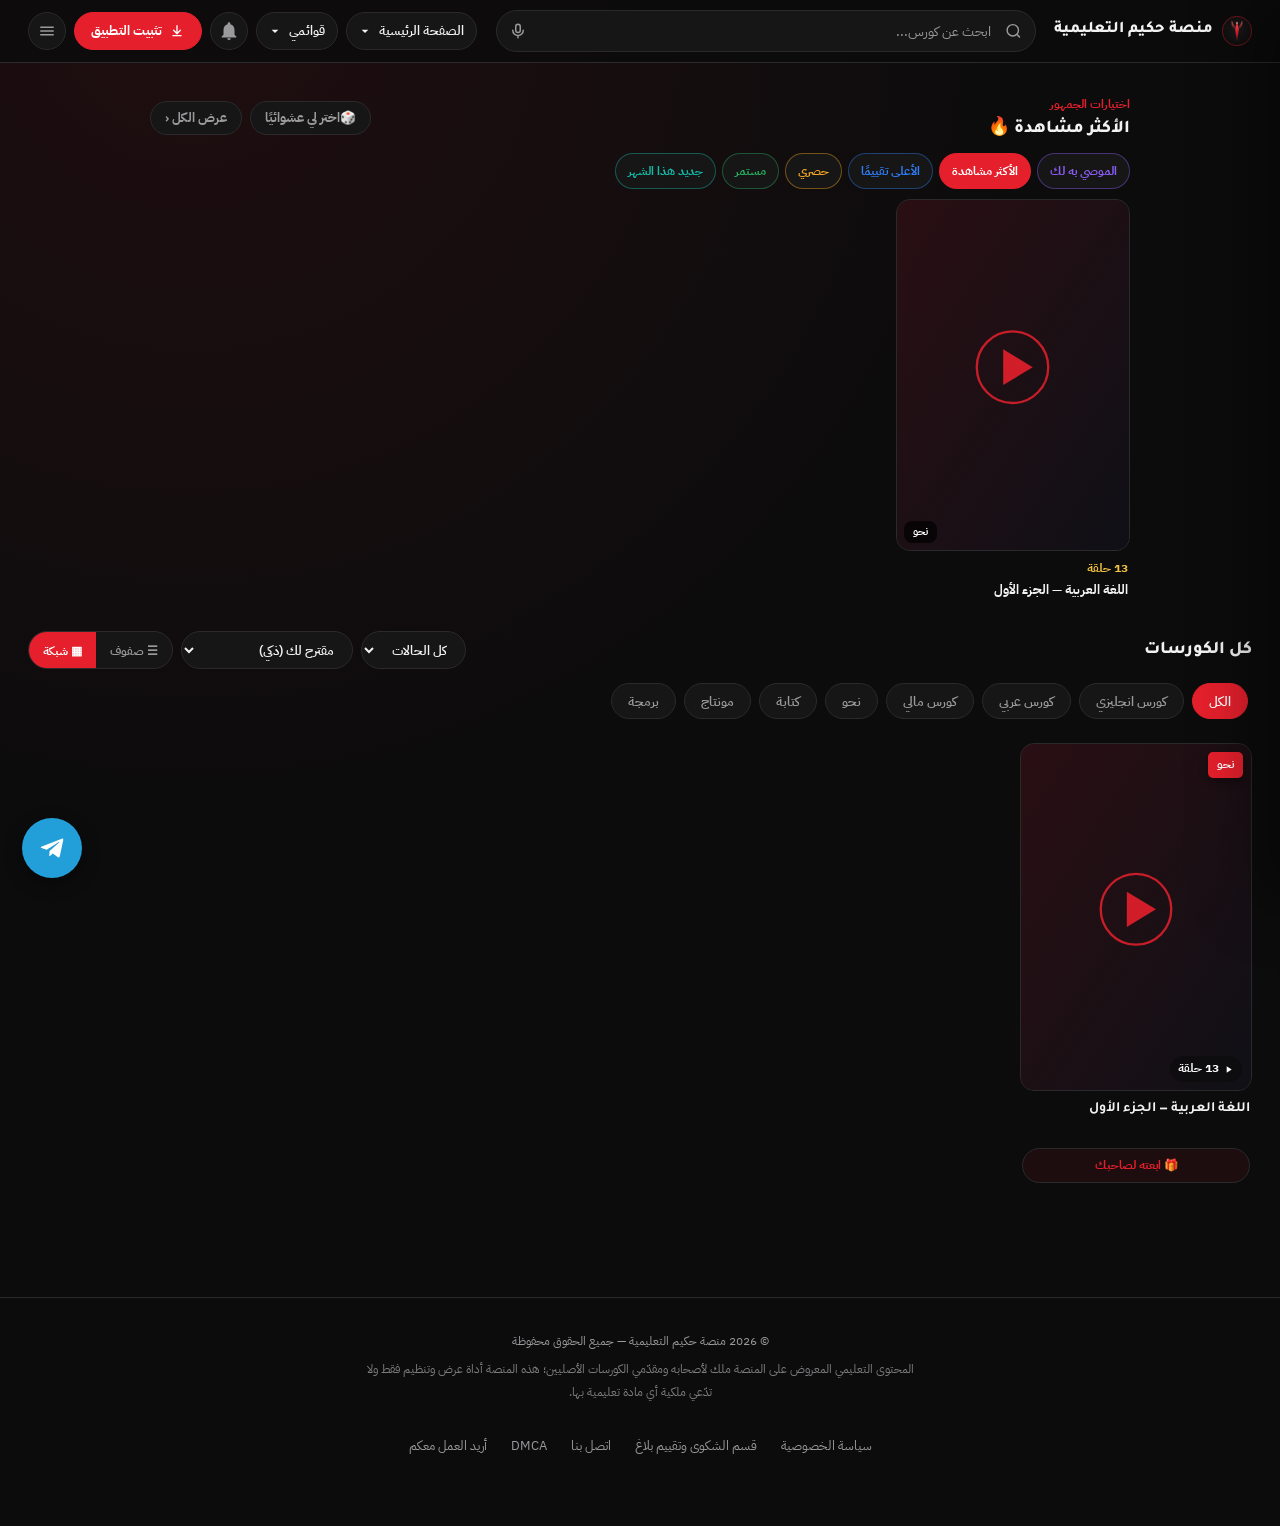
<file: index.html>
<!DOCTYPE html>
<html lang="ar" dir="rtl">
<head>
<meta charset="UTF-8">
<script src="urls.js"></script>
<script>window.__hakimBIP=null;window.addEventListener('beforeinstallprompt',function(e){e.preventDefault();window.__hakimBIP=e;window.dispatchEvent(new Event('hakim-bip'));});</script>
<meta name="viewport" content="width=device-width, initial-scale=1.0">
<title>منصة حكيم التعليمية</title>
<link rel="icon" type="image/svg+xml" href="logo.svg">
<link rel="icon" type="image/png" sizes="32x32" href="icon-32.png">
<link rel="apple-touch-icon" href="icon-180.png">
<link rel="manifest" href="manifest.json">
<script>/* ↩️ تذكّر آخر قسم: لو فتحت الموقع مباشرة (رابط/تطبيق) بعد ما كنت في قسم، بنرجّعك لنفس القسم بدل الرئيسية. مش بيشتغل مع محركات البحث ولا لو جيت من رابط فيه referrer. */(function(){try{if(/bot|crawl|spider|slurp|lighthouse|headless|preview/i.test(navigator.userAgent)||navigator.webdriver)return;if(location.search||location.hash||document.referrer)return;if(localStorage.getItem('hakim_resume_section')==='0')return;if(sessionStorage.getItem('hakim_sec_done'))return;sessionStorage.setItem('hakim_sec_done','1');var s=JSON.parse(localStorage.getItem('hakim_last_section')||'null');if(!s||!s.u||!/^[\w.%\-]+\.html(\?[\w=&%\-.]*)?$/.test(s.u)||Date.now()-s.t>30*864e5)return;sessionStorage.setItem('hakim_sec_back',s.n||'');location.replace(s.u);}catch(e){}})();</script>
<script src="vitals.js" defer></script>
<link rel="preconnect" href="https://fonts.googleapis.com">
<link rel="preconnect" href="https://fonts.gstatic.com" crossorigin>
<link rel="stylesheet" href="https://fonts.googleapis.com/css2?family=Tajawal:wght@700;800;900&family=IBM+Plex+Sans+Arabic:wght@400;500;600&display=swap" media="print" onload="this.media='all'">
<noscript><link rel="stylesheet" href="https://fonts.googleapis.com/css2?family=Tajawal:wght@700;800;900&family=IBM+Plex+Sans+Arabic:wght@400;500;600&display=swap"></noscript>
<script>/* تحميل ملفات البيانات بالتوازي من أول لحظة بدل التحميل المتتابع (نفس رابط hakimVersioned عشان يتستخدم بدل ما يتحمّل تاني) */(function(){var v=Math.floor(Date.now()/30000);['site-settings.js','menu-config.js','site-text.js','courses-index.js','categories.js','home-config.js'].forEach(function(f){var l=document.createElement('link');l.rel='preload';l.as='script';l.href=f+'?v='+v;document.head.appendChild(l);});})();</script>
<meta name="theme-color" content="#e5202c">
<!-- HAKIM-SEO-START (بيتحدّث تلقائيًا من الأدمن عند "إعادة التوليد") -->
<meta name="description" content="منصة حكيم التعليمية — كورسات تعليمية مجانية مرتبة حلقة بحلقة وبجودة عالية. ابدأ التعلّم الآن وتابع تقدمك من أي جهاز.">
<link rel="canonical" href="https://ahmed-programmer-1.github.io/A/index.html">
<meta property="og:type" content="website">
<meta property="og:locale" content="ar_AR">
<meta property="og:site_name" content="منصة حكيم التعليمية">
<meta property="og:title" content="منصة حكيم التعليمية">
<meta property="og:description" content="منصة حكيم التعليمية — كورسات تعليمية مجانية مرتبة حلقة بحلقة وبجودة عالية. ابدأ التعلّم الآن وتابع تقدمك من أي جهاز.">
<meta property="og:url" content="https://ahmed-programmer-1.github.io/A/index.html">
<meta property="og:image" content="https://ahmed-programmer-1.github.io/A/icon-512.png">
<meta name="twitter:card" content="summary">
<meta name="twitter:title" content="منصة حكيم التعليمية">
<meta name="twitter:description" content="منصة حكيم التعليمية — كورسات تعليمية مجانية مرتبة حلقة بحلقة وبجودة عالية. ابدأ التعلّم الآن وتابع تقدمك من أي جهاز.">
<script type="application/ld+json">{"@context": "https://schema.org", "@graph": [{"@type": "WebSite", "@id": "https://ahmed-programmer-1.github.io/A/#website", "url": "https://ahmed-programmer-1.github.io/A/", "name": "منصة حكيم التعليمية", "inLanguage": "ar", "description": "منصة حكيم التعليمية — كورسات تعليمية مجانية مرتبة حلقة بحلقة وبجودة عالية. ابدأ التعلّم الآن وتابع تقدمك من أي جهاز."}, {"@type": "Organization", "@id": "https://ahmed-programmer-1.github.io/A/#org", "name": "منصة حكيم التعليمية", "url": "https://ahmed-programmer-1.github.io/A/", "logo": "https://ahmed-programmer-1.github.io/A/icon-512.png"}]}</script>
<!-- HAKIM-SEO-END -->
<style>
/* ============================================================
   منصة حكيم التعليمية — نظام التصميم (نسخة موسّعة)
   ============================================================ */


:root {
  --bg: #0c0c0d;
  --surface: #161616;
  --surface-2: #1c1c1e;
  --line: #2a2a2c;
  --text: #f2f2f2;
  --text-muted: #9a9a9d;

  --red: #e5202c;
  --red-dim: #a3141c;
  --red-glow: rgba(229,32,44,0.35);

  --green: #2fb85f;
  --amber: #e8a33d;

  --font-display: 'Tajawal', sans-serif;
  --font-body: 'IBM Plex Sans Arabic', sans-serif;

  --radius-card: 10px;
  --radius-sm: 8px;

  --shadow-lift: 0 16px 32px rgba(0,0,0,0.55);
}

* { box-sizing: border-box; }
html { color-scheme: dark; }

body {
  margin: 0;
  background: var(--bg);
  background-image: radial-gradient(circle at 15% 0%, rgba(229,32,44,0.09), transparent 45%);
  color: var(--text);
  font-family: var(--font-body);
  line-height: 1.6;
  -webkit-font-smoothing: antialiased;
  transition: background 0.2s ease, color 0.2s ease;
}

a { color: inherit; text-decoration: none; }
::selection { background: var(--red); color: #fff; }
:focus-visible { outline: 2px solid var(--red); outline-offset: 3px; border-radius: 4px; }


/* ---------- الرأس (مضغوط: شعار صغير + بحث في النص + أزرار) ---------- */
.site-header { position: sticky; top: 0; z-index: 30; background: rgba(12,12,13,0.88); backdrop-filter: blur(12px); border-bottom: 1px solid var(--line); }
.site-header .site-header-inner { display: flex; align-items: center; gap: 12px; max-width: 1440px; margin: 0 auto; padding: 10px 20px; }
.head-links { display: flex; align-items: center; gap: 8px; flex-wrap: wrap; justify-content: flex-end; }
.random-link { background: none; border: 1px solid var(--line); border-radius: 999px; padding: 5px 12px; font: inherit; font-size: 0.82rem; cursor: pointer; color: inherit; }
.random-link:hover { border-color: var(--red); color: var(--red); }
.brand { display: flex; align-items: center; gap: 9px; flex: 0 0 auto; min-width: 0; }
.brand-mark { width: 30px; height: 30px; flex-shrink: 0; }
.brand-text h1, .brand-text .site-brand-name { font-family: var(--font-display); font-weight: 800; font-size: 1.02rem; margin: 0; white-space: nowrap; }
.brand-text p { display: none; }
.header-search { position: relative; flex: 1 1 260px; max-width: 540px; margin-inline: auto; }
.header-search input { width: 100%; height: 40px; background: var(--surface); border: 1px solid var(--line); color: var(--text); font-family: var(--font-body); font-size: 0.9rem; padding: 0 40px 0 38px; border-radius: 999px; transition: border-color .15s ease, box-shadow .15s ease; }
.header-search input::placeholder { color: var(--text-muted); }
.header-search input:focus { border-color: var(--red); outline: none; box-shadow: 0 0 0 3px var(--red-glow); }
.header-search .s-icon { position: absolute; right: 14px; top: 50%; transform: translateY(-50%); width: 17px; height: 17px; fill: none; stroke: var(--text-muted); stroke-width: 2; pointer-events: none; }
.header-search .s-clear { position: absolute; left: 8px; top: 50%; transform: translateY(-50%); width: 26px; height: 26px; border: 0; border-radius: 50%; background: var(--surface-2); color: var(--text-muted); cursor: pointer; display: none; font-size: 0.8rem; line-height: 1; }
.header-search.has-text .s-clear { display: block; }
.header-search .s-mic { position: absolute; left: 8px; top: 50%; transform: translateY(-50%); width: 28px; height: 28px; border: 0; border-radius: 50%; background: transparent; color: var(--text-muted); display: flex; align-items: center; justify-content: center; cursor: pointer; padding: 0; }
.header-search .s-mic[hidden] { display: none; }
.header-search .s-mic svg { width: 18px; height: 18px; fill: none; stroke: currentColor; stroke-width: 2; stroke-linecap: round; stroke-linejoin: round; }
.header-search .s-mic:hover { color: var(--red); }
.header-search .s-mic.rec { color: #fff; background: var(--red); animation: hk-mic 1s ease-in-out infinite; }
.header-search.has-text .s-mic { left: 38px; }
.header-search.has-mic input { padding-left: 42px; }
.header-search.has-mic.has-text input { padding-left: 72px; }
@keyframes hk-mic { 0%,100% { box-shadow: 0 0 0 0 rgba(229,32,44,.5); } 50% { box-shadow: 0 0 0 8px rgba(229,32,44,0); } }
@media (prefers-reduced-motion: reduce) { .header-search .s-mic.rec { animation: none; } }
.header-actions { display: flex; align-items: center; gap: 8px; flex: 0 0 auto; }
@media (max-width: 900px) {
  .nav-pill { width: 36px; height: 36px; padding: 0; justify-content: center; border-radius: 50%; }
  .nav-pill-label, .install-label { display: none; }
  .install-btn { width: 36px; height: 36px; padding: 0; justify-content: center; }
}
@media (max-width: 720px) {
  .site-header .site-header-inner { flex-wrap: wrap; padding: 8px 14px; gap: 8px; }
  .brand-text { display: block; min-width: 0; }
  .brand-text h1, .brand-text .site-brand-name { font-size: 0.82rem !important; max-width: 38vw; overflow: hidden; text-overflow: ellipsis; white-space: nowrap; }
  .brand-mark { width: 26px !important; height: 26px !important; }
  .header-actions { margin-inline-start: auto; gap: 6px; }
  .header-search { order: 3; flex: 1 1 100%; max-width: none; margin: 0; }
}

.mylists-wrap { position: relative; display: flex; align-items: center; }
.nav-pill { display: inline-flex; align-items: center; gap: 6px; height: 38px; padding: 0 12px 0 10px; border-radius: 999px; border: 1px solid var(--line); background: var(--surface); color: var(--text); font: inherit; font-size: 0.82rem; font-weight: 600; cursor: pointer; white-space: nowrap; max-width: 210px; transition: background .18s ease, border-color .18s ease, color .18s ease; }
.nav-pill-label { overflow: hidden; text-overflow: ellipsis; }
.nav-pill svg { width: 16px; height: 16px; fill: currentColor; flex-shrink: 0; transition: transform .22s ease; }
.nav-pill:hover { border-color: var(--red-dim); background: var(--surface-2); }
.nav-pill:focus-visible, .mylists-row:focus-visible { outline: 2px solid var(--red); outline-offset: 2px; }
.nav-pill.active-mylists { background: rgba(229,32,44,0.12); border-color: var(--red); color: var(--red); }
.nav-pill.active-mylists svg { transform: rotate(180deg); }
.install-btn { display: inline-flex; align-items: center; gap: 7px; height: 38px; padding: 0 14px; border-radius: 999px; border: 1px solid var(--red); background: var(--red); color: #fff; font: inherit; font-size: 0.82rem; font-weight: 700; cursor: pointer; white-space: nowrap; flex-shrink: 0; transition: filter .15s ease, transform .15s ease; }
.install-btn:hover { filter: brightness(1.12); }
.install-btn:active { transform: scale(0.97); }
.install-btn svg { width: 16px; height: 16px; fill: currentColor; }
@media (max-width: 640px) { .install-btn { width: 34px; height: 34px; padding: 0; justify-content: center; } .install-label { display: none; } }
.mylists-dropdown {
  position: absolute; top: calc(100% + 10px); right: 0; z-index: 60;
  width: max-content; min-width: 230px; max-width: min(340px, calc(100vw - 20px));
  background: var(--surface); border: 1px solid var(--line); border-radius: 14px; padding: 8px;
  box-shadow: 0 18px 40px rgba(0,0,0,0.5);
  opacity: 0; visibility: hidden; transform: translateY(-8px) scale(0.98); transform-origin: top right; pointer-events: none;
  transition: opacity .18s ease, transform .18s ease, visibility 0s linear .18s;
}
.mylists-dropdown.show { opacity: 1; visibility: visible; transform: translateY(0) scale(1); pointer-events: auto; transition: opacity .18s ease, transform .18s ease, visibility 0s; }
.mylists-rows { display: flex; flex-direction: column; gap: 2px; }
.mylists-row { display: flex; align-items: center; justify-content: space-between; gap: 14px; padding: 11px 14px; border-radius: 10px; color: var(--text); font-size: 0.9rem; font-weight: 600; text-decoration: none; transition: background .14s ease, color .14s ease; }
.mylists-row:hover { background: rgba(229,32,44,0.12); }
.mylists-row.is-all { color: var(--red); background: rgba(229,32,44,0.07); font-weight: 700; }
.mylists-row.current { background: rgba(229,32,44,0.16); color: var(--red); }
.mylists-row .count { font-size: 0.74rem; color: var(--text-muted); background: var(--surface-2); border-radius: 999px; padding: 1px 8px; font-weight: 600; }
@media (max-width: 640px) {
  .mylists-wrap { position: static; }
  .nav-pill { width: 34px; height: 34px; padding: 0; justify-content: center; border-radius: 50%; }
  .nav-pill-label { display: none; }
  .mylists-dropdown { top: calc(100% + 6px); left: 12px; right: 12px; width: auto; min-width: 0; max-width: none; transform-origin: top center; }
}
.mylists-rows { display: flex; flex-direction: column; gap: 2px; }
.mylists-row { display: flex; align-items: center; justify-content: space-between; gap: 8px; padding: 9px 10px; border-radius: 8px; color: var(--text); text-decoration: none; font-size: 0.84rem; }
.mylists-row:hover { background: var(--surface-2); }
.mylists-row .count { color: var(--text-muted); font-size: 0.74rem; flex-shrink: 0; }
.mylists-row .name { overflow: hidden; text-overflow: ellipsis; white-space: nowrap; }
.mylists-divider { height: 1px; background: var(--line); margin: 6px 2px; }
.mylists-empty-hint { padding: 8px 10px; color: var(--text-muted); font-size: 0.78rem; }
.mylists-new-form { display: flex; gap: 6px; padding: 4px 2px 2px; }
.mylists-new-form input { flex: 1; min-width: 0; background: var(--surface-2); border: 1px solid var(--line); border-radius: 8px; padding: 7px 9px; color: var(--text); font-size: 0.78rem; }
.mylists-new-form button { background: var(--red); color: #fff; border: none; border-radius: 8px; padding: 7px 11px; font-size: 0.76rem; cursor: pointer; white-space: nowrap; }
.icon-btn.active-mylists { color: var(--red); border-color: var(--red); }
.icon-btn.active-mylists svg { transform: rotate(180deg); }
.icon-btn svg { transition: transform .18s ease; }
.icon-btn {
  width: 38px; height: 38px; border-radius: 50%; border: 1px solid var(--line);
  background: var(--surface); display: flex; align-items: center; justify-content: center;
  cursor: pointer; color: var(--text-muted); transition: all 0.15s ease; flex-shrink: 0;
}
.icon-btn:hover { color: var(--red); border-color: var(--red-dim); }
.icon-btn svg { width: 18px; height: 18px; fill: currentColor; }
.icon-btn .sun { display: none; }

/* ---------- أقسام الصفحة والشرائح ---------- */
:root { --gap: 16px; --cols: 2; }
@media (min-width: 561px) { :root { --cols: 3; } }
@media (min-width: 861px) { :root { --cols: 4; } }
@media (min-width: 1101px) { :root { --cols: 5; } }
@media (min-width: 1360px) { :root { --cols: 6; } }
@media (max-width: 560px) { :root { --gap: 12px; } }
.block { margin-top: 26px; }
.section-head { display: flex; align-items: center; justify-content: space-between; gap: 12px; margin-bottom: 12px; }
.section-title { font-family: var(--font-display); font-size: 1.2rem; font-weight: 800; margin: 0; line-height: 1.3; }
.section-eyebrow { display: block; font-size: 0.72rem; font-weight: 700; color: var(--tab-color, var(--red)); margin-bottom: 2px; }
.section-link { flex-shrink: 0; font-size: 0.8rem; font-weight: 700; color: var(--text-muted); padding: 6px 13px; border-radius: 999px; border: 1px solid var(--line); white-space: nowrap; transition: color .15s ease, border-color .15s ease; }
.section-link:hover { color: var(--text); border-color: var(--text-muted); }
.chips { display: flex; gap: 8px; overflow-x: auto; scrollbar-width: none; padding: 2px 0 4px; margin-bottom: 14px; -webkit-overflow-scrolling: touch; }
.chips::-webkit-scrollbar { display: none; }
.discovery-tab, .tab-btn { flex: 0 0 auto; height: 34px; padding: 0 15px; border-radius: 999px; border: 1px solid var(--line); background: var(--surface); color: var(--text-muted); font-family: var(--font-body); font-weight: 600; font-size: 0.8rem; cursor: pointer; white-space: nowrap; transition: color .15s ease, background .15s ease, border-color .15s ease; }
.discovery-tab:hover, .tab-btn:hover { color: var(--text); border-color: var(--red-dim); }
.discovery-tab.active { color: #fff; background: var(--tab-color, var(--red)); border-color: transparent; }
.tab-btn.active { color: #fff; background: var(--red); border-color: var(--red); }

/* ---------------- التوصيات (Onboarding + موصى به لك) ---------------- */
.onboarding-overlay {
  position: fixed; inset: 0; background: rgba(0,0,0,0.65); z-index: 80; display: flex;
  align-items: center; justify-content: center; padding: 16px; opacity: 0; pointer-events: none;
  transition: opacity 0.2s ease;
}
.onboarding-overlay.show { opacity: 1; pointer-events: auto; }
.onboarding-modal {
  position: relative; width: 100%; max-width: 560px; max-height: 90vh; overflow-y: auto;
  background: var(--surface); border: 1px solid var(--line); border-radius: var(--radius-card);
  box-shadow: var(--shadow-lift); padding: 26px 24px;
}
.onboarding-modal h2 { margin: 0 0 6px; font-size: 1.25rem; }
.onboarding-modal .hint { color: var(--text-muted); font-size: 0.84rem; margin: 0 0 20px; }
.onboarding-close { position: absolute; top: 14px; left: 14px; }
.onboarding-section { margin-bottom: 20px; }
.onboarding-section h4 { margin: 0 0 10px; font-size: 0.9rem; }
.onboarding-chips { display: flex; flex-wrap: wrap; gap: 8px; }
.onb-chip {
  background: var(--surface-2); border: 1px solid var(--line); color: var(--text-muted);
  font-family: var(--font-body); font-size: 0.8rem; padding: 8px 16px; border-radius: 20px;
  cursor: pointer; transition: all 0.15s ease;
}
.onb-chip:hover { color: var(--text); border-color: var(--red-dim); }
.onb-chip.active { background: var(--red); border-color: var(--red); color: #fff; font-weight: 700; }
.onboarding-section input[type=text] {
  width: 100%; background: var(--surface-2); border: 1px solid var(--line); border-radius: var(--radius-sm);
  padding: 10px 14px; color: var(--text); font-family: var(--font-body); font-size: 0.85rem;
}
.onboarding-actions { display: flex; gap: 10px; flex-wrap: wrap; margin-top: 6px; }
.continue-card { display: flex; align-items: center; gap: 12px; margin: 16px 0 0; padding: 10px 14px; background: var(--surface); border: 1px solid var(--line); border-radius: 14px; color: var(--text); text-decoration: none; transition: border-color .15s ease; }
.continue-card:hover { border-color: var(--red); }
.continue-card img { width: 46px; height: 66px; object-fit: cover; border-radius: 8px; background: var(--surface-2); flex-shrink: 0; }
.continue-card .cc-text { display: flex; flex-direction: column; gap: 2px; min-width: 0; flex: 1; }
.continue-card .cc-text small { color: var(--text-muted); font-size: 0.74rem; }
.continue-card .cc-text strong { font-size: 0.98rem; overflow: hidden; text-overflow: ellipsis; white-space: nowrap; }
.continue-card .cc-play { width: 38px; height: 38px; border-radius: 50%; background: var(--red); color: #fff; display: flex; align-items: center; justify-content: center; font-size: 0.9rem; flex-shrink: 0; }
.reco-banner { margin-top: 0;
  display: flex; align-items: center; justify-content: space-between; gap: 10px; flex-wrap: wrap;
  background: linear-gradient(135deg, rgba(229,32,44,0.12), rgba(229,32,44,0.02));
  border: 1px solid rgba(229,32,44,0.3); border-radius: var(--radius-card); padding: 9px 14px;
  margin-bottom: 14px; font-size: 0.82rem;
}
.reco-banner .reco-edit-link { color: var(--red); cursor: pointer; font-weight: 700; white-space: nowrap; text-decoration: none; }

/* ---------- شبكة الكروت (نفس الكارت في الشريط والمكتبة) ---------- */
.grid { display: grid; grid-template-columns: repeat(var(--cols), minmax(0, 1fr)); gap: 22px var(--gap); padding: 4px 0 40px; }
.course-card { position: relative; display: block; min-width: 0; cursor: pointer; transition: transform 0.2s ease; }
.course-card:hover, .course-card:focus-visible { transform: translateY(-4px); }
.card-media { position: relative; width: 100%; aspect-ratio: 2/3; border-radius: 12px; overflow: hidden; background: linear-gradient(135deg, var(--surface-2), var(--surface)); border: 1px solid var(--line); transition: border-color 0.2s ease, box-shadow 0.2s ease; }
.card-media img { width: 100%; height: 100%; object-fit: cover; display: block; transition: transform 0.35s ease; }
.card-media::after { content: ""; position: absolute; inset: 0; pointer-events: none; background: linear-gradient(to top, rgba(0,0,0,0.6) 0%, rgba(0,0,0,0) 45%); opacity: 0; transition: opacity 0.2s ease; }
.course-card:hover .card-media::after { opacity: 1; }
.card-badge { position: absolute; top: 8px; right: 8px; max-width: calc(100% - 16px); overflow: hidden; text-overflow: ellipsis; white-space: nowrap; background: var(--red); color: #fff; font-size: 0.66rem; font-weight: 700; padding: 3px 9px; border-radius: 5px; box-shadow: 0 3px 8px rgba(0,0,0,0.4); z-index: 1; }
.card-rating { position: absolute; top: 8px; left: 8px; background: rgba(12,12,13,0.78); color: #ffc94d; font-size: 0.7rem; font-weight: 800; padding: 3px 8px; border-radius: 999px; z-index: 1; }
.card-meta { position: absolute; bottom: 8px; right: 9px; display: flex; align-items: center; gap: 4px; background: rgba(12,12,13,0.72); color: #fff; font-size: 0.68rem; font-weight: 700; padding: 3px 8px; border-radius: 999px; z-index: 1; }
.card-meta svg { width: 11px; height: 11px; fill: #fff; }
.card-play { position: absolute; inset: 0; display: flex; align-items: center; justify-content: center; background: rgba(0,0,0,0.3); opacity: 0; transition: opacity 0.2s ease; }
.card-play svg { width: 44px; height: 44px; fill: #fff; filter: drop-shadow(0 4px 10px rgba(0,0,0,0.5)); transform: scale(0.85); transition: transform 0.2s ease; }
.card-body { padding: 10px 2px 0; }
.card-body h3 { margin: 0; font-family: var(--font-display); font-weight: 700; font-size: 0.92rem; line-height: 1.45; display: -webkit-box; -webkit-line-clamp: 2; -webkit-box-orient: vertical; overflow: hidden; min-height: 2.9em; transition: color 0.2s ease; }
.course-card:hover .card-media, .course-card:focus-visible .card-media { border-color: var(--red); box-shadow: 0 10px 26px rgba(229,32,44,0.18); }
.course-card:hover .card-media img { transform: scale(1.06); }
.course-card:hover .card-play { opacity: 1; }
.course-card:hover .card-play svg { transform: scale(1); }
.course-card:hover .card-body h3 { color: var(--red); }
@media (max-width: 560px) { .card-body h3 { font-size: 0.85rem; } .section-title { font-size: 1.05rem; } }

.grid-loading { grid-column: 1/-1; display: flex; align-items: center; justify-content: center; gap: 10px; padding: 50px 0; color: var(--text-muted); font-size: 0.85rem; }
.grid-loading .spin { width: 18px; height: 18px; border: 2px solid var(--line); border-top-color: var(--red); border-radius: 50%; animation: hp-spin 0.7s linear infinite; }

.show-more-row { display: flex; justify-content: center; padding: 8px 0 40px; }
.show-more-btn {
  background: var(--surface); border: 1px solid var(--line); color: var(--text);
  font-family: var(--font-body); font-weight: 700; font-size: 0.86rem; padding: 12px 32px;
  border-radius: 999px; cursor: pointer; transition: all 0.2s ease; display: inline-flex; align-items: center; gap: 8px;
}
.show-more-btn:hover { border-color: var(--red); color: var(--red); box-shadow: 0 6px 16px rgba(0,0,0,0.2); transform: translateY(-2px); }
.show-more-btn:active { transform: translateY(0) scale(0.96); }
.show-more-btn .spin { width: 14px; height: 14px; border: 2px solid var(--line); border-top-color: var(--red); border-radius: 50%; animation: hp-spin 0.7s linear infinite; }

/* ---------- حالة عدم وجود كورسات ---------- */
.empty-state { text-align: center; padding: 70px 20px 90px; color: var(--text-muted); }
.empty-state svg { width: 56px; height: 56px; fill: none; stroke: var(--text-muted); stroke-width: 1.4; margin-bottom: 16px; }
.empty-state h2 { font-family: var(--font-display); color: var(--text); font-size: 1.15rem; margin: 0 0 8px; }
.empty-state p { max-width: 420px; margin: 0 auto; font-size: 0.86rem; }
.empty-state code { background: var(--surface); border: 1px solid var(--line); padding: 2px 7px; border-radius: 5px; font-size: 0.8rem; color: var(--red); direction: ltr; display: inline-block; }

/* ---------- التذييل ---------- */
.site-footer { border-top: 1px solid var(--line); padding: 26px 0 34px; text-align: center; }
.site-footer p { margin: 0 0 6px; font-size: 0.78rem; color: var(--text-muted); }
.site-footer .rights-note { max-width: 560px; margin: 0 auto; font-size: 0.72rem; color: var(--text-muted); opacity: 0.7; }
.site-footer .admin-link { display: inline-block; margin-top: 10px; font-size: 0.7rem; color: var(--text-muted); opacity: 0.5; }
.site-footer .admin-link:hover { opacity: 1; color: var(--red); }

/* ============================================================
   صفحة الكورس (course.html)
   ============================================================ */

/* قسم المعلومات */

/* أزرار الحلقة السابقة / التالية */

/* تبويبات تجميع الحلقات */

html, body { overflow-x: hidden; max-width: 100%; }
.wrap { max-width: 1440px; margin: 0 auto; padding: 0 20px; }
@media (max-width: 720px) {
  .wrap { padding: 0 14px; }
  .icon-btn { width: 36px; height: 36px; }
  .icon-btn svg { width: 16px; height: 16px; }
}

/* ============================================================
   منطقة الاكتشاف: تبويبات صغيرة + شريط أفقي بنفس كارت المكتبة
   ============================================================ */
.discovery-carousel { position: relative; }
.discovery-track { display: flex; gap: var(--gap); overflow-x: auto; scroll-snap-type: x proximity; padding: 4px 0 12px; scrollbar-width: none; min-height: 120px; }
.discovery-track::-webkit-scrollbar { display: none; }
.discovery-track > .course-card { flex: 0 0 calc((100% - (var(--cols) - 1) * var(--gap)) / var(--cols)); scroll-snap-align: start; }
.discovery-nav { position: absolute; top: 38%; transform: translateY(-50%); z-index: 2; width: 38px; height: 38px; border-radius: 50%; background: var(--surface); border: 1px solid var(--line); color: var(--text); font-size: 1.2rem; line-height: 1; cursor: pointer; box-shadow: var(--shadow-lift); display: flex; align-items: center; justify-content: center; }
.discovery-nav.prev { inset-inline-start: -10px; }
.discovery-nav.next { inset-inline-end: -10px; }
@media (max-width: 720px) { .discovery-nav { display: none; } }
.discovery-empty { color: var(--text-muted); font-size: 0.85rem; padding: 24px 10px; text-align: center; width: 100%; }

@media (prefers-reduced-motion: reduce) {
  .course-card, .card-media img, .brand-mark { transition: none !important; animation: none !important; }
}

/* ============================================================
   مشغّل الفيديو المخصص (player.js)
   ============================================================ */
@keyframes hp-spin { to { transform: rotate(360deg); } }
@keyframes hp-pulse { 0% { transform: scale(1); } 40% { transform: scale(0.85); } 100% { transform: scale(1); } }

/* ============================================================
   صفحة الأدمن (admin.html)
   ============================================================ */

.btn-primary, .btn-secondary {
  display: inline-flex; align-items: center; justify-content: center; gap: 6px;
  padding: 11px 22px; border-radius: var(--radius-sm); font-family: var(--font-body);
  font-weight: 700; font-size: 0.86rem; cursor: pointer; border: none; transition: all 0.15s ease;
}
.btn-primary { background: var(--red); color: #fff; }
.btn-primary:hover { background: #ff2e3b; }
.btn-primary:disabled { opacity: 0.5; cursor: not-allowed; }
.btn-primary:active:not(:disabled), .btn-secondary:active, .tab-btn:active, .icon-btn:active { transform: scale(0.95); }
.btn-secondary { background: var(--surface-2); color: var(--text); border: 1px solid var(--line); }
.btn-secondary:hover { border-color: var(--red-dim); }

.toast { position: fixed; bottom: 24px; left: 50%; transform: translateX(-50%) translateY(20px); background: var(--surface-2); border: 1px solid var(--line); color: var(--text); padding: 13px 22px; border-radius: var(--radius-sm); font-size: 0.85rem; box-shadow: var(--shadow-lift); z-index: 100; opacity: 0; pointer-events: none; transition: all 0.25s ease; }
.toast.show { opacity: 1; transform: translateX(-50%) translateY(0); }
.toast.success { border-color: var(--green); }
.toast.error { border-color: #ff5c5c; }

/* ============================================================
   إضافات: القائمة الجانبية، الأقسام، الإشعارات/الاستطلاعات/المواعيد
   ============================================================ */

/* قائمة الهامبرغر */
.hamburger-btn { display: flex; }
.menu-overlay { position: fixed; inset: 0; background: rgba(0,0,0,0.55); z-index: 40; opacity: 0; pointer-events: none; transition: opacity 0.2s ease; }
.menu-overlay.show { opacity: 1; pointer-events: auto; }
.side-menu {
  position: fixed; top: 0; bottom: 0; right: 0; width: 300px; max-width: 86vw;
  background: var(--surface); border-left: 1px solid var(--line); z-index: 41;
  transform: translateX(100%); transition: transform 0.25s ease; overflow-y: auto;
  padding: 18px;
}
.side-menu.show { transform: translateX(0); }
.side-menu h3 { font-family: var(--font-display); font-size: 0.78rem; color: var(--text-muted); margin: 18px 0 8px; padding: 0 4px; }
.side-menu h3:first-child { margin-top: 0; }
.side-menu a.menu-link {
  display: flex; align-items: center; gap: 10px; padding: 11px 12px; border-radius: var(--radius-sm);
  color: var(--text); font-size: 0.9rem; font-weight: 600; transition: background 0.15s ease;
}
.side-menu a.menu-link:hover { background: var(--surface-2); }
.side-menu a.menu-link svg { width: 18px; height: 18px; fill: var(--text-muted); flex-shrink: 0; }
.side-menu .menu-close { position: absolute; top: 14px; left: 14px; }

/* صفحة الأقسام (section.html) والمركز (hub.html) */

/* شارات المشاهدات والإعجاب (عرض فقط) */

/* ترقيم صفحات الحلقات (أرقام بسيطة) */


/* إحصائيات الأدمن */

/* أزرار الإعجاب/عدم الإعجاب التفاعلية وزر الإبلاغ */

/* نموذج الاستطلاع التفاعلي */

/* تقييم النجوم (الحلقة + الكورس ككل) */

/* زر تليجرام عائم */
.floating-telegram {
  position: fixed; bottom: 22px; left: 22px; width: 52px; height: 52px; border-radius: 50%;
  background: #229ed9; display: flex; align-items: center; justify-content: center;
  box-shadow: 0 6px 18px rgba(0,0,0,0.4); z-index: 50; transition: transform 0.15s ease;
}
.floating-telegram:hover { transform: scale(1.08); }
.floating-telegram svg { width: 26px; height: 26px; fill: #fff; }

/* شريط إشعارات/استطلاعات بارز في الرئيسية */
.home-alert-banner {
  background: linear-gradient(90deg, rgba(229,32,44,0.16), rgba(229,32,44,0.04));
  border: 1px solid var(--red-dim); border-radius: var(--radius-sm);
  padding: 12px 16px; margin: 18px 0; display: flex; align-items: center; gap: 10px;
  font-size: 0.86rem; animation: banner-in 0.4s ease;
}
.home-alert-banner svg { width: 18px; height: 18px; fill: var(--red); flex-shrink: 0; }
.home-alert-banner a { color: var(--red); font-weight: 700; margin-right: auto; white-space: nowrap; }
@keyframes banner-in { from { opacity: 0; transform: translateY(-6px); } to { opacity: 1; transform: translateY(0); } }


/* ---------- البانر المميز ---------- */
.hero { position: relative; margin-top: 16px; border-radius: 18px; overflow: hidden; min-height: 330px; background: var(--surface); border: 1px solid var(--line); }
.hero-slide { position: absolute; inset: 0; display: flex; align-items: center; gap: 28px; padding: 28px 36px; opacity: 0; visibility: hidden; transition: opacity .6s ease, visibility .6s; color: #fff; }
.hero-slide.active { opacity: 1; visibility: visible; }
.hero-bg { position: absolute; top: -30px; left: -30px; width: calc(100% + 60px); height: calc(100% + 60px); object-fit: cover; object-position: center; filter: blur(26px) saturate(1.3); transform: scale(1.1); z-index: 0; }
.hero-slide::before { content: ""; position: absolute; inset: 0; z-index: 1; background: linear-gradient(90deg, rgba(8,8,12,0.88) 0%, rgba(8,8,12,0.55) 60%, rgba(8,8,12,0.35) 100%); }
.hero-poster, .hero-info { position: relative; z-index: 2; }
.hero-poster { flex: 0 0 auto; width: 170px; aspect-ratio: 2/3; border-radius: 14px; overflow: hidden; box-shadow: 0 16px 40px rgba(0,0,0,0.55); border: 1px solid rgba(255,255,255,0.18); background: var(--surface-2); }
.hero-poster img { width: 100%; height: 100%; object-fit: cover; display: block; }
.hero-info { flex: 1; min-width: 0; max-width: 640px; }
.hero-badges { display: flex; gap: 8px; margin-bottom: 10px; flex-wrap: wrap; }
.hero-badges span { font-size: 0.72rem; font-weight: 800; padding: 3px 11px; border-radius: 999px; background: rgba(255,255,255,0.16); backdrop-filter: blur(6px); }
.hero-badges .b-cat { background: var(--red); }
.hero-info h2 { margin: 0 0 8px; font-family: var(--font-display); font-weight: 800; font-size: clamp(1.4rem, 3vw, 2.2rem); line-height: 1.3; display: -webkit-box; -webkit-line-clamp: 2; -webkit-box-orient: vertical; overflow: hidden; }
.hero-meta { margin: 0 0 8px; font-size: 0.82rem; opacity: 0.85; }
.hero-desc { margin: 0 0 16px; font-size: 0.9rem; line-height: 1.8; opacity: 0.9; display: -webkit-box; -webkit-line-clamp: 3; -webkit-box-orient: vertical; overflow: hidden; }
.hero-btn { display: inline-flex; align-items: center; gap: 8px; padding: 11px 26px; border-radius: 999px; font-weight: 800; font-size: 0.92rem; background: var(--red); color: #fff; box-shadow: 0 8px 24px var(--red-glow); transition: transform .15s ease, filter .15s ease; }
.hero-btn:hover { transform: translateY(-2px); filter: brightness(1.1); }
.hero-nav { position: absolute; top: 50%; transform: translateY(-50%); z-index: 4; width: 40px; height: 40px; border-radius: 50%; border: 1px solid rgba(255,255,255,0.3); background: rgba(8,8,12,0.55); color: #fff; font-size: 1.3rem; cursor: pointer; display: flex; align-items: center; justify-content: center; }
.hero-nav.prev { inset-inline-start: 12px; } .hero-nav.next { inset-inline-end: 12px; }
.hero-dots { position: absolute; bottom: 12px; left: 50%; transform: translateX(-50%); z-index: 4; display: flex; gap: 7px; }
.hero-dots button { width: 8px; height: 8px; border-radius: 999px; border: 0; background: rgba(255,255,255,0.45); cursor: pointer; padding: 0; transition: width .25s ease, background .25s ease; }
.hero-dots button.on { width: 26px; background: #fff; }
@media (max-width: 720px) {
  .hero { min-height: 300px; margin-top: 12px; border-radius: 14px; }
  .hero-slide { padding: 18px 16px 34px; align-items: flex-end; }
  .hero-poster { display: none; }
  .hero-nav { display: none; }
  .hero-desc { -webkit-line-clamp: 2; font-size: 0.82rem; margin-bottom: 12px; }
  .hero-btn { padding: 9px 22px; font-size: 0.86rem; }
}
.hero[hidden] { display: none; }
/* ---------- علامات الكروت + شريط التقدم ---------- */
.card-ribbon { position: absolute; top: 8px; left: 8px; z-index: 2; font-size: 0.66rem; font-weight: 800; padding: 3px 9px; border-radius: 5px; color: #fff; box-shadow: 0 3px 8px rgba(0,0,0,0.4); }
.card-ribbon.new { background: #12a150; } .card-ribbon.newep { background: #2563eb; }
.card-ribbon + .card-rating { top: 34px; }
.card-status { position: absolute; bottom: 8px; left: 9px; z-index: 1; font-size: 0.66rem; font-weight: 800; padding: 3px 8px; border-radius: 999px; color: #fff; }
.card-status.ongoing { background: rgba(232,163,61,0.92); color: #1b1200; } .card-status.complete { background: rgba(18,161,80,0.92); }
.card-progress { position: absolute; left: 0; right: 0; bottom: 0; height: 4px; background: rgba(255,255,255,0.28); z-index: 3; }
.card-progress i { display: block; height: 100%; background: var(--red); }
.card-x { position: absolute; top: 8px; left: 8px; z-index: 4; width: 26px; height: 26px; border-radius: 50%; border: 0; background: rgba(8,8,12,0.7); color: #fff; font-size: 0.75rem; cursor: pointer; opacity: 0; transition: opacity .15s ease; }
.course-card:hover .card-x, .card-x:focus-visible { opacity: 1; }
@media (hover: none) { .card-x { opacity: 1; } }
/* ---------- أدوات المكتبة: فرز + حالة + عرض ---------- */
.lib-tools { display: flex; align-items: center; gap: 8px; flex-wrap: wrap; }
.lib-tools select { height: 34px; border-radius: 999px; border: 1px solid var(--line); background: var(--surface); color: var(--text); font-family: var(--font-body); font-size: 0.8rem; font-weight: 600; padding: 0 12px; cursor: pointer; }
.seg { display: inline-flex; border: 1px solid var(--line); border-radius: 999px; overflow: hidden; background: var(--surface); }
.seg button { border: 0; background: none; color: var(--text-muted); font-family: var(--font-body); font-size: 0.78rem; font-weight: 700; padding: 0 12px; height: 32px; cursor: pointer; }
.seg button.on { background: var(--red); color: #fff; }
.cat-rows { display: block; }
.cat-row { margin-bottom: 8px; }
.cat-row .section-title { font-size: 1.05rem; } .cat-row .section-title small { color: var(--text-muted); font-weight: 600; font-size: 0.78rem; }
.rail-btn { position: absolute; top: 38%; transform: translateY(-50%); z-index: 2; width: 36px; height: 36px; border-radius: 50%; background: var(--surface); border: 1px solid var(--line); color: var(--text); font-size: 1.1rem; cursor: pointer; box-shadow: var(--shadow-lift); display: flex; align-items: center; justify-content: center; }
.rail-btn.prev { inset-inline-start: -8px; } .rail-btn.next { inset-inline-end: -8px; }
@media (max-width: 720px) { .rail-btn { display: none; } .lib-tools { width: 100%; } }
/* ---------- اقتراحات البحث ---------- */
.search-pop { position: absolute; top: calc(100% + 8px); right: 0; left: 0; z-index: 60; background: var(--surface); border: 1px solid var(--line); border-radius: 16px; box-shadow: var(--shadow-lift); padding: 6px; max-height: 70vh; overflow-y: auto; }
.search-pop[hidden] { display: none; }
.sp-head { display: flex; justify-content: space-between; align-items: center; padding: 6px 10px; font-size: 0.72rem; color: var(--text-muted); font-weight: 700; }
.sp-head button { background: none; border: 0; color: var(--red); font: inherit; cursor: pointer; }
.sp-item { display: flex; align-items: center; gap: 10px; padding: 8px 10px; border-radius: 10px; color: var(--text); cursor: pointer; text-decoration: none; }
.sp-item:hover, .sp-item.act, .sp-all:hover, .sp-all.act { background: rgba(229,32,44,0.1); }
.sp-item img { width: 36px; height: 54px; object-fit: cover; border-radius: 6px; background: var(--surface-2); flex-shrink: 0; }
.sp-t { display: flex; flex-direction: column; gap: 2px; min-width: 0; flex: 1; }
.sp-t b { font-size: 0.9rem; font-weight: 700; overflow: hidden; text-overflow: ellipsis; white-space: nowrap; }
.sp-t small { font-size: 0.72rem; color: var(--text-muted); }
.sp-x { background: none; border: 0; color: var(--text-muted); cursor: pointer; font-size: 0.8rem; padding: 4px 8px; }
.sp-all { display: block; width: 100%; text-align: right; background: none; border: 0; border-top: 1px solid var(--line); margin-top: 4px; padding: 10px; color: var(--red); font: inherit; font-weight: 700; font-size: 0.84rem; cursor: pointer; border-radius: 10px; }
.sp-empty { padding: 16px; text-align: center; color: var(--text-muted); font-size: 0.84rem; }
</style>
<script src="nav.js" defer></script>
<style id="hk-fixes">
/* ===== إصلاحات الموبايل + زر تيليجرام + روابط الفوتر (أكتوبر 2026) ===== */
@media (max-width: 720px) { .header-actions .mylists-wrap:nth-of-type(2) { display: none; } } /* قوائمي في الشريط السفلي؛ زر الأقسام ▼ فاضل ظاهر */
.floating-telegram { width: 60px !important; height: 60px !important; animation: tg-pulse 2.6s infinite; }
.floating-telegram svg { width: 30px !important; height: 30px !important; }
@keyframes tg-pulse { 0% { box-shadow: 0 6px 18px rgba(0,0,0,.4), 0 0 0 0 rgba(34,158,217,.6); } 70% { box-shadow: 0 6px 18px rgba(0,0,0,.4), 0 0 0 18px rgba(34,158,217,0); } 100% { box-shadow: 0 6px 18px rgba(0,0,0,.4), 0 0 0 0 rgba(34,158,217,0); } }
@media (prefers-reduced-motion: reduce) { .floating-telegram { animation: none; } }
.footer-links { display: flex; flex-wrap: wrap; gap: 6px 18px; justify-content: center; margin-top: 8px; }
</style>
<link rel="stylesheet" href="ui.css">
</head>
<body data-page="home">

  <header class="site-header">
    <div class="wrap site-header-inner">
      <div class="brand">
        <svg class="brand-mark" viewBox="0 0 200 200">
          <defs>
            <radialGradient id="bggm" cx="50%" cy="42%" r="65%"><stop offset="0%" stop-color="#1a1a1c"/><stop offset="100%" stop-color="#0c0c0d"/></radialGradient>
            <linearGradient id="bladegm" x1="0%" y1="0%" x2="0%" y2="100%"><stop offset="0%" stop-color="#ff5a63"/><stop offset="55%" stop-color="#e5202c"/><stop offset="100%" stop-color="#8c0f18"/></linearGradient>
            <linearGradient id="flamegm" x1="0%" y1="100%" x2="0%" y2="0%"><stop offset="0%" stop-color="#ff2e3b" stop-opacity="0"/><stop offset="100%" stop-color="#ff6a52"/></linearGradient>
          </defs>
          <circle cx="100" cy="100" r="98" fill="url(#bggm)" stroke="#e5202c" stroke-width="3"/>
          <path d="M100 34 L112 92 L100 168 L88 92 Z" fill="url(#bladegm)"/>
          <path d="M100 96 C70 86 58 60 66 30 C74 56 84 70 100 78 Z" fill="url(#flamegm)"/>
          <path d="M100 96 C130 86 142 60 134 30 C126 56 116 70 100 78 Z" fill="url(#flamegm)"/>
          <circle cx="100" cy="46" r="5" fill="#fff" opacity="0.9"/>
        </svg>
        <div class="brand-text">
          <h1 class="js-site-name">منصة حكيم التعليمية</h1>
          <p class="js-tagline">تعلّم بالترتيب الذي تريده أنت</p>
        </div>
      </div>
      <div class="header-search" id="headerSearch">
        <svg class="s-icon" viewBox="0 0 24 24"><path d="M21 21l-4.35-4.35M11 19a8 8 0 100-16 8 8 0 000 16z"/></svg>
        <input type="text" id="searchInput" placeholder="ابحث عن كورس..." autocomplete="off" enterkeyhint="search" aria-label="ابحث عن كورس">
        <button type="button" class="s-mic" id="searchMic" aria-label="بحث صوتي" hidden><svg viewBox="0 0 24 24"><rect x="9" y="3" width="6" height="11" rx="3"/><path d="M5 11a7 7 0 0014 0M12 18v3"/></svg></button>
        <button type="button" class="s-clear" id="searchClear" aria-label="مسح البحث">✕</button>
        <div class="search-pop" id="searchPop" hidden></div>
      </div>
      <div class="header-actions">
        <div class="mylists-wrap">
          <button class="nav-pill" id="sectionsBtn" title="الأقسام" aria-label="الأقسام" aria-haspopup="true" aria-expanded="false"><span class="nav-pill-label" id="sectionsBtnLabel">الصفحة الرئيسية</span><svg viewBox="0 0 24 24"><path d="M7 10l5 5 5-5z"/></svg></button>
          <div class="mylists-dropdown" id="sectionsDropdown"></div>
        </div>
        <div class="mylists-wrap">
          <button class="nav-pill" id="myListsBtn" title="قوائمي" aria-label="قوائمي" aria-haspopup="true" aria-expanded="false"><span class="nav-pill-label">قوائمي</span><svg viewBox="0 0 24 24"><path d="M7 10l5 5 5-5z"/></svg></button>
          <div class="mylists-dropdown" id="myListsDropdown"></div>
        </div>
        <button class="install-btn" id="installAppBtn" type="button" title="تثبيت التطبيق" aria-label="تثبيت التطبيق"><svg viewBox="0 0 24 24"><path d="M12 3a1 1 0 011 1v9.59l3.3-3.3a1 1 0 111.4 1.42l-5 5a1 1 0 01-1.4 0l-5-5a1 1 0 111.4-1.42l3.3 3.3V4a1 1 0 011-1zM5 19a1 1 0 011-1h12a1 1 0 110 2H6a1 1 0 01-1-1z"/></svg><span class="install-label">تثبيت التطبيق</span></button>
        <button class="icon-btn hamburger-btn" id="menuBtn" title="القائمة" aria-label="القائمة">
          <svg viewBox="0 0 24 24"><path d="M3 6h18v2H3zm0 5h18v2H3zm0 5h18v2H3z"/></svg>
        </button>
      </div>
    </div>
  </header>
  <div class="menu-overlay" id="menuOverlay"></div>
  
  <nav class="side-menu" id="sideMenu">
    <button class="icon-btn menu-close" id="menuCloseBtn" aria-label="إغلاق"><svg viewBox="0 0 24 24"><path d="M6.4 4.98L4.98 6.4 10.59 12l-5.61 5.6 1.42 1.42L12 13.41l5.6 5.61 1.42-1.42L13.41 12l5.61-5.6-1.42-1.42L12 10.59z"/></svg></button>
    <div id="sideMenuItems"></div>
  </nav>

  <main class="wrap">
    <div id="homeAlertHost"></div>
    <section class="block hrow" id="rowTop15" hidden aria-label="أفضل الأعمال">
      <div class="section-head"><h2 class="section-title" id="rowTop15Title">⭐ أفضل 15 كورس</h2></div>
      <div class="hrow-track" id="rowTop15Track"></div>
    </section>
    <section class="block hrow" id="rowExclusive" hidden aria-label="أحدث الكورسات">
      <div class="section-head"><h2 class="section-title" id="rowExclusiveTitle">🆕 أحدث الكورسات (حصري)</h2></div>
      <div class="hrow-track" id="rowExclusiveTrack"></div>
    </section>
    <section class="block hrow" id="epsSection" hidden aria-label="أحدث الحلقات">
      <div class="section-head"><h2 class="section-title" id="epsTitle">🎞️ أحدث الحلقات</h2></div>
      <div class="eps-track" id="epsTrack"></div>
    </section>
    <div id="customRows"></div>
    <script>try{['rowTop15','rowExclusive','epsSection'].forEach(function(k){if(localStorage.getItem('hk_row_'+k)==='1'){var e=document.getElementById(k);e.hidden=false;e.classList.add('pre')}})}catch(e){}</script>
    <div id="continueHost"></div>

    <section class="block discovery-section" id="discoverySection">
      <div class="section-head discovery-head">
        <div>
          <span class="section-eyebrow" id="discoveryEyebrow"></span>
          <h2 class="section-title" id="discoveryTitle"></h2>
        </div>
        <div class="head-links"><button type="button" class="section-link random-link" id="randomPickBtn" title="اختر لي عشوائيًا" aria-label="اختر لي كورس عشوائي"><span class="rp-ic" aria-hidden="true">🎲</span><span class="rp-tx">اختر لي عشوائيًا</span></button><a href="#librarySection" class="section-link">عرض الكل ‹</a></div>
      </div>
      <div class="disc-bar">
        <div class="chips" id="discoveryTabs"></div>
        <div class="disc-arrows" id="discoveryNav" hidden>
          <button type="button" class="disc-btn" id="discoveryNext" aria-label="التالي">›</button>
          <button type="button" class="disc-btn" id="discoveryPrev" aria-label="السابق">‹</button>
        </div>
      </div>
      <div class="disc-pager" id="discoveryGrid"><div class="discovery-empty">جارٍ التحميل...</div></div>
    </section>

    <section class="block" id="librarySection">
      <div class="section-head">
        <h2 class="section-title" id="libTitle">كل الكورسات</h2>
        <div class="lib-tools">
          <select id="statusSel" aria-label="حالة العمل"><option value="all">كل الحالات</option><option value="ongoing">مستمر</option><option value="complete">مكتمل</option></select>
          <select id="sortSel" aria-label="ترتيب"><option value="default">مقترح لك (ذكي)</option><option value="newest">الأحدث</option><option value="top_rated">الأعلى تقييمًا</option><option value="most_viewed">الأكثر مشاهدة</option><option value="alpha">أبجدي</option><option value="short">قصيرة — تخلّصها بسرعة</option><option value="long">الأكثر حلقات</option></select>
          <div class="seg" id="viewSeg"><button type="button" data-view="rows">☰ صفوف</button><button type="button" data-view="grid">▦ شبكة</button></div>
        </div>
      </div>
      <div class="chips" id="tabRow"></div>
      <div id="recoBannerHost"></div>
      <div class="grid" id="grid"></div>
      <div class="show-more-row" id="showMoreRow"></div>
    </section>
  </main>

  <footer class="site-footer">
    <div class="wrap">
      <p class="js-footer-rights">© 2026 منصة حكيم التعليمية — جميع الحقوق محفوظة</p>
      <p class="rights-note js-footer-note">
        المحتوى التعليمي المعروض على المنصة ملك لأصحابه ومقدّمي الكورسات الأصليين؛
        هذه المنصة أداة عرض وتنظيم فقط ولا تدّعي ملكية أي مادة تعليمية بها.
      </p>
      <nav class="footer-links">
        <a href="privacy.html" class="admin-link">سياسة الخصوصية</a>
        <a href="contact.html?tab=complaint" class="admin-link">قسم الشكوى وتقييم بلاغ</a>
        <a href="contact.html?tab=contact" class="admin-link">اتصل بنا</a>
        <a href="contact.html?tab=dmca" class="admin-link">DMCA</a>
        <a href="contact.html?tab=join" class="admin-link">أريد العمل معكم</a>
      </nav>
    </div>
  </footer>

<script>
/* لا تعدّل هذا الملف — هذه دالة داخلية يستخدمها كل ملف كورس تلقائيًا */
function registerCourse(id, data) {
  window.__HAKIM_COURSES = window.__HAKIM_COURSES || {};
  window.__HAKIM_COURSES[id] = data;
}

</script>
<script>
/* ============================================================
   common.js — دوال مشتركة بين كل صفحات الموقع
   ============================================================ */

function hakimEscapeHtml(str) {
  const d = document.createElement('div');
  d.textContent = str == null ? '' : String(str);
  return d.innerHTML;
}

const __hakimLoadedScripts = {};
/* ملفات البيانات (إعدادات الموقع/القوائم/الكورسات) بنطلبها بنسخة كل 30 ثانية، عشان تعديلات الأدمن (وضع الصيانة مثلًا)
   تظهر بسرعة بدل ما تستنى كاش المتصفح والـCDN (حوالي 10 دقايق على GitHub Pages) */
function hakimVersioned(src) {
  if (/^vendor\//.test(src) || /^media-utils\.js/.test(src) || /[?&]v=/.test(src)) return src;
  return src + (src.indexOf('?') > -1 ? '&' : '?') + 'v=' + Math.floor(Date.now() / 30000);
}
function hakimLoadScript(src) {
  if (__hakimLoadedScripts[src]) return __hakimLoadedScripts[src];
  __hakimLoadedScripts[src] = new Promise((resolve) => {
    const s = document.createElement('script');
    s.src = hakimVersioned(src);
    s.onload = () => resolve(true);
    s.onerror = () => resolve(false);
    document.head.appendChild(s);
  });
  return __hakimLoadedScripts[src];
}

/* تحميل بيانات كارت الكورس: من courses-index.js (ملف واحد سريع) مع رجوع لملف الكورس القديم .js لو لسه موجود */
async function hakimLoadCourseCard(id) {
  window.__HAKIM_COURSES = window.__HAKIM_COURSES || {};
  if (window.__HAKIM_COURSES[id]) return true;
  await hakimLoadScript('courses-index.js');
  const c = window.COURSES_INDEX && window.COURSES_INDEX[id];
  if (c) {
    const d = Object.assign({}, c);
    d.videos = new Array(c.videosCount || 0).fill({});
    window.__HAKIM_COURSES[id] = d;
    return true;
  }
  return hakimLoadScript(`${id}.js`);
}

/* ---------------- زر تثبيت التطبيق (PWA) ---------------- */
let __hakimInstallPrompt = null;
function hakimIsStandalone() { return window.matchMedia('(display-mode: standalone)').matches || window.navigator.standalone === true; }
function hakimIsIOS() { return /iphone|ipad|ipod/i.test(navigator.userAgent) || (navigator.platform === 'MacIntel' && navigator.maxTouchPoints > 1); }
function hakimSyncInstallButton() { document.querySelectorAll('#installAppBtn').forEach(b => { b.style.display = hakimIsStandalone() ? 'none' : ''; }); }
window.addEventListener('appinstalled', () => {
  window.__hakimBIP = null;
  document.querySelectorAll('#installAppBtn').forEach(b => { b.style.display = 'none'; });
  if (typeof hakimToast === 'function') hakimToast('تم تثبيت التطبيق بنجاح ✅', 'success');
});
function hakimShowInstallHelp() {
  const ios = hakimIsIOS();
  const inApp = /FBAN|FBAV|Instagram|Line\/|Snapchat|TikTok|MicroMessenger/i.test(navigator.userAgent);
  const body = ios
    ? '<p style="margin:0 0 8px;font-size:.88rem;color:var(--text-muted)">آبل ما بتسمحش بالتثبيت بضغطة واحدة في آيفون/آيباد — لازم 3 خطوات سريعة من سفاري:</p><ol style="margin:0 0 14px;padding-inline-start:20px;line-height:1.9;font-size:.9rem;color:var(--text-muted)"><li>اضغط زر المشاركة ⬆️</li><li>اختر "إضافة إلى الشاشة الرئيسية"</li><li>اضغط "إضافة"</li></ol>'
    : '<p style="margin:0 0 14px;line-height:1.8;font-size:.9rem;color:var(--text-muted)">' + (inApp ? 'المتصفح المدمج داخل التطبيق ده مش بيدعم التثبيت — افتح الرابط في Chrome أو Edge وجرّب تاني.' : 'المتصفح ده مش بيدعم التثبيت المباشر. افتح الموقع في Chrome أو Edge وهتلاقي التثبيت بضغطة واحدة.') + '</p>';
  const old = document.getElementById('installHelpOverlay'); if (old) old.remove();
  const ov = document.createElement('div'); ov.id = 'installHelpOverlay';
  ov.style.cssText = 'position:fixed;inset:0;z-index:200;background:rgba(0,0,0,.6);display:flex;align-items:center;justify-content:center;padding:16px';
  ov.innerHTML = '<div role="dialog" aria-modal="true" style="background:var(--surface);border:1px solid var(--line);border-radius:16px;padding:20px;max-width:360px;width:100%;color:var(--text);box-shadow:0 20px 50px rgba(0,0,0,.5)"><h3 style="margin:0 0 10px;font-size:1.05rem">تثبيت التطبيق على الشاشة الرئيسية</h3>' + body + '<button type="button" style="width:100%;background:var(--red);color:#fff;border:0;border-radius:10px;padding:10px;font:inherit;font-weight:700;cursor:pointer">تمام</button></div>';
  ov.addEventListener('click', (e) => { if (e.target === ov || e.target.tagName === 'BUTTON') ov.remove(); });
  document.body.appendChild(ov);
}
/* ينتظر حدث beforeinstallprompt لحظة قصيرة (مصدره سكربت صغير في أول الصفحة) */
function hakimWaitForInstallPrompt(ms) {
  return new Promise(resolve => {
    if (window.__hakimBIP) return resolve(window.__hakimBIP);
    const t = setTimeout(() => { window.removeEventListener('hakim-bip', on); resolve(null); }, ms);
    function on() { clearTimeout(t); resolve(window.__hakimBIP); }
    window.addEventListener('hakim-bip', on, { once: true });
  });
}
async function hakimInstallApp(btn) {
  if (hakimIsStandalone()) { if (typeof hakimToast === 'function') hakimToast('التطبيق مثبّت عندك بالفعل ✅', 'success'); return; }
  const ev = window.__hakimBIP || (hakimIsIOS() ? null : await hakimWaitForInstallPrompt(1800));
  if (!ev) { hakimShowInstallHelp(); return; }
  window.__hakimBIP = null;
  try {
    ev.prompt();
    const r = await ev.userChoice;
    if (r && r.outcome === 'accepted') btn.style.display = 'none';
  } catch (e) { hakimShowInstallHelp(); }
}
function hakimInitInstallButton() {
  const btn = document.getElementById('installAppBtn');
  if (!btn) return;
  hakimSyncInstallButton();
  btn.addEventListener('click', () => hakimInstallApp(btn));
  if ('serviceWorker' in navigator) navigator.serviceWorker.register('sw.js').catch(() => {});
}

const HAKIM_PLACEHOLDER_IMG =
  'data:image/svg+xml;utf8,' + encodeURIComponent(`<svg xmlns="http://www.w3.org/2000/svg" width="300" height="450" viewBox="0 0 300 450"><defs><linearGradient id="g" x1="0" y1="0" x2="1" y2="1"><stop offset="0" stop-color="#2a0f13"/><stop offset="1" stop-color="#0f1016"/></linearGradient></defs><rect width="300" height="450" fill="url(#g)"/><circle cx="150" cy="215" r="46" fill="none" stroke="#e5202c" stroke-width="3" opacity=".85"/><path d="M138 192v46l38-23z" fill="#e5202c" opacity=".9"/></svg>`);

/* إعدادات الموقع (اسم/فوتر/حقوق) — يتم تحميلها وتطبيقها على أي عنصر بالكلاسات المذكورة */
async function hakimApplySiteSettings() {
  await hakimLoadScript('site-settings.js');
  const s = window.SITE_SETTINGS || {};
  if (s.siteName) { document.querySelectorAll('.js-site-name').forEach(el => { el.textContent = s.siteName; }); const baked = s.siteNameApplied || 'منصة حكيم التعليمية'; if (baked !== s.siteName) document.title = document.title.split(baked).join(s.siteName); }
  if (s.tagline) document.querySelectorAll('.js-tagline').forEach(el => { el.textContent = s.tagline; });
  if (s.footerRights) document.querySelectorAll('.js-footer-rights').forEach(el => { el.textContent = s.footerRights; });
  if (s.footerNote) document.querySelectorAll('.js-footer-note').forEach(el => { el.textContent = s.footerNote; });
  return s;
}

async function hakimRenderSideMenu() {
  const host = document.getElementById('sideMenuItems');
  if (!host) return;
  try { await hakimLoadScript('menu-config.js'); } catch (e) {}
  const P = {
    home: 'M10 20v-6h4v6h5v-8h3L12 3 2 12h3v8z', user: 'M12 12a4 4 0 100-8 4 4 0 000 8zm0 2c-3.3 0-8 1.7-8 5v1h16v-1c0-3.3-4.7-5-8-5z',
    folder: 'M10 4H4a2 2 0 00-2 2v12a2 2 0 002 2h16a2 2 0 002-2V8a2 2 0 00-2-2h-8l-2-2z', mail: 'M20 4H4a2 2 0 00-2 2v12a2 2 0 002 2h16a2 2 0 002-2V6a2 2 0 00-2-2zm0 4l-8 5-8-5V6l8 5 8-5z',
    bell: 'M12 22a2 2 0 002-2h-4a2 2 0 002 2zm6-6V11a6 6 0 10-12 0v5l-2 2v1h16v-1l-2-2z', chart: 'M5 9h3v10H5zm5-5h3v15h-3zm5 8h3v7h-3z',
    cal: 'M19 4h-1V2h-2v2H8V2H6v2H5a2 2 0 00-2 2v14a2 2 0 002 2h14a2 2 0 002-2V6a2 2 0 00-2-2zm0 16H5V9h14z', bulb: 'M9 21c0 .55.45 1 1 1h4c.55 0 1-.45 1-1v-1H9v1zm3-19C8.14 2 5 5.14 5 9c0 2.38 1.19 4.47 3 5.74V17c0 .55.45 1 1 1h6c.55 0 1-.45 1-1v-2.26c1.81-1.27 3-3.36 3-5.74 0-3.86-3.14-7-7-7z'
  };
  /* لو menu-config.js ما اتحمّلش (نت ضعيف / فتح من ملف محلي) القائمة ما تفضلش فاضية */
  const cfg = (window.MENU_CONFIG && window.MENU_CONFIG.length) ? window.MENU_CONFIG : [
    { label: 'الإشعارات', href: 'notifications.html', type: 'other', icon: P.bell }, { label: 'الاستطلاعات', href: 'polls.html', type: 'other', icon: P.chart },
    { label: 'مواعيد العرض', href: 'schedule.html', type: 'other', icon: P.cal }, { label: 'الاقتراحات والأفكار', href: 'suggestions.html', type: 'other', icon: P.bulb }
  ];
  const vis = cfg.filter(it => it.visible !== false);
  const link = (it, ico) => `<a class="menu-link${hakimIsHere(it.href || '#') ? ' current' : ''}" href="${hakimEscapeHtml(it.href || '#')}"><svg viewBox="0 0 24 24"><path d="${it.icon || ico}"/></svg>${hakimEscapeHtml(it.label || '')}</a>`;
  const sections = vis.filter(it => it.type === 'section'), others = vis.filter(it => it.type !== 'section');
  const accounts = !!((window.SITE_SETTINGS || {}).supabaseUrl);
  const contact = [{ label: 'اتصل بنا', href: 'contact.html?tab=contact' }, { label: 'الشكاوى والبلاغات', href: 'contact.html?tab=complaint' }, { label: 'DMCA', href: 'contact.html?tab=dmca' }, { label: 'أريد العمل معكم', href: 'contact.html?tab=join' }];
  host.innerHTML = link({ label: 'الرئيسية', href: 'index.html' }, P.home)
    + (accounts ? link({ label: 'ملفي الشخصي', href: 'profile.html' }, P.user) : '')
    + (others.length ? '<h3>المزيد</h3>' + others.map(it => link(it, P.folder)).join('') : '')
    + `<button type="button" class="menu-group-toggle" aria-expanded="${/contact\.html$/.test(location.pathname) ? 'true' : 'false'}"><span>تواصل معنا</span><svg viewBox="0 0 24 24" width="16" height="16" aria-hidden="true"><path d="M7 10l5 5 5-5z" fill="currentColor"/></svg></button><div class="menu-group-body" ${/contact\.html$/.test(location.pathname) ? '' : 'hidden'}>` + contact.map(it => link(it, P.mail)).join('') + '</div>';
}

function hakimIsHere(href) {
  try {
    const u = new URL(href, location.href), f = p => p.split('/').pop() || 'index.html';
    if (f(u.pathname) !== f(location.pathname)) return false;
    const cur = new URLSearchParams(location.search);
    for (const [k, v] of u.searchParams) if (cur.get(k) !== v) return false;
    return true;
  } catch (e) { return false; }
}
function hakimPlaceDropdown(btn, panel) {
  panel.style.left = ''; panel.style.right = '';
  if (window.matchMedia('(max-width: 640px)').matches) return;
  const wrap = btn.closest('.mylists-wrap'); if (!wrap) return;
  const vw = document.documentElement.clientWidth, w = panel.offsetWidth, wr = wrap.getBoundingClientRect();
  const left = Math.max(10, Math.min(wr.right - w, vw - w - 10));
  panel.style.right = 'auto'; panel.style.left = (left - wr.left) + 'px';
}
function hakimSetDropdownOpen(btn, panel, on) {
  panel._btn = btn;
  panel.classList.toggle('show', on); btn.classList.toggle('active-mylists', on); btn.setAttribute('aria-expanded', on ? 'true' : 'false');
  if (on) hakimPlaceDropdown(btn, panel);
}
window.addEventListener('resize', () => document.querySelectorAll('.mylists-dropdown.show').forEach(p => p._btn && hakimPlaceDropdown(p._btn, p)));

async function hakimRenderSectionsDropdown() {
  const host = document.getElementById('sectionsDropdown');
  if (!host) return;
  await hakimLoadScript('menu-config.js');
  const items = (window.MENU_CONFIG || []).filter(it => it.visible !== false && it.type === 'section');
  if (items.length === 0) {
    host.innerHTML = `<p class="mylists-empty-hint">لا توجد أقسام مضافة بعد.</p>`;
    return;
  }
  host.innerHTML = `<div class="mylists-rows"><a class="mylists-row is-all${hakimIsHere('index.html') ? ' current' : ''}" href="index.html"><span class="name">الصفحة الرئيسية</span></a>${items.map(it =>
    `<a class="mylists-row${hakimIsHere(it.href || '#') ? ' current' : ''}" href="${hakimEscapeHtml(it.href || '#')}"><span class="name">${hakimEscapeHtml(it.label || '')}</span></a>`
  ).join('')}</div>`;
}
function hakimInitSectionsMenu() {
  const btn = document.getElementById('sectionsBtn');
  const panel = document.getElementById('sectionsDropdown');
  if (!btn || !panel) return;
  function open() { const o = document.getElementById('myListsDropdown'), ob = document.getElementById('myListsBtn'); if (o && ob) hakimSetDropdownOpen(ob, o, false); hakimSetDropdownOpen(btn, panel, true); Promise.resolve(hakimRenderSectionsDropdown()).then(() => hakimPlaceDropdown(btn, panel)); }
  function close() { hakimSetDropdownOpen(btn, panel, false); }
  btn.addEventListener('click', (e) => {
    e.stopPropagation();
    if (panel.classList.contains('show')) close(); else open();
  });
  document.addEventListener('click', (e) => {
    if (panel.classList.contains('show') && !panel.contains(e.target) && !btn.contains(e.target)) close();
  });
  document.addEventListener('keydown', (e) => { if (e.key === 'Escape') close(); });
}

function hakimInitMenu() {
  const btn = document.getElementById('menuBtn');
  const overlay = document.getElementById('menuOverlay');
  const panel = document.getElementById('sideMenu');
  const closeBtn = document.getElementById('menuCloseBtn');
  if (!btn || !overlay || !panel) return;
  hakimRenderSideMenu();
  function open() { overlay.classList.add('show'); panel.classList.add('show'); }
  function close() { overlay.classList.remove('show'); panel.classList.remove('show'); }
  btn.addEventListener('click', open);
  overlay.addEventListener('click', close);
  if (closeBtn) closeBtn.addEventListener('click', close);
}

function hakimInitTheme() { /* الثيمات اتشالت: الموقع ليلي أحمر دايمًا */ }

function hakimAddTelegramButton() {
  const s = window.SITE_SETTINGS || {};
  if (!s.telegramUrl) return;
  const a = document.createElement('a');
  a.href = s.telegramUrl; a.target = '_blank'; a.rel = 'noopener';
  a.className = 'floating-telegram'; a.title = 'انضم لقناتنا على تليجرام';
  a.innerHTML = `<svg viewBox="0 0 24 24"><path d="M9.78 18.65l.28-4.23 7.68-6.92c.34-.31-.07-.46-.52-.19L7.74 13.3 3.64 12c-.88-.25-.89-.86.2-1.3l15.97-6.16c.73-.33 1.43.18 1.15 1.3l-2.72 12.81c-.19.91-.74 1.13-1.5.71l-4.14-3.05-2 1.92c-.23.23-.42.42-.82.42z"/></svg>`;
  document.body.appendChild(a);
}

/* ============================================================
   قوائمي — المفضلة + المتابعة + قوائم تشغيل مخصصة (محلي بالكامل)
   ============================================================ */
const HAKIM_MYLISTS_KEY = 'hakim_mylists';

function hakimGetMyLists() {
  try {
    const d = JSON.parse(localStorage.getItem(HAKIM_MYLISTS_KEY) || '{}');
    return { favorites: d.favorites || [], following: d.following || [], later: d.later || [], playlists: d.playlists || [] };
  } catch (e) { return { favorites: [], following: [], later: [], playlists: [] }; }
}
function hakimSaveMyLists(d) { localStorage.setItem(HAKIM_MYLISTS_KEY, JSON.stringify(d)); }

function hakimIsFavorite(id) { return hakimGetMyLists().favorites.includes(id); }
function hakimToggleFavorite(id) {
  const d = hakimGetMyLists();
  const i = d.favorites.indexOf(id);
  if (i === -1) d.favorites.unshift(id); else d.favorites.splice(i, 1);
  hakimSaveMyLists(d);
  return i === -1;
}
function hakimIsFollowing(id) { return hakimGetMyLists().following.includes(id); }
function hakimIsLater(id) { return hakimGetMyLists().later.includes(id); }
function hakimToggleLater(id) {
  const d = hakimGetMyLists();
  const i = d.later.indexOf(id);
  if (i === -1) d.later.unshift(id); else d.later.splice(i, 1);
  hakimSaveMyLists(d);
  return i === -1;
}
function hakimToggleFollowing(id) {
  const d = hakimGetMyLists();
  const i = d.following.indexOf(id);
  if (i === -1) d.following.unshift(id); else d.following.splice(i, 1);
  hakimSaveMyLists(d);
  return i === -1;
}
function hakimCreatePlaylist(name) {
  const d = hakimGetMyLists();
  const pl = { id: 'pl_' + Date.now().toString(36) + Math.random().toString(36).slice(2, 6), name, courseIds: [] };
  d.playlists.push(pl);
  hakimSaveMyLists(d);
  return pl.id;
}
function hakimRenamePlaylist(plId, name) {
  const d = hakimGetMyLists();
  const pl = d.playlists.find(p => p.id === plId);
  if (pl && name) { pl.name = name; hakimSaveMyLists(d); }
}
function hakimDeletePlaylist(plId) {
  const d = hakimGetMyLists();
  d.playlists = d.playlists.filter(p => p.id !== plId);
  hakimSaveMyLists(d);
}
function hakimIsInPlaylist(plId, courseId) {
  const pl = hakimGetMyLists().playlists.find(p => p.id === plId);
  return !!(pl && pl.courseIds.includes(courseId));
}
function hakimTogglePlaylistCourse(plId, courseId) {
  const d = hakimGetMyLists();
  const pl = d.playlists.find(p => p.id === plId);
  if (!pl) return false;
  const i = pl.courseIds.indexOf(courseId);
  if (i === -1) pl.courseIds.unshift(courseId); else pl.courseIds.splice(i, 1);
  hakimSaveMyLists(d);
  return i === -1;
}

/* ===== مشاركة الكورس من الكارت (زر "ابعته لصاحبك") ===== */
function hakimTx(k, d, v) { var t = (window.SITE_TEXT && window.SITE_TEXT[k]) || d; if (v) { for (var x in v) { t = t.split('{' + x + '}').join(v[x]); } } return t; }
function hakimShareCourse(id, name) {
  var url = new URL(hakimCourseHref(id), location.href).href;
  var site = (window.SITE_SETTINGS && window.SITE_SETTINGS.siteName) || '';
  var text = hakimTx('shareText', '🎁 لقيت لك كورس هيفيدك: «{name}» — مجاني وبالترتيب على {site}. افتحه دلوقتي وابدأ من أول حلقة 👇', { name: name, site: site || 'المنصة' });
  if (navigator.share) { navigator.share({ title: name, text: text, url: url }).catch(function () {}); return; }
  var full = text + '\n' + url;
  var enc = encodeURIComponent(full);
  var old = document.getElementById('hkShareSheet'); if (old) old.remove();
  var d = document.createElement('div'); d.id = 'hkShareSheet'; d.className = 'hk-share-sheet';
  d.innerHTML = '<div class="hk-share-box" role="dialog" aria-label="مشاركة"><div class="hk-share-title">' + hakimEscapeHtml(hakimTx('shareSheetTitle', '🎁 ابعت «{name}» لحد محتاجه', { name: name })) + '</div>' +
    '<div class="hk-share-sub">' + hakimEscapeHtml(hakimTx('shareSheetSub', 'كورس واحد ممكن يغيّر مسار صاحبك — ثانية واحدة وتبعته')) + '</div>' +
    '<a class="hk-share-opt wa" target="_blank" rel="noopener" href="https://wa.me/?text=' + enc + '">واتساب</a>' +
    '<a class="hk-share-opt tg" target="_blank" rel="noopener" href="https://t.me/share/url?url=' + encodeURIComponent(url) + '&text=' + encodeURIComponent(text) + '">تيليجرام</a>' +
    '<a class="hk-share-opt fb" target="_blank" rel="noopener" href="https://www.facebook.com/sharer/sharer.php?u=' + encodeURIComponent(url) + '">فيسبوك</a>' +
    '<button type="button" class="hk-share-opt cp">نسخ الرابط</button><button type="button" class="hk-share-close">إغلاق</button></div>';
  document.body.appendChild(d);
  function close() { d.remove(); }
  d.addEventListener('click', function (e) { if (e.target === d || e.target.classList.contains('hk-share-close')) close(); });
  d.querySelector('.cp').addEventListener('click', function () {
    var done = function () { if (typeof hakimToast === 'function') hakimToast(hakimTx('shareSheetCopied', 'تم نسخ الرابط — الصقه لصاحبك ✅'), 'success'); close(); };
    if (navigator.clipboard && navigator.clipboard.writeText) navigator.clipboard.writeText(full).then(done, close); else close();
  });
}
document.addEventListener('click', function (e) {
  var b = e.target.closest && e.target.closest('[data-share]'); if (!b) return;
  e.preventDefault(); e.stopPropagation();
  hakimShareCourse(b.getAttribute('data-share'), b.getAttribute('data-name') || '');
}, true);

function hakimToast(msg, type) {
  let el = document.getElementById('hakimToast');
  if (!el) {
    el = document.createElement('div');
    el.id = 'hakimToast';
    el.className = 'toast';
    document.body.appendChild(el);
  }
  el.textContent = msg;
  el.className = 'toast show' + (type ? ' ' + type : '');
  clearTimeout(el._hakimToastT);
  el._hakimToastT = setTimeout(() => { el.classList.remove('show'); }, 2500);
}

function hakimRenderMyListsDropdown() {
  const host = document.getElementById('myListsDropdown');
  if (!host) return;
  const d = hakimGetMyLists();
  let rows = `
    <a class="mylists-row is-all" href="mylists.html"><span class="name">عرض كل قوائمي</span></a>
    <a class="mylists-row" href="mylists.html?list=favorites"><span class="name">♥ ${hakimEscapeHtml((window.SITE_TEXT && window.SITE_TEXT.favoritesLabel) || 'المفضلة')}</span><span class="count">${d.favorites.length}</span></a>
    <a class="mylists-row" href="mylists.html?list=following"><span class="name">◔ ${hakimEscapeHtml((window.SITE_TEXT && window.SITE_TEXT.followingLabel) || 'المتابعة')}</span><span class="count">${d.following.length}</span></a>
    <a class="mylists-row" href="mylists.html?list=later"><span class="name">⏱ ${hakimEscapeHtml((window.SITE_TEXT && window.SITE_TEXT.laterLabel) || 'المشاهدة لاحقًا')}</span><span class="count">${d.later.length}</span></a>`;
  if (d.playlists.length) {
    rows += `<div class="mylists-divider"></div>` + d.playlists.map(pl =>
      `<a class="mylists-row" href="mylists.html?list=${encodeURIComponent(pl.id)}"><span class="name">▶ ${hakimEscapeHtml(pl.name)}</span><span class="count">${pl.courseIds.length}</span></a>`
    ).join('');
  }
  host.innerHTML = `
    <div class="mylists-rows">${rows}</div>
    <div class="mylists-divider"></div>
    <form class="mylists-new-form" id="myListsNewForm" autocomplete="off">
      <input type="text" id="myListsNewName" placeholder="${hakimEscapeHtml((window.SITE_TEXT && window.SITE_TEXT.newPlaylistPlaceholder) || 'اسم قائمة تشغيل جديدة')}" required>
      <button type="submit">+ ${hakimEscapeHtml((window.SITE_TEXT && window.SITE_TEXT.createBtn) || 'إنشاء')}</button>
    </form>`;
  const form = document.getElementById('myListsNewForm');
  if (form) form.addEventListener('submit', (e) => {
    e.preventDefault();
    e.stopPropagation();
    const input = document.getElementById('myListsNewName');
    const name = input.value.trim();
    if (!name) return;
    if (window.hakimAuthGate && hakimAuthGate('سجّل دخولك عشان تعمل قوائم وتحفظ كورساتك')) return; hakimCreatePlaylist(name);
    input.value = '';
    hakimRenderMyListsDropdown();
    hakimToast('تم إنشاء قائمة "' + name + '"', 'success');
  });
}

function hakimInitMyListsMenu() {
  const btn = document.getElementById('myListsBtn');
  const panel = document.getElementById('myListsDropdown');
  if (!btn || !panel) return;
  function open() { const o = document.getElementById('sectionsDropdown'), ob = document.getElementById('sectionsBtn'); if (o && ob) hakimSetDropdownOpen(ob, o, false); hakimRenderMyListsDropdown(); hakimSetDropdownOpen(btn, panel, true); }
  function close() { hakimSetDropdownOpen(btn, panel, false); }
  btn.addEventListener('click', (e) => {
    e.stopPropagation();
    if (panel.classList.contains('show')) close(); else open();
  });
  document.addEventListener('click', (e) => {
    if (panel.classList.contains('show') && !panel.contains(e.target) && !btn.contains(e.target)) close();
  });
  document.addEventListener('keydown', (e) => { if (e.key === 'Escape') close(); });
}

/* الأحدث نشرًا أولًا؛ الكورس بلا firstPublishedAt (قديم) يأتي بعد المؤرَّخين مع الحفاظ على ترتيبه */
function hakimPublishedTime(entry) {
  const t = entry && entry.firstPublishedAt ? Date.parse(entry.firstPublishedAt) : NaN;
  return isNaN(t) ? -Infinity : t;
}
/* موعد الظهور المجدول: الكورس مخفي عن القوائم لحد ما يجي موعده */
/* الرئيسية قسم قائم بذاته: الكورس يظهر فيها لو قسمه الأساسي فاضي أو اختير ضمن "يظهر أيضًا في" (home) */
function hakimInHome(e) { return !!e && (!e.menuSection || (e.extraSections || []).indexOf('home') > -1); }
function hakimVisibleNow(e) { return !(e && e.publishAt && Date.parse(e.publishAt) > Date.now()); }
function hakimNewestFirst(ids, idx) {
  return ids.map((id, i) => ({ id, i, t: hakimPublishedTime(idx[id]) }))
    .sort((a, b) => (a.t !== b.t ? (b.t > a.t ? 1 : -1) : a.i - b.i)).map(x => x.id);
}
/* جديد هذا الشهر: أول نشر فعلي داخل الشهر التقويمي الحالي (بتوقيت جهاز الزائر) */
function hakimIsThisMonth(entry) {
  const t = hakimPublishedTime(entry); if (t === -Infinity) return false;
  const d = new Date(t), n = new Date();
  return d.getFullYear() === n.getFullYear() && d.getMonth() === n.getMonth();
}

async function hakimRenderHomeAlertBanner(hostId) {
  const host = document.getElementById(hostId);
  if (!host) return;
  await Promise.all([hakimLoadScript('notifications.js'), hakimLoadScript('polls.js')]);
  const notif = (window.NOTIFICATIONS || []).slice(-1)[0];
  const pollsCount = (window.POLLS || []).length;
  if (!notif && pollsCount === 0) return;
  const parts = [];
  if (notif) parts.push(`📢 ${hakimEscapeHtml(notif.title || '')}`);
  if (pollsCount > 0) parts.push(`📋 فيه ${pollsCount} استطلاع جديد`);
  host.innerHTML = `
    <div class="home-alert-banner">
      <svg viewBox="0 0 24 24"><path d="M12 22a2 2 0 002-2h-4a2 2 0 002 2zm6-6v-5c0-3.07-1.63-5.64-4.5-6.32V4a1.5 1.5 0 00-3 0v.68C7.63 5.36 6 7.92 6 11v5l-2 2v1h16v-1z"/></svg>
      <span>${parts.join(' — ')}</span>
      <a href="notifications.html">التفاصيل ←</a>
    </div>`;
}

function hakimLazyFade(img) {
  if (img.complete && img.naturalWidth > 0) { img.classList.add('loaded'); return; }
  img.addEventListener('load', () => img.classList.add('loaded'));
  img.addEventListener('error', () => img.classList.add('loaded'));
}

/* ============================================================
   Supabase — تحليلات، تقييمات، شكاوى، اقتراحات (بدون مكتبات خارجية)
   ============================================================ */
function hakimSbConfig() {
  const s = window.SITE_SETTINGS || {};
  return { url: s.supabaseUrl || '', anonKey: s.supabaseAnonKey || '' };
}
function hakimSbReady() {
  const c = hakimSbConfig();
  return !!(c.url && c.anonKey);
}
async function hakimSbInsert(table, row) {
  const { url, anonKey } = hakimSbConfig();
  if (!url || !anonKey) return false;
  /* لو الزائر مسجّل دخول نبعت توكنه عشان السيرفر يربط الرسالة بحسابه (وتوصله ردود الإدارة هناك) */
  const post = (token) => fetch(`${url}/rest/v1/${table}`, {
    method: 'POST',
    headers: { 'apikey': anonKey, 'Authorization': `Bearer ${token}`, 'Content-Type': 'application/json', 'Prefer': 'return=minimal' },
    body: JSON.stringify(row)
  });
  try {
    let tok = '';
    try { if (window.HakimAccount && HakimAccount.token) tok = await HakimAccount.token(); } catch (e) {}
    let res = await post(tok || anonKey);
    if (!res.ok && tok && (res.status === 401 || res.status === 403)) res = await post(anonKey);
    return res.ok;
  } catch (e) { return false; }
}
async function hakimSbUpsert(table, row, conflictCols) {
  const { url, anonKey } = hakimSbConfig();
  if (!url || !anonKey) return false;
  try {
    const res = await fetch(`${url}/rest/v1/${table}?on_conflict=${conflictCols}`, {
      method: 'POST',
      headers: { 'apikey': anonKey, 'Authorization': `Bearer ${anonKey}`, 'Content-Type': 'application/json', 'Prefer': 'resolution=merge-duplicates,return=minimal' },
      body: JSON.stringify(row)
    });
    return res.ok;
  } catch (e) { return false; }
}
async function hakimSbRpc(fn, params) {
  const { url, anonKey } = hakimSbConfig();
  if (!url || !anonKey) return null;
  try {
    const res = await fetch(`${url}/rest/v1/rpc/${fn}`, {
      method: 'POST',
      headers: { 'apikey': anonKey, 'Authorization': `Bearer ${anonKey}`, 'Content-Type': 'application/json' },
      body: JSON.stringify(params || {})
    });
    if (!res.ok) return null;
    return await res.json();
  } catch (e) { return null; }
}
async function hakimSbSelect(pathWithQuery) {
  const { url, anonKey } = hakimSbConfig();
  if (!url || !anonKey) return null;
  try {
    const res = await fetch(`${url}/rest/v1/${pathWithQuery}`, {
      headers: { 'apikey': anonKey, 'Authorization': `Bearer ${anonKey}` }
    });
    if (!res.ok) return null;
    return await res.json();
  } catch (e) { return null; }
}

/* حقن كود مخصص (زي سكربت إعلانات Monetag) — بيتفعّل فورًا/يتوقف فورًا
   عبر مفتاح site_config.ads.enabled في Supabase، حتى لو الكود نفسه
   محفوظ بالفعل في site-settings.js (المتحكم السريع هو التفعيل بس) */
function hakimShowMaintenanceIfNeeded() {
  const s = window.SITE_SETTINGS || {};
  if (!s.maintenanceMode) return false;
  location.replace('maintenance.html');
  return true;
}

async function hakimInjectCustomCode() {
  const s = window.SITE_SETTINGS || {};
  if (!s.customCode || !hakimSbReady()) return;
  try {
    const rows = await hakimSbSelect('site_config?key=eq.ads&select=value');
    const adsEnabled = !!(rows && rows[0] && rows[0].value && rows[0].value.enabled);
    if (!adsEnabled) return;
  } catch (e) { return; }
  try {
    const holder = document.createElement('div');
    holder.innerHTML = s.customCode;
    Array.from(holder.childNodes).forEach(node => {
      if (node.tagName === 'SCRIPT') {
        const s2 = document.createElement('script');
        Array.from(node.attributes || []).forEach(a => s2.setAttribute(a.name, a.value));
        if (!node.src) s2.textContent = node.textContent;
        document.body.appendChild(s2);
      } else {
        document.body.appendChild(node);
      }
    });
  } catch (e) { /* كود مخصص خاطئ — يتجاهل بصمت عشان ميكسرش باقي الصفحة */ }
}

function hakimSessionId() {
  let sid = localStorage.getItem('hakim_session_id');
  if (!sid) {
    sid = 'sid_' + Date.now().toString(36) + '_' + Math.random().toString(36).slice(2);
    localStorage.setItem('hakim_session_id', sid);
  }
  return sid;
}

function hakimDetectAdblock() {
  return new Promise((resolve) => {
    const bait = document.createElement('div');
    bait.className = 'ad-banner ads ad-container adsbox';
    bait.style.cssText = 'position:absolute;left:-9999px;top:-9999px;width:1px;height:1px;';
    document.body.appendChild(bait);
    setTimeout(() => {
      const blocked = !bait.offsetParent || bait.offsetHeight === 0 || getComputedStyle(bait).display === 'none';
      bait.remove();
      resolve(blocked);
    }, 100);
  });
}

async function hakimDetectCountry() {
  try {
    const cached = sessionStorage.getItem('hakim_country');
    if (cached) return cached;
    const res = await fetch('https://ipapi.co/json/');
    if (!res.ok) return '';
    const data = await res.json();
    const country = data.country_name || '';
    sessionStorage.setItem('hakim_country', country);
    return country;
  } catch (e) { return ''; }
}

function hakimVisitMeta() {
  let m = null; try { m = JSON.parse(sessionStorage.getItem('hakim_visit_meta')); } catch (e) {}
  if (m) return m;
  const ua = navigator.userAgent || '';
  const standalone = (window.matchMedia && matchMedia('(display-mode: standalone)').matches) || navigator.standalone === true;
  let host = ''; try { host = new URL(document.referrer).hostname.replace(/^www\./, ''); } catch (e) {}
  let source = 'direct';
  if (standalone) source = 'pwa';
  else if (host && host !== location.hostname) source = /google\./.test(host) ? 'google' : (/bing\.|yahoo\.|duckduckgo|yandex|baidu|ecosia/.test(host) ? 'search' : (/facebook|fb\.|instagram|twitter|t\.co|x\.com|tiktok|youtube|youtu\.be|telegram|t\.me|whatsapp|snapchat|reddit|pinterest/.test(host) ? 'social' : 'referral'));
  const device = (/iPad|Tablet/i.test(ua) || (/Android/i.test(ua) && !/Mobile/i.test(ua))) ? 'tablet' : (/Mobi|Android|iPhone|iPod/i.test(ua) ? 'mobile' : 'desktop');
  const os = /Android/i.test(ua) ? 'android' : (/iPhone|iPad|iPod/i.test(ua) ? 'ios' : (/Windows/i.test(ua) ? 'windows' : (/Mac OS/i.test(ua) ? 'mac' : (/Linux|CrOS/i.test(ua) ? 'linux' : 'other'))));
  m = { source, device, os, lang: String(navigator.language || '').slice(0, 20) };
  try { sessionStorage.setItem('hakim_visit_meta', JSON.stringify(m)); } catch (e) {}
  return m;
}
function hakimVisitorId() {
  try { let v = localStorage.getItem('hakim_vid'); if (!v) { v = 'v' + Date.now().toString(36) + Math.random().toString(36).slice(2, 10); localStorage.setItem('hakim_vid', v); } return v; } catch (e) { return null; }
}
async function hakimTrackPageView(page, courseId, episodeIndex, section) {
  if (!hakimSbReady()) return;
  const [country, isAdblock] = await Promise.all([hakimDetectCountry(), hakimDetectAdblock()]);
  const row = { session_id: hakimSessionId(), page, course_id: courseId || null, episode_index: episodeIndex != null ? episodeIndex : null, country, is_adblock: isAdblock };
  const m = hakimVisitMeta();
  const ext1 = { source: m.source, device: m.device, os: m.os, lang: m.lang, section: section ? String(section).slice(0, 60) : null };
  const ext2 = Object.assign({ visitor_id: hakimVisitorId() }, ext1);
  /* 3 مستويات: الكامل (setup-all.sql) ← الإضافي (setup-all.sql) ← الأساسي. لو العمود مش موجود بينزل مستوى ويفتكره للجلسة */
  let tier = 2; try { const s = sessionStorage.getItem('hakim_pv_tier'); if (s !== null) tier = parseInt(s, 10); } catch (e) {}
  while (tier >= 0) {
    const body = tier === 2 ? Object.assign({}, row, ext2) : (tier === 1 ? Object.assign({}, row, ext1) : row);
    if (await hakimSbInsert('page_views', body)) return;
    tier--; try { sessionStorage.setItem('hakim_pv_tier', String(tier)); } catch (e) {}
  }
}

</script>
<script src="courses-list.js"></script>
<script src="search-engine.js"></script>
<script src="reco-engine.js"></script>
<script>
/* ============================================================
   app.js — الصفحة الرئيسية
   ============================================================ */

(function () {
  const grid = document.getElementById('grid');
  const searchInput = document.getElementById('searchInput');
  const tabRow = document.getElementById('tabRow');

  const BATCH_SIZE = 12;
  let allCourses = [];       // {id, data} for courses whose script has been loaded so far, الأحدث نشرًا أولًا
  let homeIds = [];          // full ordered id list eligible for the homepage (from COURSES_LIST — الأحدث نشرًا أولًا، يضبطه admin.html)
  let loadedUpToIndex = 0;
  let allLoaded = false;
  let isLoadingBatch = false;
  let renderedCount = BATCH_SIZE;
  let activeCategory = 'الكل';
  let sortMode = 'default', statusFilter = 'all';
  let viewMode = (() => { if (window.matchMedia('(max-width: 720px)').matches) return 'rows'; /* الموبايل: صفوف دايمًا (الأزرار مخفية) */ try { return localStorage.getItem('hakim_view') === 'rows' ? 'rows' : 'grid'; } catch (e) { return 'grid'; } })();
  const metricCache = {};

  /* ============================================================
     التوصيات — Onboarding + خوارزمية "موصى به لك"
     ============================================================ */

  function hakimNormalizeAr(s) {
    return String(s || '').trim().toLowerCase()
      .replace(/[\u064B-\u0652\u0640]/g, '').replace(/[إأآا]/g, 'ا').replace(/ى/g, 'ي').replace(/ة/g, 'ه').replace(/\s+/g, ' ');
  }

  function renderEmptyState() {
    grid.innerHTML = `
      <div class="empty-state" style="grid-column:1/-1">
        <svg viewBox="0 0 24 24"><path d="M4 6a2 2 0 012-2h5l2 2h5a2 2 0 012 2v9a2 2 0 01-2 2H6a2 2 0 01-2-2V6z"/></svg>
        <h2>لا توجد كورسات مضافة بعد</h2>
        <p>لسه مفيش كورسات هنا — تابعنا قريبًا 🙌</p>
      </div>`;
    tabRow.style.display = 'none';
  }

  function buildTabs(categories) {
    if (categories.length === 0) { tabRow.style.display = 'none'; tabRow.dataset.hasCats = '0'; return; }
    tabRow.style.display = 'flex';
    tabRow.dataset.hasCats = '1';
    const allLabel = (window.SITE_TEXT && window.SITE_TEXT.allTabLabel) || 'الكل';
    const cats = ['الكل', ...categories];
    tabRow.innerHTML = cats.map(cat =>
      `<button class="tab-btn ${cat === activeCategory ? 'active' : ''}" data-cat="${hakimEscapeHtml(cat)}">${hakimEscapeHtml(cat === 'الكل' ? allLabel : cat)}</button>`
    ).join('');
    tabRow.querySelectorAll('.tab-btn').forEach(btn => {
      btn.addEventListener('click', () => {
        activeCategory = btn.dataset.cat;
        renderedCount = BATCH_SIZE;
        tabRow.querySelectorAll('.tab-btn').forEach(b => b.classList.remove('active'));
        btn.classList.add('active');
        renderGrid();
      });
    });
  }

  async function loadMoreScripts(minHomepageCount) {
    while (!allLoaded && allCourses.length < minHomepageCount) {
      const nextIds = homeIds.slice(loadedUpToIndex, loadedUpToIndex + BATCH_SIZE);
      if (nextIds.length === 0) { allLoaded = true; break; }
      await Promise.all(nextIds.map(id => hakimLoadCourseCard(id)));
      loadedUpToIndex += nextIds.length;
      if (loadedUpToIndex >= homeIds.length) allLoaded = true;
      allCourses = homeIds.slice(0, loadedUpToIndex)
        .map(id => ({ id, data: (window.__HAKIM_COURSES || {})[id] }))
        .filter(c => !!c.data && hakimInHome(c.data));
    }
  }

  async function loadAllRemaining() {
    if (allLoaded) return;
    const remaining = homeIds.slice(loadedUpToIndex);
    if (remaining.length) await Promise.all(remaining.map(id => hakimLoadCourseCard(id)));
    loadedUpToIndex = homeIds.length;
    allLoaded = true;
    allCourses = homeIds
      .map(id => ({ id, data: (window.__HAKIM_COURSES || {})[id] }))
      .filter(c => !!c.data && hakimInHome(c.data));
  }

  /* كارت واحد للمكتبة وللشريط (نفس الحجم والشكل) */
  function courseCardHtml(id, data, opts) {
    opts = opts || {};
    const epCount = (data.videos || []).length;
    const name = data.name || 'كورس بدون اسم';
    const DAY = 86400000, now = Date.now();
    const le = Date.parse(data.lastEpisodeAt);
    let ribbon = '';
    if (le && now - le < 7 * DAY) ribbon = '<span class="card-ribbon newep">حلقة جديدة</span>';
    const st = data.info && data.info.status;
    const status = st === 'ongoing' ? '<span class="card-status ongoing">مستمر</span>' : (st === 'complete' ? '<span class="card-status complete">مكتمل</span>' : '');
    const href = opts.href || (hakimCourseHref(id));
    return `
      <a class="course-card" href="${href}" title="${hakimEscapeHtml(name)}">
        <div class="card-media">
          <img referrerpolicy="no-referrer" loading="lazy" decoding="async" src="${data.img ? hakimEscapeHtml(window.hakimImgUrl ? hakimImgUrl(data.img, 260) : data.img) : HAKIM_PLACEHOLDER_IMG}"
               alt="${hakimEscapeHtml(name)}"
               onerror="this.onerror=null;this.src='${HAKIM_PLACEHOLDER_IMG}'">
          ${data.category ? `<span class="card-badge">${hakimEscapeHtml(data.category)}</span>` : ''}
          ${(data.info && data.info.minAge) ? `<span class="card-age" title="غير مناسب لمن هم أقل من ${hakimEscapeHtml(String(data.info.minAge))} سنة">🚫 ${hakimEscapeHtml(String(data.info.minAge))}+</span>` : ''}
          ${opts.removable ? `<button type="button" class="card-x" data-rm="${hakimEscapeHtml(id)}" aria-label="إزالة من متابعة المشاهدة">✕</button>` : ribbon}
          ${opts.badge ? `<span class="card-rating">${opts.badge.icon} ${opts.badge.value}</span>` : ''}
          ${opts.epLabel ? `<span class="card-meta">${hakimEscapeHtml(opts.epLabel)}</span>` : (epCount ? `<span class="card-meta"><svg viewBox="0 0 24 24"><path d="M8 5v14l11-7z"/></svg>${epCount} حلقة</span>` : '')}
          ${status}
          <div class="card-play"><svg viewBox="0 0 24 24"><path d="M8 5v14l11-7z"/></svg></div>
          ${opts.progress != null ? `<div class="card-progress"><i style="width:${Math.max(3, Math.min(100, Math.round(opts.progress * 100)))}%"></i></div>` : ''}
        </div>
        <div class="card-body"><h3>${hakimEscapeHtml(name)}</h3><button type="button" class="card-share" data-share="${hakimEscapeHtml(id)}" data-name="${hakimEscapeHtml(name)}" aria-label="أرسل هذا الكورس لصديق">${hakimEscapeHtml(hakimTx('shareBtn', '🎁 ابعته لصاحبك'))}</button></div>
      </a>`;
  }
  function cardHtml(id, data) { return courseCardHtml(id, data); }

  async function onShowMoreClick() {
    if (isLoadingBatch) return;
    isLoadingBatch = true;
    const btn = document.getElementById('showMoreBtn');
    if (btn) { btn.disabled = true; btn.innerHTML = `<span class="spin"></span><span>جارٍ التحميل...</span>`; }
    renderedCount += BATCH_SIZE;
    if (!allLoaded) await loadMoreScripts(renderedCount);
    isLoadingBatch = false;
    renderGrid();
  }

  /* بحث على طريقة animezid: لو العمل ليه مواسم/ورشات/أجزاء بتظهر كلها مع بعض في نتيجة البحث */
  async function hakimExpandFamily(items, rawQ) {
    try {
      await hakimLoadScript('courses-index.js'); await hakimLoadScript('courses-list.js');
      const idx = window.COURSES_INDEX || {}, pub = new Set(window.COURSES_LIST || []), wantSub = /مترجم|موسم|جزء|season/i.test(rawQ || '');
      const seen = new Set(items.map(x => x.id)), out = [];
      for (const it of items.slice(0, 12)) {
        out.push(it);
        const sid = (idx[it.id] && idx[it.id].seriesId) || it.id;
        const fam = Object.keys(idx).filter(k => k !== it.id && pub.has(k) && (idx[k].seriesId || k) === sid && !seen.has(k) && hakimVisibleNow(idx[k]) && (!idx[k].subRest || wantSub))
          .sort((a, b) => ((idx[a].workshopOf ? 1000 : 0) + (idx[a].seasonNumber || 1)) - ((idx[b].workshopOf ? 1000 : 0) + (idx[b].seasonNumber || 1)));
        for (const k of fam) { seen.add(k); await hakimLoadCourseCard(k); const d = (window.__HAKIM_COURSES || {})[k]; if (d) out.push({ id: k, data: d }); }
      }
      return out.concat(items.slice(12).filter(x => !seen.has(x.id) || !out.some(o => o.id === x.id)));
    } catch (e) { return items; }
  }
  async function renderGrid() {
    tabRow.style.display = (tabRow.dataset.hasCats === '1' ? 'flex' : 'none');
    const showMoreHost = document.getElementById('showMoreRow');

    const q = hakimNormalizeAr(searchInput.value);
    const qTokens = q ? q.split(' ') : [];
    const rowsApplicable = viewMode === 'rows' && activeCategory === 'الكل' && !q && statusFilter === 'all' && sortMode === 'default';
    const useReco = sortMode === 'default' && !q && !!window.HakimReco;
  const needsFullData = useReco || activeCategory !== 'الكل' || !!q || statusFilter !== 'all' || sortMode !== 'default' || rowsApplicable;
    if (needsFullData && !allLoaded) {
      grid.innerHTML = `<div class="grid-loading"><span class="spin"></span><span>جارٍ تحميل باقي الكورسات...</span></div>`;
      showMoreHost.innerHTML = '';
      await loadAllRemaining();
    }

    let filtered = allCourses.filter(({ data }) => activeCategory === 'الكل' || data.category === activeCategory);
    let searchFuzzy = false;
    if (q && window.HakimSearch) {
      /* بحث ذكي: يفهم الأخطاء الإملائية ويرتّب بالأقرب أولًا */
      const ranked = HakimSearch.rank(searchInput.value, filtered);
      searchFuzzy = ranked.length > 0 && ranked[0].fuzzy;
      filtered = ranked.map(r => r.item);
      filtered = await hakimExpandFamily(filtered, searchInput.value);   /* كل الأعمال المرتبطة (مواسم/ورشات) تظهر مع العمل */
    } else if (q) {
      filtered = filtered.filter(({ data }) => { const hay = hakimNormalizeAr([data.name, data.description, data.category, (data.categories || []).join(' '), ((data.info && data.info.overview) || ''), (data.videos || []).map(v => v.title).join(' ')].join(' ')); return qTokens.every(t => hay.includes(t)); });
    }
    if (searchFuzzy) window.__searchDidYouMean = (filtered[0] && filtered[0].data && filtered[0].data.name) || ''; else window.__searchDidYouMean = '';

    /* ترتيب ذكي صامت: 70% خوارزمية / 20% متنوع / 10% مضاد — مبعثر ومش بالتاريخ (reco-engine.js) */
  if (useReco) filtered = HakimReco.order(filtered);

  if (statusFilter !== 'all') filtered = filtered.filter(({ data }) => (data.info && data.info.status) === statusFilter);
    if (sortMode === 'newest') filtered = filtered.slice().sort((a, b) => (Date.parse(b.data.firstPublishedAt) || 0) - (Date.parse(a.data.firstPublishedAt) || 0));
    else if (sortMode === 'short' || sortMode === 'long') {
      const nEp = (x) => (x.data.videos || []).length || x.data.videosCount || 0;
      filtered = filtered.slice().sort((a, b) => sortMode === 'short' ? (nEp(a) || 1e9) - (nEp(b) || 1e9) : nEp(b) - nEp(a));
    }
    else if (sortMode === 'alpha') filtered = filtered.slice().sort((a, b) => String(a.data.name || '').localeCompare(String(b.data.name || ''), 'ar'));
    else if (sortMode === 'top_rated' || sortMode === 'most_viewed') {
      const m = await getMetric(sortMode);
      if (!m) { hakimToast('الترتيب ده محتاج ربط Supabase — رجّعنا الترتيب الافتراضي', 'error'); sortMode = 'default'; document.getElementById('sortSel').value = 'default'; }
      else filtered = filtered.slice().sort((a, b) => (m.get(b.id) || 0) - (m.get(a.id) || 0));
    }

    if (rowsApplicable && filtered.length && renderCategoryRows(filtered)) { showMoreHost.innerHTML = ''; return; }
    grid.className = 'grid';
    if (filtered.length === 0) {
      const st = window.SITE_TEXT || {};
      grid.innerHTML = `
        <div class="empty-state" style="grid-column:1/-1">
          <svg viewBox="0 0 24 24"><circle cx="11" cy="11" r="7"/><path d="M21 21l-4.3-4.3"/></svg>
          <h2>${hakimEscapeHtml(st.emptyStateTitle || 'لا توجد نتائج مطابقة')}</h2>
          <p>${hakimEscapeHtml(st.emptyStateSubtitle || 'جرّب كلمة بحث أخرى أو اختر تصنيفًا مختلفًا.')}</p>
          ${(q && hakimSbReady()) ? `<p style="opacity:.75;font-size:.85rem">${hakimEscapeHtml(st.searchMissNote || 'بحثك اتسجّل عندنا — بنراجع الطلبات ونضيف الكورسات الناقصة 🙌')}</p>` : ''}
        </div>`;
      showMoreHost.innerHTML = '';
      if (q) logSearchMiss(searchInput.value, q);
      return;
    }

    const pageItems = filtered.slice(0, renderedCount);
    const hasMoreInFiltered = filtered.length > renderedCount;
    const hasMoreToLoad = !allLoaded;
    if (hasMoreInFiltered || hasMoreToLoad) {
      showMoreHost.innerHTML = `<button class="show-more-btn" id="showMoreBtn"><span>عرض المزيد</span></button>`;
      document.getElementById('showMoreBtn').addEventListener('click', onShowMoreClick);
    } else {
      showMoreHost.innerHTML = '';
    }

    grid.innerHTML = pageItems.map(({ id, data }, i) => cardHtml(id, data, i)).join('');
    grid.querySelectorAll('img').forEach(hakimLazyFade);
  }

  function applySiteText() {
    const st = window.SITE_TEXT || {};
    if (st.searchPlaceholder) searchInput.placeholder = st.searchPlaceholder;
    const setText = (id, key) => { const el = document.getElementById(id); if (el && st[key]) el.textContent = st[key]; };
    setText('onbTitle', 'onbTitle');
    setText('onbHint', 'onbHint');
    setText('onbCategoriesHeading', 'onbCategoriesHeading');
    setText('onbAgeHeading', 'onbAgeHeading');
    setText('onbReleaseHeading', 'onbReleaseHeading');
    setText('onbCountryHeading', 'onbCountryHeading');
    setText('onboardingSaveBtn', 'onbSaveBtn');
    setText('onboardingSkipBtn', 'onbSkipBtn');
    const countryInput = document.getElementById('onbCountry');
    if (countryInput && st.onbCountryPlaceholder) countryInput.placeholder = st.onbCountryPlaceholder;
  }

  async function init() {
    await hakimApplySiteSettings();
    hakimInjectCustomCode();
    if (hakimShowMaintenanceIfNeeded()) return;
    const __engP = hakimLoadScript('engage.js');
    await hakimLoadScript('site-text.js');
    applySiteText();
    hakimTrackPageView('home');
    hakimAddTelegramButton();
    hakimInitInstallButton();
    hakimRenderHomeAlertBanner('homeAlertHost');

    await hakimLoadScript('courses-index.js');
    const __idx0 = window.COURSES_INDEX || {};
    /* المواسم اللاحقة تظهر داخل صفحة الكورس (ذات الصلة) وليس في المكتبة */
    homeIds = (window.COURSES_LIST || []).filter(id => !(__idx0[id] && (__idx0[id].seasonNumber > 1 || !hakimVisibleNow(__idx0[id]))));
    if (homeIds.length === 0) { renderEmptyState(); return; }
    renderContinueWatching();
    try { await __engP; if (window.HakimEngage) { HakimEngage.visit(); HakimEngage.maybeInstallNudge(); } } catch (e) {}
    renderHomeRows();

    await hakimLoadScript('categories.js');
    buildTabs(window.CATEGORIES || []);

    grid.innerHTML = `<div class="grid-loading"><span class="spin"></span><span>جارٍ تحميل الكورسات...</span></div>`;
    await loadMoreScripts(BATCH_SIZE);

    if (allCourses.length === 0) { renderEmptyState(); return; }

    renderGrid();
  }


  /* ============================================================
     منطقة الاكتشاف: 5 تصنيفات فوق مكتبة الكورسات الكاملة —
     الأعلى تقييمًا/الأكثر مشاهدة (من Supabase)، حصري (يدوي)،
     أعمال مشهورة (يدوي، ترتيب من الأدمن)، مستمر (حالة الكورس + مشاهدات)
     ============================================================ */
  const DISCOVERY_TABS = [
    { key: 'for_you', label: hakimTx('tabForYou', 'الموصي به لك'), eyebrow: 'مختار لك أنت', title: 'الموصي به لك ✨', color: '#8b5cf6' },
    { key: 'most_viewed', label: hakimTx('tabMostViewed', 'الأكثر مشاهدة'), eyebrow: 'اختيارات الجمهور', title: 'الأكثر مشاهدة 🔥', color: '#e5202c' },
    { key: 'top_rated', label: hakimTx('tabTopRated', 'الأعلى تقييمًا'), eyebrow: 'تقييم الطلاب', title: 'الأعلى تقييمًا ⭐', color: '#2f7cf6' },
    { key: 'exclusive', label: hakimTx('tabExclusive', 'حصري'), eyebrow: 'مختارات المنصة', title: 'حصري', color: '#f5a623' },
    { key: 'ongoing', label: hakimTx('tabOngoing', 'مستمر'), eyebrow: 'قيد الإضافة الآن', title: 'مستمر', color: '#27ae60' },
    { key: 'new_month', label: hakimTx('tabNewMonth', 'جديد هذا الشهر'), eyebrow: 'اتضاف الشهر ده', title: hakimTx('tabNewMonth', 'جديد هذا الشهر') + ' 🆕', color: '#14b8a6' }
  ];
  let discoveryActive = 'most_viewed';

  async function initDiscovery() {
    const host = document.getElementById('discoveryTabs');
    if (!host) return;
    try { await hakimLoadScript('site-settings.js'); } catch (e) {}
    /* فئات الأدمن أخفاها (إعدادات الموقع ← 🧩 إظهار وإخفاء): بتختفي ومكانها بيتملي — والبيانات محفوظة وترجع لما يلغي الإخفاء */
    const uiHide = (((window.SITE_SETTINGS || {}).ui || {}).hide) || {};
    /* فئات مخصصة من الأدمن (حصري/موصى به/…): كل فئة ليها أعمالها وبتتأرشف وتتمسح */
    try { await hakimLoadScript('home-config.js'); ((window.HOME_CONFIG || {}).customTabs || []).filter(ct => ct && ct.key && ct.label && !ct.archived && !DISCOVERY_TABS.some(x => x.key === 'c_' + ct.key)).forEach(ct => DISCOVERY_TABS.push({ key: 'c_' + ct.key, label: ct.label, eyebrow: ct.eyebrow || '', title: ct.label, color: ct.color || '#e5202c' })); } catch (e) {}
    const vis = DISCOVERY_TABS.filter(t => !uiHide['tab_' + t.key]);
    if (!vis.length) { const ds = document.getElementById('discoverySection'); if (ds) ds.style.display = 'none'; return; }
    if (!vis.some(t => t.key === discoveryActive)) discoveryActive = vis[0].key;
    host.innerHTML = vis.map(t =>
      `<button type="button" class="discovery-tab${t.key === discoveryActive ? ' active' : ''}" data-key="${t.key}" style="--tab-color:${t.color}">${hakimEscapeHtml(t.label)}</button>`
    ).join('');
    document.getElementById('randomPickBtn').addEventListener('click', async () => {
      await hakimLoadScript('courses-list.js'); await hakimLoadScript('courses-index.js');
      const published = window.COURSES_LIST || [], idx = window.COURSES_INDEX || {};
      const pool = published.filter(id => idx[id] && !(idx[id].seasonNumber > 1) && hakimVisibleNow(idx[id]) && hakimInHome(idx[id]));
      if (!pool.length) { hakimToast('مفيش كورسات متاحة دلوقتي', 'error'); return; }
      const go = hakimCourseHref(pool[Math.floor(Math.random() * pool.length)]), rb = document.getElementById('randomPickBtn');
      if (rb) rb.classList.add('rolling');
      setTimeout(() => { location.href = go; }, 650);
    });
    host.querySelectorAll('.discovery-tab[data-key]').forEach(btn => {
      btn.addEventListener('click', () => {
        if (btn.dataset.key === discoveryActive) return;
        discoveryActive = btn.dataset.key;
        host.querySelectorAll('.discovery-tab').forEach(b => b.classList.toggle('active', b === btn));
        loadDiscoveryTab(discoveryActive);
      });
    });
    document.getElementById('discoveryPrev').addEventListener('click', () => discoveryPage(discPage - 1));
    document.getElementById('discoveryNext').addEventListener('click', () => discoveryPage(discPage + 1));
    loadDiscoveryTab(discoveryActive);
  }

  function discoveryCardHtml(id, data, badge) { return courseCardHtml(id, data, { badge }); }
  const HIMG = (u, w) => (window.hakimImgUrl ? window.hakimImgUrl(u, w) : u);

  /* ---- بطاقة صغيرة للصفوف العلوية (أفضل 15 / أحدث الكورسات / الحلقات) ---- */
  function hcardHtml(id, d, o) {
    o = o || {}; const e = hakimEscapeHtml;
    return `<a class="hcard" href="${o.href || hakimCourseHref(id)}" title="${e(d.name || '')}">
      <div class="hc-img"><img referrerpolicy="no-referrer" decoding="async" loading="${o.eager ? 'eager' : 'lazy'}" src="${d.img ? e(HIMG(d.img, 200)) : HAKIM_PLACEHOLDER_IMG}" alt="" onerror="this.onerror=null;this.src='${HAKIM_PLACEHOLDER_IMG}'">${o.badge ? `<span class="hc-badge">${e(o.badge)}</span>` : ''}${o.tag ? `<span class="hc-tag">${e(o.tag)}</span>` : ''}</div>
      <h3>${e(d.name || '')}</h3></a>`;
  }
  /* ---- بطاقة الفئات (شكل gotaku): غلاف + عدد الحلقات | الحالة + العنوان ---- */
  function gcardHtml(id, d) {
    const e = hakimEscapeHtml, st = d.info && d.info.status, n = (d.videos || []).length || d.videosCount || 0;
    const stTxt = st === 'ongoing' ? 'مستمر' : (st === 'complete' ? 'مكتمل' : '');
    return `<a class="gcard" href="${hakimCourseHref(id)}" title="${e(d.name || '')}">
      <div class="gc-img"><img referrerpolicy="no-referrer" decoding="async" loading="lazy" src="${d.img ? e(HIMG(d.img, 300)) : HAKIM_PLACEHOLDER_IMG}" alt="" onerror="this.onerror=null;this.src='${HAKIM_PLACEHOLDER_IMG}'">${d.category ? `<span class="gc-cat">${e(d.category)}</span>` : ''}</div>
      <div class="gc-meta">${n ? `<span class="gc-n">${n} ${hakimTx('msEpShort', 'حلقة')}</span>` : ''}${n && stTxt ? '<i></i>' : ''}${stTxt ? `<span class="gc-st ${st}">${stTxt}</span>` : ''}</div>
      <h3>${e(d.name || '')}</h3></a>`;
  }
  let discPage = 0, discPages = 1;
  function discoveryPage(n) {
    const g = document.getElementById('discoveryGrid'); if (!g || discPages < 1) return;
    discPage = Math.max(0, Math.min(discPages - 1, n));
    g.querySelectorAll('.disc-page').forEach((el, i) => el.classList.toggle('active', i === discPage));
    document.getElementById('discoveryNext').disabled = discPage >= discPages - 1;
    document.getElementById('discoveryPrev').disabled = discPage <= 0;
  }
  /* كل فئة: عدد غير محدود من الأعمال، بتظهر 4 في كل صفحة (2×2) وبينهم ‹ › */
  async function discoveryRenderIds(ids, badgeMap, emptyMsg) {
    const gridEl = document.getElementById('discoveryGrid'), nav = document.getElementById('discoveryNav');
    if (!ids.length) { gridEl.innerHTML = `<div class="discovery-empty">${hakimEscapeHtml(emptyMsg || 'لا يوجد محتوى هنا حاليًا.')}</div>`; nav.hidden = true; discPages = 1; return; }
    await Promise.all(ids.map(id => hakimLoadCourseCard(id)));
    const tiles = ids.map(id => { const d = (window.__HAKIM_COURSES || {})[id]; return d ? gcardHtml(id, d) : ''; }).filter(Boolean);
    if (!tiles.length) { gridEl.innerHTML = `<div class="discovery-empty">تعذّر تحميل الكورسات.</div>`; nav.hidden = true; discPages = 1; return; }
    discPages = Math.ceil(tiles.length / 4); discPage = 0;
    let pagesHtml = '';
    for (let p = 0; p < discPages; p++) pagesHtml += `<div class="disc-page${p === 0 ? ' active' : ''}">${tiles.slice(p * 4, p * 4 + 4).join('')}</div>`;
    gridEl.innerHTML = pagesHtml;
    nav.hidden = discPages < 2; discoveryPage(0);
  }
  function discoveryAutoMove() { /* الفئات بتتقلّب بالأسهم فقط — الصفوف العلوية هي اللي بتتحرك لوحدها */ }
  /* صف أفقي بيتحرك لوحده ويرجع (أفضل 15 / أحدث الكورسات / الحلقات) */
  function hkAutoRow(g, every) {
    if (!g || g.__auto || matchMedia('(prefers-reduced-motion: reduce)').matches) return; g.__auto = 1;
    let paused = false, dir = 1;
    ['pointerdown', 'pointerenter', 'touchstart', 'focusin'].forEach(ev => g.addEventListener(ev, () => { paused = true; }, { passive: true }));
    ['pointerleave', 'touchend', 'focusout'].forEach(ev => g.addEventListener(ev, () => { setTimeout(() => { paused = false; }, 3000); }, { passive: true }));
    setInterval(() => {
      if (paused || document.hidden || g.scrollWidth <= g.clientWidth + 8) return;
      const first = g.firstElementChild, step = (first ? first.getBoundingClientRect().width : 120) + 8;
      const max = g.scrollWidth - g.clientWidth, cur = Math.abs(g.scrollLeft);
      if (cur + step >= max - 4) dir = -1; else if (cur <= 4) dir = 1;
      g.scrollBy({ left: (getComputedStyle(g).direction === 'rtl' ? -1 : 1) * dir * step, behavior: 'smooth' });
    }, every || 3200);
  }
  /* الصفوف العلوية (من home-config.js — بتختارها من الأدمن): أفضل 15 / أحدث الكورسات (حصري) / أحدث الحلقات (صفّين) */
  async function renderHomeRows() {
    await hakimLoadScript('home-config.js'); await hakimLoadScript('courses-index.js'); await hakimLoadScript('courses-list.js');
    const hc = window.HOME_CONFIG || {}, idx = window.COURSES_INDEX || {}, pub = window.COURSES_LIST || [];
    const ok = id => idx[id] && pub.includes(id) && hakimVisibleNow(idx[id]);
    if (window.hakimPreconnect) hakimPreconnect(Object.keys(idx).slice(0, 12).map(k => idx[k].img).filter(Boolean));
    const q = searchInput && searchInput.value.trim();
    async function fillRow(secId, trackId, ids, titleKey, titleDef, optsFn) {
      const sec = document.getElementById(secId), tr = document.getElementById(trackId); if (!sec) return;
      const t = document.getElementById(secId + 'Title'); if (t) t.textContent = hakimTx(titleKey, titleDef);
      if (!ids.length) { sec.hidden = true; sec.classList.remove('pre'); try { localStorage.setItem('hk_row_' + secId, '0'); } catch (e) {} return; }
      try { localStorage.setItem('hk_row_' + secId, '1'); } catch (e) {}
      await Promise.all(ids.map(i => hakimLoadCourseCard(typeof i === 'string' ? i : i.c)));
      tr.innerHTML = ids.map((i, k) => { const id = typeof i === 'string' ? i : i.c, d = (window.__HAKIM_COURSES || {})[id]; return d ? hcardHtml(id, d, Object.assign({ eager: k < 6 }, optsFn ? optsFn(i, d) : {})) : ''; }).join('');
      sec.classList.remove('pre'); sec.hidden = !!q; sec.dataset.has = '1';
      hkAutoRow(tr);
    }
    await Promise.all([
      fillRow('rowTop15', 'rowTop15Track', (hc.top15 || []).filter(ok).slice(0, 15), 'rowTop15Title', '⭐ أفضل 15 كورس'),
      fillRow('rowExclusive', 'rowExclusiveTrack', (hc.exclusive || []).filter(ok).slice(0, 30), 'rowExclusiveTitle', '🆕 أحدث الكورسات (حصري)', (id, d) => ({ tag: hakimTx('tabExclusive', 'حصري') })),
      fillRow('epsSection', 'epsTrack', (hc.latestEps || []).filter(x => x && ok(x.c)).slice(0, 40), 'epsTitle', '🎞️ أحدث الحلقات', (x) => ({ href: hakimCourseHref(x.c, x.n), badge: hakimTx('latestEp', 'الحلقة') + ' ' + x.n }))
    ]);
    /* صفوف مخصصة يضيفها الأدمن (اسم + أعمال + عدد أقصى) — مؤرشَفة = مخفية */
    const host = document.getElementById('customRows');
    if (host) {
      const rows = (hc.customRows || []).filter(r => r && r.id && !r.archived && r.name);
      host.innerHTML = rows.map(r => `<section class="block hrow" id="crow_${hakimEscapeHtml(r.id)}" hidden><div class="section-head"><h2 class="section-title" id="crow_${hakimEscapeHtml(r.id)}Title"></h2></div><div class="hrow-track" id="crow_${hakimEscapeHtml(r.id)}Track"></div></section>`).join('');
      await Promise.all(rows.map(r => fillRow('crow_' + r.id, 'crow_' + r.id + 'Track', (r.ids || []).filter(ok).slice(0, Math.max(1, parseInt(r.max, 10) || 15)), 'crow_' + r.id + 'Title', r.name).then(() => { const h = document.getElementById('crow_' + r.id + 'Title'); if (h) h.textContent = r.name; })));
    }
  }

  async function loadDiscoveryTab(key) {
    discoveryAutoMove(false);
    const t = DISCOVERY_TABS.find(x => x.key === key);
    document.getElementById('discoveryEyebrow').textContent = t.eyebrow;
    document.getElementById('discoveryTitle').textContent = t.title;
    document.querySelector('.discovery-head').style.setProperty('--tab-color', t.color);
    document.getElementById('discoveryEyebrow').style.setProperty('--tab-color', t.color);
    const gridEl = document.getElementById('discoveryGrid');
    gridEl.innerHTML = `<div class="discovery-empty">جارٍ التحميل...</div>`; document.getElementById('discoveryNav').hidden = true;
    await hakimLoadScript('courses-index.js'); await hakimLoadScript('home-config.js');
    const idx = window.COURSES_INDEX || {};
    const publishedIds = window.COURSES_LIST || [];
    const allIds = (Object.keys(idx).length ? Object.keys(idx) : publishedIds).filter(id => publishedIds.includes(id) && !(idx[id] && (idx[id].seasonNumber > 1 || !hakimVisibleNow(idx[id]) || !hakimInHome(idx[id]))));

    /* لو الأدمن اختار أعمال الفئة دي بنفسه (home-config.js) بنعرضها بترتيبه (عدد غير محدود، 4 في الصفحة) */
    const picked0 = (((window.HOME_CONFIG || {}).tabs || {})[key] || []).filter(id => idx[id] && allIds.includes(id)).slice(0, 60);
    if (picked0.length) { const r0 = await discoveryRenderIds(picked0); discoveryAutoMove(true); return r0; }
    if (/^c_/.test(key)) return discoveryRenderIds([], null, hakimTx('catEmpty', 'لا توجد أعمال في هذه الفئة بعد.'));
    if (key === 'new_month') {
      const manual = (((window.HOME_CONFIG || {}).newMonth) || []).filter(id => allIds.includes(id));
      const auto = hakimNewestFirst(allIds.filter(id => idx[id] && (hakimIsThisMonth(idx[id]) || (idx[id].extraSections || []).indexOf('newmonth') > -1)), idx);
      const ids = Array.from(new Set(manual.concat(auto))).slice(0, 60);
      const r1 = await discoveryRenderIds(ids, null, hakimTx('newMonthEmpty', 'لا توجد أعمال جديدة هذا الشهر.')); discoveryAutoMove(true); return r1;
    }
    if (key === 'for_you') {
      /* التوصية الشخصية (الأهم) + الأكثر مشاهدة + الحصري — وبتراعي سن وجنس المستخدم */
      await hakimLoadScript('reco-engine.js');
      let views = {};
      if (hakimSbReady()) { const rows = await hakimSbRpc('get_top_viewed_courses', { p_limit: 100 }); (rows || []).forEach(r => { views[r.course_id] = r.views; }); }
      const items = allIds.map(id => ({ id, data: idx[id] })).filter(x => x.data);
      const picked = window.HakimReco ? HakimReco.topFor(items, { views }, 24) : items.slice(0, 24);
      return discoveryRenderIds(picked.map(x => x.id), null, 'لسه مفيش ترشيحات لك — شاهد كورسات وهنرشّح لك الأنسب.');
    }
    if (key === 'exclusive') {
      /* حصري: 6–7 أعمال بيختارها الأدمن بنفسه (featured-works.js). لو لسه ما اختارش، بنرجع للعلامة القديمة عشان التبويب ما يفضلش فاضي */
      await hakimLoadScript('featured-works.js');
      let ids = (window.FEATURED_WORKS || []).filter(id => idx[id] && allIds.includes(id)).slice(0, 40);
      if (!ids.length) ids = allIds.filter(id => idx[id] && idx[id].exclusive).slice(0, 40);
      const r = await discoveryRenderIds(ids); discoveryAutoMove(true); return r;
    }
    if (key === 'ongoing') {
      let ongoingIds = allIds.filter(id => idx[id] && idx[id].info && idx[id].info.status === 'ongoing');
      if (hakimSbReady()) {
        const rows = await hakimSbRpc('get_top_viewed_courses', { p_limit: 100 });
        if (rows) {
          const rank = new Map(rows.map((r, i) => [r.course_id, i]));
          ongoingIds.sort((a, b) => (rank.has(a) ? rank.get(a) : 999) - (rank.has(b) ? rank.get(b) : 999));
        }
      } else {
        ongoingIds = hakimNewestFirst(ongoingIds, idx);
      }
      return discoveryRenderIds(ongoingIds.slice(0, 40));
    }
    // top_rated / most_viewed: تحتاج Supabase؛ لو مش متاح نرجع لأحدث الكورسات كبديل
    if (!hakimSbReady()) {
      const ids = hakimNewestFirst(allIds, idx).slice(0, 24);
      return discoveryRenderIds(ids);
    }
    const rpcName = key === 'top_rated' ? 'get_top_rated_courses' : 'get_top_viewed_courses';
    const rows = await hakimSbRpc(rpcName, { p_limit: 8 });
    if (!rows || !rows.length) {
      const ids = hakimNewestFirst(allIds, idx).slice(0, 24);
      return discoveryRenderIds(ids);
    }
    const ids = rows.map(r => r.course_id).filter(id => allIds.includes(id));
    const badgeMap = {};
    rows.forEach(r => {
      if (key === 'top_rated') badgeMap[r.course_id] = { icon: '⭐', value: r.avg_rating };
      else badgeMap[r.course_id] = { icon: '👁', value: r.views };
    });
    return discoveryRenderIds(ids, badgeMap);
  }

  const headerSearch = document.getElementById('headerSearch');
  function syncSearchUi() {
    const q = searchInput.value.trim();
    headerSearch.classList.toggle('has-text', !!q);
    document.getElementById('discoverySection').hidden = !!q;
    const ch = document.getElementById('continueHost'); if (ch) ch.hidden = !!q;
    ['rowTop15', 'rowExclusive', 'epsSection'].forEach(k => { const r = document.getElementById(k); if (r && r.dataset.has) r.hidden = !!q; });
    const hh = document.getElementById('hero'); if (hh) hh.hidden = !!q || hh.dataset.empty === '1' || !hh.innerHTML.trim();
    document.getElementById('libTitle').textContent = q ? 'نتائج البحث عن «' + q + '»' : 'كل الكورسات';
  }
  /* ---- بحث بدون نتيجة: بنسجّله (من غير أي بيانات شخصية) عشان نعرف الناس بتدوّر على إيه ونضيفه ---- */
  const missSeen = new Set(); let missTimer = null;
  function logSearchMiss(raw, qNorm) {
    clearTimeout(missTimer);
    if (!qNorm || qNorm.length < 2 || missSeen.has(qNorm) || !hakimSbReady()) return;
    if (activeCategory !== 'الكل' || statusFilter !== 'all') return; /* ممكن النتيجة موجودة في تصنيف تاني */
    missTimer = setTimeout(() => {
      if (hakimNormalizeAr(searchInput.value) !== qNorm) return;          /* لسه بيكتب */
      if (!grid.querySelector('.empty-state')) return;                    /* ظهرت نتائج */
      missSeen.add(qNorm);
      hakimSbInsert('search_misses', { session_id: hakimSessionId(), q: String(raw).trim().slice(0, 80), q_norm: qNorm.slice(0, 80) });
    }, 1500);
  }
  searchInput.addEventListener('input', () => { syncSearchUi(); renderedCount = BATCH_SIZE; renderGrid(); });
  document.getElementById('searchClear').addEventListener('click', () => { searchInput.value = ''; searchInput.dispatchEvent(new Event('input')); searchInput.focus(); });

  /* ============================================================
     مقاييس الترتيب (تقييم/مشاهدات) + صفوف التصنيفات
     ============================================================ */
  async function getMetric(kind) {
    if (metricCache[kind]) return metricCache[kind];
    if (!hakimSbReady()) return null;
    const rows = await hakimSbRpc(kind === 'top_rated' ? 'get_top_rated_courses' : 'get_top_viewed_courses', { p_limit: 500 });
    if (!rows) return null;
    return metricCache[kind] = new Map(rows.map(r => [r.course_id, Number(kind === 'top_rated' ? r.avg_rating : r.views) || 0]));
  }
  function renderCategoryRows(items) {
    const groups = new Map(); /* ترتيب الصفوف بيتبع ترتيب أول ظهور (يعني بيتبع الخوارزمية) */
    items.forEach(it => { const c = it.data.category || 'أخرى'; if (!groups.has(c)) groups.set(c, []); groups.get(c).push(it); });
    const uiHide = (((window.SITE_SETTINGS || {}).ui || {}).hide) || {};   /* تصنيفات الأدمن أخفاها: بتختفي ومكانها بيتملي */
    const allRows = [...groups.entries()].filter(([c, arr]) => arr.length && !uiHide['cat:' + c]);
    if (allRows.length < 2) return false;
    window.__catItems = items; if (!window.__catShown) window.__catShown = 6;
    const rows = allRows.slice(0, window.__catShown);
    grid.className = 'cat-rows';
    grid.innerHTML = rows.map(([cat, arr]) => `
      <section class="cat-row">
        <div class="section-head">
          <h3 class="section-title">${hakimEscapeHtml(cat)} <small>(${arr.length})</small></h3>
          ${cat !== 'أخرى' ? `<button type="button" class="section-link" data-cat="${hakimEscapeHtml(cat)}">عرض الكل ‹</button>` : ''}
        </div>
        <div class="discovery-carousel">
          <button type="button" class="rail-btn prev" aria-label="السابق">‹</button>
          <div class="discovery-track">${arr.slice(0, 12).map(({ id, data }, i) => cardHtml(id, data, i)).join('')}</div>
          <button type="button" class="rail-btn next" aria-label="التالي">›</button>
        </div>
      </section>`).join('') + (allRows.length > rows.length ? `<button type="button" class="load-more-btn" id="catMoreBtn">${hakimEscapeHtml(hakimTx('loadMore', 'عرض المزيد'))} (${allRows.length - rows.length})</button>` : '');
    return true;
  }
  document.addEventListener('click', (e) => { if (e.target.closest('#catMoreBtn')) { window.__catShown = (window.__catShown || 6) + 6; renderCategoryRows(window.__catItems || []); } });
  grid.addEventListener('click', (e) => {
    const all = e.target.closest('.section-link[data-cat]');
    if (all) {
      const b = tabRow.querySelector('.tab-btn[data-cat="' + (window.CSS && CSS.escape ? CSS.escape(all.dataset.cat) : all.dataset.cat) + '"]');
      if (b) b.click(); else { activeCategory = all.dataset.cat; renderedCount = BATCH_SIZE; renderGrid(); }
      document.getElementById('librarySection').scrollIntoView({ behavior: 'smooth', block: 'start' });
      return;
    }
    const rb = e.target.closest('.rail-btn');
    if (rb) { const tr = rb.parentElement.querySelector('.discovery-track'); tr.scrollBy({ left: (rb.classList.contains('next') ? -1 : 1) * tr.clientWidth * 0.85, behavior: 'smooth' }); }
  });
  const sortSel = document.getElementById('sortSel'), statusSel = document.getElementById('statusSel'), viewSeg = document.getElementById('viewSeg');
  function syncViewSeg() { viewSeg.querySelectorAll('button').forEach(b => b.classList.toggle('on', b.dataset.view === viewMode)); }
  syncViewSeg();
  sortSel.addEventListener('change', () => { sortMode = sortSel.value; renderedCount = BATCH_SIZE; renderGrid(); });
  statusSel.addEventListener('change', () => { statusFilter = statusSel.value; renderedCount = BATCH_SIZE; renderGrid(); });
  viewSeg.addEventListener('click', (e) => { const b = e.target.closest('button'); if (!b) return; viewMode = b.dataset.view; try { localStorage.setItem('hakim_view', viewMode); } catch (err) {} syncViewSeg(); renderedCount = BATCH_SIZE; renderGrid(); });

  /* ============================================================
     كمّل المشاهدة (صف كامل بشريط تقدّم)
     ============================================================ */
  const HISTORY_KEY = 'hakim_watch_history';
  function readHistory() {
    try { const h = JSON.parse(localStorage.getItem(HISTORY_KEY)); if (Array.isArray(h)) return h; } catch (e) {}
    try { const lw = JSON.parse(localStorage.getItem('hakim_last_watch')); if (lw && lw.id) return [{ id: lw.id, index: lw.index || 0, num: lw.num || (lw.index || 0) + 1, pct: 0, ts: lw.ts || 0 }]; } catch (e) {}
    return [];
  }
  function writeHistory(list) { try { localStorage.setItem(HISTORY_KEY, JSON.stringify(list)); } catch (e) {} }
  function renderContinueWatching() {
    const host = document.getElementById('continueHost'); if (!host) return;
    const idx = window.COURSES_INDEX || {}, pub = window.COURSES_LIST || [];
    const list = readHistory().filter(h => idx[h.id] && pub.includes(h.id) && hakimVisibleNow(idx[h.id])).sort((a, b) => (b.ts || 0) - (a.ts || 0)).slice(0, 12);
    if (!list.length) { host.innerHTML = ''; return; }
    host.innerHTML = `<section class="block">
      <div class="section-head"><h2 class="section-title">كمّل المشاهدة</h2><button type="button" class="section-link" id="cwClear">مسح الكل</button></div>
      <div class="discovery-carousel">
        <button type="button" class="rail-btn prev" aria-label="السابق">‹</button>
        <div class="discovery-track">${list.map(h => { const d = Object.assign({}, idx[h.id], { videos: new Array(idx[h.id].videosCount || 0).fill({}) }); return courseCardHtml(h.id, d, { href: hakimCourseHref(h.id, ((h.index || 0) + 1)), progress: h.pct || 0, epLabel: 'الحلقة ' + (h.num || (h.index || 0) + 1), removable: true }); }).join('')}</div>
        <button type="button" class="rail-btn next" aria-label="التالي">›</button>
      </div></section>`;
    host.querySelectorAll('.card-x').forEach(b => b.addEventListener('click', (e) => { e.preventDefault(); e.stopPropagation(); writeHistory(readHistory().filter(h => h.id !== b.dataset.rm)); renderContinueWatching(); }));
    document.getElementById('cwClear').addEventListener('click', () => { writeHistory([]); try { localStorage.removeItem('hakim_last_watch'); } catch (e) {} renderContinueWatching(); });
    host.addEventListener('click', (e) => { const rb = e.target.closest('.rail-btn'); if (rb) { const tr = host.querySelector('.discovery-track'); tr.scrollBy({ left: (rb.classList.contains('next') ? -1 : 1) * tr.clientWidth * 0.85, behavior: 'smooth' }); } });
  }

  /* ============================================================
     البانر المميز (من الأعمال المشهورة، وإلا أحدث الأعمال)
     ============================================================ */
  let heroTimer = null, heroIdx = 0, heroCount = 0;
  async function renderHero() {
    const host = document.getElementById('hero'); if (!host) return;
    await hakimLoadScript('featured-works.js');
    const idx = window.COURSES_INDEX || {}, pub = window.COURSES_LIST || [];
    const ok = id => idx[id] && pub.includes(id) && !(idx[id].seasonNumber > 1) && hakimVisibleNow(idx[id]) && hakimInHome(idx[id]);
    /* البانر: أقوى الأعمال فقط (الأعلى مشاهدة + الأعلى تقييمًا + الحصري) وبتترتب بخوارزمية التوصية. الأعمال المشهورة (اليدوية) لو موجودة بتتقدّم الأول */
    /* أعلى 15 عمل مشاهدة (إحصائيات حقيقية) — لو لسه مفيش مشاهدات كفاية بنكمّل بالأعلى تقييمًا/الحصري */
    await hakimLoadScript('home-config.js');
    if (window.hakimPreconnect) hakimPreconnect(Object.keys(idx).slice(0, 12).map(k => idx[k].img).filter(Boolean));
    const __manual = ((window.HOME_CONFIG || {}).hero || []).filter(ok).slice(0, 5);
    let ids = __manual.slice();
    if (!__manual.length && hakimSbReady()) {
      try { const tv = await hakimSbRpc('get_top_viewed_courses', { p_limit: 60 }); (tv || []).forEach(r => { if (r.views > 0 && ok(r.course_id) && ids.length < 15) ids.push(r.course_id); }); } catch (err) {}
    }
    if (!__manual.length && ids.length < 3) {
      const pool = new Set();
      pub.filter(ok).forEach(id => { if (idx[id].exclusive) pool.add(id); });
      if (hakimSbReady()) {
        try { const tr = await hakimSbRpc('get_top_rated_courses', { p_limit: 8 }); (tr || []).forEach(r => { if (ok(r.course_id)) pool.add(r.course_id); }); } catch (err) {}
      }
      let cand = Array.from(pool).filter(id => !ids.includes(id));
      if (window.HakimReco && cand.length > 1) { try { cand = HakimReco.order(cand.map(id => ({ id, data: idx[id] }))).map(x => x.id); } catch (err) {} }
      ids = ids.concat(cand).slice(0, 15);
    }
    if (!ids.length) ids = hakimNewestFirst(pub.filter(ok), idx).slice(0, 5); /* احتياطي: لو مفيش بيانات مشاهدات/حصري لسه */
    if (!ids.length) { host.dataset.empty = '1'; host.hidden = true; try { localStorage.setItem('hk_hero', '0'); } catch (er) {} return; }
    try { localStorage.setItem('hk_hero', '1'); } catch (er) {}
    const e = hakimEscapeHtml;
    host.innerHTML = ids.map((id, i) => {
      const c = idx[id], img = c.img ? e(window.hakimImgUrl ? hakimImgUrl(c.img, 720) : c.img) : HAKIM_PLACEHOLDER_IMG, st = c.info && c.info.status, pri = i === 0 ? 'fetchpriority="high" decoding="async"' : 'loading="lazy" decoding="async"';
      const stTxt = st === 'ongoing' ? 'مستمر' : (st === 'complete' ? 'مكتمل' : '');
      return `<div class="hero-slide${i === 0 ? ' active' : ''}">
        <img class="hero-bg" referrerpolicy="no-referrer" ${pri} src="${img}" alt="" onerror="this.onerror=null;this.src='${HAKIM_PLACEHOLDER_IMG}'">
        <a class="hero-poster" href="${hakimCourseHref(id)}"><img referrerpolicy="no-referrer" ${pri} src="${img}" alt="${e(c.name || '')}" onerror="this.onerror=null;this.src='${HAKIM_PLACEHOLDER_IMG}'"></a>
        <div class="hero-info">
          <div class="hero-badges">${c.category ? `<span class="b-cat">${e(c.category)}</span>` : ''}${stTxt ? `<span>${stTxt}</span>` : ''}</div>
          <h2>${e(c.name || '')}</h2>
          <p class="hero-meta">${c.videosCount ? c.videosCount + ' حلقة' : ''}</p>
          ${c.description ? `<p class="hero-desc">${e(c.description)}</p>` : ''}
          <a class="hero-btn" href="${hakimCourseHref(id)}">▶ شاهد الآن</a>
        </div></div>`;
    }).join('') + (ids.length > 1 ? `<button type="button" class="hero-nav prev" aria-label="السابق">‹</button><button type="button" class="hero-nav next" aria-label="التالي">›</button><div class="hero-dots">${ids.map((_, i) => `<button type="button" data-i="${i}" class="${i === 0 ? 'on' : ''}" aria-label="شريحة ${i + 1}"></button>`).join('')}</div>` : '');
    heroCount = ids.length; heroIdx = 0; host.dataset.empty = ''; host.hidden = !!searchInput.value.trim();
    const show = (n) => {
      heroIdx = (n + heroCount) % heroCount;
      host.querySelectorAll('.hero-slide').forEach((el, i) => el.classList.toggle('active', i === heroIdx));
      host.querySelectorAll('.hero-dots button').forEach((el, i) => el.classList.toggle('on', i === heroIdx));
    };
    const play = () => { clearInterval(heroTimer); if (heroCount > 1 && !window.matchMedia('(prefers-reduced-motion: reduce)').matches) heroTimer = setInterval(() => { if (!document.hidden) show(heroIdx + 1); }, 4800); };
    host.addEventListener('click', (ev) => {
      const b = ev.target.closest('.hero-nav, .hero-dots button'); if (!b) return;
      if (b.classList.contains('next')) show(heroIdx - 1); else if (b.classList.contains('prev')) show(heroIdx + 1); else show(parseInt(b.dataset.i, 10));
      play();
    });
    host.addEventListener('pointerenter', () => clearInterval(heroTimer)); host.addEventListener('pointerleave', play); host.addEventListener('focusin', () => clearInterval(heroTimer)); host.addEventListener('focusout', play);
    let sx = null;
    host.addEventListener('pointerdown', (ev) => { sx = ev.clientX; });
    host.addEventListener('pointerup', (ev) => { if (sx == null) return; const dx = ev.clientX - sx; sx = null; if (Math.abs(dx) > 50 && heroCount > 1) { show(heroIdx + (dx < 0 ? 1 : -1)); play(); } });
    play();
  }

  /* ============================================================
     اقتراحات البحث + عمليات البحث السابقة
     ============================================================ */
  const RECENT_KEY = 'hakim_recent_searches';
  const searchPop = document.getElementById('searchPop');
  const readRecent = () => { try { const r = JSON.parse(localStorage.getItem(RECENT_KEY)); return Array.isArray(r) ? r : []; } catch (e) { return []; } };
  const writeRecent = (r) => { try { localStorage.setItem(RECENT_KEY, JSON.stringify(r.slice(0, 8))); } catch (e) {} };
  const addRecent = (q) => { q = String(q || '').trim(); if (q.length < 2) return; writeRecent([q, ...readRecent().filter(x => x !== q)]); };
  let spActive = -1, spTimer = null;
  async function updateSearchPop() {
    const q = searchInput.value.trim(), e = hakimEscapeHtml;
    await hakimLoadScript('courses-index.js');
    const idx = window.COURSES_INDEX || {}, pub = new Set(window.COURSES_LIST || []);
    spActive = -1;
    if (!q) {
      const rec = readRecent();
      if (!rec.length) { searchPop.hidden = true; return; }
      searchPop.innerHTML = '<div class="sp-head"><span>عمليات بحث سابقة</span><button type="button" data-clear="1">مسح الكل</button></div>' + rec.map(r => `<div class="sp-item sp-recent" data-q="${e(r)}"><span>🕘</span><span class="sp-t"><b>${e(r)}</b></span><button type="button" class="sp-x" data-rm="${e(r)}" aria-label="حذف">✕</button></div>`).join('');
      searchPop.hidden = false; return;
    }
    const nq = hakimNormalizeAr(q), tokens = nq.split(' ');
    const wantSub = /مترجم|موسم|جزء|الجزء|season/i.test(q);   /* المواسم «المترجمة فقط» بتظهر في البحث لو الزائر كتب «مترجم/موسم/جزء» */
    const cand = Object.keys(idx).filter(id => pub.has(id) && (!(idx[id].seasonNumber > 1) || (wantSub && idx[id].subRest)) && hakimVisibleNow(idx[id])).map(id => ({ id, data: idx[id] }));
    const ranked = window.HakimSearch ? HakimSearch.rank(q, cand) : [];
    const hits = ranked.slice(0, 6).map(r => ({ id: r.item.id, c: r.item.data, fuzzy: r.fuzzy }));
    const dym = ranked.length && ranked[0].fuzzy ? ranked[0].item.data.name : '';
    searchPop.innerHTML = (dym ? `<div class="sp-head"><span>هل تقصد: <b>${e(dym)}</b>؟</span></div>` : '') + (hits.length ? hits.map(h => `<a class="sp-item" href="${hakimCourseHref(h.id)}" data-title="${e(h.c.name || '')}"><img referrerpolicy="no-referrer" src="${h.c.img ? e(h.c.img) : HAKIM_PLACEHOLDER_IMG}" alt="" loading="lazy" onerror="this.onerror=null;this.src='${HAKIM_PLACEHOLDER_IMG}'"><span class="sp-t"><b>${e(h.c.name || '')}</b><small>${e(h.c.category || '')}${h.c.videosCount ? ' · ' + h.c.videosCount + ' حلقة' : ''}</small></span></a>`).join('') : '<div class="sp-empty">مفيش اقتراحات مطابقة</div>')
      + `<button type="button" class="sp-all" data-all="1">🔎 عرض كل النتائج عن «${e(q)}»</button>`;
    searchPop.hidden = false;
  }
  /* تعلّم البحث: أي كورس بيتفتح بعد بحث بيتسجّل (محليًا + Supabase) عشان نرشّحه أسرع بعد كده */
  function learnFromClick(e) {
    const a = e.target.closest('a[href$=".html"]'); const q = searchInput.value.trim();
    if (!a || !q || !window.HakimSearch) return;
    const m = /(?:^|\/)([A-Za-z0-9_]+)\.html$/.exec(a.getAttribute('href') || ''); if (!m) return;
    const idx = window.COURSES_INDEX || {}; if (!idx[m[1]]) return;
    const nm = HakimSearch.norm(idx[m[1]].name || '');
    HakimSearch.record(q, m[1], HakimSearch.norm(q) !== nm && nm.indexOf(HakimSearch.norm(q)) === -1);
  }
  searchPop.addEventListener('click', learnFromClick);
  grid.addEventListener('click', learnFromClick);
  if (window.HakimSearch) HakimSearch.loadHints();
  const spItems = () => [...searchPop.querySelectorAll('.sp-item, .sp-all')];
  function spMove(d) { const it = spItems(); if (!it.length) return; it.forEach(x => x.classList.remove('act')); spActive = (spActive + d + it.length) % it.length; it[spActive].classList.add('act'); it[spActive].scrollIntoView({ block: 'nearest' }); }
  function spSubmit() { const q = searchInput.value.trim(); if (q) { addRecent(q); if (window.HakimSearch) HakimSearch.record(q, '', false); }  searchPop.hidden = true; searchInput.blur(); document.getElementById('librarySection').scrollIntoView({ behavior: 'smooth', block: 'start' }); }
  searchInput.addEventListener('input', () => { clearTimeout(spTimer); spTimer = setTimeout(updateSearchPop, 90); });
  searchInput.addEventListener('focus', updateSearchPop);
  searchInput.addEventListener('keydown', (e) => {
    if (e.key === 'ArrowDown') { e.preventDefault(); if (searchPop.hidden) updateSearchPop(); else spMove(1); }
    else if (e.key === 'ArrowUp') { e.preventDefault(); spMove(-1); }
    else if (e.key === 'Escape') { searchPop.hidden = true; }
    else if (e.key === 'Enter') {
      const it = spItems()[spActive];
      if (it && !searchPop.hidden) { e.preventDefault(); if (it.classList.contains('sp-all')) spSubmit(); else if (it.dataset.q) { searchInput.value = it.dataset.q; searchInput.dispatchEvent(new Event('input')); spSubmit(); } else { addRecent(it.dataset.title); location.href = it.getAttribute('href'); } }
      else spSubmit();
    }
  });
  searchPop.addEventListener('mousedown', (e) => e.preventDefault());
  searchPop.addEventListener('click', (e) => {
    const rm = e.target.closest('[data-rm]'); if (rm) { e.stopPropagation(); writeRecent(readRecent().filter(x => x !== rm.dataset.rm)); updateSearchPop(); return; }
    if (e.target.closest('[data-clear]')) { writeRecent([]); searchPop.hidden = true; return; }
    const rec = e.target.closest('.sp-recent'); if (rec) { searchInput.value = rec.dataset.q; searchInput.dispatchEvent(new Event('input')); spSubmit(); return; }
    if (e.target.closest('.sp-all')) { spSubmit(); return; }
    const a = e.target.closest('a.sp-item'); if (a) addRecent(a.dataset.title);
  });
  document.addEventListener('click', (e) => { if (!headerSearch.contains(e.target)) searchPop.hidden = true; });
  /* ===== بحث صوتي (بيظهر بس لو المتصفح بيدعمه) ===== */
  (function () {
    const mic = document.getElementById('searchMic'), SR = window.SpeechRecognition || window.webkitSpeechRecognition;
    if (!mic || !SR) return;
    mic.hidden = false; mic.setAttribute('aria-label', hakimTx('voiceTitle', 'بحث صوتي')); headerSearch.classList.add('has-mic');
    let rec = null, gotText = false;
    const stop = () => { try { rec && rec.stop(); } catch (e) {} };
    mic.addEventListener('click', () => {
      if (mic.classList.contains('rec')) { stop(); return; }
      try { rec = new SR(); } catch (e) { return; }
      rec.lang = 'ar-EG'; rec.interimResults = true; rec.maxAlternatives = 1; gotText = false;
      rec.onstart = () => { mic.classList.add('rec'); hakimToast(hakimTx('voiceListening', '🎤 أنا أستمع… تحدّث الآن'), 'success'); };
      rec.onresult = (ev) => {
        let txt = ''; for (let i = 0; i < ev.results.length; i++) txt += ev.results[i][0].transcript;
        txt = txt.trim(); if (!txt) return; gotText = true;
        searchInput.value = txt; searchInput.dispatchEvent(new Event('input'));
        if (ev.results[ev.results.length - 1].isFinal) { spSubmit(); }
      };
      rec.onerror = (ev) => { if (ev.error === 'not-allowed' || ev.error === 'service-not-allowed') hakimToast(hakimTx('voiceDenied', 'تعذّر الوصول إلى الميكروفون — اسمح به من إعدادات المتصفح'), 'error'); else if (ev.error === 'no-speech') hakimToast(hakimTx('voiceNone', 'لم أسمع شيئًا — حاول مرة أخرى'), 'error'); };
      rec.onend = () => { mic.classList.remove('rec'); if (!gotText && !mic.dataset.err) { /* مفيش كلام اتسمع */ } };
      try { rec.start(); } catch (e) { mic.classList.remove('rec'); }
    });
  })();
  if (new URLSearchParams(location.search).get('focus') === 'search') setTimeout(() => searchInput.focus(), 500);

  init();
  initDiscovery();
  hakimInitTheme();
  hakimInitMenu();
  hakimInitMyListsMenu();
  hakimInitSectionsMenu();
})();

</script>
</body>
</html>
</file>
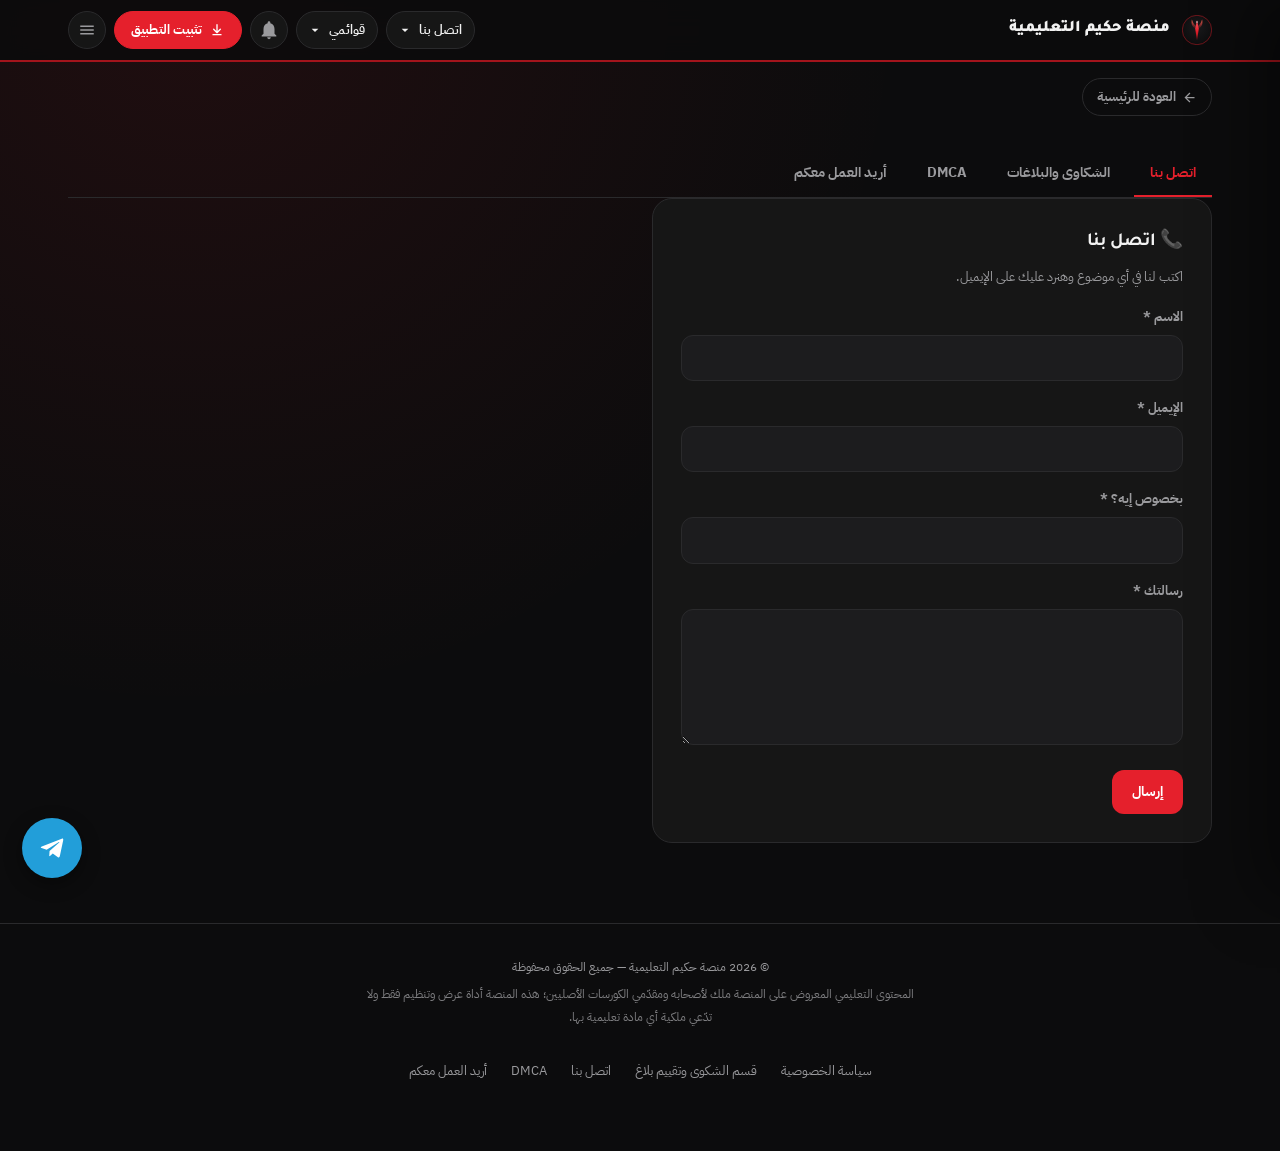
<file: contact.html>
<!DOCTYPE html>
<html lang="ar" dir="rtl">
<head>
<meta charset="UTF-8">
<script src="urls.js"></script>
<script>window.__hakimBIP=null;window.addEventListener('beforeinstallprompt',function(e){e.preventDefault();window.__hakimBIP=e;window.dispatchEvent(new Event('hakim-bip'));});</script>
<meta name="viewport" content="width=device-width, initial-scale=1.0">
<title>اتصل بنا — منصة حكيم التعليمية</title>
<link rel="icon" type="image/svg+xml" href="logo.svg">
<link rel="icon" type="image/png" sizes="32x32" href="icon-32.png">
<link rel="apple-touch-icon" href="icon-180.png">
<link rel="manifest" href="manifest.json">
<meta name="theme-color" content="#e5202c">
<meta name="description" content="تواصل مع منصة حكيم التعليمية: الاقتراحات، الشكاوى، حقوق الملكية، وطلبات العمل معنا.">
<style>
/* ============================================================
   منصة حكيم التعليمية — نظام التصميم (نسخة موسّعة)
   ============================================================ */

@import url('https://fonts.googleapis.com/css2?family=Tajawal:wght@700;800;900&family=IBM+Plex+Sans+Arabic:wght@400;500;600&display=swap');

:root {
  --bg: #0c0c0d;
  --surface: #161616;
  --surface-2: #1c1c1e;
  --line: #2a2a2c;
  --text: #f2f2f2;
  --text-muted: #9a9a9d;

  --red: #e5202c;
  --red-dim: #a3141c;
  --red-glow: rgba(229,32,44,0.35);

  --green: #2fb85f;
  --amber: #e8a33d;

  --font-display: 'Tajawal', sans-serif;
  --font-body: 'IBM Plex Sans Arabic', sans-serif;

  --radius-card: 10px;
  --radius-sm: 8px;

  --shadow-lift: 0 16px 32px rgba(0,0,0,0.55);
}

* { box-sizing: border-box; }
html { color-scheme: dark; }

body {
  margin: 0;
  background: var(--bg);
  background-image: radial-gradient(circle at 15% 0%, rgba(229,32,44,0.09), transparent 45%);
  color: var(--text);
  font-family: var(--font-body);
  line-height: 1.6;
  -webkit-font-smoothing: antialiased;
  transition: background 0.2s ease, color 0.2s ease;
}

a { color: inherit; text-decoration: none; }
::selection { background: var(--red); color: #fff; }
:focus-visible { outline: 2px solid var(--red); outline-offset: 3px; border-radius: 4px; }

.wrap { max-width: 1200px; margin: 0 auto; padding: 0 22px; }

/* ---------- الرأس ---------- */
.site-header {
  position: sticky;
  top: 0;
  z-index: 20;
  background: rgba(12,12,13,0.9);
  backdrop-filter: blur(10px);
  border-bottom: 2px solid var(--red-dim);
}

.site-header-inner { display: flex; align-items: center; gap: 14px; padding: 14px 22px; }
.brand { display: flex; align-items: center; gap: 12px; flex: 1; min-width: 0; }

.brand-mark { width: 44px; height: 44px; flex-shrink: 0; filter: drop-shadow(0 0 6px rgba(229,32,44,0.55)); animation: logo-pulse 3.2s ease-in-out infinite; }
@keyframes logo-pulse {
  0%, 100% { filter: drop-shadow(0 0 5px rgba(229,32,44,0.45)); }
  50% { filter: drop-shadow(0 0 14px rgba(229,32,44,0.85)); }
}

.brand-text h1, .brand-text .site-brand-name { font-family: var(--font-display); font-weight: 900; font-size: 1.4rem; margin: 0; letter-spacing: 0.3px; }
.brand-text h1 span, .brand-text .site-brand-name span { color: var(--red); }
.brand-text p { margin: 0; font-size: 0.74rem; color: var(--text-muted); }

.header-actions { display: flex; align-items: center; gap: 8px; }
.mylists-wrap { position: relative; display: flex; align-items: center; }
.nav-pill { display: inline-flex; align-items: center; gap: 6px; height: 38px; padding: 0 12px 0 10px; border-radius: 999px; border: 1px solid var(--line); background: var(--surface); color: var(--text); font: inherit; font-size: 0.82rem; font-weight: 600; cursor: pointer; white-space: nowrap; max-width: 210px; transition: background .18s ease, border-color .18s ease, color .18s ease; }
.nav-pill-label { overflow: hidden; text-overflow: ellipsis; }
.nav-pill svg { width: 16px; height: 16px; fill: currentColor; flex-shrink: 0; transition: transform .22s ease; }
.nav-pill:hover { border-color: var(--red-dim); background: var(--surface-2); }
.nav-pill:focus-visible, .mylists-row:focus-visible { outline: 2px solid var(--red); outline-offset: 2px; }
.nav-pill.active-mylists { background: rgba(229,32,44,0.12); border-color: var(--red); color: var(--red); }
.nav-pill.active-mylists svg { transform: rotate(180deg); }
.install-btn { display: inline-flex; align-items: center; gap: 7px; height: 38px; padding: 0 14px; border-radius: 999px; border: 1px solid var(--red); background: var(--red); color: #fff; font: inherit; font-size: 0.82rem; font-weight: 700; cursor: pointer; white-space: nowrap; flex-shrink: 0; transition: filter .15s ease, transform .15s ease; }
.install-btn:hover { filter: brightness(1.12); }
.install-btn:active { transform: scale(0.97); }
.install-btn svg { width: 16px; height: 16px; fill: currentColor; }
@media (max-width: 640px) { .install-btn { width: 34px; height: 34px; padding: 0; justify-content: center; } .install-label { display: none; } }
.mylists-dropdown {
  position: absolute; top: calc(100% + 10px); right: 0; z-index: 60;
  width: max-content; min-width: 230px; max-width: min(340px, calc(100vw - 20px));
  background: var(--surface); border: 1px solid var(--line); border-radius: 14px; padding: 8px;
  box-shadow: 0 18px 40px rgba(0,0,0,0.5);
  opacity: 0; visibility: hidden; transform: translateY(-8px) scale(0.98); transform-origin: top right; pointer-events: none;
  transition: opacity .18s ease, transform .18s ease, visibility 0s linear .18s;
}
.mylists-dropdown.show { opacity: 1; visibility: visible; transform: translateY(0) scale(1); pointer-events: auto; transition: opacity .18s ease, transform .18s ease, visibility 0s; }
.mylists-rows { display: flex; flex-direction: column; gap: 2px; }
.mylists-row { display: flex; align-items: center; justify-content: space-between; gap: 14px; padding: 11px 14px; border-radius: 10px; color: var(--text); font-size: 0.9rem; font-weight: 600; text-decoration: none; transition: background .14s ease, color .14s ease; }
.mylists-row:hover { background: rgba(229,32,44,0.12); }
.mylists-row.is-all { color: var(--red); background: rgba(229,32,44,0.07); font-weight: 700; }
.mylists-row.current { background: rgba(229,32,44,0.16); color: var(--red); }
.mylists-row .count { font-size: 0.74rem; color: var(--text-muted); background: var(--surface-2); border-radius: 999px; padding: 1px 8px; font-weight: 600; }
@media (max-width: 640px) {
  .mylists-wrap { position: static; }
  .nav-pill { width: 34px; height: 34px; padding: 0; justify-content: center; border-radius: 50%; }
  .nav-pill-label { display: none; }
  .mylists-dropdown { top: calc(100% + 6px); left: 12px; right: 12px; width: auto; min-width: 0; max-width: none; transform-origin: top center; }
}
.mylists-rows { display: flex; flex-direction: column; gap: 2px; }
.mylists-row { display: flex; align-items: center; justify-content: space-between; gap: 8px; padding: 9px 10px; border-radius: 8px; color: var(--text); text-decoration: none; font-size: 0.84rem; }
.mylists-row:hover { background: var(--surface-2); }
.mylists-row .count { color: var(--text-muted); font-size: 0.74rem; flex-shrink: 0; }
.mylists-row .name { overflow: hidden; text-overflow: ellipsis; white-space: nowrap; }
.mylists-divider { height: 1px; background: var(--line); margin: 6px 2px; }
.mylists-empty-hint { padding: 8px 10px; color: var(--text-muted); font-size: 0.78rem; }
.mylists-new-form { display: flex; gap: 6px; padding: 4px 2px 2px; }
.mylists-new-form input { flex: 1; min-width: 0; background: var(--surface-2); border: 1px solid var(--line); border-radius: 8px; padding: 7px 9px; color: var(--text); font-size: 0.78rem; }
.mylists-new-form button { background: var(--red); color: #fff; border: none; border-radius: 8px; padding: 7px 11px; font-size: 0.76rem; cursor: pointer; white-space: nowrap; }
.icon-btn.active-mylists { color: var(--red); border-color: var(--red); }
.icon-btn.active-mylists svg { transform: rotate(180deg); }
.icon-btn svg { transition: transform .18s ease; }
.mylists-card-remove { background: none; border: 1px solid var(--line); color: var(--text-muted); border-radius: 8px; padding: 6px 10px; font-size: 0.75rem; cursor: pointer; }
.mylists-card-remove:hover { color: #ff5c5c; border-color: #ff5c5c; }
.mylists-subtabs { display: flex; flex-wrap: wrap; gap: 8px; margin-bottom: 18px; }
.mylists-subtab-btn { background: var(--surface); border: 1px solid var(--line); color: var(--text-muted); border-radius: 20px; padding: 9px 16px; font-size: 0.82rem; cursor: pointer; display: flex; align-items: center; gap: 6px; }
.mylists-subtab-btn .n { color: var(--text-muted); font-size: 0.72rem; }
.mylists-subtab-btn.active { background: var(--red); border-color: var(--red); color: #fff; }
.mylists-subtab-btn.active .n { color: rgba(255,255,255,0.8); }
.mylists-course-card { position: relative; }
.mylists-course-card .mylists-card-remove { position: absolute; top: 8px; left: 8px; z-index: 2; background: rgba(12,12,13,0.85); }
.icon-btn {
  width: 38px; height: 38px; border-radius: 50%; border: 1px solid var(--line);
  background: var(--surface); display: flex; align-items: center; justify-content: center;
  cursor: pointer; color: var(--text-muted); transition: all 0.15s ease; flex-shrink: 0;
}
.icon-btn:hover { color: var(--red); border-color: var(--red-dim); }
.icon-btn svg { width: 18px; height: 18px; fill: currentColor; }
.icon-btn .sun { display: none; }

/* ---------- شريط البحث والتصنيف ---------- */
.tab-btn {
  background: var(--surface); border: 1px solid var(--line); color: var(--text-muted);
  font-family: var(--font-body); font-weight: 500; font-size: 0.82rem; padding: 8px 18px;
  border-radius: var(--radius-sm); cursor: pointer; transition: all 0.15s ease;
}
.tab-btn:hover { color: var(--text); border-color: var(--red-dim); }
.tab-btn.active { background: var(--red); border-color: var(--red); color: #fff; font-weight: 700; }

/* ---------- شبكة الكروت ---------- */
.grid { display: grid; grid-template-columns: repeat(auto-fill, minmax(190px, 1fr)); gap: 20px; padding: 22px 0 60px; }
.course-card { position: relative; display: block; cursor: pointer; opacity: 0; transform: translateY(10px); animation: card-in 0.45s ease forwards; }
@keyframes card-in { to { opacity: 1; transform: translateY(0); } }

.card-media { position: relative; width: 100%; aspect-ratio: 2/3; border-radius: var(--radius-card); overflow: hidden; background: var(--surface); border: 1px solid var(--line); transition: border-color 0.2s ease, box-shadow 0.2s ease; }
.card-media img { width: 100%; height: 100%; object-fit: cover; display: block; transition: transform 0.35s ease; }
.card-badge { position: absolute; top: 10px; right: 10px; background: var(--red); color: #fff; font-size: 0.68rem; font-weight: 700; padding: 4px 11px; border-radius: 5px; box-shadow: 0 4px 10px rgba(0,0,0,0.4); }
.card-play { position: absolute; inset: 0; display: flex; align-items: center; justify-content: center; background: rgba(0,0,0,0.35); opacity: 0; transition: opacity 0.2s ease; }
.card-play svg { width: 46px; height: 46px; fill: #fff; filter: drop-shadow(0 4px 10px rgba(0,0,0,0.6)); transform: scale(0.85); transition: transform 0.2s ease; }
.card-body { padding: 10px 2px 0; }
.card-body h3 { margin: 0 0 3px; font-family: var(--font-display); font-weight: 700; font-size: 0.92rem; text-align: center; color: var(--text); }
.card-body p { margin: 0; font-size: 0.76rem; color: var(--text-muted); text-align: center; display: -webkit-box; -webkit-line-clamp: 2; -webkit-box-orient: vertical; overflow: hidden; }
.course-card:hover .card-media, .course-card:focus-visible .card-media { border-color: var(--red); box-shadow: var(--shadow-lift), 0 0 0 1px var(--red-glow); }
.course-card:hover .card-media img { transform: scale(1.06); }
.course-card:hover .card-play { opacity: 1; }
.course-card:hover .card-play svg { transform: scale(1); }

/* ---------- حالة عدم وجود كورسات ---------- */

/* ---------- التذييل ---------- */
.site-footer { border-top: 1px solid var(--line); padding: 26px 0 34px; text-align: center; }
.site-footer p { margin: 0 0 6px; font-size: 0.78rem; color: var(--text-muted); }
.site-footer .rights-note { max-width: 560px; margin: 0 auto; font-size: 0.72rem; color: var(--text-muted); opacity: 0.7; }
.site-footer .admin-link { display: inline-block; margin-top: 10px; font-size: 0.7rem; color: var(--text-muted); opacity: 0.5; }
.site-footer .admin-link:hover { opacity: 1; color: var(--red); }

/* ============================================================
   صفحة الكورس (course.html)
   ============================================================ */
.back-link {
  display: inline-flex; align-items: center; gap: 6px; color: var(--text-muted); font-size: 0.82rem; font-weight: 700;
  margin: 22px 0 0; padding: 7px 14px; border: 1px solid var(--line); border-radius: 999px; transition: color .15s ease, border-color .15s ease;
}
.back-link:hover { color: var(--red); border-color: var(--red-dim); }
.back-link svg { width: 15px; height: 15px; fill: currentColor; }

/* قسم المعلومات */

/* أزرار الحلقة السابقة / التالية */

/* تبويبات تجميع الحلقات */

/* ============================================================
   إصلاحات الهاتف — الموقع كان شبه من غير أي تجاوب حقيقي غير
   نقطتين صغيرين، فده تمرير عام لأهم المشاكل: تكدّس الهيدر،
   قوائم منسدلة بتخرج بره الشاشة، حشو زيادة على الجنبين، وسكرول أفقي.
   ============================================================ */
html, body { overflow-x: hidden; max-width: 100%; }
@media (max-width: 720px) {
  .wrap { padding: 0 14px; }
  .site-header-inner { padding: 10px 14px; gap: 6px; flex-wrap: nowrap; }
  .brand { gap: 8px; }
  .brand-mark { width: 34px; height: 34px; }
  .brand-text p { display: none; }
  .brand-text h1, .brand-text .site-brand-name { font-size: 1rem; }
  .header-actions { gap: 3px; }
  .icon-btn { width: 34px; height: 34px; }
  .icon-btn svg { width: 16px; height: 16px; }
  .admin-card { padding: 16px; }
}
@media (max-width: 480px) {
  .brand-text h1, .brand-text .site-brand-name { font-size: 0.9rem; }
}

@media (prefers-reduced-motion: reduce) {
  .course-card, .card-media img, .brand-mark { transition: none !important; animation: none !important; }
  .course-card { opacity: 1; transform: none; }
}

/* ============================================================
   مشغّل الفيديو المخصص (player.js)
   ============================================================ */
@keyframes hp-spin { to { transform: rotate(360deg); } }
@keyframes hp-pulse { 0% { transform: scale(1); } 40% { transform: scale(0.85); } 100% { transform: scale(1); } }

/* ============================================================
   صفحة الأدمن (admin.html)
   ============================================================ */
.admin-card { background: var(--surface); border: 1px solid var(--line); border-radius: var(--radius-card); padding: 28px; margin-bottom: 20px; }
.admin-card h2 { font-family: var(--font-display); font-size: 1.15rem; margin: 0 0 6px; }
.admin-card .hint { font-size: 0.8rem; color: var(--text-muted); margin: 0 0 18px; line-height: 1.8; }

.field { margin-bottom: 16px; }
.field label { display: block; font-size: 0.82rem; color: var(--text-muted); margin-bottom: 6px; font-weight: 600; }
.field input[type="text"], .field input[type="password"], .field input[type="url"], .field textarea, .field select {
  width: 100%; background: var(--surface-2); border: 1px solid var(--line); color: var(--text);
  font-family: var(--font-body); font-size: 0.9rem; padding: 11px 13px; border-radius: var(--radius-sm);
  transition: border-color 0.15s ease;
}
.field input:focus, .field textarea:focus, .field select:focus { border-color: var(--red); outline: none; }
.field textarea { min-height: 80px; resize: vertical; }
.field-row { display: grid; grid-template-columns: 1fr 1fr; gap: 14px; }
@media (max-width: 560px) { .field-row { grid-template-columns: 1fr; } }

.btn-primary, .btn-secondary, .btn-danger {
  display: inline-flex; align-items: center; justify-content: center; gap: 6px;
  padding: 11px 22px; border-radius: var(--radius-sm); font-family: var(--font-body);
  font-weight: 700; font-size: 0.86rem; cursor: pointer; border: none; transition: all 0.15s ease;
}
.btn-primary { background: var(--red); color: #fff; }
.btn-primary:hover { background: #ff2e3b; }
.btn-primary:disabled { opacity: 0.5; cursor: not-allowed; }
.btn-secondary { background: var(--surface-2); color: var(--text); border: 1px solid var(--line); }
.btn-secondary:hover { border-color: var(--red-dim); }
.btn-danger { background: transparent; color: #ff5c5c; border: 1px solid rgba(255,92,92,0.4); }
.btn-danger:hover { background: rgba(255,92,92,0.1); }

.toast { position: fixed; bottom: 24px; left: 50%; transform: translateX(-50%) translateY(20px); background: var(--surface-2); border: 1px solid var(--line); color: var(--text); padding: 13px 22px; border-radius: var(--radius-sm); font-size: 0.85rem; box-shadow: var(--shadow-lift); z-index: 100; opacity: 0; pointer-events: none; transition: all 0.25s ease; }
.toast.show { opacity: 1; transform: translateX(-50%) translateY(0); }
.toast.success { border-color: var(--green); }
.toast.error { border-color: #ff5c5c; }

/* ============================================================
   إضافات: القائمة الجانبية، الأقسام، الإشعارات/الاستطلاعات/المواعيد
   ============================================================ */

/* قائمة الهامبرغر */
.hamburger-btn { display: flex; }
.menu-overlay { position: fixed; inset: 0; background: rgba(0,0,0,0.55); z-index: 40; opacity: 0; pointer-events: none; transition: opacity 0.2s ease; }
.menu-overlay.show { opacity: 1; pointer-events: auto; }
.side-menu {
  position: fixed; top: 0; bottom: 0; right: 0; width: 300px; max-width: 86vw;
  background: var(--surface); border-left: 1px solid var(--line); z-index: 41;
  transform: translateX(100%); transition: transform 0.25s ease; overflow-y: auto;
  padding: 18px;
}
.side-menu.show { transform: translateX(0); }
.side-menu h3 { font-family: var(--font-display); font-size: 0.78rem; color: var(--text-muted); margin: 18px 0 8px; padding: 0 4px; }
.side-menu h3:first-child { margin-top: 0; }
.side-menu a.menu-link {
  display: flex; align-items: center; gap: 10px; padding: 11px 12px; border-radius: var(--radius-sm);
  color: var(--text); font-size: 0.9rem; font-weight: 600; transition: background 0.15s ease;
}
.side-menu a.menu-link:hover { background: var(--surface-2); }
.side-menu a.menu-link svg { width: 18px; height: 18px; fill: var(--text-muted); flex-shrink: 0; }
.side-menu .menu-close { position: absolute; top: 14px; left: 14px; }

/* صفحة الأقسام (section.html) والمركز (hub.html) */

.hub-tabs { display: flex; flex-wrap: wrap; gap: 4px 8px; margin: 22px 0 0; border-bottom: 1px solid var(--line); }
.hub-tab { padding: 11px 16px; font-size: 0.85rem; font-weight: 700; color: var(--text-muted); cursor: pointer; border-bottom: 2px solid transparent; white-space: nowrap; }
.hub-tab.active { color: var(--red); border-color: var(--red); }
@media (max-width: 640px) { .hub-tab { padding: 9px 10px; font-size: 0.78rem; } }
.hub-panel { display: none; padding-bottom: 60px; }
.hub-panel.active { display: block; }

.notif-card, .schedule-card {
  background: var(--surface-2); border: 1px solid var(--line); border-radius: var(--radius-card);
  padding: 16px 18px; margin-bottom: 12px;
}
.notif-card h4, .schedule-card h4 { margin: 0 0 6px; font-size: 0.95rem; font-family: var(--font-display); }
.notif-card p, .schedule-card p { margin: 0; font-size: 0.85rem; color: var(--text-muted); line-height: 1.8; }
.notif-card .date, .schedule-card .date { font-size: 0.72rem; color: var(--red); margin-top: 8px; direction: ltr; text-align: right; }

.poll-card { background: var(--surface-2); border: 1px solid var(--line); border-radius: var(--radius-card); padding: 18px; margin-bottom: 16px; }
.poll-card h4 { margin: 0 0 14px; font-size: 0.98rem; font-family: var(--font-display); }
.poll-option { margin-bottom: 10px; }
.poll-option-label { display: flex; justify-content: space-between; font-size: 0.84rem; margin-bottom: 5px; }
.poll-option-label b { font-weight: 700; }
.poll-bar-track { height: 10px; background: var(--bg); border-radius: 999px; overflow: hidden; }
.poll-bar-fill { height: 100%; background: var(--red); border-radius: 999px; transition: width 0.4s ease; }
.poll-total { font-size: 0.72rem; color: var(--text-muted); margin-top: 10px; }

.empty-hub { text-align: center; padding: 50px 20px; color: var(--text-muted); font-size: 0.86rem; }

/* شارات المشاهدات والإعجاب (عرض فقط) */

/* ترقيم صفحات الحلقات (أرقام بسيطة) */


/* إحصائيات الأدمن */

/* أزرار الإعجاب/عدم الإعجاب التفاعلية وزر الإبلاغ */

/* نموذج الاستطلاع التفاعلي */
.poll-form-opts label:hover { color: var(--red); }
.poll-result-msg strong { color: var(--text); }

/* تقييم النجوم (الحلقة + الكورس ككل) */

/* زر تليجرام عائم */
.floating-telegram {
  position: fixed; bottom: 22px; left: 22px; width: 52px; height: 52px; border-radius: 50%;
  background: #229ed9; display: flex; align-items: center; justify-content: center;
  box-shadow: 0 6px 18px rgba(0,0,0,0.4); z-index: 50; transition: transform 0.15s ease;
}
.floating-telegram:hover { transform: scale(1.08); }
.floating-telegram svg { width: 26px; height: 26px; fill: #fff; }

/* شريط إشعارات/استطلاعات بارز في الرئيسية */
.home-alert-banner {
  background: linear-gradient(90deg, rgba(229,32,44,0.16), rgba(229,32,44,0.04));
  border: 1px solid var(--red-dim); border-radius: var(--radius-sm);
  padding: 12px 16px; margin: 18px 0; display: flex; align-items: center; gap: 10px;
  font-size: 0.86rem; animation: banner-in 0.4s ease;
}
.home-alert-banner svg { width: 18px; height: 18px; fill: var(--red); flex-shrink: 0; }
.home-alert-banner a { color: var(--red); font-weight: 700; margin-right: auto; white-space: nowrap; }
@keyframes banner-in { from { opacity: 0; transform: translateY(-6px); } to { opacity: 1; transform: translateY(0); } }


/* ---------- رأس مضغوط (نفس الصفحة الرئيسية) ---------- */
.brand-mark { width: 30px; height: 30px; animation: none; filter: none; }
.brand-text h1, .brand-text .site-brand-name { font-size: 1.02rem; }
.brand-text p { display: none; }
@media (max-width: 900px) {
  .nav-pill { width: 36px; height: 36px; padding: 0; justify-content: center; border-radius: 50%; }
  .nav-pill-label, .install-label { display: none; }
  .install-btn { width: 36px; height: 36px; padding: 0; justify-content: center; }
}
@media (max-width: 720px) { .brand-text { display: block; min-width: 0; } .brand-text h1, .brand-text .site-brand-name { font-size: 0.82rem !important; max-width: 38vw; overflow: hidden; text-overflow: ellipsis; white-space: nowrap; } .brand-mark { width: 26px !important; height: 26px !important; } }
</style>
<script src="nav.js" defer></script>
<style id="hk-fixes">
/* ===== إصلاحات الموبايل + زر تيليجرام + روابط الفوتر (أكتوبر 2026) ===== */
@media (max-width: 720px) { .header-actions .mylists-wrap:nth-of-type(2) { display: none; } } /* قوائمي في الشريط السفلي؛ زر الأقسام ▼ فاضل ظاهر */
.floating-telegram { width: 60px !important; height: 60px !important; animation: tg-pulse 2.6s infinite; }
.floating-telegram svg { width: 30px !important; height: 30px !important; }
@keyframes tg-pulse { 0% { box-shadow: 0 6px 18px rgba(0,0,0,.4), 0 0 0 0 rgba(34,158,217,.6); } 70% { box-shadow: 0 6px 18px rgba(0,0,0,.4), 0 0 0 18px rgba(34,158,217,0); } 100% { box-shadow: 0 6px 18px rgba(0,0,0,.4), 0 0 0 0 rgba(34,158,217,0); } }
@media (prefers-reduced-motion: reduce) { .floating-telegram { animation: none; } }
.footer-links { display: flex; flex-wrap: wrap; gap: 6px 18px; justify-content: center; margin-top: 8px; }
</style>
<link rel="stylesheet" href="ui.css">
</head>
<body>

  <header class="site-header">
    <div class="wrap site-header-inner">
      <a href="index.html" class="brand">
        <svg class="brand-mark" viewBox="0 0 200 200">
          <defs>
            <radialGradient id="bggm" cx="50%" cy="42%" r="65%"><stop offset="0%" stop-color="#1a1a1c"/><stop offset="100%" stop-color="#0c0c0d"/></radialGradient>
            <linearGradient id="bladegm" x1="0%" y1="0%" x2="0%" y2="100%"><stop offset="0%" stop-color="#ff5a63"/><stop offset="55%" stop-color="#e5202c"/><stop offset="100%" stop-color="#8c0f18"/></linearGradient>
            <linearGradient id="flamegm" x1="0%" y1="100%" x2="0%" y2="0%"><stop offset="0%" stop-color="#ff2e3b" stop-opacity="0"/><stop offset="100%" stop-color="#ff6a52"/></linearGradient>
          </defs>
          <circle cx="100" cy="100" r="98" fill="url(#bggm)" stroke="#e5202c" stroke-width="3"/>
          <path d="M100 34 L112 92 L100 168 L88 92 Z" fill="url(#bladegm)"/>
          <path d="M100 96 C70 86 58 60 66 30 C74 56 84 70 100 78 Z" fill="url(#flamegm)"/>
          <path d="M100 96 C130 86 142 60 134 30 C126 56 116 70 100 78 Z" fill="url(#flamegm)"/>
          <circle cx="100" cy="46" r="5" fill="#fff" opacity="0.9"/>
        </svg>
        <div class="brand-text">
          <h1 class="js-site-name">منصة حكيم التعليمية</h1>
          <p class="js-tagline">تعلّم بالترتيب الذي تريده أنت</p>
        </div>
      </a>
      <div class="header-actions">
        <div class="mylists-wrap">
          <button class="nav-pill" id="sectionsBtn" title="الأقسام" aria-label="الأقسام" aria-haspopup="true" aria-expanded="false"><span class="nav-pill-label" id="sectionsBtnLabel">الصفحة الرئيسية</span><svg viewBox="0 0 24 24"><path d="M7 10l5 5 5-5z"/></svg></button>
          <div class="mylists-dropdown" id="sectionsDropdown"></div>
        </div>
        <div class="mylists-wrap">
          <button class="nav-pill" id="myListsBtn" title="قوائمي" aria-label="قوائمي" aria-haspopup="true" aria-expanded="false"><span class="nav-pill-label">قوائمي</span><svg viewBox="0 0 24 24"><path d="M7 10l5 5 5-5z"/></svg></button>
          <div class="mylists-dropdown" id="myListsDropdown"></div>
        </div>
        <button class="install-btn" id="installAppBtn" type="button" title="تثبيت التطبيق" aria-label="تثبيت التطبيق"><svg viewBox="0 0 24 24"><path d="M12 3a1 1 0 011 1v9.59l3.3-3.3a1 1 0 111.4 1.42l-5 5a1 1 0 01-1.4 0l-5-5a1 1 0 111.4-1.42l3.3 3.3V4a1 1 0 011-1zM5 19a1 1 0 011-1h12a1 1 0 110 2H6a1 1 0 01-1-1z"/></svg><span class="install-label">تثبيت التطبيق</span></button>
        <button class="icon-btn hamburger-btn" id="menuBtn" title="القائمة" aria-label="القائمة">
          <svg viewBox="0 0 24 24"><path d="M3 6h18v2H3zm0 5h18v2H3zm0 5h18v2H3z"/></svg>
        </button>
      </div>
    </div>
  </header>
  <div class="menu-overlay" id="menuOverlay"></div>
  <nav class="side-menu" id="sideMenu">
    <button class="icon-btn menu-close" id="menuCloseBtn" aria-label="إغلاق"><svg viewBox="0 0 24 24"><path d="M6.4 4.98L4.98 6.4 10.59 12l-5.61 5.6 1.42 1.42L12 13.41l5.6 5.61 1.42-1.42L13.41 12l5.61-5.6-1.42-1.42L12 10.59z"/></svg></button>
    <div id="sideMenuItems"></div>
  </nav>

  <main class="wrap">
    <a href="index.html" class="back-link">
      <svg viewBox="0 0 24 24"><path d="M20 11H7.83l5.59-5.59L12 4l-8 8 8 8 1.41-1.41L7.83 13H20z"/></svg>
      العودة للرئيسية
    </a>

    <div class="hub-tabs">
      <div class="hub-tab" data-tab="contact">اتصل بنا</div>
      <div class="hub-tab" data-tab="complaint">الشكاوى والبلاغات</div>
      <div class="hub-tab" data-tab="dmca">DMCA</div>
      <div class="hub-tab" data-tab="join">أريد العمل معكم</div>
    </div>

    <div class="hub-panel" data-tab="complaint">
      <div class="admin-card" style="max-width:520px">
        <h2 style="margin-top:0" id="complaintHeading">قسم الشكوى وتقييم بلاغ أو استحقاق ربح</h2>
        <p class="hint" id="complaintHint">املأ البيانات دي وهتوصل مباشرة لمسؤول الموقع.</p>
        <form id="complaintForm">
          <div class="field"><label>الاسم</label><input type="text" id="cp_name"></div>
          <div class="field"><label>الجهة التي تمثلها (اختياري)</label><input type="text" id="cp_org"></div>
          <div class="field-row">
            <div class="field"><label>رقم واتساب</label><input type="text" id="cp_phone" dir="ltr"></div>
            <div class="field"><label>الإيميل</label><input type="text" id="cp_email" dir="ltr"></div>
          </div>
          <div class="field"><label>وصف المشكلة أو الطلب</label><textarea id="cp_desc" required></textarea></div>
          <button type="submit" class="btn-primary" id="complaintSubmitBtn">إرسال</button>
        </form>
        <p id="complaintSent" style="display:none;color:var(--green);font-size:0.85rem;margin-top:10px">تم الإرسال، شكرًا لك! 🙏</p>
      </div>
    </div>
    <div class="hub-panel" data-tab="contact"><div id="cmHost_contact"></div></div>
    <div class="hub-panel" data-tab="dmca"><div id="cmHost_dmca"></div></div>
    <div class="hub-panel" data-tab="join"><div id="cmHost_join"></div></div>
  </main>

  <footer class="site-footer">
    <div class="wrap">
      <p class="js-footer-rights">© 2026 منصة حكيم التعليمية — جميع الحقوق محفوظة</p>
      <p class="rights-note js-footer-note">
        المحتوى التعليمي المعروض على المنصة ملك لأصحابه ومقدّمي الكورسات الأصليين؛
        هذه المنصة أداة عرض وتنظيم فقط ولا تدّعي ملكية أي مادة تعليمية بها.
      </p>
      <nav class="footer-links">
        <a href="privacy.html" class="admin-link">سياسة الخصوصية</a>
        <a href="contact.html?tab=complaint" class="admin-link">قسم الشكوى وتقييم بلاغ</a>
        <a href="contact.html?tab=contact" class="admin-link">اتصل بنا</a>
        <a href="contact.html?tab=dmca" class="admin-link">DMCA</a>
        <a href="contact.html?tab=join" class="admin-link">أريد العمل معكم</a>
      </nav>
      
    </div>
  </footer>

<script>
/* لا تعدّل هذا الملف — هذه دالة داخلية يستخدمها كل ملف كورس تلقائيًا */
function registerCourse(id, data) {
  window.__HAKIM_COURSES = window.__HAKIM_COURSES || {};
  window.__HAKIM_COURSES[id] = data;
}

</script>
<script>
/* ============================================================
   common.js — دوال مشتركة بين كل صفحات الموقع
   ============================================================ */

function hakimEscapeHtml(str) {
  const d = document.createElement('div');
  d.textContent = str == null ? '' : String(str);
  return d.innerHTML;
}

const __hakimLoadedScripts = {};
/* ملفات البيانات (إعدادات الموقع/القوائم/الكورسات) بنطلبها بنسخة كل 30 ثانية، عشان تعديلات الأدمن (وضع الصيانة مثلًا)
   تظهر بسرعة بدل ما تستنى كاش المتصفح والـCDN (حوالي 10 دقايق على GitHub Pages) */
function hakimVersioned(src) {
  if (/^vendor\//.test(src) || /^media-utils\.js/.test(src) || /[?&]v=/.test(src)) return src;
  return src + (src.indexOf('?') > -1 ? '&' : '?') + 'v=' + Math.floor(Date.now() / 30000);
}
function hakimLoadScript(src) {
  if (__hakimLoadedScripts[src]) return __hakimLoadedScripts[src];
  __hakimLoadedScripts[src] = new Promise((resolve) => {
    const s = document.createElement('script');
    s.src = hakimVersioned(src);
    s.onload = () => resolve(true);
    s.onerror = () => resolve(false);
    document.head.appendChild(s);
  });
  return __hakimLoadedScripts[src];
}

/* تحميل بيانات كارت الكورس: من courses-index.js (ملف واحد سريع) مع رجوع لملف الكورس القديم .js لو لسه موجود */
async function hakimLoadCourseCard(id) {
  window.__HAKIM_COURSES = window.__HAKIM_COURSES || {};
  if (window.__HAKIM_COURSES[id]) return true;
  await hakimLoadScript('courses-index.js');
  const c = window.COURSES_INDEX && window.COURSES_INDEX[id];
  if (c) {
    const d = Object.assign({}, c);
    d.videos = new Array(c.videosCount || 0).fill({});
    window.__HAKIM_COURSES[id] = d;
    return true;
  }
  return hakimLoadScript(`${id}.js`);
}

/* ---------------- زر تثبيت التطبيق (PWA) ---------------- */
let __hakimInstallPrompt = null;
function hakimIsStandalone() { return window.matchMedia('(display-mode: standalone)').matches || window.navigator.standalone === true; }
function hakimIsIOS() { return /iphone|ipad|ipod/i.test(navigator.userAgent) || (navigator.platform === 'MacIntel' && navigator.maxTouchPoints > 1); }
function hakimSyncInstallButton() { document.querySelectorAll('#installAppBtn').forEach(b => { b.style.display = hakimIsStandalone() ? 'none' : ''; }); }
window.addEventListener('appinstalled', () => {
  window.__hakimBIP = null;
  document.querySelectorAll('#installAppBtn').forEach(b => { b.style.display = 'none'; });
  if (typeof hakimToast === 'function') hakimToast('تم تثبيت التطبيق بنجاح ✅', 'success');
});
function hakimShowInstallHelp() {
  const ios = hakimIsIOS();
  const inApp = /FBAN|FBAV|Instagram|Line\/|Snapchat|TikTok|MicroMessenger/i.test(navigator.userAgent);
  const body = ios
    ? '<p style="margin:0 0 8px;font-size:.88rem;color:var(--text-muted)">آبل ما بتسمحش بالتثبيت بضغطة واحدة في آيفون/آيباد — لازم 3 خطوات سريعة من سفاري:</p><ol style="margin:0 0 14px;padding-inline-start:20px;line-height:1.9;font-size:.9rem;color:var(--text-muted)"><li>اضغط زر المشاركة ⬆️</li><li>اختر "إضافة إلى الشاشة الرئيسية"</li><li>اضغط "إضافة"</li></ol>'
    : '<p style="margin:0 0 14px;line-height:1.8;font-size:.9rem;color:var(--text-muted)">' + (inApp ? 'المتصفح المدمج داخل التطبيق ده مش بيدعم التثبيت — افتح الرابط في Chrome أو Edge وجرّب تاني.' : 'المتصفح ده مش بيدعم التثبيت المباشر. افتح الموقع في Chrome أو Edge وهتلاقي التثبيت بضغطة واحدة.') + '</p>';
  const old = document.getElementById('installHelpOverlay'); if (old) old.remove();
  const ov = document.createElement('div'); ov.id = 'installHelpOverlay';
  ov.style.cssText = 'position:fixed;inset:0;z-index:200;background:rgba(0,0,0,.6);display:flex;align-items:center;justify-content:center;padding:16px';
  ov.innerHTML = '<div role="dialog" aria-modal="true" style="background:var(--surface);border:1px solid var(--line);border-radius:16px;padding:20px;max-width:360px;width:100%;color:var(--text);box-shadow:0 20px 50px rgba(0,0,0,.5)"><h3 style="margin:0 0 10px;font-size:1.05rem">تثبيت التطبيق على الشاشة الرئيسية</h3>' + body + '<button type="button" style="width:100%;background:var(--red);color:#fff;border:0;border-radius:10px;padding:10px;font:inherit;font-weight:700;cursor:pointer">تمام</button></div>';
  ov.addEventListener('click', (e) => { if (e.target === ov || e.target.tagName === 'BUTTON') ov.remove(); });
  document.body.appendChild(ov);
}
/* ينتظر حدث beforeinstallprompt لحظة قصيرة (مصدره سكربت صغير في أول الصفحة) */
function hakimWaitForInstallPrompt(ms) {
  return new Promise(resolve => {
    if (window.__hakimBIP) return resolve(window.__hakimBIP);
    const t = setTimeout(() => { window.removeEventListener('hakim-bip', on); resolve(null); }, ms);
    function on() { clearTimeout(t); resolve(window.__hakimBIP); }
    window.addEventListener('hakim-bip', on, { once: true });
  });
}
async function hakimInstallApp(btn) {
  if (hakimIsStandalone()) { if (typeof hakimToast === 'function') hakimToast('التطبيق مثبّت عندك بالفعل ✅', 'success'); return; }
  const ev = window.__hakimBIP || (hakimIsIOS() ? null : await hakimWaitForInstallPrompt(1800));
  if (!ev) { hakimShowInstallHelp(); return; }
  window.__hakimBIP = null;
  try {
    ev.prompt();
    const r = await ev.userChoice;
    if (r && r.outcome === 'accepted') btn.style.display = 'none';
  } catch (e) { hakimShowInstallHelp(); }
}
function hakimInitInstallButton() {
  const btn = document.getElementById('installAppBtn');
  if (!btn) return;
  hakimSyncInstallButton();
  btn.addEventListener('click', () => hakimInstallApp(btn));
  if ('serviceWorker' in navigator) navigator.serviceWorker.register('sw.js').catch(() => {});
}

const HAKIM_PLACEHOLDER_IMG =
  'data:image/svg+xml;utf8,' + encodeURIComponent(`<svg xmlns="http://www.w3.org/2000/svg" width="300" height="450" viewBox="0 0 300 450"><defs><linearGradient id="g" x1="0" y1="0" x2="1" y2="1"><stop offset="0" stop-color="#2a0f13"/><stop offset="1" stop-color="#0f1016"/></linearGradient></defs><rect width="300" height="450" fill="url(#g)"/><circle cx="150" cy="215" r="46" fill="none" stroke="#e5202c" stroke-width="3" opacity=".85"/><path d="M138 192v46l38-23z" fill="#e5202c" opacity=".9"/></svg>`);

/* إعدادات الموقع (اسم/فوتر/حقوق) — يتم تحميلها وتطبيقها على أي عنصر بالكلاسات المذكورة */
async function hakimApplySiteSettings() {
  await hakimLoadScript('site-settings.js');
  const s = window.SITE_SETTINGS || {};
  if (s.siteName) { document.querySelectorAll('.js-site-name').forEach(el => { el.textContent = s.siteName; }); const baked = s.siteNameApplied || 'منصة حكيم التعليمية'; if (baked !== s.siteName) document.title = document.title.split(baked).join(s.siteName); }
  if (s.tagline) document.querySelectorAll('.js-tagline').forEach(el => { el.textContent = s.tagline; });
  if (s.footerRights) document.querySelectorAll('.js-footer-rights').forEach(el => { el.textContent = s.footerRights; });
  if (s.footerNote) document.querySelectorAll('.js-footer-note').forEach(el => { el.textContent = s.footerNote; });
  return s;
}

async function hakimRenderSideMenu() {
  const host = document.getElementById('sideMenuItems');
  if (!host) return;
  try { await hakimLoadScript('menu-config.js'); } catch (e) {}
  const P = {
    home: 'M10 20v-6h4v6h5v-8h3L12 3 2 12h3v8z', user: 'M12 12a4 4 0 100-8 4 4 0 000 8zm0 2c-3.3 0-8 1.7-8 5v1h16v-1c0-3.3-4.7-5-8-5z',
    folder: 'M10 4H4a2 2 0 00-2 2v12a2 2 0 002 2h16a2 2 0 002-2V8a2 2 0 00-2-2h-8l-2-2z', mail: 'M20 4H4a2 2 0 00-2 2v12a2 2 0 002 2h16a2 2 0 002-2V6a2 2 0 00-2-2zm0 4l-8 5-8-5V6l8 5 8-5z',
    bell: 'M12 22a2 2 0 002-2h-4a2 2 0 002 2zm6-6V11a6 6 0 10-12 0v5l-2 2v1h16v-1l-2-2z', chart: 'M5 9h3v10H5zm5-5h3v15h-3zm5 8h3v7h-3z',
    cal: 'M19 4h-1V2h-2v2H8V2H6v2H5a2 2 0 00-2 2v14a2 2 0 002 2h14a2 2 0 002-2V6a2 2 0 00-2-2zm0 16H5V9h14z', bulb: 'M9 21c0 .55.45 1 1 1h4c.55 0 1-.45 1-1v-1H9v1zm3-19C8.14 2 5 5.14 5 9c0 2.38 1.19 4.47 3 5.74V17c0 .55.45 1 1 1h6c.55 0 1-.45 1-1v-2.26c1.81-1.27 3-3.36 3-5.74 0-3.86-3.14-7-7-7z'
  };
  /* لو menu-config.js ما اتحمّلش (نت ضعيف / فتح من ملف محلي) القائمة ما تفضلش فاضية */
  const cfg = (window.MENU_CONFIG && window.MENU_CONFIG.length) ? window.MENU_CONFIG : [
    { label: 'الإشعارات', href: 'notifications.html', type: 'other', icon: P.bell }, { label: 'الاستطلاعات', href: 'polls.html', type: 'other', icon: P.chart },
    { label: 'مواعيد العرض', href: 'schedule.html', type: 'other', icon: P.cal }, { label: 'الاقتراحات والأفكار', href: 'suggestions.html', type: 'other', icon: P.bulb }
  ];
  const vis = cfg.filter(it => it.visible !== false);
  const link = (it, ico) => `<a class="menu-link${hakimIsHere(it.href || '#') ? ' current' : ''}" href="${hakimEscapeHtml(it.href || '#')}"><svg viewBox="0 0 24 24"><path d="${it.icon || ico}"/></svg>${hakimEscapeHtml(it.label || '')}</a>`;
  const sections = vis.filter(it => it.type === 'section'), others = vis.filter(it => it.type !== 'section');
  const accounts = !!((window.SITE_SETTINGS || {}).supabaseUrl);
  const contact = [{ label: 'اتصل بنا', href: 'contact.html?tab=contact' }, { label: 'الشكاوى والبلاغات', href: 'contact.html?tab=complaint' }, { label: 'DMCA', href: 'contact.html?tab=dmca' }, { label: 'أريد العمل معكم', href: 'contact.html?tab=join' }];
  host.innerHTML = link({ label: 'الرئيسية', href: 'index.html' }, P.home)
    + (accounts ? link({ label: 'ملفي الشخصي', href: 'profile.html' }, P.user) : '')
    + (others.length ? '<h3>المزيد</h3>' + others.map(it => link(it, P.folder)).join('') : '')
    + `<button type="button" class="menu-group-toggle" aria-expanded="${/contact\.html$/.test(location.pathname) ? 'true' : 'false'}"><span>تواصل معنا</span><svg viewBox="0 0 24 24" width="16" height="16" aria-hidden="true"><path d="M7 10l5 5 5-5z" fill="currentColor"/></svg></button><div class="menu-group-body" ${/contact\.html$/.test(location.pathname) ? '' : 'hidden'}>` + contact.map(it => link(it, P.mail)).join('') + '</div>';
}

function hakimIsHere(href) {
  try {
    const u = new URL(href, location.href), f = p => p.split('/').pop() || 'index.html';
    if (f(u.pathname) !== f(location.pathname)) return false;
    const cur = new URLSearchParams(location.search);
    for (const [k, v] of u.searchParams) if (cur.get(k) !== v) return false;
    return true;
  } catch (e) { return false; }
}
function hakimPlaceDropdown(btn, panel) {
  panel.style.left = ''; panel.style.right = '';
  if (window.matchMedia('(max-width: 640px)').matches) return;
  const wrap = btn.closest('.mylists-wrap'); if (!wrap) return;
  const vw = document.documentElement.clientWidth, w = panel.offsetWidth, wr = wrap.getBoundingClientRect();
  const left = Math.max(10, Math.min(wr.right - w, vw - w - 10));
  panel.style.right = 'auto'; panel.style.left = (left - wr.left) + 'px';
}
function hakimSetDropdownOpen(btn, panel, on) {
  panel._btn = btn;
  panel.classList.toggle('show', on); btn.classList.toggle('active-mylists', on); btn.setAttribute('aria-expanded', on ? 'true' : 'false');
  if (on) hakimPlaceDropdown(btn, panel);
}
window.addEventListener('resize', () => document.querySelectorAll('.mylists-dropdown.show').forEach(p => p._btn && hakimPlaceDropdown(p._btn, p)));

async function hakimRenderSectionsDropdown() {
  const host = document.getElementById('sectionsDropdown');
  if (!host) return;
  await hakimLoadScript('menu-config.js');
  const items = (window.MENU_CONFIG || []).filter(it => it.visible !== false && it.type === 'section');
  if (items.length === 0) {
    host.innerHTML = `<p class="mylists-empty-hint">لا توجد أقسام مضافة بعد.</p>`;
    return;
  }
  host.innerHTML = `<div class="mylists-rows"><a class="mylists-row is-all${hakimIsHere('index.html') ? ' current' : ''}" href="index.html"><span class="name">الصفحة الرئيسية</span></a>${items.map(it =>
    `<a class="mylists-row${hakimIsHere(it.href || '#') ? ' current' : ''}" href="${hakimEscapeHtml(it.href || '#')}"><span class="name">${hakimEscapeHtml(it.label || '')}</span></a>`
  ).join('')}</div>`;
}
function hakimInitSectionsMenu() {
  const btn = document.getElementById('sectionsBtn');
  const panel = document.getElementById('sectionsDropdown');
  if (!btn || !panel) return;
  function open() { const o = document.getElementById('myListsDropdown'), ob = document.getElementById('myListsBtn'); if (o && ob) hakimSetDropdownOpen(ob, o, false); hakimSetDropdownOpen(btn, panel, true); Promise.resolve(hakimRenderSectionsDropdown()).then(() => hakimPlaceDropdown(btn, panel)); }
  function close() { hakimSetDropdownOpen(btn, panel, false); }
  btn.addEventListener('click', (e) => {
    e.stopPropagation();
    if (panel.classList.contains('show')) close(); else open();
  });
  document.addEventListener('click', (e) => {
    if (panel.classList.contains('show') && !panel.contains(e.target) && !btn.contains(e.target)) close();
  });
  document.addEventListener('keydown', (e) => { if (e.key === 'Escape') close(); });
}

function hakimInitMenu() {
  const btn = document.getElementById('menuBtn');
  const overlay = document.getElementById('menuOverlay');
  const panel = document.getElementById('sideMenu');
  const closeBtn = document.getElementById('menuCloseBtn');
  if (!btn || !overlay || !panel) return;
  hakimRenderSideMenu();
  function open() { overlay.classList.add('show'); panel.classList.add('show'); }
  function close() { overlay.classList.remove('show'); panel.classList.remove('show'); }
  btn.addEventListener('click', open);
  overlay.addEventListener('click', close);
  if (closeBtn) closeBtn.addEventListener('click', close);
}

function hakimInitTheme() { /* الثيمات اتشالت: الموقع ليلي أحمر دايمًا */ }

function hakimAddTelegramButton() {
  const s = window.SITE_SETTINGS || {};
  if (!s.telegramUrl) return;
  const a = document.createElement('a');
  a.href = s.telegramUrl; a.target = '_blank'; a.rel = 'noopener';
  a.className = 'floating-telegram'; a.title = 'انضم لقناتنا على تليجرام';
  a.innerHTML = `<svg viewBox="0 0 24 24"><path d="M9.78 18.65l.28-4.23 7.68-6.92c.34-.31-.07-.46-.52-.19L7.74 13.3 3.64 12c-.88-.25-.89-.86.2-1.3l15.97-6.16c.73-.33 1.43.18 1.15 1.3l-2.72 12.81c-.19.91-.74 1.13-1.5.71l-4.14-3.05-2 1.92c-.23.23-.42.42-.82.42z"/></svg>`;
  document.body.appendChild(a);
}

/* ============================================================
   قوائمي — المفضلة + المتابعة + قوائم تشغيل مخصصة (محلي بالكامل)
   ============================================================ */
const HAKIM_MYLISTS_KEY = 'hakim_mylists';

function hakimGetMyLists() {
  try {
    const d = JSON.parse(localStorage.getItem(HAKIM_MYLISTS_KEY) || '{}');
    return { favorites: d.favorites || [], following: d.following || [], later: d.later || [], playlists: d.playlists || [] };
  } catch (e) { return { favorites: [], following: [], later: [], playlists: [] }; }
}
function hakimSaveMyLists(d) { localStorage.setItem(HAKIM_MYLISTS_KEY, JSON.stringify(d)); }

function hakimIsFavorite(id) { return hakimGetMyLists().favorites.includes(id); }
function hakimToggleFavorite(id) {
  const d = hakimGetMyLists();
  const i = d.favorites.indexOf(id);
  if (i === -1) d.favorites.unshift(id); else d.favorites.splice(i, 1);
  hakimSaveMyLists(d);
  return i === -1;
}
function hakimIsFollowing(id) { return hakimGetMyLists().following.includes(id); }
function hakimIsLater(id) { return hakimGetMyLists().later.includes(id); }
function hakimToggleLater(id) {
  const d = hakimGetMyLists();
  const i = d.later.indexOf(id);
  if (i === -1) d.later.unshift(id); else d.later.splice(i, 1);
  hakimSaveMyLists(d);
  return i === -1;
}
function hakimToggleFollowing(id) {
  const d = hakimGetMyLists();
  const i = d.following.indexOf(id);
  if (i === -1) d.following.unshift(id); else d.following.splice(i, 1);
  hakimSaveMyLists(d);
  return i === -1;
}
function hakimCreatePlaylist(name) {
  const d = hakimGetMyLists();
  const pl = { id: 'pl_' + Date.now().toString(36) + Math.random().toString(36).slice(2, 6), name, courseIds: [] };
  d.playlists.push(pl);
  hakimSaveMyLists(d);
  return pl.id;
}
function hakimRenamePlaylist(plId, name) {
  const d = hakimGetMyLists();
  const pl = d.playlists.find(p => p.id === plId);
  if (pl && name) { pl.name = name; hakimSaveMyLists(d); }
}
function hakimDeletePlaylist(plId) {
  const d = hakimGetMyLists();
  d.playlists = d.playlists.filter(p => p.id !== plId);
  hakimSaveMyLists(d);
}
function hakimIsInPlaylist(plId, courseId) {
  const pl = hakimGetMyLists().playlists.find(p => p.id === plId);
  return !!(pl && pl.courseIds.includes(courseId));
}
function hakimTogglePlaylistCourse(plId, courseId) {
  const d = hakimGetMyLists();
  const pl = d.playlists.find(p => p.id === plId);
  if (!pl) return false;
  const i = pl.courseIds.indexOf(courseId);
  if (i === -1) pl.courseIds.unshift(courseId); else pl.courseIds.splice(i, 1);
  hakimSaveMyLists(d);
  return i === -1;
}

function hakimToast(msg, type) {
  let el = document.getElementById('hakimToast');
  if (!el) {
    el = document.createElement('div');
    el.id = 'hakimToast';
    el.className = 'toast';
    document.body.appendChild(el);
  }
  el.textContent = msg;
  el.className = 'toast show' + (type ? ' ' + type : '');
  clearTimeout(el._hakimToastT);
  el._hakimToastT = setTimeout(() => { el.classList.remove('show'); }, 2500);
}

function hakimRenderMyListsDropdown() {
  const host = document.getElementById('myListsDropdown');
  if (!host) return;
  const d = hakimGetMyLists();
  let rows = `
    <a class="mylists-row is-all" href="mylists.html"><span class="name">عرض كل قوائمي</span></a>
    <a class="mylists-row" href="mylists.html?list=favorites"><span class="name">♥ ${hakimEscapeHtml((window.SITE_TEXT && window.SITE_TEXT.favoritesLabel) || 'المفضلة')}</span><span class="count">${d.favorites.length}</span></a>
    <a class="mylists-row" href="mylists.html?list=following"><span class="name">◔ ${hakimEscapeHtml((window.SITE_TEXT && window.SITE_TEXT.followingLabel) || 'المتابعة')}</span><span class="count">${d.following.length}</span></a>
    <a class="mylists-row" href="mylists.html?list=later"><span class="name">⏱ ${hakimEscapeHtml((window.SITE_TEXT && window.SITE_TEXT.laterLabel) || 'المشاهدة لاحقًا')}</span><span class="count">${d.later.length}</span></a>`;
  if (d.playlists.length) {
    rows += `<div class="mylists-divider"></div>` + d.playlists.map(pl =>
      `<a class="mylists-row" href="mylists.html?list=${encodeURIComponent(pl.id)}"><span class="name">▶ ${hakimEscapeHtml(pl.name)}</span><span class="count">${pl.courseIds.length}</span></a>`
    ).join('');
  }
  host.innerHTML = `
    <div class="mylists-rows">${rows}</div>
    <div class="mylists-divider"></div>
    <form class="mylists-new-form" id="myListsNewForm" autocomplete="off">
      <input type="text" id="myListsNewName" placeholder="${hakimEscapeHtml((window.SITE_TEXT && window.SITE_TEXT.newPlaylistPlaceholder) || 'اسم قائمة تشغيل جديدة')}" required>
      <button type="submit">+ ${hakimEscapeHtml((window.SITE_TEXT && window.SITE_TEXT.createBtn) || 'إنشاء')}</button>
    </form>`;
  const form = document.getElementById('myListsNewForm');
  if (form) form.addEventListener('submit', (e) => {
    e.preventDefault();
    e.stopPropagation();
    const input = document.getElementById('myListsNewName');
    const name = input.value.trim();
    if (!name) return;
    if (window.hakimAuthGate && hakimAuthGate('سجّل دخولك عشان تعمل قوائم وتحفظ كورساتك')) return; hakimCreatePlaylist(name);
    input.value = '';
    hakimRenderMyListsDropdown();
    hakimToast('تم إنشاء قائمة "' + name + '"', 'success');
  });
}

function hakimInitMyListsMenu() {
  const btn = document.getElementById('myListsBtn');
  const panel = document.getElementById('myListsDropdown');
  if (!btn || !panel) return;
  function open() { const o = document.getElementById('sectionsDropdown'), ob = document.getElementById('sectionsBtn'); if (o && ob) hakimSetDropdownOpen(ob, o, false); hakimRenderMyListsDropdown(); hakimSetDropdownOpen(btn, panel, true); }
  function close() { hakimSetDropdownOpen(btn, panel, false); }
  btn.addEventListener('click', (e) => {
    e.stopPropagation();
    if (panel.classList.contains('show')) close(); else open();
  });
  document.addEventListener('click', (e) => {
    if (panel.classList.contains('show') && !panel.contains(e.target) && !btn.contains(e.target)) close();
  });
  document.addEventListener('keydown', (e) => { if (e.key === 'Escape') close(); });
}

async function hakimRenderHomeAlertBanner(hostId) {
  const host = document.getElementById(hostId);
  if (!host) return;
  await Promise.all([hakimLoadScript('notifications.js'), hakimLoadScript('polls.js')]);
  const notif = (window.NOTIFICATIONS || []).slice(-1)[0];
  const pollsCount = (window.POLLS || []).length;
  if (!notif && pollsCount === 0) return;
  const parts = [];
  if (notif) parts.push(`📢 ${hakimEscapeHtml(notif.title || '')}`);
  if (pollsCount > 0) parts.push(`📋 فيه ${pollsCount} استطلاع جديد`);
  host.innerHTML = `
    <div class="home-alert-banner">
      <svg viewBox="0 0 24 24"><path d="M12 22a2 2 0 002-2h-4a2 2 0 002 2zm6-6v-5c0-3.07-1.63-5.64-4.5-6.32V4a1.5 1.5 0 00-3 0v.68C7.63 5.36 6 7.92 6 11v5l-2 2v1h16v-1z"/></svg>
      <span>${parts.join(' — ')}</span>
      <a href="notifications.html">التفاصيل ←</a>
    </div>`;
}

function hakimLazyFade(img) {
  if (img.complete && img.naturalWidth > 0) { img.classList.add('loaded'); return; }
  img.addEventListener('load', () => img.classList.add('loaded'));
  img.addEventListener('error', () => img.classList.add('loaded'));
}

/* ============================================================
   Supabase — تحليلات، تقييمات، شكاوى، اقتراحات (بدون مكتبات خارجية)
   ============================================================ */
function hakimSbConfig() {
  const s = window.SITE_SETTINGS || {};
  return { url: s.supabaseUrl || '', anonKey: s.supabaseAnonKey || '' };
}
function hakimSbReady() {
  const c = hakimSbConfig();
  return !!(c.url && c.anonKey);
}
async function hakimSbInsert(table, row) {
  const { url, anonKey } = hakimSbConfig();
  if (!url || !anonKey) return false;
  /* لو الزائر مسجّل دخول نبعت توكنه عشان السيرفر يربط الرسالة بحسابه (وتوصله ردود الإدارة هناك) */
  const post = (token) => fetch(`${url}/rest/v1/${table}`, {
    method: 'POST',
    headers: { 'apikey': anonKey, 'Authorization': `Bearer ${token}`, 'Content-Type': 'application/json', 'Prefer': 'return=minimal' },
    body: JSON.stringify(row)
  });
  try {
    let tok = '';
    try { if (window.HakimAccount && HakimAccount.token) tok = await HakimAccount.token(); } catch (e) {}
    let res = await post(tok || anonKey);
    if (!res.ok && tok && (res.status === 401 || res.status === 403)) res = await post(anonKey);
    return res.ok;
  } catch (e) { return false; }
}
async function hakimSbUpsert(table, row, conflictCols) {
  const { url, anonKey } = hakimSbConfig();
  if (!url || !anonKey) return false;
  try {
    const res = await fetch(`${url}/rest/v1/${table}?on_conflict=${conflictCols}`, {
      method: 'POST',
      headers: { 'apikey': anonKey, 'Authorization': `Bearer ${anonKey}`, 'Content-Type': 'application/json', 'Prefer': 'resolution=merge-duplicates,return=minimal' },
      body: JSON.stringify(row)
    });
    return res.ok;
  } catch (e) { return false; }
}
async function hakimSbRpc(fn, params) {
  const { url, anonKey } = hakimSbConfig();
  if (!url || !anonKey) return null;
  try {
    const res = await fetch(`${url}/rest/v1/rpc/${fn}`, {
      method: 'POST',
      headers: { 'apikey': anonKey, 'Authorization': `Bearer ${anonKey}`, 'Content-Type': 'application/json' },
      body: JSON.stringify(params || {})
    });
    if (!res.ok) return null;
    return await res.json();
  } catch (e) { return null; }
}
async function hakimSbSelect(pathWithQuery) {
  const { url, anonKey } = hakimSbConfig();
  if (!url || !anonKey) return null;
  try {
    const res = await fetch(`${url}/rest/v1/${pathWithQuery}`, {
      headers: { 'apikey': anonKey, 'Authorization': `Bearer ${anonKey}` }
    });
    if (!res.ok) return null;
    return await res.json();
  } catch (e) { return null; }
}

/* حقن كود مخصص (زي سكربت إعلانات Monetag) — بيتفعّل فورًا/يتوقف فورًا
   عبر مفتاح site_config.ads.enabled في Supabase، حتى لو الكود نفسه
   محفوظ بالفعل في site-settings.js (المتحكم السريع هو التفعيل بس) */
function hakimShowMaintenanceIfNeeded() {
  const s = window.SITE_SETTINGS || {};
  if (!s.maintenanceMode) return false;
  location.replace('maintenance.html');
  return true;
}

async function hakimInjectCustomCode() {
  const s = window.SITE_SETTINGS || {};
  if (!s.customCode || !hakimSbReady()) return;
  try {
    const rows = await hakimSbSelect('site_config?key=eq.ads&select=value');
    const adsEnabled = !!(rows && rows[0] && rows[0].value && rows[0].value.enabled);
    if (!adsEnabled) return;
  } catch (e) { return; }
  try {
    const holder = document.createElement('div');
    holder.innerHTML = s.customCode;
    Array.from(holder.childNodes).forEach(node => {
      if (node.tagName === 'SCRIPT') {
        const s2 = document.createElement('script');
        Array.from(node.attributes || []).forEach(a => s2.setAttribute(a.name, a.value));
        if (!node.src) s2.textContent = node.textContent;
        document.body.appendChild(s2);
      } else {
        document.body.appendChild(node);
      }
    });
  } catch (e) { /* كود مخصص خاطئ — يتجاهل بصمت عشان ميكسرش باقي الصفحة */ }
}

function hakimSessionId() {
  let sid = localStorage.getItem('hakim_session_id');
  if (!sid) {
    sid = 'sid_' + Date.now().toString(36) + '_' + Math.random().toString(36).slice(2);
    localStorage.setItem('hakim_session_id', sid);
  }
  return sid;
}

function hakimDetectAdblock() {
  return new Promise((resolve) => {
    const bait = document.createElement('div');
    bait.className = 'ad-banner ads ad-container adsbox';
    bait.style.cssText = 'position:absolute;left:-9999px;top:-9999px;width:1px;height:1px;';
    document.body.appendChild(bait);
    setTimeout(() => {
      const blocked = !bait.offsetParent || bait.offsetHeight === 0 || getComputedStyle(bait).display === 'none';
      bait.remove();
      resolve(blocked);
    }, 100);
  });
}

async function hakimDetectCountry() {
  try {
    const cached = sessionStorage.getItem('hakim_country');
    if (cached) return cached;
    const res = await fetch('https://ipapi.co/json/');
    if (!res.ok) return '';
    const data = await res.json();
    const country = data.country_name || '';
    sessionStorage.setItem('hakim_country', country);
    return country;
  } catch (e) { return ''; }
}

function hakimVisitMeta() {
  let m = null; try { m = JSON.parse(sessionStorage.getItem('hakim_visit_meta')); } catch (e) {}
  if (m) return m;
  const ua = navigator.userAgent || '';
  const standalone = (window.matchMedia && matchMedia('(display-mode: standalone)').matches) || navigator.standalone === true;
  let host = ''; try { host = new URL(document.referrer).hostname.replace(/^www\./, ''); } catch (e) {}
  let source = 'direct';
  if (standalone) source = 'pwa';
  else if (host && host !== location.hostname) source = /google\./.test(host) ? 'google' : (/bing\.|yahoo\.|duckduckgo|yandex|baidu|ecosia/.test(host) ? 'search' : (/facebook|fb\.|instagram|twitter|t\.co|x\.com|tiktok|youtube|youtu\.be|telegram|t\.me|whatsapp|snapchat|reddit|pinterest/.test(host) ? 'social' : 'referral'));
  const device = (/iPad|Tablet/i.test(ua) || (/Android/i.test(ua) && !/Mobile/i.test(ua))) ? 'tablet' : (/Mobi|Android|iPhone|iPod/i.test(ua) ? 'mobile' : 'desktop');
  const os = /Android/i.test(ua) ? 'android' : (/iPhone|iPad|iPod/i.test(ua) ? 'ios' : (/Windows/i.test(ua) ? 'windows' : (/Mac OS/i.test(ua) ? 'mac' : (/Linux|CrOS/i.test(ua) ? 'linux' : 'other'))));
  m = { source, device, os, lang: String(navigator.language || '').slice(0, 20) };
  try { sessionStorage.setItem('hakim_visit_meta', JSON.stringify(m)); } catch (e) {}
  return m;
}
function hakimVisitorId() {
  try { let v = localStorage.getItem('hakim_vid'); if (!v) { v = 'v' + Date.now().toString(36) + Math.random().toString(36).slice(2, 10); localStorage.setItem('hakim_vid', v); } return v; } catch (e) { return null; }
}
async function hakimTrackPageView(page, courseId, episodeIndex, section) {
  if (!hakimSbReady()) return;
  const [country, isAdblock] = await Promise.all([hakimDetectCountry(), hakimDetectAdblock()]);
  const row = { session_id: hakimSessionId(), page, course_id: courseId || null, episode_index: episodeIndex != null ? episodeIndex : null, country, is_adblock: isAdblock };
  const m = hakimVisitMeta();
  const ext1 = { source: m.source, device: m.device, os: m.os, lang: m.lang, section: section ? String(section).slice(0, 60) : null };
  const ext2 = Object.assign({ visitor_id: hakimVisitorId() }, ext1);
  /* 3 مستويات: الكامل (setup-all.sql) ← الإضافي (setup-all.sql) ← الأساسي. لو العمود مش موجود بينزل مستوى ويفتكره للجلسة */
  let tier = 2; try { const s = sessionStorage.getItem('hakim_pv_tier'); if (s !== null) tier = parseInt(s, 10); } catch (e) {}
  while (tier >= 0) {
    const body = tier === 2 ? Object.assign({}, row, ext2) : (tier === 1 ? Object.assign({}, row, ext1) : row);
    if (await hakimSbInsert('page_views', body)) return;
    tier--; try { sessionStorage.setItem('hakim_pv_tier', String(tier)); } catch (e) {}
  }
}

</script>
<script>
/* ============================================================
   contact.js — اتصل بنا / الشكاوى / DMCA / أريد العمل معكم
   ============================================================ */

(function () {
  const params = new URLSearchParams(location.search);
  const requestedTab = params.get('tab') || 'contact';
  const initialTab = document.querySelector('.hub-panel[data-tab="' + requestedTab + '"]') ? requestedTab : 'contact'; /* يشمل الشكوى واتصل بنا وDMCA وأريد العمل معكم (من غير تبويب ظاهر) */

  const tabs = document.querySelectorAll('.hub-tab');
  const panels = document.querySelectorAll('.hub-panel');

  function switchTab(name) {
    tabs.forEach(t => t.classList.toggle('active', t.dataset.tab === name));
    panels.forEach(p => p.classList.toggle('active', p.dataset.tab === name));
    const activeTabEl = document.querySelector(`.hub-tab[data-tab="${name}"]`);
    const navLabelEl = document.getElementById('sectionsBtnLabel');
    if (navLabelEl && activeTabEl) navLabelEl.textContent = activeTabEl.textContent.trim();
  }
  tabs.forEach(t => t.addEventListener('click', () => {
    switchTab(t.dataset.tab);
    if (t.dataset.tab === 'mylists') initMyListsTab(myListsCurrent);
  }));

  /* ---------------- الإشعارات ---------------- */
  async function renderNotifications() {
    await hakimLoadScript('notifications.js');
    const list = window.NOTIFICATIONS || [];
    const host = document.getElementById('notifList');
    if (list.length === 0) { host.innerHTML = `<div class="empty-hub">${hakimEscapeHtml((window.SITE_TEXT && window.SITE_TEXT.noNotifications) || 'لا توجد إشعارات حاليًا.')}</div>`; return; }
    host.innerHTML = list.slice().reverse().map(n => `
      <div class="notif-card">
        <h4>${hakimEscapeHtml(n.title || '')}</h4>
        <p>${hakimEscapeHtml(n.message || '')}</p>
        ${n.date ? `<div class="date">${hakimEscapeHtml(n.date)}</div>` : ''}
      </div>`).join('');
  }

  /* ---------------- الاستطلاعات (اختيار متعدد + نقاط) ---------------- */
  function pollStorageKey(pollId) { return `hakim_poll_${pollId}`; }

  function getPollAnswer(pollId) {
    try { return JSON.parse(localStorage.getItem(pollStorageKey(pollId)) || 'null'); }
    catch (e) { return null; }
  }
  function savePollAnswer(pollId, selectedIdx, score) {
    localStorage.setItem(pollStorageKey(pollId), JSON.stringify({ selectedIdx, score }));
  }

  function renderPollBars(p) {
    const total = (p.options || []).reduce((s, o) => s + (o.votes || 0), 0);
    return (p.options || []).map(o => {
      const pct = total > 0 ? Math.round((o.votes || 0) / total * 100) : 0;
      return `<div class="poll-option">
        <div class="poll-option-label"><span>${hakimEscapeHtml(o.label || '')}</span><b>${pct}% (${o.votes || 0})</b></div>
        <div class="poll-bar-track"><div class="poll-bar-fill" style="width:${pct}%"></div></div>
      </div>`;
    }).join('') + `<div class="poll-total">إجمالي الأصوات المسجّلة: ${total}</div>`;
  }

  function renderPollForm(p, pollId, host) {
    const max = p.maxSelections || 1;
    const inputType = max === 1 ? 'radio' : 'checkbox';
    const optsHtml = (p.options || []).map((o, oi) => `
      <label style="display:flex;align-items:center;gap:8px;padding:9px 0;font-size:0.86rem;cursor:pointer">
        <input type="${inputType}" name="poll_${pollId}" value="${oi}" class="poll-input">
        <span>${hakimEscapeHtml(o.label || '')}</span>
      </label>`).join('');

    host.innerHTML = `
      <p style="font-size:0.76rem;color:var(--text-muted);margin:0 0 8px">
        ${max === 1 ? 'اختر إجابة واحدة' : `اختر حتى ${max} إجابات`}
      </p>
      <div class="poll-form-opts">${optsHtml}</div>
      <button type="button" class="btn-primary poll-submit-btn" style="margin-top:10px">إرسال إجابتي</button>
      <div class="poll-result-msg" style="margin-top:10px;font-size:0.85rem;display:none"></div>
    `;

    const inputs = Array.from(host.querySelectorAll('.poll-input'));
    if (max > 1) {
      inputs.forEach(inp => inp.addEventListener('change', () => {
        const checked = inputs.filter(i => i.checked);
        if (checked.length > max) inp.checked = false;
      }));
    }

    host.querySelector('.poll-submit-btn').addEventListener('click', () => {
      const selected = inputs.filter(i => i.checked).map(i => parseInt(i.value, 10));
      if (selected.length === 0) return;
      const score = selected.reduce((s, idx) => s + ((p.options[idx] && p.options[idx].points) || 0), 0);
      savePollAnswer(pollId, selected, score);
      showPollResult(p, pollId, host);
    });
  }

  function showPollResult(p, pollId, host) {
    const answer = getPollAnswer(pollId);
    const chosenLabels = (answer.selectedIdx || []).map(i => (p.options[i] && p.options[i].label) || '').join('، ');
    host.innerHTML = `
      <div class="poll-result-msg" style="font-size:0.88rem">
        اخترت: <strong>${hakimEscapeHtml(chosenLabels)}</strong><br>
        نتيجتك: <strong style="color:var(--red)">${answer.score}</strong> نقطة
      </div>
      <button type="button" class="btn-secondary poll-retry-btn" style="margin-top:10px">تغيير إجابتي</button>
    `;
    host.querySelector('.poll-retry-btn').addEventListener('click', () => renderPollForm(p, pollId, host));
  }

  async function renderPolls() {
    await hakimLoadScript('polls.js');
    const list = window.POLLS || [];
    const host = document.getElementById('pollsList');
    if (list.length === 0) { host.innerHTML = `<div class="empty-hub">${hakimEscapeHtml((window.SITE_TEXT && window.SITE_TEXT.noPolls) || 'لا توجد استطلاعات حاليًا.')}</div>`; return; }

    host.innerHTML = list.slice().reverse().map((p, ri) => {
      const pollId = p.id || ri;
      return `
        <div class="poll-card">
          <h4>${hakimEscapeHtml(p.question || '')}</h4>
          <div class="poll-form-host" data-poll-id="${pollId}"></div>
          <div class="poll-bars-host" style="margin-top:14px;padding-top:14px;border-top:1px solid var(--line)">
            <p style="font-size:0.72rem;color:var(--text-muted);margin:0 0 8px">نتائج الاستطلاع (شفافة دائمًا):</p>
            ${renderPollBars(p)}
          </div>
        </div>`;
    }).join('');

    list.slice().reverse().forEach((p, ri) => {
      const pollId = p.id || ri;
      const formHost = host.querySelector(`.poll-form-host[data-poll-id="${pollId}"]`);
      const existing = getPollAnswer(pollId);
      if (existing) showPollResult(p, pollId, formHost);
      else renderPollForm(p, pollId, formHost);
    });
  }

  /* ---------------- مواعيد العرض ---------------- */
  async function renderSchedule() {
    await hakimLoadScript('schedule.js');
    const list = window.SCHEDULE || [];
    const host = document.getElementById('scheduleList');
    if (list.length === 0) { host.innerHTML = `<div class="empty-hub">${hakimEscapeHtml((window.SITE_TEXT && window.SITE_TEXT.noSchedule) || 'لا توجد مواعيد عرض مضافة حاليًا.')}</div>`; return; }
    host.innerHTML = list.map(s => `
      <div class="schedule-card">
        <h4>${hakimEscapeHtml(s.title || '')}</h4>
        ${s.note ? `<p>${hakimEscapeHtml(s.note)}</p>` : ''}
        <div class="date">${hakimEscapeHtml(s.date || '')} ${hakimEscapeHtml(s.time || '')}</div>
      </div>`).join('');
  }

  /* ---------------- قوائمي (المفضلة + المتابعة + قوائم تشغيل مخصصة) ---------------- */
  let myListsCurrent = 'favorites';

  function myListsLabel(key, d) {
    if (key === 'favorites') return '♥ المفضلة';
    if (key === 'following') return '◔ المتابعة';
    const pl = d.playlists.find(p => p.id === key);
    return pl ? ('▶ ' + pl.name) : 'قائمة';
  }

  function myListsIds(key, d) {
    if (key === 'favorites') return d.favorites;
    if (key === 'following') return d.following;
    const pl = d.playlists.find(p => p.id === key);
    return pl ? pl.courseIds : [];
  }

  function renderMyListsSubtabs() {
    const host = document.getElementById('myListsSubtabs');
    const d = hakimGetMyLists();
    if (!d.playlists.find(p => p.id === myListsCurrent) && myListsCurrent !== 'favorites' && myListsCurrent !== 'following') {
      myListsCurrent = 'favorites';
    }
    let html = `
      <button class="mylists-subtab-btn ${myListsCurrent === 'favorites' ? 'active' : ''}" data-key="favorites">♥ المفضلة <span class="n">${d.favorites.length}</span></button>
      <button class="mylists-subtab-btn ${myListsCurrent === 'following' ? 'active' : ''}" data-key="following">◔ المتابعة <span class="n">${d.following.length}</span></button>`;
    html += d.playlists.map(pl => `
      <button class="mylists-subtab-btn ${myListsCurrent === pl.id ? 'active' : ''}" data-key="${pl.id}">▶ ${hakimEscapeHtml(pl.name)} <span class="n">${pl.courseIds.length}</span></button>`).join('');
    html += `<button class="mylists-subtab-btn" id="myListsAddBtn">+ قائمة جديدة</button>`;
    host.innerHTML = html;

    host.querySelectorAll('.mylists-subtab-btn[data-key]').forEach(btn => {
      btn.addEventListener('click', () => {
        myListsCurrent = btn.dataset.key;
        const url = new URL(location.href);
        url.searchParams.set('tab', 'mylists');
        url.searchParams.set('list', myListsCurrent);
        history.replaceState(null, '', url);
        renderMyListsSubtabs();
        renderMyListsRenameRow();
        renderMyListsGrid();
      });
    });
    const addBtn = document.getElementById('myListsAddBtn');
    if (addBtn) addBtn.addEventListener('click', () => {
      const name = prompt('اسم قائمة التشغيل الجديدة:');
      if (!name || !name.trim()) return;
      if (window.hakimAuthGate && hakimAuthGate('سجّل دخولك عشان تعمل قوائم وتحفظ كورساتك')) return; const id = hakimCreatePlaylist(name.trim());
      myListsCurrent = id;
      renderMyListsSubtabs();
      renderMyListsRenameRow();
      renderMyListsGrid();
      hakimToast('تم إنشاء القائمة', 'success');
    });
  }

  function renderMyListsRenameRow() {
    const row = document.getElementById('myListsRenameRow');
    const d = hakimGetMyLists();
    const pl = d.playlists.find(p => p.id === myListsCurrent);
    if (!pl) { row.style.display = 'none'; row.innerHTML = ''; return; }
    row.style.display = 'flex';
    row.innerHTML = `
      <button class="btn-secondary" id="myListsRenameBtn">✏️ إعادة تسمية</button>
      <button class="btn-danger" id="myListsDeleteBtn">🗑 حذف القائمة</button>`;
    document.getElementById('myListsRenameBtn').addEventListener('click', () => {
      const name = prompt('الاسم الجديد للقائمة:', pl.name);
      if (!name || !name.trim()) return;
      hakimRenamePlaylist(pl.id, name.trim());
      renderMyListsSubtabs();
      renderMyListsRenameRow();
      hakimToast('تم تغيير الاسم', 'success');
    });
    document.getElementById('myListsDeleteBtn').addEventListener('click', () => {
      if (!confirm(`متأكد من حذف قائمة "${pl.name}"؟`)) return;
      hakimDeletePlaylist(pl.id);
      myListsCurrent = 'favorites';
      renderMyListsSubtabs();
      renderMyListsRenameRow();
      renderMyListsGrid();
      hakimToast('تم حذف القائمة', 'success');
    });
  }

  async function renderMyListsGrid() {
    const grid = document.getElementById('myListsGrid');
    const emptyHost = document.getElementById('myListsEmpty');
    const d = hakimGetMyLists();
    const ids = myListsIds(myListsCurrent, d);

    if (ids.length === 0) {
      grid.innerHTML = '';
      const emptyTpl = (window.SITE_TEXT && window.SITE_TEXT.mylistsEmptyTpl) || 'لا يوجد كورسات في "{name}" حاليًا. أضف كورسات من صفحتها.';
      emptyHost.innerHTML = `<div class="empty-hub">${hakimEscapeHtml(emptyTpl.replace('{name}', myListsLabel(myListsCurrent, d).replace(/^\S+\s/, '')))}</div>`;
      return;
    }
    emptyHost.innerHTML = '';
    grid.innerHTML = `<p style="grid-column:1/-1;color:var(--text-muted);font-size:0.85rem">جارٍ التحميل...</p>`;

    await Promise.all(ids.map(id => hakimLoadCourseCard(id)));
    const items = ids
      .map(id => ({ id, data: (window.__HAKIM_COURSES || {})[id] }))
      .filter(c => !!c.data);

    if (items.length === 0) {
      grid.innerHTML = '';
      emptyHost.innerHTML = `<div class="empty-hub">${hakimEscapeHtml((window.SITE_TEXT && window.SITE_TEXT.mylistsLoadError) || 'تعذّر تحميل بيانات هذه الكورسات (قد تكون حُذفت).')}</div>`;
      return;
    }

    grid.innerHTML = items.map(({ id, data }) => `
      <div class="course-card mylists-course-card" style="cursor:default">
        <button class="mylists-card-remove" data-id="${hakimEscapeHtml(id)}" title="إزالة من القائمة">✕</button>
        <a href="${hakimCourseHref(id)}">
          <div class="card-media">
            <img referrerpolicy="no-referrer" loading="lazy" src="${data.img ? hakimEscapeHtml(data.img) : HAKIM_PLACEHOLDER_IMG}" alt="${hakimEscapeHtml(data.name || '')}"
                 onerror="this.onerror=null;this.src='${HAKIM_PLACEHOLDER_IMG}'">
            ${data.category ? `<span class="card-badge">${hakimEscapeHtml(data.category)}</span>` : ''}
            <div class="card-play"><svg viewBox="0 0 24 24"><path d="M8 5v14l11-7z"/></svg></div>
          </div>
          <div class="card-body">
            <h3>${hakimEscapeHtml(data.name || 'كورس بدون اسم')}</h3>
            <p>${hakimEscapeHtml(data.description || '')}</p>
          </div>
        </a>
      </div>`).join('');

    grid.querySelectorAll('img').forEach(hakimLazyFade);
    grid.querySelectorAll('.mylists-card-remove').forEach(btn => {
      btn.addEventListener('click', () => {
        const courseId = btn.dataset.id;
        if (myListsCurrent === 'favorites') hakimToggleFavorite(courseId);
        else if (myListsCurrent === 'following') hakimToggleFollowing(courseId);
        else hakimTogglePlaylistCourse(myListsCurrent, courseId);
        renderMyListsSubtabs();
        renderMyListsGrid();
        hakimToast('تمت الإزالة', 'success');
      });
    });
  }

  function initMyListsTab(initialList) {
    myListsCurrent = initialList || 'favorites';
    renderMyListsSubtabs();
    renderMyListsRenameRow();
    renderMyListsGrid();
  }

  /* ---------------- اقتراحات وشكاوى (تُرسل مباشرة عبر Supabase) ---------------- */
  function initSuggestionForm() {
    const form = document.getElementById('suggestionForm');
    if (!form) return;
    form.addEventListener('submit', async (e) => {
      e.preventDefault();
      const message = document.getElementById('sg_message').value.trim();
      if (!message) return;
      const ok = await hakimSbInsert('suggestions', { message });
      if (ok) {
        form.reset();
        document.getElementById('suggestionSent').style.display = 'block';
      } else {
        alert('تعذّر الإرسال — تأكد من اتصالك بالإنترنت.');
      }
    });
  }

  function initComplaintForm() {
    const form = document.getElementById('complaintForm');
    if (!form) return;
    form.addEventListener('submit', async (e) => {
      e.preventDefault();
      const desc = document.getElementById('cp_desc').value.trim();
      if (!desc) return;
      const ok = await hakimSbInsert('complaints', {
        full_name: document.getElementById('cp_name').value.trim(),
        organization: document.getElementById('cp_org').value.trim(),
        phone: document.getElementById('cp_phone').value.trim(),
        email: document.getElementById('cp_email').value.trim(),
        description: desc
      });
      if (ok) {
        form.reset();
        document.getElementById('complaintSent').style.display = 'block';
      } else {
        alert('تعذّر الإرسال — تأكد من اتصالك بالإنترنت.');
      }
    });
  }

  /* ---------------- نماذج الاتصال: اتصل بنا / DMCA / أريد العمل معكم (بتوصل لتبويب "الاتصالات" في الأدمن) ---------------- */
  const CONTACT_FORMS = {
    contact: {
      title: '📞 اتصل بنا', hint: 'اكتب لنا في أي موضوع وهنرد عليك على الإيميل.',
      fields: [['full_name', 'الاسم', 'text', true], ['email', 'الإيميل', 'email', true], ['subject', 'بخصوص إيه؟', 'text', true], ['message', 'رسالتك', 'textarea', true]],
      sent: 'وصلتنا رسالتك، وهنرد عليك قريبًا 🙏'
    },
    dmca: {
      title: '⚖️ DMCA — طلب حذف محتوى', hint: 'لو أنت صاحب محتوى أو ممثّله وعايز تطلب حذف درس أو كورس من المنصة، املأ النموذج. اكتب رسالتك بالعربية أو الإنجليزية فقط، ووضّح كل شيء وطلبك بالتفصيل.',
      notice: 'سنقرأ رسالتك ونتواصل معك خلال 48 ساعة كحد أقصى، وسيتم حذف المحتوى خلال أسبوع كحد أقصى.',
      fields: [['full_name', 'اسمك', 'text', true], ['email', 'بريدك الإلكتروني', 'email', true], ['organization', 'الجهة التي تمثلها', 'text', true], ['subject', 'التواصل بشأن ماذا؟', 'text', true], ['message', 'رسالتك (اشرح كل شيء ووضّح طلبك)', 'textarea', true]],
      sent: 'وصلتنا رسالتك. سنقرأها ونتواصل معك خلال 48 ساعة كحد أقصى، وسيتم حذف المحتوى خلال أسبوع كحد أقصى.'
    },
    join: {
      title: '🤝 أريد العمل معكم', hint: 'عرّفنا بنفسك وإزاي تحب تشتغل معانا.',
      fields: [['full_name', 'الاسم', 'text', true], ['email', 'الإيميل', 'email', true], ['phone', 'رقم واتساب (اختياري)', 'text', false], ['subject', 'المجال أو الدور اللي تحب تشتغل فيه', 'text', true], ['extra', 'رابط أعمالك (اختياري)', 'text', false], ['message', 'عرّفنا بنفسك وخبراتك', 'textarea', true]],
      sent: 'وصلنا طلبك، وهنراجعه ونتواصل معاك لو في فرصة مناسبة 🙌'
    }
  };
  function initContactForms() {
    Object.keys(CONTACT_FORMS).forEach((kind) => {
      const cfg = CONTACT_FORMS[kind], host = document.getElementById('cmHost_' + kind);
      if (!host) return;
      host.innerHTML = `<div class="admin-card" style="max-width:560px">
        <h2 style="margin-top:0">${hakimEscapeHtml(cfg.title)}</h2>
        <p class="hint">${hakimEscapeHtml(cfg.hint)}</p>
        ${cfg.notice ? `<p style="background:rgba(229,32,44,.1);border:1px solid rgba(229,32,44,.4);border-radius:10px;padding:10px 14px;font-size:.88rem;line-height:1.8">${hakimEscapeHtml(cfg.notice)}</p>` : ''}
        <form class="cm-form" novalidate>
          ${cfg.fields.map(([k, label, type, req]) => `<div class="field"><label>${hakimEscapeHtml(label)}${req ? ' *' : ''}</label>${type === 'textarea' ? `<textarea data-k="${k}" rows="${kind === 'dmca' ? 8 : 5}" maxlength="4000"></textarea>` : `<input type="${type === 'email' ? 'email' : 'text'}" data-k="${k}" maxlength="200" ${type === 'email' ? 'dir="ltr"' : ''}>`}</div>`).join('')}
          <input type="text" data-k="website" tabindex="-1" autocomplete="off" style="position:absolute;width:0;height:0;padding:0;border:0;opacity:0;pointer-events:none;overflow:hidden" aria-hidden="true">
          <button type="submit" class="btn-primary">إرسال</button>
        </form>
        <p class="cm-msg" style="display:none;font-size:.88rem;margin-top:12px;line-height:1.8"></p>
      </div>`;
      const form = host.querySelector('form'), msg = host.querySelector('.cm-msg');
      form.addEventListener('submit', async (e) => {
        e.preventDefault();
        const row = { kind }; let missing = false;
        cfg.fields.forEach(([k, , type, req]) => { const v = form.querySelector(`[data-k="${k}"]`).value.trim(); if (req && !v) missing = true; if (type === 'email' && v && !/^[^\s@]+@[^\s@]+\.[^\s@]+$/.test(v)) missing = true; row[k] = v; });
        const show = (t, ok) => { msg.style.display = 'block'; msg.style.color = ok ? 'var(--green)' : '#ff7b84'; msg.textContent = t; };
        if (missing) { show('من فضلك املأ كل الخانات المطلوبة وتأكد من صحة الإيميل.', false); return; }
        if (form.querySelector('[data-k="website"]').value) { show(cfg.sent, true); form.reset(); return; } /* فخ السبام */
        const last = +(localStorage.getItem('hakim_cm_' + kind) || 0);
        if (Date.now() - last < 60000) { show('استنى دقيقة قبل ما تبعت رسالة تانية.', false); return; }
        if (!hakimSbReady()) { show('الإرسال غير متاح حاليًا، جرّب بعد شوية.', false); return; }
        const ok = await hakimSbInsert('contact_messages', row);
        if (ok) { localStorage.setItem('hakim_cm_' + kind, String(Date.now())); form.reset(); show(cfg.sent, true); }
        else show('تعذّر الإرسال — تأكد من اتصالك بالإنترنت وجرّب تاني.', false);
      });
    });
  }

  function applySiteText() {
    const st = window.SITE_TEXT || {};
    const setText = (id, key) => { const el = document.getElementById(id); if (el && st[key]) el.textContent = st[key]; };
    setText('suggestionHeading', 'suggestionHeading'); setText('suggestionHint', 'suggestionHint'); setText('suggestionSubmitBtn', 'suggestionSubmitBtn');
    setText('complaintHeading', 'complaintHeading'); setText('complaintHint', 'complaintHint'); setText('complaintSubmitBtn', 'complaintSubmitBtn');
  }

  async function init() {
    await hakimApplySiteSettings();
    hakimInjectCustomCode();
    if (hakimShowMaintenanceIfNeeded()) return;
    hakimAddTelegramButton();
    hakimInitInstallButton();
    await hakimLoadScript('site-text.js');
    applySiteText();
    switchTab(initialTab);
    try { localStorage.removeItem('hakim_wishlist'); } catch (e) {}
    initComplaintForm();
    initContactForms();
  }

  init();
  hakimInitTheme();
  hakimInitMenu();
  hakimInitMyListsMenu();
  hakimInitSectionsMenu();
})();

</script>
</body>
</html>
</file>
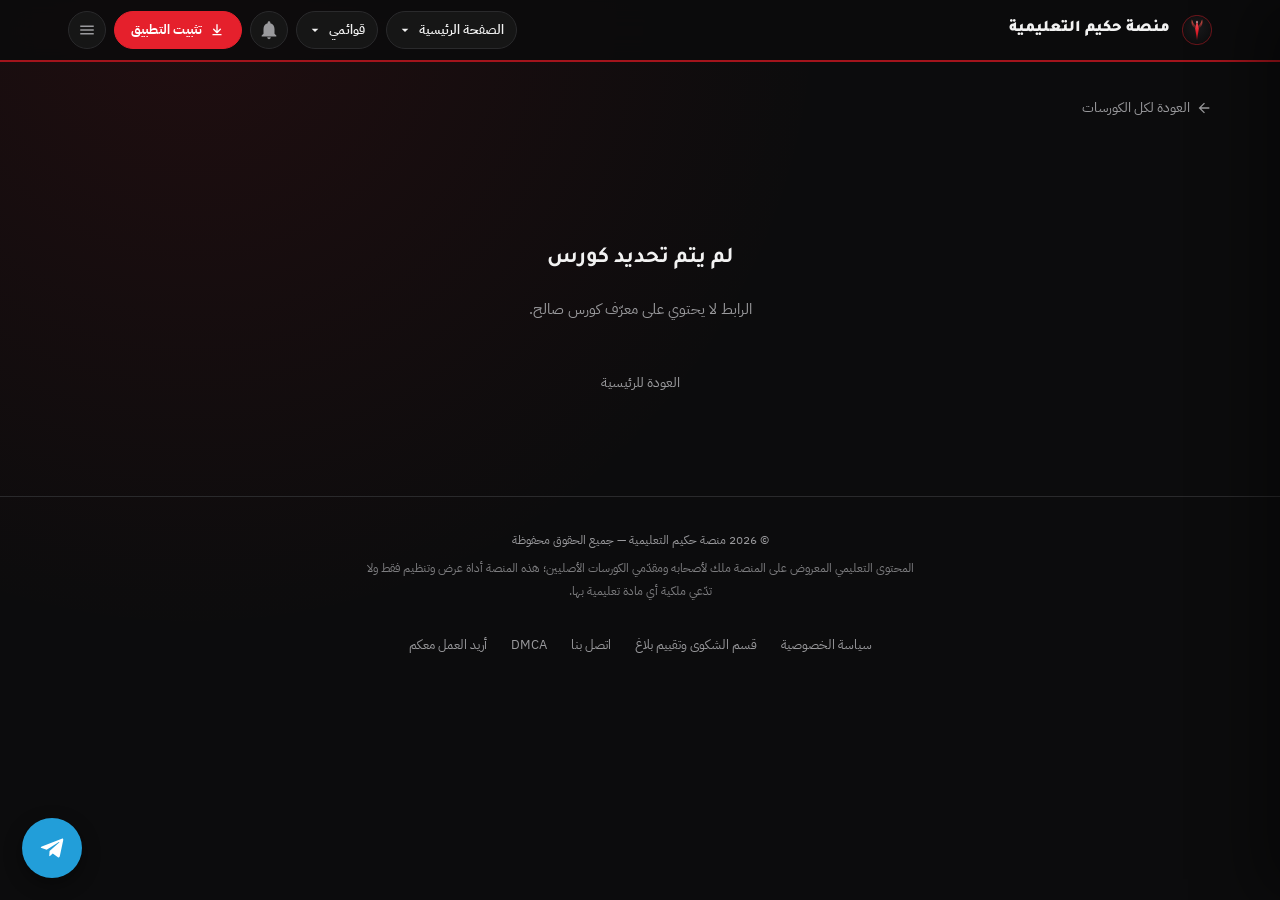
<file: course.html>
<!DOCTYPE html>
<html lang="ar" dir="rtl">
<head>
<meta charset="UTF-8">
<script src="urls.js"></script>
<script>window.__hakimBIP=null;window.addEventListener('beforeinstallprompt',function(e){e.preventDefault();window.__hakimBIP=e;window.dispatchEvent(new Event('hakim-bip'));});</script>
<script src="anti-popup.js"></script>
<meta name="viewport" content="width=device-width, initial-scale=1.0">
<title>كورس — منصة حكيم التعليمية</title>
<link rel="icon" type="image/svg+xml" href="logo.svg">
<link rel="icon" type="image/png" sizes="32x32" href="icon-32.png">
<link rel="apple-touch-icon" href="icon-180.png">
<link rel="manifest" href="manifest.json">
<meta name="theme-color" content="#e5202c">
<link rel="stylesheet" href="course.css">
<script src="nav.js" defer></script>
<link rel="stylesheet" href="ui.css">
</head>
<body data-page="course">

  <header class="site-header">
    <div class="wrap site-header-inner">
      <a href="index.html" class="brand">
        <svg class="brand-mark" viewBox="0 0 200 200">
          <defs>
            <radialGradient id="bggm" cx="50%" cy="42%" r="65%"><stop offset="0%" stop-color="#1a1a1c"/><stop offset="100%" stop-color="#0c0c0d"/></radialGradient>
            <linearGradient id="bladegm" x1="0%" y1="0%" x2="0%" y2="100%"><stop offset="0%" stop-color="#ff5a63"/><stop offset="55%" stop-color="#e5202c"/><stop offset="100%" stop-color="#8c0f18"/></linearGradient>
            <linearGradient id="flamegm" x1="0%" y1="100%" x2="0%" y2="0%"><stop offset="0%" stop-color="#ff2e3b" stop-opacity="0"/><stop offset="100%" stop-color="#ff6a52"/></linearGradient>
          </defs>
          <circle cx="100" cy="100" r="98" fill="url(#bggm)" stroke="#e5202c" stroke-width="3"/>
          <path d="M100 34 L112 92 L100 168 L88 92 Z" fill="url(#bladegm)"/>
          <path d="M100 96 C70 86 58 60 66 30 C74 56 84 70 100 78 Z" fill="url(#flamegm)"/>
          <path d="M100 96 C130 86 142 60 134 30 C126 56 116 70 100 78 Z" fill="url(#flamegm)"/>
          <circle cx="100" cy="46" r="5" fill="#fff" opacity="0.9"/>
        </svg>
        <div class="brand-text">
          <div class="js-site-name site-brand-name">منصة حكيم التعليمية</div>
          <p class="js-tagline">تعلّم بالترتيب الذي تريده أنت</p>
        </div>
      </a>
      <div class="header-actions">
        <div class="mylists-wrap">
          <button class="nav-pill" id="sectionsBtn" title="الأقسام" aria-label="الأقسام" aria-haspopup="true" aria-expanded="false"><span class="nav-pill-label" id="sectionsBtnLabel">الصفحة الرئيسية</span><svg viewBox="0 0 24 24"><path d="M7 10l5 5 5-5z"/></svg></button>
          <div class="mylists-dropdown" id="sectionsDropdown"></div>
        </div>
        <div class="mylists-wrap">
          <button class="nav-pill" id="myListsBtn" title="قوائمي" aria-label="قوائمي" aria-haspopup="true" aria-expanded="false"><span class="nav-pill-label">قوائمي</span><svg viewBox="0 0 24 24"><path d="M7 10l5 5 5-5z"/></svg></button>
          <div class="mylists-dropdown" id="myListsDropdown"></div>
        </div>
        <button class="install-btn" id="installAppBtn" type="button" title="تثبيت التطبيق" aria-label="تثبيت التطبيق"><svg viewBox="0 0 24 24"><path d="M12 3a1 1 0 011 1v9.59l3.3-3.3a1 1 0 111.4 1.42l-5 5a1 1 0 01-1.4 0l-5-5a1 1 0 111.4-1.42l3.3 3.3V4a1 1 0 011-1zM5 19a1 1 0 011-1h12a1 1 0 110 2H6a1 1 0 01-1-1z"/></svg><span class="install-label">تثبيت التطبيق</span></button>
        <button class="icon-btn hamburger-btn" id="menuBtn" title="القائمة" aria-label="القائمة">
          <svg viewBox="0 0 24 24"><path d="M3 6h18v2H3zm0 5h18v2H3zm0 5h18v2H3z"/></svg>
        </button>
      </div>
    </div>
  </header>
  <div class="menu-overlay" id="menuOverlay"></div>
  <nav class="side-menu" id="sideMenu">
    <button class="icon-btn menu-close" id="menuCloseBtn" aria-label="إغلاق"><svg viewBox="0 0 24 24"><path d="M6.4 4.98L4.98 6.4 10.59 12l-5.61 5.6 1.42 1.42L12 13.41l5.6 5.61 1.42-1.42L13.41 12l5.61-5.6-1.42-1.42L12 10.59z"/></svg></button>
    <div id="sideMenuItems"></div>
  </nav>

  <main class="wrap">
    <a href="index.html" class="back-link">
      <svg viewBox="0 0 24 24"><path d="M20 11H7.83l5.59-5.59L12 4l-8 8 8 8 1.41-1.41L7.83 13H20z"/></svg>
      العودة لكل الكورسات
    </a>

    <div id="courseError" class="course-error" style="display:none"></div>
    <div id="pageBody">
      <!-- المرحلة 1: المعلومات + المواسم + الحلقات (اختيار) -->
      <div id="infoView">
        <div class="course-banner" id="banner"></div>
        <div class="info-section" id="infoSection"></div>
        <div class="course-rating-host" id="courseRatingHost"></div>
        <section class="seasons-section" id="seasonsSection"></section>
        <section class="episodes-section" id="episodesSection">
          <div class="page-numbers" id="pageNumbers"></div>
          <div class="lesson-list" id="lessonList"></div>
          <div class="play-bar" id="playBar"></div>
        </section>
        <section class="work-info" id="workInfoBlock" data-baked="0"></section>
        <section class="seo-eps" id="seoEpisodes"></section>
      </div>
      <!-- المرحلة 2: المشغّل (بتظهر لما تضغط تشغيل) -->
      <div id="playerView" class="player-view" hidden>
        <button type="button" class="back-link player-back" id="backToSelect">← رجوع للمعلومات والحلقات</button>
        <h1 class="watch-title" id="watchTitle"></h1>
        <div class="player-shell" id="playerShell">
          <div id="playerHost"></div>
          <div class="video-stats-row" id="videoStatsRow"></div>
          <div class="now-playing-title" id="nowPlaying"></div>
        </div>
        <div class="player-nav" id="playerNav"></div>
        <div class="watch-actions" id="watchActions"></div>
      </div>
    </div>
  </main>

  <footer class="site-footer">
    <div class="wrap">
      <p class="js-footer-rights">© 2026 منصة حكيم التعليمية — جميع الحقوق محفوظة</p>
      <p class="rights-note js-footer-note">
        المحتوى التعليمي المعروض على المنصة ملك لأصحابه ومقدّمي الكورسات الأصليين؛
        هذه المنصة أداة عرض وتنظيم فقط ولا تدّعي ملكية أي مادة تعليمية بها.
      </p>
      <nav class="footer-links">
        <a href="privacy.html" class="admin-link">سياسة الخصوصية</a>
        <a href="contact.html?tab=complaint" class="admin-link">قسم الشكوى وتقييم بلاغ</a>
        <a href="contact.html?tab=contact" class="admin-link">اتصل بنا</a>
        <a href="contact.html?tab=dmca" class="admin-link">DMCA</a>
        <a href="contact.html?tab=join" class="admin-link">أريد العمل معكم</a>
      </nav>
      
    </div>
  </footer>

<script src="course.js"></script>
</body>
</html>
</file>
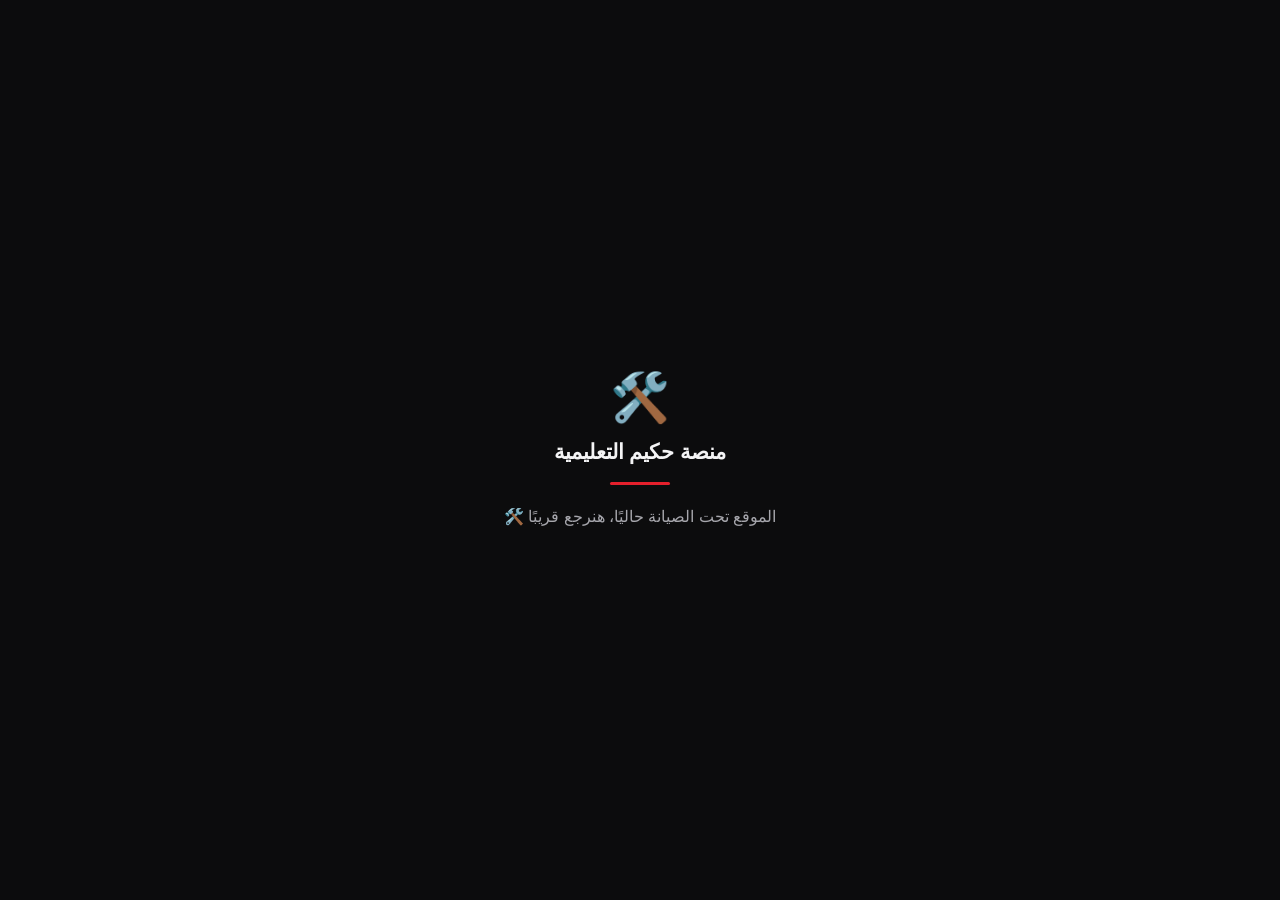
<file: maintenance.html>
<!DOCTYPE html>
<html lang="ar" dir="rtl">
<head>
<meta charset="UTF-8">
<meta name="viewport" content="width=device-width, initial-scale=1.0">
<title>الموقع تحت الصيانة</title>
<meta name="robots" content="noindex">
<link rel="icon" type="image/svg+xml" href="logo.svg">
<style>
  * { box-sizing: border-box; }
  html, body { margin: 0; padding: 0; height: 100%; }
  body {
    min-height: 100vh; display: flex; flex-direction: column; align-items: center; justify-content: center;
    text-align: center; padding: 30px; gap: 14px;
    background: #0c0c0d; color: #f4f4f5;
    font-family: 'Tajawal', 'Segoe UI', Tahoma, Arial, sans-serif;
  }
  .icon { font-size: 3rem; }
  h1 { margin: 0; font-size: 1.3rem; font-weight: 900; }
  p { color: #a6a6ac; max-width: 420px; margin: 0; line-height: 1.7; }
  .bar { height: 3px; width: 60px; background: #e5202c; border-radius: 3px; margin: 4px 0; }
</style>
</head>
<body>
  <div class="icon">🛠️</div>
  <h1 id="siteNameHost">منصة حكيم التعليمية</h1>
  <div class="bar"></div>
  <p id="msgHost">الموقع تحت الصيانة حاليًا، هنرجع قريبًا 🛠️</p>
</body>
</html>
</file>
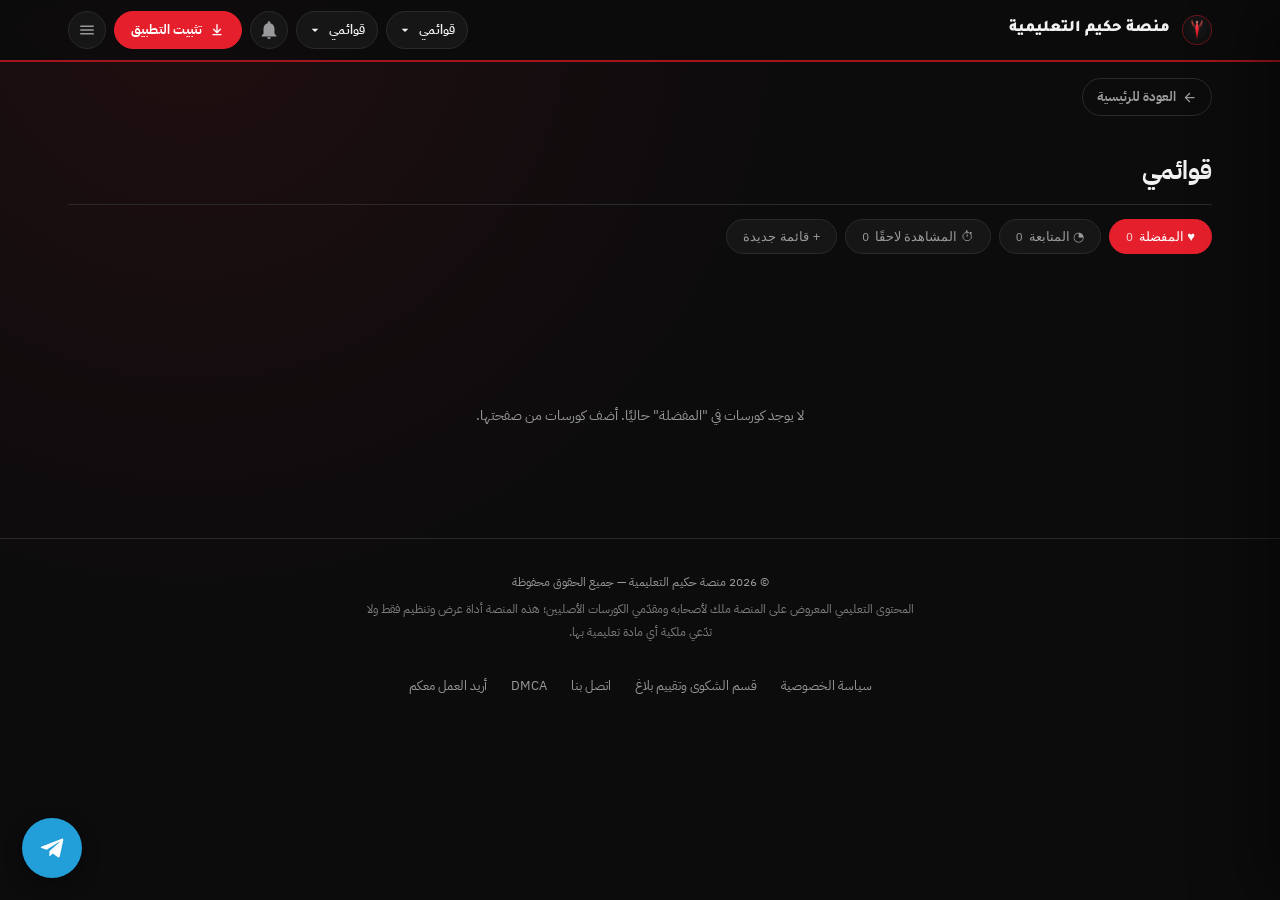
<file: mylists.html>
<!DOCTYPE html>
<html lang="ar" dir="rtl">
<head>
<meta charset="UTF-8">
<script src="urls.js"></script>
<script>window.__hakimBIP=null;window.addEventListener('beforeinstallprompt',function(e){e.preventDefault();window.__hakimBIP=e;window.dispatchEvent(new Event('hakim-bip'));});</script>
<meta name="viewport" content="width=device-width, initial-scale=1.0">
<title>قوائمي — منصة حكيم التعليمية</title>
<link rel="icon" type="image/svg+xml" href="logo.svg">
<link rel="icon" type="image/png" sizes="32x32" href="icon-32.png">
<link rel="apple-touch-icon" href="icon-180.png">
<link rel="manifest" href="manifest.json">
<meta name="theme-color" content="#e5202c">
<meta name="robots" content="noindex, follow">
<style>
/* ============================================================
   منصة حكيم التعليمية — نظام التصميم (نسخة موسّعة)
   ============================================================ */

@import url('https://fonts.googleapis.com/css2?family=Tajawal:wght@700;800;900&family=IBM+Plex+Sans+Arabic:wght@400;500;600&display=swap');

:root {
  --bg: #0c0c0d;
  --surface: #161616;
  --surface-2: #1c1c1e;
  --line: #2a2a2c;
  --text: #f2f2f2;
  --text-muted: #9a9a9d;

  --red: #e5202c;
  --red-dim: #a3141c;
  --red-glow: rgba(229,32,44,0.35);

  --green: #2fb85f;
  --amber: #e8a33d;

  --font-display: 'Tajawal', sans-serif;
  --font-body: 'IBM Plex Sans Arabic', sans-serif;

  --radius-card: 10px;
  --radius-sm: 8px;

  --shadow-lift: 0 16px 32px rgba(0,0,0,0.55);
}

* { box-sizing: border-box; }
html { color-scheme: dark; }

body {
  margin: 0;
  background: var(--bg);
  background-image: radial-gradient(circle at 15% 0%, rgba(229,32,44,0.09), transparent 45%);
  color: var(--text);
  font-family: var(--font-body);
  line-height: 1.6;
  -webkit-font-smoothing: antialiased;
  transition: background 0.2s ease, color 0.2s ease;
}

a { color: inherit; text-decoration: none; }
::selection { background: var(--red); color: #fff; }
:focus-visible { outline: 2px solid var(--red); outline-offset: 3px; border-radius: 4px; }

.wrap { max-width: 1200px; margin: 0 auto; padding: 0 22px; }

/* ---------- الرأس ---------- */
.site-header {
  position: sticky;
  top: 0;
  z-index: 20;
  background: rgba(12,12,13,0.9);
  backdrop-filter: blur(10px);
  border-bottom: 2px solid var(--red-dim);
}

.site-header-inner { display: flex; align-items: center; gap: 14px; padding: 14px 22px; }
.brand { display: flex; align-items: center; gap: 12px; flex: 1; min-width: 0; }

.brand-mark { width: 44px; height: 44px; flex-shrink: 0; filter: drop-shadow(0 0 6px rgba(229,32,44,0.55)); animation: logo-pulse 3.2s ease-in-out infinite; }
@keyframes logo-pulse {
  0%, 100% { filter: drop-shadow(0 0 5px rgba(229,32,44,0.45)); }
  50% { filter: drop-shadow(0 0 14px rgba(229,32,44,0.85)); }
}

.brand-text h1, .brand-text .site-brand-name { font-family: var(--font-display); font-weight: 900; font-size: 1.4rem; margin: 0; letter-spacing: 0.3px; }
.brand-text h1 span, .brand-text .site-brand-name span { color: var(--red); }
.brand-text p { margin: 0; font-size: 0.74rem; color: var(--text-muted); }

.header-actions { display: flex; align-items: center; gap: 8px; }
.mylists-wrap { position: relative; display: flex; align-items: center; }
.nav-pill { display: inline-flex; align-items: center; gap: 6px; height: 38px; padding: 0 12px 0 10px; border-radius: 999px; border: 1px solid var(--line); background: var(--surface); color: var(--text); font: inherit; font-size: 0.82rem; font-weight: 600; cursor: pointer; white-space: nowrap; max-width: 210px; transition: background .18s ease, border-color .18s ease, color .18s ease; }
.nav-pill-label { overflow: hidden; text-overflow: ellipsis; }
.nav-pill svg { width: 16px; height: 16px; fill: currentColor; flex-shrink: 0; transition: transform .22s ease; }
.nav-pill:hover { border-color: var(--red-dim); background: var(--surface-2); }
.nav-pill:focus-visible, .mylists-row:focus-visible { outline: 2px solid var(--red); outline-offset: 2px; }
.nav-pill.active-mylists { background: rgba(229,32,44,0.12); border-color: var(--red); color: var(--red); }
.nav-pill.active-mylists svg { transform: rotate(180deg); }
.install-btn { display: inline-flex; align-items: center; gap: 7px; height: 38px; padding: 0 14px; border-radius: 999px; border: 1px solid var(--red); background: var(--red); color: #fff; font: inherit; font-size: 0.82rem; font-weight: 700; cursor: pointer; white-space: nowrap; flex-shrink: 0; transition: filter .15s ease, transform .15s ease; }
.install-btn:hover { filter: brightness(1.12); }
.install-btn:active { transform: scale(0.97); }
.install-btn svg { width: 16px; height: 16px; fill: currentColor; }
@media (max-width: 640px) { .install-btn { width: 34px; height: 34px; padding: 0; justify-content: center; } .install-label { display: none; } }
.mylists-dropdown {
  position: absolute; top: calc(100% + 10px); right: 0; z-index: 60;
  width: max-content; min-width: 230px; max-width: min(340px, calc(100vw - 20px));
  background: var(--surface); border: 1px solid var(--line); border-radius: 14px; padding: 8px;
  box-shadow: 0 18px 40px rgba(0,0,0,0.5);
  opacity: 0; visibility: hidden; transform: translateY(-8px) scale(0.98); transform-origin: top right; pointer-events: none;
  transition: opacity .18s ease, transform .18s ease, visibility 0s linear .18s;
}
.mylists-dropdown.show { opacity: 1; visibility: visible; transform: translateY(0) scale(1); pointer-events: auto; transition: opacity .18s ease, transform .18s ease, visibility 0s; }
.mylists-rows { display: flex; flex-direction: column; gap: 2px; }
.mylists-row { display: flex; align-items: center; justify-content: space-between; gap: 14px; padding: 11px 14px; border-radius: 10px; color: var(--text); font-size: 0.9rem; font-weight: 600; text-decoration: none; transition: background .14s ease, color .14s ease; }
.mylists-row:hover { background: rgba(229,32,44,0.12); }
.mylists-row.is-all { color: var(--red); background: rgba(229,32,44,0.07); font-weight: 700; }
.mylists-row.current { background: rgba(229,32,44,0.16); color: var(--red); }
.mylists-row .count { font-size: 0.74rem; color: var(--text-muted); background: var(--surface-2); border-radius: 999px; padding: 1px 8px; font-weight: 600; }
@media (max-width: 640px) {
  .mylists-wrap { position: static; }
  .nav-pill { width: 34px; height: 34px; padding: 0; justify-content: center; border-radius: 50%; }
  .nav-pill-label { display: none; }
  .mylists-dropdown { top: calc(100% + 6px); left: 12px; right: 12px; width: auto; min-width: 0; max-width: none; transform-origin: top center; }
}
.mylists-rows { display: flex; flex-direction: column; gap: 2px; }
.mylists-row { display: flex; align-items: center; justify-content: space-between; gap: 8px; padding: 9px 10px; border-radius: 8px; color: var(--text); text-decoration: none; font-size: 0.84rem; }
.mylists-row:hover { background: var(--surface-2); }
.mylists-row .count { color: var(--text-muted); font-size: 0.74rem; flex-shrink: 0; }
.mylists-row .name { overflow: hidden; text-overflow: ellipsis; white-space: nowrap; }
.mylists-divider { height: 1px; background: var(--line); margin: 6px 2px; }
.mylists-empty-hint { padding: 8px 10px; color: var(--text-muted); font-size: 0.78rem; }
.mylists-new-form { display: flex; gap: 6px; padding: 4px 2px 2px; }
.mylists-new-form input { flex: 1; min-width: 0; background: var(--surface-2); border: 1px solid var(--line); border-radius: 8px; padding: 7px 9px; color: var(--text); font-size: 0.78rem; }
.mylists-new-form button { background: var(--red); color: #fff; border: none; border-radius: 8px; padding: 7px 11px; font-size: 0.76rem; cursor: pointer; white-space: nowrap; }
.icon-btn.active-mylists { color: var(--red); border-color: var(--red); }
.icon-btn.active-mylists svg { transform: rotate(180deg); }
.icon-btn svg { transition: transform .18s ease; }
.mylists-card-remove { background: none; border: 1px solid var(--line); color: var(--text-muted); border-radius: 8px; padding: 6px 10px; font-size: 0.75rem; cursor: pointer; }
.mylists-card-remove:hover { color: #ff5c5c; border-color: #ff5c5c; }
.mylists-subtabs { display: flex; flex-wrap: wrap; gap: 8px; margin-bottom: 18px; }
.mylists-subtab-btn { background: var(--surface); border: 1px solid var(--line); color: var(--text-muted); border-radius: 20px; padding: 9px 16px; font-size: 0.82rem; cursor: pointer; display: flex; align-items: center; gap: 6px; }
.mylists-subtab-btn .n { color: var(--text-muted); font-size: 0.72rem; }
.mylists-subtab-btn.active { background: var(--red); border-color: var(--red); color: #fff; }
.mylists-subtab-btn.active .n { color: rgba(255,255,255,0.8); }
.mylists-course-card { position: relative; }
.mylists-course-card .mylists-card-remove { position: absolute; top: 8px; left: 8px; z-index: 2; background: rgba(12,12,13,0.85); }
.icon-btn {
  width: 38px; height: 38px; border-radius: 50%; border: 1px solid var(--line);
  background: var(--surface); display: flex; align-items: center; justify-content: center;
  cursor: pointer; color: var(--text-muted); transition: all 0.15s ease; flex-shrink: 0;
}
.icon-btn:hover { color: var(--red); border-color: var(--red-dim); }
.icon-btn svg { width: 18px; height: 18px; fill: currentColor; }
.icon-btn .sun { display: none; }

/* ---------- شريط البحث والتصنيف ---------- */
.tab-btn {
  background: var(--surface); border: 1px solid var(--line); color: var(--text-muted);
  font-family: var(--font-body); font-weight: 500; font-size: 0.82rem; padding: 8px 18px;
  border-radius: var(--radius-sm); cursor: pointer; transition: all 0.15s ease;
}
.tab-btn:hover { color: var(--text); border-color: var(--red-dim); }
.tab-btn.active { background: var(--red); border-color: var(--red); color: #fff; font-weight: 700; }

/* ---------- شبكة الكروت ---------- */
.grid { display: grid; grid-template-columns: repeat(auto-fill, minmax(190px, 1fr)); gap: 20px; padding: 22px 0 60px; }
.course-card { position: relative; display: block; cursor: pointer; opacity: 0; transform: translateY(10px); animation: card-in 0.45s ease forwards; }
@keyframes card-in { to { opacity: 1; transform: translateY(0); } }

.card-media { position: relative; width: 100%; aspect-ratio: 2/3; border-radius: var(--radius-card); overflow: hidden; background: var(--surface); border: 1px solid var(--line); transition: border-color 0.2s ease, box-shadow 0.2s ease; }
.card-media img { width: 100%; height: 100%; object-fit: cover; display: block; transition: transform 0.35s ease; }
.card-badge { position: absolute; top: 10px; right: 10px; background: var(--red); color: #fff; font-size: 0.68rem; font-weight: 700; padding: 4px 11px; border-radius: 5px; box-shadow: 0 4px 10px rgba(0,0,0,0.4); }
.card-play { position: absolute; inset: 0; display: flex; align-items: center; justify-content: center; background: rgba(0,0,0,0.35); opacity: 0; transition: opacity 0.2s ease; }
.card-play svg { width: 46px; height: 46px; fill: #fff; filter: drop-shadow(0 4px 10px rgba(0,0,0,0.6)); transform: scale(0.85); transition: transform 0.2s ease; }
.card-body { padding: 10px 2px 0; }
.card-body h3 { margin: 0 0 3px; font-family: var(--font-display); font-weight: 700; font-size: 0.92rem; text-align: center; color: var(--text); }
.card-body p { margin: 0; font-size: 0.76rem; color: var(--text-muted); text-align: center; display: -webkit-box; -webkit-line-clamp: 2; -webkit-box-orient: vertical; overflow: hidden; }
.course-card:hover .card-media, .course-card:focus-visible .card-media { border-color: var(--red); box-shadow: var(--shadow-lift), 0 0 0 1px var(--red-glow); }
.course-card:hover .card-media img { transform: scale(1.06); }
.course-card:hover .card-play { opacity: 1; }
.course-card:hover .card-play svg { transform: scale(1); }

/* ---------- حالة عدم وجود كورسات ---------- */

/* ---------- التذييل ---------- */
.site-footer { border-top: 1px solid var(--line); padding: 26px 0 34px; text-align: center; }
.site-footer p { margin: 0 0 6px; font-size: 0.78rem; color: var(--text-muted); }
.site-footer .rights-note { max-width: 560px; margin: 0 auto; font-size: 0.72rem; color: var(--text-muted); opacity: 0.7; }
.site-footer .admin-link { display: inline-block; margin-top: 10px; font-size: 0.7rem; color: var(--text-muted); opacity: 0.5; }
.site-footer .admin-link:hover { opacity: 1; color: var(--red); }

/* ============================================================
   صفحة الكورس (course.html)
   ============================================================ */
.back-link {
  display: inline-flex; align-items: center; gap: 6px; color: var(--text-muted); font-size: 0.82rem; font-weight: 700;
  margin: 22px 0 0; padding: 7px 14px; border: 1px solid var(--line); border-radius: 999px; transition: color .15s ease, border-color .15s ease;
}
.back-link:hover { color: var(--red); border-color: var(--red-dim); }
.back-link svg { width: 15px; height: 15px; fill: currentColor; }

/* قسم المعلومات */

/* أزرار الحلقة السابقة / التالية */

/* تبويبات تجميع الحلقات */

/* ============================================================
   إصلاحات الهاتف — الموقع كان شبه من غير أي تجاوب حقيقي غير
   نقطتين صغيرين، فده تمرير عام لأهم المشاكل: تكدّس الهيدر،
   قوائم منسدلة بتخرج بره الشاشة، حشو زيادة على الجنبين، وسكرول أفقي.
   ============================================================ */
html, body { overflow-x: hidden; max-width: 100%; }
@media (max-width: 720px) {
  .wrap { padding: 0 14px; }
  .site-header-inner { padding: 10px 14px; gap: 6px; flex-wrap: nowrap; }
  .brand { gap: 8px; }
  .brand-mark { width: 34px; height: 34px; }
  .brand-text p { display: none; }
  .brand-text h1, .brand-text .site-brand-name { font-size: 1rem; }
  .header-actions { gap: 3px; }
  .icon-btn { width: 34px; height: 34px; }
  .icon-btn svg { width: 16px; height: 16px; }
  .admin-card { padding: 16px; }
}
@media (max-width: 480px) {
  .brand-text h1, .brand-text .site-brand-name { font-size: 0.9rem; }
}

@media (prefers-reduced-motion: reduce) {
  .course-card, .card-media img, .brand-mark { transition: none !important; animation: none !important; }
  .course-card { opacity: 1; transform: none; }
}

/* ============================================================
   مشغّل الفيديو المخصص (player.js)
   ============================================================ */
@keyframes hp-spin { to { transform: rotate(360deg); } }
@keyframes hp-pulse { 0% { transform: scale(1); } 40% { transform: scale(0.85); } 100% { transform: scale(1); } }

/* ============================================================
   صفحة الأدمن (admin.html)
   ============================================================ */
.admin-card { background: var(--surface); border: 1px solid var(--line); border-radius: var(--radius-card); padding: 28px; margin-bottom: 20px; }
.admin-card h2 { font-family: var(--font-display); font-size: 1.15rem; margin: 0 0 6px; }
.admin-card .hint { font-size: 0.8rem; color: var(--text-muted); margin: 0 0 18px; line-height: 1.8; }

.field { margin-bottom: 16px; }
.field label { display: block; font-size: 0.82rem; color: var(--text-muted); margin-bottom: 6px; font-weight: 600; }
.field input[type="text"], .field input[type="password"], .field input[type="url"], .field textarea, .field select {
  width: 100%; background: var(--surface-2); border: 1px solid var(--line); color: var(--text);
  font-family: var(--font-body); font-size: 0.9rem; padding: 11px 13px; border-radius: var(--radius-sm);
  transition: border-color 0.15s ease;
}
.field input:focus, .field textarea:focus, .field select:focus { border-color: var(--red); outline: none; }
.field textarea { min-height: 80px; resize: vertical; }
.field-row { display: grid; grid-template-columns: 1fr 1fr; gap: 14px; }
@media (max-width: 560px) { .field-row { grid-template-columns: 1fr; } }

.btn-primary, .btn-secondary, .btn-danger {
  display: inline-flex; align-items: center; justify-content: center; gap: 6px;
  padding: 11px 22px; border-radius: var(--radius-sm); font-family: var(--font-body);
  font-weight: 700; font-size: 0.86rem; cursor: pointer; border: none; transition: all 0.15s ease;
}
.btn-primary { background: var(--red); color: #fff; }
.btn-primary:hover { background: #ff2e3b; }
.btn-primary:disabled { opacity: 0.5; cursor: not-allowed; }
.btn-secondary { background: var(--surface-2); color: var(--text); border: 1px solid var(--line); }
.btn-secondary:hover { border-color: var(--red-dim); }
.btn-danger { background: transparent; color: #ff5c5c; border: 1px solid rgba(255,92,92,0.4); }
.btn-danger:hover { background: rgba(255,92,92,0.1); }

.toast { position: fixed; bottom: 24px; left: 50%; transform: translateX(-50%) translateY(20px); background: var(--surface-2); border: 1px solid var(--line); color: var(--text); padding: 13px 22px; border-radius: var(--radius-sm); font-size: 0.85rem; box-shadow: var(--shadow-lift); z-index: 100; opacity: 0; pointer-events: none; transition: all 0.25s ease; }
.toast.show { opacity: 1; transform: translateX(-50%) translateY(0); }
.toast.success { border-color: var(--green); }
.toast.error { border-color: #ff5c5c; }

/* ============================================================
   إضافات: القائمة الجانبية، الأقسام، الإشعارات/الاستطلاعات/المواعيد
   ============================================================ */

/* قائمة الهامبرغر */
.hamburger-btn { display: flex; }
.menu-overlay { position: fixed; inset: 0; background: rgba(0,0,0,0.55); z-index: 40; opacity: 0; pointer-events: none; transition: opacity 0.2s ease; }
.menu-overlay.show { opacity: 1; pointer-events: auto; }
.side-menu {
  position: fixed; top: 0; bottom: 0; right: 0; width: 300px; max-width: 86vw;
  background: var(--surface); border-left: 1px solid var(--line); z-index: 41;
  transform: translateX(100%); transition: transform 0.25s ease; overflow-y: auto;
  padding: 18px;
}
.side-menu.show { transform: translateX(0); }
.side-menu h3 { font-family: var(--font-display); font-size: 0.78rem; color: var(--text-muted); margin: 18px 0 8px; padding: 0 4px; }
.side-menu h3:first-child { margin-top: 0; }
.side-menu a.menu-link {
  display: flex; align-items: center; gap: 10px; padding: 11px 12px; border-radius: var(--radius-sm);
  color: var(--text); font-size: 0.9rem; font-weight: 600; transition: background 0.15s ease;
}
.side-menu a.menu-link:hover { background: var(--surface-2); }
.side-menu a.menu-link svg { width: 18px; height: 18px; fill: var(--text-muted); flex-shrink: 0; }
.side-menu .menu-close { position: absolute; top: 14px; left: 14px; }

/* صفحة الأقسام (section.html) والمركز (hub.html) */

.pg-title { margin: 22px 0 14px; font-size: 1.55rem; font-weight: 800; color: var(--text); padding-bottom: 12px; border-bottom: 1px solid var(--line); }
.hub-tab { padding: 11px 16px; font-size: 0.85rem; font-weight: 700; color: var(--text-muted); cursor: pointer; border-bottom: 2px solid transparent; white-space: nowrap; }
.hub-tab.active { color: var(--red); border-color: var(--red); }
@media (max-width: 640px) { .hub-tab { padding: 9px 10px; font-size: 0.78rem; } }
.hub-panel { display: none; padding-bottom: 60px; }
.hub-panel.active { display: block; }

.notif-card, .schedule-card {
  background: var(--surface-2); border: 1px solid var(--line); border-radius: var(--radius-card);
  padding: 16px 18px; margin-bottom: 12px;
}
.notif-card h4, .schedule-card h4 { margin: 0 0 6px; font-size: 0.95rem; font-family: var(--font-display); }
.notif-card p, .schedule-card p { margin: 0; font-size: 0.85rem; color: var(--text-muted); line-height: 1.8; }
.notif-card .date, .schedule-card .date { font-size: 0.72rem; color: var(--red); margin-top: 8px; direction: ltr; text-align: right; }

.poll-card { background: var(--surface-2); border: 1px solid var(--line); border-radius: var(--radius-card); padding: 18px; margin-bottom: 16px; }
.poll-card h4 { margin: 0 0 14px; font-size: 0.98rem; font-family: var(--font-display); }
.poll-option { margin-bottom: 10px; }
.poll-option-label { display: flex; justify-content: space-between; font-size: 0.84rem; margin-bottom: 5px; }
.poll-option-label b { font-weight: 700; }
.poll-bar-track { height: 10px; background: var(--bg); border-radius: 999px; overflow: hidden; }
.poll-bar-fill { height: 100%; background: var(--red); border-radius: 999px; transition: width 0.4s ease; }
.poll-total { font-size: 0.72rem; color: var(--text-muted); margin-top: 10px; }
/* استطلاع حي بشكل واتساب */
.poll-live .pl-hint { font-size: .78rem; color: var(--text-muted); margin: -6px 0 12px; }
.pl-opt { position: relative; display: flex; align-items: center; gap: 10px; width: 100%; text-align: right; background: var(--bg); border: 1px solid var(--line); border-radius: 12px; padding: 12px 14px; margin-bottom: 8px; color: var(--text); font-family: inherit; font-size: .92rem; cursor: pointer; overflow: hidden; }
.pl-opt:disabled { cursor: default; opacity: .8; }
.pl-fill { position: absolute; inset: 0 auto 0 0; right: auto; background: rgba(229,37,42,.18); border-radius: 12px; transition: width .5s ease; pointer-events: none; }
.pl-opt.on { border-color: var(--red); } .pl-opt.on .pl-fill { background: rgba(229,37,42,.32); }
.pl-mark { position: relative; flex: 0 0 22px; height: 22px; border: 2px solid var(--text-muted); display: grid; place-items: center; font-size: .78rem; font-weight: 800; color: #fff; }
.pl-mark.radio { border-radius: 50%; } .pl-mark.check { border-radius: 6px; }
.pl-opt.on .pl-mark { background: var(--red); border-color: var(--red); }
.pl-label { position: relative; flex: 1; } .pl-num { position: relative; text-align: left; line-height: 1.2; } .pl-num small { display: block; color: var(--text-muted); font-size: .7rem; }
.pl-total { font-size: .74rem; color: var(--text-muted); margin: 6px 0 0; }


.empty-hub { text-align: center; padding: 50px 20px; color: var(--text-muted); font-size: 0.86rem; }

/* شارات المشاهدات والإعجاب (عرض فقط) */

/* ترقيم صفحات الحلقات (أرقام بسيطة) */


/* إحصائيات الأدمن */

/* أزرار الإعجاب/عدم الإعجاب التفاعلية وزر الإبلاغ */

/* نموذج الاستطلاع التفاعلي */
.poll-form-opts label:hover { color: var(--red); }
.poll-result-msg strong { color: var(--text); }

/* تقييم النجوم (الحلقة + الكورس ككل) */

/* زر تليجرام عائم */
.floating-telegram {
  position: fixed; bottom: 22px; left: 22px; width: 52px; height: 52px; border-radius: 50%;
  background: #229ed9; display: flex; align-items: center; justify-content: center;
  box-shadow: 0 6px 18px rgba(0,0,0,0.4); z-index: 50; transition: transform 0.15s ease;
}
.floating-telegram:hover { transform: scale(1.08); }
.floating-telegram svg { width: 26px; height: 26px; fill: #fff; }

/* شريط إشعارات/استطلاعات بارز في الرئيسية */
.home-alert-banner {
  background: linear-gradient(90deg, rgba(229,32,44,0.16), rgba(229,32,44,0.04));
  border: 1px solid var(--red-dim); border-radius: var(--radius-sm);
  padding: 12px 16px; margin: 18px 0; display: flex; align-items: center; gap: 10px;
  font-size: 0.86rem; animation: banner-in 0.4s ease;
}
.home-alert-banner svg { width: 18px; height: 18px; fill: var(--red); flex-shrink: 0; }
.home-alert-banner a { color: var(--red); font-weight: 700; margin-right: auto; white-space: nowrap; }
@keyframes banner-in { from { opacity: 0; transform: translateY(-6px); } to { opacity: 1; transform: translateY(0); } }


/* ---------- رأس مضغوط (نفس الصفحة الرئيسية) ---------- */
.brand-mark { width: 30px; height: 30px; animation: none; filter: none; }
.brand-text h1, .brand-text .site-brand-name { font-size: 1.02rem; }
.brand-text p { display: none; }
@media (max-width: 900px) {
  .nav-pill { width: 36px; height: 36px; padding: 0; justify-content: center; border-radius: 50%; }
  .nav-pill-label, .install-label { display: none; }
  .install-btn { width: 36px; height: 36px; padding: 0; justify-content: center; }
}
@media (max-width: 720px) { .brand-text { display: block; min-width: 0; } .brand-text h1, .brand-text .site-brand-name { font-size: 0.82rem !important; max-width: 38vw; overflow: hidden; text-overflow: ellipsis; white-space: nowrap; } .brand-mark { width: 26px !important; height: 26px !important; } }
</style>
<script src="nav.js" defer></script>
<style id="hk-fixes">
/* ===== إصلاحات الموبايل + زر تيليجرام + روابط الفوتر (أكتوبر 2026) ===== */
@media (max-width: 720px) { .header-actions .mylists-wrap:nth-of-type(2) { display: none; } } /* قوائمي في الشريط السفلي؛ زر الأقسام ▼ فاضل ظاهر */
.floating-telegram { width: 60px !important; height: 60px !important; animation: tg-pulse 2.6s infinite; }
.floating-telegram svg { width: 30px !important; height: 30px !important; }
@keyframes tg-pulse { 0% { box-shadow: 0 6px 18px rgba(0,0,0,.4), 0 0 0 0 rgba(34,158,217,.6); } 70% { box-shadow: 0 6px 18px rgba(0,0,0,.4), 0 0 0 18px rgba(34,158,217,0); } 100% { box-shadow: 0 6px 18px rgba(0,0,0,.4), 0 0 0 0 rgba(34,158,217,0); } }
@media (prefers-reduced-motion: reduce) { .floating-telegram { animation: none; } }
.footer-links { display: flex; flex-wrap: wrap; gap: 6px 18px; justify-content: center; margin-top: 8px; }
</style>
<link rel="stylesheet" href="ui.css">
</head>
<body>

  <header class="site-header">
    <div class="wrap site-header-inner">
      <a href="index.html" class="brand">
        <svg class="brand-mark" viewBox="0 0 200 200">
          <defs>
            <radialGradient id="bggm" cx="50%" cy="42%" r="65%"><stop offset="0%" stop-color="#1a1a1c"/><stop offset="100%" stop-color="#0c0c0d"/></radialGradient>
            <linearGradient id="bladegm" x1="0%" y1="0%" x2="0%" y2="100%"><stop offset="0%" stop-color="#ff5a63"/><stop offset="55%" stop-color="#e5202c"/><stop offset="100%" stop-color="#8c0f18"/></linearGradient>
            <linearGradient id="flamegm" x1="0%" y1="100%" x2="0%" y2="0%"><stop offset="0%" stop-color="#ff2e3b" stop-opacity="0"/><stop offset="100%" stop-color="#ff6a52"/></linearGradient>
          </defs>
          <circle cx="100" cy="100" r="98" fill="url(#bggm)" stroke="#e5202c" stroke-width="3"/>
          <path d="M100 34 L112 92 L100 168 L88 92 Z" fill="url(#bladegm)"/>
          <path d="M100 96 C70 86 58 60 66 30 C74 56 84 70 100 78 Z" fill="url(#flamegm)"/>
          <path d="M100 96 C130 86 142 60 134 30 C126 56 116 70 100 78 Z" fill="url(#flamegm)"/>
          <circle cx="100" cy="46" r="5" fill="#fff" opacity="0.9"/>
        </svg>
        <div class="brand-text">
          <h1 class="js-site-name">منصة حكيم التعليمية</h1>
          <p class="js-tagline">تعلّم بالترتيب الذي تريده أنت</p>
        </div>
      </a>
      <div class="header-actions">
        <div class="mylists-wrap">
          <button class="nav-pill" id="sectionsBtn" title="الأقسام" aria-label="الأقسام" aria-haspopup="true" aria-expanded="false"><span class="nav-pill-label" id="sectionsBtnLabel">الصفحة الرئيسية</span><svg viewBox="0 0 24 24"><path d="M7 10l5 5 5-5z"/></svg></button>
          <div class="mylists-dropdown" id="sectionsDropdown"></div>
        </div>
        <div class="mylists-wrap">
          <button class="nav-pill" id="myListsBtn" title="قوائمي" aria-label="قوائمي" aria-haspopup="true" aria-expanded="false"><span class="nav-pill-label">قوائمي</span><svg viewBox="0 0 24 24"><path d="M7 10l5 5 5-5z"/></svg></button>
          <div class="mylists-dropdown" id="myListsDropdown"></div>
        </div>
        <button class="install-btn" id="installAppBtn" type="button" title="تثبيت التطبيق" aria-label="تثبيت التطبيق"><svg viewBox="0 0 24 24"><path d="M12 3a1 1 0 011 1v9.59l3.3-3.3a1 1 0 111.4 1.42l-5 5a1 1 0 01-1.4 0l-5-5a1 1 0 111.4-1.42l3.3 3.3V4a1 1 0 011-1zM5 19a1 1 0 011-1h12a1 1 0 110 2H6a1 1 0 01-1-1z"/></svg><span class="install-label">تثبيت التطبيق</span></button>
        <button class="icon-btn hamburger-btn" id="menuBtn" title="القائمة" aria-label="القائمة">
          <svg viewBox="0 0 24 24"><path d="M3 6h18v2H3zm0 5h18v2H3zm0 5h18v2H3z"/></svg>
        </button>
      </div>
    </div>
  </header>
  <div class="menu-overlay" id="menuOverlay"></div>
  <nav class="side-menu" id="sideMenu">
    <button class="icon-btn menu-close" id="menuCloseBtn" aria-label="إغلاق"><svg viewBox="0 0 24 24"><path d="M6.4 4.98L4.98 6.4 10.59 12l-5.61 5.6 1.42 1.42L12 13.41l5.6 5.61 1.42-1.42L13.41 12l5.61-5.6-1.42-1.42L12 10.59z"/></svg></button>
    <div id="sideMenuItems"></div>
  </nav>

  <main class="wrap">
    <a href="index.html" class="back-link">
      <svg viewBox="0 0 24 24"><path d="M20 11H7.83l5.59-5.59L12 4l-8 8 8 8 1.41-1.41L7.83 13H20z"/></svg>
      العودة للرئيسية
    </a>

    <h1 class="pg-title">قوائمي</h1>
    <span class="hub-tab active" data-tab="mylists" hidden>قوائمي</span>

    <div class="hub-panel active" data-tab="mylists">
      <div class="mylists-subtabs" id="myListsSubtabs"></div>
      <div id="myListsRenameRow" style="display:none;margin-bottom:14px;gap:8px;flex-wrap:wrap"></div>
      <div class="grid" id="myListsGrid"></div>
      <div id="myListsEmpty"></div>
    </div>

    

  </main>

  <footer class="site-footer">
    <div class="wrap">
      <p class="js-footer-rights">© 2026 منصة حكيم التعليمية — جميع الحقوق محفوظة</p>
      <p class="rights-note js-footer-note">
        المحتوى التعليمي المعروض على المنصة ملك لأصحابه ومقدّمي الكورسات الأصليين؛
        هذه المنصة أداة عرض وتنظيم فقط ولا تدّعي ملكية أي مادة تعليمية بها.
      </p>
      <nav class="footer-links">
        <a href="privacy.html" class="admin-link">سياسة الخصوصية</a>
        <a href="contact.html?tab=complaint" class="admin-link">قسم الشكوى وتقييم بلاغ</a>
        <a href="contact.html?tab=contact" class="admin-link">اتصل بنا</a>
        <a href="contact.html?tab=dmca" class="admin-link">DMCA</a>
        <a href="contact.html?tab=join" class="admin-link">أريد العمل معكم</a>
      </nav>
      
    </div>
  </footer>

<script>
/* لا تعدّل هذا الملف — هذه دالة داخلية يستخدمها كل ملف كورس تلقائيًا */
function registerCourse(id, data) {
  window.__HAKIM_COURSES = window.__HAKIM_COURSES || {};
  window.__HAKIM_COURSES[id] = data;
}

</script>
<script>
/* ============================================================
   common.js — دوال مشتركة بين كل صفحات الموقع
   ============================================================ */

function hakimEscapeHtml(str) {
  const d = document.createElement('div');
  d.textContent = str == null ? '' : String(str);
  return d.innerHTML;
}

const __hakimLoadedScripts = {};
/* ملفات البيانات (إعدادات الموقع/القوائم/الكورسات) بنطلبها بنسخة كل 30 ثانية، عشان تعديلات الأدمن (وضع الصيانة مثلًا)
   تظهر بسرعة بدل ما تستنى كاش المتصفح والـCDN (حوالي 10 دقايق على GitHub Pages) */
function hakimVersioned(src) {
  if (/^vendor\//.test(src) || /^media-utils\.js/.test(src) || /[?&]v=/.test(src)) return src;
  return src + (src.indexOf('?') > -1 ? '&' : '?') + 'v=' + Math.floor(Date.now() / 30000);
}
function hakimLoadScript(src) {
  if (__hakimLoadedScripts[src]) return __hakimLoadedScripts[src];
  __hakimLoadedScripts[src] = new Promise((resolve) => {
    const s = document.createElement('script');
    s.src = hakimVersioned(src);
    s.onload = () => resolve(true);
    s.onerror = () => resolve(false);
    document.head.appendChild(s);
  });
  return __hakimLoadedScripts[src];
}

/* تحميل بيانات كارت الكورس: من courses-index.js (ملف واحد سريع) مع رجوع لملف الكورس القديم .js لو لسه موجود */
async function hakimLoadCourseCard(id) {
  window.__HAKIM_COURSES = window.__HAKIM_COURSES || {};
  if (window.__HAKIM_COURSES[id]) return true;
  await hakimLoadScript('courses-index.js');
  const c = window.COURSES_INDEX && window.COURSES_INDEX[id];
  if (c) {
    const d = Object.assign({}, c);
    d.videos = new Array(c.videosCount || 0).fill({});
    window.__HAKIM_COURSES[id] = d;
    return true;
  }
  return hakimLoadScript(`${id}.js`);
}

/* ---------------- زر تثبيت التطبيق (PWA) ---------------- */
let __hakimInstallPrompt = null;
function hakimIsStandalone() { return window.matchMedia('(display-mode: standalone)').matches || window.navigator.standalone === true; }
function hakimIsIOS() { return /iphone|ipad|ipod/i.test(navigator.userAgent) || (navigator.platform === 'MacIntel' && navigator.maxTouchPoints > 1); }
function hakimSyncInstallButton() { document.querySelectorAll('#installAppBtn').forEach(b => { b.style.display = hakimIsStandalone() ? 'none' : ''; }); }
window.addEventListener('appinstalled', () => {
  window.__hakimBIP = null;
  document.querySelectorAll('#installAppBtn').forEach(b => { b.style.display = 'none'; });
  if (typeof hakimToast === 'function') hakimToast('تم تثبيت التطبيق بنجاح ✅', 'success');
});
function hakimShowInstallHelp() {
  const ios = hakimIsIOS();
  const inApp = /FBAN|FBAV|Instagram|Line\/|Snapchat|TikTok|MicroMessenger/i.test(navigator.userAgent);
  const body = ios
    ? '<p style="margin:0 0 8px;font-size:.88rem;color:var(--text-muted)">آبل ما بتسمحش بالتثبيت بضغطة واحدة في آيفون/آيباد — لازم 3 خطوات سريعة من سفاري:</p><ol style="margin:0 0 14px;padding-inline-start:20px;line-height:1.9;font-size:.9rem;color:var(--text-muted)"><li>اضغط زر المشاركة ⬆️</li><li>اختر "إضافة إلى الشاشة الرئيسية"</li><li>اضغط "إضافة"</li></ol>'
    : '<p style="margin:0 0 14px;line-height:1.8;font-size:.9rem;color:var(--text-muted)">' + (inApp ? 'المتصفح المدمج داخل التطبيق ده مش بيدعم التثبيت — افتح الرابط في Chrome أو Edge وجرّب تاني.' : 'المتصفح ده مش بيدعم التثبيت المباشر. افتح الموقع في Chrome أو Edge وهتلاقي التثبيت بضغطة واحدة.') + '</p>';
  const old = document.getElementById('installHelpOverlay'); if (old) old.remove();
  const ov = document.createElement('div'); ov.id = 'installHelpOverlay';
  ov.style.cssText = 'position:fixed;inset:0;z-index:200;background:rgba(0,0,0,.6);display:flex;align-items:center;justify-content:center;padding:16px';
  ov.innerHTML = '<div role="dialog" aria-modal="true" style="background:var(--surface);border:1px solid var(--line);border-radius:16px;padding:20px;max-width:360px;width:100%;color:var(--text);box-shadow:0 20px 50px rgba(0,0,0,.5)"><h3 style="margin:0 0 10px;font-size:1.05rem">تثبيت التطبيق على الشاشة الرئيسية</h3>' + body + '<button type="button" style="width:100%;background:var(--red);color:#fff;border:0;border-radius:10px;padding:10px;font:inherit;font-weight:700;cursor:pointer">تمام</button></div>';
  ov.addEventListener('click', (e) => { if (e.target === ov || e.target.tagName === 'BUTTON') ov.remove(); });
  document.body.appendChild(ov);
}
/* ينتظر حدث beforeinstallprompt لحظة قصيرة (مصدره سكربت صغير في أول الصفحة) */
function hakimWaitForInstallPrompt(ms) {
  return new Promise(resolve => {
    if (window.__hakimBIP) return resolve(window.__hakimBIP);
    const t = setTimeout(() => { window.removeEventListener('hakim-bip', on); resolve(null); }, ms);
    function on() { clearTimeout(t); resolve(window.__hakimBIP); }
    window.addEventListener('hakim-bip', on, { once: true });
  });
}
async function hakimInstallApp(btn) {
  if (hakimIsStandalone()) { if (typeof hakimToast === 'function') hakimToast('التطبيق مثبّت عندك بالفعل ✅', 'success'); return; }
  const ev = window.__hakimBIP || (hakimIsIOS() ? null : await hakimWaitForInstallPrompt(1800));
  if (!ev) { hakimShowInstallHelp(); return; }
  window.__hakimBIP = null;
  try {
    ev.prompt();
    const r = await ev.userChoice;
    if (r && r.outcome === 'accepted') btn.style.display = 'none';
  } catch (e) { hakimShowInstallHelp(); }
}
function hakimInitInstallButton() {
  const btn = document.getElementById('installAppBtn');
  if (!btn) return;
  hakimSyncInstallButton();
  btn.addEventListener('click', () => hakimInstallApp(btn));
  if ('serviceWorker' in navigator) navigator.serviceWorker.register('sw.js').catch(() => {});
}

const HAKIM_PLACEHOLDER_IMG =
  'data:image/svg+xml;utf8,' + encodeURIComponent(`<svg xmlns="http://www.w3.org/2000/svg" width="300" height="450" viewBox="0 0 300 450"><defs><linearGradient id="g" x1="0" y1="0" x2="1" y2="1"><stop offset="0" stop-color="#2a0f13"/><stop offset="1" stop-color="#0f1016"/></linearGradient></defs><rect width="300" height="450" fill="url(#g)"/><circle cx="150" cy="215" r="46" fill="none" stroke="#e5202c" stroke-width="3" opacity=".85"/><path d="M138 192v46l38-23z" fill="#e5202c" opacity=".9"/></svg>`);

/* إعدادات الموقع (اسم/فوتر/حقوق) — يتم تحميلها وتطبيقها على أي عنصر بالكلاسات المذكورة */
async function hakimApplySiteSettings() {
  await hakimLoadScript('site-settings.js');
  const s = window.SITE_SETTINGS || {};
  if (s.siteName) { document.querySelectorAll('.js-site-name').forEach(el => { el.textContent = s.siteName; }); const baked = s.siteNameApplied || 'منصة حكيم التعليمية'; if (baked !== s.siteName) document.title = document.title.split(baked).join(s.siteName); }
  if (s.tagline) document.querySelectorAll('.js-tagline').forEach(el => { el.textContent = s.tagline; });
  if (s.footerRights) document.querySelectorAll('.js-footer-rights').forEach(el => { el.textContent = s.footerRights; });
  if (s.footerNote) document.querySelectorAll('.js-footer-note').forEach(el => { el.textContent = s.footerNote; });
  return s;
}

async function hakimRenderSideMenu() {
  const host = document.getElementById('sideMenuItems');
  if (!host) return;
  try { await hakimLoadScript('menu-config.js'); } catch (e) {}
  const P = {
    home: 'M10 20v-6h4v6h5v-8h3L12 3 2 12h3v8z', user: 'M12 12a4 4 0 100-8 4 4 0 000 8zm0 2c-3.3 0-8 1.7-8 5v1h16v-1c0-3.3-4.7-5-8-5z',
    folder: 'M10 4H4a2 2 0 00-2 2v12a2 2 0 002 2h16a2 2 0 002-2V8a2 2 0 00-2-2h-8l-2-2z', mail: 'M20 4H4a2 2 0 00-2 2v12a2 2 0 002 2h16a2 2 0 002-2V6a2 2 0 00-2-2zm0 4l-8 5-8-5V6l8 5 8-5z',
    bell: 'M12 22a2 2 0 002-2h-4a2 2 0 002 2zm6-6V11a6 6 0 10-12 0v5l-2 2v1h16v-1l-2-2z', chart: 'M5 9h3v10H5zm5-5h3v15h-3zm5 8h3v7h-3z',
    cal: 'M19 4h-1V2h-2v2H8V2H6v2H5a2 2 0 00-2 2v14a2 2 0 002 2h14a2 2 0 002-2V6a2 2 0 00-2-2zm0 16H5V9h14z', bulb: 'M9 21c0 .55.45 1 1 1h4c.55 0 1-.45 1-1v-1H9v1zm3-19C8.14 2 5 5.14 5 9c0 2.38 1.19 4.47 3 5.74V17c0 .55.45 1 1 1h6c.55 0 1-.45 1-1v-2.26c1.81-1.27 3-3.36 3-5.74 0-3.86-3.14-7-7-7z'
  };
  /* لو menu-config.js ما اتحمّلش (نت ضعيف / فتح من ملف محلي) القائمة ما تفضلش فاضية */
  const cfg = (window.MENU_CONFIG && window.MENU_CONFIG.length) ? window.MENU_CONFIG : [
    { label: 'الإشعارات', href: 'notifications.html', type: 'other', icon: P.bell }, { label: 'الاستطلاعات', href: 'polls.html', type: 'other', icon: P.chart },
    { label: 'مواعيد العرض', href: 'schedule.html', type: 'other', icon: P.cal }, { label: 'الاقتراحات والأفكار', href: 'suggestions.html', type: 'other', icon: P.bulb }
  ];
  const vis = cfg.filter(it => it.visible !== false);
  const link = (it, ico) => `<a class="menu-link${hakimIsHere(it.href || '#') ? ' current' : ''}" href="${hakimEscapeHtml(it.href || '#')}"><svg viewBox="0 0 24 24"><path d="${it.icon || ico}"/></svg>${hakimEscapeHtml(it.label || '')}</a>`;
  const sections = vis.filter(it => it.type === 'section'), others = vis.filter(it => it.type !== 'section');
  const accounts = !!((window.SITE_SETTINGS || {}).supabaseUrl);
  const contact = [{ label: 'اتصل بنا', href: 'contact.html?tab=contact' }, { label: 'الشكاوى والبلاغات', href: 'contact.html?tab=complaint' }, { label: 'DMCA', href: 'contact.html?tab=dmca' }, { label: 'أريد العمل معكم', href: 'contact.html?tab=join' }];
  host.innerHTML = link({ label: 'الرئيسية', href: 'index.html' }, P.home)
    + (accounts ? link({ label: 'ملفي الشخصي', href: 'profile.html' }, P.user) : '')
    + (others.length ? '<h3>المزيد</h3>' + others.map(it => link(it, P.folder)).join('') : '')
    + `<button type="button" class="menu-group-toggle" aria-expanded="${/contact\.html$/.test(location.pathname) ? 'true' : 'false'}"><span>تواصل معنا</span><svg viewBox="0 0 24 24" width="16" height="16" aria-hidden="true"><path d="M7 10l5 5 5-5z" fill="currentColor"/></svg></button><div class="menu-group-body" ${/contact\.html$/.test(location.pathname) ? '' : 'hidden'}>` + contact.map(it => link(it, P.mail)).join('') + '</div>';
}

function hakimIsHere(href) {
  try {
    const u = new URL(href, location.href), f = p => p.split('/').pop() || 'index.html';
    if (f(u.pathname) !== f(location.pathname)) return false;
    const cur = new URLSearchParams(location.search);
    for (const [k, v] of u.searchParams) if (cur.get(k) !== v) return false;
    return true;
  } catch (e) { return false; }
}
function hakimPlaceDropdown(btn, panel) {
  panel.style.left = ''; panel.style.right = '';
  if (window.matchMedia('(max-width: 640px)').matches) return;
  const wrap = btn.closest('.mylists-wrap'); if (!wrap) return;
  const vw = document.documentElement.clientWidth, w = panel.offsetWidth, wr = wrap.getBoundingClientRect();
  const left = Math.max(10, Math.min(wr.right - w, vw - w - 10));
  panel.style.right = 'auto'; panel.style.left = (left - wr.left) + 'px';
}
function hakimSetDropdownOpen(btn, panel, on) {
  panel._btn = btn;
  panel.classList.toggle('show', on); btn.classList.toggle('active-mylists', on); btn.setAttribute('aria-expanded', on ? 'true' : 'false');
  if (on) hakimPlaceDropdown(btn, panel);
}
window.addEventListener('resize', () => document.querySelectorAll('.mylists-dropdown.show').forEach(p => p._btn && hakimPlaceDropdown(p._btn, p)));

async function hakimRenderSectionsDropdown() {
  const host = document.getElementById('sectionsDropdown');
  if (!host) return;
  await hakimLoadScript('menu-config.js');
  const items = (window.MENU_CONFIG || []).filter(it => it.visible !== false && it.type === 'section');
  if (items.length === 0) {
    host.innerHTML = `<p class="mylists-empty-hint">لا توجد أقسام مضافة بعد.</p>`;
    return;
  }
  host.innerHTML = `<div class="mylists-rows"><a class="mylists-row is-all${hakimIsHere('index.html') ? ' current' : ''}" href="index.html"><span class="name">الصفحة الرئيسية</span></a>${items.map(it =>
    `<a class="mylists-row${hakimIsHere(it.href || '#') ? ' current' : ''}" href="${hakimEscapeHtml(it.href || '#')}"><span class="name">${hakimEscapeHtml(it.label || '')}</span></a>`
  ).join('')}</div>`;
}
function hakimInitSectionsMenu() {
  const btn = document.getElementById('sectionsBtn');
  const panel = document.getElementById('sectionsDropdown');
  if (!btn || !panel) return;
  function open() { const o = document.getElementById('myListsDropdown'), ob = document.getElementById('myListsBtn'); if (o && ob) hakimSetDropdownOpen(ob, o, false); hakimSetDropdownOpen(btn, panel, true); Promise.resolve(hakimRenderSectionsDropdown()).then(() => hakimPlaceDropdown(btn, panel)); }
  function close() { hakimSetDropdownOpen(btn, panel, false); }
  btn.addEventListener('click', (e) => {
    e.stopPropagation();
    if (panel.classList.contains('show')) close(); else open();
  });
  document.addEventListener('click', (e) => {
    if (panel.classList.contains('show') && !panel.contains(e.target) && !btn.contains(e.target)) close();
  });
  document.addEventListener('keydown', (e) => { if (e.key === 'Escape') close(); });
}

function hakimInitMenu() {
  const btn = document.getElementById('menuBtn');
  const overlay = document.getElementById('menuOverlay');
  const panel = document.getElementById('sideMenu');
  const closeBtn = document.getElementById('menuCloseBtn');
  if (!btn || !overlay || !panel) return;
  hakimRenderSideMenu();
  function open() { overlay.classList.add('show'); panel.classList.add('show'); }
  function close() { overlay.classList.remove('show'); panel.classList.remove('show'); }
  btn.addEventListener('click', open);
  overlay.addEventListener('click', close);
  if (closeBtn) closeBtn.addEventListener('click', close);
}

function hakimInitTheme() { /* الثيمات اتشالت: الموقع ليلي أحمر دايمًا */ }

function hakimAddTelegramButton() {
  const s = window.SITE_SETTINGS || {};
  if (!s.telegramUrl) return;
  const a = document.createElement('a');
  a.href = s.telegramUrl; a.target = '_blank'; a.rel = 'noopener';
  a.className = 'floating-telegram'; a.title = 'انضم لقناتنا على تليجرام';
  a.innerHTML = `<svg viewBox="0 0 24 24"><path d="M9.78 18.65l.28-4.23 7.68-6.92c.34-.31-.07-.46-.52-.19L7.74 13.3 3.64 12c-.88-.25-.89-.86.2-1.3l15.97-6.16c.73-.33 1.43.18 1.15 1.3l-2.72 12.81c-.19.91-.74 1.13-1.5.71l-4.14-3.05-2 1.92c-.23.23-.42.42-.82.42z"/></svg>`;
  document.body.appendChild(a);
}

/* ============================================================
   قوائمي — المفضلة + المتابعة + قوائم تشغيل مخصصة (محلي بالكامل)
   ============================================================ */
const HAKIM_MYLISTS_KEY = 'hakim_mylists';

function hakimGetMyLists() {
  try {
    const d = JSON.parse(localStorage.getItem(HAKIM_MYLISTS_KEY) || '{}');
    return { favorites: d.favorites || [], following: d.following || [], later: d.later || [], playlists: d.playlists || [] };
  } catch (e) { return { favorites: [], following: [], later: [], playlists: [] }; }
}
function hakimSaveMyLists(d) { localStorage.setItem(HAKIM_MYLISTS_KEY, JSON.stringify(d)); }

function hakimIsFavorite(id) { return hakimGetMyLists().favorites.includes(id); }
function hakimToggleFavorite(id) {
  const d = hakimGetMyLists();
  const i = d.favorites.indexOf(id);
  if (i === -1) d.favorites.unshift(id); else d.favorites.splice(i, 1);
  hakimSaveMyLists(d);
  return i === -1;
}
function hakimIsFollowing(id) { return hakimGetMyLists().following.includes(id); }
function hakimIsLater(id) { return hakimGetMyLists().later.includes(id); }
function hakimToggleLater(id) {
  const d = hakimGetMyLists();
  const i = d.later.indexOf(id);
  if (i === -1) d.later.unshift(id); else d.later.splice(i, 1);
  hakimSaveMyLists(d);
  return i === -1;
}
function hakimToggleFollowing(id) {
  const d = hakimGetMyLists();
  const i = d.following.indexOf(id);
  if (i === -1) d.following.unshift(id); else d.following.splice(i, 1);
  hakimSaveMyLists(d);
  return i === -1;
}
function hakimCreatePlaylist(name) {
  const d = hakimGetMyLists();
  const pl = { id: 'pl_' + Date.now().toString(36) + Math.random().toString(36).slice(2, 6), name, courseIds: [] };
  d.playlists.push(pl);
  hakimSaveMyLists(d);
  return pl.id;
}
function hakimRenamePlaylist(plId, name) {
  const d = hakimGetMyLists();
  const pl = d.playlists.find(p => p.id === plId);
  if (pl && name) { pl.name = name; hakimSaveMyLists(d); }
}
function hakimDeletePlaylist(plId) {
  const d = hakimGetMyLists();
  d.playlists = d.playlists.filter(p => p.id !== plId);
  hakimSaveMyLists(d);
}
function hakimIsInPlaylist(plId, courseId) {
  const pl = hakimGetMyLists().playlists.find(p => p.id === plId);
  return !!(pl && pl.courseIds.includes(courseId));
}
function hakimTogglePlaylistCourse(plId, courseId) {
  const d = hakimGetMyLists();
  const pl = d.playlists.find(p => p.id === plId);
  if (!pl) return false;
  const i = pl.courseIds.indexOf(courseId);
  if (i === -1) pl.courseIds.unshift(courseId); else pl.courseIds.splice(i, 1);
  hakimSaveMyLists(d);
  return i === -1;
}

function hakimToast(msg, type) {
  let el = document.getElementById('hakimToast');
  if (!el) {
    el = document.createElement('div');
    el.id = 'hakimToast';
    el.className = 'toast';
    document.body.appendChild(el);
  }
  el.textContent = msg;
  el.className = 'toast show' + (type ? ' ' + type : '');
  clearTimeout(el._hakimToastT);
  el._hakimToastT = setTimeout(() => { el.classList.remove('show'); }, 2500);
}

function hakimRenderMyListsDropdown() {
  const host = document.getElementById('myListsDropdown');
  if (!host) return;
  const d = hakimGetMyLists();
  let rows = `
    <a class="mylists-row is-all" href="mylists.html"><span class="name">عرض كل قوائمي</span></a>
    <a class="mylists-row" href="mylists.html?list=favorites"><span class="name">♥ ${hakimEscapeHtml((window.SITE_TEXT && window.SITE_TEXT.favoritesLabel) || 'المفضلة')}</span><span class="count">${d.favorites.length}</span></a>
    <a class="mylists-row" href="mylists.html?list=following"><span class="name">◔ ${hakimEscapeHtml((window.SITE_TEXT && window.SITE_TEXT.followingLabel) || 'المتابعة')}</span><span class="count">${d.following.length}</span></a>
    <a class="mylists-row" href="mylists.html?list=later"><span class="name">⏱ ${hakimEscapeHtml((window.SITE_TEXT && window.SITE_TEXT.laterLabel) || 'المشاهدة لاحقًا')}</span><span class="count">${d.later.length}</span></a>`;
  if (d.playlists.length) {
    rows += `<div class="mylists-divider"></div>` + d.playlists.map(pl =>
      `<a class="mylists-row" href="mylists.html?list=${encodeURIComponent(pl.id)}"><span class="name">▶ ${hakimEscapeHtml(pl.name)}</span><span class="count">${pl.courseIds.length}</span></a>`
    ).join('');
  }
  host.innerHTML = `
    <div class="mylists-rows">${rows}</div>
    <div class="mylists-divider"></div>
    <form class="mylists-new-form" id="myListsNewForm" autocomplete="off">
      <input type="text" id="myListsNewName" placeholder="${hakimEscapeHtml((window.SITE_TEXT && window.SITE_TEXT.newPlaylistPlaceholder) || 'اسم قائمة تشغيل جديدة')}" required>
      <button type="submit">+ ${hakimEscapeHtml((window.SITE_TEXT && window.SITE_TEXT.createBtn) || 'إنشاء')}</button>
    </form>`;
  const form = document.getElementById('myListsNewForm');
  if (form) form.addEventListener('submit', (e) => {
    e.preventDefault();
    e.stopPropagation();
    const input = document.getElementById('myListsNewName');
    const name = input.value.trim();
    if (!name) return;
    if (window.hakimAuthGate && hakimAuthGate('سجّل دخولك عشان تعمل قوائم وتحفظ كورساتك')) return; hakimCreatePlaylist(name);
    input.value = '';
    hakimRenderMyListsDropdown();
    hakimToast('تم إنشاء قائمة "' + name + '"', 'success');
  });
}

function hakimInitMyListsMenu() {
  const btn = document.getElementById('myListsBtn');
  const panel = document.getElementById('myListsDropdown');
  if (!btn || !panel) return;
  function open() { const o = document.getElementById('sectionsDropdown'), ob = document.getElementById('sectionsBtn'); if (o && ob) hakimSetDropdownOpen(ob, o, false); hakimRenderMyListsDropdown(); hakimSetDropdownOpen(btn, panel, true); }
  function close() { hakimSetDropdownOpen(btn, panel, false); }
  btn.addEventListener('click', (e) => {
    e.stopPropagation();
    if (panel.classList.contains('show')) close(); else open();
  });
  document.addEventListener('click', (e) => {
    if (panel.classList.contains('show') && !panel.contains(e.target) && !btn.contains(e.target)) close();
  });
  document.addEventListener('keydown', (e) => { if (e.key === 'Escape') close(); });
}

async function hakimRenderHomeAlertBanner(hostId) {
  const host = document.getElementById(hostId);
  if (!host) return;
  await Promise.all([hakimLoadScript('notifications.js'), hakimLoadScript('polls.js')]);
  const notif = (window.NOTIFICATIONS || []).slice(-1)[0];
  const pollsCount = (window.POLLS || []).length;
  if (!notif && pollsCount === 0) return;
  const parts = [];
  if (notif) parts.push(`📢 ${hakimEscapeHtml(notif.title || '')}`);
  if (pollsCount > 0) parts.push(`📋 فيه ${pollsCount} استطلاع جديد`);
  host.innerHTML = `
    <div class="home-alert-banner">
      <svg viewBox="0 0 24 24"><path d="M12 22a2 2 0 002-2h-4a2 2 0 002 2zm6-6v-5c0-3.07-1.63-5.64-4.5-6.32V4a1.5 1.5 0 00-3 0v.68C7.63 5.36 6 7.92 6 11v5l-2 2v1h16v-1z"/></svg>
      <span>${parts.join(' — ')}</span>
      <a href="notifications.html">التفاصيل ←</a>
    </div>`;
}

function hakimLazyFade(img) {
  if (img.complete && img.naturalWidth > 0) { img.classList.add('loaded'); return; }
  img.addEventListener('load', () => img.classList.add('loaded'));
  img.addEventListener('error', () => img.classList.add('loaded'));
}

/* ============================================================
   Supabase — تحليلات، تقييمات، شكاوى، اقتراحات (بدون مكتبات خارجية)
   ============================================================ */
function hakimSbConfig() {
  const s = window.SITE_SETTINGS || {};
  return { url: s.supabaseUrl || '', anonKey: s.supabaseAnonKey || '' };
}
function hakimSbReady() {
  const c = hakimSbConfig();
  return !!(c.url && c.anonKey);
}
async function hakimSbInsert(table, row) {
  const { url, anonKey } = hakimSbConfig();
  if (!url || !anonKey) return false;
  /* لو الزائر مسجّل دخول نبعت توكنه عشان السيرفر يربط الرسالة بحسابه (وتوصله ردود الإدارة هناك) */
  const post = (token) => fetch(`${url}/rest/v1/${table}`, {
    method: 'POST',
    headers: { 'apikey': anonKey, 'Authorization': `Bearer ${token}`, 'Content-Type': 'application/json', 'Prefer': 'return=minimal' },
    body: JSON.stringify(row)
  });
  try {
    let tok = '';
    try { if (window.HakimAccount && HakimAccount.token) tok = await HakimAccount.token(); } catch (e) {}
    let res = await post(tok || anonKey);
    if (!res.ok && tok && (res.status === 401 || res.status === 403)) res = await post(anonKey);
    return res.ok;
  } catch (e) { return false; }
}
async function hakimSbUpsert(table, row, conflictCols) {
  const { url, anonKey } = hakimSbConfig();
  if (!url || !anonKey) return false;
  try {
    const res = await fetch(`${url}/rest/v1/${table}?on_conflict=${conflictCols}`, {
      method: 'POST',
      headers: { 'apikey': anonKey, 'Authorization': `Bearer ${anonKey}`, 'Content-Type': 'application/json', 'Prefer': 'resolution=merge-duplicates,return=minimal' },
      body: JSON.stringify(row)
    });
    return res.ok;
  } catch (e) { return false; }
}
async function hakimSbRpc(fn, params) {
  const { url, anonKey } = hakimSbConfig();
  if (!url || !anonKey) return null;
  try {
    const res = await fetch(`${url}/rest/v1/rpc/${fn}`, {
      method: 'POST',
      headers: { 'apikey': anonKey, 'Authorization': `Bearer ${anonKey}`, 'Content-Type': 'application/json' },
      body: JSON.stringify(params || {})
    });
    if (!res.ok) return null;
    return await res.json();
  } catch (e) { return null; }
}
async function hakimSbSelect(pathWithQuery) {
  const { url, anonKey } = hakimSbConfig();
  if (!url || !anonKey) return null;
  try {
    const res = await fetch(`${url}/rest/v1/${pathWithQuery}`, {
      headers: { 'apikey': anonKey, 'Authorization': `Bearer ${anonKey}` }
    });
    if (!res.ok) return null;
    return await res.json();
  } catch (e) { return null; }
}

/* حقن كود مخصص (زي سكربت إعلانات Monetag) — بيتفعّل فورًا/يتوقف فورًا
   عبر مفتاح site_config.ads.enabled في Supabase، حتى لو الكود نفسه
   محفوظ بالفعل في site-settings.js (المتحكم السريع هو التفعيل بس) */
function hakimShowMaintenanceIfNeeded() {
  const s = window.SITE_SETTINGS || {};
  if (!s.maintenanceMode) return false;
  location.replace('maintenance.html');
  return true;
}

async function hakimInjectCustomCode() {
  const s = window.SITE_SETTINGS || {};
  if (!s.customCode || !hakimSbReady()) return;
  try {
    const rows = await hakimSbSelect('site_config?key=eq.ads&select=value');
    const adsEnabled = !!(rows && rows[0] && rows[0].value && rows[0].value.enabled);
    if (!adsEnabled) return;
  } catch (e) { return; }
  try {
    const holder = document.createElement('div');
    holder.innerHTML = s.customCode;
    Array.from(holder.childNodes).forEach(node => {
      if (node.tagName === 'SCRIPT') {
        const s2 = document.createElement('script');
        Array.from(node.attributes || []).forEach(a => s2.setAttribute(a.name, a.value));
        if (!node.src) s2.textContent = node.textContent;
        document.body.appendChild(s2);
      } else {
        document.body.appendChild(node);
      }
    });
  } catch (e) { /* كود مخصص خاطئ — يتجاهل بصمت عشان ميكسرش باقي الصفحة */ }
}

function hakimSessionId() {
  let sid = localStorage.getItem('hakim_session_id');
  if (!sid) {
    sid = 'sid_' + Date.now().toString(36) + '_' + Math.random().toString(36).slice(2);
    localStorage.setItem('hakim_session_id', sid);
  }
  return sid;
}

function hakimDetectAdblock() {
  return new Promise((resolve) => {
    const bait = document.createElement('div');
    bait.className = 'ad-banner ads ad-container adsbox';
    bait.style.cssText = 'position:absolute;left:-9999px;top:-9999px;width:1px;height:1px;';
    document.body.appendChild(bait);
    setTimeout(() => {
      const blocked = !bait.offsetParent || bait.offsetHeight === 0 || getComputedStyle(bait).display === 'none';
      bait.remove();
      resolve(blocked);
    }, 100);
  });
}

async function hakimDetectCountry() {
  try {
    const cached = sessionStorage.getItem('hakim_country');
    if (cached) return cached;
    const res = await fetch('https://ipapi.co/json/');
    if (!res.ok) return '';
    const data = await res.json();
    const country = data.country_name || '';
    sessionStorage.setItem('hakim_country', country);
    return country;
  } catch (e) { return ''; }
}

function hakimVisitMeta() {
  let m = null; try { m = JSON.parse(sessionStorage.getItem('hakim_visit_meta')); } catch (e) {}
  if (m) return m;
  const ua = navigator.userAgent || '';
  const standalone = (window.matchMedia && matchMedia('(display-mode: standalone)').matches) || navigator.standalone === true;
  let host = ''; try { host = new URL(document.referrer).hostname.replace(/^www\./, ''); } catch (e) {}
  let source = 'direct';
  if (standalone) source = 'pwa';
  else if (host && host !== location.hostname) source = /google\./.test(host) ? 'google' : (/bing\.|yahoo\.|duckduckgo|yandex|baidu|ecosia/.test(host) ? 'search' : (/facebook|fb\.|instagram|twitter|t\.co|x\.com|tiktok|youtube|youtu\.be|telegram|t\.me|whatsapp|snapchat|reddit|pinterest/.test(host) ? 'social' : 'referral'));
  const device = (/iPad|Tablet/i.test(ua) || (/Android/i.test(ua) && !/Mobile/i.test(ua))) ? 'tablet' : (/Mobi|Android|iPhone|iPod/i.test(ua) ? 'mobile' : 'desktop');
  const os = /Android/i.test(ua) ? 'android' : (/iPhone|iPad|iPod/i.test(ua) ? 'ios' : (/Windows/i.test(ua) ? 'windows' : (/Mac OS/i.test(ua) ? 'mac' : (/Linux|CrOS/i.test(ua) ? 'linux' : 'other'))));
  m = { source, device, os, lang: String(navigator.language || '').slice(0, 20) };
  try { sessionStorage.setItem('hakim_visit_meta', JSON.stringify(m)); } catch (e) {}
  return m;
}
function hakimVisitorId() {
  try { let v = localStorage.getItem('hakim_vid'); if (!v) { v = 'v' + Date.now().toString(36) + Math.random().toString(36).slice(2, 10); localStorage.setItem('hakim_vid', v); } return v; } catch (e) { return null; }
}
async function hakimTrackPageView(page, courseId, episodeIndex, section) {
  if (!hakimSbReady()) return;
  const [country, isAdblock] = await Promise.all([hakimDetectCountry(), hakimDetectAdblock()]);
  const row = { session_id: hakimSessionId(), page, course_id: courseId || null, episode_index: episodeIndex != null ? episodeIndex : null, country, is_adblock: isAdblock };
  const m = hakimVisitMeta();
  const ext1 = { source: m.source, device: m.device, os: m.os, lang: m.lang, section: section ? String(section).slice(0, 60) : null };
  const ext2 = Object.assign({ visitor_id: hakimVisitorId() }, ext1);
  /* 3 مستويات: الكامل (setup-all.sql) ← الإضافي (setup-all.sql) ← الأساسي. لو العمود مش موجود بينزل مستوى ويفتكره للجلسة */
  let tier = 2; try { const s = sessionStorage.getItem('hakim_pv_tier'); if (s !== null) tier = parseInt(s, 10); } catch (e) {}
  while (tier >= 0) {
    const body = tier === 2 ? Object.assign({}, row, ext2) : (tier === 1 ? Object.assign({}, row, ext1) : row);
    if (await hakimSbInsert('page_views', body)) return;
    tier--; try { sessionStorage.setItem('hakim_pv_tier', String(tier)); } catch (e) {}
  }
}

</script>
<script>
/* ============================================================
   hub.js — الإشعارات / الاستطلاعات / مواعيد العرض
   ============================================================ */

(function () {
  const params = new URLSearchParams(location.search);
  const requestedTab = 'mylists'; /* صفحة مستقلة (اتفكّت من hub.html) */
    const initialTab = document.querySelector('.hub-panel[data-tab="' + requestedTab + '"]') ? requestedTab : 'notifications'; /* يشمل الشكوى واتصل بنا وDMCA وأريد العمل معكم (من غير تبويب ظاهر) */

  const tabs = document.querySelectorAll('.hub-tab');
  const panels = document.querySelectorAll('.hub-panel');

  function switchTab(name) {
    tabs.forEach(t => t.classList.toggle('active', t.dataset.tab === name));
    panels.forEach(p => p.classList.toggle('active', p.dataset.tab === name));
    const activeTabEl = document.querySelector(`.hub-tab[data-tab="${name}"]`);
    const navLabelEl = document.getElementById('sectionsBtnLabel');
    if (navLabelEl && activeTabEl) navLabelEl.textContent = activeTabEl.textContent.trim();
    if (name === 'notifications') { try { localStorage.setItem('hakim_notif_seen', String(Date.now())); localStorage.setItem('hakim_notif_seen_ids', JSON.stringify((window.NOTIFICATIONS || []).map(n => n.id || ((n.title || '') + '|' + (n.date || ''))))); } catch (e) {} }
  }

  /* ---------------- الإشعارات ---------------- */
  async function renderNotifications() {
    await hakimLoadScript('notifications.js');
    const list = window.NOTIFICATIONS || [];
    const host = document.getElementById('notifList');
    if (list.length === 0) { host.innerHTML = `<div class="empty-hub">${hakimEscapeHtml((window.SITE_TEXT && window.SITE_TEXT.noNotifications) || 'لا توجد إشعارات حاليًا.')}</div>`; return; }
    host.innerHTML = list.slice().reverse().map(n => `
      <div class="notif-card">
        <h4>${hakimEscapeHtml(n.title || '')}</h4>
        <p>${hakimEscapeHtml(n.message || '')}</p>
        ${n.date ? `<div class="date">${hakimEscapeHtml(n.date)}</div>` : ''}
      </div>`).join('');
  }

  /* ---------------- الاستطلاعات (اختيار متعدد + نقاط) ---------------- */
  function pollStorageKey(pollId) { return `hakim_poll_${pollId}`; }

  function getPollAnswer(pollId) {
    try { return JSON.parse(localStorage.getItem(pollStorageKey(pollId)) || 'null'); }
    catch (e) { return null; }
  }
  function savePollAnswer(pollId, selectedIdx, score) {
    localStorage.setItem(pollStorageKey(pollId), JSON.stringify({ selectedIdx, score }));
  }

  function renderPollBars(p) {
    const total = (p.options || []).reduce((s, o) => s + (o.votes || 0), 0);
    return (p.options || []).map(o => {
      const pct = total > 0 ? Math.round((o.votes || 0) / total * 100) : 0;
      return `<div class="poll-option">
        <div class="poll-option-label"><span>${hakimEscapeHtml(o.label || '')}</span><b>${pct}% (${o.votes || 0})</b></div>
        <div class="poll-bar-track"><div class="poll-bar-fill" style="width:${pct}%"></div></div>
      </div>`;
    }).join('') + `<div class="poll-total">إجمالي الأصوات المسجّلة: ${total}</div>`;
  }

  function renderPollForm(p, pollId, host) {
    const max = p.maxSelections || 1;
    const inputType = max === 1 ? 'radio' : 'checkbox';
    const optsHtml = (p.options || []).map((o, oi) => `
      <label style="display:flex;align-items:center;gap:8px;padding:9px 0;font-size:0.86rem;cursor:pointer">
        <input type="${inputType}" name="poll_${pollId}" value="${oi}" class="poll-input">
        <span>${hakimEscapeHtml(o.label || '')}</span>
      </label>`).join('');

    host.innerHTML = `
      <p style="font-size:0.76rem;color:var(--text-muted);margin:0 0 8px">
        ${max === 1 ? 'اختر إجابة واحدة' : `اختر حتى ${max} إجابات`}
      </p>
      <div class="poll-form-opts">${optsHtml}</div>
      <button type="button" class="btn-primary poll-submit-btn" style="margin-top:10px">إرسال إجابتي</button>
      <div class="poll-result-msg" style="margin-top:10px;font-size:0.85rem;display:none"></div>
    `;

    const inputs = Array.from(host.querySelectorAll('.poll-input'));
    if (max > 1) {
      inputs.forEach(inp => inp.addEventListener('change', () => {
        const checked = inputs.filter(i => i.checked);
        if (checked.length > max) inp.checked = false;
      }));
    }

    host.querySelector('.poll-submit-btn').addEventListener('click', () => {
      const selected = inputs.filter(i => i.checked).map(i => parseInt(i.value, 10));
      if (selected.length === 0) return;
      const score = selected.reduce((s, idx) => s + ((p.options[idx] && p.options[idx].points) || 0), 0);
      savePollAnswer(pollId, selected, score);
      showPollResult(p, pollId, host);
    });
  }

  function showPollResult(p, pollId, host) {
    const answer = getPollAnswer(pollId);
    const chosenLabels = (answer.selectedIdx || []).map(i => (p.options[i] && p.options[i].label) || '').join('، ');
    host.innerHTML = `
      <div class="poll-result-msg" style="font-size:0.88rem">
        اخترت: <strong>${hakimEscapeHtml(chosenLabels)}</strong><br>
        نتيجتك: <strong style="color:var(--red)">${answer.score}</strong> نقطة
      </div>
      <button type="button" class="btn-secondary poll-retry-btn" style="margin-top:10px">تغيير إجابتي</button>
    `;
    host.querySelector('.poll-retry-btn').addEventListener('click', () => renderPollForm(p, pollId, host));
  }

  /* ---------- استطلاع حي بشكل واتساب: أصوات حقيقية + نسب مباشرة + حد أقصى للاختيارات (بيتفرض من Supabase) ---------- */
  async function renderLivePoll(p, el) {
    if (!el) return;
    const pid = String(p.id), opts = p.options || [], max = Math.max(1, Math.min(p.maxSelections || 1, opts.length || 1));
    const KEY = 'hakim_pollv_' + pid, ready = hakimSbReady();
    let mine = []; try { mine = JSON.parse(localStorage.getItem(KEY) || '[]'); } catch (e) {}
    let res = { votes: {}, voters: 0 }, busy = false, timer = null;
    const e = hakimEscapeHtml;
    async function pull() {
      if (!ready) return;
      const [rows, my] = await Promise.all([hakimSbRpc('get_poll_results', { p_poll_ids: [pid] }), hakimSbRpc('get_my_poll_votes', { p_poll_ids: [pid], p_voter: hakimSessionId() })]);
      if (Array.isArray(rows)) { res = { votes: {}, voters: 0 }; rows.forEach(r => { res.votes[r.option_id] = Number(r.votes) || 0; res.voters = Number(r.voters) || res.voters; }); }
      if (Array.isArray(my)) { mine = my.map(r => r.option_id); try { localStorage.setItem(KEY, JSON.stringify(mine)); } catch (er) {} }
    }
    function draw() {
      const showPct = p.show !== 'after' || mine.length > 0, total = res.voters || 0;
      const hint = p.closed ? 'التصويت مقفول' : (max === 1 ? 'اختر إجابة واحدة' : `اختر حتى ${max} إجابات`);
      el.innerHTML = `<h4>${e(p.question || '')}</h4><p class="pl-hint">${hint}</p>` + opts.map(o => {
        const v = res.votes[o.id] || 0, pct = total ? Math.round(v / total * 100) : 0, on = mine.includes(o.id);
        return `<button type="button" class="pl-opt ${on ? 'on' : ''}" data-oid="${e(o.id)}" ${p.closed ? 'disabled' : ''}>
          ${showPct ? `<i class="pl-fill" style="width:${pct}%"></i>` : ''}
          <span class="pl-mark ${max === 1 ? 'radio' : 'check'}">${on ? '✓' : ''}</span>
          <span class="pl-label">${e(o.label)}</span>
          ${showPct ? `<span class="pl-num"><b>${pct}%</b> <small>${v}</small></span>` : ''}
        </button>`;
      }).join('') + `<p class="pl-total">${ready ? (showPct ? `${total} مصوّت` : 'النسب هتظهر بعد تصويتك') : 'التصويت الحي محتاج ربط Supabase'}</p>`;
    }
    async function send(next) {
      if (!ready) { hakimToast('التصويت محتاج ربط Supabase', 'error'); return; }
      if (busy) return; busy = true;
      try {
        const r = await hakimSbRpc('cast_poll_votes', { p_poll_id: pid, p_voter: hakimSessionId(), p_option_ids: next });
        if (r && r.ok) { mine = next; try { localStorage.setItem(KEY, JSON.stringify(mine)); } catch (er) {} }
        else { const er = r && r.error; hakimToast(er === 'closed' ? 'التصويت مقفول' : er === 'too_many' ? `أقصى عدد اختيارات ${r.max}` : er === 'already_voted' ? 'صوّتّ قبل كده ومينفعش تغيّر' : 'تعذّر التصويت، جرّب تاني', 'error'); }
        await pull();
      } finally { busy = false; draw(); }
    }
    el.addEventListener('click', (ev) => {
      const b = ev.target.closest('.pl-opt'); if (!b || p.closed) return;
      const id = b.dataset.oid; let next;
      if (max === 1) { if (mine.length === 1 && mine[0] === id) return; next = [id]; }
      else if (mine.includes(id)) next = mine.filter(x => x !== id);
      else { if (mine.length >= max) { hakimToast(`أقصى عدد اختيارات ${max}`, 'error'); return; } next = mine.concat(id); }
      if (!next.length) { hakimToast('لازم تختار على الأقل إجابة واحدة', 'error'); return; }
      if (p.allowChange === false && mine.length) { hakimToast('مينفعش تغيّر تصويتك في الاستطلاع ده', 'error'); return; }
      mine = next; draw(); send(next);
    });
    draw(); await pull(); draw();
    timer = setInterval(async () => { if (document.hidden || busy) return; await pull(); draw(); }, 15000);
  }
  async function renderPolls() {
    await hakimLoadScript('polls.js');
    const list = window.POLLS || [];
    const host = document.getElementById('pollsList');
    if (list.length === 0) { host.innerHTML = `<div class="empty-hub">${hakimEscapeHtml((window.SITE_TEXT && window.SITE_TEXT.noPolls) || 'لا توجد استطلاعات حاليًا.')}</div>`; return; }

    host.innerHTML = list.slice().reverse().map((p, ri) => {
      const pollId = p.id || ri;
      if (p.mode === 'live') return `<div class="poll-card poll-live" data-live-id="${hakimEscapeHtml(String(pollId))}"></div>`;
      return `
        <div class="poll-card">
          <h4>${hakimEscapeHtml(p.question || '')}</h4>
          <div class="poll-form-host" data-poll-id="${pollId}"></div>
          <div class="poll-bars-host" style="margin-top:14px;padding-top:14px;border-top:1px solid var(--line)">
            <p style="font-size:0.72rem;color:var(--text-muted);margin:0 0 8px">نتائج الاستطلاع (شفافة دائمًا):</p>
            ${renderPollBars(p)}
          </div>
        </div>`;
    }).join('');

    list.slice().reverse().forEach((p, ri) => {
      const pollId = p.id || ri;
      if (p.mode === 'live') { renderLivePoll(p, host.querySelector(`.poll-live[data-live-id="${pollId}"]`)); return; }
      const formHost = host.querySelector(`.poll-form-host[data-poll-id="${pollId}"]`);
      const existing = getPollAnswer(pollId);
      if (existing) showPollResult(p, pollId, formHost);
      else renderPollForm(p, pollId, formHost);
    });
  }

  /* ---------------- مواعيد العرض ---------------- */
  async function renderSchedule() {
    await hakimLoadScript('schedule.js');
    const list = window.SCHEDULE || [];
    const host = document.getElementById('scheduleList');
    if (list.length === 0) { host.innerHTML = `<div class="empty-hub">${hakimEscapeHtml((window.SITE_TEXT && window.SITE_TEXT.noSchedule) || 'لا توجد مواعيد عرض مضافة حاليًا.')}</div>`; return; }
    host.innerHTML = list.map(s => `
      <div class="schedule-card">
        <h4>${hakimEscapeHtml(s.title || '')}</h4>
        ${s.note ? `<p>${hakimEscapeHtml(s.note)}</p>` : ''}
        <div class="date">${hakimEscapeHtml(s.date || '')} ${hakimEscapeHtml(s.time || '')}</div>
      </div>`).join('');
  }

  /* ---------------- قوائمي (المفضلة + المتابعة + قوائم تشغيل مخصصة) ---------------- */
  let myListsCurrent = 'favorites';

  function myListsLabel(key, d) {
    if (key === 'favorites') return '♥ المفضلة';
    if (key === 'following') return '◔ المتابعة';
    if (key === 'later') return '⏱ المشاهدة لاحقًا';
    const pl = d.playlists.find(p => p.id === key);
    return pl ? ('▶ ' + pl.name) : 'قائمة';
  }

  function myListsIds(key, d) {
    if (key === 'favorites') return d.favorites;
    if (key === 'following') return d.following;
    if (key === 'later') return d.later;
    const pl = d.playlists.find(p => p.id === key);
    return pl ? pl.courseIds : [];
  }

  function renderMyListsSubtabs() {
    const host = document.getElementById('myListsSubtabs');
    const d = hakimGetMyLists();
    if (!d.playlists.find(p => p.id === myListsCurrent) && myListsCurrent !== 'favorites' && myListsCurrent !== 'following' && myListsCurrent !== 'later') {
      myListsCurrent = 'favorites';
    }
    let html = `
      <button class="mylists-subtab-btn ${myListsCurrent === 'favorites' ? 'active' : ''}" data-key="favorites">♥ المفضلة <span class="n">${d.favorites.length}</span></button>
      <button class="mylists-subtab-btn ${myListsCurrent === 'following' ? 'active' : ''}" data-key="following">◔ المتابعة <span class="n">${d.following.length}</span></button>
      <button class="mylists-subtab-btn ${myListsCurrent === 'later' ? 'active' : ''}" data-key="later">⏱ المشاهدة لاحقًا <span class="n">${d.later.length}</span></button>`;
    html += d.playlists.map(pl => `
      <button class="mylists-subtab-btn ${myListsCurrent === pl.id ? 'active' : ''}" data-key="${pl.id}">▶ ${hakimEscapeHtml(pl.name)} <span class="n">${pl.courseIds.length}</span></button>`).join('');
    html += `<button class="mylists-subtab-btn" id="myListsAddBtn">+ قائمة جديدة</button>`;
    host.innerHTML = html;

    host.querySelectorAll('.mylists-subtab-btn[data-key]').forEach(btn => {
      btn.addEventListener('click', () => {
        myListsCurrent = btn.dataset.key;
        const url = new URL(location.href);
                url.searchParams.set('list', myListsCurrent);
        history.replaceState(null, '', url);
        renderMyListsSubtabs();
        renderMyListsRenameRow();
        renderMyListsGrid();
      });
    });
    const addBtn = document.getElementById('myListsAddBtn');
    if (addBtn) addBtn.addEventListener('click', () => {
      const name = prompt('اسم قائمة التشغيل الجديدة:');
      if (!name || !name.trim()) return;
      if (window.hakimAuthGate && hakimAuthGate('سجّل دخولك عشان تعمل قوائم وتحفظ كورساتك')) return; const id = hakimCreatePlaylist(name.trim());
      myListsCurrent = id;
      renderMyListsSubtabs();
      renderMyListsRenameRow();
      renderMyListsGrid();
      hakimToast('تم إنشاء القائمة', 'success');
    });
  }

  function renderMyListsRenameRow() {
    const row = document.getElementById('myListsRenameRow');
    const d = hakimGetMyLists();
    const pl = d.playlists.find(p => p.id === myListsCurrent);
    if (!pl) { row.style.display = 'none'; row.innerHTML = ''; return; }
    row.style.display = 'flex';
    row.innerHTML = `
      <button class="btn-secondary" id="myListsRenameBtn">✏️ إعادة تسمية</button>
      <button class="btn-danger" id="myListsDeleteBtn">🗑 حذف القائمة</button>`;
    document.getElementById('myListsRenameBtn').addEventListener('click', () => {
      const name = prompt('الاسم الجديد للقائمة:', pl.name);
      if (!name || !name.trim()) return;
      hakimRenamePlaylist(pl.id, name.trim());
      renderMyListsSubtabs();
      renderMyListsRenameRow();
      hakimToast('تم تغيير الاسم', 'success');
    });
    document.getElementById('myListsDeleteBtn').addEventListener('click', () => {
      if (!confirm(`متأكد من حذف قائمة "${pl.name}"؟`)) return;
      hakimDeletePlaylist(pl.id);
      myListsCurrent = 'favorites';
      renderMyListsSubtabs();
      renderMyListsRenameRow();
      renderMyListsGrid();
      hakimToast('تم حذف القائمة', 'success');
    });
  }

  async function renderMyListsGrid() {
    const grid = document.getElementById('myListsGrid');
    const emptyHost = document.getElementById('myListsEmpty');
    const d = hakimGetMyLists();
    const ids = myListsIds(myListsCurrent, d);

    if (ids.length === 0) {
      grid.innerHTML = '';
      const emptyTpl = (window.SITE_TEXT && window.SITE_TEXT.mylistsEmptyTpl) || 'لا يوجد كورسات في "{name}" حاليًا. أضف كورسات من صفحتها.';
      emptyHost.innerHTML = `<div class="empty-hub">${hakimEscapeHtml(emptyTpl.replace('{name}', myListsLabel(myListsCurrent, d).replace(/^\S+\s/, '')))}</div>`;
      return;
    }
    emptyHost.innerHTML = '';
    grid.innerHTML = `<p style="grid-column:1/-1;color:var(--text-muted);font-size:0.85rem">جارٍ التحميل...</p>`;

    await Promise.all(ids.map(id => hakimLoadCourseCard(id)));
    const items = ids
      .map(id => ({ id, data: (window.__HAKIM_COURSES || {})[id] }))
      .filter(c => !!c.data);

    if (items.length === 0) {
      grid.innerHTML = '';
      emptyHost.innerHTML = `<div class="empty-hub">${hakimEscapeHtml((window.SITE_TEXT && window.SITE_TEXT.mylistsLoadError) || 'تعذّر تحميل بيانات هذه الكورسات (قد تكون حُذفت).')}</div>`;
      return;
    }

    grid.innerHTML = items.map(({ id, data }) => `
      <div class="course-card mylists-course-card" style="cursor:default">
        <button class="mylists-card-remove" data-id="${hakimEscapeHtml(id)}" title="إزالة من القائمة">✕</button>
        <a href="${hakimCourseHref(id)}">
          <div class="card-media">
            <img referrerpolicy="no-referrer" loading="lazy" src="${data.img ? hakimEscapeHtml(window.hakimImgUrl ? hakimImgUrl(data.img, 260) : data.img) : HAKIM_PLACEHOLDER_IMG}" alt="${hakimEscapeHtml(data.name || '')}"
                 onerror="this.onerror=null;this.src='${HAKIM_PLACEHOLDER_IMG}'">
            ${data.category ? `<span class="card-badge">${hakimEscapeHtml(data.category)}</span>` : ''}
            <div class="card-play"><svg viewBox="0 0 24 24"><path d="M8 5v14l11-7z"/></svg></div>
          </div>
          <div class="card-body">
            <h3>${hakimEscapeHtml(data.name || 'كورس بدون اسم')}</h3>
            <p>${hakimEscapeHtml(data.description || '')}</p>
          </div>
        </a>
      </div>`).join('');

    grid.querySelectorAll('img').forEach(hakimLazyFade);
    grid.querySelectorAll('.mylists-card-remove').forEach(btn => {
      btn.addEventListener('click', () => {
        const courseId = btn.dataset.id;
        if (myListsCurrent === 'favorites') hakimToggleFavorite(courseId);
        else if (myListsCurrent === 'following') hakimToggleFollowing(courseId);
        else if (myListsCurrent === 'later') hakimToggleLater(courseId);
        else hakimTogglePlaylistCourse(myListsCurrent, courseId);
        renderMyListsSubtabs();
        renderMyListsGrid();
        hakimToast('تمت الإزالة', 'success');
      });
    });
  }

  function initMyListsTab(initialList) {
    myListsCurrent = initialList || 'favorites';
    renderMyListsSubtabs();
    renderMyListsRenameRow();
    renderMyListsGrid();
  }

  /* ---------------- اقتراحات وشكاوى (تُرسل مباشرة عبر Supabase) ---------------- */
  function initSuggestionForm() {
    const form = document.getElementById('suggestionForm');
    if (!form) return;
    form.addEventListener('submit', async (e) => {
      e.preventDefault();
      const message = document.getElementById('sg_message').value.trim();
      if (!message) return;
      const ok = await hakimSbInsert('suggestions', { message });
      if (ok) {
        form.reset();
        document.getElementById('suggestionSent').style.display = 'block';
      } else {
        alert('تعذّر الإرسال — تأكد من اتصالك بالإنترنت.');
      }
    });
  }

  function initComplaintForm() {
    const form = document.getElementById('complaintForm');
    if (!form) return;
    form.addEventListener('submit', async (e) => {
      e.preventDefault();
      const desc = document.getElementById('cp_desc').value.trim();
      if (!desc) return;
      const ok = await hakimSbInsert('complaints', {
        full_name: document.getElementById('cp_name').value.trim(),
        organization: document.getElementById('cp_org').value.trim(),
        phone: document.getElementById('cp_phone').value.trim(),
        email: document.getElementById('cp_email').value.trim(),
        description: desc
      });
      if (ok) {
        form.reset();
        document.getElementById('complaintSent').style.display = 'block';
      } else {
        alert('تعذّر الإرسال — تأكد من اتصالك بالإنترنت.');
      }
    });
  }

  /* ---------------- نماذج الاتصال: اتصل بنا / DMCA / أريد العمل معكم (بتوصل لتبويب "الاتصالات" في الأدمن) ---------------- */
  const CONTACT_FORMS = {
    contact: {
      title: '📞 اتصل بنا', hint: 'اكتب لنا في أي موضوع وهنرد عليك على الإيميل.',
      fields: [['full_name', 'الاسم', 'text', true], ['email', 'الإيميل', 'email', true], ['subject', 'بخصوص إيه؟', 'text', true], ['message', 'رسالتك', 'textarea', true]],
      sent: 'وصلتنا رسالتك، وهنرد عليك قريبًا 🙏'
    },
    dmca: {
      title: '⚖️ DMCA — طلب حذف محتوى', hint: 'لو أنت صاحب محتوى أو ممثّله وعايز تطلب حذف درس أو كورس من المنصة، املأ النموذج. اكتب رسالتك بالعربية أو الإنجليزية فقط، ووضّح كل شيء وطلبك بالتفصيل.',
      notice: 'سنقرأ رسالتك ونتواصل معك خلال 48 ساعة كحد أقصى، وسيتم حذف المحتوى خلال أسبوع كحد أقصى.',
      fields: [['full_name', 'اسمك', 'text', true], ['email', 'بريدك الإلكتروني', 'email', true], ['organization', 'الجهة التي تمثلها', 'text', true], ['subject', 'التواصل بشأن ماذا؟', 'text', true], ['message', 'رسالتك (اشرح كل شيء ووضّح طلبك)', 'textarea', true]],
      sent: 'وصلتنا رسالتك. سنقرأها ونتواصل معك خلال 48 ساعة كحد أقصى، وسيتم حذف المحتوى خلال أسبوع كحد أقصى.'
    },
    join: {
      title: '🤝 أريد العمل معكم', hint: 'عرّفنا بنفسك وإزاي تحب تشتغل معانا.',
      fields: [['full_name', 'الاسم', 'text', true], ['email', 'الإيميل', 'email', true], ['phone', 'رقم واتساب (اختياري)', 'text', false], ['subject', 'المجال أو الدور اللي تحب تشتغل فيه', 'text', true], ['extra', 'رابط أعمالك (اختياري)', 'text', false], ['message', 'عرّفنا بنفسك وخبراتك', 'textarea', true]],
      sent: 'وصلنا طلبك، وهنراجعه ونتواصل معاك لو في فرصة مناسبة 🙌'
    }
  };
  function initContactForms() {
    Object.keys(CONTACT_FORMS).forEach((kind) => {
      const cfg = CONTACT_FORMS[kind], host = document.getElementById('cmHost_' + kind);
      if (!host) return;
      host.innerHTML = `<div class="admin-card" style="max-width:560px">
        <h2 style="margin-top:0">${hakimEscapeHtml(cfg.title)}</h2>
        <p class="hint">${hakimEscapeHtml(cfg.hint)}</p>
        ${cfg.notice ? `<p style="background:rgba(229,32,44,.1);border:1px solid rgba(229,32,44,.4);border-radius:10px;padding:10px 14px;font-size:.88rem;line-height:1.8">${hakimEscapeHtml(cfg.notice)}</p>` : ''}
        <form class="cm-form" novalidate>
          ${cfg.fields.map(([k, label, type, req]) => `<div class="field"><label>${hakimEscapeHtml(label)}${req ? ' *' : ''}</label>${type === 'textarea' ? `<textarea data-k="${k}" rows="${kind === 'dmca' ? 8 : 5}" maxlength="4000"></textarea>` : `<input type="${type === 'email' ? 'email' : 'text'}" data-k="${k}" maxlength="200" ${type === 'email' ? 'dir="ltr"' : ''}>`}</div>`).join('')}
          <input type="text" data-k="website" tabindex="-1" autocomplete="off" style="position:absolute;width:0;height:0;padding:0;border:0;opacity:0;pointer-events:none;overflow:hidden" aria-hidden="true">
          <button type="submit" class="btn-primary">إرسال</button>
        </form>
        <p class="cm-msg" style="display:none;font-size:.88rem;margin-top:12px;line-height:1.8"></p>
      </div>`;
      const form = host.querySelector('form'), msg = host.querySelector('.cm-msg');
      form.addEventListener('submit', async (e) => {
        e.preventDefault();
        const row = { kind }; let missing = false;
        cfg.fields.forEach(([k, , type, req]) => { const v = form.querySelector(`[data-k="${k}"]`).value.trim(); if (req && !v) missing = true; if (type === 'email' && v && !/^[^\s@]+@[^\s@]+\.[^\s@]+$/.test(v)) missing = true; row[k] = v; });
        const show = (t, ok) => { msg.style.display = 'block'; msg.style.color = ok ? 'var(--green)' : '#ff7b84'; msg.textContent = t; };
        if (missing) { show('من فضلك املأ كل الخانات المطلوبة وتأكد من صحة الإيميل.', false); return; }
        if (form.querySelector('[data-k="website"]').value) { show(cfg.sent, true); form.reset(); return; } /* فخ السبام */
        const last = +(localStorage.getItem('hakim_cm_' + kind) || 0);
        if (Date.now() - last < 60000) { show('استنى دقيقة قبل ما تبعت رسالة تانية.', false); return; }
        if (!hakimSbReady()) { show('الإرسال غير متاح حاليًا، جرّب بعد شوية.', false); return; }
        const ok = await hakimSbInsert('contact_messages', row);
        if (ok) { localStorage.setItem('hakim_cm_' + kind, String(Date.now())); form.reset(); show(cfg.sent, true); }
        else show('تعذّر الإرسال — تأكد من اتصالك بالإنترنت وجرّب تاني.', false);
      });
    });
  }

  function applySiteText() {
    const st = window.SITE_TEXT || {};
    const setText = (id, key) => { const el = document.getElementById(id); if (el && st[key]) el.textContent = st[key]; };
    setText('suggestionHeading', 'suggestionHeading'); setText('suggestionHint', 'suggestionHint'); setText('suggestionSubmitBtn', 'suggestionSubmitBtn');
    setText('complaintHeading', 'complaintHeading'); setText('complaintHint', 'complaintHint'); setText('complaintSubmitBtn', 'complaintSubmitBtn');
  }

  async function init() {
    await hakimApplySiteSettings();
    hakimInjectCustomCode();
    if (hakimShowMaintenanceIfNeeded()) return;
    hakimAddTelegramButton();
    hakimInitInstallButton();
    await hakimLoadScript('site-text.js');
    applySiteText();
    switchTab(initialTab);
    try { localStorage.removeItem('hakim_wishlist'); } catch (e) {}
    initSuggestionForm();
    if (initialTab === 'mylists') initMyListsTab(params.get('list') || 'favorites');
    await ({ notifications: renderNotifications, polls: renderPolls, schedule: renderSchedule }[initialTab] || (() => {}))();
  }

  init();
  hakimInitTheme();
  hakimInitMenu();
  hakimInitMyListsMenu();
  hakimInitSectionsMenu();
})();

</script>
</body>
</html>
</file>
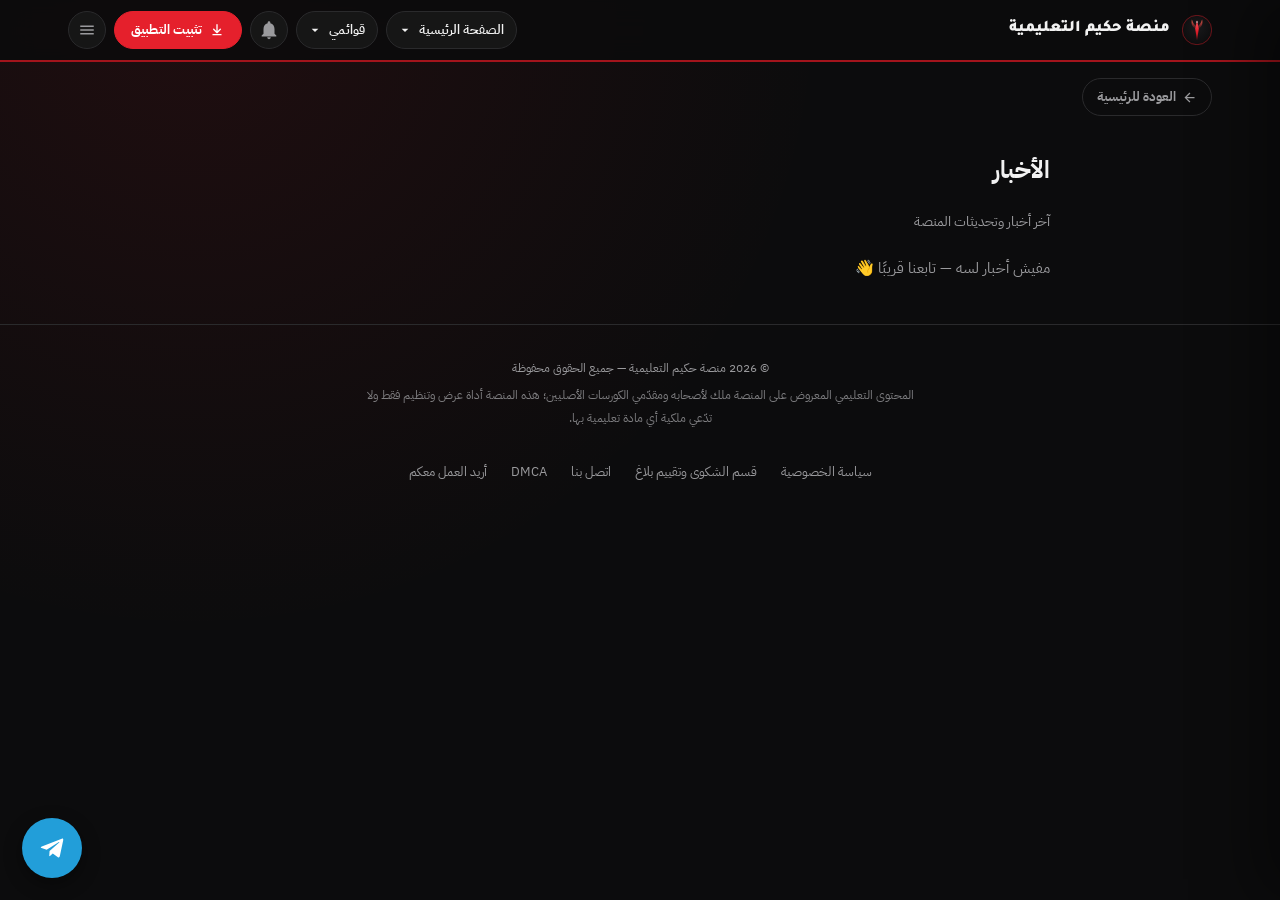
<file: news.html>
<!DOCTYPE html>
<html lang="ar" dir="rtl">
<head>
<meta charset="UTF-8">
<script src="urls.js"></script>
<script>window.__hakimBIP=null;window.addEventListener('beforeinstallprompt',function(e){e.preventDefault();window.__hakimBIP=e;window.dispatchEvent(new Event('hakim-bip'));});</script>
<meta name="viewport" content="width=device-width, initial-scale=1.0">
<title>الأخبار — منصة حكيم التعليمية</title>
<meta name="description" content="آخر أخبار وتحديثات منصة حكيم التعليمية.">
<link rel="canonical" href="news.html">
<link rel="icon" type="image/svg+xml" href="logo.svg">
<link rel="icon" type="image/png" sizes="32x32" href="icon-32.png">
<link rel="apple-touch-icon" href="icon-180.png">
<link rel="manifest" href="manifest.json">
<meta name="theme-color" content="#e5202c">
<style>
/* ============================================================
   منصة حكيم التعليمية — نظام التصميم (نسخة موسّعة)
   ============================================================ */

@import url('https://fonts.googleapis.com/css2?family=Tajawal:wght@700;800;900&family=IBM+Plex+Sans+Arabic:wght@400;500;600&display=swap');

:root {
  --bg: #0c0c0d;
  --surface: #161616;
  --surface-2: #1c1c1e;
  --line: #2a2a2c;
  --text: #f2f2f2;
  --text-muted: #9a9a9d;

  --red: #e5202c;
  --red-dim: #a3141c;
  --red-glow: rgba(229,32,44,0.35);

  --green: #2fb85f;
  --amber: #e8a33d;

  --font-display: 'Tajawal', sans-serif;
  --font-body: 'IBM Plex Sans Arabic', sans-serif;

  --radius-card: 10px;
  --radius-sm: 8px;

  --shadow-lift: 0 16px 32px rgba(0,0,0,0.55);
}

* { box-sizing: border-box; }
html { color-scheme: dark; }

body {
  margin: 0;
  background: var(--bg);
  background-image: radial-gradient(circle at 15% 0%, rgba(229,32,44,0.09), transparent 45%);
  color: var(--text);
  font-family: var(--font-body);
  line-height: 1.6;
  -webkit-font-smoothing: antialiased;
  transition: background 0.2s ease, color 0.2s ease;
}

a { color: inherit; text-decoration: none; }
::selection { background: var(--red); color: #fff; }
:focus-visible { outline: 2px solid var(--red); outline-offset: 3px; border-radius: 4px; }

.wrap { max-width: 1200px; margin: 0 auto; padding: 0 22px; }

/* ---------- الرأس ---------- */
.site-header {
  position: sticky;
  top: 0;
  z-index: 20;
  background: rgba(12,12,13,0.9);
  backdrop-filter: blur(10px);
  border-bottom: 2px solid var(--red-dim);
}

.site-header-inner { display: flex; align-items: center; gap: 14px; padding: 14px 22px; }
.brand { display: flex; align-items: center; gap: 12px; flex: 1; min-width: 0; }

.brand-mark { width: 44px; height: 44px; flex-shrink: 0; filter: drop-shadow(0 0 6px rgba(229,32,44,0.55)); animation: logo-pulse 3.2s ease-in-out infinite; }
@keyframes logo-pulse {
  0%, 100% { filter: drop-shadow(0 0 5px rgba(229,32,44,0.45)); }
  50% { filter: drop-shadow(0 0 14px rgba(229,32,44,0.85)); }
}

.brand-text h1, .brand-text .site-brand-name { font-family: var(--font-display); font-weight: 900; font-size: 1.4rem; margin: 0; letter-spacing: 0.3px; }
.brand-text h1 span, .brand-text .site-brand-name span { color: var(--red); }
.brand-text p { margin: 0; font-size: 0.74rem; color: var(--text-muted); }

.header-actions { display: flex; align-items: center; gap: 8px; }
.mylists-wrap { position: relative; display: flex; align-items: center; }
.nav-pill { display: inline-flex; align-items: center; gap: 6px; height: 38px; padding: 0 12px 0 10px; border-radius: 999px; border: 1px solid var(--line); background: var(--surface); color: var(--text); font: inherit; font-size: 0.82rem; font-weight: 600; cursor: pointer; white-space: nowrap; max-width: 210px; transition: background .18s ease, border-color .18s ease, color .18s ease; }
.nav-pill-label { overflow: hidden; text-overflow: ellipsis; }
.nav-pill svg { width: 16px; height: 16px; fill: currentColor; flex-shrink: 0; transition: transform .22s ease; }
.nav-pill:hover { border-color: var(--red-dim); background: var(--surface-2); }
.nav-pill:focus-visible, .mylists-row:focus-visible { outline: 2px solid var(--red); outline-offset: 2px; }
.nav-pill.active-mylists { background: rgba(229,32,44,0.12); border-color: var(--red); color: var(--red); }
.nav-pill.active-mylists svg { transform: rotate(180deg); }
.install-btn { display: inline-flex; align-items: center; gap: 7px; height: 38px; padding: 0 14px; border-radius: 999px; border: 1px solid var(--red); background: var(--red); color: #fff; font: inherit; font-size: 0.82rem; font-weight: 700; cursor: pointer; white-space: nowrap; flex-shrink: 0; transition: filter .15s ease, transform .15s ease; }
.install-btn:hover { filter: brightness(1.12); }
.install-btn:active { transform: scale(0.97); }
.install-btn svg { width: 16px; height: 16px; fill: currentColor; }
@media (max-width: 640px) { .install-btn { width: 34px; height: 34px; padding: 0; justify-content: center; } .install-label { display: none; } }
.mylists-dropdown {
  position: absolute; top: calc(100% + 10px); right: 0; z-index: 60;
  width: max-content; min-width: 230px; max-width: min(340px, calc(100vw - 20px));
  background: var(--surface); border: 1px solid var(--line); border-radius: 14px; padding: 8px;
  box-shadow: 0 18px 40px rgba(0,0,0,0.5);
  opacity: 0; visibility: hidden; transform: translateY(-8px) scale(0.98); transform-origin: top right; pointer-events: none;
  transition: opacity .18s ease, transform .18s ease, visibility 0s linear .18s;
}
.mylists-dropdown.show { opacity: 1; visibility: visible; transform: translateY(0) scale(1); pointer-events: auto; transition: opacity .18s ease, transform .18s ease, visibility 0s; }
.mylists-rows { display: flex; flex-direction: column; gap: 2px; }
.mylists-row { display: flex; align-items: center; justify-content: space-between; gap: 14px; padding: 11px 14px; border-radius: 10px; color: var(--text); font-size: 0.9rem; font-weight: 600; text-decoration: none; transition: background .14s ease, color .14s ease; }
.mylists-row:hover { background: rgba(229,32,44,0.12); }
.mylists-row.is-all { color: var(--red); background: rgba(229,32,44,0.07); font-weight: 700; }
.mylists-row.current { background: rgba(229,32,44,0.16); color: var(--red); }
.mylists-row .count { font-size: 0.74rem; color: var(--text-muted); background: var(--surface-2); border-radius: 999px; padding: 1px 8px; font-weight: 600; }
@media (max-width: 640px) {
  .mylists-wrap { position: static; }
  .nav-pill { width: 34px; height: 34px; padding: 0; justify-content: center; border-radius: 50%; }
  .nav-pill-label { display: none; }
  .mylists-dropdown { top: calc(100% + 6px); left: 12px; right: 12px; width: auto; min-width: 0; max-width: none; transform-origin: top center; }
}
.mylists-rows { display: flex; flex-direction: column; gap: 2px; }
.mylists-row { display: flex; align-items: center; justify-content: space-between; gap: 8px; padding: 9px 10px; border-radius: 8px; color: var(--text); text-decoration: none; font-size: 0.84rem; }
.mylists-row:hover { background: var(--surface-2); }
.mylists-row .count { color: var(--text-muted); font-size: 0.74rem; flex-shrink: 0; }
.mylists-row .name { overflow: hidden; text-overflow: ellipsis; white-space: nowrap; }
.mylists-divider { height: 1px; background: var(--line); margin: 6px 2px; }
.mylists-empty-hint { padding: 8px 10px; color: var(--text-muted); font-size: 0.78rem; }
.mylists-new-form { display: flex; gap: 6px; padding: 4px 2px 2px; }
.mylists-new-form input { flex: 1; min-width: 0; background: var(--surface-2); border: 1px solid var(--line); border-radius: 8px; padding: 7px 9px; color: var(--text); font-size: 0.78rem; }
.mylists-new-form button { background: var(--red); color: #fff; border: none; border-radius: 8px; padding: 7px 11px; font-size: 0.76rem; cursor: pointer; white-space: nowrap; }
.icon-btn.active-mylists { color: var(--red); border-color: var(--red); }
.icon-btn.active-mylists svg { transform: rotate(180deg); }
.icon-btn svg { transition: transform .18s ease; }
.mylists-card-remove { background: none; border: 1px solid var(--line); color: var(--text-muted); border-radius: 8px; padding: 6px 10px; font-size: 0.75rem; cursor: pointer; }
.mylists-card-remove:hover { color: #ff5c5c; border-color: #ff5c5c; }
.mylists-subtabs { display: flex; flex-wrap: wrap; gap: 8px; margin-bottom: 18px; }
.mylists-subtab-btn { background: var(--surface); border: 1px solid var(--line); color: var(--text-muted); border-radius: 20px; padding: 9px 16px; font-size: 0.82rem; cursor: pointer; display: flex; align-items: center; gap: 6px; }
.mylists-subtab-btn .n { color: var(--text-muted); font-size: 0.72rem; }
.mylists-subtab-btn.active { background: var(--red); border-color: var(--red); color: #fff; }
.mylists-subtab-btn.active .n { color: rgba(255,255,255,0.8); }
.mylists-course-card { position: relative; }
.mylists-course-card .mylists-card-remove { position: absolute; top: 8px; left: 8px; z-index: 2; background: rgba(12,12,13,0.85); }
.icon-btn {
  width: 38px; height: 38px; border-radius: 50%; border: 1px solid var(--line);
  background: var(--surface); display: flex; align-items: center; justify-content: center;
  cursor: pointer; color: var(--text-muted); transition: all 0.15s ease; flex-shrink: 0;
}
.icon-btn:hover { color: var(--red); border-color: var(--red-dim); }
.icon-btn svg { width: 18px; height: 18px; fill: currentColor; }
.icon-btn .sun { display: none; }

/* ---------- شريط البحث والتصنيف ---------- */
.tab-btn {
  background: var(--surface); border: 1px solid var(--line); color: var(--text-muted);
  font-family: var(--font-body); font-weight: 500; font-size: 0.82rem; padding: 8px 18px;
  border-radius: var(--radius-sm); cursor: pointer; transition: all 0.15s ease;
}
.tab-btn:hover { color: var(--text); border-color: var(--red-dim); }
.tab-btn.active { background: var(--red); border-color: var(--red); color: #fff; font-weight: 700; }

/* ---------- شبكة الكروت ---------- */
.grid { display: grid; grid-template-columns: repeat(auto-fill, minmax(190px, 1fr)); gap: 20px; padding: 22px 0 60px; }
.course-card { position: relative; display: block; cursor: pointer; opacity: 0; transform: translateY(10px); animation: card-in 0.45s ease forwards; }
@keyframes card-in { to { opacity: 1; transform: translateY(0); } }

.card-media { position: relative; width: 100%; aspect-ratio: 2/3; border-radius: var(--radius-card); overflow: hidden; background: var(--surface); border: 1px solid var(--line); transition: border-color 0.2s ease, box-shadow 0.2s ease; }
.card-media img { width: 100%; height: 100%; object-fit: cover; display: block; transition: transform 0.35s ease; }
.card-badge { position: absolute; top: 10px; right: 10px; background: var(--red); color: #fff; font-size: 0.68rem; font-weight: 700; padding: 4px 11px; border-radius: 5px; box-shadow: 0 4px 10px rgba(0,0,0,0.4); }
.card-play { position: absolute; inset: 0; display: flex; align-items: center; justify-content: center; background: rgba(0,0,0,0.35); opacity: 0; transition: opacity 0.2s ease; }
.card-play svg { width: 46px; height: 46px; fill: #fff; filter: drop-shadow(0 4px 10px rgba(0,0,0,0.6)); transform: scale(0.85); transition: transform 0.2s ease; }
.card-body { padding: 10px 2px 0; }
.card-body h3 { margin: 0 0 3px; font-family: var(--font-display); font-weight: 700; font-size: 0.92rem; text-align: center; color: var(--text); }
.card-body p { margin: 0; font-size: 0.76rem; color: var(--text-muted); text-align: center; display: -webkit-box; -webkit-line-clamp: 2; -webkit-box-orient: vertical; overflow: hidden; }
.course-card:hover .card-media, .course-card:focus-visible .card-media { border-color: var(--red); box-shadow: var(--shadow-lift), 0 0 0 1px var(--red-glow); }
.course-card:hover .card-media img { transform: scale(1.06); }
.course-card:hover .card-play { opacity: 1; }
.course-card:hover .card-play svg { transform: scale(1); }

/* ---------- حالة عدم وجود كورسات ---------- */

/* ---------- التذييل ---------- */
.site-footer { border-top: 1px solid var(--line); padding: 26px 0 34px; text-align: center; }
.site-footer p { margin: 0 0 6px; font-size: 0.78rem; color: var(--text-muted); }
.site-footer .rights-note { max-width: 560px; margin: 0 auto; font-size: 0.72rem; color: var(--text-muted); opacity: 0.7; }
.site-footer .admin-link { display: inline-block; margin-top: 10px; font-size: 0.7rem; color: var(--text-muted); opacity: 0.5; }
.site-footer .admin-link:hover { opacity: 1; color: var(--red); }

/* ============================================================
   صفحة الكورس (course.html)
   ============================================================ */
.back-link {
  display: inline-flex; align-items: center; gap: 6px; color: var(--text-muted); font-size: 0.82rem; font-weight: 700;
  margin: 22px 0 0; padding: 7px 14px; border: 1px solid var(--line); border-radius: 999px; transition: color .15s ease, border-color .15s ease;
}
.back-link:hover { color: var(--red); border-color: var(--red-dim); }
.back-link svg { width: 15px; height: 15px; fill: currentColor; }

/* قسم المعلومات */

/* أزرار الحلقة السابقة / التالية */

/* تبويبات تجميع الحلقات */

/* ============================================================
   إصلاحات الهاتف — الموقع كان شبه من غير أي تجاوب حقيقي غير
   نقطتين صغيرين، فده تمرير عام لأهم المشاكل: تكدّس الهيدر،
   قوائم منسدلة بتخرج بره الشاشة، حشو زيادة على الجنبين، وسكرول أفقي.
   ============================================================ */
html, body { overflow-x: hidden; max-width: 100%; }
@media (max-width: 720px) {
  .wrap { padding: 0 14px; }
  .site-header-inner { padding: 10px 14px; gap: 6px; flex-wrap: nowrap; }
  .brand { gap: 8px; }
  .brand-mark { width: 34px; height: 34px; }
  .brand-text p { display: none; }
  .brand-text h1, .brand-text .site-brand-name { font-size: 1rem; }
  .header-actions { gap: 3px; }
  .icon-btn { width: 34px; height: 34px; }
  .icon-btn svg { width: 16px; height: 16px; }
  .admin-card { padding: 16px; }
}
@media (max-width: 480px) {
  .brand-text h1, .brand-text .site-brand-name { font-size: 0.9rem; }
}

@media (prefers-reduced-motion: reduce) {
  .course-card, .card-media img, .brand-mark { transition: none !important; animation: none !important; }
  .course-card { opacity: 1; transform: none; }
}

/* ============================================================
   مشغّل الفيديو المخصص (player.js)
   ============================================================ */
@keyframes hp-spin { to { transform: rotate(360deg); } }
@keyframes hp-pulse { 0% { transform: scale(1); } 40% { transform: scale(0.85); } 100% { transform: scale(1); } }

/* ============================================================
   صفحة الأدمن (admin.html)
   ============================================================ */
.admin-card { background: var(--surface); border: 1px solid var(--line); border-radius: var(--radius-card); padding: 28px; margin-bottom: 20px; }
.admin-card h2 { font-family: var(--font-display); font-size: 1.15rem; margin: 0 0 6px; }
.admin-card .hint { font-size: 0.8rem; color: var(--text-muted); margin: 0 0 18px; line-height: 1.8; }

.field { margin-bottom: 16px; }
.field label { display: block; font-size: 0.82rem; color: var(--text-muted); margin-bottom: 6px; font-weight: 600; }
.field input[type="text"], .field input[type="password"], .field input[type="url"], .field textarea, .field select {
  width: 100%; background: var(--surface-2); border: 1px solid var(--line); color: var(--text);
  font-family: var(--font-body); font-size: 0.9rem; padding: 11px 13px; border-radius: var(--radius-sm);
  transition: border-color 0.15s ease;
}
.field input:focus, .field textarea:focus, .field select:focus { border-color: var(--red); outline: none; }
.field textarea { min-height: 80px; resize: vertical; }
.field-row { display: grid; grid-template-columns: 1fr 1fr; gap: 14px; }
@media (max-width: 560px) { .field-row { grid-template-columns: 1fr; } }

.btn-primary, .btn-secondary, .btn-danger {
  display: inline-flex; align-items: center; justify-content: center; gap: 6px;
  padding: 11px 22px; border-radius: var(--radius-sm); font-family: var(--font-body);
  font-weight: 700; font-size: 0.86rem; cursor: pointer; border: none; transition: all 0.15s ease;
}
.btn-primary { background: var(--red); color: #fff; }
.btn-primary:hover { background: #ff2e3b; }
.btn-primary:disabled { opacity: 0.5; cursor: not-allowed; }
.btn-secondary { background: var(--surface-2); color: var(--text); border: 1px solid var(--line); }
.btn-secondary:hover { border-color: var(--red-dim); }
.btn-danger { background: transparent; color: #ff5c5c; border: 1px solid rgba(255,92,92,0.4); }
.btn-danger:hover { background: rgba(255,92,92,0.1); }

.toast { position: fixed; bottom: 24px; left: 50%; transform: translateX(-50%) translateY(20px); background: var(--surface-2); border: 1px solid var(--line); color: var(--text); padding: 13px 22px; border-radius: var(--radius-sm); font-size: 0.85rem; box-shadow: var(--shadow-lift); z-index: 100; opacity: 0; pointer-events: none; transition: all 0.25s ease; }
.toast.show { opacity: 1; transform: translateX(-50%) translateY(0); }
.toast.success { border-color: var(--green); }
.toast.error { border-color: #ff5c5c; }

/* ============================================================
   إضافات: القائمة الجانبية، الأقسام، الإشعارات/الاستطلاعات/المواعيد
   ============================================================ */

/* قائمة الهامبرغر */
.hamburger-btn { display: flex; }
.menu-overlay { position: fixed; inset: 0; background: rgba(0,0,0,0.55); z-index: 40; opacity: 0; pointer-events: none; transition: opacity 0.2s ease; }
.menu-overlay.show { opacity: 1; pointer-events: auto; }
.side-menu {
  position: fixed; top: 0; bottom: 0; right: 0; width: 300px; max-width: 86vw;
  background: var(--surface); border-left: 1px solid var(--line); z-index: 41;
  transform: translateX(100%); transition: transform 0.25s ease; overflow-y: auto;
  padding: 18px;
}
.side-menu.show { transform: translateX(0); }
.side-menu h3 { font-family: var(--font-display); font-size: 0.78rem; color: var(--text-muted); margin: 18px 0 8px; padding: 0 4px; }
.side-menu h3:first-child { margin-top: 0; }
.side-menu a.menu-link {
  display: flex; align-items: center; gap: 10px; padding: 11px 12px; border-radius: var(--radius-sm);
  color: var(--text); font-size: 0.9rem; font-weight: 600; transition: background 0.15s ease;
}
.side-menu a.menu-link:hover { background: var(--surface-2); }
.side-menu a.menu-link svg { width: 18px; height: 18px; fill: var(--text-muted); flex-shrink: 0; }
.side-menu .menu-close { position: absolute; top: 14px; left: 14px; }

/* صفحة الأقسام (section.html) والمركز (hub.html) */

.hub-tabs { display: flex; flex-wrap: wrap; gap: 4px 8px; margin: 22px 0 0; border-bottom: 1px solid var(--line); }
.hub-tab { padding: 11px 16px; font-size: 0.85rem; font-weight: 700; color: var(--text-muted); cursor: pointer; border-bottom: 2px solid transparent; white-space: nowrap; }
.hub-tab.active { color: var(--red); border-color: var(--red); }
@media (max-width: 640px) { .hub-tab { padding: 9px 10px; font-size: 0.78rem; } }
.hub-panel { display: none; padding-bottom: 60px; }
.hub-panel.active { display: block; }

.notif-card, .schedule-card {
  background: var(--surface-2); border: 1px solid var(--line); border-radius: var(--radius-card);
  padding: 16px 18px; margin-bottom: 12px;
}
.notif-card h4, .schedule-card h4 { margin: 0 0 6px; font-size: 0.95rem; font-family: var(--font-display); }
.notif-card p, .schedule-card p { margin: 0; font-size: 0.85rem; color: var(--text-muted); line-height: 1.8; }
.notif-card .date, .schedule-card .date { font-size: 0.72rem; color: var(--red); margin-top: 8px; direction: ltr; text-align: right; }

.poll-card { background: var(--surface-2); border: 1px solid var(--line); border-radius: var(--radius-card); padding: 18px; margin-bottom: 16px; }
.poll-card h4 { margin: 0 0 14px; font-size: 0.98rem; font-family: var(--font-display); }
.poll-option { margin-bottom: 10px; }
.poll-option-label { display: flex; justify-content: space-between; font-size: 0.84rem; margin-bottom: 5px; }
.poll-option-label b { font-weight: 700; }
.poll-bar-track { height: 10px; background: var(--bg); border-radius: 999px; overflow: hidden; }
.poll-bar-fill { height: 100%; background: var(--red); border-radius: 999px; transition: width 0.4s ease; }
.poll-total { font-size: 0.72rem; color: var(--text-muted); margin-top: 10px; }

.empty-hub { text-align: center; padding: 50px 20px; color: var(--text-muted); font-size: 0.86rem; }

/* شارات المشاهدات والإعجاب (عرض فقط) */

/* ترقيم صفحات الحلقات (أرقام بسيطة) */


/* إحصائيات الأدمن */

/* أزرار الإعجاب/عدم الإعجاب التفاعلية وزر الإبلاغ */

/* نموذج الاستطلاع التفاعلي */
.poll-form-opts label:hover { color: var(--red); }
.poll-result-msg strong { color: var(--text); }

/* تقييم النجوم (الحلقة + الكورس ككل) */

/* زر تليجرام عائم */
.floating-telegram {
  position: fixed; bottom: 22px; left: 22px; width: 52px; height: 52px; border-radius: 50%;
  background: #229ed9; display: flex; align-items: center; justify-content: center;
  box-shadow: 0 6px 18px rgba(0,0,0,0.4); z-index: 50; transition: transform 0.15s ease;
}
.floating-telegram:hover { transform: scale(1.08); }
.floating-telegram svg { width: 26px; height: 26px; fill: #fff; }

/* شريط إشعارات/استطلاعات بارز في الرئيسية */
.home-alert-banner {
  background: linear-gradient(90deg, rgba(229,32,44,0.16), rgba(229,32,44,0.04));
  border: 1px solid var(--red-dim); border-radius: var(--radius-sm);
  padding: 12px 16px; margin: 18px 0; display: flex; align-items: center; gap: 10px;
  font-size: 0.86rem; animation: banner-in 0.4s ease;
}
.home-alert-banner svg { width: 18px; height: 18px; fill: var(--red); flex-shrink: 0; }
.home-alert-banner a { color: var(--red); font-weight: 700; margin-right: auto; white-space: nowrap; }
@keyframes banner-in { from { opacity: 0; transform: translateY(-6px); } to { opacity: 1; transform: translateY(0); } }


/* ---------- رأس مضغوط (نفس الصفحة الرئيسية) ---------- */
.brand-mark { width: 30px; height: 30px; animation: none; filter: none; }
.brand-text h1, .brand-text .site-brand-name { font-size: 1.02rem; }
.brand-text p { display: none; }
@media (max-width: 900px) {
  .nav-pill { width: 36px; height: 36px; padding: 0; justify-content: center; border-radius: 50%; }
  .nav-pill-label, .install-label { display: none; }
  .install-btn { width: 36px; height: 36px; padding: 0; justify-content: center; }
}
@media (max-width: 720px) { .brand-text { display: block; min-width: 0; } .brand-text h1, .brand-text .site-brand-name { font-size: 0.82rem !important; max-width: 38vw; overflow: hidden; text-overflow: ellipsis; white-space: nowrap; } .brand-mark { width: 26px !important; height: 26px !important; } }

.news-item{border:1px solid var(--line);border-radius:14px;background:var(--surface);padding:16px;margin:14px 0}
.news-item.pinned{border-color:var(--red)}
.news-item h2{margin:0 0 4px;padding:0;border:0;font-size:1.1rem;color:var(--text)}
.news-date{font-size:.76rem;color:var(--text-muted);margin-bottom:10px}
.news-img{width:100%;max-height:340px;object-fit:cover;border-radius:10px;margin:8px 0;background:var(--surface-2)}
.news-body p{margin:8px 0;white-space:pre-wrap}
.news-links{display:flex;flex-wrap:wrap;gap:8px;margin-top:10px}
.news-links a{display:inline-block;padding:8px 14px;border-radius:999px;background:var(--red);color:#fff;font-weight:800;font-size:.82rem;text-decoration:none}
</style>
<script src="nav.js" defer></script>
<style id="hk-fixes">
/* ===== إصلاحات الموبايل + زر تيليجرام + روابط الفوتر (أكتوبر 2026) ===== */
@media (max-width: 720px) { .header-actions .mylists-wrap:nth-of-type(2) { display: none; } } /* قوائمي في الشريط السفلي؛ زر الأقسام ▼ فاضل ظاهر */
.floating-telegram { width: 60px !important; height: 60px !important; animation: tg-pulse 2.6s infinite; }
.floating-telegram svg { width: 30px !important; height: 30px !important; }
@keyframes tg-pulse { 0% { box-shadow: 0 6px 18px rgba(0,0,0,.4), 0 0 0 0 rgba(34,158,217,.6); } 70% { box-shadow: 0 6px 18px rgba(0,0,0,.4), 0 0 0 18px rgba(34,158,217,0); } 100% { box-shadow: 0 6px 18px rgba(0,0,0,.4), 0 0 0 0 rgba(34,158,217,0); } }
@media (prefers-reduced-motion: reduce) { .floating-telegram { animation: none; } }
.footer-links { display: flex; flex-wrap: wrap; gap: 6px 18px; justify-content: center; margin-top: 8px; }
</style>
<link rel="stylesheet" href="ui.css">
<style>
.pv-doc { max-width: 820px; margin: 18px auto 40px; line-height: 2; }
.pv-doc h1 { font-size: 1.5rem; margin: 6px 0 4px; } .pv-doc .upd { color: var(--text-muted); font-size: .85rem; margin-bottom: 18px; }
.pv-doc h2 { font-size: 1.1rem; margin: 26px 0 8px; padding-right: 10px; border-right: 3px solid var(--red); }
.pv-doc p, .pv-doc li { color: var(--text-muted); font-size: .95rem; } .pv-doc ul { padding-right: 20px; margin: 6px 0; }
.pv-doc code { background: var(--surface-2); border: 1px solid var(--line); border-radius: 6px; padding: 1px 6px; font-size: .82rem; direction: ltr; unicode-bidi: embed; }
.pv-doc a { color: var(--red); } .pv-doc table { width: 100%; border-collapse: collapse; margin: 8px 0; font-size: .88rem; }
.pv-doc th, .pv-doc td { border: 1px solid var(--line); padding: 8px 10px; text-align: right; color: var(--text-muted); vertical-align: top; } .pv-doc th { background: var(--surface-2); color: var(--text); }
</style>
</head>
<body>

  <header class="site-header">
    <div class="wrap site-header-inner">
      <a href="index.html" class="brand">
        <svg class="brand-mark" viewBox="0 0 200 200">
          <defs>
            <radialGradient id="bggm" cx="50%" cy="42%" r="65%"><stop offset="0%" stop-color="#1a1a1c"/><stop offset="100%" stop-color="#0c0c0d"/></radialGradient>
            <linearGradient id="bladegm" x1="0%" y1="0%" x2="0%" y2="100%"><stop offset="0%" stop-color="#ff5a63"/><stop offset="55%" stop-color="#e5202c"/><stop offset="100%" stop-color="#8c0f18"/></linearGradient>
            <linearGradient id="flamegm" x1="0%" y1="100%" x2="0%" y2="0%"><stop offset="0%" stop-color="#ff2e3b" stop-opacity="0"/><stop offset="100%" stop-color="#ff6a52"/></linearGradient>
          </defs>
          <circle cx="100" cy="100" r="98" fill="url(#bggm)" stroke="#e5202c" stroke-width="3"/>
          <path d="M100 34 L112 92 L100 168 L88 92 Z" fill="url(#bladegm)"/>
          <path d="M100 96 C70 86 58 60 66 30 C74 56 84 70 100 78 Z" fill="url(#flamegm)"/>
          <path d="M100 96 C130 86 142 60 134 30 C126 56 116 70 100 78 Z" fill="url(#flamegm)"/>
          <circle cx="100" cy="46" r="5" fill="#fff" opacity="0.9"/>
        </svg>
        <div class="brand-text">
          <h1 class="js-site-name">منصة حكيم التعليمية</h1>
          <p class="js-tagline">تعلّم بالترتيب الذي تريده أنت</p>
        </div>
      </a>
      <div class="header-actions">
        <div class="mylists-wrap">
          <button class="nav-pill" id="sectionsBtn" title="الأقسام" aria-label="الأقسام" aria-haspopup="true" aria-expanded="false"><span class="nav-pill-label" id="sectionsBtnLabel">الصفحة الرئيسية</span><svg viewBox="0 0 24 24"><path d="M7 10l5 5 5-5z"/></svg></button>
          <div class="mylists-dropdown" id="sectionsDropdown"></div>
        </div>
        <div class="mylists-wrap">
          <button class="nav-pill" id="myListsBtn" title="قوائمي" aria-label="قوائمي" aria-haspopup="true" aria-expanded="false"><span class="nav-pill-label">قوائمي</span><svg viewBox="0 0 24 24"><path d="M7 10l5 5 5-5z"/></svg></button>
          <div class="mylists-dropdown" id="myListsDropdown"></div>
        </div>
        <button class="install-btn" id="installAppBtn" type="button" title="تثبيت التطبيق" aria-label="تثبيت التطبيق"><svg viewBox="0 0 24 24"><path d="M12 3a1 1 0 011 1v9.59l3.3-3.3a1 1 0 111.4 1.42l-5 5a1 1 0 01-1.4 0l-5-5a1 1 0 111.4-1.42l3.3 3.3V4a1 1 0 011-1zM5 19a1 1 0 011-1h12a1 1 0 110 2H6a1 1 0 01-1-1z"/></svg><span class="install-label">تثبيت التطبيق</span></button>
        <button class="icon-btn hamburger-btn" id="menuBtn" title="القائمة" aria-label="القائمة">
          <svg viewBox="0 0 24 24"><path d="M3 6h18v2H3zm0 5h18v2H3zm0 5h18v2H3z"/></svg>
        </button>
      </div>
    </div>
  </header>
  <div class="menu-overlay" id="menuOverlay"></div>
  <nav class="side-menu" id="sideMenu">
    <button class="icon-btn menu-close" id="menuCloseBtn" aria-label="إغلاق"><svg viewBox="0 0 24 24"><path d="M6.4 4.98L4.98 6.4 10.59 12l-5.61 5.6 1.42 1.42L12 13.41l5.6 5.61 1.42-1.42L13.41 12l5.61-5.6-1.42-1.42L12 10.59z"/></svg></button>
    <div id="sideMenuItems"></div>
  </nav>

  <main class="wrap">
    <a href="index.html" class="back-link"><svg viewBox="0 0 24 24"><path d="M20 11H7.83l5.59-5.59L12 4l-8 8 8 8 1.41-1.41L7.83 13H20z"/></svg> العودة للرئيسية</a>
    <article class="pv-doc news-doc" id="newsRoot"><h1>الأخبار</h1><p class="upd">آخر أخبار وتحديثات المنصة</p><div id="newsList"><p>جارٍ التحميل...</p></div></article>
  </main>

  <footer class="site-footer">
    <div class="wrap">
      <p class="js-footer-rights">© 2026 منصة حكيم التعليمية — جميع الحقوق محفوظة</p>
      <p class="rights-note js-footer-note">
        المحتوى التعليمي المعروض على المنصة ملك لأصحابه ومقدّمي الكورسات الأصليين؛
        هذه المنصة أداة عرض وتنظيم فقط ولا تدّعي ملكية أي مادة تعليمية بها.
      </p>
      <nav class="footer-links">
        <a href="privacy.html" class="admin-link">سياسة الخصوصية</a>
        <a href="contact.html?tab=complaint" class="admin-link">قسم الشكوى وتقييم بلاغ</a>
        <a href="contact.html?tab=contact" class="admin-link">اتصل بنا</a>
        <a href="contact.html?tab=dmca" class="admin-link">DMCA</a>
        <a href="contact.html?tab=join" class="admin-link">أريد العمل معكم</a>
      </nav>
      
    </div>
  </footer>

<script>
/* لا تعدّل هذا الملف — هذه دالة داخلية يستخدمها كل ملف كورس تلقائيًا */
function registerCourse(id, data) {
  window.__HAKIM_COURSES = window.__HAKIM_COURSES || {};
  window.__HAKIM_COURSES[id] = data;
}

</script>
<script>
/* ============================================================
   common.js — دوال مشتركة بين كل صفحات الموقع
   ============================================================ */

function hakimEscapeHtml(str) {
  const d = document.createElement('div');
  d.textContent = str == null ? '' : String(str);
  return d.innerHTML;
}

const __hakimLoadedScripts = {};
/* ملفات البيانات (إعدادات الموقع/القوائم/الكورسات) بنطلبها بنسخة كل 30 ثانية، عشان تعديلات الأدمن (وضع الصيانة مثلًا)
   تظهر بسرعة بدل ما تستنى كاش المتصفح والـCDN (حوالي 10 دقايق على GitHub Pages) */
function hakimVersioned(src) {
  if (/^vendor\//.test(src) || /^media-utils\.js/.test(src) || /[?&]v=/.test(src)) return src;
  return src + (src.indexOf('?') > -1 ? '&' : '?') + 'v=' + Math.floor(Date.now() / 30000);
}
function hakimLoadScript(src) {
  if (__hakimLoadedScripts[src]) return __hakimLoadedScripts[src];
  __hakimLoadedScripts[src] = new Promise((resolve) => {
    const s = document.createElement('script');
    s.src = hakimVersioned(src);
    s.onload = () => resolve(true);
    s.onerror = () => resolve(false);
    document.head.appendChild(s);
  });
  return __hakimLoadedScripts[src];
}

/* تحميل بيانات كارت الكورس: من courses-index.js (ملف واحد سريع) مع رجوع لملف الكورس القديم .js لو لسه موجود */
async function hakimLoadCourseCard(id) {
  window.__HAKIM_COURSES = window.__HAKIM_COURSES || {};
  if (window.__HAKIM_COURSES[id]) return true;
  await hakimLoadScript('courses-index.js');
  const c = window.COURSES_INDEX && window.COURSES_INDEX[id];
  if (c) {
    const d = Object.assign({}, c);
    d.videos = new Array(c.videosCount || 0).fill({});
    window.__HAKIM_COURSES[id] = d;
    return true;
  }
  return hakimLoadScript(`${id}.js`);
}

/* ---------------- زر تثبيت التطبيق (PWA) ---------------- */
let __hakimInstallPrompt = null;
function hakimIsStandalone() { return window.matchMedia('(display-mode: standalone)').matches || window.navigator.standalone === true; }
function hakimIsIOS() { return /iphone|ipad|ipod/i.test(navigator.userAgent) || (navigator.platform === 'MacIntel' && navigator.maxTouchPoints > 1); }
function hakimSyncInstallButton() { document.querySelectorAll('#installAppBtn').forEach(b => { b.style.display = hakimIsStandalone() ? 'none' : ''; }); }
window.addEventListener('appinstalled', () => {
  window.__hakimBIP = null;
  document.querySelectorAll('#installAppBtn').forEach(b => { b.style.display = 'none'; });
  if (typeof hakimToast === 'function') hakimToast('تم تثبيت التطبيق بنجاح ✅', 'success');
});
function hakimShowInstallHelp() {
  const ios = hakimIsIOS();
  const inApp = /FBAN|FBAV|Instagram|Line\/|Snapchat|TikTok|MicroMessenger/i.test(navigator.userAgent);
  const body = ios
    ? '<p style="margin:0 0 8px;font-size:.88rem;color:var(--text-muted)">آبل ما بتسمحش بالتثبيت بضغطة واحدة في آيفون/آيباد — لازم 3 خطوات سريعة من سفاري:</p><ol style="margin:0 0 14px;padding-inline-start:20px;line-height:1.9;font-size:.9rem;color:var(--text-muted)"><li>اضغط زر المشاركة ⬆️</li><li>اختر "إضافة إلى الشاشة الرئيسية"</li><li>اضغط "إضافة"</li></ol>'
    : '<p style="margin:0 0 14px;line-height:1.8;font-size:.9rem;color:var(--text-muted)">' + (inApp ? 'المتصفح المدمج داخل التطبيق ده مش بيدعم التثبيت — افتح الرابط في Chrome أو Edge وجرّب تاني.' : 'المتصفح ده مش بيدعم التثبيت المباشر. افتح الموقع في Chrome أو Edge وهتلاقي التثبيت بضغطة واحدة.') + '</p>';
  const old = document.getElementById('installHelpOverlay'); if (old) old.remove();
  const ov = document.createElement('div'); ov.id = 'installHelpOverlay';
  ov.style.cssText = 'position:fixed;inset:0;z-index:200;background:rgba(0,0,0,.6);display:flex;align-items:center;justify-content:center;padding:16px';
  ov.innerHTML = '<div role="dialog" aria-modal="true" style="background:var(--surface);border:1px solid var(--line);border-radius:16px;padding:20px;max-width:360px;width:100%;color:var(--text);box-shadow:0 20px 50px rgba(0,0,0,.5)"><h3 style="margin:0 0 10px;font-size:1.05rem">تثبيت التطبيق على الشاشة الرئيسية</h3>' + body + '<button type="button" style="width:100%;background:var(--red);color:#fff;border:0;border-radius:10px;padding:10px;font:inherit;font-weight:700;cursor:pointer">تمام</button></div>';
  ov.addEventListener('click', (e) => { if (e.target === ov || e.target.tagName === 'BUTTON') ov.remove(); });
  document.body.appendChild(ov);
}
/* ينتظر حدث beforeinstallprompt لحظة قصيرة (مصدره سكربت صغير في أول الصفحة) */
function hakimWaitForInstallPrompt(ms) {
  return new Promise(resolve => {
    if (window.__hakimBIP) return resolve(window.__hakimBIP);
    const t = setTimeout(() => { window.removeEventListener('hakim-bip', on); resolve(null); }, ms);
    function on() { clearTimeout(t); resolve(window.__hakimBIP); }
    window.addEventListener('hakim-bip', on, { once: true });
  });
}
async function hakimInstallApp(btn) {
  if (hakimIsStandalone()) { if (typeof hakimToast === 'function') hakimToast('التطبيق مثبّت عندك بالفعل ✅', 'success'); return; }
  const ev = window.__hakimBIP || (hakimIsIOS() ? null : await hakimWaitForInstallPrompt(1800));
  if (!ev) { hakimShowInstallHelp(); return; }
  window.__hakimBIP = null;
  try {
    ev.prompt();
    const r = await ev.userChoice;
    if (r && r.outcome === 'accepted') btn.style.display = 'none';
  } catch (e) { hakimShowInstallHelp(); }
}
function hakimInitInstallButton() {
  const btn = document.getElementById('installAppBtn');
  if (!btn) return;
  hakimSyncInstallButton();
  btn.addEventListener('click', () => hakimInstallApp(btn));
  if ('serviceWorker' in navigator) navigator.serviceWorker.register('sw.js').catch(() => {});
}

const HAKIM_PLACEHOLDER_IMG =
  'data:image/svg+xml;utf8,' + encodeURIComponent(`<svg xmlns="http://www.w3.org/2000/svg" width="300" height="450" viewBox="0 0 300 450"><defs><linearGradient id="g" x1="0" y1="0" x2="1" y2="1"><stop offset="0" stop-color="#2a0f13"/><stop offset="1" stop-color="#0f1016"/></linearGradient></defs><rect width="300" height="450" fill="url(#g)"/><circle cx="150" cy="215" r="46" fill="none" stroke="#e5202c" stroke-width="3" opacity=".85"/><path d="M138 192v46l38-23z" fill="#e5202c" opacity=".9"/></svg>`);

/* إعدادات الموقع (اسم/فوتر/حقوق) — يتم تحميلها وتطبيقها على أي عنصر بالكلاسات المذكورة */
async function hakimApplySiteSettings() {
  await hakimLoadScript('site-settings.js');
  const s = window.SITE_SETTINGS || {};
  if (s.siteName) { document.querySelectorAll('.js-site-name').forEach(el => { el.textContent = s.siteName; }); const baked = s.siteNameApplied || 'منصة حكيم التعليمية'; if (baked !== s.siteName) document.title = document.title.split(baked).join(s.siteName); }
  if (s.tagline) document.querySelectorAll('.js-tagline').forEach(el => { el.textContent = s.tagline; });
  if (s.footerRights) document.querySelectorAll('.js-footer-rights').forEach(el => { el.textContent = s.footerRights; });
  if (s.footerNote) document.querySelectorAll('.js-footer-note').forEach(el => { el.textContent = s.footerNote; });
  return s;
}

async function hakimRenderSideMenu() {
  const host = document.getElementById('sideMenuItems');
  if (!host) return;
  try { await hakimLoadScript('menu-config.js'); } catch (e) {}
  const P = {
    home: 'M10 20v-6h4v6h5v-8h3L12 3 2 12h3v8z', user: 'M12 12a4 4 0 100-8 4 4 0 000 8zm0 2c-3.3 0-8 1.7-8 5v1h16v-1c0-3.3-4.7-5-8-5z',
    folder: 'M10 4H4a2 2 0 00-2 2v12a2 2 0 002 2h16a2 2 0 002-2V8a2 2 0 00-2-2h-8l-2-2z', mail: 'M20 4H4a2 2 0 00-2 2v12a2 2 0 002 2h16a2 2 0 002-2V6a2 2 0 00-2-2zm0 4l-8 5-8-5V6l8 5 8-5z',
    bell: 'M12 22a2 2 0 002-2h-4a2 2 0 002 2zm6-6V11a6 6 0 10-12 0v5l-2 2v1h16v-1l-2-2z', chart: 'M5 9h3v10H5zm5-5h3v15h-3zm5 8h3v7h-3z',
    cal: 'M19 4h-1V2h-2v2H8V2H6v2H5a2 2 0 00-2 2v14a2 2 0 002 2h14a2 2 0 002-2V6a2 2 0 00-2-2zm0 16H5V9h14z', bulb: 'M9 21c0 .55.45 1 1 1h4c.55 0 1-.45 1-1v-1H9v1zm3-19C8.14 2 5 5.14 5 9c0 2.38 1.19 4.47 3 5.74V17c0 .55.45 1 1 1h6c.55 0 1-.45 1-1v-2.26c1.81-1.27 3-3.36 3-5.74 0-3.86-3.14-7-7-7z'
  };
  /* لو menu-config.js ما اتحمّلش (نت ضعيف / فتح من ملف محلي) القائمة ما تفضلش فاضية */
  const cfg = (window.MENU_CONFIG && window.MENU_CONFIG.length) ? window.MENU_CONFIG : [
    { label: 'الإشعارات', href: 'notifications.html', type: 'other', icon: P.bell }, { label: 'الاستطلاعات', href: 'polls.html', type: 'other', icon: P.chart },
    { label: 'مواعيد العرض', href: 'schedule.html', type: 'other', icon: P.cal }, { label: 'الاقتراحات والأفكار', href: 'suggestions.html', type: 'other', icon: P.bulb }
  ];
  const vis = cfg.filter(it => it.visible !== false);
  const link = (it, ico) => `<a class="menu-link${hakimIsHere(it.href || '#') ? ' current' : ''}" href="${hakimEscapeHtml(it.href || '#')}"><svg viewBox="0 0 24 24"><path d="${it.icon || ico}"/></svg>${hakimEscapeHtml(it.label || '')}</a>`;
  const sections = vis.filter(it => it.type === 'section'), others = vis.filter(it => it.type !== 'section');
  const accounts = !!((window.SITE_SETTINGS || {}).supabaseUrl);
  const contact = [{ label: 'اتصل بنا', href: 'contact.html?tab=contact' }, { label: 'الشكاوى والبلاغات', href: 'contact.html?tab=complaint' }, { label: 'DMCA', href: 'contact.html?tab=dmca' }, { label: 'أريد العمل معكم', href: 'contact.html?tab=join' }];
  host.innerHTML = link({ label: 'الرئيسية', href: 'index.html' }, P.home)
    + (accounts ? link({ label: 'ملفي الشخصي', href: 'profile.html' }, P.user) : '')
    + (others.length ? '<h3>المزيد</h3>' + others.map(it => link(it, P.folder)).join('') : '')
    + `<button type="button" class="menu-group-toggle" aria-expanded="${/contact\.html$/.test(location.pathname) ? 'true' : 'false'}"><span>تواصل معنا</span><svg viewBox="0 0 24 24" width="16" height="16" aria-hidden="true"><path d="M7 10l5 5 5-5z" fill="currentColor"/></svg></button><div class="menu-group-body" ${/contact\.html$/.test(location.pathname) ? '' : 'hidden'}>` + contact.map(it => link(it, P.mail)).join('') + '</div>';
}

function hakimIsHere(href) {
  try {
    const u = new URL(href, location.href), f = p => p.split('/').pop() || 'index.html';
    if (f(u.pathname) !== f(location.pathname)) return false;
    const cur = new URLSearchParams(location.search);
    for (const [k, v] of u.searchParams) if (cur.get(k) !== v) return false;
    return true;
  } catch (e) { return false; }
}
function hakimPlaceDropdown(btn, panel) {
  panel.style.left = ''; panel.style.right = '';
  if (window.matchMedia('(max-width: 640px)').matches) return;
  const wrap = btn.closest('.mylists-wrap'); if (!wrap) return;
  const vw = document.documentElement.clientWidth, w = panel.offsetWidth, wr = wrap.getBoundingClientRect();
  const left = Math.max(10, Math.min(wr.right - w, vw - w - 10));
  panel.style.right = 'auto'; panel.style.left = (left - wr.left) + 'px';
}
function hakimSetDropdownOpen(btn, panel, on) {
  panel._btn = btn;
  panel.classList.toggle('show', on); btn.classList.toggle('active-mylists', on); btn.setAttribute('aria-expanded', on ? 'true' : 'false');
  if (on) hakimPlaceDropdown(btn, panel);
}
window.addEventListener('resize', () => document.querySelectorAll('.mylists-dropdown.show').forEach(p => p._btn && hakimPlaceDropdown(p._btn, p)));

async function hakimRenderSectionsDropdown() {
  const host = document.getElementById('sectionsDropdown');
  if (!host) return;
  await hakimLoadScript('menu-config.js');
  const items = (window.MENU_CONFIG || []).filter(it => it.visible !== false && it.type === 'section');
  if (items.length === 0) {
    host.innerHTML = `<p class="mylists-empty-hint">لا توجد أقسام مضافة بعد.</p>`;
    return;
  }
  host.innerHTML = `<div class="mylists-rows"><a class="mylists-row is-all${hakimIsHere('index.html') ? ' current' : ''}" href="index.html"><span class="name">الصفحة الرئيسية</span></a>${items.map(it =>
    `<a class="mylists-row${hakimIsHere(it.href || '#') ? ' current' : ''}" href="${hakimEscapeHtml(it.href || '#')}"><span class="name">${hakimEscapeHtml(it.label || '')}</span></a>`
  ).join('')}</div>`;
}
function hakimInitSectionsMenu() {
  const btn = document.getElementById('sectionsBtn');
  const panel = document.getElementById('sectionsDropdown');
  if (!btn || !panel) return;
  function open() { const o = document.getElementById('myListsDropdown'), ob = document.getElementById('myListsBtn'); if (o && ob) hakimSetDropdownOpen(ob, o, false); hakimSetDropdownOpen(btn, panel, true); Promise.resolve(hakimRenderSectionsDropdown()).then(() => hakimPlaceDropdown(btn, panel)); }
  function close() { hakimSetDropdownOpen(btn, panel, false); }
  btn.addEventListener('click', (e) => {
    e.stopPropagation();
    if (panel.classList.contains('show')) close(); else open();
  });
  document.addEventListener('click', (e) => {
    if (panel.classList.contains('show') && !panel.contains(e.target) && !btn.contains(e.target)) close();
  });
  document.addEventListener('keydown', (e) => { if (e.key === 'Escape') close(); });
}

function hakimInitMenu() {
  const btn = document.getElementById('menuBtn');
  const overlay = document.getElementById('menuOverlay');
  const panel = document.getElementById('sideMenu');
  const closeBtn = document.getElementById('menuCloseBtn');
  if (!btn || !overlay || !panel) return;
  hakimRenderSideMenu();
  function open() { overlay.classList.add('show'); panel.classList.add('show'); }
  function close() { overlay.classList.remove('show'); panel.classList.remove('show'); }
  btn.addEventListener('click', open);
  overlay.addEventListener('click', close);
  if (closeBtn) closeBtn.addEventListener('click', close);
}

function hakimInitTheme() { /* الثيمات اتشالت: الموقع ليلي أحمر دايمًا */ }

function hakimAddTelegramButton() {
  const s = window.SITE_SETTINGS || {};
  if (!s.telegramUrl) return;
  const a = document.createElement('a');
  a.href = s.telegramUrl; a.target = '_blank'; a.rel = 'noopener';
  a.className = 'floating-telegram'; a.title = 'انضم لقناتنا على تليجرام';
  a.innerHTML = `<svg viewBox="0 0 24 24"><path d="M9.78 18.65l.28-4.23 7.68-6.92c.34-.31-.07-.46-.52-.19L7.74 13.3 3.64 12c-.88-.25-.89-.86.2-1.3l15.97-6.16c.73-.33 1.43.18 1.15 1.3l-2.72 12.81c-.19.91-.74 1.13-1.5.71l-4.14-3.05-2 1.92c-.23.23-.42.42-.82.42z"/></svg>`;
  document.body.appendChild(a);
}

/* ============================================================
   قوائمي — المفضلة + المتابعة + قوائم تشغيل مخصصة (محلي بالكامل)
   ============================================================ */
const HAKIM_MYLISTS_KEY = 'hakim_mylists';

function hakimGetMyLists() {
  try {
    const d = JSON.parse(localStorage.getItem(HAKIM_MYLISTS_KEY) || '{}');
    return { favorites: d.favorites || [], following: d.following || [], later: d.later || [], playlists: d.playlists || [] };
  } catch (e) { return { favorites: [], following: [], later: [], playlists: [] }; }
}
function hakimSaveMyLists(d) { localStorage.setItem(HAKIM_MYLISTS_KEY, JSON.stringify(d)); }

function hakimIsFavorite(id) { return hakimGetMyLists().favorites.includes(id); }
function hakimToggleFavorite(id) {
  const d = hakimGetMyLists();
  const i = d.favorites.indexOf(id);
  if (i === -1) d.favorites.unshift(id); else d.favorites.splice(i, 1);
  hakimSaveMyLists(d);
  return i === -1;
}
function hakimIsFollowing(id) { return hakimGetMyLists().following.includes(id); }
function hakimIsLater(id) { return hakimGetMyLists().later.includes(id); }
function hakimToggleLater(id) {
  const d = hakimGetMyLists();
  const i = d.later.indexOf(id);
  if (i === -1) d.later.unshift(id); else d.later.splice(i, 1);
  hakimSaveMyLists(d);
  return i === -1;
}
function hakimToggleFollowing(id) {
  const d = hakimGetMyLists();
  const i = d.following.indexOf(id);
  if (i === -1) d.following.unshift(id); else d.following.splice(i, 1);
  hakimSaveMyLists(d);
  return i === -1;
}
function hakimCreatePlaylist(name) {
  const d = hakimGetMyLists();
  const pl = { id: 'pl_' + Date.now().toString(36) + Math.random().toString(36).slice(2, 6), name, courseIds: [] };
  d.playlists.push(pl);
  hakimSaveMyLists(d);
  return pl.id;
}
function hakimRenamePlaylist(plId, name) {
  const d = hakimGetMyLists();
  const pl = d.playlists.find(p => p.id === plId);
  if (pl && name) { pl.name = name; hakimSaveMyLists(d); }
}
function hakimDeletePlaylist(plId) {
  const d = hakimGetMyLists();
  d.playlists = d.playlists.filter(p => p.id !== plId);
  hakimSaveMyLists(d);
}
function hakimIsInPlaylist(plId, courseId) {
  const pl = hakimGetMyLists().playlists.find(p => p.id === plId);
  return !!(pl && pl.courseIds.includes(courseId));
}
function hakimTogglePlaylistCourse(plId, courseId) {
  const d = hakimGetMyLists();
  const pl = d.playlists.find(p => p.id === plId);
  if (!pl) return false;
  const i = pl.courseIds.indexOf(courseId);
  if (i === -1) pl.courseIds.unshift(courseId); else pl.courseIds.splice(i, 1);
  hakimSaveMyLists(d);
  return i === -1;
}

function hakimToast(msg, type) {
  let el = document.getElementById('hakimToast');
  if (!el) {
    el = document.createElement('div');
    el.id = 'hakimToast';
    el.className = 'toast';
    document.body.appendChild(el);
  }
  el.textContent = msg;
  el.className = 'toast show' + (type ? ' ' + type : '');
  clearTimeout(el._hakimToastT);
  el._hakimToastT = setTimeout(() => { el.classList.remove('show'); }, 2500);
}

function hakimRenderMyListsDropdown() {
  const host = document.getElementById('myListsDropdown');
  if (!host) return;
  const d = hakimGetMyLists();
  let rows = `
    <a class="mylists-row is-all" href="mylists.html"><span class="name">عرض كل قوائمي</span></a>
    <a class="mylists-row" href="mylists.html?list=favorites"><span class="name">♥ ${hakimEscapeHtml((window.SITE_TEXT && window.SITE_TEXT.favoritesLabel) || 'المفضلة')}</span><span class="count">${d.favorites.length}</span></a>
    <a class="mylists-row" href="mylists.html?list=following"><span class="name">◔ ${hakimEscapeHtml((window.SITE_TEXT && window.SITE_TEXT.followingLabel) || 'المتابعة')}</span><span class="count">${d.following.length}</span></a>
    <a class="mylists-row" href="mylists.html?list=later"><span class="name">⏱ ${hakimEscapeHtml((window.SITE_TEXT && window.SITE_TEXT.laterLabel) || 'المشاهدة لاحقًا')}</span><span class="count">${d.later.length}</span></a>`;
  if (d.playlists.length) {
    rows += `<div class="mylists-divider"></div>` + d.playlists.map(pl =>
      `<a class="mylists-row" href="mylists.html?list=${encodeURIComponent(pl.id)}"><span class="name">▶ ${hakimEscapeHtml(pl.name)}</span><span class="count">${pl.courseIds.length}</span></a>`
    ).join('');
  }
  host.innerHTML = `
    <div class="mylists-rows">${rows}</div>
    <div class="mylists-divider"></div>
    <form class="mylists-new-form" id="myListsNewForm" autocomplete="off">
      <input type="text" id="myListsNewName" placeholder="${hakimEscapeHtml((window.SITE_TEXT && window.SITE_TEXT.newPlaylistPlaceholder) || 'اسم قائمة تشغيل جديدة')}" required>
      <button type="submit">+ ${hakimEscapeHtml((window.SITE_TEXT && window.SITE_TEXT.createBtn) || 'إنشاء')}</button>
    </form>`;
  const form = document.getElementById('myListsNewForm');
  if (form) form.addEventListener('submit', (e) => {
    e.preventDefault();
    e.stopPropagation();
    const input = document.getElementById('myListsNewName');
    const name = input.value.trim();
    if (!name) return;
    if (window.hakimAuthGate && hakimAuthGate('سجّل دخولك عشان تعمل قوائم وتحفظ كورساتك')) return; hakimCreatePlaylist(name);
    input.value = '';
    hakimRenderMyListsDropdown();
    hakimToast('تم إنشاء قائمة "' + name + '"', 'success');
  });
}

function hakimInitMyListsMenu() {
  const btn = document.getElementById('myListsBtn');
  const panel = document.getElementById('myListsDropdown');
  if (!btn || !panel) return;
  function open() { const o = document.getElementById('sectionsDropdown'), ob = document.getElementById('sectionsBtn'); if (o && ob) hakimSetDropdownOpen(ob, o, false); hakimRenderMyListsDropdown(); hakimSetDropdownOpen(btn, panel, true); }
  function close() { hakimSetDropdownOpen(btn, panel, false); }
  btn.addEventListener('click', (e) => {
    e.stopPropagation();
    if (panel.classList.contains('show')) close(); else open();
  });
  document.addEventListener('click', (e) => {
    if (panel.classList.contains('show') && !panel.contains(e.target) && !btn.contains(e.target)) close();
  });
  document.addEventListener('keydown', (e) => { if (e.key === 'Escape') close(); });
}

async function hakimRenderHomeAlertBanner(hostId) {
  const host = document.getElementById(hostId);
  if (!host) return;
  await Promise.all([hakimLoadScript('notifications.js'), hakimLoadScript('polls.js')]);
  const notif = (window.NOTIFICATIONS || []).slice(-1)[0];
  const pollsCount = (window.POLLS || []).length;
  if (!notif && pollsCount === 0) return;
  const parts = [];
  if (notif) parts.push(`📢 ${hakimEscapeHtml(notif.title || '')}`);
  if (pollsCount > 0) parts.push(`📋 فيه ${pollsCount} استطلاع جديد`);
  host.innerHTML = `
    <div class="home-alert-banner">
      <svg viewBox="0 0 24 24"><path d="M12 22a2 2 0 002-2h-4a2 2 0 002 2zm6-6v-5c0-3.07-1.63-5.64-4.5-6.32V4a1.5 1.5 0 00-3 0v.68C7.63 5.36 6 7.92 6 11v5l-2 2v1h16v-1z"/></svg>
      <span>${parts.join(' — ')}</span>
      <a href="notifications.html">التفاصيل ←</a>
    </div>`;
}

function hakimLazyFade(img) {
  if (img.complete && img.naturalWidth > 0) { img.classList.add('loaded'); return; }
  img.addEventListener('load', () => img.classList.add('loaded'));
  img.addEventListener('error', () => img.classList.add('loaded'));
}

/* ============================================================
   Supabase — تحليلات، تقييمات، شكاوى، اقتراحات (بدون مكتبات خارجية)
   ============================================================ */
function hakimSbConfig() {
  const s = window.SITE_SETTINGS || {};
  return { url: s.supabaseUrl || '', anonKey: s.supabaseAnonKey || '' };
}
function hakimSbReady() {
  const c = hakimSbConfig();
  return !!(c.url && c.anonKey);
}
async function hakimSbInsert(table, row) {
  const { url, anonKey } = hakimSbConfig();
  if (!url || !anonKey) return false;
  /* لو الزائر مسجّل دخول نبعت توكنه عشان السيرفر يربط الرسالة بحسابه (وتوصله ردود الإدارة هناك) */
  const post = (token) => fetch(`${url}/rest/v1/${table}`, {
    method: 'POST',
    headers: { 'apikey': anonKey, 'Authorization': `Bearer ${token}`, 'Content-Type': 'application/json', 'Prefer': 'return=minimal' },
    body: JSON.stringify(row)
  });
  try {
    let tok = '';
    try { if (window.HakimAccount && HakimAccount.token) tok = await HakimAccount.token(); } catch (e) {}
    let res = await post(tok || anonKey);
    if (!res.ok && tok && (res.status === 401 || res.status === 403)) res = await post(anonKey);
    return res.ok;
  } catch (e) { return false; }
}
async function hakimSbUpsert(table, row, conflictCols) {
  const { url, anonKey } = hakimSbConfig();
  if (!url || !anonKey) return false;
  try {
    const res = await fetch(`${url}/rest/v1/${table}?on_conflict=${conflictCols}`, {
      method: 'POST',
      headers: { 'apikey': anonKey, 'Authorization': `Bearer ${anonKey}`, 'Content-Type': 'application/json', 'Prefer': 'resolution=merge-duplicates,return=minimal' },
      body: JSON.stringify(row)
    });
    return res.ok;
  } catch (e) { return false; }
}
async function hakimSbRpc(fn, params) {
  const { url, anonKey } = hakimSbConfig();
  if (!url || !anonKey) return null;
  try {
    const res = await fetch(`${url}/rest/v1/rpc/${fn}`, {
      method: 'POST',
      headers: { 'apikey': anonKey, 'Authorization': `Bearer ${anonKey}`, 'Content-Type': 'application/json' },
      body: JSON.stringify(params || {})
    });
    if (!res.ok) return null;
    return await res.json();
  } catch (e) { return null; }
}
async function hakimSbSelect(pathWithQuery) {
  const { url, anonKey } = hakimSbConfig();
  if (!url || !anonKey) return null;
  try {
    const res = await fetch(`${url}/rest/v1/${pathWithQuery}`, {
      headers: { 'apikey': anonKey, 'Authorization': `Bearer ${anonKey}` }
    });
    if (!res.ok) return null;
    return await res.json();
  } catch (e) { return null; }
}

/* حقن كود مخصص (زي سكربت إعلانات Monetag) — بيتفعّل فورًا/يتوقف فورًا
   عبر مفتاح site_config.ads.enabled في Supabase، حتى لو الكود نفسه
   محفوظ بالفعل في site-settings.js (المتحكم السريع هو التفعيل بس) */
function hakimShowMaintenanceIfNeeded() {
  const s = window.SITE_SETTINGS || {};
  if (!s.maintenanceMode) return false;
  location.replace('maintenance.html');
  return true;
}

async function hakimInjectCustomCode() {
  const s = window.SITE_SETTINGS || {};
  if (!s.customCode || !hakimSbReady()) return;
  try {
    const rows = await hakimSbSelect('site_config?key=eq.ads&select=value');
    const adsEnabled = !!(rows && rows[0] && rows[0].value && rows[0].value.enabled);
    if (!adsEnabled) return;
  } catch (e) { return; }
  try {
    const holder = document.createElement('div');
    holder.innerHTML = s.customCode;
    Array.from(holder.childNodes).forEach(node => {
      if (node.tagName === 'SCRIPT') {
        const s2 = document.createElement('script');
        Array.from(node.attributes || []).forEach(a => s2.setAttribute(a.name, a.value));
        if (!node.src) s2.textContent = node.textContent;
        document.body.appendChild(s2);
      } else {
        document.body.appendChild(node);
      }
    });
  } catch (e) { /* كود مخصص خاطئ — يتجاهل بصمت عشان ميكسرش باقي الصفحة */ }
}

function hakimSessionId() {
  let sid = localStorage.getItem('hakim_session_id');
  if (!sid) {
    sid = 'sid_' + Date.now().toString(36) + '_' + Math.random().toString(36).slice(2);
    localStorage.setItem('hakim_session_id', sid);
  }
  return sid;
}

function hakimDetectAdblock() {
  return new Promise((resolve) => {
    const bait = document.createElement('div');
    bait.className = 'ad-banner ads ad-container adsbox';
    bait.style.cssText = 'position:absolute;left:-9999px;top:-9999px;width:1px;height:1px;';
    document.body.appendChild(bait);
    setTimeout(() => {
      const blocked = !bait.offsetParent || bait.offsetHeight === 0 || getComputedStyle(bait).display === 'none';
      bait.remove();
      resolve(blocked);
    }, 100);
  });
}

async function hakimDetectCountry() {
  try {
    const cached = sessionStorage.getItem('hakim_country');
    if (cached) return cached;
    const res = await fetch('https://ipapi.co/json/');
    if (!res.ok) return '';
    const data = await res.json();
    const country = data.country_name || '';
    sessionStorage.setItem('hakim_country', country);
    return country;
  } catch (e) { return ''; }
}

function hakimVisitMeta() {
  let m = null; try { m = JSON.parse(sessionStorage.getItem('hakim_visit_meta')); } catch (e) {}
  if (m) return m;
  const ua = navigator.userAgent || '';
  const standalone = (window.matchMedia && matchMedia('(display-mode: standalone)').matches) || navigator.standalone === true;
  let host = ''; try { host = new URL(document.referrer).hostname.replace(/^www\./, ''); } catch (e) {}
  let source = 'direct';
  if (standalone) source = 'pwa';
  else if (host && host !== location.hostname) source = /google\./.test(host) ? 'google' : (/bing\.|yahoo\.|duckduckgo|yandex|baidu|ecosia/.test(host) ? 'search' : (/facebook|fb\.|instagram|twitter|t\.co|x\.com|tiktok|youtube|youtu\.be|telegram|t\.me|whatsapp|snapchat|reddit|pinterest/.test(host) ? 'social' : 'referral'));
  const device = (/iPad|Tablet/i.test(ua) || (/Android/i.test(ua) && !/Mobile/i.test(ua))) ? 'tablet' : (/Mobi|Android|iPhone|iPod/i.test(ua) ? 'mobile' : 'desktop');
  const os = /Android/i.test(ua) ? 'android' : (/iPhone|iPad|iPod/i.test(ua) ? 'ios' : (/Windows/i.test(ua) ? 'windows' : (/Mac OS/i.test(ua) ? 'mac' : (/Linux|CrOS/i.test(ua) ? 'linux' : 'other'))));
  m = { source, device, os, lang: String(navigator.language || '').slice(0, 20) };
  try { sessionStorage.setItem('hakim_visit_meta', JSON.stringify(m)); } catch (e) {}
  return m;
}
function hakimVisitorId() {
  try { let v = localStorage.getItem('hakim_vid'); if (!v) { v = 'v' + Date.now().toString(36) + Math.random().toString(36).slice(2, 10); localStorage.setItem('hakim_vid', v); } return v; } catch (e) { return null; }
}
async function hakimTrackPageView(page, courseId, episodeIndex, section) {
  if (!hakimSbReady()) return;
  const [country, isAdblock] = await Promise.all([hakimDetectCountry(), hakimDetectAdblock()]);
  const row = { session_id: hakimSessionId(), page, course_id: courseId || null, episode_index: episodeIndex != null ? episodeIndex : null, country, is_adblock: isAdblock };
  const m = hakimVisitMeta();
  const ext1 = { source: m.source, device: m.device, os: m.os, lang: m.lang, section: section ? String(section).slice(0, 60) : null };
  const ext2 = Object.assign({ visitor_id: hakimVisitorId() }, ext1);
  /* 3 مستويات: الكامل (setup-all.sql) ← الإضافي (setup-all.sql) ← الأساسي. لو العمود مش موجود بينزل مستوى ويفتكره للجلسة */
  let tier = 2; try { const s = sessionStorage.getItem('hakim_pv_tier'); if (s !== null) tier = parseInt(s, 10); } catch (e) {}
  while (tier >= 0) {
    const body = tier === 2 ? Object.assign({}, row, ext2) : (tier === 1 ? Object.assign({}, row, ext1) : row);
    if (await hakimSbInsert('page_views', body)) return;
    tier--; try { sessionStorage.setItem('hakim_pv_tier', String(tier)); } catch (e) {}
  }
}

</script>
<script>
(function () {
  'use strict';
  async function init() {
    await hakimApplySiteSettings();
    hakimInjectCustomCode();
    if (hakimShowMaintenanceIfNeeded()) return;
    hakimAddTelegramButton();
    hakimInitInstallButton();
    hakimInitTheme(); hakimInitMenu(); hakimInitMyListsMenu(); hakimInitSectionsMenu();
    await hakimLoadScript('site-text.js');
    try { hakimTrackPageView('privacy'); } catch (e) {}
  }
  init();
})();


/* ===== صفحة الأخبار (البيانات من news.js — بتتدار من الأدمن) ===== */
(function () {
  function esc(t) { return String(t == null ? '' : t).replace(/[&<>"']/g, function (m) { return { '&': '&amp;', '<': '&lt;', '>': '&gt;', '"': '&quot;', "'": '&#39;' }[m]; }); }
  function safeUrl(u) { u = String(u || '').trim(); return /^https?:\/\//i.test(u) ? u : ''; }
  function render() {
    var host = document.getElementById('newsList'); if (!host) return;
    var items = (window.NEWS_ITEMS || []).filter(function (n) { return n && n.title; });
    if (!items.length) { host.innerHTML = '<p>مفيش أخبار لسه — تابعنا قريبًا 👋</p>'; return; }
    items.sort(function (a, b) { return (b.pinned ? 1 : 0) - (a.pinned ? 1 : 0) || (Date.parse(b.date) || 0) - (Date.parse(a.date) || 0); });
    host.innerHTML = items.map(function (n) {
      var d = Date.parse(n.date), ds = d ? new Date(d).toLocaleDateString('ar-EG', { year: 'numeric', month: 'long', day: 'numeric' }) : '';
      var img = safeUrl(n.img) ? '<img class="news-img" loading="lazy" referrerpolicy="no-referrer" src="' + esc(safeUrl(n.img)) + '" alt="' + esc(n.title) + '" onerror="this.remove()">' : '';
      var body = String(n.body || '').replace(/\r/g, '').split(/\n\s*\n/).filter(function (x) { return x.trim(); }).map(function (p) { return '<p>' + esc(p.trim()) + '</p>'; }).join('');
      var links = (n.links || []).filter(function (l) { return safeUrl(l && l.url); }).map(function (l) { return '<a href="' + esc(safeUrl(l.url)) + '" target="_blank" rel="noopener">' + esc(l.label || 'اقرأ المزيد') + '</a>'; }).join('');
      return '<section class="news-item' + (n.pinned ? ' pinned' : '') + '"><h2>' + (n.pinned ? '📌 ' : '') + esc(n.title) + '</h2>' + (ds ? '<div class="news-date">' + esc(ds) + '</div>' : '') + img + '<div class="news-body">' + body + '</div>' + (links ? '<div class="news-links">' + links + '</div>' : '') + '</section>';
    }).join('');
  }
  var s = document.createElement('script'); s.src = 'news.js?v=' + Date.now(); s.onload = render; s.onerror = render; document.head.appendChild(s);
})();
</script>
</body>
</html>
</file>
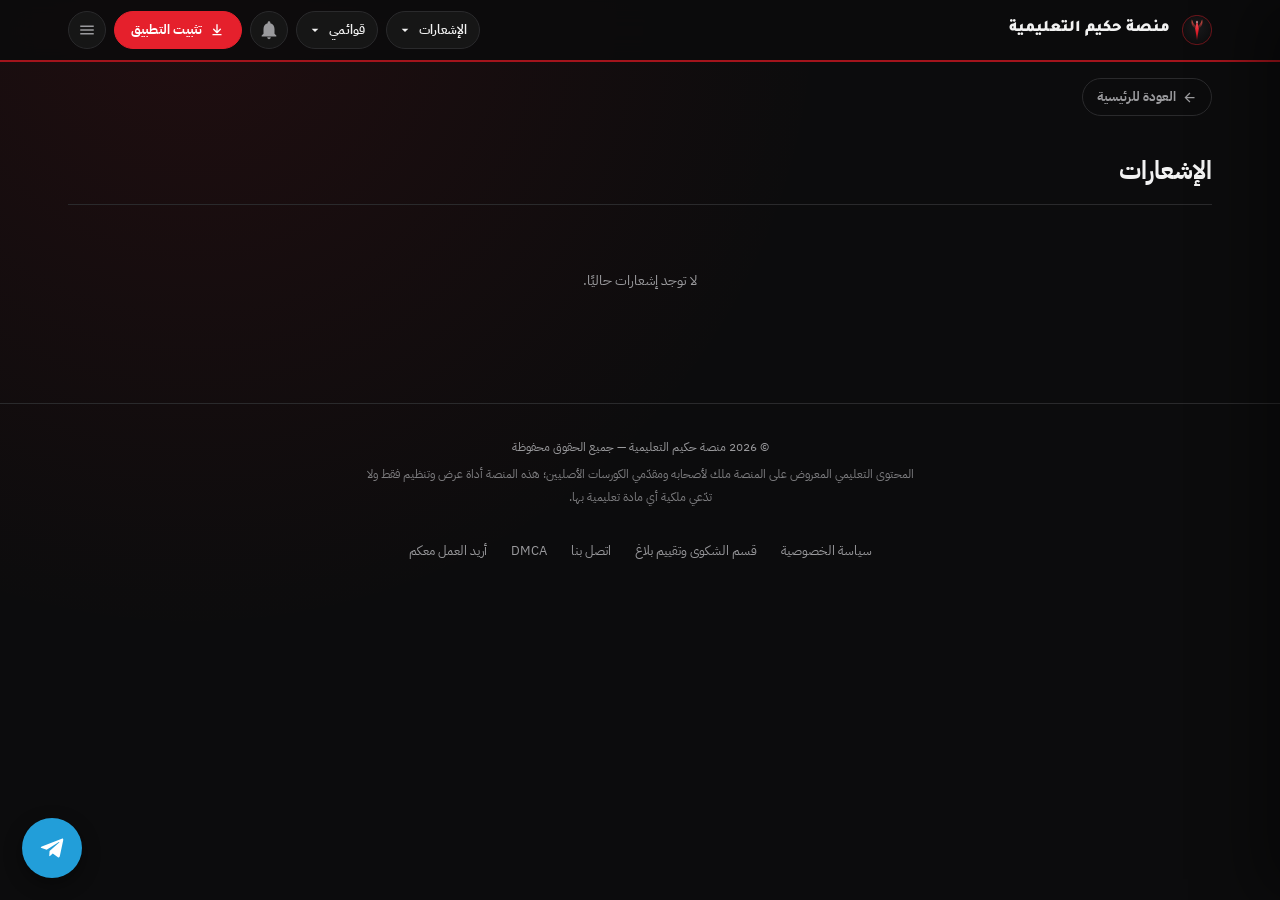
<file: notifications.html>
<!DOCTYPE html>
<html lang="ar" dir="rtl">
<head>
<meta charset="UTF-8">
<script src="urls.js"></script>
<script>window.__hakimBIP=null;window.addEventListener('beforeinstallprompt',function(e){e.preventDefault();window.__hakimBIP=e;window.dispatchEvent(new Event('hakim-bip'));});</script>
<meta name="viewport" content="width=device-width, initial-scale=1.0">
<title>الإشعارات — منصة حكيم التعليمية</title>
<link rel="icon" type="image/svg+xml" href="logo.svg">
<link rel="icon" type="image/png" sizes="32x32" href="icon-32.png">
<link rel="apple-touch-icon" href="icon-180.png">
<link rel="manifest" href="manifest.json">
<meta name="theme-color" content="#e5202c">
<meta name="robots" content="noindex, follow">
<style>
/* ============================================================
   منصة حكيم التعليمية — نظام التصميم (نسخة موسّعة)
   ============================================================ */

@import url('https://fonts.googleapis.com/css2?family=Tajawal:wght@700;800;900&family=IBM+Plex+Sans+Arabic:wght@400;500;600&display=swap');

:root {
  --bg: #0c0c0d;
  --surface: #161616;
  --surface-2: #1c1c1e;
  --line: #2a2a2c;
  --text: #f2f2f2;
  --text-muted: #9a9a9d;

  --red: #e5202c;
  --red-dim: #a3141c;
  --red-glow: rgba(229,32,44,0.35);

  --green: #2fb85f;
  --amber: #e8a33d;

  --font-display: 'Tajawal', sans-serif;
  --font-body: 'IBM Plex Sans Arabic', sans-serif;

  --radius-card: 10px;
  --radius-sm: 8px;

  --shadow-lift: 0 16px 32px rgba(0,0,0,0.55);
}

* { box-sizing: border-box; }
html { color-scheme: dark; }

body {
  margin: 0;
  background: var(--bg);
  background-image: radial-gradient(circle at 15% 0%, rgba(229,32,44,0.09), transparent 45%);
  color: var(--text);
  font-family: var(--font-body);
  line-height: 1.6;
  -webkit-font-smoothing: antialiased;
  transition: background 0.2s ease, color 0.2s ease;
}

a { color: inherit; text-decoration: none; }
::selection { background: var(--red); color: #fff; }
:focus-visible { outline: 2px solid var(--red); outline-offset: 3px; border-radius: 4px; }

.wrap { max-width: 1200px; margin: 0 auto; padding: 0 22px; }

/* ---------- الرأس ---------- */
.site-header {
  position: sticky;
  top: 0;
  z-index: 20;
  background: rgba(12,12,13,0.9);
  backdrop-filter: blur(10px);
  border-bottom: 2px solid var(--red-dim);
}

.site-header-inner { display: flex; align-items: center; gap: 14px; padding: 14px 22px; }
.brand { display: flex; align-items: center; gap: 12px; flex: 1; min-width: 0; }

.brand-mark { width: 44px; height: 44px; flex-shrink: 0; filter: drop-shadow(0 0 6px rgba(229,32,44,0.55)); animation: logo-pulse 3.2s ease-in-out infinite; }
@keyframes logo-pulse {
  0%, 100% { filter: drop-shadow(0 0 5px rgba(229,32,44,0.45)); }
  50% { filter: drop-shadow(0 0 14px rgba(229,32,44,0.85)); }
}

.brand-text h1, .brand-text .site-brand-name { font-family: var(--font-display); font-weight: 900; font-size: 1.4rem; margin: 0; letter-spacing: 0.3px; }
.brand-text h1 span, .brand-text .site-brand-name span { color: var(--red); }
.brand-text p { margin: 0; font-size: 0.74rem; color: var(--text-muted); }

.header-actions { display: flex; align-items: center; gap: 8px; }
.mylists-wrap { position: relative; display: flex; align-items: center; }
.nav-pill { display: inline-flex; align-items: center; gap: 6px; height: 38px; padding: 0 12px 0 10px; border-radius: 999px; border: 1px solid var(--line); background: var(--surface); color: var(--text); font: inherit; font-size: 0.82rem; font-weight: 600; cursor: pointer; white-space: nowrap; max-width: 210px; transition: background .18s ease, border-color .18s ease, color .18s ease; }
.nav-pill-label { overflow: hidden; text-overflow: ellipsis; }
.nav-pill svg { width: 16px; height: 16px; fill: currentColor; flex-shrink: 0; transition: transform .22s ease; }
.nav-pill:hover { border-color: var(--red-dim); background: var(--surface-2); }
.nav-pill:focus-visible, .mylists-row:focus-visible { outline: 2px solid var(--red); outline-offset: 2px; }
.nav-pill.active-mylists { background: rgba(229,32,44,0.12); border-color: var(--red); color: var(--red); }
.nav-pill.active-mylists svg { transform: rotate(180deg); }
.install-btn { display: inline-flex; align-items: center; gap: 7px; height: 38px; padding: 0 14px; border-radius: 999px; border: 1px solid var(--red); background: var(--red); color: #fff; font: inherit; font-size: 0.82rem; font-weight: 700; cursor: pointer; white-space: nowrap; flex-shrink: 0; transition: filter .15s ease, transform .15s ease; }
.install-btn:hover { filter: brightness(1.12); }
.install-btn:active { transform: scale(0.97); }
.install-btn svg { width: 16px; height: 16px; fill: currentColor; }
@media (max-width: 640px) { .install-btn { width: 34px; height: 34px; padding: 0; justify-content: center; } .install-label { display: none; } }
.mylists-dropdown {
  position: absolute; top: calc(100% + 10px); right: 0; z-index: 60;
  width: max-content; min-width: 230px; max-width: min(340px, calc(100vw - 20px));
  background: var(--surface); border: 1px solid var(--line); border-radius: 14px; padding: 8px;
  box-shadow: 0 18px 40px rgba(0,0,0,0.5);
  opacity: 0; visibility: hidden; transform: translateY(-8px) scale(0.98); transform-origin: top right; pointer-events: none;
  transition: opacity .18s ease, transform .18s ease, visibility 0s linear .18s;
}
.mylists-dropdown.show { opacity: 1; visibility: visible; transform: translateY(0) scale(1); pointer-events: auto; transition: opacity .18s ease, transform .18s ease, visibility 0s; }
.mylists-rows { display: flex; flex-direction: column; gap: 2px; }
.mylists-row { display: flex; align-items: center; justify-content: space-between; gap: 14px; padding: 11px 14px; border-radius: 10px; color: var(--text); font-size: 0.9rem; font-weight: 600; text-decoration: none; transition: background .14s ease, color .14s ease; }
.mylists-row:hover { background: rgba(229,32,44,0.12); }
.mylists-row.is-all { color: var(--red); background: rgba(229,32,44,0.07); font-weight: 700; }
.mylists-row.current { background: rgba(229,32,44,0.16); color: var(--red); }
.mylists-row .count { font-size: 0.74rem; color: var(--text-muted); background: var(--surface-2); border-radius: 999px; padding: 1px 8px; font-weight: 600; }
@media (max-width: 640px) {
  .mylists-wrap { position: static; }
  .nav-pill { width: 34px; height: 34px; padding: 0; justify-content: center; border-radius: 50%; }
  .nav-pill-label { display: none; }
  .mylists-dropdown { top: calc(100% + 6px); left: 12px; right: 12px; width: auto; min-width: 0; max-width: none; transform-origin: top center; }
}
.mylists-rows { display: flex; flex-direction: column; gap: 2px; }
.mylists-row { display: flex; align-items: center; justify-content: space-between; gap: 8px; padding: 9px 10px; border-radius: 8px; color: var(--text); text-decoration: none; font-size: 0.84rem; }
.mylists-row:hover { background: var(--surface-2); }
.mylists-row .count { color: var(--text-muted); font-size: 0.74rem; flex-shrink: 0; }
.mylists-row .name { overflow: hidden; text-overflow: ellipsis; white-space: nowrap; }
.mylists-divider { height: 1px; background: var(--line); margin: 6px 2px; }
.mylists-empty-hint { padding: 8px 10px; color: var(--text-muted); font-size: 0.78rem; }
.mylists-new-form { display: flex; gap: 6px; padding: 4px 2px 2px; }
.mylists-new-form input { flex: 1; min-width: 0; background: var(--surface-2); border: 1px solid var(--line); border-radius: 8px; padding: 7px 9px; color: var(--text); font-size: 0.78rem; }
.mylists-new-form button { background: var(--red); color: #fff; border: none; border-radius: 8px; padding: 7px 11px; font-size: 0.76rem; cursor: pointer; white-space: nowrap; }
.icon-btn.active-mylists { color: var(--red); border-color: var(--red); }
.icon-btn.active-mylists svg { transform: rotate(180deg); }
.icon-btn svg { transition: transform .18s ease; }
.mylists-card-remove { background: none; border: 1px solid var(--line); color: var(--text-muted); border-radius: 8px; padding: 6px 10px; font-size: 0.75rem; cursor: pointer; }
.mylists-card-remove:hover { color: #ff5c5c; border-color: #ff5c5c; }
.mylists-subtabs { display: flex; flex-wrap: wrap; gap: 8px; margin-bottom: 18px; }
.mylists-subtab-btn { background: var(--surface); border: 1px solid var(--line); color: var(--text-muted); border-radius: 20px; padding: 9px 16px; font-size: 0.82rem; cursor: pointer; display: flex; align-items: center; gap: 6px; }
.mylists-subtab-btn .n { color: var(--text-muted); font-size: 0.72rem; }
.mylists-subtab-btn.active { background: var(--red); border-color: var(--red); color: #fff; }
.mylists-subtab-btn.active .n { color: rgba(255,255,255,0.8); }
.mylists-course-card { position: relative; }
.mylists-course-card .mylists-card-remove { position: absolute; top: 8px; left: 8px; z-index: 2; background: rgba(12,12,13,0.85); }
.icon-btn {
  width: 38px; height: 38px; border-radius: 50%; border: 1px solid var(--line);
  background: var(--surface); display: flex; align-items: center; justify-content: center;
  cursor: pointer; color: var(--text-muted); transition: all 0.15s ease; flex-shrink: 0;
}
.icon-btn:hover { color: var(--red); border-color: var(--red-dim); }
.icon-btn svg { width: 18px; height: 18px; fill: currentColor; }
.icon-btn .sun { display: none; }

/* ---------- شريط البحث والتصنيف ---------- */
.tab-btn {
  background: var(--surface); border: 1px solid var(--line); color: var(--text-muted);
  font-family: var(--font-body); font-weight: 500; font-size: 0.82rem; padding: 8px 18px;
  border-radius: var(--radius-sm); cursor: pointer; transition: all 0.15s ease;
}
.tab-btn:hover { color: var(--text); border-color: var(--red-dim); }
.tab-btn.active { background: var(--red); border-color: var(--red); color: #fff; font-weight: 700; }

/* ---------- شبكة الكروت ---------- */
.grid { display: grid; grid-template-columns: repeat(auto-fill, minmax(190px, 1fr)); gap: 20px; padding: 22px 0 60px; }
.course-card { position: relative; display: block; cursor: pointer; opacity: 0; transform: translateY(10px); animation: card-in 0.45s ease forwards; }
@keyframes card-in { to { opacity: 1; transform: translateY(0); } }

.card-media { position: relative; width: 100%; aspect-ratio: 2/3; border-radius: var(--radius-card); overflow: hidden; background: var(--surface); border: 1px solid var(--line); transition: border-color 0.2s ease, box-shadow 0.2s ease; }
.card-media img { width: 100%; height: 100%; object-fit: cover; display: block; transition: transform 0.35s ease; }
.card-badge { position: absolute; top: 10px; right: 10px; background: var(--red); color: #fff; font-size: 0.68rem; font-weight: 700; padding: 4px 11px; border-radius: 5px; box-shadow: 0 4px 10px rgba(0,0,0,0.4); }
.card-play { position: absolute; inset: 0; display: flex; align-items: center; justify-content: center; background: rgba(0,0,0,0.35); opacity: 0; transition: opacity 0.2s ease; }
.card-play svg { width: 46px; height: 46px; fill: #fff; filter: drop-shadow(0 4px 10px rgba(0,0,0,0.6)); transform: scale(0.85); transition: transform 0.2s ease; }
.card-body { padding: 10px 2px 0; }
.card-body h3 { margin: 0 0 3px; font-family: var(--font-display); font-weight: 700; font-size: 0.92rem; text-align: center; color: var(--text); }
.card-body p { margin: 0; font-size: 0.76rem; color: var(--text-muted); text-align: center; display: -webkit-box; -webkit-line-clamp: 2; -webkit-box-orient: vertical; overflow: hidden; }
.course-card:hover .card-media, .course-card:focus-visible .card-media { border-color: var(--red); box-shadow: var(--shadow-lift), 0 0 0 1px var(--red-glow); }
.course-card:hover .card-media img { transform: scale(1.06); }
.course-card:hover .card-play { opacity: 1; }
.course-card:hover .card-play svg { transform: scale(1); }

/* ---------- حالة عدم وجود كورسات ---------- */

/* ---------- التذييل ---------- */
.site-footer { border-top: 1px solid var(--line); padding: 26px 0 34px; text-align: center; }
.site-footer p { margin: 0 0 6px; font-size: 0.78rem; color: var(--text-muted); }
.site-footer .rights-note { max-width: 560px; margin: 0 auto; font-size: 0.72rem; color: var(--text-muted); opacity: 0.7; }
.site-footer .admin-link { display: inline-block; margin-top: 10px; font-size: 0.7rem; color: var(--text-muted); opacity: 0.5; }
.site-footer .admin-link:hover { opacity: 1; color: var(--red); }

/* ============================================================
   صفحة الكورس (course.html)
   ============================================================ */
.back-link {
  display: inline-flex; align-items: center; gap: 6px; color: var(--text-muted); font-size: 0.82rem; font-weight: 700;
  margin: 22px 0 0; padding: 7px 14px; border: 1px solid var(--line); border-radius: 999px; transition: color .15s ease, border-color .15s ease;
}
.back-link:hover { color: var(--red); border-color: var(--red-dim); }
.back-link svg { width: 15px; height: 15px; fill: currentColor; }

/* قسم المعلومات */

/* أزرار الحلقة السابقة / التالية */

/* تبويبات تجميع الحلقات */

/* ============================================================
   إصلاحات الهاتف — الموقع كان شبه من غير أي تجاوب حقيقي غير
   نقطتين صغيرين، فده تمرير عام لأهم المشاكل: تكدّس الهيدر،
   قوائم منسدلة بتخرج بره الشاشة، حشو زيادة على الجنبين، وسكرول أفقي.
   ============================================================ */
html, body { overflow-x: hidden; max-width: 100%; }
@media (max-width: 720px) {
  .wrap { padding: 0 14px; }
  .site-header-inner { padding: 10px 14px; gap: 6px; flex-wrap: nowrap; }
  .brand { gap: 8px; }
  .brand-mark { width: 34px; height: 34px; }
  .brand-text p { display: none; }
  .brand-text h1, .brand-text .site-brand-name { font-size: 1rem; }
  .header-actions { gap: 3px; }
  .icon-btn { width: 34px; height: 34px; }
  .icon-btn svg { width: 16px; height: 16px; }
  .admin-card { padding: 16px; }
}
@media (max-width: 480px) {
  .brand-text h1, .brand-text .site-brand-name { font-size: 0.9rem; }
}

@media (prefers-reduced-motion: reduce) {
  .course-card, .card-media img, .brand-mark { transition: none !important; animation: none !important; }
  .course-card { opacity: 1; transform: none; }
}

/* ============================================================
   مشغّل الفيديو المخصص (player.js)
   ============================================================ */
@keyframes hp-spin { to { transform: rotate(360deg); } }
@keyframes hp-pulse { 0% { transform: scale(1); } 40% { transform: scale(0.85); } 100% { transform: scale(1); } }

/* ============================================================
   صفحة الأدمن (admin.html)
   ============================================================ */
.admin-card { background: var(--surface); border: 1px solid var(--line); border-radius: var(--radius-card); padding: 28px; margin-bottom: 20px; }
.admin-card h2 { font-family: var(--font-display); font-size: 1.15rem; margin: 0 0 6px; }
.admin-card .hint { font-size: 0.8rem; color: var(--text-muted); margin: 0 0 18px; line-height: 1.8; }

.field { margin-bottom: 16px; }
.field label { display: block; font-size: 0.82rem; color: var(--text-muted); margin-bottom: 6px; font-weight: 600; }
.field input[type="text"], .field input[type="password"], .field input[type="url"], .field textarea, .field select {
  width: 100%; background: var(--surface-2); border: 1px solid var(--line); color: var(--text);
  font-family: var(--font-body); font-size: 0.9rem; padding: 11px 13px; border-radius: var(--radius-sm);
  transition: border-color 0.15s ease;
}
.field input:focus, .field textarea:focus, .field select:focus { border-color: var(--red); outline: none; }
.field textarea { min-height: 80px; resize: vertical; }
.field-row { display: grid; grid-template-columns: 1fr 1fr; gap: 14px; }
@media (max-width: 560px) { .field-row { grid-template-columns: 1fr; } }

.btn-primary, .btn-secondary, .btn-danger {
  display: inline-flex; align-items: center; justify-content: center; gap: 6px;
  padding: 11px 22px; border-radius: var(--radius-sm); font-family: var(--font-body);
  font-weight: 700; font-size: 0.86rem; cursor: pointer; border: none; transition: all 0.15s ease;
}
.btn-primary { background: var(--red); color: #fff; }
.btn-primary:hover { background: #ff2e3b; }
.btn-primary:disabled { opacity: 0.5; cursor: not-allowed; }
.btn-secondary { background: var(--surface-2); color: var(--text); border: 1px solid var(--line); }
.btn-secondary:hover { border-color: var(--red-dim); }
.btn-danger { background: transparent; color: #ff5c5c; border: 1px solid rgba(255,92,92,0.4); }
.btn-danger:hover { background: rgba(255,92,92,0.1); }

.toast { position: fixed; bottom: 24px; left: 50%; transform: translateX(-50%) translateY(20px); background: var(--surface-2); border: 1px solid var(--line); color: var(--text); padding: 13px 22px; border-radius: var(--radius-sm); font-size: 0.85rem; box-shadow: var(--shadow-lift); z-index: 100; opacity: 0; pointer-events: none; transition: all 0.25s ease; }
.toast.show { opacity: 1; transform: translateX(-50%) translateY(0); }
.toast.success { border-color: var(--green); }
.toast.error { border-color: #ff5c5c; }

/* ============================================================
   إضافات: القائمة الجانبية، الأقسام، الإشعارات/الاستطلاعات/المواعيد
   ============================================================ */

/* قائمة الهامبرغر */
.hamburger-btn { display: flex; }
.menu-overlay { position: fixed; inset: 0; background: rgba(0,0,0,0.55); z-index: 40; opacity: 0; pointer-events: none; transition: opacity 0.2s ease; }
.menu-overlay.show { opacity: 1; pointer-events: auto; }
.side-menu {
  position: fixed; top: 0; bottom: 0; right: 0; width: 300px; max-width: 86vw;
  background: var(--surface); border-left: 1px solid var(--line); z-index: 41;
  transform: translateX(100%); transition: transform 0.25s ease; overflow-y: auto;
  padding: 18px;
}
.side-menu.show { transform: translateX(0); }
.side-menu h3 { font-family: var(--font-display); font-size: 0.78rem; color: var(--text-muted); margin: 18px 0 8px; padding: 0 4px; }
.side-menu h3:first-child { margin-top: 0; }
.side-menu a.menu-link {
  display: flex; align-items: center; gap: 10px; padding: 11px 12px; border-radius: var(--radius-sm);
  color: var(--text); font-size: 0.9rem; font-weight: 600; transition: background 0.15s ease;
}
.side-menu a.menu-link:hover { background: var(--surface-2); }
.side-menu a.menu-link svg { width: 18px; height: 18px; fill: var(--text-muted); flex-shrink: 0; }
.side-menu .menu-close { position: absolute; top: 14px; left: 14px; }

/* صفحة الأقسام (section.html) والمركز (hub.html) */

.pg-title { margin: 22px 0 14px; font-size: 1.55rem; font-weight: 800; color: var(--text); padding-bottom: 12px; border-bottom: 1px solid var(--line); }
.hub-tab { padding: 11px 16px; font-size: 0.85rem; font-weight: 700; color: var(--text-muted); cursor: pointer; border-bottom: 2px solid transparent; white-space: nowrap; }
.hub-tab.active { color: var(--red); border-color: var(--red); }
@media (max-width: 640px) { .hub-tab { padding: 9px 10px; font-size: 0.78rem; } }
.hub-panel { display: none; padding-bottom: 60px; }
.hub-panel.active { display: block; }

.notif-card, .schedule-card {
  background: var(--surface-2); border: 1px solid var(--line); border-radius: var(--radius-card);
  padding: 16px 18px; margin-bottom: 12px;
}
.notif-card h4, .schedule-card h4 { margin: 0 0 6px; font-size: 0.95rem; font-family: var(--font-display); }
.notif-card p, .schedule-card p { margin: 0; font-size: 0.85rem; color: var(--text-muted); line-height: 1.8; }
.notif-card .date, .schedule-card .date { font-size: 0.72rem; color: var(--red); margin-top: 8px; direction: ltr; text-align: right; }

.poll-card { background: var(--surface-2); border: 1px solid var(--line); border-radius: var(--radius-card); padding: 18px; margin-bottom: 16px; }
.poll-card h4 { margin: 0 0 14px; font-size: 0.98rem; font-family: var(--font-display); }
.poll-option { margin-bottom: 10px; }
.poll-option-label { display: flex; justify-content: space-between; font-size: 0.84rem; margin-bottom: 5px; }
.poll-option-label b { font-weight: 700; }
.poll-bar-track { height: 10px; background: var(--bg); border-radius: 999px; overflow: hidden; }
.poll-bar-fill { height: 100%; background: var(--red); border-radius: 999px; transition: width 0.4s ease; }
.poll-total { font-size: 0.72rem; color: var(--text-muted); margin-top: 10px; }
/* استطلاع حي بشكل واتساب */
.poll-live .pl-hint { font-size: .78rem; color: var(--text-muted); margin: -6px 0 12px; }
.pl-opt { position: relative; display: flex; align-items: center; gap: 10px; width: 100%; text-align: right; background: var(--bg); border: 1px solid var(--line); border-radius: 12px; padding: 12px 14px; margin-bottom: 8px; color: var(--text); font-family: inherit; font-size: .92rem; cursor: pointer; overflow: hidden; }
.pl-opt:disabled { cursor: default; opacity: .8; }
.pl-fill { position: absolute; inset: 0 auto 0 0; right: auto; background: rgba(229,37,42,.18); border-radius: 12px; transition: width .5s ease; pointer-events: none; }
.pl-opt.on { border-color: var(--red); } .pl-opt.on .pl-fill { background: rgba(229,37,42,.32); }
.pl-mark { position: relative; flex: 0 0 22px; height: 22px; border: 2px solid var(--text-muted); display: grid; place-items: center; font-size: .78rem; font-weight: 800; color: #fff; }
.pl-mark.radio { border-radius: 50%; } .pl-mark.check { border-radius: 6px; }
.pl-opt.on .pl-mark { background: var(--red); border-color: var(--red); }
.pl-label { position: relative; flex: 1; } .pl-num { position: relative; text-align: left; line-height: 1.2; } .pl-num small { display: block; color: var(--text-muted); font-size: .7rem; }
.pl-total { font-size: .74rem; color: var(--text-muted); margin: 6px 0 0; }


.empty-hub { text-align: center; padding: 50px 20px; color: var(--text-muted); font-size: 0.86rem; }

/* شارات المشاهدات والإعجاب (عرض فقط) */

/* ترقيم صفحات الحلقات (أرقام بسيطة) */


/* إحصائيات الأدمن */

/* أزرار الإعجاب/عدم الإعجاب التفاعلية وزر الإبلاغ */

/* نموذج الاستطلاع التفاعلي */
.poll-form-opts label:hover { color: var(--red); }
.poll-result-msg strong { color: var(--text); }

/* تقييم النجوم (الحلقة + الكورس ككل) */

/* زر تليجرام عائم */
.floating-telegram {
  position: fixed; bottom: 22px; left: 22px; width: 52px; height: 52px; border-radius: 50%;
  background: #229ed9; display: flex; align-items: center; justify-content: center;
  box-shadow: 0 6px 18px rgba(0,0,0,0.4); z-index: 50; transition: transform 0.15s ease;
}
.floating-telegram:hover { transform: scale(1.08); }
.floating-telegram svg { width: 26px; height: 26px; fill: #fff; }

/* شريط إشعارات/استطلاعات بارز في الرئيسية */
.home-alert-banner {
  background: linear-gradient(90deg, rgba(229,32,44,0.16), rgba(229,32,44,0.04));
  border: 1px solid var(--red-dim); border-radius: var(--radius-sm);
  padding: 12px 16px; margin: 18px 0; display: flex; align-items: center; gap: 10px;
  font-size: 0.86rem; animation: banner-in 0.4s ease;
}
.home-alert-banner svg { width: 18px; height: 18px; fill: var(--red); flex-shrink: 0; }
.home-alert-banner a { color: var(--red); font-weight: 700; margin-right: auto; white-space: nowrap; }
@keyframes banner-in { from { opacity: 0; transform: translateY(-6px); } to { opacity: 1; transform: translateY(0); } }


/* ---------- رأس مضغوط (نفس الصفحة الرئيسية) ---------- */
.brand-mark { width: 30px; height: 30px; animation: none; filter: none; }
.brand-text h1, .brand-text .site-brand-name { font-size: 1.02rem; }
.brand-text p { display: none; }
@media (max-width: 900px) {
  .nav-pill { width: 36px; height: 36px; padding: 0; justify-content: center; border-radius: 50%; }
  .nav-pill-label, .install-label { display: none; }
  .install-btn { width: 36px; height: 36px; padding: 0; justify-content: center; }
}
@media (max-width: 720px) { .brand-text { display: block; min-width: 0; } .brand-text h1, .brand-text .site-brand-name { font-size: 0.82rem !important; max-width: 38vw; overflow: hidden; text-overflow: ellipsis; white-space: nowrap; } .brand-mark { width: 26px !important; height: 26px !important; } }
</style>
<script src="nav.js" defer></script>
<style id="hk-fixes">
/* ===== إصلاحات الموبايل + زر تيليجرام + روابط الفوتر (أكتوبر 2026) ===== */
@media (max-width: 720px) { .header-actions .mylists-wrap:nth-of-type(2) { display: none; } } /* قوائمي في الشريط السفلي؛ زر الأقسام ▼ فاضل ظاهر */
.floating-telegram { width: 60px !important; height: 60px !important; animation: tg-pulse 2.6s infinite; }
.floating-telegram svg { width: 30px !important; height: 30px !important; }
@keyframes tg-pulse { 0% { box-shadow: 0 6px 18px rgba(0,0,0,.4), 0 0 0 0 rgba(34,158,217,.6); } 70% { box-shadow: 0 6px 18px rgba(0,0,0,.4), 0 0 0 18px rgba(34,158,217,0); } 100% { box-shadow: 0 6px 18px rgba(0,0,0,.4), 0 0 0 0 rgba(34,158,217,0); } }
@media (prefers-reduced-motion: reduce) { .floating-telegram { animation: none; } }
.footer-links { display: flex; flex-wrap: wrap; gap: 6px 18px; justify-content: center; margin-top: 8px; }
</style>
<link rel="stylesheet" href="ui.css">
</head>
<body>

  <header class="site-header">
    <div class="wrap site-header-inner">
      <a href="index.html" class="brand">
        <svg class="brand-mark" viewBox="0 0 200 200">
          <defs>
            <radialGradient id="bggm" cx="50%" cy="42%" r="65%"><stop offset="0%" stop-color="#1a1a1c"/><stop offset="100%" stop-color="#0c0c0d"/></radialGradient>
            <linearGradient id="bladegm" x1="0%" y1="0%" x2="0%" y2="100%"><stop offset="0%" stop-color="#ff5a63"/><stop offset="55%" stop-color="#e5202c"/><stop offset="100%" stop-color="#8c0f18"/></linearGradient>
            <linearGradient id="flamegm" x1="0%" y1="100%" x2="0%" y2="0%"><stop offset="0%" stop-color="#ff2e3b" stop-opacity="0"/><stop offset="100%" stop-color="#ff6a52"/></linearGradient>
          </defs>
          <circle cx="100" cy="100" r="98" fill="url(#bggm)" stroke="#e5202c" stroke-width="3"/>
          <path d="M100 34 L112 92 L100 168 L88 92 Z" fill="url(#bladegm)"/>
          <path d="M100 96 C70 86 58 60 66 30 C74 56 84 70 100 78 Z" fill="url(#flamegm)"/>
          <path d="M100 96 C130 86 142 60 134 30 C126 56 116 70 100 78 Z" fill="url(#flamegm)"/>
          <circle cx="100" cy="46" r="5" fill="#fff" opacity="0.9"/>
        </svg>
        <div class="brand-text">
          <h1 class="js-site-name">منصة حكيم التعليمية</h1>
          <p class="js-tagline">تعلّم بالترتيب الذي تريده أنت</p>
        </div>
      </a>
      <div class="header-actions">
        <div class="mylists-wrap">
          <button class="nav-pill" id="sectionsBtn" title="الأقسام" aria-label="الأقسام" aria-haspopup="true" aria-expanded="false"><span class="nav-pill-label" id="sectionsBtnLabel">الصفحة الرئيسية</span><svg viewBox="0 0 24 24"><path d="M7 10l5 5 5-5z"/></svg></button>
          <div class="mylists-dropdown" id="sectionsDropdown"></div>
        </div>
        <div class="mylists-wrap">
          <button class="nav-pill" id="myListsBtn" title="قوائمي" aria-label="قوائمي" aria-haspopup="true" aria-expanded="false"><span class="nav-pill-label">قوائمي</span><svg viewBox="0 0 24 24"><path d="M7 10l5 5 5-5z"/></svg></button>
          <div class="mylists-dropdown" id="myListsDropdown"></div>
        </div>
        <button class="install-btn" id="installAppBtn" type="button" title="تثبيت التطبيق" aria-label="تثبيت التطبيق"><svg viewBox="0 0 24 24"><path d="M12 3a1 1 0 011 1v9.59l3.3-3.3a1 1 0 111.4 1.42l-5 5a1 1 0 01-1.4 0l-5-5a1 1 0 111.4-1.42l3.3 3.3V4a1 1 0 011-1zM5 19a1 1 0 011-1h12a1 1 0 110 2H6a1 1 0 01-1-1z"/></svg><span class="install-label">تثبيت التطبيق</span></button>
        <button class="icon-btn hamburger-btn" id="menuBtn" title="القائمة" aria-label="القائمة">
          <svg viewBox="0 0 24 24"><path d="M3 6h18v2H3zm0 5h18v2H3zm0 5h18v2H3z"/></svg>
        </button>
      </div>
    </div>
  </header>
  <div class="menu-overlay" id="menuOverlay"></div>
  <nav class="side-menu" id="sideMenu">
    <button class="icon-btn menu-close" id="menuCloseBtn" aria-label="إغلاق"><svg viewBox="0 0 24 24"><path d="M6.4 4.98L4.98 6.4 10.59 12l-5.61 5.6 1.42 1.42L12 13.41l5.6 5.61 1.42-1.42L13.41 12l5.61-5.6-1.42-1.42L12 10.59z"/></svg></button>
    <div id="sideMenuItems"></div>
  </nav>

  <main class="wrap">
    <a href="index.html" class="back-link">
      <svg viewBox="0 0 24 24"><path d="M20 11H7.83l5.59-5.59L12 4l-8 8 8 8 1.41-1.41L7.83 13H20z"/></svg>
      العودة للرئيسية
    </a>

    <h1 class="pg-title">الإشعارات</h1>
    <span class="hub-tab active" data-tab="notifications" hidden>الإشعارات</span>

    <div class="hub-panel active" data-tab="notifications"><div id="notifList"></div></div>
    
    
    

    

  </main>

  <footer class="site-footer">
    <div class="wrap">
      <p class="js-footer-rights">© 2026 منصة حكيم التعليمية — جميع الحقوق محفوظة</p>
      <p class="rights-note js-footer-note">
        المحتوى التعليمي المعروض على المنصة ملك لأصحابه ومقدّمي الكورسات الأصليين؛
        هذه المنصة أداة عرض وتنظيم فقط ولا تدّعي ملكية أي مادة تعليمية بها.
      </p>
      <nav class="footer-links">
        <a href="privacy.html" class="admin-link">سياسة الخصوصية</a>
        <a href="contact.html?tab=complaint" class="admin-link">قسم الشكوى وتقييم بلاغ</a>
        <a href="contact.html?tab=contact" class="admin-link">اتصل بنا</a>
        <a href="contact.html?tab=dmca" class="admin-link">DMCA</a>
        <a href="contact.html?tab=join" class="admin-link">أريد العمل معكم</a>
      </nav>
      
    </div>
  </footer>

<script>
/* لا تعدّل هذا الملف — هذه دالة داخلية يستخدمها كل ملف كورس تلقائيًا */
function registerCourse(id, data) {
  window.__HAKIM_COURSES = window.__HAKIM_COURSES || {};
  window.__HAKIM_COURSES[id] = data;
}

</script>
<script>
/* ============================================================
   common.js — دوال مشتركة بين كل صفحات الموقع
   ============================================================ */

function hakimEscapeHtml(str) {
  const d = document.createElement('div');
  d.textContent = str == null ? '' : String(str);
  return d.innerHTML;
}

const __hakimLoadedScripts = {};
/* ملفات البيانات (إعدادات الموقع/القوائم/الكورسات) بنطلبها بنسخة كل 30 ثانية، عشان تعديلات الأدمن (وضع الصيانة مثلًا)
   تظهر بسرعة بدل ما تستنى كاش المتصفح والـCDN (حوالي 10 دقايق على GitHub Pages) */
function hakimVersioned(src) {
  if (/^vendor\//.test(src) || /^media-utils\.js/.test(src) || /[?&]v=/.test(src)) return src;
  return src + (src.indexOf('?') > -1 ? '&' : '?') + 'v=' + Math.floor(Date.now() / 30000);
}
function hakimLoadScript(src) {
  if (__hakimLoadedScripts[src]) return __hakimLoadedScripts[src];
  __hakimLoadedScripts[src] = new Promise((resolve) => {
    const s = document.createElement('script');
    s.src = hakimVersioned(src);
    s.onload = () => resolve(true);
    s.onerror = () => resolve(false);
    document.head.appendChild(s);
  });
  return __hakimLoadedScripts[src];
}

/* تحميل بيانات كارت الكورس: من courses-index.js (ملف واحد سريع) مع رجوع لملف الكورس القديم .js لو لسه موجود */
async function hakimLoadCourseCard(id) {
  window.__HAKIM_COURSES = window.__HAKIM_COURSES || {};
  if (window.__HAKIM_COURSES[id]) return true;
  await hakimLoadScript('courses-index.js');
  const c = window.COURSES_INDEX && window.COURSES_INDEX[id];
  if (c) {
    const d = Object.assign({}, c);
    d.videos = new Array(c.videosCount || 0).fill({});
    window.__HAKIM_COURSES[id] = d;
    return true;
  }
  return hakimLoadScript(`${id}.js`);
}

/* ---------------- زر تثبيت التطبيق (PWA) ---------------- */
let __hakimInstallPrompt = null;
function hakimIsStandalone() { return window.matchMedia('(display-mode: standalone)').matches || window.navigator.standalone === true; }
function hakimIsIOS() { return /iphone|ipad|ipod/i.test(navigator.userAgent) || (navigator.platform === 'MacIntel' && navigator.maxTouchPoints > 1); }
function hakimSyncInstallButton() { document.querySelectorAll('#installAppBtn').forEach(b => { b.style.display = hakimIsStandalone() ? 'none' : ''; }); }
window.addEventListener('appinstalled', () => {
  window.__hakimBIP = null;
  document.querySelectorAll('#installAppBtn').forEach(b => { b.style.display = 'none'; });
  if (typeof hakimToast === 'function') hakimToast('تم تثبيت التطبيق بنجاح ✅', 'success');
});
function hakimShowInstallHelp() {
  const ios = hakimIsIOS();
  const inApp = /FBAN|FBAV|Instagram|Line\/|Snapchat|TikTok|MicroMessenger/i.test(navigator.userAgent);
  const body = ios
    ? '<p style="margin:0 0 8px;font-size:.88rem;color:var(--text-muted)">آبل ما بتسمحش بالتثبيت بضغطة واحدة في آيفون/آيباد — لازم 3 خطوات سريعة من سفاري:</p><ol style="margin:0 0 14px;padding-inline-start:20px;line-height:1.9;font-size:.9rem;color:var(--text-muted)"><li>اضغط زر المشاركة ⬆️</li><li>اختر "إضافة إلى الشاشة الرئيسية"</li><li>اضغط "إضافة"</li></ol>'
    : '<p style="margin:0 0 14px;line-height:1.8;font-size:.9rem;color:var(--text-muted)">' + (inApp ? 'المتصفح المدمج داخل التطبيق ده مش بيدعم التثبيت — افتح الرابط في Chrome أو Edge وجرّب تاني.' : 'المتصفح ده مش بيدعم التثبيت المباشر. افتح الموقع في Chrome أو Edge وهتلاقي التثبيت بضغطة واحدة.') + '</p>';
  const old = document.getElementById('installHelpOverlay'); if (old) old.remove();
  const ov = document.createElement('div'); ov.id = 'installHelpOverlay';
  ov.style.cssText = 'position:fixed;inset:0;z-index:200;background:rgba(0,0,0,.6);display:flex;align-items:center;justify-content:center;padding:16px';
  ov.innerHTML = '<div role="dialog" aria-modal="true" style="background:var(--surface);border:1px solid var(--line);border-radius:16px;padding:20px;max-width:360px;width:100%;color:var(--text);box-shadow:0 20px 50px rgba(0,0,0,.5)"><h3 style="margin:0 0 10px;font-size:1.05rem">تثبيت التطبيق على الشاشة الرئيسية</h3>' + body + '<button type="button" style="width:100%;background:var(--red);color:#fff;border:0;border-radius:10px;padding:10px;font:inherit;font-weight:700;cursor:pointer">تمام</button></div>';
  ov.addEventListener('click', (e) => { if (e.target === ov || e.target.tagName === 'BUTTON') ov.remove(); });
  document.body.appendChild(ov);
}
/* ينتظر حدث beforeinstallprompt لحظة قصيرة (مصدره سكربت صغير في أول الصفحة) */
function hakimWaitForInstallPrompt(ms) {
  return new Promise(resolve => {
    if (window.__hakimBIP) return resolve(window.__hakimBIP);
    const t = setTimeout(() => { window.removeEventListener('hakim-bip', on); resolve(null); }, ms);
    function on() { clearTimeout(t); resolve(window.__hakimBIP); }
    window.addEventListener('hakim-bip', on, { once: true });
  });
}
async function hakimInstallApp(btn) {
  if (hakimIsStandalone()) { if (typeof hakimToast === 'function') hakimToast('التطبيق مثبّت عندك بالفعل ✅', 'success'); return; }
  const ev = window.__hakimBIP || (hakimIsIOS() ? null : await hakimWaitForInstallPrompt(1800));
  if (!ev) { hakimShowInstallHelp(); return; }
  window.__hakimBIP = null;
  try {
    ev.prompt();
    const r = await ev.userChoice;
    if (r && r.outcome === 'accepted') btn.style.display = 'none';
  } catch (e) { hakimShowInstallHelp(); }
}
function hakimInitInstallButton() {
  const btn = document.getElementById('installAppBtn');
  if (!btn) return;
  hakimSyncInstallButton();
  btn.addEventListener('click', () => hakimInstallApp(btn));
  if ('serviceWorker' in navigator) navigator.serviceWorker.register('sw.js').catch(() => {});
}

const HAKIM_PLACEHOLDER_IMG =
  'data:image/svg+xml;utf8,' + encodeURIComponent(`<svg xmlns="http://www.w3.org/2000/svg" width="300" height="450" viewBox="0 0 300 450"><defs><linearGradient id="g" x1="0" y1="0" x2="1" y2="1"><stop offset="0" stop-color="#2a0f13"/><stop offset="1" stop-color="#0f1016"/></linearGradient></defs><rect width="300" height="450" fill="url(#g)"/><circle cx="150" cy="215" r="46" fill="none" stroke="#e5202c" stroke-width="3" opacity=".85"/><path d="M138 192v46l38-23z" fill="#e5202c" opacity=".9"/></svg>`);

/* إعدادات الموقع (اسم/فوتر/حقوق) — يتم تحميلها وتطبيقها على أي عنصر بالكلاسات المذكورة */
async function hakimApplySiteSettings() {
  await hakimLoadScript('site-settings.js');
  const s = window.SITE_SETTINGS || {};
  if (s.siteName) { document.querySelectorAll('.js-site-name').forEach(el => { el.textContent = s.siteName; }); const baked = s.siteNameApplied || 'منصة حكيم التعليمية'; if (baked !== s.siteName) document.title = document.title.split(baked).join(s.siteName); }
  if (s.tagline) document.querySelectorAll('.js-tagline').forEach(el => { el.textContent = s.tagline; });
  if (s.footerRights) document.querySelectorAll('.js-footer-rights').forEach(el => { el.textContent = s.footerRights; });
  if (s.footerNote) document.querySelectorAll('.js-footer-note').forEach(el => { el.textContent = s.footerNote; });
  return s;
}

async function hakimRenderSideMenu() {
  const host = document.getElementById('sideMenuItems');
  if (!host) return;
  try { await hakimLoadScript('menu-config.js'); } catch (e) {}
  const P = {
    home: 'M10 20v-6h4v6h5v-8h3L12 3 2 12h3v8z', user: 'M12 12a4 4 0 100-8 4 4 0 000 8zm0 2c-3.3 0-8 1.7-8 5v1h16v-1c0-3.3-4.7-5-8-5z',
    folder: 'M10 4H4a2 2 0 00-2 2v12a2 2 0 002 2h16a2 2 0 002-2V8a2 2 0 00-2-2h-8l-2-2z', mail: 'M20 4H4a2 2 0 00-2 2v12a2 2 0 002 2h16a2 2 0 002-2V6a2 2 0 00-2-2zm0 4l-8 5-8-5V6l8 5 8-5z',
    bell: 'M12 22a2 2 0 002-2h-4a2 2 0 002 2zm6-6V11a6 6 0 10-12 0v5l-2 2v1h16v-1l-2-2z', chart: 'M5 9h3v10H5zm5-5h3v15h-3zm5 8h3v7h-3z',
    cal: 'M19 4h-1V2h-2v2H8V2H6v2H5a2 2 0 00-2 2v14a2 2 0 002 2h14a2 2 0 002-2V6a2 2 0 00-2-2zm0 16H5V9h14z', bulb: 'M9 21c0 .55.45 1 1 1h4c.55 0 1-.45 1-1v-1H9v1zm3-19C8.14 2 5 5.14 5 9c0 2.38 1.19 4.47 3 5.74V17c0 .55.45 1 1 1h6c.55 0 1-.45 1-1v-2.26c1.81-1.27 3-3.36 3-5.74 0-3.86-3.14-7-7-7z'
  };
  /* لو menu-config.js ما اتحمّلش (نت ضعيف / فتح من ملف محلي) القائمة ما تفضلش فاضية */
  const cfg = (window.MENU_CONFIG && window.MENU_CONFIG.length) ? window.MENU_CONFIG : [
    { label: 'الإشعارات', href: 'notifications.html', type: 'other', icon: P.bell }, { label: 'الاستطلاعات', href: 'polls.html', type: 'other', icon: P.chart },
    { label: 'مواعيد العرض', href: 'schedule.html', type: 'other', icon: P.cal }, { label: 'الاقتراحات والأفكار', href: 'suggestions.html', type: 'other', icon: P.bulb }
  ];
  const vis = cfg.filter(it => it.visible !== false);
  const link = (it, ico) => `<a class="menu-link${hakimIsHere(it.href || '#') ? ' current' : ''}" href="${hakimEscapeHtml(it.href || '#')}"><svg viewBox="0 0 24 24"><path d="${it.icon || ico}"/></svg>${hakimEscapeHtml(it.label || '')}</a>`;
  const sections = vis.filter(it => it.type === 'section'), others = vis.filter(it => it.type !== 'section');
  const accounts = !!((window.SITE_SETTINGS || {}).supabaseUrl);
  const contact = [{ label: 'اتصل بنا', href: 'contact.html?tab=contact' }, { label: 'الشكاوى والبلاغات', href: 'contact.html?tab=complaint' }, { label: 'DMCA', href: 'contact.html?tab=dmca' }, { label: 'أريد العمل معكم', href: 'contact.html?tab=join' }];
  host.innerHTML = link({ label: 'الرئيسية', href: 'index.html' }, P.home)
    + (accounts ? link({ label: 'ملفي الشخصي', href: 'profile.html' }, P.user) : '')
    + (others.length ? '<h3>المزيد</h3>' + others.map(it => link(it, P.folder)).join('') : '')
    + `<button type="button" class="menu-group-toggle" aria-expanded="${/contact\.html$/.test(location.pathname) ? 'true' : 'false'}"><span>تواصل معنا</span><svg viewBox="0 0 24 24" width="16" height="16" aria-hidden="true"><path d="M7 10l5 5 5-5z" fill="currentColor"/></svg></button><div class="menu-group-body" ${/contact\.html$/.test(location.pathname) ? '' : 'hidden'}>` + contact.map(it => link(it, P.mail)).join('') + '</div>';
}

function hakimIsHere(href) {
  try {
    const u = new URL(href, location.href), f = p => p.split('/').pop() || 'index.html';
    if (f(u.pathname) !== f(location.pathname)) return false;
    const cur = new URLSearchParams(location.search);
    for (const [k, v] of u.searchParams) if (cur.get(k) !== v) return false;
    return true;
  } catch (e) { return false; }
}
function hakimPlaceDropdown(btn, panel) {
  panel.style.left = ''; panel.style.right = '';
  if (window.matchMedia('(max-width: 640px)').matches) return;
  const wrap = btn.closest('.mylists-wrap'); if (!wrap) return;
  const vw = document.documentElement.clientWidth, w = panel.offsetWidth, wr = wrap.getBoundingClientRect();
  const left = Math.max(10, Math.min(wr.right - w, vw - w - 10));
  panel.style.right = 'auto'; panel.style.left = (left - wr.left) + 'px';
}
function hakimSetDropdownOpen(btn, panel, on) {
  panel._btn = btn;
  panel.classList.toggle('show', on); btn.classList.toggle('active-mylists', on); btn.setAttribute('aria-expanded', on ? 'true' : 'false');
  if (on) hakimPlaceDropdown(btn, panel);
}
window.addEventListener('resize', () => document.querySelectorAll('.mylists-dropdown.show').forEach(p => p._btn && hakimPlaceDropdown(p._btn, p)));

async function hakimRenderSectionsDropdown() {
  const host = document.getElementById('sectionsDropdown');
  if (!host) return;
  await hakimLoadScript('menu-config.js');
  const items = (window.MENU_CONFIG || []).filter(it => it.visible !== false && it.type === 'section');
  if (items.length === 0) {
    host.innerHTML = `<p class="mylists-empty-hint">لا توجد أقسام مضافة بعد.</p>`;
    return;
  }
  host.innerHTML = `<div class="mylists-rows"><a class="mylists-row is-all${hakimIsHere('index.html') ? ' current' : ''}" href="index.html"><span class="name">الصفحة الرئيسية</span></a>${items.map(it =>
    `<a class="mylists-row${hakimIsHere(it.href || '#') ? ' current' : ''}" href="${hakimEscapeHtml(it.href || '#')}"><span class="name">${hakimEscapeHtml(it.label || '')}</span></a>`
  ).join('')}</div>`;
}
function hakimInitSectionsMenu() {
  const btn = document.getElementById('sectionsBtn');
  const panel = document.getElementById('sectionsDropdown');
  if (!btn || !panel) return;
  function open() { const o = document.getElementById('myListsDropdown'), ob = document.getElementById('myListsBtn'); if (o && ob) hakimSetDropdownOpen(ob, o, false); hakimSetDropdownOpen(btn, panel, true); Promise.resolve(hakimRenderSectionsDropdown()).then(() => hakimPlaceDropdown(btn, panel)); }
  function close() { hakimSetDropdownOpen(btn, panel, false); }
  btn.addEventListener('click', (e) => {
    e.stopPropagation();
    if (panel.classList.contains('show')) close(); else open();
  });
  document.addEventListener('click', (e) => {
    if (panel.classList.contains('show') && !panel.contains(e.target) && !btn.contains(e.target)) close();
  });
  document.addEventListener('keydown', (e) => { if (e.key === 'Escape') close(); });
}

function hakimInitMenu() {
  const btn = document.getElementById('menuBtn');
  const overlay = document.getElementById('menuOverlay');
  const panel = document.getElementById('sideMenu');
  const closeBtn = document.getElementById('menuCloseBtn');
  if (!btn || !overlay || !panel) return;
  hakimRenderSideMenu();
  function open() { overlay.classList.add('show'); panel.classList.add('show'); }
  function close() { overlay.classList.remove('show'); panel.classList.remove('show'); }
  btn.addEventListener('click', open);
  overlay.addEventListener('click', close);
  if (closeBtn) closeBtn.addEventListener('click', close);
}

function hakimInitTheme() { /* الثيمات اتشالت: الموقع ليلي أحمر دايمًا */ }

function hakimAddTelegramButton() {
  const s = window.SITE_SETTINGS || {};
  if (!s.telegramUrl) return;
  const a = document.createElement('a');
  a.href = s.telegramUrl; a.target = '_blank'; a.rel = 'noopener';
  a.className = 'floating-telegram'; a.title = 'انضم لقناتنا على تليجرام';
  a.innerHTML = `<svg viewBox="0 0 24 24"><path d="M9.78 18.65l.28-4.23 7.68-6.92c.34-.31-.07-.46-.52-.19L7.74 13.3 3.64 12c-.88-.25-.89-.86.2-1.3l15.97-6.16c.73-.33 1.43.18 1.15 1.3l-2.72 12.81c-.19.91-.74 1.13-1.5.71l-4.14-3.05-2 1.92c-.23.23-.42.42-.82.42z"/></svg>`;
  document.body.appendChild(a);
}

/* ============================================================
   قوائمي — المفضلة + المتابعة + قوائم تشغيل مخصصة (محلي بالكامل)
   ============================================================ */
const HAKIM_MYLISTS_KEY = 'hakim_mylists';

function hakimGetMyLists() {
  try {
    const d = JSON.parse(localStorage.getItem(HAKIM_MYLISTS_KEY) || '{}');
    return { favorites: d.favorites || [], following: d.following || [], later: d.later || [], playlists: d.playlists || [] };
  } catch (e) { return { favorites: [], following: [], later: [], playlists: [] }; }
}
function hakimSaveMyLists(d) { localStorage.setItem(HAKIM_MYLISTS_KEY, JSON.stringify(d)); }

function hakimIsFavorite(id) { return hakimGetMyLists().favorites.includes(id); }
function hakimToggleFavorite(id) {
  const d = hakimGetMyLists();
  const i = d.favorites.indexOf(id);
  if (i === -1) d.favorites.unshift(id); else d.favorites.splice(i, 1);
  hakimSaveMyLists(d);
  return i === -1;
}
function hakimIsFollowing(id) { return hakimGetMyLists().following.includes(id); }
function hakimIsLater(id) { return hakimGetMyLists().later.includes(id); }
function hakimToggleLater(id) {
  const d = hakimGetMyLists();
  const i = d.later.indexOf(id);
  if (i === -1) d.later.unshift(id); else d.later.splice(i, 1);
  hakimSaveMyLists(d);
  return i === -1;
}
function hakimToggleFollowing(id) {
  const d = hakimGetMyLists();
  const i = d.following.indexOf(id);
  if (i === -1) d.following.unshift(id); else d.following.splice(i, 1);
  hakimSaveMyLists(d);
  return i === -1;
}
function hakimCreatePlaylist(name) {
  const d = hakimGetMyLists();
  const pl = { id: 'pl_' + Date.now().toString(36) + Math.random().toString(36).slice(2, 6), name, courseIds: [] };
  d.playlists.push(pl);
  hakimSaveMyLists(d);
  return pl.id;
}
function hakimRenamePlaylist(plId, name) {
  const d = hakimGetMyLists();
  const pl = d.playlists.find(p => p.id === plId);
  if (pl && name) { pl.name = name; hakimSaveMyLists(d); }
}
function hakimDeletePlaylist(plId) {
  const d = hakimGetMyLists();
  d.playlists = d.playlists.filter(p => p.id !== plId);
  hakimSaveMyLists(d);
}
function hakimIsInPlaylist(plId, courseId) {
  const pl = hakimGetMyLists().playlists.find(p => p.id === plId);
  return !!(pl && pl.courseIds.includes(courseId));
}
function hakimTogglePlaylistCourse(plId, courseId) {
  const d = hakimGetMyLists();
  const pl = d.playlists.find(p => p.id === plId);
  if (!pl) return false;
  const i = pl.courseIds.indexOf(courseId);
  if (i === -1) pl.courseIds.unshift(courseId); else pl.courseIds.splice(i, 1);
  hakimSaveMyLists(d);
  return i === -1;
}

function hakimToast(msg, type) {
  let el = document.getElementById('hakimToast');
  if (!el) {
    el = document.createElement('div');
    el.id = 'hakimToast';
    el.className = 'toast';
    document.body.appendChild(el);
  }
  el.textContent = msg;
  el.className = 'toast show' + (type ? ' ' + type : '');
  clearTimeout(el._hakimToastT);
  el._hakimToastT = setTimeout(() => { el.classList.remove('show'); }, 2500);
}

function hakimRenderMyListsDropdown() {
  const host = document.getElementById('myListsDropdown');
  if (!host) return;
  const d = hakimGetMyLists();
  let rows = `
    <a class="mylists-row is-all" href="mylists.html"><span class="name">عرض كل قوائمي</span></a>
    <a class="mylists-row" href="mylists.html?list=favorites"><span class="name">♥ ${hakimEscapeHtml((window.SITE_TEXT && window.SITE_TEXT.favoritesLabel) || 'المفضلة')}</span><span class="count">${d.favorites.length}</span></a>
    <a class="mylists-row" href="mylists.html?list=following"><span class="name">◔ ${hakimEscapeHtml((window.SITE_TEXT && window.SITE_TEXT.followingLabel) || 'المتابعة')}</span><span class="count">${d.following.length}</span></a>
    <a class="mylists-row" href="mylists.html?list=later"><span class="name">⏱ ${hakimEscapeHtml((window.SITE_TEXT && window.SITE_TEXT.laterLabel) || 'المشاهدة لاحقًا')}</span><span class="count">${d.later.length}</span></a>`;
  if (d.playlists.length) {
    rows += `<div class="mylists-divider"></div>` + d.playlists.map(pl =>
      `<a class="mylists-row" href="mylists.html?list=${encodeURIComponent(pl.id)}"><span class="name">▶ ${hakimEscapeHtml(pl.name)}</span><span class="count">${pl.courseIds.length}</span></a>`
    ).join('');
  }
  host.innerHTML = `
    <div class="mylists-rows">${rows}</div>
    <div class="mylists-divider"></div>
    <form class="mylists-new-form" id="myListsNewForm" autocomplete="off">
      <input type="text" id="myListsNewName" placeholder="${hakimEscapeHtml((window.SITE_TEXT && window.SITE_TEXT.newPlaylistPlaceholder) || 'اسم قائمة تشغيل جديدة')}" required>
      <button type="submit">+ ${hakimEscapeHtml((window.SITE_TEXT && window.SITE_TEXT.createBtn) || 'إنشاء')}</button>
    </form>`;
  const form = document.getElementById('myListsNewForm');
  if (form) form.addEventListener('submit', (e) => {
    e.preventDefault();
    e.stopPropagation();
    const input = document.getElementById('myListsNewName');
    const name = input.value.trim();
    if (!name) return;
    if (window.hakimAuthGate && hakimAuthGate('سجّل دخولك عشان تعمل قوائم وتحفظ كورساتك')) return; hakimCreatePlaylist(name);
    input.value = '';
    hakimRenderMyListsDropdown();
    hakimToast('تم إنشاء قائمة "' + name + '"', 'success');
  });
}

function hakimInitMyListsMenu() {
  const btn = document.getElementById('myListsBtn');
  const panel = document.getElementById('myListsDropdown');
  if (!btn || !panel) return;
  function open() { const o = document.getElementById('sectionsDropdown'), ob = document.getElementById('sectionsBtn'); if (o && ob) hakimSetDropdownOpen(ob, o, false); hakimRenderMyListsDropdown(); hakimSetDropdownOpen(btn, panel, true); }
  function close() { hakimSetDropdownOpen(btn, panel, false); }
  btn.addEventListener('click', (e) => {
    e.stopPropagation();
    if (panel.classList.contains('show')) close(); else open();
  });
  document.addEventListener('click', (e) => {
    if (panel.classList.contains('show') && !panel.contains(e.target) && !btn.contains(e.target)) close();
  });
  document.addEventListener('keydown', (e) => { if (e.key === 'Escape') close(); });
}

async function hakimRenderHomeAlertBanner(hostId) {
  const host = document.getElementById(hostId);
  if (!host) return;
  await Promise.all([hakimLoadScript('notifications.js'), hakimLoadScript('polls.js')]);
  const notif = (window.NOTIFICATIONS || []).slice(-1)[0];
  const pollsCount = (window.POLLS || []).length;
  if (!notif && pollsCount === 0) return;
  const parts = [];
  if (notif) parts.push(`📢 ${hakimEscapeHtml(notif.title || '')}`);
  if (pollsCount > 0) parts.push(`📋 فيه ${pollsCount} استطلاع جديد`);
  host.innerHTML = `
    <div class="home-alert-banner">
      <svg viewBox="0 0 24 24"><path d="M12 22a2 2 0 002-2h-4a2 2 0 002 2zm6-6v-5c0-3.07-1.63-5.64-4.5-6.32V4a1.5 1.5 0 00-3 0v.68C7.63 5.36 6 7.92 6 11v5l-2 2v1h16v-1z"/></svg>
      <span>${parts.join(' — ')}</span>
      <a href="notifications.html">التفاصيل ←</a>
    </div>`;
}

function hakimLazyFade(img) {
  if (img.complete && img.naturalWidth > 0) { img.classList.add('loaded'); return; }
  img.addEventListener('load', () => img.classList.add('loaded'));
  img.addEventListener('error', () => img.classList.add('loaded'));
}

/* ============================================================
   Supabase — تحليلات، تقييمات، شكاوى، اقتراحات (بدون مكتبات خارجية)
   ============================================================ */
function hakimSbConfig() {
  const s = window.SITE_SETTINGS || {};
  return { url: s.supabaseUrl || '', anonKey: s.supabaseAnonKey || '' };
}
function hakimSbReady() {
  const c = hakimSbConfig();
  return !!(c.url && c.anonKey);
}
async function hakimSbInsert(table, row) {
  const { url, anonKey } = hakimSbConfig();
  if (!url || !anonKey) return false;
  /* لو الزائر مسجّل دخول نبعت توكنه عشان السيرفر يربط الرسالة بحسابه (وتوصله ردود الإدارة هناك) */
  const post = (token) => fetch(`${url}/rest/v1/${table}`, {
    method: 'POST',
    headers: { 'apikey': anonKey, 'Authorization': `Bearer ${token}`, 'Content-Type': 'application/json', 'Prefer': 'return=minimal' },
    body: JSON.stringify(row)
  });
  try {
    let tok = '';
    try { if (window.HakimAccount && HakimAccount.token) tok = await HakimAccount.token(); } catch (e) {}
    let res = await post(tok || anonKey);
    if (!res.ok && tok && (res.status === 401 || res.status === 403)) res = await post(anonKey);
    return res.ok;
  } catch (e) { return false; }
}
async function hakimSbUpsert(table, row, conflictCols) {
  const { url, anonKey } = hakimSbConfig();
  if (!url || !anonKey) return false;
  try {
    const res = await fetch(`${url}/rest/v1/${table}?on_conflict=${conflictCols}`, {
      method: 'POST',
      headers: { 'apikey': anonKey, 'Authorization': `Bearer ${anonKey}`, 'Content-Type': 'application/json', 'Prefer': 'resolution=merge-duplicates,return=minimal' },
      body: JSON.stringify(row)
    });
    return res.ok;
  } catch (e) { return false; }
}
async function hakimSbRpc(fn, params) {
  const { url, anonKey } = hakimSbConfig();
  if (!url || !anonKey) return null;
  try {
    const res = await fetch(`${url}/rest/v1/rpc/${fn}`, {
      method: 'POST',
      headers: { 'apikey': anonKey, 'Authorization': `Bearer ${anonKey}`, 'Content-Type': 'application/json' },
      body: JSON.stringify(params || {})
    });
    if (!res.ok) return null;
    return await res.json();
  } catch (e) { return null; }
}
async function hakimSbSelect(pathWithQuery) {
  const { url, anonKey } = hakimSbConfig();
  if (!url || !anonKey) return null;
  try {
    const res = await fetch(`${url}/rest/v1/${pathWithQuery}`, {
      headers: { 'apikey': anonKey, 'Authorization': `Bearer ${anonKey}` }
    });
    if (!res.ok) return null;
    return await res.json();
  } catch (e) { return null; }
}

/* حقن كود مخصص (زي سكربت إعلانات Monetag) — بيتفعّل فورًا/يتوقف فورًا
   عبر مفتاح site_config.ads.enabled في Supabase، حتى لو الكود نفسه
   محفوظ بالفعل في site-settings.js (المتحكم السريع هو التفعيل بس) */
function hakimShowMaintenanceIfNeeded() {
  const s = window.SITE_SETTINGS || {};
  if (!s.maintenanceMode) return false;
  location.replace('maintenance.html');
  return true;
}

async function hakimInjectCustomCode() {
  const s = window.SITE_SETTINGS || {};
  if (!s.customCode || !hakimSbReady()) return;
  try {
    const rows = await hakimSbSelect('site_config?key=eq.ads&select=value');
    const adsEnabled = !!(rows && rows[0] && rows[0].value && rows[0].value.enabled);
    if (!adsEnabled) return;
  } catch (e) { return; }
  try {
    const holder = document.createElement('div');
    holder.innerHTML = s.customCode;
    Array.from(holder.childNodes).forEach(node => {
      if (node.tagName === 'SCRIPT') {
        const s2 = document.createElement('script');
        Array.from(node.attributes || []).forEach(a => s2.setAttribute(a.name, a.value));
        if (!node.src) s2.textContent = node.textContent;
        document.body.appendChild(s2);
      } else {
        document.body.appendChild(node);
      }
    });
  } catch (e) { /* كود مخصص خاطئ — يتجاهل بصمت عشان ميكسرش باقي الصفحة */ }
}

function hakimSessionId() {
  let sid = localStorage.getItem('hakim_session_id');
  if (!sid) {
    sid = 'sid_' + Date.now().toString(36) + '_' + Math.random().toString(36).slice(2);
    localStorage.setItem('hakim_session_id', sid);
  }
  return sid;
}

function hakimDetectAdblock() {
  return new Promise((resolve) => {
    const bait = document.createElement('div');
    bait.className = 'ad-banner ads ad-container adsbox';
    bait.style.cssText = 'position:absolute;left:-9999px;top:-9999px;width:1px;height:1px;';
    document.body.appendChild(bait);
    setTimeout(() => {
      const blocked = !bait.offsetParent || bait.offsetHeight === 0 || getComputedStyle(bait).display === 'none';
      bait.remove();
      resolve(blocked);
    }, 100);
  });
}

async function hakimDetectCountry() {
  try {
    const cached = sessionStorage.getItem('hakim_country');
    if (cached) return cached;
    const res = await fetch('https://ipapi.co/json/');
    if (!res.ok) return '';
    const data = await res.json();
    const country = data.country_name || '';
    sessionStorage.setItem('hakim_country', country);
    return country;
  } catch (e) { return ''; }
}

function hakimVisitMeta() {
  let m = null; try { m = JSON.parse(sessionStorage.getItem('hakim_visit_meta')); } catch (e) {}
  if (m) return m;
  const ua = navigator.userAgent || '';
  const standalone = (window.matchMedia && matchMedia('(display-mode: standalone)').matches) || navigator.standalone === true;
  let host = ''; try { host = new URL(document.referrer).hostname.replace(/^www\./, ''); } catch (e) {}
  let source = 'direct';
  if (standalone) source = 'pwa';
  else if (host && host !== location.hostname) source = /google\./.test(host) ? 'google' : (/bing\.|yahoo\.|duckduckgo|yandex|baidu|ecosia/.test(host) ? 'search' : (/facebook|fb\.|instagram|twitter|t\.co|x\.com|tiktok|youtube|youtu\.be|telegram|t\.me|whatsapp|snapchat|reddit|pinterest/.test(host) ? 'social' : 'referral'));
  const device = (/iPad|Tablet/i.test(ua) || (/Android/i.test(ua) && !/Mobile/i.test(ua))) ? 'tablet' : (/Mobi|Android|iPhone|iPod/i.test(ua) ? 'mobile' : 'desktop');
  const os = /Android/i.test(ua) ? 'android' : (/iPhone|iPad|iPod/i.test(ua) ? 'ios' : (/Windows/i.test(ua) ? 'windows' : (/Mac OS/i.test(ua) ? 'mac' : (/Linux|CrOS/i.test(ua) ? 'linux' : 'other'))));
  m = { source, device, os, lang: String(navigator.language || '').slice(0, 20) };
  try { sessionStorage.setItem('hakim_visit_meta', JSON.stringify(m)); } catch (e) {}
  return m;
}
function hakimVisitorId() {
  try { let v = localStorage.getItem('hakim_vid'); if (!v) { v = 'v' + Date.now().toString(36) + Math.random().toString(36).slice(2, 10); localStorage.setItem('hakim_vid', v); } return v; } catch (e) { return null; }
}
async function hakimTrackPageView(page, courseId, episodeIndex, section) {
  if (!hakimSbReady()) return;
  const [country, isAdblock] = await Promise.all([hakimDetectCountry(), hakimDetectAdblock()]);
  const row = { session_id: hakimSessionId(), page, course_id: courseId || null, episode_index: episodeIndex != null ? episodeIndex : null, country, is_adblock: isAdblock };
  const m = hakimVisitMeta();
  const ext1 = { source: m.source, device: m.device, os: m.os, lang: m.lang, section: section ? String(section).slice(0, 60) : null };
  const ext2 = Object.assign({ visitor_id: hakimVisitorId() }, ext1);
  /* 3 مستويات: الكامل (setup-all.sql) ← الإضافي (setup-all.sql) ← الأساسي. لو العمود مش موجود بينزل مستوى ويفتكره للجلسة */
  let tier = 2; try { const s = sessionStorage.getItem('hakim_pv_tier'); if (s !== null) tier = parseInt(s, 10); } catch (e) {}
  while (tier >= 0) {
    const body = tier === 2 ? Object.assign({}, row, ext2) : (tier === 1 ? Object.assign({}, row, ext1) : row);
    if (await hakimSbInsert('page_views', body)) return;
    tier--; try { sessionStorage.setItem('hakim_pv_tier', String(tier)); } catch (e) {}
  }
}

</script>
<script>
/* ============================================================
   hub.js — الإشعارات / الاستطلاعات / مواعيد العرض
   ============================================================ */

(function () {
  const params = new URLSearchParams(location.search);
  const requestedTab = 'notifications'; /* صفحة مستقلة (اتفكّت من hub.html) */
    const initialTab = document.querySelector('.hub-panel[data-tab="' + requestedTab + '"]') ? requestedTab : 'notifications'; /* يشمل الشكوى واتصل بنا وDMCA وأريد العمل معكم (من غير تبويب ظاهر) */

  const tabs = document.querySelectorAll('.hub-tab');
  const panels = document.querySelectorAll('.hub-panel');

  function switchTab(name) {
    tabs.forEach(t => t.classList.toggle('active', t.dataset.tab === name));
    panels.forEach(p => p.classList.toggle('active', p.dataset.tab === name));
    const activeTabEl = document.querySelector(`.hub-tab[data-tab="${name}"]`);
    const navLabelEl = document.getElementById('sectionsBtnLabel');
    if (navLabelEl && activeTabEl) navLabelEl.textContent = activeTabEl.textContent.trim();
    if (name === 'notifications') { try { localStorage.setItem('hakim_notif_seen', String(Date.now())); localStorage.setItem('hakim_notif_seen_ids', JSON.stringify((window.NOTIFICATIONS || []).map(n => n.id || ((n.title || '') + '|' + (n.date || ''))))); } catch (e) {} }
  }

  /* ---------------- الإشعارات ---------------- */
  async function renderNotifications() {
    await hakimLoadScript('notifications.js');
    const __now = Date.now();
    const list = (window.NOTIFICATIONS || []).filter(n => (!n.start || Date.parse(n.start) <= __now) && (!n.end || Date.parse(n.end) > __now));   /* الإشعارات المجدولة */
    const host = document.getElementById('notifList');
    try { localStorage.setItem('hakim_notif_seen_ids', JSON.stringify(list.map(n => n.id || ((n.title || '') + '|' + (n.date || ''))))); } catch (e) {}
    const __b = document.getElementById('hkBell'); if (__b) { __b.classList.remove('unread'); const d = __b.querySelector('.hk-bell-dot'); if (d) d.style.display = 'none'; }
    if (list.length === 0) { host.innerHTML = `<div class="empty-hub">${hakimEscapeHtml((window.SITE_TEXT && window.SITE_TEXT.noNotifications) || 'لا توجد إشعارات حاليًا.')}</div>`; return; }
    host.innerHTML = list.slice().reverse().map(n => {
      const inner = `${n.image ? `<img class="notif-img" src="${hakimEscapeHtml(n.image)}" alt="" loading="lazy" referrerpolicy="no-referrer">` : ''}<h4>${hakimEscapeHtml(n.title || '')}</h4><p>${hakimEscapeHtml(n.message || '')}</p>${n.date ? `<div class="date">${hakimEscapeHtml(n.date)}</div>` : ''}`;
      return n.url ? `<a class="notif-card" href="${hakimEscapeHtml(n.url)}" ${/^https?:/i.test(n.url) && n.url.indexOf(location.origin) !== 0 ? 'target="_blank" rel="noopener"' : ''} style="display:block;color:inherit;text-decoration:none">${inner}</a>` : `<div class="notif-card">${inner}</div>`;
    }).join('');
  }

  /* ---------------- الاستطلاعات (اختيار متعدد + نقاط) ---------------- */
  function pollStorageKey(pollId) { return `hakim_poll_${pollId}`; }

  function getPollAnswer(pollId) {
    try { return JSON.parse(localStorage.getItem(pollStorageKey(pollId)) || 'null'); }
    catch (e) { return null; }
  }
  function savePollAnswer(pollId, selectedIdx, score) {
    localStorage.setItem(pollStorageKey(pollId), JSON.stringify({ selectedIdx, score }));
  }

  function renderPollBars(p) {
    const total = (p.options || []).reduce((s, o) => s + (o.votes || 0), 0);
    return (p.options || []).map(o => {
      const pct = total > 0 ? Math.round((o.votes || 0) / total * 100) : 0;
      return `<div class="poll-option">
        <div class="poll-option-label"><span>${hakimEscapeHtml(o.label || '')}</span><b>${pct}% (${o.votes || 0})</b></div>
        <div class="poll-bar-track"><div class="poll-bar-fill" style="width:${pct}%"></div></div>
      </div>`;
    }).join('') + `<div class="poll-total">إجمالي الأصوات المسجّلة: ${total}</div>`;
  }

  function renderPollForm(p, pollId, host) {
    const max = p.maxSelections || 1;
    const inputType = max === 1 ? 'radio' : 'checkbox';
    const optsHtml = (p.options || []).map((o, oi) => `
      <label style="display:flex;align-items:center;gap:8px;padding:9px 0;font-size:0.86rem;cursor:pointer">
        <input type="${inputType}" name="poll_${pollId}" value="${oi}" class="poll-input">
        <span>${hakimEscapeHtml(o.label || '')}</span>
      </label>`).join('');

    host.innerHTML = `
      <p style="font-size:0.76rem;color:var(--text-muted);margin:0 0 8px">
        ${max === 1 ? 'اختر إجابة واحدة' : `اختر حتى ${max} إجابات`}
      </p>
      <div class="poll-form-opts">${optsHtml}</div>
      <button type="button" class="btn-primary poll-submit-btn" style="margin-top:10px">إرسال إجابتي</button>
      <div class="poll-result-msg" style="margin-top:10px;font-size:0.85rem;display:none"></div>
    `;

    const inputs = Array.from(host.querySelectorAll('.poll-input'));
    if (max > 1) {
      inputs.forEach(inp => inp.addEventListener('change', () => {
        const checked = inputs.filter(i => i.checked);
        if (checked.length > max) inp.checked = false;
      }));
    }

    host.querySelector('.poll-submit-btn').addEventListener('click', () => {
      const selected = inputs.filter(i => i.checked).map(i => parseInt(i.value, 10));
      if (selected.length === 0) return;
      const score = selected.reduce((s, idx) => s + ((p.options[idx] && p.options[idx].points) || 0), 0);
      savePollAnswer(pollId, selected, score);
      showPollResult(p, pollId, host);
    });
  }

  function showPollResult(p, pollId, host) {
    const answer = getPollAnswer(pollId);
    const chosenLabels = (answer.selectedIdx || []).map(i => (p.options[i] && p.options[i].label) || '').join('، ');
    host.innerHTML = `
      <div class="poll-result-msg" style="font-size:0.88rem">
        اخترت: <strong>${hakimEscapeHtml(chosenLabels)}</strong><br>
        نتيجتك: <strong style="color:var(--red)">${answer.score}</strong> نقطة
      </div>
      <button type="button" class="btn-secondary poll-retry-btn" style="margin-top:10px">تغيير إجابتي</button>
    `;
    host.querySelector('.poll-retry-btn').addEventListener('click', () => renderPollForm(p, pollId, host));
  }

  /* ---------- استطلاع حي بشكل واتساب: أصوات حقيقية + نسب مباشرة + حد أقصى للاختيارات (بيتفرض من Supabase) ---------- */
  async function renderLivePoll(p, el) {
    if (!el) return;
    const pid = String(p.id), opts = p.options || [], max = Math.max(1, Math.min(p.maxSelections || 1, opts.length || 1));
    const KEY = 'hakim_pollv_' + pid, ready = hakimSbReady();
    let mine = []; try { mine = JSON.parse(localStorage.getItem(KEY) || '[]'); } catch (e) {}
    let res = { votes: {}, voters: 0 }, busy = false, timer = null;
    const e = hakimEscapeHtml;
    async function pull() {
      if (!ready) return;
      const [rows, my] = await Promise.all([hakimSbRpc('get_poll_results', { p_poll_ids: [pid] }), hakimSbRpc('get_my_poll_votes', { p_poll_ids: [pid], p_voter: hakimSessionId() })]);
      if (Array.isArray(rows)) { res = { votes: {}, voters: 0 }; rows.forEach(r => { res.votes[r.option_id] = Number(r.votes) || 0; res.voters = Number(r.voters) || res.voters; }); }
      if (Array.isArray(my)) { mine = my.map(r => r.option_id); try { localStorage.setItem(KEY, JSON.stringify(mine)); } catch (er) {} }
    }
    function draw() {
      const showPct = p.show !== 'after' || mine.length > 0, total = res.voters || 0;
      const hint = p.closed ? 'التصويت مقفول' : (max === 1 ? 'اختر إجابة واحدة' : `اختر حتى ${max} إجابات`);
      el.innerHTML = `<h4>${e(p.question || '')}</h4><p class="pl-hint">${hint}</p>` + opts.map(o => {
        const v = res.votes[o.id] || 0, pct = total ? Math.round(v / total * 100) : 0, on = mine.includes(o.id);
        return `<button type="button" class="pl-opt ${on ? 'on' : ''}" data-oid="${e(o.id)}" ${p.closed ? 'disabled' : ''}>
          ${showPct ? `<i class="pl-fill" style="width:${pct}%"></i>` : ''}
          <span class="pl-mark ${max === 1 ? 'radio' : 'check'}">${on ? '✓' : ''}</span>
          <span class="pl-label">${e(o.label)}</span>
          ${showPct ? `<span class="pl-num"><b>${pct}%</b> <small>${v}</small></span>` : ''}
        </button>`;
      }).join('') + `<p class="pl-total">${ready ? (showPct ? `${total} مصوّت` : 'النسب هتظهر بعد تصويتك') : 'التصويت الحي محتاج ربط Supabase'}</p>`;
    }
    async function send(next) {
      if (!ready) { hakimToast('التصويت محتاج ربط Supabase', 'error'); return; }
      if (busy) return; busy = true;
      try {
        const r = await hakimSbRpc('cast_poll_votes', { p_poll_id: pid, p_voter: hakimSessionId(), p_option_ids: next });
        if (r && r.ok) { mine = next; try { localStorage.setItem(KEY, JSON.stringify(mine)); } catch (er) {} }
        else { const er = r && r.error; hakimToast(er === 'closed' ? 'التصويت مقفول' : er === 'too_many' ? `أقصى عدد اختيارات ${r.max}` : er === 'already_voted' ? 'صوّتّ قبل كده ومينفعش تغيّر' : 'تعذّر التصويت، جرّب تاني', 'error'); }
        await pull();
      } finally { busy = false; draw(); }
    }
    el.addEventListener('click', (ev) => {
      const b = ev.target.closest('.pl-opt'); if (!b || p.closed) return;
      const id = b.dataset.oid; let next;
      if (max === 1) { if (mine.length === 1 && mine[0] === id) return; next = [id]; }
      else if (mine.includes(id)) next = mine.filter(x => x !== id);
      else { if (mine.length >= max) { hakimToast(`أقصى عدد اختيارات ${max}`, 'error'); return; } next = mine.concat(id); }
      if (!next.length) { hakimToast('لازم تختار على الأقل إجابة واحدة', 'error'); return; }
      if (p.allowChange === false && mine.length) { hakimToast('مينفعش تغيّر تصويتك في الاستطلاع ده', 'error'); return; }
      mine = next; draw(); send(next);
    });
    draw(); await pull(); draw();
    timer = setInterval(async () => { if (document.hidden || busy) return; await pull(); draw(); }, 15000);
  }
  async function renderPolls() {
    await hakimLoadScript('polls.js');
    const list = window.POLLS || [];
    const host = document.getElementById('pollsList');
    if (list.length === 0) { host.innerHTML = `<div class="empty-hub">${hakimEscapeHtml((window.SITE_TEXT && window.SITE_TEXT.noPolls) || 'لا توجد استطلاعات حاليًا.')}</div>`; return; }

    host.innerHTML = list.slice().reverse().map((p, ri) => {
      const pollId = p.id || ri;
      if (p.mode === 'live') return `<div class="poll-card poll-live" data-live-id="${hakimEscapeHtml(String(pollId))}"></div>`;
      return `
        <div class="poll-card">
          <h4>${hakimEscapeHtml(p.question || '')}</h4>
          <div class="poll-form-host" data-poll-id="${pollId}"></div>
          <div class="poll-bars-host" style="margin-top:14px;padding-top:14px;border-top:1px solid var(--line)">
            <p style="font-size:0.72rem;color:var(--text-muted);margin:0 0 8px">نتائج الاستطلاع (شفافة دائمًا):</p>
            ${renderPollBars(p)}
          </div>
        </div>`;
    }).join('');

    list.slice().reverse().forEach((p, ri) => {
      const pollId = p.id || ri;
      if (p.mode === 'live') { renderLivePoll(p, host.querySelector(`.poll-live[data-live-id="${pollId}"]`)); return; }
      const formHost = host.querySelector(`.poll-form-host[data-poll-id="${pollId}"]`);
      const existing = getPollAnswer(pollId);
      if (existing) showPollResult(p, pollId, formHost);
      else renderPollForm(p, pollId, formHost);
    });
  }

  /* ---------------- مواعيد العرض ---------------- */
  async function renderSchedule() {
    await hakimLoadScript('schedule.js');
    const list = window.SCHEDULE || [];
    const host = document.getElementById('scheduleList');
    if (list.length === 0) { host.innerHTML = `<div class="empty-hub">${hakimEscapeHtml((window.SITE_TEXT && window.SITE_TEXT.noSchedule) || 'لا توجد مواعيد عرض مضافة حاليًا.')}</div>`; return; }
    host.innerHTML = list.map(s => `
      <div class="schedule-card">
        <h4>${hakimEscapeHtml(s.title || '')}</h4>
        ${s.note ? `<p>${hakimEscapeHtml(s.note)}</p>` : ''}
        <div class="date">${hakimEscapeHtml(s.date || '')} ${hakimEscapeHtml(s.time || '')}</div>
      </div>`).join('');
  }

  /* ---------------- قوائمي (المفضلة + المتابعة + قوائم تشغيل مخصصة) ---------------- */
  let myListsCurrent = 'favorites';

  function myListsLabel(key, d) {
    if (key === 'favorites') return '♥ المفضلة';
    if (key === 'following') return '◔ المتابعة';
    if (key === 'later') return '⏱ المشاهدة لاحقًا';
    const pl = d.playlists.find(p => p.id === key);
    return pl ? ('▶ ' + pl.name) : 'قائمة';
  }

  function myListsIds(key, d) {
    if (key === 'favorites') return d.favorites;
    if (key === 'following') return d.following;
    if (key === 'later') return d.later;
    const pl = d.playlists.find(p => p.id === key);
    return pl ? pl.courseIds : [];
  }

  function renderMyListsSubtabs() {
    const host = document.getElementById('myListsSubtabs');
    const d = hakimGetMyLists();
    if (!d.playlists.find(p => p.id === myListsCurrent) && myListsCurrent !== 'favorites' && myListsCurrent !== 'following' && myListsCurrent !== 'later') {
      myListsCurrent = 'favorites';
    }
    let html = `
      <button class="mylists-subtab-btn ${myListsCurrent === 'favorites' ? 'active' : ''}" data-key="favorites">♥ المفضلة <span class="n">${d.favorites.length}</span></button>
      <button class="mylists-subtab-btn ${myListsCurrent === 'following' ? 'active' : ''}" data-key="following">◔ المتابعة <span class="n">${d.following.length}</span></button>
      <button class="mylists-subtab-btn ${myListsCurrent === 'later' ? 'active' : ''}" data-key="later">⏱ المشاهدة لاحقًا <span class="n">${d.later.length}</span></button>`;
    html += d.playlists.map(pl => `
      <button class="mylists-subtab-btn ${myListsCurrent === pl.id ? 'active' : ''}" data-key="${pl.id}">▶ ${hakimEscapeHtml(pl.name)} <span class="n">${pl.courseIds.length}</span></button>`).join('');
    html += `<button class="mylists-subtab-btn" id="myListsAddBtn">+ قائمة جديدة</button>`;
    host.innerHTML = html;

    host.querySelectorAll('.mylists-subtab-btn[data-key]').forEach(btn => {
      btn.addEventListener('click', () => {
        myListsCurrent = btn.dataset.key;
        const url = new URL(location.href);
                url.searchParams.set('list', myListsCurrent);
        history.replaceState(null, '', url);
        renderMyListsSubtabs();
        renderMyListsRenameRow();
        renderMyListsGrid();
      });
    });
    const addBtn = document.getElementById('myListsAddBtn');
    if (addBtn) addBtn.addEventListener('click', () => {
      const name = prompt('اسم قائمة التشغيل الجديدة:');
      if (!name || !name.trim()) return;
      if (window.hakimAuthGate && hakimAuthGate('سجّل دخولك عشان تعمل قوائم وتحفظ كورساتك')) return; const id = hakimCreatePlaylist(name.trim());
      myListsCurrent = id;
      renderMyListsSubtabs();
      renderMyListsRenameRow();
      renderMyListsGrid();
      hakimToast('تم إنشاء القائمة', 'success');
    });
  }

  function renderMyListsRenameRow() {
    const row = document.getElementById('myListsRenameRow');
    const d = hakimGetMyLists();
    const pl = d.playlists.find(p => p.id === myListsCurrent);
    if (!pl) { row.style.display = 'none'; row.innerHTML = ''; return; }
    row.style.display = 'flex';
    row.innerHTML = `
      <button class="btn-secondary" id="myListsRenameBtn">✏️ إعادة تسمية</button>
      <button class="btn-danger" id="myListsDeleteBtn">🗑 حذف القائمة</button>`;
    document.getElementById('myListsRenameBtn').addEventListener('click', () => {
      const name = prompt('الاسم الجديد للقائمة:', pl.name);
      if (!name || !name.trim()) return;
      hakimRenamePlaylist(pl.id, name.trim());
      renderMyListsSubtabs();
      renderMyListsRenameRow();
      hakimToast('تم تغيير الاسم', 'success');
    });
    document.getElementById('myListsDeleteBtn').addEventListener('click', () => {
      if (!confirm(`متأكد من حذف قائمة "${pl.name}"؟`)) return;
      hakimDeletePlaylist(pl.id);
      myListsCurrent = 'favorites';
      renderMyListsSubtabs();
      renderMyListsRenameRow();
      renderMyListsGrid();
      hakimToast('تم حذف القائمة', 'success');
    });
  }

  async function renderMyListsGrid() {
    const grid = document.getElementById('myListsGrid');
    const emptyHost = document.getElementById('myListsEmpty');
    const d = hakimGetMyLists();
    const ids = myListsIds(myListsCurrent, d);

    if (ids.length === 0) {
      grid.innerHTML = '';
      const emptyTpl = (window.SITE_TEXT && window.SITE_TEXT.mylistsEmptyTpl) || 'لا يوجد كورسات في "{name}" حاليًا. أضف كورسات من صفحتها.';
      emptyHost.innerHTML = `<div class="empty-hub">${hakimEscapeHtml(emptyTpl.replace('{name}', myListsLabel(myListsCurrent, d).replace(/^\S+\s/, '')))}</div>`;
      return;
    }
    emptyHost.innerHTML = '';
    grid.innerHTML = `<p style="grid-column:1/-1;color:var(--text-muted);font-size:0.85rem">جارٍ التحميل...</p>`;

    await Promise.all(ids.map(id => hakimLoadCourseCard(id)));
    const items = ids
      .map(id => ({ id, data: (window.__HAKIM_COURSES || {})[id] }))
      .filter(c => !!c.data);

    if (items.length === 0) {
      grid.innerHTML = '';
      emptyHost.innerHTML = `<div class="empty-hub">${hakimEscapeHtml((window.SITE_TEXT && window.SITE_TEXT.mylistsLoadError) || 'تعذّر تحميل بيانات هذه الكورسات (قد تكون حُذفت).')}</div>`;
      return;
    }

    grid.innerHTML = items.map(({ id, data }) => `
      <div class="course-card mylists-course-card" style="cursor:default">
        <button class="mylists-card-remove" data-id="${hakimEscapeHtml(id)}" title="إزالة من القائمة">✕</button>
        <a href="${hakimCourseHref(id)}">
          <div class="card-media">
            <img referrerpolicy="no-referrer" loading="lazy" src="${data.img ? hakimEscapeHtml(data.img) : HAKIM_PLACEHOLDER_IMG}" alt="${hakimEscapeHtml(data.name || '')}"
                 onerror="this.onerror=null;this.src='${HAKIM_PLACEHOLDER_IMG}'">
            ${data.category ? `<span class="card-badge">${hakimEscapeHtml(data.category)}</span>` : ''}
            <div class="card-play"><svg viewBox="0 0 24 24"><path d="M8 5v14l11-7z"/></svg></div>
          </div>
          <div class="card-body">
            <h3>${hakimEscapeHtml(data.name || 'كورس بدون اسم')}</h3>
            <p>${hakimEscapeHtml(data.description || '')}</p>
          </div>
        </a>
      </div>`).join('');

    grid.querySelectorAll('img').forEach(hakimLazyFade);
    grid.querySelectorAll('.mylists-card-remove').forEach(btn => {
      btn.addEventListener('click', () => {
        const courseId = btn.dataset.id;
        if (myListsCurrent === 'favorites') hakimToggleFavorite(courseId);
        else if (myListsCurrent === 'following') hakimToggleFollowing(courseId);
        else if (myListsCurrent === 'later') hakimToggleLater(courseId);
        else hakimTogglePlaylistCourse(myListsCurrent, courseId);
        renderMyListsSubtabs();
        renderMyListsGrid();
        hakimToast('تمت الإزالة', 'success');
      });
    });
  }

  function initMyListsTab(initialList) {
    myListsCurrent = initialList || 'favorites';
    renderMyListsSubtabs();
    renderMyListsRenameRow();
    renderMyListsGrid();
  }

  /* ---------------- اقتراحات وشكاوى (تُرسل مباشرة عبر Supabase) ---------------- */
  function initSuggestionForm() {
    const form = document.getElementById('suggestionForm');
    if (!form) return;
    form.addEventListener('submit', async (e) => {
      e.preventDefault();
      const message = document.getElementById('sg_message').value.trim();
      if (!message) return;
      const ok = await hakimSbInsert('suggestions', { message });
      if (ok) {
        form.reset();
        document.getElementById('suggestionSent').style.display = 'block';
      } else {
        alert('تعذّر الإرسال — تأكد من اتصالك بالإنترنت.');
      }
    });
  }

  function initComplaintForm() {
    const form = document.getElementById('complaintForm');
    if (!form) return;
    form.addEventListener('submit', async (e) => {
      e.preventDefault();
      const desc = document.getElementById('cp_desc').value.trim();
      if (!desc) return;
      const ok = await hakimSbInsert('complaints', {
        full_name: document.getElementById('cp_name').value.trim(),
        organization: document.getElementById('cp_org').value.trim(),
        phone: document.getElementById('cp_phone').value.trim(),
        email: document.getElementById('cp_email').value.trim(),
        description: desc
      });
      if (ok) {
        form.reset();
        document.getElementById('complaintSent').style.display = 'block';
      } else {
        alert('تعذّر الإرسال — تأكد من اتصالك بالإنترنت.');
      }
    });
  }

  /* ---------------- نماذج الاتصال: اتصل بنا / DMCA / أريد العمل معكم (بتوصل لتبويب "الاتصالات" في الأدمن) ---------------- */
  const CONTACT_FORMS = {
    contact: {
      title: '📞 اتصل بنا', hint: 'اكتب لنا في أي موضوع وهنرد عليك على الإيميل.',
      fields: [['full_name', 'الاسم', 'text', true], ['email', 'الإيميل', 'email', true], ['subject', 'بخصوص إيه؟', 'text', true], ['message', 'رسالتك', 'textarea', true]],
      sent: 'وصلتنا رسالتك، وهنرد عليك قريبًا 🙏'
    },
    dmca: {
      title: '⚖️ DMCA — طلب حذف محتوى', hint: 'لو أنت صاحب محتوى أو ممثّله وعايز تطلب حذف درس أو كورس من المنصة، املأ النموذج. اكتب رسالتك بالعربية أو الإنجليزية فقط، ووضّح كل شيء وطلبك بالتفصيل.',
      notice: 'سنقرأ رسالتك ونتواصل معك خلال 48 ساعة كحد أقصى، وسيتم حذف المحتوى خلال أسبوع كحد أقصى.',
      fields: [['full_name', 'اسمك', 'text', true], ['email', 'بريدك الإلكتروني', 'email', true], ['organization', 'الجهة التي تمثلها', 'text', true], ['subject', 'التواصل بشأن ماذا؟', 'text', true], ['message', 'رسالتك (اشرح كل شيء ووضّح طلبك)', 'textarea', true]],
      sent: 'وصلتنا رسالتك. سنقرأها ونتواصل معك خلال 48 ساعة كحد أقصى، وسيتم حذف المحتوى خلال أسبوع كحد أقصى.'
    },
    join: {
      title: '🤝 أريد العمل معكم', hint: 'عرّفنا بنفسك وإزاي تحب تشتغل معانا.',
      fields: [['full_name', 'الاسم', 'text', true], ['email', 'الإيميل', 'email', true], ['phone', 'رقم واتساب (اختياري)', 'text', false], ['subject', 'المجال أو الدور اللي تحب تشتغل فيه', 'text', true], ['extra', 'رابط أعمالك (اختياري)', 'text', false], ['message', 'عرّفنا بنفسك وخبراتك', 'textarea', true]],
      sent: 'وصلنا طلبك، وهنراجعه ونتواصل معاك لو في فرصة مناسبة 🙌'
    }
  };
  function initContactForms() {
    Object.keys(CONTACT_FORMS).forEach((kind) => {
      const cfg = CONTACT_FORMS[kind], host = document.getElementById('cmHost_' + kind);
      if (!host) return;
      host.innerHTML = `<div class="admin-card" style="max-width:560px">
        <h2 style="margin-top:0">${hakimEscapeHtml(cfg.title)}</h2>
        <p class="hint">${hakimEscapeHtml(cfg.hint)}</p>
        ${cfg.notice ? `<p style="background:rgba(229,32,44,.1);border:1px solid rgba(229,32,44,.4);border-radius:10px;padding:10px 14px;font-size:.88rem;line-height:1.8">${hakimEscapeHtml(cfg.notice)}</p>` : ''}
        <form class="cm-form" novalidate>
          ${cfg.fields.map(([k, label, type, req]) => `<div class="field"><label>${hakimEscapeHtml(label)}${req ? ' *' : ''}</label>${type === 'textarea' ? `<textarea data-k="${k}" rows="${kind === 'dmca' ? 8 : 5}" maxlength="4000"></textarea>` : `<input type="${type === 'email' ? 'email' : 'text'}" data-k="${k}" maxlength="200" ${type === 'email' ? 'dir="ltr"' : ''}>`}</div>`).join('')}
          <input type="text" data-k="website" tabindex="-1" autocomplete="off" style="position:absolute;width:0;height:0;padding:0;border:0;opacity:0;pointer-events:none;overflow:hidden" aria-hidden="true">
          <button type="submit" class="btn-primary">إرسال</button>
        </form>
        <p class="cm-msg" style="display:none;font-size:.88rem;margin-top:12px;line-height:1.8"></p>
      </div>`;
      const form = host.querySelector('form'), msg = host.querySelector('.cm-msg');
      form.addEventListener('submit', async (e) => {
        e.preventDefault();
        const row = { kind }; let missing = false;
        cfg.fields.forEach(([k, , type, req]) => { const v = form.querySelector(`[data-k="${k}"]`).value.trim(); if (req && !v) missing = true; if (type === 'email' && v && !/^[^\s@]+@[^\s@]+\.[^\s@]+$/.test(v)) missing = true; row[k] = v; });
        const show = (t, ok) => { msg.style.display = 'block'; msg.style.color = ok ? 'var(--green)' : '#ff7b84'; msg.textContent = t; };
        if (missing) { show('من فضلك املأ كل الخانات المطلوبة وتأكد من صحة الإيميل.', false); return; }
        if (form.querySelector('[data-k="website"]').value) { show(cfg.sent, true); form.reset(); return; } /* فخ السبام */
        const last = +(localStorage.getItem('hakim_cm_' + kind) || 0);
        if (Date.now() - last < 60000) { show('استنى دقيقة قبل ما تبعت رسالة تانية.', false); return; }
        if (!hakimSbReady()) { show('الإرسال غير متاح حاليًا، جرّب بعد شوية.', false); return; }
        const ok = await hakimSbInsert('contact_messages', row);
        if (ok) { localStorage.setItem('hakim_cm_' + kind, String(Date.now())); form.reset(); show(cfg.sent, true); }
        else show('تعذّر الإرسال — تأكد من اتصالك بالإنترنت وجرّب تاني.', false);
      });
    });
  }

  function applySiteText() {
    const st = window.SITE_TEXT || {};
    const setText = (id, key) => { const el = document.getElementById(id); if (el && st[key]) el.textContent = st[key]; };
    setText('suggestionHeading', 'suggestionHeading'); setText('suggestionHint', 'suggestionHint'); setText('suggestionSubmitBtn', 'suggestionSubmitBtn');
    setText('complaintHeading', 'complaintHeading'); setText('complaintHint', 'complaintHint'); setText('complaintSubmitBtn', 'complaintSubmitBtn');
  }

  async function init() {
    await hakimApplySiteSettings();
    hakimInjectCustomCode();
    if (hakimShowMaintenanceIfNeeded()) return;
    hakimAddTelegramButton();
    hakimInitInstallButton();
    await hakimLoadScript('site-text.js');
    applySiteText();
    switchTab(initialTab);
    try { localStorage.removeItem('hakim_wishlist'); } catch (e) {}
    initSuggestionForm();
    if (initialTab === 'mylists') initMyListsTab(params.get('list') || 'favorites');
    await ({ notifications: renderNotifications, polls: renderPolls, schedule: renderSchedule }[initialTab] || (() => {}))();
  }

  init();
  hakimInitTheme();
  hakimInitMenu();
  hakimInitMyListsMenu();
  hakimInitSectionsMenu();
})();

</script>
</body>
</html>
</file>
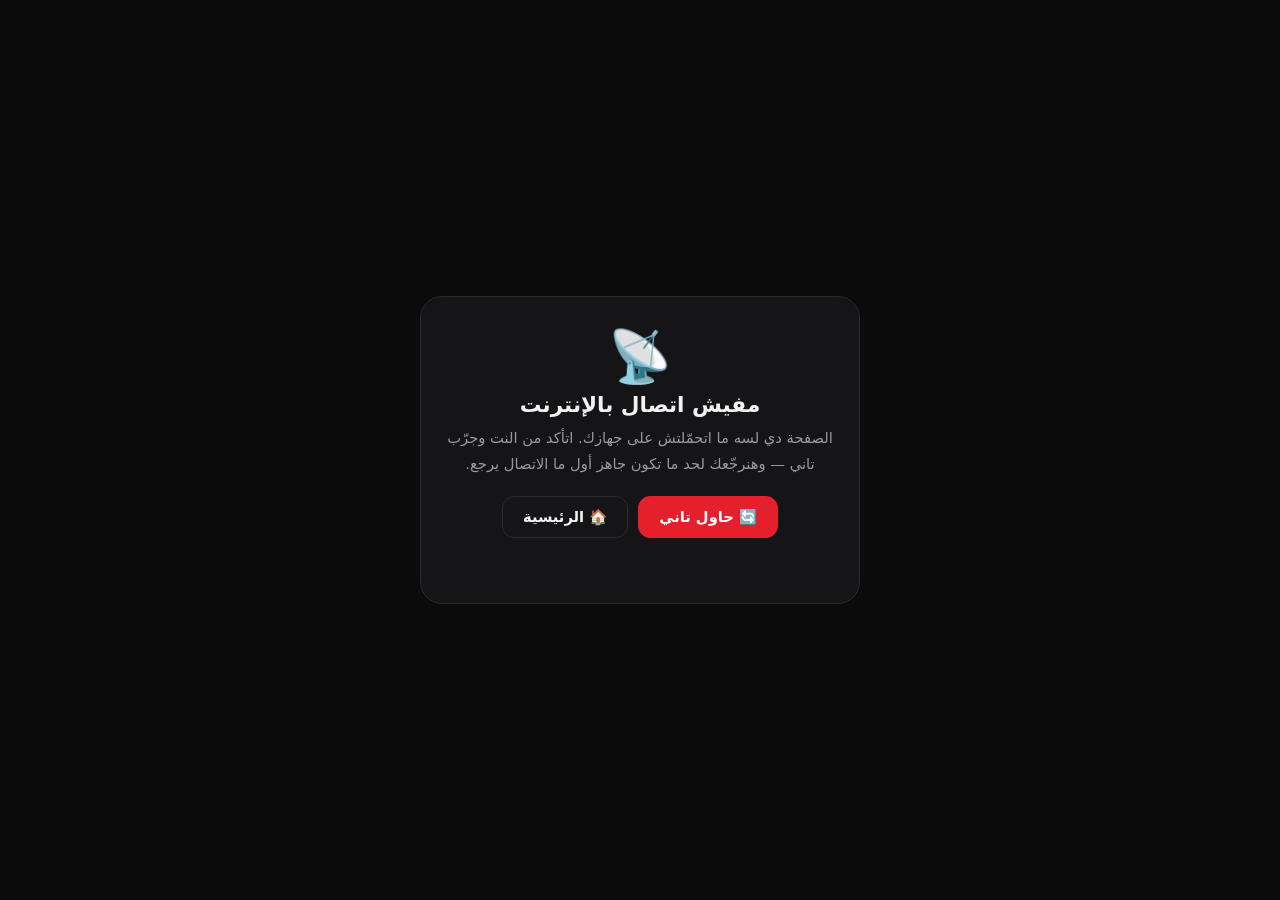
<file: offline.html>
<!DOCTYPE html>
<html lang="ar" dir="rtl">
<head>
<meta charset="UTF-8">
<meta name="viewport" content="width=device-width, initial-scale=1">
<meta name="robots" content="noindex">
<meta name="theme-color" content="#0b0b0c">
<title>مفيش اتصال — منصة حكيم التعليمية</title>
<style>
  :root { --bg: #0b0b0c; --surface: #151517; --line: #2a2a2c; --text: #f2f2f2; --muted: #9a9a9d; --red: #e5202c; }
  * { box-sizing: border-box; }
  body { margin: 0; min-height: 100vh; display: flex; align-items: center; justify-content: center; padding: 20px; background: var(--bg); color: var(--text); font-family: system-ui, -apple-system, "Segoe UI", Tahoma, Arial, sans-serif; }
  .card { width: 100%; max-width: 440px; text-align: center; background: var(--surface); border: 1px solid var(--line); border-radius: 22px; padding: 34px 24px; }
  .ico { font-size: 3.2rem; line-height: 1; margin-bottom: 10px; }
  h1 { margin: 0 0 8px; font-size: 1.35rem; }
  p { margin: 0 0 18px; color: var(--muted); font-size: 0.92rem; line-height: 1.8; }
  .row { display: flex; gap: 10px; justify-content: center; flex-wrap: wrap; }
  button, a.btn { font: inherit; font-weight: 700; font-size: 0.92rem; padding: 11px 20px; border-radius: 12px; cursor: pointer; text-decoration: none; border: 1px solid var(--line); background: none; color: inherit; }
  button.primary { background: var(--red); border-color: var(--red); color: #fff; }
  .status { margin-top: 16px; font-size: 0.8rem; color: var(--muted); min-height: 1.2em; }
  .status.ok { color: #2ecc71; }
</style>
</head>
<body>
<main class="card">
  <div class="ico">📡</div>
  <h1>مفيش اتصال بالإنترنت</h1>
  <p>الصفحة دي لسه ما اتحمّلتش على جهازك. اتأكد من النت وجرّب تاني — وهنرجّعك لحد ما تكون جاهز أول ما الاتصال يرجع.</p>
  <div class="row">
    <button class="primary" id="retry" type="button">🔄 حاول تاني</button>
    <a class="btn" href="index.html">🏠 الرئيسية</a>
  </div>
  <div class="status" id="status" aria-live="polite"></div>
</main>
<script>
(function () {
  var st = document.getElementById('status');
  function go() { st.className = 'status ok'; st.textContent = 'الاتصال رجع ✅ جارٍ التحميل...'; setTimeout(function () { location.reload(); }, 400); }
  document.getElementById('retry').addEventListener('click', function () {
    if (navigator.onLine) go(); else { st.className = 'status'; st.textContent = 'لسه مفيش اتصال... جرّب بعد شوية.'; }
  });
  window.addEventListener('online', go);
  if (!navigator.onLine) st.textContent = 'بنراقب الاتصال وهنحمّل الصفحة لوحدنا أول ما يرجع.';
})();
</script>
</body>
</html>
</file>
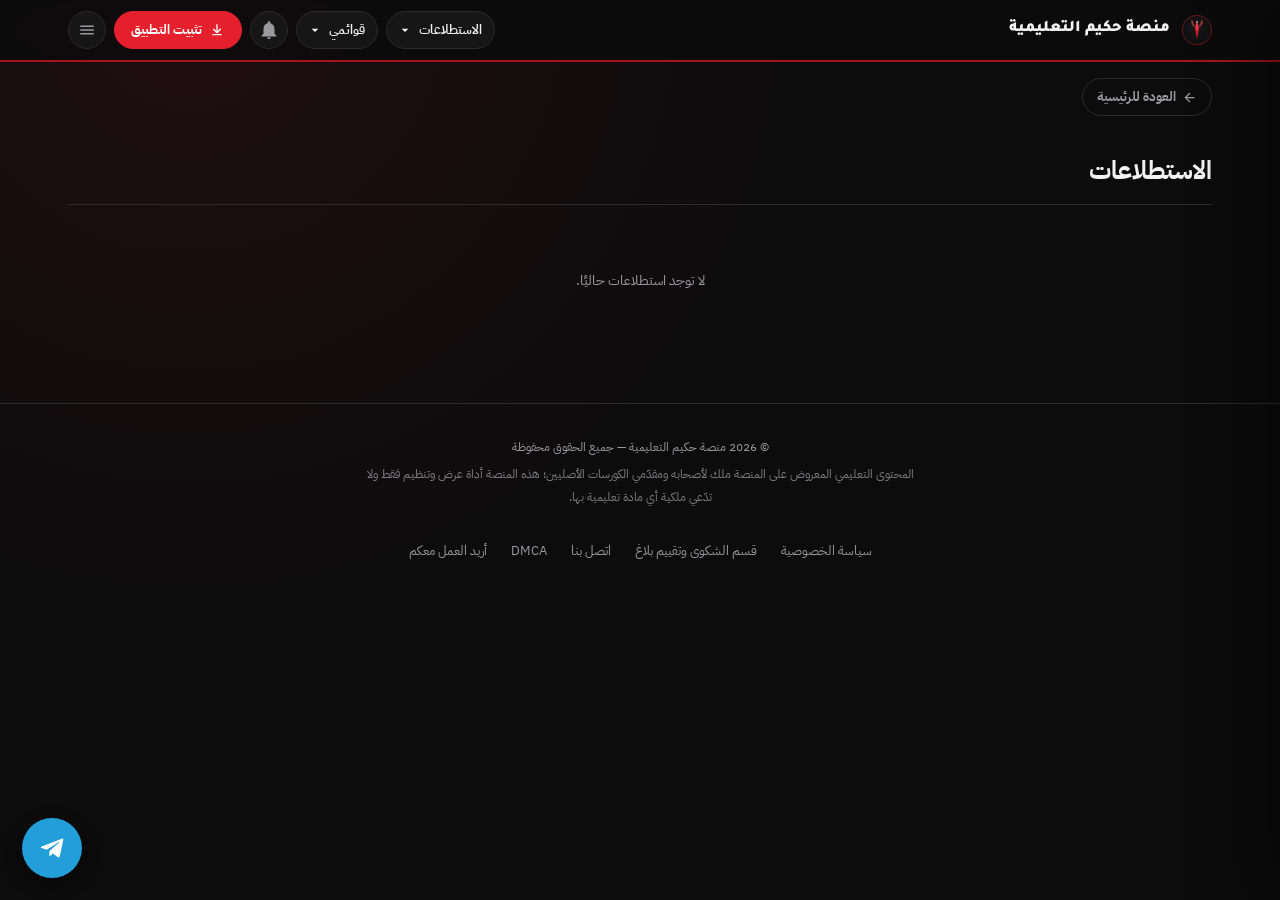
<file: polls.html>
<!DOCTYPE html>
<html lang="ar" dir="rtl">
<head>
<meta charset="UTF-8">
<script src="urls.js"></script>
<script>window.__hakimBIP=null;window.addEventListener('beforeinstallprompt',function(e){e.preventDefault();window.__hakimBIP=e;window.dispatchEvent(new Event('hakim-bip'));});</script>
<meta name="viewport" content="width=device-width, initial-scale=1.0">
<title>الاستطلاعات — منصة حكيم التعليمية</title>
<link rel="icon" type="image/svg+xml" href="logo.svg">
<link rel="icon" type="image/png" sizes="32x32" href="icon-32.png">
<link rel="apple-touch-icon" href="icon-180.png">
<link rel="manifest" href="manifest.json">
<meta name="theme-color" content="#e5202c">
<meta name="robots" content="noindex, follow">
<style>
/* ============================================================
   منصة حكيم التعليمية — نظام التصميم (نسخة موسّعة)
   ============================================================ */

@import url('https://fonts.googleapis.com/css2?family=Tajawal:wght@700;800;900&family=IBM+Plex+Sans+Arabic:wght@400;500;600&display=swap');

:root {
  --bg: #0c0c0d;
  --surface: #161616;
  --surface-2: #1c1c1e;
  --line: #2a2a2c;
  --text: #f2f2f2;
  --text-muted: #9a9a9d;

  --red: #e5202c;
  --red-dim: #a3141c;
  --red-glow: rgba(229,32,44,0.35);

  --green: #2fb85f;
  --amber: #e8a33d;

  --font-display: 'Tajawal', sans-serif;
  --font-body: 'IBM Plex Sans Arabic', sans-serif;

  --radius-card: 10px;
  --radius-sm: 8px;

  --shadow-lift: 0 16px 32px rgba(0,0,0,0.55);
}

* { box-sizing: border-box; }
html { color-scheme: dark; }

body {
  margin: 0;
  background: var(--bg);
  background-image: radial-gradient(circle at 15% 0%, rgba(229,32,44,0.09), transparent 45%);
  color: var(--text);
  font-family: var(--font-body);
  line-height: 1.6;
  -webkit-font-smoothing: antialiased;
  transition: background 0.2s ease, color 0.2s ease;
}

a { color: inherit; text-decoration: none; }
::selection { background: var(--red); color: #fff; }
:focus-visible { outline: 2px solid var(--red); outline-offset: 3px; border-radius: 4px; }

.wrap { max-width: 1200px; margin: 0 auto; padding: 0 22px; }

/* ---------- الرأس ---------- */
.site-header {
  position: sticky;
  top: 0;
  z-index: 20;
  background: rgba(12,12,13,0.9);
  backdrop-filter: blur(10px);
  border-bottom: 2px solid var(--red-dim);
}

.site-header-inner { display: flex; align-items: center; gap: 14px; padding: 14px 22px; }
.brand { display: flex; align-items: center; gap: 12px; flex: 1; min-width: 0; }

.brand-mark { width: 44px; height: 44px; flex-shrink: 0; filter: drop-shadow(0 0 6px rgba(229,32,44,0.55)); animation: logo-pulse 3.2s ease-in-out infinite; }
@keyframes logo-pulse {
  0%, 100% { filter: drop-shadow(0 0 5px rgba(229,32,44,0.45)); }
  50% { filter: drop-shadow(0 0 14px rgba(229,32,44,0.85)); }
}

.brand-text h1, .brand-text .site-brand-name { font-family: var(--font-display); font-weight: 900; font-size: 1.4rem; margin: 0; letter-spacing: 0.3px; }
.brand-text h1 span, .brand-text .site-brand-name span { color: var(--red); }
.brand-text p { margin: 0; font-size: 0.74rem; color: var(--text-muted); }

.header-actions { display: flex; align-items: center; gap: 8px; }
.mylists-wrap { position: relative; display: flex; align-items: center; }
.nav-pill { display: inline-flex; align-items: center; gap: 6px; height: 38px; padding: 0 12px 0 10px; border-radius: 999px; border: 1px solid var(--line); background: var(--surface); color: var(--text); font: inherit; font-size: 0.82rem; font-weight: 600; cursor: pointer; white-space: nowrap; max-width: 210px; transition: background .18s ease, border-color .18s ease, color .18s ease; }
.nav-pill-label { overflow: hidden; text-overflow: ellipsis; }
.nav-pill svg { width: 16px; height: 16px; fill: currentColor; flex-shrink: 0; transition: transform .22s ease; }
.nav-pill:hover { border-color: var(--red-dim); background: var(--surface-2); }
.nav-pill:focus-visible, .mylists-row:focus-visible { outline: 2px solid var(--red); outline-offset: 2px; }
.nav-pill.active-mylists { background: rgba(229,32,44,0.12); border-color: var(--red); color: var(--red); }
.nav-pill.active-mylists svg { transform: rotate(180deg); }
.install-btn { display: inline-flex; align-items: center; gap: 7px; height: 38px; padding: 0 14px; border-radius: 999px; border: 1px solid var(--red); background: var(--red); color: #fff; font: inherit; font-size: 0.82rem; font-weight: 700; cursor: pointer; white-space: nowrap; flex-shrink: 0; transition: filter .15s ease, transform .15s ease; }
.install-btn:hover { filter: brightness(1.12); }
.install-btn:active { transform: scale(0.97); }
.install-btn svg { width: 16px; height: 16px; fill: currentColor; }
@media (max-width: 640px) { .install-btn { width: 34px; height: 34px; padding: 0; justify-content: center; } .install-label { display: none; } }
.mylists-dropdown {
  position: absolute; top: calc(100% + 10px); right: 0; z-index: 60;
  width: max-content; min-width: 230px; max-width: min(340px, calc(100vw - 20px));
  background: var(--surface); border: 1px solid var(--line); border-radius: 14px; padding: 8px;
  box-shadow: 0 18px 40px rgba(0,0,0,0.5);
  opacity: 0; visibility: hidden; transform: translateY(-8px) scale(0.98); transform-origin: top right; pointer-events: none;
  transition: opacity .18s ease, transform .18s ease, visibility 0s linear .18s;
}
.mylists-dropdown.show { opacity: 1; visibility: visible; transform: translateY(0) scale(1); pointer-events: auto; transition: opacity .18s ease, transform .18s ease, visibility 0s; }
.mylists-rows { display: flex; flex-direction: column; gap: 2px; }
.mylists-row { display: flex; align-items: center; justify-content: space-between; gap: 14px; padding: 11px 14px; border-radius: 10px; color: var(--text); font-size: 0.9rem; font-weight: 600; text-decoration: none; transition: background .14s ease, color .14s ease; }
.mylists-row:hover { background: rgba(229,32,44,0.12); }
.mylists-row.is-all { color: var(--red); background: rgba(229,32,44,0.07); font-weight: 700; }
.mylists-row.current { background: rgba(229,32,44,0.16); color: var(--red); }
.mylists-row .count { font-size: 0.74rem; color: var(--text-muted); background: var(--surface-2); border-radius: 999px; padding: 1px 8px; font-weight: 600; }
@media (max-width: 640px) {
  .mylists-wrap { position: static; }
  .nav-pill { width: 34px; height: 34px; padding: 0; justify-content: center; border-radius: 50%; }
  .nav-pill-label { display: none; }
  .mylists-dropdown { top: calc(100% + 6px); left: 12px; right: 12px; width: auto; min-width: 0; max-width: none; transform-origin: top center; }
}
.mylists-rows { display: flex; flex-direction: column; gap: 2px; }
.mylists-row { display: flex; align-items: center; justify-content: space-between; gap: 8px; padding: 9px 10px; border-radius: 8px; color: var(--text); text-decoration: none; font-size: 0.84rem; }
.mylists-row:hover { background: var(--surface-2); }
.mylists-row .count { color: var(--text-muted); font-size: 0.74rem; flex-shrink: 0; }
.mylists-row .name { overflow: hidden; text-overflow: ellipsis; white-space: nowrap; }
.mylists-divider { height: 1px; background: var(--line); margin: 6px 2px; }
.mylists-empty-hint { padding: 8px 10px; color: var(--text-muted); font-size: 0.78rem; }
.mylists-new-form { display: flex; gap: 6px; padding: 4px 2px 2px; }
.mylists-new-form input { flex: 1; min-width: 0; background: var(--surface-2); border: 1px solid var(--line); border-radius: 8px; padding: 7px 9px; color: var(--text); font-size: 0.78rem; }
.mylists-new-form button { background: var(--red); color: #fff; border: none; border-radius: 8px; padding: 7px 11px; font-size: 0.76rem; cursor: pointer; white-space: nowrap; }
.icon-btn.active-mylists { color: var(--red); border-color: var(--red); }
.icon-btn.active-mylists svg { transform: rotate(180deg); }
.icon-btn svg { transition: transform .18s ease; }
.mylists-card-remove { background: none; border: 1px solid var(--line); color: var(--text-muted); border-radius: 8px; padding: 6px 10px; font-size: 0.75rem; cursor: pointer; }
.mylists-card-remove:hover { color: #ff5c5c; border-color: #ff5c5c; }
.mylists-subtabs { display: flex; flex-wrap: wrap; gap: 8px; margin-bottom: 18px; }
.mylists-subtab-btn { background: var(--surface); border: 1px solid var(--line); color: var(--text-muted); border-radius: 20px; padding: 9px 16px; font-size: 0.82rem; cursor: pointer; display: flex; align-items: center; gap: 6px; }
.mylists-subtab-btn .n { color: var(--text-muted); font-size: 0.72rem; }
.mylists-subtab-btn.active { background: var(--red); border-color: var(--red); color: #fff; }
.mylists-subtab-btn.active .n { color: rgba(255,255,255,0.8); }
.mylists-course-card { position: relative; }
.mylists-course-card .mylists-card-remove { position: absolute; top: 8px; left: 8px; z-index: 2; background: rgba(12,12,13,0.85); }
.icon-btn {
  width: 38px; height: 38px; border-radius: 50%; border: 1px solid var(--line);
  background: var(--surface); display: flex; align-items: center; justify-content: center;
  cursor: pointer; color: var(--text-muted); transition: all 0.15s ease; flex-shrink: 0;
}
.icon-btn:hover { color: var(--red); border-color: var(--red-dim); }
.icon-btn svg { width: 18px; height: 18px; fill: currentColor; }
.icon-btn .sun { display: none; }

/* ---------- شريط البحث والتصنيف ---------- */
.tab-btn {
  background: var(--surface); border: 1px solid var(--line); color: var(--text-muted);
  font-family: var(--font-body); font-weight: 500; font-size: 0.82rem; padding: 8px 18px;
  border-radius: var(--radius-sm); cursor: pointer; transition: all 0.15s ease;
}
.tab-btn:hover { color: var(--text); border-color: var(--red-dim); }
.tab-btn.active { background: var(--red); border-color: var(--red); color: #fff; font-weight: 700; }

/* ---------- شبكة الكروت ---------- */
.grid { display: grid; grid-template-columns: repeat(auto-fill, minmax(190px, 1fr)); gap: 20px; padding: 22px 0 60px; }
.course-card { position: relative; display: block; cursor: pointer; opacity: 0; transform: translateY(10px); animation: card-in 0.45s ease forwards; }
@keyframes card-in { to { opacity: 1; transform: translateY(0); } }

.card-media { position: relative; width: 100%; aspect-ratio: 2/3; border-radius: var(--radius-card); overflow: hidden; background: var(--surface); border: 1px solid var(--line); transition: border-color 0.2s ease, box-shadow 0.2s ease; }
.card-media img { width: 100%; height: 100%; object-fit: cover; display: block; transition: transform 0.35s ease; }
.card-badge { position: absolute; top: 10px; right: 10px; background: var(--red); color: #fff; font-size: 0.68rem; font-weight: 700; padding: 4px 11px; border-radius: 5px; box-shadow: 0 4px 10px rgba(0,0,0,0.4); }
.card-play { position: absolute; inset: 0; display: flex; align-items: center; justify-content: center; background: rgba(0,0,0,0.35); opacity: 0; transition: opacity 0.2s ease; }
.card-play svg { width: 46px; height: 46px; fill: #fff; filter: drop-shadow(0 4px 10px rgba(0,0,0,0.6)); transform: scale(0.85); transition: transform 0.2s ease; }
.card-body { padding: 10px 2px 0; }
.card-body h3 { margin: 0 0 3px; font-family: var(--font-display); font-weight: 700; font-size: 0.92rem; text-align: center; color: var(--text); }
.card-body p { margin: 0; font-size: 0.76rem; color: var(--text-muted); text-align: center; display: -webkit-box; -webkit-line-clamp: 2; -webkit-box-orient: vertical; overflow: hidden; }
.course-card:hover .card-media, .course-card:focus-visible .card-media { border-color: var(--red); box-shadow: var(--shadow-lift), 0 0 0 1px var(--red-glow); }
.course-card:hover .card-media img { transform: scale(1.06); }
.course-card:hover .card-play { opacity: 1; }
.course-card:hover .card-play svg { transform: scale(1); }

/* ---------- حالة عدم وجود كورسات ---------- */

/* ---------- التذييل ---------- */
.site-footer { border-top: 1px solid var(--line); padding: 26px 0 34px; text-align: center; }
.site-footer p { margin: 0 0 6px; font-size: 0.78rem; color: var(--text-muted); }
.site-footer .rights-note { max-width: 560px; margin: 0 auto; font-size: 0.72rem; color: var(--text-muted); opacity: 0.7; }
.site-footer .admin-link { display: inline-block; margin-top: 10px; font-size: 0.7rem; color: var(--text-muted); opacity: 0.5; }
.site-footer .admin-link:hover { opacity: 1; color: var(--red); }

/* ============================================================
   صفحة الكورس (course.html)
   ============================================================ */
.back-link {
  display: inline-flex; align-items: center; gap: 6px; color: var(--text-muted); font-size: 0.82rem; font-weight: 700;
  margin: 22px 0 0; padding: 7px 14px; border: 1px solid var(--line); border-radius: 999px; transition: color .15s ease, border-color .15s ease;
}
.back-link:hover { color: var(--red); border-color: var(--red-dim); }
.back-link svg { width: 15px; height: 15px; fill: currentColor; }

/* قسم المعلومات */

/* أزرار الحلقة السابقة / التالية */

/* تبويبات تجميع الحلقات */

/* ============================================================
   إصلاحات الهاتف — الموقع كان شبه من غير أي تجاوب حقيقي غير
   نقطتين صغيرين، فده تمرير عام لأهم المشاكل: تكدّس الهيدر،
   قوائم منسدلة بتخرج بره الشاشة، حشو زيادة على الجنبين، وسكرول أفقي.
   ============================================================ */
html, body { overflow-x: hidden; max-width: 100%; }
@media (max-width: 720px) {
  .wrap { padding: 0 14px; }
  .site-header-inner { padding: 10px 14px; gap: 6px; flex-wrap: nowrap; }
  .brand { gap: 8px; }
  .brand-mark { width: 34px; height: 34px; }
  .brand-text p { display: none; }
  .brand-text h1, .brand-text .site-brand-name { font-size: 1rem; }
  .header-actions { gap: 3px; }
  .icon-btn { width: 34px; height: 34px; }
  .icon-btn svg { width: 16px; height: 16px; }
  .admin-card { padding: 16px; }
}
@media (max-width: 480px) {
  .brand-text h1, .brand-text .site-brand-name { font-size: 0.9rem; }
}

@media (prefers-reduced-motion: reduce) {
  .course-card, .card-media img, .brand-mark { transition: none !important; animation: none !important; }
  .course-card { opacity: 1; transform: none; }
}

/* ============================================================
   مشغّل الفيديو المخصص (player.js)
   ============================================================ */
@keyframes hp-spin { to { transform: rotate(360deg); } }
@keyframes hp-pulse { 0% { transform: scale(1); } 40% { transform: scale(0.85); } 100% { transform: scale(1); } }

/* ============================================================
   صفحة الأدمن (admin.html)
   ============================================================ */
.admin-card { background: var(--surface); border: 1px solid var(--line); border-radius: var(--radius-card); padding: 28px; margin-bottom: 20px; }
.admin-card h2 { font-family: var(--font-display); font-size: 1.15rem; margin: 0 0 6px; }
.admin-card .hint { font-size: 0.8rem; color: var(--text-muted); margin: 0 0 18px; line-height: 1.8; }

.field { margin-bottom: 16px; }
.field label { display: block; font-size: 0.82rem; color: var(--text-muted); margin-bottom: 6px; font-weight: 600; }
.field input[type="text"], .field input[type="password"], .field input[type="url"], .field textarea, .field select {
  width: 100%; background: var(--surface-2); border: 1px solid var(--line); color: var(--text);
  font-family: var(--font-body); font-size: 0.9rem; padding: 11px 13px; border-radius: var(--radius-sm);
  transition: border-color 0.15s ease;
}
.field input:focus, .field textarea:focus, .field select:focus { border-color: var(--red); outline: none; }
.field textarea { min-height: 80px; resize: vertical; }
.field-row { display: grid; grid-template-columns: 1fr 1fr; gap: 14px; }
@media (max-width: 560px) { .field-row { grid-template-columns: 1fr; } }

.btn-primary, .btn-secondary, .btn-danger {
  display: inline-flex; align-items: center; justify-content: center; gap: 6px;
  padding: 11px 22px; border-radius: var(--radius-sm); font-family: var(--font-body);
  font-weight: 700; font-size: 0.86rem; cursor: pointer; border: none; transition: all 0.15s ease;
}
.btn-primary { background: var(--red); color: #fff; }
.btn-primary:hover { background: #ff2e3b; }
.btn-primary:disabled { opacity: 0.5; cursor: not-allowed; }
.btn-secondary { background: var(--surface-2); color: var(--text); border: 1px solid var(--line); }
.btn-secondary:hover { border-color: var(--red-dim); }
.btn-danger { background: transparent; color: #ff5c5c; border: 1px solid rgba(255,92,92,0.4); }
.btn-danger:hover { background: rgba(255,92,92,0.1); }

.toast { position: fixed; bottom: 24px; left: 50%; transform: translateX(-50%) translateY(20px); background: var(--surface-2); border: 1px solid var(--line); color: var(--text); padding: 13px 22px; border-radius: var(--radius-sm); font-size: 0.85rem; box-shadow: var(--shadow-lift); z-index: 100; opacity: 0; pointer-events: none; transition: all 0.25s ease; }
.toast.show { opacity: 1; transform: translateX(-50%) translateY(0); }
.toast.success { border-color: var(--green); }
.toast.error { border-color: #ff5c5c; }

/* ============================================================
   إضافات: القائمة الجانبية، الأقسام، الإشعارات/الاستطلاعات/المواعيد
   ============================================================ */

/* قائمة الهامبرغر */
.hamburger-btn { display: flex; }
.menu-overlay { position: fixed; inset: 0; background: rgba(0,0,0,0.55); z-index: 40; opacity: 0; pointer-events: none; transition: opacity 0.2s ease; }
.menu-overlay.show { opacity: 1; pointer-events: auto; }
.side-menu {
  position: fixed; top: 0; bottom: 0; right: 0; width: 300px; max-width: 86vw;
  background: var(--surface); border-left: 1px solid var(--line); z-index: 41;
  transform: translateX(100%); transition: transform 0.25s ease; overflow-y: auto;
  padding: 18px;
}
.side-menu.show { transform: translateX(0); }
.side-menu h3 { font-family: var(--font-display); font-size: 0.78rem; color: var(--text-muted); margin: 18px 0 8px; padding: 0 4px; }
.side-menu h3:first-child { margin-top: 0; }
.side-menu a.menu-link {
  display: flex; align-items: center; gap: 10px; padding: 11px 12px; border-radius: var(--radius-sm);
  color: var(--text); font-size: 0.9rem; font-weight: 600; transition: background 0.15s ease;
}
.side-menu a.menu-link:hover { background: var(--surface-2); }
.side-menu a.menu-link svg { width: 18px; height: 18px; fill: var(--text-muted); flex-shrink: 0; }
.side-menu .menu-close { position: absolute; top: 14px; left: 14px; }

/* صفحة الأقسام (section.html) والمركز (hub.html) */

.pg-title { margin: 22px 0 14px; font-size: 1.55rem; font-weight: 800; color: var(--text); padding-bottom: 12px; border-bottom: 1px solid var(--line); }
.hub-tab { padding: 11px 16px; font-size: 0.85rem; font-weight: 700; color: var(--text-muted); cursor: pointer; border-bottom: 2px solid transparent; white-space: nowrap; }
.hub-tab.active { color: var(--red); border-color: var(--red); }
@media (max-width: 640px) { .hub-tab { padding: 9px 10px; font-size: 0.78rem; } }
.hub-panel { display: none; padding-bottom: 60px; }
.hub-panel.active { display: block; }

.notif-card, .schedule-card {
  background: var(--surface-2); border: 1px solid var(--line); border-radius: var(--radius-card);
  padding: 16px 18px; margin-bottom: 12px;
}
.notif-card h4, .schedule-card h4 { margin: 0 0 6px; font-size: 0.95rem; font-family: var(--font-display); }
.notif-card p, .schedule-card p { margin: 0; font-size: 0.85rem; color: var(--text-muted); line-height: 1.8; }
.notif-card .date, .schedule-card .date { font-size: 0.72rem; color: var(--red); margin-top: 8px; direction: ltr; text-align: right; }

.poll-card { background: var(--surface-2); border: 1px solid var(--line); border-radius: var(--radius-card); padding: 18px; margin-bottom: 16px; }
.poll-card h4 { margin: 0 0 14px; font-size: 0.98rem; font-family: var(--font-display); }
.poll-option { margin-bottom: 10px; }
.poll-option-label { display: flex; justify-content: space-between; font-size: 0.84rem; margin-bottom: 5px; }
.poll-option-label b { font-weight: 700; }
.poll-bar-track { height: 10px; background: var(--bg); border-radius: 999px; overflow: hidden; }
.poll-bar-fill { height: 100%; background: var(--red); border-radius: 999px; transition: width 0.4s ease; }
.poll-total { font-size: 0.72rem; color: var(--text-muted); margin-top: 10px; }
/* استطلاع حي بشكل واتساب */
.poll-live .pl-hint { font-size: .78rem; color: var(--text-muted); margin: -6px 0 12px; }
.pl-opt { position: relative; display: flex; align-items: center; gap: 10px; width: 100%; text-align: right; background: var(--bg); border: 1px solid var(--line); border-radius: 12px; padding: 12px 14px; margin-bottom: 8px; color: var(--text); font-family: inherit; font-size: .92rem; cursor: pointer; overflow: hidden; }
.pl-opt:disabled { cursor: default; opacity: .8; }
.pl-fill { position: absolute; inset: 0 auto 0 0; right: auto; background: rgba(229,37,42,.18); border-radius: 12px; transition: width .5s ease; pointer-events: none; }
.pl-opt.on { border-color: var(--red); } .pl-opt.on .pl-fill { background: rgba(229,37,42,.32); }
.pl-mark { position: relative; flex: 0 0 22px; height: 22px; border: 2px solid var(--text-muted); display: grid; place-items: center; font-size: .78rem; font-weight: 800; color: #fff; }
.pl-mark.radio { border-radius: 50%; } .pl-mark.check { border-radius: 6px; }
.pl-opt.on .pl-mark { background: var(--red); border-color: var(--red); }
.pl-label { position: relative; flex: 1; } .pl-num { position: relative; text-align: left; line-height: 1.2; } .pl-num small { display: block; color: var(--text-muted); font-size: .7rem; }
.pl-total { font-size: .74rem; color: var(--text-muted); margin: 6px 0 0; }


.empty-hub { text-align: center; padding: 50px 20px; color: var(--text-muted); font-size: 0.86rem; }

/* شارات المشاهدات والإعجاب (عرض فقط) */

/* ترقيم صفحات الحلقات (أرقام بسيطة) */


/* إحصائيات الأدمن */

/* أزرار الإعجاب/عدم الإعجاب التفاعلية وزر الإبلاغ */

/* نموذج الاستطلاع التفاعلي */
.poll-form-opts label:hover { color: var(--red); }
.poll-result-msg strong { color: var(--text); }

/* تقييم النجوم (الحلقة + الكورس ككل) */

/* زر تليجرام عائم */
.floating-telegram {
  position: fixed; bottom: 22px; left: 22px; width: 52px; height: 52px; border-radius: 50%;
  background: #229ed9; display: flex; align-items: center; justify-content: center;
  box-shadow: 0 6px 18px rgba(0,0,0,0.4); z-index: 50; transition: transform 0.15s ease;
}
.floating-telegram:hover { transform: scale(1.08); }
.floating-telegram svg { width: 26px; height: 26px; fill: #fff; }

/* شريط إشعارات/استطلاعات بارز في الرئيسية */
.home-alert-banner {
  background: linear-gradient(90deg, rgba(229,32,44,0.16), rgba(229,32,44,0.04));
  border: 1px solid var(--red-dim); border-radius: var(--radius-sm);
  padding: 12px 16px; margin: 18px 0; display: flex; align-items: center; gap: 10px;
  font-size: 0.86rem; animation: banner-in 0.4s ease;
}
.home-alert-banner svg { width: 18px; height: 18px; fill: var(--red); flex-shrink: 0; }
.home-alert-banner a { color: var(--red); font-weight: 700; margin-right: auto; white-space: nowrap; }
@keyframes banner-in { from { opacity: 0; transform: translateY(-6px); } to { opacity: 1; transform: translateY(0); } }


/* ---------- رأس مضغوط (نفس الصفحة الرئيسية) ---------- */
.brand-mark { width: 30px; height: 30px; animation: none; filter: none; }
.brand-text h1, .brand-text .site-brand-name { font-size: 1.02rem; }
.brand-text p { display: none; }
@media (max-width: 900px) {
  .nav-pill { width: 36px; height: 36px; padding: 0; justify-content: center; border-radius: 50%; }
  .nav-pill-label, .install-label { display: none; }
  .install-btn { width: 36px; height: 36px; padding: 0; justify-content: center; }
}
@media (max-width: 720px) { .brand-text { display: block; min-width: 0; } .brand-text h1, .brand-text .site-brand-name { font-size: 0.82rem !important; max-width: 38vw; overflow: hidden; text-overflow: ellipsis; white-space: nowrap; } .brand-mark { width: 26px !important; height: 26px !important; } }
</style>
<script src="nav.js" defer></script>
<style id="hk-fixes">
/* ===== إصلاحات الموبايل + زر تيليجرام + روابط الفوتر (أكتوبر 2026) ===== */
@media (max-width: 720px) { .header-actions .mylists-wrap:nth-of-type(2) { display: none; } } /* قوائمي في الشريط السفلي؛ زر الأقسام ▼ فاضل ظاهر */
.floating-telegram { width: 60px !important; height: 60px !important; animation: tg-pulse 2.6s infinite; }
.floating-telegram svg { width: 30px !important; height: 30px !important; }
@keyframes tg-pulse { 0% { box-shadow: 0 6px 18px rgba(0,0,0,.4), 0 0 0 0 rgba(34,158,217,.6); } 70% { box-shadow: 0 6px 18px rgba(0,0,0,.4), 0 0 0 18px rgba(34,158,217,0); } 100% { box-shadow: 0 6px 18px rgba(0,0,0,.4), 0 0 0 0 rgba(34,158,217,0); } }
@media (prefers-reduced-motion: reduce) { .floating-telegram { animation: none; } }
.footer-links { display: flex; flex-wrap: wrap; gap: 6px 18px; justify-content: center; margin-top: 8px; }
</style>
<link rel="stylesheet" href="ui.css">
</head>
<body>

  <header class="site-header">
    <div class="wrap site-header-inner">
      <a href="index.html" class="brand">
        <svg class="brand-mark" viewBox="0 0 200 200">
          <defs>
            <radialGradient id="bggm" cx="50%" cy="42%" r="65%"><stop offset="0%" stop-color="#1a1a1c"/><stop offset="100%" stop-color="#0c0c0d"/></radialGradient>
            <linearGradient id="bladegm" x1="0%" y1="0%" x2="0%" y2="100%"><stop offset="0%" stop-color="#ff5a63"/><stop offset="55%" stop-color="#e5202c"/><stop offset="100%" stop-color="#8c0f18"/></linearGradient>
            <linearGradient id="flamegm" x1="0%" y1="100%" x2="0%" y2="0%"><stop offset="0%" stop-color="#ff2e3b" stop-opacity="0"/><stop offset="100%" stop-color="#ff6a52"/></linearGradient>
          </defs>
          <circle cx="100" cy="100" r="98" fill="url(#bggm)" stroke="#e5202c" stroke-width="3"/>
          <path d="M100 34 L112 92 L100 168 L88 92 Z" fill="url(#bladegm)"/>
          <path d="M100 96 C70 86 58 60 66 30 C74 56 84 70 100 78 Z" fill="url(#flamegm)"/>
          <path d="M100 96 C130 86 142 60 134 30 C126 56 116 70 100 78 Z" fill="url(#flamegm)"/>
          <circle cx="100" cy="46" r="5" fill="#fff" opacity="0.9"/>
        </svg>
        <div class="brand-text">
          <h1 class="js-site-name">منصة حكيم التعليمية</h1>
          <p class="js-tagline">تعلّم بالترتيب الذي تريده أنت</p>
        </div>
      </a>
      <div class="header-actions">
        <div class="mylists-wrap">
          <button class="nav-pill" id="sectionsBtn" title="الأقسام" aria-label="الأقسام" aria-haspopup="true" aria-expanded="false"><span class="nav-pill-label" id="sectionsBtnLabel">الصفحة الرئيسية</span><svg viewBox="0 0 24 24"><path d="M7 10l5 5 5-5z"/></svg></button>
          <div class="mylists-dropdown" id="sectionsDropdown"></div>
        </div>
        <div class="mylists-wrap">
          <button class="nav-pill" id="myListsBtn" title="قوائمي" aria-label="قوائمي" aria-haspopup="true" aria-expanded="false"><span class="nav-pill-label">قوائمي</span><svg viewBox="0 0 24 24"><path d="M7 10l5 5 5-5z"/></svg></button>
          <div class="mylists-dropdown" id="myListsDropdown"></div>
        </div>
        <button class="install-btn" id="installAppBtn" type="button" title="تثبيت التطبيق" aria-label="تثبيت التطبيق"><svg viewBox="0 0 24 24"><path d="M12 3a1 1 0 011 1v9.59l3.3-3.3a1 1 0 111.4 1.42l-5 5a1 1 0 01-1.4 0l-5-5a1 1 0 111.4-1.42l3.3 3.3V4a1 1 0 011-1zM5 19a1 1 0 011-1h12a1 1 0 110 2H6a1 1 0 01-1-1z"/></svg><span class="install-label">تثبيت التطبيق</span></button>
        <button class="icon-btn hamburger-btn" id="menuBtn" title="القائمة" aria-label="القائمة">
          <svg viewBox="0 0 24 24"><path d="M3 6h18v2H3zm0 5h18v2H3zm0 5h18v2H3z"/></svg>
        </button>
      </div>
    </div>
  </header>
  <div class="menu-overlay" id="menuOverlay"></div>
  <nav class="side-menu" id="sideMenu">
    <button class="icon-btn menu-close" id="menuCloseBtn" aria-label="إغلاق"><svg viewBox="0 0 24 24"><path d="M6.4 4.98L4.98 6.4 10.59 12l-5.61 5.6 1.42 1.42L12 13.41l5.6 5.61 1.42-1.42L13.41 12l5.61-5.6-1.42-1.42L12 10.59z"/></svg></button>
    <div id="sideMenuItems"></div>
  </nav>

  <main class="wrap">
    <a href="index.html" class="back-link">
      <svg viewBox="0 0 24 24"><path d="M20 11H7.83l5.59-5.59L12 4l-8 8 8 8 1.41-1.41L7.83 13H20z"/></svg>
      العودة للرئيسية
    </a>

    <h1 class="pg-title">الاستطلاعات</h1>
    <span class="hub-tab active" data-tab="polls" hidden>الاستطلاعات</span>

    <div class="hub-panel active" data-tab="polls"><div id="pollsList"></div></div>
    
    

    

  </main>

  <footer class="site-footer">
    <div class="wrap">
      <p class="js-footer-rights">© 2026 منصة حكيم التعليمية — جميع الحقوق محفوظة</p>
      <p class="rights-note js-footer-note">
        المحتوى التعليمي المعروض على المنصة ملك لأصحابه ومقدّمي الكورسات الأصليين؛
        هذه المنصة أداة عرض وتنظيم فقط ولا تدّعي ملكية أي مادة تعليمية بها.
      </p>
      <nav class="footer-links">
        <a href="privacy.html" class="admin-link">سياسة الخصوصية</a>
        <a href="contact.html?tab=complaint" class="admin-link">قسم الشكوى وتقييم بلاغ</a>
        <a href="contact.html?tab=contact" class="admin-link">اتصل بنا</a>
        <a href="contact.html?tab=dmca" class="admin-link">DMCA</a>
        <a href="contact.html?tab=join" class="admin-link">أريد العمل معكم</a>
      </nav>
      
    </div>
  </footer>

<script>
/* لا تعدّل هذا الملف — هذه دالة داخلية يستخدمها كل ملف كورس تلقائيًا */
function registerCourse(id, data) {
  window.__HAKIM_COURSES = window.__HAKIM_COURSES || {};
  window.__HAKIM_COURSES[id] = data;
}

</script>
<script>
/* ============================================================
   common.js — دوال مشتركة بين كل صفحات الموقع
   ============================================================ */

function hakimEscapeHtml(str) {
  const d = document.createElement('div');
  d.textContent = str == null ? '' : String(str);
  return d.innerHTML;
}

const __hakimLoadedScripts = {};
/* ملفات البيانات (إعدادات الموقع/القوائم/الكورسات) بنطلبها بنسخة كل 30 ثانية، عشان تعديلات الأدمن (وضع الصيانة مثلًا)
   تظهر بسرعة بدل ما تستنى كاش المتصفح والـCDN (حوالي 10 دقايق على GitHub Pages) */
function hakimVersioned(src) {
  if (/^vendor\//.test(src) || /^media-utils\.js/.test(src) || /[?&]v=/.test(src)) return src;
  return src + (src.indexOf('?') > -1 ? '&' : '?') + 'v=' + Math.floor(Date.now() / 30000);
}
function hakimLoadScript(src) {
  if (__hakimLoadedScripts[src]) return __hakimLoadedScripts[src];
  __hakimLoadedScripts[src] = new Promise((resolve) => {
    const s = document.createElement('script');
    s.src = hakimVersioned(src);
    s.onload = () => resolve(true);
    s.onerror = () => resolve(false);
    document.head.appendChild(s);
  });
  return __hakimLoadedScripts[src];
}

/* تحميل بيانات كارت الكورس: من courses-index.js (ملف واحد سريع) مع رجوع لملف الكورس القديم .js لو لسه موجود */
async function hakimLoadCourseCard(id) {
  window.__HAKIM_COURSES = window.__HAKIM_COURSES || {};
  if (window.__HAKIM_COURSES[id]) return true;
  await hakimLoadScript('courses-index.js');
  const c = window.COURSES_INDEX && window.COURSES_INDEX[id];
  if (c) {
    const d = Object.assign({}, c);
    d.videos = new Array(c.videosCount || 0).fill({});
    window.__HAKIM_COURSES[id] = d;
    return true;
  }
  return hakimLoadScript(`${id}.js`);
}

/* ---------------- زر تثبيت التطبيق (PWA) ---------------- */
let __hakimInstallPrompt = null;
function hakimIsStandalone() { return window.matchMedia('(display-mode: standalone)').matches || window.navigator.standalone === true; }
function hakimIsIOS() { return /iphone|ipad|ipod/i.test(navigator.userAgent) || (navigator.platform === 'MacIntel' && navigator.maxTouchPoints > 1); }
function hakimSyncInstallButton() { document.querySelectorAll('#installAppBtn').forEach(b => { b.style.display = hakimIsStandalone() ? 'none' : ''; }); }
window.addEventListener('appinstalled', () => {
  window.__hakimBIP = null;
  document.querySelectorAll('#installAppBtn').forEach(b => { b.style.display = 'none'; });
  if (typeof hakimToast === 'function') hakimToast('تم تثبيت التطبيق بنجاح ✅', 'success');
});
function hakimShowInstallHelp() {
  const ios = hakimIsIOS();
  const inApp = /FBAN|FBAV|Instagram|Line\/|Snapchat|TikTok|MicroMessenger/i.test(navigator.userAgent);
  const body = ios
    ? '<p style="margin:0 0 8px;font-size:.88rem;color:var(--text-muted)">آبل ما بتسمحش بالتثبيت بضغطة واحدة في آيفون/آيباد — لازم 3 خطوات سريعة من سفاري:</p><ol style="margin:0 0 14px;padding-inline-start:20px;line-height:1.9;font-size:.9rem;color:var(--text-muted)"><li>اضغط زر المشاركة ⬆️</li><li>اختر "إضافة إلى الشاشة الرئيسية"</li><li>اضغط "إضافة"</li></ol>'
    : '<p style="margin:0 0 14px;line-height:1.8;font-size:.9rem;color:var(--text-muted)">' + (inApp ? 'المتصفح المدمج داخل التطبيق ده مش بيدعم التثبيت — افتح الرابط في Chrome أو Edge وجرّب تاني.' : 'المتصفح ده مش بيدعم التثبيت المباشر. افتح الموقع في Chrome أو Edge وهتلاقي التثبيت بضغطة واحدة.') + '</p>';
  const old = document.getElementById('installHelpOverlay'); if (old) old.remove();
  const ov = document.createElement('div'); ov.id = 'installHelpOverlay';
  ov.style.cssText = 'position:fixed;inset:0;z-index:200;background:rgba(0,0,0,.6);display:flex;align-items:center;justify-content:center;padding:16px';
  ov.innerHTML = '<div role="dialog" aria-modal="true" style="background:var(--surface);border:1px solid var(--line);border-radius:16px;padding:20px;max-width:360px;width:100%;color:var(--text);box-shadow:0 20px 50px rgba(0,0,0,.5)"><h3 style="margin:0 0 10px;font-size:1.05rem">تثبيت التطبيق على الشاشة الرئيسية</h3>' + body + '<button type="button" style="width:100%;background:var(--red);color:#fff;border:0;border-radius:10px;padding:10px;font:inherit;font-weight:700;cursor:pointer">تمام</button></div>';
  ov.addEventListener('click', (e) => { if (e.target === ov || e.target.tagName === 'BUTTON') ov.remove(); });
  document.body.appendChild(ov);
}
/* ينتظر حدث beforeinstallprompt لحظة قصيرة (مصدره سكربت صغير في أول الصفحة) */
function hakimWaitForInstallPrompt(ms) {
  return new Promise(resolve => {
    if (window.__hakimBIP) return resolve(window.__hakimBIP);
    const t = setTimeout(() => { window.removeEventListener('hakim-bip', on); resolve(null); }, ms);
    function on() { clearTimeout(t); resolve(window.__hakimBIP); }
    window.addEventListener('hakim-bip', on, { once: true });
  });
}
async function hakimInstallApp(btn) {
  if (hakimIsStandalone()) { if (typeof hakimToast === 'function') hakimToast('التطبيق مثبّت عندك بالفعل ✅', 'success'); return; }
  const ev = window.__hakimBIP || (hakimIsIOS() ? null : await hakimWaitForInstallPrompt(1800));
  if (!ev) { hakimShowInstallHelp(); return; }
  window.__hakimBIP = null;
  try {
    ev.prompt();
    const r = await ev.userChoice;
    if (r && r.outcome === 'accepted') btn.style.display = 'none';
  } catch (e) { hakimShowInstallHelp(); }
}
function hakimInitInstallButton() {
  const btn = document.getElementById('installAppBtn');
  if (!btn) return;
  hakimSyncInstallButton();
  btn.addEventListener('click', () => hakimInstallApp(btn));
  if ('serviceWorker' in navigator) navigator.serviceWorker.register('sw.js').catch(() => {});
}

const HAKIM_PLACEHOLDER_IMG =
  'data:image/svg+xml;utf8,' + encodeURIComponent(`<svg xmlns="http://www.w3.org/2000/svg" width="300" height="450" viewBox="0 0 300 450"><defs><linearGradient id="g" x1="0" y1="0" x2="1" y2="1"><stop offset="0" stop-color="#2a0f13"/><stop offset="1" stop-color="#0f1016"/></linearGradient></defs><rect width="300" height="450" fill="url(#g)"/><circle cx="150" cy="215" r="46" fill="none" stroke="#e5202c" stroke-width="3" opacity=".85"/><path d="M138 192v46l38-23z" fill="#e5202c" opacity=".9"/></svg>`);

/* إعدادات الموقع (اسم/فوتر/حقوق) — يتم تحميلها وتطبيقها على أي عنصر بالكلاسات المذكورة */
async function hakimApplySiteSettings() {
  await hakimLoadScript('site-settings.js');
  const s = window.SITE_SETTINGS || {};
  if (s.siteName) { document.querySelectorAll('.js-site-name').forEach(el => { el.textContent = s.siteName; }); const baked = s.siteNameApplied || 'منصة حكيم التعليمية'; if (baked !== s.siteName) document.title = document.title.split(baked).join(s.siteName); }
  if (s.tagline) document.querySelectorAll('.js-tagline').forEach(el => { el.textContent = s.tagline; });
  if (s.footerRights) document.querySelectorAll('.js-footer-rights').forEach(el => { el.textContent = s.footerRights; });
  if (s.footerNote) document.querySelectorAll('.js-footer-note').forEach(el => { el.textContent = s.footerNote; });
  return s;
}

async function hakimRenderSideMenu() {
  const host = document.getElementById('sideMenuItems');
  if (!host) return;
  try { await hakimLoadScript('menu-config.js'); } catch (e) {}
  const P = {
    home: 'M10 20v-6h4v6h5v-8h3L12 3 2 12h3v8z', user: 'M12 12a4 4 0 100-8 4 4 0 000 8zm0 2c-3.3 0-8 1.7-8 5v1h16v-1c0-3.3-4.7-5-8-5z',
    folder: 'M10 4H4a2 2 0 00-2 2v12a2 2 0 002 2h16a2 2 0 002-2V8a2 2 0 00-2-2h-8l-2-2z', mail: 'M20 4H4a2 2 0 00-2 2v12a2 2 0 002 2h16a2 2 0 002-2V6a2 2 0 00-2-2zm0 4l-8 5-8-5V6l8 5 8-5z',
    bell: 'M12 22a2 2 0 002-2h-4a2 2 0 002 2zm6-6V11a6 6 0 10-12 0v5l-2 2v1h16v-1l-2-2z', chart: 'M5 9h3v10H5zm5-5h3v15h-3zm5 8h3v7h-3z',
    cal: 'M19 4h-1V2h-2v2H8V2H6v2H5a2 2 0 00-2 2v14a2 2 0 002 2h14a2 2 0 002-2V6a2 2 0 00-2-2zm0 16H5V9h14z', bulb: 'M9 21c0 .55.45 1 1 1h4c.55 0 1-.45 1-1v-1H9v1zm3-19C8.14 2 5 5.14 5 9c0 2.38 1.19 4.47 3 5.74V17c0 .55.45 1 1 1h6c.55 0 1-.45 1-1v-2.26c1.81-1.27 3-3.36 3-5.74 0-3.86-3.14-7-7-7z'
  };
  /* لو menu-config.js ما اتحمّلش (نت ضعيف / فتح من ملف محلي) القائمة ما تفضلش فاضية */
  const cfg = (window.MENU_CONFIG && window.MENU_CONFIG.length) ? window.MENU_CONFIG : [
    { label: 'الإشعارات', href: 'notifications.html', type: 'other', icon: P.bell }, { label: 'الاستطلاعات', href: 'polls.html', type: 'other', icon: P.chart },
    { label: 'مواعيد العرض', href: 'schedule.html', type: 'other', icon: P.cal }, { label: 'الاقتراحات والأفكار', href: 'suggestions.html', type: 'other', icon: P.bulb }
  ];
  const vis = cfg.filter(it => it.visible !== false);
  const link = (it, ico) => `<a class="menu-link${hakimIsHere(it.href || '#') ? ' current' : ''}" href="${hakimEscapeHtml(it.href || '#')}"><svg viewBox="0 0 24 24"><path d="${it.icon || ico}"/></svg>${hakimEscapeHtml(it.label || '')}</a>`;
  const sections = vis.filter(it => it.type === 'section'), others = vis.filter(it => it.type !== 'section');
  const accounts = !!((window.SITE_SETTINGS || {}).supabaseUrl);
  const contact = [{ label: 'اتصل بنا', href: 'contact.html?tab=contact' }, { label: 'الشكاوى والبلاغات', href: 'contact.html?tab=complaint' }, { label: 'DMCA', href: 'contact.html?tab=dmca' }, { label: 'أريد العمل معكم', href: 'contact.html?tab=join' }];
  host.innerHTML = link({ label: 'الرئيسية', href: 'index.html' }, P.home)
    + (accounts ? link({ label: 'ملفي الشخصي', href: 'profile.html' }, P.user) : '')
    + (others.length ? '<h3>المزيد</h3>' + others.map(it => link(it, P.folder)).join('') : '')
    + `<button type="button" class="menu-group-toggle" aria-expanded="${/contact\.html$/.test(location.pathname) ? 'true' : 'false'}"><span>تواصل معنا</span><svg viewBox="0 0 24 24" width="16" height="16" aria-hidden="true"><path d="M7 10l5 5 5-5z" fill="currentColor"/></svg></button><div class="menu-group-body" ${/contact\.html$/.test(location.pathname) ? '' : 'hidden'}>` + contact.map(it => link(it, P.mail)).join('') + '</div>';
}

function hakimIsHere(href) {
  try {
    const u = new URL(href, location.href), f = p => p.split('/').pop() || 'index.html';
    if (f(u.pathname) !== f(location.pathname)) return false;
    const cur = new URLSearchParams(location.search);
    for (const [k, v] of u.searchParams) if (cur.get(k) !== v) return false;
    return true;
  } catch (e) { return false; }
}
function hakimPlaceDropdown(btn, panel) {
  panel.style.left = ''; panel.style.right = '';
  if (window.matchMedia('(max-width: 640px)').matches) return;
  const wrap = btn.closest('.mylists-wrap'); if (!wrap) return;
  const vw = document.documentElement.clientWidth, w = panel.offsetWidth, wr = wrap.getBoundingClientRect();
  const left = Math.max(10, Math.min(wr.right - w, vw - w - 10));
  panel.style.right = 'auto'; panel.style.left = (left - wr.left) + 'px';
}
function hakimSetDropdownOpen(btn, panel, on) {
  panel._btn = btn;
  panel.classList.toggle('show', on); btn.classList.toggle('active-mylists', on); btn.setAttribute('aria-expanded', on ? 'true' : 'false');
  if (on) hakimPlaceDropdown(btn, panel);
}
window.addEventListener('resize', () => document.querySelectorAll('.mylists-dropdown.show').forEach(p => p._btn && hakimPlaceDropdown(p._btn, p)));

async function hakimRenderSectionsDropdown() {
  const host = document.getElementById('sectionsDropdown');
  if (!host) return;
  await hakimLoadScript('menu-config.js');
  const items = (window.MENU_CONFIG || []).filter(it => it.visible !== false && it.type === 'section');
  if (items.length === 0) {
    host.innerHTML = `<p class="mylists-empty-hint">لا توجد أقسام مضافة بعد.</p>`;
    return;
  }
  host.innerHTML = `<div class="mylists-rows"><a class="mylists-row is-all${hakimIsHere('index.html') ? ' current' : ''}" href="index.html"><span class="name">الصفحة الرئيسية</span></a>${items.map(it =>
    `<a class="mylists-row${hakimIsHere(it.href || '#') ? ' current' : ''}" href="${hakimEscapeHtml(it.href || '#')}"><span class="name">${hakimEscapeHtml(it.label || '')}</span></a>`
  ).join('')}</div>`;
}
function hakimInitSectionsMenu() {
  const btn = document.getElementById('sectionsBtn');
  const panel = document.getElementById('sectionsDropdown');
  if (!btn || !panel) return;
  function open() { const o = document.getElementById('myListsDropdown'), ob = document.getElementById('myListsBtn'); if (o && ob) hakimSetDropdownOpen(ob, o, false); hakimSetDropdownOpen(btn, panel, true); Promise.resolve(hakimRenderSectionsDropdown()).then(() => hakimPlaceDropdown(btn, panel)); }
  function close() { hakimSetDropdownOpen(btn, panel, false); }
  btn.addEventListener('click', (e) => {
    e.stopPropagation();
    if (panel.classList.contains('show')) close(); else open();
  });
  document.addEventListener('click', (e) => {
    if (panel.classList.contains('show') && !panel.contains(e.target) && !btn.contains(e.target)) close();
  });
  document.addEventListener('keydown', (e) => { if (e.key === 'Escape') close(); });
}

function hakimInitMenu() {
  const btn = document.getElementById('menuBtn');
  const overlay = document.getElementById('menuOverlay');
  const panel = document.getElementById('sideMenu');
  const closeBtn = document.getElementById('menuCloseBtn');
  if (!btn || !overlay || !panel) return;
  hakimRenderSideMenu();
  function open() { overlay.classList.add('show'); panel.classList.add('show'); }
  function close() { overlay.classList.remove('show'); panel.classList.remove('show'); }
  btn.addEventListener('click', open);
  overlay.addEventListener('click', close);
  if (closeBtn) closeBtn.addEventListener('click', close);
}

function hakimInitTheme() { /* الثيمات اتشالت: الموقع ليلي أحمر دايمًا */ }

function hakimAddTelegramButton() {
  const s = window.SITE_SETTINGS || {};
  if (!s.telegramUrl) return;
  const a = document.createElement('a');
  a.href = s.telegramUrl; a.target = '_blank'; a.rel = 'noopener';
  a.className = 'floating-telegram'; a.title = 'انضم لقناتنا على تليجرام';
  a.innerHTML = `<svg viewBox="0 0 24 24"><path d="M9.78 18.65l.28-4.23 7.68-6.92c.34-.31-.07-.46-.52-.19L7.74 13.3 3.64 12c-.88-.25-.89-.86.2-1.3l15.97-6.16c.73-.33 1.43.18 1.15 1.3l-2.72 12.81c-.19.91-.74 1.13-1.5.71l-4.14-3.05-2 1.92c-.23.23-.42.42-.82.42z"/></svg>`;
  document.body.appendChild(a);
}

/* ============================================================
   قوائمي — المفضلة + المتابعة + قوائم تشغيل مخصصة (محلي بالكامل)
   ============================================================ */
const HAKIM_MYLISTS_KEY = 'hakim_mylists';

function hakimGetMyLists() {
  try {
    const d = JSON.parse(localStorage.getItem(HAKIM_MYLISTS_KEY) || '{}');
    return { favorites: d.favorites || [], following: d.following || [], later: d.later || [], playlists: d.playlists || [] };
  } catch (e) { return { favorites: [], following: [], later: [], playlists: [] }; }
}
function hakimSaveMyLists(d) { localStorage.setItem(HAKIM_MYLISTS_KEY, JSON.stringify(d)); }

function hakimIsFavorite(id) { return hakimGetMyLists().favorites.includes(id); }
function hakimToggleFavorite(id) {
  const d = hakimGetMyLists();
  const i = d.favorites.indexOf(id);
  if (i === -1) d.favorites.unshift(id); else d.favorites.splice(i, 1);
  hakimSaveMyLists(d);
  return i === -1;
}
function hakimIsFollowing(id) { return hakimGetMyLists().following.includes(id); }
function hakimIsLater(id) { return hakimGetMyLists().later.includes(id); }
function hakimToggleLater(id) {
  const d = hakimGetMyLists();
  const i = d.later.indexOf(id);
  if (i === -1) d.later.unshift(id); else d.later.splice(i, 1);
  hakimSaveMyLists(d);
  return i === -1;
}
function hakimToggleFollowing(id) {
  const d = hakimGetMyLists();
  const i = d.following.indexOf(id);
  if (i === -1) d.following.unshift(id); else d.following.splice(i, 1);
  hakimSaveMyLists(d);
  return i === -1;
}
function hakimCreatePlaylist(name) {
  const d = hakimGetMyLists();
  const pl = { id: 'pl_' + Date.now().toString(36) + Math.random().toString(36).slice(2, 6), name, courseIds: [] };
  d.playlists.push(pl);
  hakimSaveMyLists(d);
  return pl.id;
}
function hakimRenamePlaylist(plId, name) {
  const d = hakimGetMyLists();
  const pl = d.playlists.find(p => p.id === plId);
  if (pl && name) { pl.name = name; hakimSaveMyLists(d); }
}
function hakimDeletePlaylist(plId) {
  const d = hakimGetMyLists();
  d.playlists = d.playlists.filter(p => p.id !== plId);
  hakimSaveMyLists(d);
}
function hakimIsInPlaylist(plId, courseId) {
  const pl = hakimGetMyLists().playlists.find(p => p.id === plId);
  return !!(pl && pl.courseIds.includes(courseId));
}
function hakimTogglePlaylistCourse(plId, courseId) {
  const d = hakimGetMyLists();
  const pl = d.playlists.find(p => p.id === plId);
  if (!pl) return false;
  const i = pl.courseIds.indexOf(courseId);
  if (i === -1) pl.courseIds.unshift(courseId); else pl.courseIds.splice(i, 1);
  hakimSaveMyLists(d);
  return i === -1;
}

function hakimToast(msg, type) {
  let el = document.getElementById('hakimToast');
  if (!el) {
    el = document.createElement('div');
    el.id = 'hakimToast';
    el.className = 'toast';
    document.body.appendChild(el);
  }
  el.textContent = msg;
  el.className = 'toast show' + (type ? ' ' + type : '');
  clearTimeout(el._hakimToastT);
  el._hakimToastT = setTimeout(() => { el.classList.remove('show'); }, 2500);
}

function hakimRenderMyListsDropdown() {
  const host = document.getElementById('myListsDropdown');
  if (!host) return;
  const d = hakimGetMyLists();
  let rows = `
    <a class="mylists-row is-all" href="mylists.html"><span class="name">عرض كل قوائمي</span></a>
    <a class="mylists-row" href="mylists.html?list=favorites"><span class="name">♥ ${hakimEscapeHtml((window.SITE_TEXT && window.SITE_TEXT.favoritesLabel) || 'المفضلة')}</span><span class="count">${d.favorites.length}</span></a>
    <a class="mylists-row" href="mylists.html?list=following"><span class="name">◔ ${hakimEscapeHtml((window.SITE_TEXT && window.SITE_TEXT.followingLabel) || 'المتابعة')}</span><span class="count">${d.following.length}</span></a>
    <a class="mylists-row" href="mylists.html?list=later"><span class="name">⏱ ${hakimEscapeHtml((window.SITE_TEXT && window.SITE_TEXT.laterLabel) || 'المشاهدة لاحقًا')}</span><span class="count">${d.later.length}</span></a>`;
  if (d.playlists.length) {
    rows += `<div class="mylists-divider"></div>` + d.playlists.map(pl =>
      `<a class="mylists-row" href="mylists.html?list=${encodeURIComponent(pl.id)}"><span class="name">▶ ${hakimEscapeHtml(pl.name)}</span><span class="count">${pl.courseIds.length}</span></a>`
    ).join('');
  }
  host.innerHTML = `
    <div class="mylists-rows">${rows}</div>
    <div class="mylists-divider"></div>
    <form class="mylists-new-form" id="myListsNewForm" autocomplete="off">
      <input type="text" id="myListsNewName" placeholder="${hakimEscapeHtml((window.SITE_TEXT && window.SITE_TEXT.newPlaylistPlaceholder) || 'اسم قائمة تشغيل جديدة')}" required>
      <button type="submit">+ ${hakimEscapeHtml((window.SITE_TEXT && window.SITE_TEXT.createBtn) || 'إنشاء')}</button>
    </form>`;
  const form = document.getElementById('myListsNewForm');
  if (form) form.addEventListener('submit', (e) => {
    e.preventDefault();
    e.stopPropagation();
    const input = document.getElementById('myListsNewName');
    const name = input.value.trim();
    if (!name) return;
    if (window.hakimAuthGate && hakimAuthGate('سجّل دخولك عشان تعمل قوائم وتحفظ كورساتك')) return; hakimCreatePlaylist(name);
    input.value = '';
    hakimRenderMyListsDropdown();
    hakimToast('تم إنشاء قائمة "' + name + '"', 'success');
  });
}

function hakimInitMyListsMenu() {
  const btn = document.getElementById('myListsBtn');
  const panel = document.getElementById('myListsDropdown');
  if (!btn || !panel) return;
  function open() { const o = document.getElementById('sectionsDropdown'), ob = document.getElementById('sectionsBtn'); if (o && ob) hakimSetDropdownOpen(ob, o, false); hakimRenderMyListsDropdown(); hakimSetDropdownOpen(btn, panel, true); }
  function close() { hakimSetDropdownOpen(btn, panel, false); }
  btn.addEventListener('click', (e) => {
    e.stopPropagation();
    if (panel.classList.contains('show')) close(); else open();
  });
  document.addEventListener('click', (e) => {
    if (panel.classList.contains('show') && !panel.contains(e.target) && !btn.contains(e.target)) close();
  });
  document.addEventListener('keydown', (e) => { if (e.key === 'Escape') close(); });
}

async function hakimRenderHomeAlertBanner(hostId) {
  const host = document.getElementById(hostId);
  if (!host) return;
  await Promise.all([hakimLoadScript('notifications.js'), hakimLoadScript('polls.js')]);
  const notif = (window.NOTIFICATIONS || []).slice(-1)[0];
  const pollsCount = (window.POLLS || []).length;
  if (!notif && pollsCount === 0) return;
  const parts = [];
  if (notif) parts.push(`📢 ${hakimEscapeHtml(notif.title || '')}`);
  if (pollsCount > 0) parts.push(`📋 فيه ${pollsCount} استطلاع جديد`);
  host.innerHTML = `
    <div class="home-alert-banner">
      <svg viewBox="0 0 24 24"><path d="M12 22a2 2 0 002-2h-4a2 2 0 002 2zm6-6v-5c0-3.07-1.63-5.64-4.5-6.32V4a1.5 1.5 0 00-3 0v.68C7.63 5.36 6 7.92 6 11v5l-2 2v1h16v-1z"/></svg>
      <span>${parts.join(' — ')}</span>
      <a href="notifications.html">التفاصيل ←</a>
    </div>`;
}

function hakimLazyFade(img) {
  if (img.complete && img.naturalWidth > 0) { img.classList.add('loaded'); return; }
  img.addEventListener('load', () => img.classList.add('loaded'));
  img.addEventListener('error', () => img.classList.add('loaded'));
}

/* ============================================================
   Supabase — تحليلات، تقييمات، شكاوى، اقتراحات (بدون مكتبات خارجية)
   ============================================================ */
function hakimSbConfig() {
  const s = window.SITE_SETTINGS || {};
  return { url: s.supabaseUrl || '', anonKey: s.supabaseAnonKey || '' };
}
function hakimSbReady() {
  const c = hakimSbConfig();
  return !!(c.url && c.anonKey);
}
async function hakimSbInsert(table, row) {
  const { url, anonKey } = hakimSbConfig();
  if (!url || !anonKey) return false;
  /* لو الزائر مسجّل دخول نبعت توكنه عشان السيرفر يربط الرسالة بحسابه (وتوصله ردود الإدارة هناك) */
  const post = (token) => fetch(`${url}/rest/v1/${table}`, {
    method: 'POST',
    headers: { 'apikey': anonKey, 'Authorization': `Bearer ${token}`, 'Content-Type': 'application/json', 'Prefer': 'return=minimal' },
    body: JSON.stringify(row)
  });
  try {
    let tok = '';
    try { if (window.HakimAccount && HakimAccount.token) tok = await HakimAccount.token(); } catch (e) {}
    let res = await post(tok || anonKey);
    if (!res.ok && tok && (res.status === 401 || res.status === 403)) res = await post(anonKey);
    return res.ok;
  } catch (e) { return false; }
}
async function hakimSbUpsert(table, row, conflictCols) {
  const { url, anonKey } = hakimSbConfig();
  if (!url || !anonKey) return false;
  try {
    const res = await fetch(`${url}/rest/v1/${table}?on_conflict=${conflictCols}`, {
      method: 'POST',
      headers: { 'apikey': anonKey, 'Authorization': `Bearer ${anonKey}`, 'Content-Type': 'application/json', 'Prefer': 'resolution=merge-duplicates,return=minimal' },
      body: JSON.stringify(row)
    });
    return res.ok;
  } catch (e) { return false; }
}
async function hakimSbRpc(fn, params) {
  const { url, anonKey } = hakimSbConfig();
  if (!url || !anonKey) return null;
  try {
    const res = await fetch(`${url}/rest/v1/rpc/${fn}`, {
      method: 'POST',
      headers: { 'apikey': anonKey, 'Authorization': `Bearer ${anonKey}`, 'Content-Type': 'application/json' },
      body: JSON.stringify(params || {})
    });
    if (!res.ok) return null;
    return await res.json();
  } catch (e) { return null; }
}
async function hakimSbSelect(pathWithQuery) {
  const { url, anonKey } = hakimSbConfig();
  if (!url || !anonKey) return null;
  try {
    const res = await fetch(`${url}/rest/v1/${pathWithQuery}`, {
      headers: { 'apikey': anonKey, 'Authorization': `Bearer ${anonKey}` }
    });
    if (!res.ok) return null;
    return await res.json();
  } catch (e) { return null; }
}

/* حقن كود مخصص (زي سكربت إعلانات Monetag) — بيتفعّل فورًا/يتوقف فورًا
   عبر مفتاح site_config.ads.enabled في Supabase، حتى لو الكود نفسه
   محفوظ بالفعل في site-settings.js (المتحكم السريع هو التفعيل بس) */
function hakimShowMaintenanceIfNeeded() {
  const s = window.SITE_SETTINGS || {};
  if (!s.maintenanceMode) return false;
  location.replace('maintenance.html');
  return true;
}

async function hakimInjectCustomCode() {
  const s = window.SITE_SETTINGS || {};
  if (!s.customCode || !hakimSbReady()) return;
  try {
    const rows = await hakimSbSelect('site_config?key=eq.ads&select=value');
    const adsEnabled = !!(rows && rows[0] && rows[0].value && rows[0].value.enabled);
    if (!adsEnabled) return;
  } catch (e) { return; }
  try {
    const holder = document.createElement('div');
    holder.innerHTML = s.customCode;
    Array.from(holder.childNodes).forEach(node => {
      if (node.tagName === 'SCRIPT') {
        const s2 = document.createElement('script');
        Array.from(node.attributes || []).forEach(a => s2.setAttribute(a.name, a.value));
        if (!node.src) s2.textContent = node.textContent;
        document.body.appendChild(s2);
      } else {
        document.body.appendChild(node);
      }
    });
  } catch (e) { /* كود مخصص خاطئ — يتجاهل بصمت عشان ميكسرش باقي الصفحة */ }
}

function hakimSessionId() {
  let sid = localStorage.getItem('hakim_session_id');
  if (!sid) {
    sid = 'sid_' + Date.now().toString(36) + '_' + Math.random().toString(36).slice(2);
    localStorage.setItem('hakim_session_id', sid);
  }
  return sid;
}

function hakimDetectAdblock() {
  return new Promise((resolve) => {
    const bait = document.createElement('div');
    bait.className = 'ad-banner ads ad-container adsbox';
    bait.style.cssText = 'position:absolute;left:-9999px;top:-9999px;width:1px;height:1px;';
    document.body.appendChild(bait);
    setTimeout(() => {
      const blocked = !bait.offsetParent || bait.offsetHeight === 0 || getComputedStyle(bait).display === 'none';
      bait.remove();
      resolve(blocked);
    }, 100);
  });
}

async function hakimDetectCountry() {
  try {
    const cached = sessionStorage.getItem('hakim_country');
    if (cached) return cached;
    const res = await fetch('https://ipapi.co/json/');
    if (!res.ok) return '';
    const data = await res.json();
    const country = data.country_name || '';
    sessionStorage.setItem('hakim_country', country);
    return country;
  } catch (e) { return ''; }
}

function hakimVisitMeta() {
  let m = null; try { m = JSON.parse(sessionStorage.getItem('hakim_visit_meta')); } catch (e) {}
  if (m) return m;
  const ua = navigator.userAgent || '';
  const standalone = (window.matchMedia && matchMedia('(display-mode: standalone)').matches) || navigator.standalone === true;
  let host = ''; try { host = new URL(document.referrer).hostname.replace(/^www\./, ''); } catch (e) {}
  let source = 'direct';
  if (standalone) source = 'pwa';
  else if (host && host !== location.hostname) source = /google\./.test(host) ? 'google' : (/bing\.|yahoo\.|duckduckgo|yandex|baidu|ecosia/.test(host) ? 'search' : (/facebook|fb\.|instagram|twitter|t\.co|x\.com|tiktok|youtube|youtu\.be|telegram|t\.me|whatsapp|snapchat|reddit|pinterest/.test(host) ? 'social' : 'referral'));
  const device = (/iPad|Tablet/i.test(ua) || (/Android/i.test(ua) && !/Mobile/i.test(ua))) ? 'tablet' : (/Mobi|Android|iPhone|iPod/i.test(ua) ? 'mobile' : 'desktop');
  const os = /Android/i.test(ua) ? 'android' : (/iPhone|iPad|iPod/i.test(ua) ? 'ios' : (/Windows/i.test(ua) ? 'windows' : (/Mac OS/i.test(ua) ? 'mac' : (/Linux|CrOS/i.test(ua) ? 'linux' : 'other'))));
  m = { source, device, os, lang: String(navigator.language || '').slice(0, 20) };
  try { sessionStorage.setItem('hakim_visit_meta', JSON.stringify(m)); } catch (e) {}
  return m;
}
function hakimVisitorId() {
  try { let v = localStorage.getItem('hakim_vid'); if (!v) { v = 'v' + Date.now().toString(36) + Math.random().toString(36).slice(2, 10); localStorage.setItem('hakim_vid', v); } return v; } catch (e) { return null; }
}
async function hakimTrackPageView(page, courseId, episodeIndex, section) {
  if (!hakimSbReady()) return;
  const [country, isAdblock] = await Promise.all([hakimDetectCountry(), hakimDetectAdblock()]);
  const row = { session_id: hakimSessionId(), page, course_id: courseId || null, episode_index: episodeIndex != null ? episodeIndex : null, country, is_adblock: isAdblock };
  const m = hakimVisitMeta();
  const ext1 = { source: m.source, device: m.device, os: m.os, lang: m.lang, section: section ? String(section).slice(0, 60) : null };
  const ext2 = Object.assign({ visitor_id: hakimVisitorId() }, ext1);
  /* 3 مستويات: الكامل (setup-all.sql) ← الإضافي (setup-all.sql) ← الأساسي. لو العمود مش موجود بينزل مستوى ويفتكره للجلسة */
  let tier = 2; try { const s = sessionStorage.getItem('hakim_pv_tier'); if (s !== null) tier = parseInt(s, 10); } catch (e) {}
  while (tier >= 0) {
    const body = tier === 2 ? Object.assign({}, row, ext2) : (tier === 1 ? Object.assign({}, row, ext1) : row);
    if (await hakimSbInsert('page_views', body)) return;
    tier--; try { sessionStorage.setItem('hakim_pv_tier', String(tier)); } catch (e) {}
  }
}

</script>
<script>
/* ============================================================
   hub.js — الإشعارات / الاستطلاعات / مواعيد العرض
   ============================================================ */

(function () {
  const params = new URLSearchParams(location.search);
  const requestedTab = 'polls'; /* صفحة مستقلة (اتفكّت من hub.html) */
    const initialTab = document.querySelector('.hub-panel[data-tab="' + requestedTab + '"]') ? requestedTab : 'notifications'; /* يشمل الشكوى واتصل بنا وDMCA وأريد العمل معكم (من غير تبويب ظاهر) */

  const tabs = document.querySelectorAll('.hub-tab');
  const panels = document.querySelectorAll('.hub-panel');

  function switchTab(name) {
    tabs.forEach(t => t.classList.toggle('active', t.dataset.tab === name));
    panels.forEach(p => p.classList.toggle('active', p.dataset.tab === name));
    const activeTabEl = document.querySelector(`.hub-tab[data-tab="${name}"]`);
    const navLabelEl = document.getElementById('sectionsBtnLabel');
    if (navLabelEl && activeTabEl) navLabelEl.textContent = activeTabEl.textContent.trim();
    if (name === 'notifications') { try { localStorage.setItem('hakim_notif_seen', String(Date.now())); localStorage.setItem('hakim_notif_seen_ids', JSON.stringify((window.NOTIFICATIONS || []).map(n => n.id || ((n.title || '') + '|' + (n.date || ''))))); } catch (e) {} }
  }

  /* ---------------- الإشعارات ---------------- */
  async function renderNotifications() {
    await hakimLoadScript('notifications.js');
    const list = window.NOTIFICATIONS || [];
    const host = document.getElementById('notifList');
    if (list.length === 0) { host.innerHTML = `<div class="empty-hub">${hakimEscapeHtml((window.SITE_TEXT && window.SITE_TEXT.noNotifications) || 'لا توجد إشعارات حاليًا.')}</div>`; return; }
    host.innerHTML = list.slice().reverse().map(n => `
      <div class="notif-card">
        <h4>${hakimEscapeHtml(n.title || '')}</h4>
        <p>${hakimEscapeHtml(n.message || '')}</p>
        ${n.date ? `<div class="date">${hakimEscapeHtml(n.date)}</div>` : ''}
      </div>`).join('');
  }

  /* ---------------- الاستطلاعات (اختيار متعدد + نقاط) ---------------- */
  function pollStorageKey(pollId) { return `hakim_poll_${pollId}`; }

  function getPollAnswer(pollId) {
    try { return JSON.parse(localStorage.getItem(pollStorageKey(pollId)) || 'null'); }
    catch (e) { return null; }
  }
  function savePollAnswer(pollId, selectedIdx, score) {
    localStorage.setItem(pollStorageKey(pollId), JSON.stringify({ selectedIdx, score }));
  }

  function renderPollBars(p) {
    const total = (p.options || []).reduce((s, o) => s + (o.votes || 0), 0);
    return (p.options || []).map(o => {
      const pct = total > 0 ? Math.round((o.votes || 0) / total * 100) : 0;
      return `<div class="poll-option">
        <div class="poll-option-label"><span>${hakimEscapeHtml(o.label || '')}</span><b>${pct}% (${o.votes || 0})</b></div>
        <div class="poll-bar-track"><div class="poll-bar-fill" style="width:${pct}%"></div></div>
      </div>`;
    }).join('') + `<div class="poll-total">إجمالي الأصوات المسجّلة: ${total}</div>`;
  }

  function renderPollForm(p, pollId, host) {
    const max = p.maxSelections || 1;
    const inputType = max === 1 ? 'radio' : 'checkbox';
    const optsHtml = (p.options || []).map((o, oi) => `
      <label style="display:flex;align-items:center;gap:8px;padding:9px 0;font-size:0.86rem;cursor:pointer">
        <input type="${inputType}" name="poll_${pollId}" value="${oi}" class="poll-input">
        <span>${hakimEscapeHtml(o.label || '')}</span>
      </label>`).join('');

    host.innerHTML = `
      <p style="font-size:0.76rem;color:var(--text-muted);margin:0 0 8px">
        ${max === 1 ? 'اختر إجابة واحدة' : `اختر حتى ${max} إجابات`}
      </p>
      <div class="poll-form-opts">${optsHtml}</div>
      <button type="button" class="btn-primary poll-submit-btn" style="margin-top:10px">إرسال إجابتي</button>
      <div class="poll-result-msg" style="margin-top:10px;font-size:0.85rem;display:none"></div>
    `;

    const inputs = Array.from(host.querySelectorAll('.poll-input'));
    if (max > 1) {
      inputs.forEach(inp => inp.addEventListener('change', () => {
        const checked = inputs.filter(i => i.checked);
        if (checked.length > max) inp.checked = false;
      }));
    }

    host.querySelector('.poll-submit-btn').addEventListener('click', () => {
      const selected = inputs.filter(i => i.checked).map(i => parseInt(i.value, 10));
      if (selected.length === 0) return;
      const score = selected.reduce((s, idx) => s + ((p.options[idx] && p.options[idx].points) || 0), 0);
      savePollAnswer(pollId, selected, score);
      showPollResult(p, pollId, host);
    });
  }

  function showPollResult(p, pollId, host) {
    const answer = getPollAnswer(pollId);
    const chosenLabels = (answer.selectedIdx || []).map(i => (p.options[i] && p.options[i].label) || '').join('، ');
    host.innerHTML = `
      <div class="poll-result-msg" style="font-size:0.88rem">
        اخترت: <strong>${hakimEscapeHtml(chosenLabels)}</strong><br>
        نتيجتك: <strong style="color:var(--red)">${answer.score}</strong> نقطة
      </div>
      <button type="button" class="btn-secondary poll-retry-btn" style="margin-top:10px">تغيير إجابتي</button>
    `;
    host.querySelector('.poll-retry-btn').addEventListener('click', () => renderPollForm(p, pollId, host));
  }

  /* ---------- استطلاع حي بشكل واتساب: أصوات حقيقية + نسب مباشرة + حد أقصى للاختيارات (بيتفرض من Supabase) ---------- */
  async function renderLivePoll(p, el) {
    if (!el) return;
    const pid = String(p.id), opts = p.options || [], max = Math.max(1, Math.min(p.maxSelections || 1, opts.length || 1));
    const KEY = 'hakim_pollv_' + pid, ready = hakimSbReady();
    let mine = []; try { mine = JSON.parse(localStorage.getItem(KEY) || '[]'); } catch (e) {}
    let res = { votes: {}, voters: 0 }, busy = false, timer = null;
    const e = hakimEscapeHtml;
    async function pull() {
      if (!ready) return;
      const [rows, my] = await Promise.all([hakimSbRpc('get_poll_results', { p_poll_ids: [pid] }), hakimSbRpc('get_my_poll_votes', { p_poll_ids: [pid], p_voter: hakimSessionId() })]);
      if (Array.isArray(rows)) { res = { votes: {}, voters: 0 }; rows.forEach(r => { res.votes[r.option_id] = Number(r.votes) || 0; res.voters = Number(r.voters) || res.voters; }); }
      if (Array.isArray(my)) { mine = my.map(r => r.option_id); try { localStorage.setItem(KEY, JSON.stringify(mine)); } catch (er) {} }
    }
    function draw() {
      const showPct = p.show !== 'after' || mine.length > 0, total = res.voters || 0;
      const hint = p.closed ? 'التصويت مقفول' : (max === 1 ? 'اختر إجابة واحدة' : `اختر حتى ${max} إجابات`);
      el.innerHTML = `<h4>${e(p.question || '')}</h4><p class="pl-hint">${hint}</p>` + opts.map(o => {
        const v = res.votes[o.id] || 0, pct = total ? Math.round(v / total * 100) : 0, on = mine.includes(o.id);
        return `<button type="button" class="pl-opt ${on ? 'on' : ''}" data-oid="${e(o.id)}" ${p.closed ? 'disabled' : ''}>
          ${showPct ? `<i class="pl-fill" style="width:${pct}%"></i>` : ''}
          <span class="pl-mark ${max === 1 ? 'radio' : 'check'}">${on ? '✓' : ''}</span>
          <span class="pl-label">${e(o.label)}</span>
          ${showPct ? `<span class="pl-num"><b>${pct}%</b> <small>${v}</small></span>` : ''}
        </button>`;
      }).join('') + `<p class="pl-total">${ready ? (showPct ? `${total} مصوّت` : 'النسب هتظهر بعد تصويتك') : 'التصويت الحي محتاج ربط Supabase'}</p>`;
    }
    async function send(next) {
      if (!ready) { hakimToast('التصويت محتاج ربط Supabase', 'error'); return; }
      if (busy) return; busy = true;
      try {
        const r = await hakimSbRpc('cast_poll_votes', { p_poll_id: pid, p_voter: hakimSessionId(), p_option_ids: next });
        if (r && r.ok) { mine = next; try { localStorage.setItem(KEY, JSON.stringify(mine)); } catch (er) {} }
        else { const er = r && r.error; hakimToast(er === 'closed' ? 'التصويت مقفول' : er === 'too_many' ? `أقصى عدد اختيارات ${r.max}` : er === 'already_voted' ? 'صوّتّ قبل كده ومينفعش تغيّر' : 'تعذّر التصويت، جرّب تاني', 'error'); }
        await pull();
      } finally { busy = false; draw(); }
    }
    el.addEventListener('click', (ev) => {
      const b = ev.target.closest('.pl-opt'); if (!b || p.closed) return;
      const id = b.dataset.oid; let next;
      if (max === 1) { if (mine.length === 1 && mine[0] === id) return; next = [id]; }
      else if (mine.includes(id)) next = mine.filter(x => x !== id);
      else { if (mine.length >= max) { hakimToast(`أقصى عدد اختيارات ${max}`, 'error'); return; } next = mine.concat(id); }
      if (!next.length) { hakimToast('لازم تختار على الأقل إجابة واحدة', 'error'); return; }
      if (p.allowChange === false && mine.length) { hakimToast('مينفعش تغيّر تصويتك في الاستطلاع ده', 'error'); return; }
      mine = next; draw(); send(next);
    });
    draw(); await pull(); draw();
    timer = setInterval(async () => { if (document.hidden || busy) return; await pull(); draw(); }, 15000);
  }
  async function renderPolls() {
    await hakimLoadScript('polls.js');
    const list = window.POLLS || [];
    const host = document.getElementById('pollsList');
    if (list.length === 0) { host.innerHTML = `<div class="empty-hub">${hakimEscapeHtml((window.SITE_TEXT && window.SITE_TEXT.noPolls) || 'لا توجد استطلاعات حاليًا.')}</div>`; return; }

    host.innerHTML = list.slice().reverse().map((p, ri) => {
      const pollId = p.id || ri;
      if (p.mode === 'live') return `<div class="poll-card poll-live" data-live-id="${hakimEscapeHtml(String(pollId))}"></div>`;
      return `
        <div class="poll-card">
          <h4>${hakimEscapeHtml(p.question || '')}</h4>
          <div class="poll-form-host" data-poll-id="${pollId}"></div>
          <div class="poll-bars-host" style="margin-top:14px;padding-top:14px;border-top:1px solid var(--line)">
            <p style="font-size:0.72rem;color:var(--text-muted);margin:0 0 8px">نتائج الاستطلاع (شفافة دائمًا):</p>
            ${renderPollBars(p)}
          </div>
        </div>`;
    }).join('');

    list.slice().reverse().forEach((p, ri) => {
      const pollId = p.id || ri;
      if (p.mode === 'live') { renderLivePoll(p, host.querySelector(`.poll-live[data-live-id="${pollId}"]`)); return; }
      const formHost = host.querySelector(`.poll-form-host[data-poll-id="${pollId}"]`);
      const existing = getPollAnswer(pollId);
      if (existing) showPollResult(p, pollId, formHost);
      else renderPollForm(p, pollId, formHost);
    });
  }

  /* ---------------- مواعيد العرض ---------------- */
  async function renderSchedule() {
    await hakimLoadScript('schedule.js');
    const list = window.SCHEDULE || [];
    const host = document.getElementById('scheduleList');
    if (list.length === 0) { host.innerHTML = `<div class="empty-hub">${hakimEscapeHtml((window.SITE_TEXT && window.SITE_TEXT.noSchedule) || 'لا توجد مواعيد عرض مضافة حاليًا.')}</div>`; return; }
    host.innerHTML = list.map(s => `
      <div class="schedule-card">
        <h4>${hakimEscapeHtml(s.title || '')}</h4>
        ${s.note ? `<p>${hakimEscapeHtml(s.note)}</p>` : ''}
        <div class="date">${hakimEscapeHtml(s.date || '')} ${hakimEscapeHtml(s.time || '')}</div>
      </div>`).join('');
  }

  /* ---------------- قوائمي (المفضلة + المتابعة + قوائم تشغيل مخصصة) ---------------- */
  let myListsCurrent = 'favorites';

  function myListsLabel(key, d) {
    if (key === 'favorites') return '♥ المفضلة';
    if (key === 'following') return '◔ المتابعة';
    if (key === 'later') return '⏱ المشاهدة لاحقًا';
    const pl = d.playlists.find(p => p.id === key);
    return pl ? ('▶ ' + pl.name) : 'قائمة';
  }

  function myListsIds(key, d) {
    if (key === 'favorites') return d.favorites;
    if (key === 'following') return d.following;
    if (key === 'later') return d.later;
    const pl = d.playlists.find(p => p.id === key);
    return pl ? pl.courseIds : [];
  }

  function renderMyListsSubtabs() {
    const host = document.getElementById('myListsSubtabs');
    const d = hakimGetMyLists();
    if (!d.playlists.find(p => p.id === myListsCurrent) && myListsCurrent !== 'favorites' && myListsCurrent !== 'following' && myListsCurrent !== 'later') {
      myListsCurrent = 'favorites';
    }
    let html = `
      <button class="mylists-subtab-btn ${myListsCurrent === 'favorites' ? 'active' : ''}" data-key="favorites">♥ المفضلة <span class="n">${d.favorites.length}</span></button>
      <button class="mylists-subtab-btn ${myListsCurrent === 'following' ? 'active' : ''}" data-key="following">◔ المتابعة <span class="n">${d.following.length}</span></button>
      <button class="mylists-subtab-btn ${myListsCurrent === 'later' ? 'active' : ''}" data-key="later">⏱ المشاهدة لاحقًا <span class="n">${d.later.length}</span></button>`;
    html += d.playlists.map(pl => `
      <button class="mylists-subtab-btn ${myListsCurrent === pl.id ? 'active' : ''}" data-key="${pl.id}">▶ ${hakimEscapeHtml(pl.name)} <span class="n">${pl.courseIds.length}</span></button>`).join('');
    html += `<button class="mylists-subtab-btn" id="myListsAddBtn">+ قائمة جديدة</button>`;
    host.innerHTML = html;

    host.querySelectorAll('.mylists-subtab-btn[data-key]').forEach(btn => {
      btn.addEventListener('click', () => {
        myListsCurrent = btn.dataset.key;
        const url = new URL(location.href);
                url.searchParams.set('list', myListsCurrent);
        history.replaceState(null, '', url);
        renderMyListsSubtabs();
        renderMyListsRenameRow();
        renderMyListsGrid();
      });
    });
    const addBtn = document.getElementById('myListsAddBtn');
    if (addBtn) addBtn.addEventListener('click', () => {
      const name = prompt('اسم قائمة التشغيل الجديدة:');
      if (!name || !name.trim()) return;
      if (window.hakimAuthGate && hakimAuthGate('سجّل دخولك عشان تعمل قوائم وتحفظ كورساتك')) return; const id = hakimCreatePlaylist(name.trim());
      myListsCurrent = id;
      renderMyListsSubtabs();
      renderMyListsRenameRow();
      renderMyListsGrid();
      hakimToast('تم إنشاء القائمة', 'success');
    });
  }

  function renderMyListsRenameRow() {
    const row = document.getElementById('myListsRenameRow');
    const d = hakimGetMyLists();
    const pl = d.playlists.find(p => p.id === myListsCurrent);
    if (!pl) { row.style.display = 'none'; row.innerHTML = ''; return; }
    row.style.display = 'flex';
    row.innerHTML = `
      <button class="btn-secondary" id="myListsRenameBtn">✏️ إعادة تسمية</button>
      <button class="btn-danger" id="myListsDeleteBtn">🗑 حذف القائمة</button>`;
    document.getElementById('myListsRenameBtn').addEventListener('click', () => {
      const name = prompt('الاسم الجديد للقائمة:', pl.name);
      if (!name || !name.trim()) return;
      hakimRenamePlaylist(pl.id, name.trim());
      renderMyListsSubtabs();
      renderMyListsRenameRow();
      hakimToast('تم تغيير الاسم', 'success');
    });
    document.getElementById('myListsDeleteBtn').addEventListener('click', () => {
      if (!confirm(`متأكد من حذف قائمة "${pl.name}"؟`)) return;
      hakimDeletePlaylist(pl.id);
      myListsCurrent = 'favorites';
      renderMyListsSubtabs();
      renderMyListsRenameRow();
      renderMyListsGrid();
      hakimToast('تم حذف القائمة', 'success');
    });
  }

  async function renderMyListsGrid() {
    const grid = document.getElementById('myListsGrid');
    const emptyHost = document.getElementById('myListsEmpty');
    const d = hakimGetMyLists();
    const ids = myListsIds(myListsCurrent, d);

    if (ids.length === 0) {
      grid.innerHTML = '';
      const emptyTpl = (window.SITE_TEXT && window.SITE_TEXT.mylistsEmptyTpl) || 'لا يوجد كورسات في "{name}" حاليًا. أضف كورسات من صفحتها.';
      emptyHost.innerHTML = `<div class="empty-hub">${hakimEscapeHtml(emptyTpl.replace('{name}', myListsLabel(myListsCurrent, d).replace(/^\S+\s/, '')))}</div>`;
      return;
    }
    emptyHost.innerHTML = '';
    grid.innerHTML = `<p style="grid-column:1/-1;color:var(--text-muted);font-size:0.85rem">جارٍ التحميل...</p>`;

    await Promise.all(ids.map(id => hakimLoadCourseCard(id)));
    const items = ids
      .map(id => ({ id, data: (window.__HAKIM_COURSES || {})[id] }))
      .filter(c => !!c.data);

    if (items.length === 0) {
      grid.innerHTML = '';
      emptyHost.innerHTML = `<div class="empty-hub">${hakimEscapeHtml((window.SITE_TEXT && window.SITE_TEXT.mylistsLoadError) || 'تعذّر تحميل بيانات هذه الكورسات (قد تكون حُذفت).')}</div>`;
      return;
    }

    grid.innerHTML = items.map(({ id, data }) => `
      <div class="course-card mylists-course-card" style="cursor:default">
        <button class="mylists-card-remove" data-id="${hakimEscapeHtml(id)}" title="إزالة من القائمة">✕</button>
        <a href="${hakimCourseHref(id)}">
          <div class="card-media">
            <img referrerpolicy="no-referrer" loading="lazy" src="${data.img ? hakimEscapeHtml(data.img) : HAKIM_PLACEHOLDER_IMG}" alt="${hakimEscapeHtml(data.name || '')}"
                 onerror="this.onerror=null;this.src='${HAKIM_PLACEHOLDER_IMG}'">
            ${data.category ? `<span class="card-badge">${hakimEscapeHtml(data.category)}</span>` : ''}
            <div class="card-play"><svg viewBox="0 0 24 24"><path d="M8 5v14l11-7z"/></svg></div>
          </div>
          <div class="card-body">
            <h3>${hakimEscapeHtml(data.name || 'كورس بدون اسم')}</h3>
            <p>${hakimEscapeHtml(data.description || '')}</p>
          </div>
        </a>
      </div>`).join('');

    grid.querySelectorAll('img').forEach(hakimLazyFade);
    grid.querySelectorAll('.mylists-card-remove').forEach(btn => {
      btn.addEventListener('click', () => {
        const courseId = btn.dataset.id;
        if (myListsCurrent === 'favorites') hakimToggleFavorite(courseId);
        else if (myListsCurrent === 'following') hakimToggleFollowing(courseId);
        else if (myListsCurrent === 'later') hakimToggleLater(courseId);
        else hakimTogglePlaylistCourse(myListsCurrent, courseId);
        renderMyListsSubtabs();
        renderMyListsGrid();
        hakimToast('تمت الإزالة', 'success');
      });
    });
  }

  function initMyListsTab(initialList) {
    myListsCurrent = initialList || 'favorites';
    renderMyListsSubtabs();
    renderMyListsRenameRow();
    renderMyListsGrid();
  }

  /* ---------------- اقتراحات وشكاوى (تُرسل مباشرة عبر Supabase) ---------------- */
  function initSuggestionForm() {
    const form = document.getElementById('suggestionForm');
    if (!form) return;
    form.addEventListener('submit', async (e) => {
      e.preventDefault();
      const message = document.getElementById('sg_message').value.trim();
      if (!message) return;
      const ok = await hakimSbInsert('suggestions', { message });
      if (ok) {
        form.reset();
        document.getElementById('suggestionSent').style.display = 'block';
      } else {
        alert('تعذّر الإرسال — تأكد من اتصالك بالإنترنت.');
      }
    });
  }

  function initComplaintForm() {
    const form = document.getElementById('complaintForm');
    if (!form) return;
    form.addEventListener('submit', async (e) => {
      e.preventDefault();
      const desc = document.getElementById('cp_desc').value.trim();
      if (!desc) return;
      const ok = await hakimSbInsert('complaints', {
        full_name: document.getElementById('cp_name').value.trim(),
        organization: document.getElementById('cp_org').value.trim(),
        phone: document.getElementById('cp_phone').value.trim(),
        email: document.getElementById('cp_email').value.trim(),
        description: desc
      });
      if (ok) {
        form.reset();
        document.getElementById('complaintSent').style.display = 'block';
      } else {
        alert('تعذّر الإرسال — تأكد من اتصالك بالإنترنت.');
      }
    });
  }

  /* ---------------- نماذج الاتصال: اتصل بنا / DMCA / أريد العمل معكم (بتوصل لتبويب "الاتصالات" في الأدمن) ---------------- */
  const CONTACT_FORMS = {
    contact: {
      title: '📞 اتصل بنا', hint: 'اكتب لنا في أي موضوع وهنرد عليك على الإيميل.',
      fields: [['full_name', 'الاسم', 'text', true], ['email', 'الإيميل', 'email', true], ['subject', 'بخصوص إيه؟', 'text', true], ['message', 'رسالتك', 'textarea', true]],
      sent: 'وصلتنا رسالتك، وهنرد عليك قريبًا 🙏'
    },
    dmca: {
      title: '⚖️ DMCA — طلب حذف محتوى', hint: 'لو أنت صاحب محتوى أو ممثّله وعايز تطلب حذف درس أو كورس من المنصة، املأ النموذج. اكتب رسالتك بالعربية أو الإنجليزية فقط، ووضّح كل شيء وطلبك بالتفصيل.',
      notice: 'سنقرأ رسالتك ونتواصل معك خلال 48 ساعة كحد أقصى، وسيتم حذف المحتوى خلال أسبوع كحد أقصى.',
      fields: [['full_name', 'اسمك', 'text', true], ['email', 'بريدك الإلكتروني', 'email', true], ['organization', 'الجهة التي تمثلها', 'text', true], ['subject', 'التواصل بشأن ماذا؟', 'text', true], ['message', 'رسالتك (اشرح كل شيء ووضّح طلبك)', 'textarea', true]],
      sent: 'وصلتنا رسالتك. سنقرأها ونتواصل معك خلال 48 ساعة كحد أقصى، وسيتم حذف المحتوى خلال أسبوع كحد أقصى.'
    },
    join: {
      title: '🤝 أريد العمل معكم', hint: 'عرّفنا بنفسك وإزاي تحب تشتغل معانا.',
      fields: [['full_name', 'الاسم', 'text', true], ['email', 'الإيميل', 'email', true], ['phone', 'رقم واتساب (اختياري)', 'text', false], ['subject', 'المجال أو الدور اللي تحب تشتغل فيه', 'text', true], ['extra', 'رابط أعمالك (اختياري)', 'text', false], ['message', 'عرّفنا بنفسك وخبراتك', 'textarea', true]],
      sent: 'وصلنا طلبك، وهنراجعه ونتواصل معاك لو في فرصة مناسبة 🙌'
    }
  };
  function initContactForms() {
    Object.keys(CONTACT_FORMS).forEach((kind) => {
      const cfg = CONTACT_FORMS[kind], host = document.getElementById('cmHost_' + kind);
      if (!host) return;
      host.innerHTML = `<div class="admin-card" style="max-width:560px">
        <h2 style="margin-top:0">${hakimEscapeHtml(cfg.title)}</h2>
        <p class="hint">${hakimEscapeHtml(cfg.hint)}</p>
        ${cfg.notice ? `<p style="background:rgba(229,32,44,.1);border:1px solid rgba(229,32,44,.4);border-radius:10px;padding:10px 14px;font-size:.88rem;line-height:1.8">${hakimEscapeHtml(cfg.notice)}</p>` : ''}
        <form class="cm-form" novalidate>
          ${cfg.fields.map(([k, label, type, req]) => `<div class="field"><label>${hakimEscapeHtml(label)}${req ? ' *' : ''}</label>${type === 'textarea' ? `<textarea data-k="${k}" rows="${kind === 'dmca' ? 8 : 5}" maxlength="4000"></textarea>` : `<input type="${type === 'email' ? 'email' : 'text'}" data-k="${k}" maxlength="200" ${type === 'email' ? 'dir="ltr"' : ''}>`}</div>`).join('')}
          <input type="text" data-k="website" tabindex="-1" autocomplete="off" style="position:absolute;width:0;height:0;padding:0;border:0;opacity:0;pointer-events:none;overflow:hidden" aria-hidden="true">
          <button type="submit" class="btn-primary">إرسال</button>
        </form>
        <p class="cm-msg" style="display:none;font-size:.88rem;margin-top:12px;line-height:1.8"></p>
      </div>`;
      const form = host.querySelector('form'), msg = host.querySelector('.cm-msg');
      form.addEventListener('submit', async (e) => {
        e.preventDefault();
        const row = { kind }; let missing = false;
        cfg.fields.forEach(([k, , type, req]) => { const v = form.querySelector(`[data-k="${k}"]`).value.trim(); if (req && !v) missing = true; if (type === 'email' && v && !/^[^\s@]+@[^\s@]+\.[^\s@]+$/.test(v)) missing = true; row[k] = v; });
        const show = (t, ok) => { msg.style.display = 'block'; msg.style.color = ok ? 'var(--green)' : '#ff7b84'; msg.textContent = t; };
        if (missing) { show('من فضلك املأ كل الخانات المطلوبة وتأكد من صحة الإيميل.', false); return; }
        if (form.querySelector('[data-k="website"]').value) { show(cfg.sent, true); form.reset(); return; } /* فخ السبام */
        const last = +(localStorage.getItem('hakim_cm_' + kind) || 0);
        if (Date.now() - last < 60000) { show('استنى دقيقة قبل ما تبعت رسالة تانية.', false); return; }
        if (!hakimSbReady()) { show('الإرسال غير متاح حاليًا، جرّب بعد شوية.', false); return; }
        const ok = await hakimSbInsert('contact_messages', row);
        if (ok) { localStorage.setItem('hakim_cm_' + kind, String(Date.now())); form.reset(); show(cfg.sent, true); }
        else show('تعذّر الإرسال — تأكد من اتصالك بالإنترنت وجرّب تاني.', false);
      });
    });
  }

  function applySiteText() {
    const st = window.SITE_TEXT || {};
    const setText = (id, key) => { const el = document.getElementById(id); if (el && st[key]) el.textContent = st[key]; };
    setText('suggestionHeading', 'suggestionHeading'); setText('suggestionHint', 'suggestionHint'); setText('suggestionSubmitBtn', 'suggestionSubmitBtn');
    setText('complaintHeading', 'complaintHeading'); setText('complaintHint', 'complaintHint'); setText('complaintSubmitBtn', 'complaintSubmitBtn');
  }

  async function init() {
    await hakimApplySiteSettings();
    hakimInjectCustomCode();
    if (hakimShowMaintenanceIfNeeded()) return;
    hakimAddTelegramButton();
    hakimInitInstallButton();
    await hakimLoadScript('site-text.js');
    applySiteText();
    switchTab(initialTab);
    try { localStorage.removeItem('hakim_wishlist'); } catch (e) {}
    initSuggestionForm();
    if (initialTab === 'mylists') initMyListsTab(params.get('list') || 'favorites');
    await ({ notifications: renderNotifications, polls: renderPolls, schedule: renderSchedule }[initialTab] || (() => {}))();
  }

  init();
  hakimInitTheme();
  hakimInitMenu();
  hakimInitMyListsMenu();
  hakimInitSectionsMenu();
})();

</script>
</body>
</html>
</file>
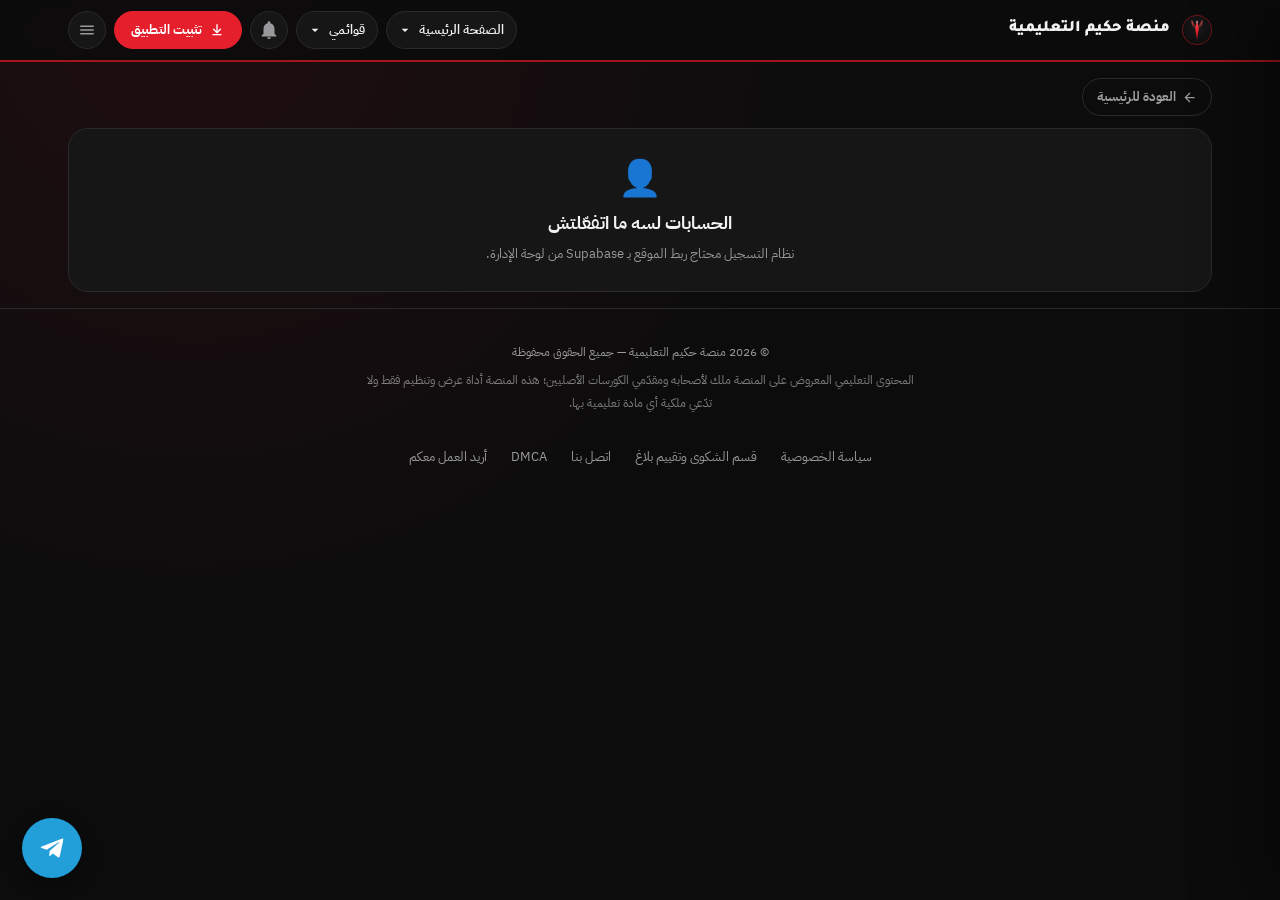
<file: profile.html>
<!DOCTYPE html>
<html lang="ar" dir="rtl">
<head>
<meta charset="UTF-8">
<script src="urls.js"></script>
<script>window.__hakimBIP=null;window.addEventListener('beforeinstallprompt',function(e){e.preventDefault();window.__hakimBIP=e;window.dispatchEvent(new Event('hakim-bip'));});</script>
<meta name="viewport" content="width=device-width, initial-scale=1.0">
<title>ملفي الشخصي — منصة حكيم التعليمية</title>
<link rel="icon" type="image/svg+xml" href="logo.svg">
<link rel="icon" type="image/png" sizes="32x32" href="icon-32.png">
<link rel="apple-touch-icon" href="icon-180.png">
<link rel="manifest" href="manifest.json">
<meta name="theme-color" content="#e5202c">
<style>
/* ============================================================
   منصة حكيم التعليمية — نظام التصميم (نسخة موسّعة)
   ============================================================ */

@import url('https://fonts.googleapis.com/css2?family=Tajawal:wght@700;800;900&family=IBM+Plex+Sans+Arabic:wght@400;500;600&display=swap');

:root {
  --bg: #0c0c0d;
  --surface: #161616;
  --surface-2: #1c1c1e;
  --line: #2a2a2c;
  --text: #f2f2f2;
  --text-muted: #9a9a9d;

  --red: #e5202c;
  --red-dim: #a3141c;
  --red-glow: rgba(229,32,44,0.35);

  --green: #2fb85f;
  --amber: #e8a33d;

  --font-display: 'Tajawal', sans-serif;
  --font-body: 'IBM Plex Sans Arabic', sans-serif;

  --radius-card: 10px;
  --radius-sm: 8px;

  --shadow-lift: 0 16px 32px rgba(0,0,0,0.55);
}

* { box-sizing: border-box; }
html { color-scheme: dark; }

body {
  margin: 0;
  background: var(--bg);
  background-image: radial-gradient(circle at 15% 0%, rgba(229,32,44,0.09), transparent 45%);
  color: var(--text);
  font-family: var(--font-body);
  line-height: 1.6;
  -webkit-font-smoothing: antialiased;
  transition: background 0.2s ease, color 0.2s ease;
}

a { color: inherit; text-decoration: none; }
::selection { background: var(--red); color: #fff; }
:focus-visible { outline: 2px solid var(--red); outline-offset: 3px; border-radius: 4px; }

.wrap { max-width: 1200px; margin: 0 auto; padding: 0 22px; }

/* ---------- الرأس ---------- */
.site-header {
  position: sticky;
  top: 0;
  z-index: 20;
  background: rgba(12,12,13,0.9);
  backdrop-filter: blur(10px);
  border-bottom: 2px solid var(--red-dim);
}

.site-header-inner { display: flex; align-items: center; gap: 14px; padding: 14px 22px; }
.brand { display: flex; align-items: center; gap: 12px; flex: 1; min-width: 0; }

.brand-mark { width: 44px; height: 44px; flex-shrink: 0; filter: drop-shadow(0 0 6px rgba(229,32,44,0.55)); animation: logo-pulse 3.2s ease-in-out infinite; }
@keyframes logo-pulse {
  0%, 100% { filter: drop-shadow(0 0 5px rgba(229,32,44,0.45)); }
  50% { filter: drop-shadow(0 0 14px rgba(229,32,44,0.85)); }
}

.brand-text h1, .brand-text .site-brand-name { font-family: var(--font-display); font-weight: 900; font-size: 1.4rem; margin: 0; letter-spacing: 0.3px; }
.brand-text h1 span, .brand-text .site-brand-name span { color: var(--red); }
.brand-text p { margin: 0; font-size: 0.74rem; color: var(--text-muted); }

.header-actions { display: flex; align-items: center; gap: 8px; }
.mylists-wrap { position: relative; display: flex; align-items: center; }
.nav-pill { display: inline-flex; align-items: center; gap: 6px; height: 38px; padding: 0 12px 0 10px; border-radius: 999px; border: 1px solid var(--line); background: var(--surface); color: var(--text); font: inherit; font-size: 0.82rem; font-weight: 600; cursor: pointer; white-space: nowrap; max-width: 210px; transition: background .18s ease, border-color .18s ease, color .18s ease; }
.nav-pill-label { overflow: hidden; text-overflow: ellipsis; }
.nav-pill svg { width: 16px; height: 16px; fill: currentColor; flex-shrink: 0; transition: transform .22s ease; }
.nav-pill:hover { border-color: var(--red-dim); background: var(--surface-2); }
.nav-pill:focus-visible, .mylists-row:focus-visible { outline: 2px solid var(--red); outline-offset: 2px; }
.nav-pill.active-mylists { background: rgba(229,32,44,0.12); border-color: var(--red); color: var(--red); }
.nav-pill.active-mylists svg { transform: rotate(180deg); }
.install-btn { display: inline-flex; align-items: center; gap: 7px; height: 38px; padding: 0 14px; border-radius: 999px; border: 1px solid var(--red); background: var(--red); color: #fff; font: inherit; font-size: 0.82rem; font-weight: 700; cursor: pointer; white-space: nowrap; flex-shrink: 0; transition: filter .15s ease, transform .15s ease; }
.install-btn:hover { filter: brightness(1.12); }
.install-btn:active { transform: scale(0.97); }
.install-btn svg { width: 16px; height: 16px; fill: currentColor; }
@media (max-width: 640px) { .install-btn { width: 34px; height: 34px; padding: 0; justify-content: center; } .install-label { display: none; } }
.mylists-dropdown {
  position: absolute; top: calc(100% + 10px); right: 0; z-index: 60;
  width: max-content; min-width: 230px; max-width: min(340px, calc(100vw - 20px));
  background: var(--surface); border: 1px solid var(--line); border-radius: 14px; padding: 8px;
  box-shadow: 0 18px 40px rgba(0,0,0,0.5);
  opacity: 0; visibility: hidden; transform: translateY(-8px) scale(0.98); transform-origin: top right; pointer-events: none;
  transition: opacity .18s ease, transform .18s ease, visibility 0s linear .18s;
}
.mylists-dropdown.show { opacity: 1; visibility: visible; transform: translateY(0) scale(1); pointer-events: auto; transition: opacity .18s ease, transform .18s ease, visibility 0s; }
.mylists-rows { display: flex; flex-direction: column; gap: 2px; }
.mylists-row { display: flex; align-items: center; justify-content: space-between; gap: 14px; padding: 11px 14px; border-radius: 10px; color: var(--text); font-size: 0.9rem; font-weight: 600; text-decoration: none; transition: background .14s ease, color .14s ease; }
.mylists-row:hover { background: rgba(229,32,44,0.12); }
.mylists-row.is-all { color: var(--red); background: rgba(229,32,44,0.07); font-weight: 700; }
.mylists-row.current { background: rgba(229,32,44,0.16); color: var(--red); }
.mylists-row .count { font-size: 0.74rem; color: var(--text-muted); background: var(--surface-2); border-radius: 999px; padding: 1px 8px; font-weight: 600; }
@media (max-width: 640px) {
  .mylists-wrap { position: static; }
  .nav-pill { width: 34px; height: 34px; padding: 0; justify-content: center; border-radius: 50%; }
  .nav-pill-label { display: none; }
  .mylists-dropdown { top: calc(100% + 6px); left: 12px; right: 12px; width: auto; min-width: 0; max-width: none; transform-origin: top center; }
}
.mylists-rows { display: flex; flex-direction: column; gap: 2px; }
.mylists-row { display: flex; align-items: center; justify-content: space-between; gap: 8px; padding: 9px 10px; border-radius: 8px; color: var(--text); text-decoration: none; font-size: 0.84rem; }
.mylists-row:hover { background: var(--surface-2); }
.mylists-row .count { color: var(--text-muted); font-size: 0.74rem; flex-shrink: 0; }
.mylists-row .name { overflow: hidden; text-overflow: ellipsis; white-space: nowrap; }
.mylists-divider { height: 1px; background: var(--line); margin: 6px 2px; }
.mylists-empty-hint { padding: 8px 10px; color: var(--text-muted); font-size: 0.78rem; }
.mylists-new-form { display: flex; gap: 6px; padding: 4px 2px 2px; }
.mylists-new-form input { flex: 1; min-width: 0; background: var(--surface-2); border: 1px solid var(--line); border-radius: 8px; padding: 7px 9px; color: var(--text); font-size: 0.78rem; }
.mylists-new-form button { background: var(--red); color: #fff; border: none; border-radius: 8px; padding: 7px 11px; font-size: 0.76rem; cursor: pointer; white-space: nowrap; }
.icon-btn.active-mylists { color: var(--red); border-color: var(--red); }
.icon-btn.active-mylists svg { transform: rotate(180deg); }
.icon-btn svg { transition: transform .18s ease; }
.mylists-card-remove { background: none; border: 1px solid var(--line); color: var(--text-muted); border-radius: 8px; padding: 6px 10px; font-size: 0.75rem; cursor: pointer; }
.mylists-card-remove:hover { color: #ff5c5c; border-color: #ff5c5c; }
.mylists-subtabs { display: flex; flex-wrap: wrap; gap: 8px; margin-bottom: 18px; }
.mylists-subtab-btn { background: var(--surface); border: 1px solid var(--line); color: var(--text-muted); border-radius: 20px; padding: 9px 16px; font-size: 0.82rem; cursor: pointer; display: flex; align-items: center; gap: 6px; }
.mylists-subtab-btn .n { color: var(--text-muted); font-size: 0.72rem; }
.mylists-subtab-btn.active { background: var(--red); border-color: var(--red); color: #fff; }
.mylists-subtab-btn.active .n { color: rgba(255,255,255,0.8); }
.mylists-course-card { position: relative; }
.mylists-course-card .mylists-card-remove { position: absolute; top: 8px; left: 8px; z-index: 2; background: rgba(12,12,13,0.85); }
.icon-btn {
  width: 38px; height: 38px; border-radius: 50%; border: 1px solid var(--line);
  background: var(--surface); display: flex; align-items: center; justify-content: center;
  cursor: pointer; color: var(--text-muted); transition: all 0.15s ease; flex-shrink: 0;
}
.icon-btn:hover { color: var(--red); border-color: var(--red-dim); }
.icon-btn svg { width: 18px; height: 18px; fill: currentColor; }
.icon-btn .sun { display: none; }

/* ---------- شريط البحث والتصنيف ---------- */
.tab-btn {
  background: var(--surface); border: 1px solid var(--line); color: var(--text-muted);
  font-family: var(--font-body); font-weight: 500; font-size: 0.82rem; padding: 8px 18px;
  border-radius: var(--radius-sm); cursor: pointer; transition: all 0.15s ease;
}
.tab-btn:hover { color: var(--text); border-color: var(--red-dim); }
.tab-btn.active { background: var(--red); border-color: var(--red); color: #fff; font-weight: 700; }

/* ---------- شبكة الكروت ---------- */
.grid { display: grid; grid-template-columns: repeat(auto-fill, minmax(190px, 1fr)); gap: 20px; padding: 22px 0 60px; }
.course-card { position: relative; display: block; cursor: pointer; opacity: 0; transform: translateY(10px); animation: card-in 0.45s ease forwards; }
@keyframes card-in { to { opacity: 1; transform: translateY(0); } }

.card-media { position: relative; width: 100%; aspect-ratio: 2/3; border-radius: var(--radius-card); overflow: hidden; background: var(--surface); border: 1px solid var(--line); transition: border-color 0.2s ease, box-shadow 0.2s ease; }
.card-media img { width: 100%; height: 100%; object-fit: cover; display: block; transition: transform 0.35s ease; }
.card-badge { position: absolute; top: 10px; right: 10px; background: var(--red); color: #fff; font-size: 0.68rem; font-weight: 700; padding: 4px 11px; border-radius: 5px; box-shadow: 0 4px 10px rgba(0,0,0,0.4); }
.card-play { position: absolute; inset: 0; display: flex; align-items: center; justify-content: center; background: rgba(0,0,0,0.35); opacity: 0; transition: opacity 0.2s ease; }
.card-play svg { width: 46px; height: 46px; fill: #fff; filter: drop-shadow(0 4px 10px rgba(0,0,0,0.6)); transform: scale(0.85); transition: transform 0.2s ease; }
.card-body { padding: 10px 2px 0; }
.card-body h3 { margin: 0 0 3px; font-family: var(--font-display); font-weight: 700; font-size: 0.92rem; text-align: center; color: var(--text); }
.card-body p { margin: 0; font-size: 0.76rem; color: var(--text-muted); text-align: center; display: -webkit-box; -webkit-line-clamp: 2; -webkit-box-orient: vertical; overflow: hidden; }
.course-card:hover .card-media, .course-card:focus-visible .card-media { border-color: var(--red); box-shadow: var(--shadow-lift), 0 0 0 1px var(--red-glow); }
.course-card:hover .card-media img { transform: scale(1.06); }
.course-card:hover .card-play { opacity: 1; }
.course-card:hover .card-play svg { transform: scale(1); }

/* ---------- حالة عدم وجود كورسات ---------- */

/* ---------- التذييل ---------- */
.site-footer { border-top: 1px solid var(--line); padding: 26px 0 34px; text-align: center; }
.site-footer p { margin: 0 0 6px; font-size: 0.78rem; color: var(--text-muted); }
.site-footer .rights-note { max-width: 560px; margin: 0 auto; font-size: 0.72rem; color: var(--text-muted); opacity: 0.7; }
.site-footer .admin-link { display: inline-block; margin-top: 10px; font-size: 0.7rem; color: var(--text-muted); opacity: 0.5; }
.site-footer .admin-link:hover { opacity: 1; color: var(--red); }

/* ============================================================
   صفحة الكورس (course.html)
   ============================================================ */
.back-link {
  display: inline-flex; align-items: center; gap: 6px; color: var(--text-muted); font-size: 0.82rem; font-weight: 700;
  margin: 22px 0 0; padding: 7px 14px; border: 1px solid var(--line); border-radius: 999px; transition: color .15s ease, border-color .15s ease;
}
.back-link:hover { color: var(--red); border-color: var(--red-dim); }
.back-link svg { width: 15px; height: 15px; fill: currentColor; }

/* قسم المعلومات */

/* أزرار الحلقة السابقة / التالية */

/* تبويبات تجميع الحلقات */

/* ============================================================
   إصلاحات الهاتف — الموقع كان شبه من غير أي تجاوب حقيقي غير
   نقطتين صغيرين، فده تمرير عام لأهم المشاكل: تكدّس الهيدر،
   قوائم منسدلة بتخرج بره الشاشة، حشو زيادة على الجنبين، وسكرول أفقي.
   ============================================================ */
html, body { overflow-x: hidden; max-width: 100%; }
@media (max-width: 720px) {
  .wrap { padding: 0 14px; }
  .site-header-inner { padding: 10px 14px; gap: 6px; flex-wrap: nowrap; }
  .brand { gap: 8px; }
  .brand-mark { width: 34px; height: 34px; }
  .brand-text p { display: none; }
  .brand-text h1, .brand-text .site-brand-name { font-size: 1rem; }
  .header-actions { gap: 3px; }
  .icon-btn { width: 34px; height: 34px; }
  .icon-btn svg { width: 16px; height: 16px; }
  .admin-card { padding: 16px; }
}
@media (max-width: 480px) {
  .brand-text h1, .brand-text .site-brand-name { font-size: 0.9rem; }
}

@media (prefers-reduced-motion: reduce) {
  .course-card, .card-media img, .brand-mark { transition: none !important; animation: none !important; }
  .course-card { opacity: 1; transform: none; }
}

/* ============================================================
   مشغّل الفيديو المخصص (player.js)
   ============================================================ */
@keyframes hp-spin { to { transform: rotate(360deg); } }
@keyframes hp-pulse { 0% { transform: scale(1); } 40% { transform: scale(0.85); } 100% { transform: scale(1); } }

/* ============================================================
   صفحة الأدمن (admin.html)
   ============================================================ */
.admin-card { background: var(--surface); border: 1px solid var(--line); border-radius: var(--radius-card); padding: 28px; margin-bottom: 20px; }
.admin-card h2 { font-family: var(--font-display); font-size: 1.15rem; margin: 0 0 6px; }
.admin-card .hint { font-size: 0.8rem; color: var(--text-muted); margin: 0 0 18px; line-height: 1.8; }

.field { margin-bottom: 16px; }
.field label { display: block; font-size: 0.82rem; color: var(--text-muted); margin-bottom: 6px; font-weight: 600; }
.field input[type="text"], .field input[type="password"], .field input[type="url"], .field textarea, .field select {
  width: 100%; background: var(--surface-2); border: 1px solid var(--line); color: var(--text);
  font-family: var(--font-body); font-size: 0.9rem; padding: 11px 13px; border-radius: var(--radius-sm);
  transition: border-color 0.15s ease;
}
.field input:focus, .field textarea:focus, .field select:focus { border-color: var(--red); outline: none; }
.field textarea { min-height: 80px; resize: vertical; }
.field-row { display: grid; grid-template-columns: 1fr 1fr; gap: 14px; }
@media (max-width: 560px) { .field-row { grid-template-columns: 1fr; } }

.btn-primary, .btn-secondary, .btn-danger {
  display: inline-flex; align-items: center; justify-content: center; gap: 6px;
  padding: 11px 22px; border-radius: var(--radius-sm); font-family: var(--font-body);
  font-weight: 700; font-size: 0.86rem; cursor: pointer; border: none; transition: all 0.15s ease;
}
.btn-primary { background: var(--red); color: #fff; }
.btn-primary:hover { background: #ff2e3b; }
.btn-primary:disabled { opacity: 0.5; cursor: not-allowed; }
.btn-secondary { background: var(--surface-2); color: var(--text); border: 1px solid var(--line); }
.btn-secondary:hover { border-color: var(--red-dim); }
.btn-danger { background: transparent; color: #ff5c5c; border: 1px solid rgba(255,92,92,0.4); }
.btn-danger:hover { background: rgba(255,92,92,0.1); }

.toast { position: fixed; bottom: 24px; left: 50%; transform: translateX(-50%) translateY(20px); background: var(--surface-2); border: 1px solid var(--line); color: var(--text); padding: 13px 22px; border-radius: var(--radius-sm); font-size: 0.85rem; box-shadow: var(--shadow-lift); z-index: 100; opacity: 0; pointer-events: none; transition: all 0.25s ease; }
.toast.show { opacity: 1; transform: translateX(-50%) translateY(0); }
.toast.success { border-color: var(--green); }
.toast.error { border-color: #ff5c5c; }

/* ============================================================
   إضافات: القائمة الجانبية، الأقسام، الإشعارات/الاستطلاعات/المواعيد
   ============================================================ */

/* قائمة الهامبرغر */
.hamburger-btn { display: flex; }
.menu-overlay { position: fixed; inset: 0; background: rgba(0,0,0,0.55); z-index: 40; opacity: 0; pointer-events: none; transition: opacity 0.2s ease; }
.menu-overlay.show { opacity: 1; pointer-events: auto; }
.side-menu {
  position: fixed; top: 0; bottom: 0; right: 0; width: 300px; max-width: 86vw;
  background: var(--surface); border-left: 1px solid var(--line); z-index: 41;
  transform: translateX(100%); transition: transform 0.25s ease; overflow-y: auto;
  padding: 18px;
}
.side-menu.show { transform: translateX(0); }
.side-menu h3 { font-family: var(--font-display); font-size: 0.78rem; color: var(--text-muted); margin: 18px 0 8px; padding: 0 4px; }
.side-menu h3:first-child { margin-top: 0; }
.side-menu a.menu-link {
  display: flex; align-items: center; gap: 10px; padding: 11px 12px; border-radius: var(--radius-sm);
  color: var(--text); font-size: 0.9rem; font-weight: 600; transition: background 0.15s ease;
}
.side-menu a.menu-link:hover { background: var(--surface-2); }
.side-menu a.menu-link svg { width: 18px; height: 18px; fill: var(--text-muted); flex-shrink: 0; }
.side-menu .menu-close { position: absolute; top: 14px; left: 14px; }

/* صفحة الأقسام (section.html) والمركز (hub.html) */

.hub-tabs { display: flex; flex-wrap: wrap; gap: 4px 8px; margin: 22px 0 0; border-bottom: 1px solid var(--line); }
.hub-tab { padding: 11px 16px; font-size: 0.85rem; font-weight: 700; color: var(--text-muted); cursor: pointer; border-bottom: 2px solid transparent; white-space: nowrap; }
.hub-tab.active { color: var(--red); border-color: var(--red); }
@media (max-width: 640px) { .hub-tab { padding: 9px 10px; font-size: 0.78rem; } }
.hub-panel { display: none; padding-bottom: 60px; }
.hub-panel.active { display: block; }

.notif-card, .schedule-card {
  background: var(--surface-2); border: 1px solid var(--line); border-radius: var(--radius-card);
  padding: 16px 18px; margin-bottom: 12px;
}
.notif-card h4, .schedule-card h4 { margin: 0 0 6px; font-size: 0.95rem; font-family: var(--font-display); }
.notif-card p, .schedule-card p { margin: 0; font-size: 0.85rem; color: var(--text-muted); line-height: 1.8; }
.notif-card .date, .schedule-card .date { font-size: 0.72rem; color: var(--red); margin-top: 8px; direction: ltr; text-align: right; }

.poll-card { background: var(--surface-2); border: 1px solid var(--line); border-radius: var(--radius-card); padding: 18px; margin-bottom: 16px; }
.poll-card h4 { margin: 0 0 14px; font-size: 0.98rem; font-family: var(--font-display); }
.poll-option { margin-bottom: 10px; }
.poll-option-label { display: flex; justify-content: space-between; font-size: 0.84rem; margin-bottom: 5px; }
.poll-option-label b { font-weight: 700; }
.poll-bar-track { height: 10px; background: var(--bg); border-radius: 999px; overflow: hidden; }
.poll-bar-fill { height: 100%; background: var(--red); border-radius: 999px; transition: width 0.4s ease; }
.poll-total { font-size: 0.72rem; color: var(--text-muted); margin-top: 10px; }

.empty-hub { text-align: center; padding: 50px 20px; color: var(--text-muted); font-size: 0.86rem; }

/* شارات المشاهدات والإعجاب (عرض فقط) */

/* ترقيم صفحات الحلقات (أرقام بسيطة) */


/* إحصائيات الأدمن */

/* أزرار الإعجاب/عدم الإعجاب التفاعلية وزر الإبلاغ */

/* نموذج الاستطلاع التفاعلي */
.poll-form-opts label:hover { color: var(--red); }
.poll-result-msg strong { color: var(--text); }

/* تقييم النجوم (الحلقة + الكورس ككل) */

/* زر تليجرام عائم */
.floating-telegram {
  position: fixed; bottom: 22px; left: 22px; width: 52px; height: 52px; border-radius: 50%;
  background: #229ed9; display: flex; align-items: center; justify-content: center;
  box-shadow: 0 6px 18px rgba(0,0,0,0.4); z-index: 50; transition: transform 0.15s ease;
}
.floating-telegram:hover { transform: scale(1.08); }
.floating-telegram svg { width: 26px; height: 26px; fill: #fff; }

/* شريط إشعارات/استطلاعات بارز في الرئيسية */
.home-alert-banner {
  background: linear-gradient(90deg, rgba(229,32,44,0.16), rgba(229,32,44,0.04));
  border: 1px solid var(--red-dim); border-radius: var(--radius-sm);
  padding: 12px 16px; margin: 18px 0; display: flex; align-items: center; gap: 10px;
  font-size: 0.86rem; animation: banner-in 0.4s ease;
}
.home-alert-banner svg { width: 18px; height: 18px; fill: var(--red); flex-shrink: 0; }
.home-alert-banner a { color: var(--red); font-weight: 700; margin-right: auto; white-space: nowrap; }
@keyframes banner-in { from { opacity: 0; transform: translateY(-6px); } to { opacity: 1; transform: translateY(0); } }


/* ---------- رأس مضغوط (نفس الصفحة الرئيسية) ---------- */
.brand-mark { width: 30px; height: 30px; animation: none; filter: none; }
.brand-text h1, .brand-text .site-brand-name { font-size: 1.02rem; }
.brand-text p { display: none; }
@media (max-width: 900px) {
  .nav-pill { width: 36px; height: 36px; padding: 0; justify-content: center; border-radius: 50%; }
  .nav-pill-label, .install-label { display: none; }
  .install-btn { width: 36px; height: 36px; padding: 0; justify-content: center; }
}
@media (max-width: 720px) { .brand-text { display: block; min-width: 0; } .brand-text h1, .brand-text .site-brand-name { font-size: 0.82rem !important; max-width: 38vw; overflow: hidden; text-overflow: ellipsis; white-space: nowrap; } .brand-mark { width: 26px !important; height: 26px !important; } }
.pf-reply{border:1px solid var(--line);border-radius:12px;padding:12px;margin-top:10px;background:var(--surface-2,#1c1c1e)}
.pf-reply.new{border-color:var(--red)}
.pf-reply-h{display:flex;justify-content:space-between;gap:8px;font-size:.8rem;margin-bottom:6px}.pf-reply-h span{color:var(--text-muted)}
.pf-reply-q{font-size:.76rem;color:var(--text-muted);border-right:3px solid var(--line);padding-right:8px;margin-bottom:8px}
.pf-reply-b{font-size:.88rem;line-height:1.7}
.pf-badge-n{font-size:.7rem;background:var(--red);color:#fff;border-radius:999px;padding:2px 8px;vertical-align:middle}
.pf-badge-n:empty{display:none}
.pf-next{margin:8px 0 12px;padding:10px 12px;border-radius:12px;background:rgba(229,32,44,.1);border:1px solid var(--red);font-size:.85rem}
.pf-rem-row{display:flex;align-items:center;gap:10px;margin:10px 0;font-weight:700}.pf-rem-row input[type=time]{padding:8px 10px;border-radius:10px;border:1px solid var(--line);background:var(--surface-2,#1c1c1e);color:inherit;font:inherit}
.pf-rem-days{display:flex;flex-wrap:wrap;gap:6px 12px;margin:10px 0;align-items:center}.pf-day{font-size:.82rem;display:inline-flex;gap:4px;align-items:center}
</style>
<script src="nav.js" defer></script>
<meta name="robots" content="noindex">
<style>
.pf-card { background: var(--surface); border: 1px solid var(--line); border-radius: 18px; padding: 20px; margin: 0 0 16px; }
.pf-h { margin: 0 0 4px; font-size: 1.1rem; } .pf-h4 { margin: 16px 0 8px; font-size: 0.85rem; color: var(--text-muted); }
.pf-sub { margin: 0 0 6px; font-size: 0.82rem; color: var(--text-muted); }
.pf-head { display: flex; gap: 18px; align-items: center; flex-wrap: wrap; }
.pf-avatar { position: relative; width: 104px; height: 104px; border-radius: 50%; flex: 0 0 auto; background: var(--red); color: #fff; display: flex; align-items: center; justify-content: center; font-size: 2.4rem; font-weight: 800; overflow: hidden; border: 3px solid var(--red); }
.pf-avatar img { width: 100%; height: 100%; object-fit: cover; display: block; }
.pf-cam { position: absolute; inset: auto 0 0 0; background: rgba(0,0,0,.6); border: 0; color: #fff; font: inherit; font-size: 0.7rem; padding: 5px 0; cursor: pointer; }
.pf-info { flex: 1; min-width: 190px; }
.pf-name { display: flex; align-items: center; gap: 8px; flex-wrap: wrap; font-size: 1.35rem; font-weight: 800; margin: 0 0 2px; }
.pf-mini { background: none; border: 1px solid var(--line); color: inherit; border-radius: 8px; padding: 3px 9px; font: inherit; font-size: 0.74rem; cursor: pointer; }
.pf-mini:hover { border-color: var(--red); }
.pf-email { font-size: 0.78rem; color: var(--text-muted); direction: ltr; text-align: right; }
.pf-title { display: inline-block; margin-top: 8px; padding: 4px 12px; border-radius: 999px; background: rgba(229,32,44,.14); border: 1px solid rgba(229,32,44,.5); font-size: 0.78rem; font-weight: 700; }
.pf-code { display: flex; align-items: center; gap: 10px; flex-wrap: wrap; margin-top: 16px; padding: 12px 14px; border: 1px dashed var(--line); border-radius: 12px; }
.pf-code b { font-size: 1.35rem; letter-spacing: 3px; font-family: monospace; direction: ltr; }
.pf-grid { display: grid; grid-template-columns: repeat(auto-fit, minmax(150px, 1fr)); gap: 10px; }
.pf-stat { border: 1px solid var(--line); border-radius: 14px; padding: 14px; text-align: center; background: var(--surface-2); }
.pf-stat .n { font-size: 1.5rem; font-weight: 800; } .pf-stat .l { font-size: 0.74rem; color: var(--text-muted); }
.pf-badge { border: 1px solid var(--line); border-radius: 14px; padding: 14px 10px; text-align: center; background: var(--surface-2); }
.pf-badge .ic { font-size: 1.9rem; } .pf-badge .t { font-weight: 700; font-size: 0.82rem; margin-top: 4px; } .pf-badge .d { font-size: 0.68rem; color: var(--text-muted); margin-top: 2px; }
.pf-badge.off { opacity: .42; filter: grayscale(1); }
.pf-badge.on { border-color: rgba(229,32,44,.55); }
.pf-row { display: flex; gap: 8px; flex-wrap: wrap; }
.pf-chips { display: flex; gap: 8px; flex-wrap: wrap; }
.pf-chip { border: 1px solid var(--line); background: var(--surface-2); color: inherit; border-radius: 999px; padding: 7px 14px; font: inherit; font-size: 0.82rem; cursor: pointer; }
.pf-chip.active { background: var(--red); border-color: var(--red); color: #fff; }
.pf-input { width: 100%; max-width: 360px; box-sizing: border-box; padding: 10px 12px; border-radius: 10px; border: 1px solid var(--line); background: var(--surface-2); color: inherit; font: inherit; }
.pf-rank { display: flex; align-items: center; gap: 12px; }
.pf-rank .ic { font-size: 2rem; } .pf-soon { font-size: 0.72rem; padding: 3px 10px; border-radius: 999px; border: 1px solid var(--line); color: var(--text-muted); }
.pf-actions { display: grid; grid-template-columns: repeat(auto-fit, minmax(150px, 1fr)); gap: 8px; margin-top: 4px; }
.pf-actions a, .pf-actions button { display: flex; align-items: center; justify-content: center; gap: 6px; padding: 11px 8px; border-radius: 12px; border: 1px solid var(--line); background: var(--surface-2); color: inherit; font: inherit; font-size: 0.84rem; cursor: pointer; text-decoration: none; }
.pf-actions a:hover, .pf-actions button:hover { border-color: var(--red); }
.pf-actions .danger { color: #ff7b84; }
</style>
<style id="hk-fixes">
/* ===== إصلاحات الموبايل + زر تيليجرام + روابط الفوتر (أكتوبر 2026) ===== */
@media (max-width: 720px) { .header-actions .mylists-wrap:nth-of-type(2) { display: none; } } /* قوائمي في الشريط السفلي؛ زر الأقسام ▼ فاضل ظاهر */
.floating-telegram { width: 60px !important; height: 60px !important; animation: tg-pulse 2.6s infinite; }
.floating-telegram svg { width: 30px !important; height: 30px !important; }
@keyframes tg-pulse { 0% { box-shadow: 0 6px 18px rgba(0,0,0,.4), 0 0 0 0 rgba(34,158,217,.6); } 70% { box-shadow: 0 6px 18px rgba(0,0,0,.4), 0 0 0 18px rgba(34,158,217,0); } 100% { box-shadow: 0 6px 18px rgba(0,0,0,.4), 0 0 0 0 rgba(34,158,217,0); } }
@media (prefers-reduced-motion: reduce) { .floating-telegram { animation: none; } }
.footer-links { display: flex; flex-wrap: wrap; gap: 6px 18px; justify-content: center; margin-top: 8px; }
/* ---- ملف المستخدم (إعادة صياغة) ---- */
.pf-sw { display: flex; align-items: center; justify-content: space-between; gap: 12px; padding: 10px 0; border-bottom: 1px dashed var(--line); }
.pf-sw:last-child { border-bottom: 0; } .pf-sw .tx b { display: block; font-size: .92rem; } .pf-sw .tx small { color: var(--text-muted); font-size: .76rem; }
.pf-tg { position: relative; flex: 0 0 46px; width: 46px; height: 26px; border-radius: 999px; border: 1px solid var(--line); background: var(--surface-2); cursor: pointer; padding: 0; transition: background .2s; }
.pf-tg::after { content: ''; position: absolute; top: 2px; right: 2px; width: 20px; height: 20px; border-radius: 50%; background: var(--text-muted); transition: transform .2s, background .2s; }
.pf-tg[aria-checked="true"] { background: rgba(229,37,42,.25); border-color: var(--red); } .pf-tg[aria-checked="true"]::after { transform: translateX(-20px); background: var(--red); }
.pf-list { display: flex; flex-direction: column; gap: 8px; }
.pf-course { display: flex; align-items: center; gap: 10px; padding: 8px; border: 1px solid var(--line); border-radius: 12px; background: var(--surface-2); color: inherit; text-decoration: none; }
.pf-course img { width: 46px; height: 62px; object-fit: cover; border-radius: 8px; flex: 0 0 auto; background: var(--surface); } .pf-course .tt { flex: 1; min-width: 0; } .pf-course .tt b { display: block; font-size: .9rem; white-space: nowrap; overflow: hidden; text-overflow: ellipsis; } .pf-course .tt small { color: var(--text-muted); font-size: .74rem; }
.pf-bar { height: 5px; border-radius: 99px; background: var(--line); margin-top: 6px; overflow: hidden; } .pf-bar i { display: block; height: 100%; background: var(--red); }
.pf-chips { display: flex; flex-wrap: wrap; gap: 6px; } .pf-chip { border: 1px solid var(--line); border-radius: 999px; padding: 4px 11px; font-size: .78rem; background: var(--surface-2); }
.pf-sub-h { font-size: .86rem; margin: 14px 0 8px; color: var(--text-muted); font-weight: 700; display: flex; justify-content: space-between; align-items: center; }
.pf-sub-h a { color: var(--red); font-size: .76rem; text-decoration: none; }
.pf-msg { min-height: 18px; font-size: .8rem; margin-top: 6px; color: #ff7b84; } .pf-msg.ok { color: #4ade80; }
.pf-textarea { width: 100%; box-sizing: border-box; padding: 10px 12px; border-radius: 10px; border: 1px solid var(--line); background: var(--bg); color: var(--text); font: inherit; resize: vertical; min-height: 64px; }
.pf-bio { color: var(--text-muted); font-size: .88rem; margin: 6px 0 0; line-height: 1.8; }
.pf-danger-zone { border-color: rgba(255,123,132,.45); }
</style>
<link rel="stylesheet" href="ui.css">
</head>
<body>

  <header class="site-header">
    <div class="wrap site-header-inner">
      <a href="index.html" class="brand">
        <svg class="brand-mark" viewBox="0 0 200 200">
          <defs>
            <radialGradient id="bggm" cx="50%" cy="42%" r="65%"><stop offset="0%" stop-color="#1a1a1c"/><stop offset="100%" stop-color="#0c0c0d"/></radialGradient>
            <linearGradient id="bladegm" x1="0%" y1="0%" x2="0%" y2="100%"><stop offset="0%" stop-color="#ff5a63"/><stop offset="55%" stop-color="#e5202c"/><stop offset="100%" stop-color="#8c0f18"/></linearGradient>
            <linearGradient id="flamegm" x1="0%" y1="100%" x2="0%" y2="0%"><stop offset="0%" stop-color="#ff2e3b" stop-opacity="0"/><stop offset="100%" stop-color="#ff6a52"/></linearGradient>
          </defs>
          <circle cx="100" cy="100" r="98" fill="url(#bggm)" stroke="#e5202c" stroke-width="3"/>
          <path d="M100 34 L112 92 L100 168 L88 92 Z" fill="url(#bladegm)"/>
          <path d="M100 96 C70 86 58 60 66 30 C74 56 84 70 100 78 Z" fill="url(#flamegm)"/>
          <path d="M100 96 C130 86 142 60 134 30 C126 56 116 70 100 78 Z" fill="url(#flamegm)"/>
          <circle cx="100" cy="46" r="5" fill="#fff" opacity="0.9"/>
        </svg>
        <div class="brand-text">
          <h1 class="js-site-name">منصة حكيم التعليمية</h1>
          <p class="js-tagline">تعلّم بالترتيب الذي تريده أنت</p>
        </div>
      </a>
      <div class="header-actions">
        <div class="mylists-wrap">
          <button class="nav-pill" id="sectionsBtn" title="الأقسام" aria-label="الأقسام" aria-haspopup="true" aria-expanded="false"><span class="nav-pill-label" id="sectionsBtnLabel">الصفحة الرئيسية</span><svg viewBox="0 0 24 24"><path d="M7 10l5 5 5-5z"/></svg></button>
          <div class="mylists-dropdown" id="sectionsDropdown"></div>
        </div>
        <div class="mylists-wrap">
          <button class="nav-pill" id="myListsBtn" title="قوائمي" aria-label="قوائمي" aria-haspopup="true" aria-expanded="false"><span class="nav-pill-label">قوائمي</span><svg viewBox="0 0 24 24"><path d="M7 10l5 5 5-5z"/></svg></button>
          <div class="mylists-dropdown" id="myListsDropdown"></div>
        </div>
        <button class="install-btn" id="installAppBtn" type="button" title="تثبيت التطبيق" aria-label="تثبيت التطبيق"><svg viewBox="0 0 24 24"><path d="M12 3a1 1 0 011 1v9.59l3.3-3.3a1 1 0 111.4 1.42l-5 5a1 1 0 01-1.4 0l-5-5a1 1 0 111.4-1.42l3.3 3.3V4a1 1 0 011-1zM5 19a1 1 0 011-1h12a1 1 0 110 2H6a1 1 0 01-1-1z"/></svg><span class="install-label">تثبيت التطبيق</span></button>
        <button class="icon-btn hamburger-btn" id="menuBtn" title="القائمة" aria-label="القائمة">
          <svg viewBox="0 0 24 24"><path d="M3 6h18v2H3zm0 5h18v2H3zm0 5h18v2H3z"/></svg>
        </button>
      </div>
    </div>
  </header>
  <div class="menu-overlay" id="menuOverlay"></div>
  <nav class="side-menu" id="sideMenu">
    <button class="icon-btn menu-close" id="menuCloseBtn" aria-label="إغلاق"><svg viewBox="0 0 24 24"><path d="M6.4 4.98L4.98 6.4 10.59 12l-5.61 5.6 1.42 1.42L12 13.41l5.6 5.61 1.42-1.42L13.41 12l5.61-5.6-1.42-1.42L12 10.59z"/></svg></button>
    <div id="sideMenuItems"></div>
  </nav>

  <main class="wrap">
  <a href="index.html" class="back-link">
    <svg viewBox="0 0 24 24"><path d="M20 11H7.83l5.59-5.59L12 4l-8 8 8 8 1.41-1.41L7.83 13H20z"/></svg>
    العودة للرئيسية
  </a>
  <div id="pfRoot"><div class="pf-card" style="text-align:center;padding:40px 16px">جارٍ التحميل...</div></div>


</main>


  <footer class="site-footer">
    <div class="wrap">
      <p class="js-footer-rights">© 2026 منصة حكيم التعليمية — جميع الحقوق محفوظة</p>
      <p class="rights-note js-footer-note">
        المحتوى التعليمي المعروض على المنصة ملك لأصحابه ومقدّمي الكورسات الأصليين؛
        هذه المنصة أداة عرض وتنظيم فقط ولا تدّعي ملكية أي مادة تعليمية بها.
      </p>
      <nav class="footer-links">
        <a href="privacy.html" class="admin-link">سياسة الخصوصية</a>
        <a href="contact.html?tab=complaint" class="admin-link">قسم الشكوى وتقييم بلاغ</a>
        <a href="contact.html?tab=contact" class="admin-link">اتصل بنا</a>
        <a href="contact.html?tab=dmca" class="admin-link">DMCA</a>
        <a href="contact.html?tab=join" class="admin-link">أريد العمل معكم</a>
      </nav>
      
    </div>
  </footer>

<script>
/* لا تعدّل هذا الملف — هذه دالة داخلية يستخدمها كل ملف كورس تلقائيًا */
function registerCourse(id, data) {
  window.__HAKIM_COURSES = window.__HAKIM_COURSES || {};
  window.__HAKIM_COURSES[id] = data;
}

</script>
<script>
/* ============================================================
   common.js — دوال مشتركة بين كل صفحات الموقع
   ============================================================ */

function hakimEscapeHtml(str) {
  const d = document.createElement('div');
  d.textContent = str == null ? '' : String(str);
  return d.innerHTML;
}

const __hakimLoadedScripts = {};
/* ملفات البيانات (إعدادات الموقع/القوائم/الكورسات) بنطلبها بنسخة كل 30 ثانية، عشان تعديلات الأدمن (وضع الصيانة مثلًا)
   تظهر بسرعة بدل ما تستنى كاش المتصفح والـCDN (حوالي 10 دقايق على GitHub Pages) */
function hakimVersioned(src) {
  if (/^vendor\//.test(src) || /^media-utils\.js/.test(src) || /[?&]v=/.test(src)) return src;
  return src + (src.indexOf('?') > -1 ? '&' : '?') + 'v=' + Math.floor(Date.now() / 30000);
}
function hakimLoadScript(src) {
  if (__hakimLoadedScripts[src]) return __hakimLoadedScripts[src];
  __hakimLoadedScripts[src] = new Promise((resolve) => {
    const s = document.createElement('script');
    s.src = hakimVersioned(src);
    s.onload = () => resolve(true);
    s.onerror = () => resolve(false);
    document.head.appendChild(s);
  });
  return __hakimLoadedScripts[src];
}

/* تحميل بيانات كارت الكورس: من courses-index.js (ملف واحد سريع) مع رجوع لملف الكورس القديم .js لو لسه موجود */
async function hakimLoadCourseCard(id) {
  window.__HAKIM_COURSES = window.__HAKIM_COURSES || {};
  if (window.__HAKIM_COURSES[id]) return true;
  await hakimLoadScript('courses-index.js');
  const c = window.COURSES_INDEX && window.COURSES_INDEX[id];
  if (c) {
    const d = Object.assign({}, c);
    d.videos = new Array(c.videosCount || 0).fill({});
    window.__HAKIM_COURSES[id] = d;
    return true;
  }
  return hakimLoadScript(`${id}.js`);
}

/* ---------------- زر تثبيت التطبيق (PWA) ---------------- */
let __hakimInstallPrompt = null;
function hakimIsStandalone() { return window.matchMedia('(display-mode: standalone)').matches || window.navigator.standalone === true; }
function hakimIsIOS() { return /iphone|ipad|ipod/i.test(navigator.userAgent) || (navigator.platform === 'MacIntel' && navigator.maxTouchPoints > 1); }
function hakimSyncInstallButton() { document.querySelectorAll('#installAppBtn').forEach(b => { b.style.display = hakimIsStandalone() ? 'none' : ''; }); }
window.addEventListener('appinstalled', () => {
  window.__hakimBIP = null;
  document.querySelectorAll('#installAppBtn').forEach(b => { b.style.display = 'none'; });
  if (typeof hakimToast === 'function') hakimToast('تم تثبيت التطبيق بنجاح ✅', 'success');
});
function hakimShowInstallHelp() {
  const ios = hakimIsIOS();
  const inApp = /FBAN|FBAV|Instagram|Line\/|Snapchat|TikTok|MicroMessenger/i.test(navigator.userAgent);
  const body = ios
    ? '<p style="margin:0 0 8px;font-size:.88rem;color:var(--text-muted)">آبل ما بتسمحش بالتثبيت بضغطة واحدة في آيفون/آيباد — لازم 3 خطوات سريعة من سفاري:</p><ol style="margin:0 0 14px;padding-inline-start:20px;line-height:1.9;font-size:.9rem;color:var(--text-muted)"><li>اضغط زر المشاركة ⬆️</li><li>اختر "إضافة إلى الشاشة الرئيسية"</li><li>اضغط "إضافة"</li></ol>'
    : '<p style="margin:0 0 14px;line-height:1.8;font-size:.9rem;color:var(--text-muted)">' + (inApp ? 'المتصفح المدمج داخل التطبيق ده مش بيدعم التثبيت — افتح الرابط في Chrome أو Edge وجرّب تاني.' : 'المتصفح ده مش بيدعم التثبيت المباشر. افتح الموقع في Chrome أو Edge وهتلاقي التثبيت بضغطة واحدة.') + '</p>';
  const old = document.getElementById('installHelpOverlay'); if (old) old.remove();
  const ov = document.createElement('div'); ov.id = 'installHelpOverlay';
  ov.style.cssText = 'position:fixed;inset:0;z-index:200;background:rgba(0,0,0,.6);display:flex;align-items:center;justify-content:center;padding:16px';
  ov.innerHTML = '<div role="dialog" aria-modal="true" style="background:var(--surface);border:1px solid var(--line);border-radius:16px;padding:20px;max-width:360px;width:100%;color:var(--text);box-shadow:0 20px 50px rgba(0,0,0,.5)"><h3 style="margin:0 0 10px;font-size:1.05rem">تثبيت التطبيق على الشاشة الرئيسية</h3>' + body + '<button type="button" style="width:100%;background:var(--red);color:#fff;border:0;border-radius:10px;padding:10px;font:inherit;font-weight:700;cursor:pointer">تمام</button></div>';
  ov.addEventListener('click', (e) => { if (e.target === ov || e.target.tagName === 'BUTTON') ov.remove(); });
  document.body.appendChild(ov);
}
/* ينتظر حدث beforeinstallprompt لحظة قصيرة (مصدره سكربت صغير في أول الصفحة) */
function hakimWaitForInstallPrompt(ms) {
  return new Promise(resolve => {
    if (window.__hakimBIP) return resolve(window.__hakimBIP);
    const t = setTimeout(() => { window.removeEventListener('hakim-bip', on); resolve(null); }, ms);
    function on() { clearTimeout(t); resolve(window.__hakimBIP); }
    window.addEventListener('hakim-bip', on, { once: true });
  });
}
async function hakimInstallApp(btn) {
  if (hakimIsStandalone()) { if (typeof hakimToast === 'function') hakimToast('التطبيق مثبّت عندك بالفعل ✅', 'success'); return; }
  const ev = window.__hakimBIP || (hakimIsIOS() ? null : await hakimWaitForInstallPrompt(1800));
  if (!ev) { hakimShowInstallHelp(); return; }
  window.__hakimBIP = null;
  try {
    ev.prompt();
    const r = await ev.userChoice;
    if (r && r.outcome === 'accepted') btn.style.display = 'none';
  } catch (e) { hakimShowInstallHelp(); }
}
function hakimInitInstallButton() {
  const btn = document.getElementById('installAppBtn');
  if (!btn) return;
  hakimSyncInstallButton();
  btn.addEventListener('click', () => hakimInstallApp(btn));
  if ('serviceWorker' in navigator) navigator.serviceWorker.register('sw.js').catch(() => {});
}

const HAKIM_PLACEHOLDER_IMG =
  'data:image/svg+xml;utf8,' + encodeURIComponent(`<svg xmlns="http://www.w3.org/2000/svg" width="300" height="450" viewBox="0 0 300 450"><defs><linearGradient id="g" x1="0" y1="0" x2="1" y2="1"><stop offset="0" stop-color="#2a0f13"/><stop offset="1" stop-color="#0f1016"/></linearGradient></defs><rect width="300" height="450" fill="url(#g)"/><circle cx="150" cy="215" r="46" fill="none" stroke="#e5202c" stroke-width="3" opacity=".85"/><path d="M138 192v46l38-23z" fill="#e5202c" opacity=".9"/></svg>`);

/* إعدادات الموقع (اسم/فوتر/حقوق) — يتم تحميلها وتطبيقها على أي عنصر بالكلاسات المذكورة */
async function hakimApplySiteSettings() {
  await hakimLoadScript('site-settings.js');
  const s = window.SITE_SETTINGS || {};
  if (s.siteName) { document.querySelectorAll('.js-site-name').forEach(el => { el.textContent = s.siteName; }); const baked = s.siteNameApplied || 'منصة حكيم التعليمية'; if (baked !== s.siteName) document.title = document.title.split(baked).join(s.siteName); }
  if (s.tagline) document.querySelectorAll('.js-tagline').forEach(el => { el.textContent = s.tagline; });
  if (s.footerRights) document.querySelectorAll('.js-footer-rights').forEach(el => { el.textContent = s.footerRights; });
  if (s.footerNote) document.querySelectorAll('.js-footer-note').forEach(el => { el.textContent = s.footerNote; });
  return s;
}

async function hakimRenderSideMenu() {
  const host = document.getElementById('sideMenuItems');
  if (!host) return;
  try { await hakimLoadScript('menu-config.js'); } catch (e) {}
  const P = {
    home: 'M10 20v-6h4v6h5v-8h3L12 3 2 12h3v8z', user: 'M12 12a4 4 0 100-8 4 4 0 000 8zm0 2c-3.3 0-8 1.7-8 5v1h16v-1c0-3.3-4.7-5-8-5z',
    folder: 'M10 4H4a2 2 0 00-2 2v12a2 2 0 002 2h16a2 2 0 002-2V8a2 2 0 00-2-2h-8l-2-2z', mail: 'M20 4H4a2 2 0 00-2 2v12a2 2 0 002 2h16a2 2 0 002-2V6a2 2 0 00-2-2zm0 4l-8 5-8-5V6l8 5 8-5z',
    bell: 'M12 22a2 2 0 002-2h-4a2 2 0 002 2zm6-6V11a6 6 0 10-12 0v5l-2 2v1h16v-1l-2-2z', chart: 'M5 9h3v10H5zm5-5h3v15h-3zm5 8h3v7h-3z',
    cal: 'M19 4h-1V2h-2v2H8V2H6v2H5a2 2 0 00-2 2v14a2 2 0 002 2h14a2 2 0 002-2V6a2 2 0 00-2-2zm0 16H5V9h14z', bulb: 'M9 21c0 .55.45 1 1 1h4c.55 0 1-.45 1-1v-1H9v1zm3-19C8.14 2 5 5.14 5 9c0 2.38 1.19 4.47 3 5.74V17c0 .55.45 1 1 1h6c.55 0 1-.45 1-1v-2.26c1.81-1.27 3-3.36 3-5.74 0-3.86-3.14-7-7-7z'
  };
  /* لو menu-config.js ما اتحمّلش (نت ضعيف / فتح من ملف محلي) القائمة ما تفضلش فاضية */
  const cfg = (window.MENU_CONFIG && window.MENU_CONFIG.length) ? window.MENU_CONFIG : [
    { label: 'الإشعارات', href: 'notifications.html', type: 'other', icon: P.bell }, { label: 'الاستطلاعات', href: 'polls.html', type: 'other', icon: P.chart },
    { label: 'مواعيد العرض', href: 'schedule.html', type: 'other', icon: P.cal }, { label: 'الاقتراحات والأفكار', href: 'suggestions.html', type: 'other', icon: P.bulb }
  ];
  const vis = cfg.filter(it => it.visible !== false);
  const link = (it, ico) => `<a class="menu-link${hakimIsHere(it.href || '#') ? ' current' : ''}" href="${hakimEscapeHtml(it.href || '#')}"><svg viewBox="0 0 24 24"><path d="${it.icon || ico}"/></svg>${hakimEscapeHtml(it.label || '')}</a>`;
  const sections = vis.filter(it => it.type === 'section'), others = vis.filter(it => it.type !== 'section');
  const accounts = !!((window.SITE_SETTINGS || {}).supabaseUrl);
  const contact = [{ label: 'اتصل بنا', href: 'contact.html?tab=contact' }, { label: 'الشكاوى والبلاغات', href: 'contact.html?tab=complaint' }, { label: 'DMCA', href: 'contact.html?tab=dmca' }, { label: 'أريد العمل معكم', href: 'contact.html?tab=join' }];
  host.innerHTML = link({ label: 'الرئيسية', href: 'index.html' }, P.home)
    + (accounts ? link({ label: 'ملفي الشخصي', href: 'profile.html' }, P.user) : '')
    + (others.length ? '<h3>المزيد</h3>' + others.map(it => link(it, P.folder)).join('') : '')
    + `<button type="button" class="menu-group-toggle" aria-expanded="${/contact\.html$/.test(location.pathname) ? 'true' : 'false'}"><span>تواصل معنا</span><svg viewBox="0 0 24 24" width="16" height="16" aria-hidden="true"><path d="M7 10l5 5 5-5z" fill="currentColor"/></svg></button><div class="menu-group-body" ${/contact\.html$/.test(location.pathname) ? '' : 'hidden'}>` + contact.map(it => link(it, P.mail)).join('') + '</div>';
}

function hakimIsHere(href) {
  try {
    const u = new URL(href, location.href), f = p => p.split('/').pop() || 'index.html';
    if (f(u.pathname) !== f(location.pathname)) return false;
    const cur = new URLSearchParams(location.search);
    for (const [k, v] of u.searchParams) if (cur.get(k) !== v) return false;
    return true;
  } catch (e) { return false; }
}
function hakimPlaceDropdown(btn, panel) {
  panel.style.left = ''; panel.style.right = '';
  if (window.matchMedia('(max-width: 640px)').matches) return;
  const wrap = btn.closest('.mylists-wrap'); if (!wrap) return;
  const vw = document.documentElement.clientWidth, w = panel.offsetWidth, wr = wrap.getBoundingClientRect();
  const left = Math.max(10, Math.min(wr.right - w, vw - w - 10));
  panel.style.right = 'auto'; panel.style.left = (left - wr.left) + 'px';
}
function hakimSetDropdownOpen(btn, panel, on) {
  panel._btn = btn;
  panel.classList.toggle('show', on); btn.classList.toggle('active-mylists', on); btn.setAttribute('aria-expanded', on ? 'true' : 'false');
  if (on) hakimPlaceDropdown(btn, panel);
}
window.addEventListener('resize', () => document.querySelectorAll('.mylists-dropdown.show').forEach(p => p._btn && hakimPlaceDropdown(p._btn, p)));

async function hakimRenderSectionsDropdown() {
  const host = document.getElementById('sectionsDropdown');
  if (!host) return;
  await hakimLoadScript('menu-config.js');
  const items = (window.MENU_CONFIG || []).filter(it => it.visible !== false && it.type === 'section');
  if (items.length === 0) {
    host.innerHTML = `<p class="mylists-empty-hint">لا توجد أقسام مضافة بعد.</p>`;
    return;
  }
  host.innerHTML = `<div class="mylists-rows"><a class="mylists-row is-all${hakimIsHere('index.html') ? ' current' : ''}" href="index.html"><span class="name">الصفحة الرئيسية</span></a>${items.map(it =>
    `<a class="mylists-row${hakimIsHere(it.href || '#') ? ' current' : ''}" href="${hakimEscapeHtml(it.href || '#')}"><span class="name">${hakimEscapeHtml(it.label || '')}</span></a>`
  ).join('')}</div>`;
}
function hakimInitSectionsMenu() {
  const btn = document.getElementById('sectionsBtn');
  const panel = document.getElementById('sectionsDropdown');
  if (!btn || !panel) return;
  function open() { const o = document.getElementById('myListsDropdown'), ob = document.getElementById('myListsBtn'); if (o && ob) hakimSetDropdownOpen(ob, o, false); hakimSetDropdownOpen(btn, panel, true); Promise.resolve(hakimRenderSectionsDropdown()).then(() => hakimPlaceDropdown(btn, panel)); }
  function close() { hakimSetDropdownOpen(btn, panel, false); }
  btn.addEventListener('click', (e) => {
    e.stopPropagation();
    if (panel.classList.contains('show')) close(); else open();
  });
  document.addEventListener('click', (e) => {
    if (panel.classList.contains('show') && !panel.contains(e.target) && !btn.contains(e.target)) close();
  });
  document.addEventListener('keydown', (e) => { if (e.key === 'Escape') close(); });
}

function hakimInitMenu() {
  const btn = document.getElementById('menuBtn');
  const overlay = document.getElementById('menuOverlay');
  const panel = document.getElementById('sideMenu');
  const closeBtn = document.getElementById('menuCloseBtn');
  if (!btn || !overlay || !panel) return;
  hakimRenderSideMenu();
  function open() { overlay.classList.add('show'); panel.classList.add('show'); }
  function close() { overlay.classList.remove('show'); panel.classList.remove('show'); }
  btn.addEventListener('click', open);
  overlay.addEventListener('click', close);
  if (closeBtn) closeBtn.addEventListener('click', close);
}

function hakimInitTheme() { /* الثيمات اتشالت: الموقع ليلي أحمر دايمًا */ }

function hakimAddTelegramButton() {
  const s = window.SITE_SETTINGS || {};
  if (!s.telegramUrl) return;
  const a = document.createElement('a');
  a.href = s.telegramUrl; a.target = '_blank'; a.rel = 'noopener';
  a.className = 'floating-telegram'; a.title = 'انضم لقناتنا على تليجرام';
  a.innerHTML = `<svg viewBox="0 0 24 24"><path d="M9.78 18.65l.28-4.23 7.68-6.92c.34-.31-.07-.46-.52-.19L7.74 13.3 3.64 12c-.88-.25-.89-.86.2-1.3l15.97-6.16c.73-.33 1.43.18 1.15 1.3l-2.72 12.81c-.19.91-.74 1.13-1.5.71l-4.14-3.05-2 1.92c-.23.23-.42.42-.82.42z"/></svg>`;
  document.body.appendChild(a);
}

/* ============================================================
   قوائمي — المفضلة + المتابعة + قوائم تشغيل مخصصة (محلي بالكامل)
   ============================================================ */
const HAKIM_MYLISTS_KEY = 'hakim_mylists';

function hakimGetMyLists() {
  try {
    const d = JSON.parse(localStorage.getItem(HAKIM_MYLISTS_KEY) || '{}');
    return { favorites: d.favorites || [], following: d.following || [], later: d.later || [], playlists: d.playlists || [] };
  } catch (e) { return { favorites: [], following: [], later: [], playlists: [] }; }
}
function hakimSaveMyLists(d) { localStorage.setItem(HAKIM_MYLISTS_KEY, JSON.stringify(d)); }

function hakimIsFavorite(id) { return hakimGetMyLists().favorites.includes(id); }
function hakimToggleFavorite(id) {
  const d = hakimGetMyLists();
  const i = d.favorites.indexOf(id);
  if (i === -1) d.favorites.unshift(id); else d.favorites.splice(i, 1);
  hakimSaveMyLists(d);
  return i === -1;
}
function hakimIsFollowing(id) { return hakimGetMyLists().following.includes(id); }
function hakimIsLater(id) { return hakimGetMyLists().later.includes(id); }
function hakimToggleLater(id) {
  const d = hakimGetMyLists();
  const i = d.later.indexOf(id);
  if (i === -1) d.later.unshift(id); else d.later.splice(i, 1);
  hakimSaveMyLists(d);
  return i === -1;
}
function hakimToggleFollowing(id) {
  const d = hakimGetMyLists();
  const i = d.following.indexOf(id);
  if (i === -1) d.following.unshift(id); else d.following.splice(i, 1);
  hakimSaveMyLists(d);
  return i === -1;
}
function hakimCreatePlaylist(name) {
  const d = hakimGetMyLists();
  const pl = { id: 'pl_' + Date.now().toString(36) + Math.random().toString(36).slice(2, 6), name, courseIds: [] };
  d.playlists.push(pl);
  hakimSaveMyLists(d);
  return pl.id;
}
function hakimRenamePlaylist(plId, name) {
  const d = hakimGetMyLists();
  const pl = d.playlists.find(p => p.id === plId);
  if (pl && name) { pl.name = name; hakimSaveMyLists(d); }
}
function hakimDeletePlaylist(plId) {
  const d = hakimGetMyLists();
  d.playlists = d.playlists.filter(p => p.id !== plId);
  hakimSaveMyLists(d);
}
function hakimIsInPlaylist(plId, courseId) {
  const pl = hakimGetMyLists().playlists.find(p => p.id === plId);
  return !!(pl && pl.courseIds.includes(courseId));
}
function hakimTogglePlaylistCourse(plId, courseId) {
  const d = hakimGetMyLists();
  const pl = d.playlists.find(p => p.id === plId);
  if (!pl) return false;
  const i = pl.courseIds.indexOf(courseId);
  if (i === -1) pl.courseIds.unshift(courseId); else pl.courseIds.splice(i, 1);
  hakimSaveMyLists(d);
  return i === -1;
}

function hakimToast(msg, type) {
  let el = document.getElementById('hakimToast');
  if (!el) {
    el = document.createElement('div');
    el.id = 'hakimToast';
    el.className = 'toast';
    document.body.appendChild(el);
  }
  el.textContent = msg;
  el.className = 'toast show' + (type ? ' ' + type : '');
  clearTimeout(el._hakimToastT);
  el._hakimToastT = setTimeout(() => { el.classList.remove('show'); }, 2500);
}

function hakimRenderMyListsDropdown() {
  const host = document.getElementById('myListsDropdown');
  if (!host) return;
  const d = hakimGetMyLists();
  let rows = `
    <a class="mylists-row is-all" href="mylists.html"><span class="name">عرض كل قوائمي</span></a>
    <a class="mylists-row" href="mylists.html?list=favorites"><span class="name">♥ ${hakimEscapeHtml((window.SITE_TEXT && window.SITE_TEXT.favoritesLabel) || 'المفضلة')}</span><span class="count">${d.favorites.length}</span></a>
    <a class="mylists-row" href="mylists.html?list=following"><span class="name">◔ ${hakimEscapeHtml((window.SITE_TEXT && window.SITE_TEXT.followingLabel) || 'المتابعة')}</span><span class="count">${d.following.length}</span></a>
    <a class="mylists-row" href="mylists.html?list=later"><span class="name">⏱ ${hakimEscapeHtml((window.SITE_TEXT && window.SITE_TEXT.laterLabel) || 'المشاهدة لاحقًا')}</span><span class="count">${d.later.length}</span></a>`;
  if (d.playlists.length) {
    rows += `<div class="mylists-divider"></div>` + d.playlists.map(pl =>
      `<a class="mylists-row" href="mylists.html?list=${encodeURIComponent(pl.id)}"><span class="name">▶ ${hakimEscapeHtml(pl.name)}</span><span class="count">${pl.courseIds.length}</span></a>`
    ).join('');
  }
  host.innerHTML = `
    <div class="mylists-rows">${rows}</div>
    <div class="mylists-divider"></div>
    <form class="mylists-new-form" id="myListsNewForm" autocomplete="off">
      <input type="text" id="myListsNewName" placeholder="${hakimEscapeHtml((window.SITE_TEXT && window.SITE_TEXT.newPlaylistPlaceholder) || 'اسم قائمة تشغيل جديدة')}" required>
      <button type="submit">+ ${hakimEscapeHtml((window.SITE_TEXT && window.SITE_TEXT.createBtn) || 'إنشاء')}</button>
    </form>`;
  const form = document.getElementById('myListsNewForm');
  if (form) form.addEventListener('submit', (e) => {
    e.preventDefault();
    e.stopPropagation();
    const input = document.getElementById('myListsNewName');
    const name = input.value.trim();
    if (!name) return;
    if (window.hakimAuthGate && hakimAuthGate('سجّل دخولك عشان تعمل قوائم وتحفظ كورساتك')) return; hakimCreatePlaylist(name);
    input.value = '';
    hakimRenderMyListsDropdown();
    hakimToast('تم إنشاء قائمة "' + name + '"', 'success');
  });
}

function hakimInitMyListsMenu() {
  const btn = document.getElementById('myListsBtn');
  const panel = document.getElementById('myListsDropdown');
  if (!btn || !panel) return;
  function open() { const o = document.getElementById('sectionsDropdown'), ob = document.getElementById('sectionsBtn'); if (o && ob) hakimSetDropdownOpen(ob, o, false); hakimRenderMyListsDropdown(); hakimSetDropdownOpen(btn, panel, true); }
  function close() { hakimSetDropdownOpen(btn, panel, false); }
  btn.addEventListener('click', (e) => {
    e.stopPropagation();
    if (panel.classList.contains('show')) close(); else open();
  });
  document.addEventListener('click', (e) => {
    if (panel.classList.contains('show') && !panel.contains(e.target) && !btn.contains(e.target)) close();
  });
  document.addEventListener('keydown', (e) => { if (e.key === 'Escape') close(); });
}

async function hakimRenderHomeAlertBanner(hostId) {
  const host = document.getElementById(hostId);
  if (!host) return;
  await Promise.all([hakimLoadScript('notifications.js'), hakimLoadScript('polls.js')]);
  const notif = (window.NOTIFICATIONS || []).slice(-1)[0];
  const pollsCount = (window.POLLS || []).length;
  if (!notif && pollsCount === 0) return;
  const parts = [];
  if (notif) parts.push(`📢 ${hakimEscapeHtml(notif.title || '')}`);
  if (pollsCount > 0) parts.push(`📋 فيه ${pollsCount} استطلاع جديد`);
  host.innerHTML = `
    <div class="home-alert-banner">
      <svg viewBox="0 0 24 24"><path d="M12 22a2 2 0 002-2h-4a2 2 0 002 2zm6-6v-5c0-3.07-1.63-5.64-4.5-6.32V4a1.5 1.5 0 00-3 0v.68C7.63 5.36 6 7.92 6 11v5l-2 2v1h16v-1z"/></svg>
      <span>${parts.join(' — ')}</span>
      <a href="notifications.html">التفاصيل ←</a>
    </div>`;
}

function hakimLazyFade(img) {
  if (img.complete && img.naturalWidth > 0) { img.classList.add('loaded'); return; }
  img.addEventListener('load', () => img.classList.add('loaded'));
  img.addEventListener('error', () => img.classList.add('loaded'));
}

/* ============================================================
   Supabase — تحليلات، تقييمات، شكاوى، اقتراحات (بدون مكتبات خارجية)
   ============================================================ */
function hakimSbConfig() {
  const s = window.SITE_SETTINGS || {};
  return { url: s.supabaseUrl || '', anonKey: s.supabaseAnonKey || '' };
}
function hakimSbReady() {
  const c = hakimSbConfig();
  return !!(c.url && c.anonKey);
}
async function hakimSbInsert(table, row) {
  const { url, anonKey } = hakimSbConfig();
  if (!url || !anonKey) return false;
  /* لو الزائر مسجّل دخول نبعت توكنه عشان السيرفر يربط الرسالة بحسابه (وتوصله ردود الإدارة هناك) */
  const post = (token) => fetch(`${url}/rest/v1/${table}`, {
    method: 'POST',
    headers: { 'apikey': anonKey, 'Authorization': `Bearer ${token}`, 'Content-Type': 'application/json', 'Prefer': 'return=minimal' },
    body: JSON.stringify(row)
  });
  try {
    let tok = '';
    try { if (window.HakimAccount && HakimAccount.token) tok = await HakimAccount.token(); } catch (e) {}
    let res = await post(tok || anonKey);
    if (!res.ok && tok && (res.status === 401 || res.status === 403)) res = await post(anonKey);
    return res.ok;
  } catch (e) { return false; }
}
async function hakimSbUpsert(table, row, conflictCols) {
  const { url, anonKey } = hakimSbConfig();
  if (!url || !anonKey) return false;
  try {
    const res = await fetch(`${url}/rest/v1/${table}?on_conflict=${conflictCols}`, {
      method: 'POST',
      headers: { 'apikey': anonKey, 'Authorization': `Bearer ${anonKey}`, 'Content-Type': 'application/json', 'Prefer': 'resolution=merge-duplicates,return=minimal' },
      body: JSON.stringify(row)
    });
    return res.ok;
  } catch (e) { return false; }
}
async function hakimSbRpc(fn, params) {
  const { url, anonKey } = hakimSbConfig();
  if (!url || !anonKey) return null;
  try {
    const res = await fetch(`${url}/rest/v1/rpc/${fn}`, {
      method: 'POST',
      headers: { 'apikey': anonKey, 'Authorization': `Bearer ${anonKey}`, 'Content-Type': 'application/json' },
      body: JSON.stringify(params || {})
    });
    if (!res.ok) return null;
    return await res.json();
  } catch (e) { return null; }
}
async function hakimSbSelect(pathWithQuery) {
  const { url, anonKey } = hakimSbConfig();
  if (!url || !anonKey) return null;
  try {
    const res = await fetch(`${url}/rest/v1/${pathWithQuery}`, {
      headers: { 'apikey': anonKey, 'Authorization': `Bearer ${anonKey}` }
    });
    if (!res.ok) return null;
    return await res.json();
  } catch (e) { return null; }
}

/* حقن كود مخصص (زي سكربت إعلانات Monetag) — بيتفعّل فورًا/يتوقف فورًا
   عبر مفتاح site_config.ads.enabled في Supabase، حتى لو الكود نفسه
   محفوظ بالفعل في site-settings.js (المتحكم السريع هو التفعيل بس) */
function hakimShowMaintenanceIfNeeded() {
  const s = window.SITE_SETTINGS || {};
  if (!s.maintenanceMode) return false;
  location.replace('maintenance.html');
  return true;
}

async function hakimInjectCustomCode() {
  const s = window.SITE_SETTINGS || {};
  if (!s.customCode || !hakimSbReady()) return;
  try {
    const rows = await hakimSbSelect('site_config?key=eq.ads&select=value');
    const adsEnabled = !!(rows && rows[0] && rows[0].value && rows[0].value.enabled);
    if (!adsEnabled) return;
  } catch (e) { return; }
  try {
    const holder = document.createElement('div');
    holder.innerHTML = s.customCode;
    Array.from(holder.childNodes).forEach(node => {
      if (node.tagName === 'SCRIPT') {
        const s2 = document.createElement('script');
        Array.from(node.attributes || []).forEach(a => s2.setAttribute(a.name, a.value));
        if (!node.src) s2.textContent = node.textContent;
        document.body.appendChild(s2);
      } else {
        document.body.appendChild(node);
      }
    });
  } catch (e) { /* كود مخصص خاطئ — يتجاهل بصمت عشان ميكسرش باقي الصفحة */ }
}

function hakimSessionId() {
  let sid = localStorage.getItem('hakim_session_id');
  if (!sid) {
    sid = 'sid_' + Date.now().toString(36) + '_' + Math.random().toString(36).slice(2);
    localStorage.setItem('hakim_session_id', sid);
  }
  return sid;
}

function hakimDetectAdblock() {
  return new Promise((resolve) => {
    const bait = document.createElement('div');
    bait.className = 'ad-banner ads ad-container adsbox';
    bait.style.cssText = 'position:absolute;left:-9999px;top:-9999px;width:1px;height:1px;';
    document.body.appendChild(bait);
    setTimeout(() => {
      const blocked = !bait.offsetParent || bait.offsetHeight === 0 || getComputedStyle(bait).display === 'none';
      bait.remove();
      resolve(blocked);
    }, 100);
  });
}

async function hakimDetectCountry() {
  try {
    const cached = sessionStorage.getItem('hakim_country');
    if (cached) return cached;
    const res = await fetch('https://ipapi.co/json/');
    if (!res.ok) return '';
    const data = await res.json();
    const country = data.country_name || '';
    sessionStorage.setItem('hakim_country', country);
    return country;
  } catch (e) { return ''; }
}

function hakimVisitMeta() {
  let m = null; try { m = JSON.parse(sessionStorage.getItem('hakim_visit_meta')); } catch (e) {}
  if (m) return m;
  const ua = navigator.userAgent || '';
  const standalone = (window.matchMedia && matchMedia('(display-mode: standalone)').matches) || navigator.standalone === true;
  let host = ''; try { host = new URL(document.referrer).hostname.replace(/^www\./, ''); } catch (e) {}
  let source = 'direct';
  if (standalone) source = 'pwa';
  else if (host && host !== location.hostname) source = /google\./.test(host) ? 'google' : (/bing\.|yahoo\.|duckduckgo|yandex|baidu|ecosia/.test(host) ? 'search' : (/facebook|fb\.|instagram|twitter|t\.co|x\.com|tiktok|youtube|youtu\.be|telegram|t\.me|whatsapp|snapchat|reddit|pinterest/.test(host) ? 'social' : 'referral'));
  const device = (/iPad|Tablet/i.test(ua) || (/Android/i.test(ua) && !/Mobile/i.test(ua))) ? 'tablet' : (/Mobi|Android|iPhone|iPod/i.test(ua) ? 'mobile' : 'desktop');
  const os = /Android/i.test(ua) ? 'android' : (/iPhone|iPad|iPod/i.test(ua) ? 'ios' : (/Windows/i.test(ua) ? 'windows' : (/Mac OS/i.test(ua) ? 'mac' : (/Linux|CrOS/i.test(ua) ? 'linux' : 'other'))));
  m = { source, device, os, lang: String(navigator.language || '').slice(0, 20) };
  try { sessionStorage.setItem('hakim_visit_meta', JSON.stringify(m)); } catch (e) {}
  return m;
}
function hakimVisitorId() {
  try { let v = localStorage.getItem('hakim_vid'); if (!v) { v = 'v' + Date.now().toString(36) + Math.random().toString(36).slice(2, 10); localStorage.setItem('hakim_vid', v); } return v; } catch (e) { return null; }
}
async function hakimTrackPageView(page, courseId, episodeIndex, section) {
  if (!hakimSbReady()) return;
  const [country, isAdblock] = await Promise.all([hakimDetectCountry(), hakimDetectAdblock()]);
  const row = { session_id: hakimSessionId(), page, course_id: courseId || null, episode_index: episodeIndex != null ? episodeIndex : null, country, is_adblock: isAdblock };
  const m = hakimVisitMeta();
  const ext1 = { source: m.source, device: m.device, os: m.os, lang: m.lang, section: section ? String(section).slice(0, 60) : null };
  const ext2 = Object.assign({ visitor_id: hakimVisitorId() }, ext1);
  /* 3 مستويات: الكامل (setup-all.sql) ← الإضافي (setup-all.sql) ← الأساسي. لو العمود مش موجود بينزل مستوى ويفتكره للجلسة */
  let tier = 2; try { const s = sessionStorage.getItem('hakim_pv_tier'); if (s !== null) tier = parseInt(s, 10); } catch (e) {}
  while (tier >= 0) {
    const body = tier === 2 ? Object.assign({}, row, ext2) : (tier === 1 ? Object.assign({}, row, ext1) : row);
    if (await hakimSbInsert('page_views', body)) return;
    tier--; try { sessionStorage.setItem('hakim_pv_tier', String(tier)); } catch (e) {}
  }
}

</script>
<script>
(function () {
  'use strict';
  const $ = (id) => document.getElementById(id);
  const esc = (t) => String(t == null ? '' : t).replace(/[&<>"']/g, (m) => ({ '&': '&amp;', '<': '&lt;', '>': '&gt;', '"': '&quot;', "'": '&#39;' }[m]));
  const params = new URLSearchParams(location.search);
  const viewCode = (params.get('u') || '').trim().toUpperCase();

  /* ----- التصنيف العالمي: لسه ما اتصنعش -----
     TODO(rank): خطة نظام التصنيف لسه ما اتحدّدتش. المكان محجوز في الواجهة (بطاقة "التصنيف العالمي")،
     ولما الخطة تتحدّد هنحسبه من الخادم (مش من الجهاز) عشان ما يتزوّرش. */

  const BADGES = [
    { id: 'member', ic: '🌱', t: 'عضو جديد', d: 'أنشأت حسابك', ok: (s) => s.loggedIn },
    { id: 'first', ic: '🎬', t: 'أول حلقة', d: 'شاهد حلقة واحدة على الأقل', ok: (s) => s.watched >= 1, left: (s) => 1 - s.watched, u: 'حلقة' },
    { id: 'active', ic: '🔥', t: 'متابع نشيط', d: 'شاهد 10 حلقات', ok: (s) => s.watched >= 10, left: (s) => 10 - s.watched, u: 'حلقات' },
    { id: 'collector', ic: '📚', t: 'جامع كورسات', d: 'احفظ 5 كورسات في قوائمك', ok: (s) => s.saved >= 5, left: (s) => 5 - s.saved, u: 'كورسات تحفظها' },
    { id: 'explorer', ic: '🧭', t: 'مستكشف', d: 'شاهد حلقات من 3 كورسات مختلفة', ok: (s) => s.courses >= 3, left: (s) => 3 - s.courses, u: 'كورسات مختلفة' }
  ];
  /* أقرب شارة لسه مفتوحة (تأثير تدرّج الهدف): بنوري كام باقي عليها فعلًا */
  function nextBadgeHint(st) {
    const c = BADGES.filter((b) => !b.ok(st) && b.left).map((b) => ({ b, n: b.left(st) })).filter((x) => x.n > 0).sort((a, z) => a.n - z.n)[0];
    return c ? `<div class="pf-next">🎯 فاضلك <b>${c.n} ${esc(c.b.u)}</b> وتفتح شارة «${esc(c.b.t)}» ${c.b.ic}</div>` : '';
  }
  const TITLES = ['طالب جديد', 'متعلّم', 'مثابر', 'متقن', 'حكيم'];

  function localStats() {
    let watched = 0, courses = 0, saved = new Set();
    try {
      for (let i = 0; i < localStorage.length; i++) {
        const k = localStorage.key(i);
        if (k && k.indexOf('hakim_watched_') === 0) { try { const n = (JSON.parse(localStorage.getItem(k)) || []).length; watched += n; if (n) courses++; } catch (e) {} }
      }
      const l = JSON.parse(localStorage.getItem('hakim_mylists') || '{}');
      (l.favorites || []).forEach((x) => saved.add(x)); (l.following || []).forEach((x) => saved.add(x));
      (l.playlists || []).forEach((p) => (p.courses || []).forEach((x) => saved.add(x)));
    } catch (e) {}
    return { watched, courses, saved: saved.size };
  }

  function shareUrl(code) { return location.origin + location.pathname.replace(/[^/]*$/, '') + 'profile.html?u=' + encodeURIComponent(code); }
  async function copy(text) { try { await navigator.clipboard.writeText(text); return true; } catch (e) { const t = document.createElement('textarea'); t.value = text; document.body.appendChild(t); t.select(); let ok = false; try { ok = document.execCommand('copy'); } catch (e2) {} t.remove(); return ok; } }
  async function shareProfile(code, name) {
    const url = shareUrl(code), text = 'شوف ملفي الشخصي على منصة حكيم التعليمية — ' + name;
    if (navigator.share) { try { await navigator.share({ title: name, text, url }); return; } catch (e) { if (e && e.name === 'AbortError') return; } }
    hakimToast((await copy(url)) ? 'اتنسخ رابط ملفك الشخصي 🔗' : url, 'success');
  }

  function avatarHtml(p, editable) {
    const nm = (p && p.username) || '؟';
    return `<div class="pf-avatar">${p && p.avatar_url ? `<img src="${esc(p.avatar_url)}" alt="">` : esc(nm.charAt(0).toUpperCase())}${editable ? '<button class="pf-cam" type="button" id="pfCam">📷 تغيير الصورة</button><input type="file" id="pfFile" accept="image/*" style="display:none">' : ''}</div>`;
  }

  /* ---------------- مساعدات ملف المستخدم ---------------- */
  const rj = (k, d) => { try { const v = JSON.parse(localStorage.getItem(k)); return v == null ? d : v; } catch (e) { return d; } };
  let IDX = null;
  async function loadIdx() { if (IDX) return IDX; try { await hakimLoadScript('courses-index.js'); } catch (e) {} IDX = window.COURSES_INDEX || {}; return IDX; }
  const PH = (typeof HAKIM_PLACEHOLDER_IMG !== 'undefined') ? HAKIM_PLACEHOLDER_IMG : '';
  function courseRow(id, sub, pct) {
    const c = IDX[id]; if (!c) return '';
    return `<a class="pf-course" href="${hakimCourseHref(id)}${sub && sub.ep ? '?ep=' + sub.ep : ''}"><img referrerpolicy="no-referrer" loading="lazy" src="${esc(c.img || PH)}" alt="" onerror="this.onerror=null;this.src='${PH}'"><div class="tt"><b>${esc(c.name || id)}</b><small>${esc(sub && sub.text || c.category || '')}</small>${pct != null ? `<div class="pf-bar"><i style="width:${Math.round(pct * 100)}%"></i></div>` : ''}</div></a>`;
  }
  function tasteChips(lists, hist) {
    const m = {}, bump = (id, w) => { const c = IDX[id]; if (!c) return; [c.category].concat(c.categories || []).filter(Boolean).forEach((k) => { m[k] = (m[k] || 0) + w; }); };
    (lists.favorites || []).forEach((i) => bump(i, 3)); (lists.following || []).forEach((i) => bump(i, 2)); (lists.later || []).forEach((i) => bump(i, 1)); (hist || []).forEach((h) => bump(h.id, 2));
    for (let i = 0; i < localStorage.length; i++) { const k = localStorage.key(i); if (k && k.indexOf('hakim_watched_') === 0) bump(k.slice(14), 1); }
    return Object.entries(m).sort((a, b) => b[1] - a[1]).slice(0, 8).map((x) => x[0]);
  }
  const ago = (ts) => { if (!ts) return 'لسه ما حصلتش'; const m = Math.round((Date.now() - ts) / 60000); return m < 1 ? 'دلوقتي' : m < 60 ? `من ${m} دقيقة` : m < 1440 ? `من ${Math.round(m / 60)} ساعة` : `من ${Math.round(m / 1440)} يوم`; };
  const toggle = (id, on) => `<button type="button" class="pf-tg" id="${id}" role="switch" aria-checked="${on ? 'true' : 'false'}"></button>`;

  /* ---------------- ملفي الشخصي ---------------- */
  /* ---------- تذكير المذاكرة (localStorage: hakim_reminder — بيتزامن مع الحساب) ---------- */
  function remTx(k, d) { return (window.SITE_TEXT && window.SITE_TEXT[k]) || d; }
  function remGet() { try { const r = JSON.parse(localStorage.getItem('hakim_reminder')); return r && typeof r === 'object' ? r : null; } catch (e) { return null; } }
  function remIcs(time, days) {
    const [hh, mm] = String(time || '20:00').split(':').map((x) => parseInt(x, 10) || 0), pad = (n) => String(n).padStart(2, '0');
    const now = new Date(), stamp = now.getUTCFullYear() + pad(now.getUTCMonth() + 1) + pad(now.getUTCDate()) + 'T' + pad(now.getUTCHours()) + pad(now.getUTCMinutes()) + '00Z';
    const start = now.getFullYear() + pad(now.getMonth() + 1) + pad(now.getDate()) + 'T' + pad(hh) + pad(mm) + '00';
    const BY = ['SU', 'MO', 'TU', 'WE', 'TH', 'FR', 'SA'], by = (days && days.length ? days : [0, 1, 2, 3, 4, 5, 6]).map((i) => BY[i]).join(',');
    const site = (window.SITE_SETTINGS && window.SITE_SETTINGS.siteName) || 'المنصة';
    const title = remTx('remEventTitle', 'وقت مذاكرتك على {site} 📚').split('{site}').join(site), url = new URL('index.html', location.href).href;
    const esc2 = (x) => String(x).replace(/\\/g, '\\\\').replace(/;/g, '\\;').replace(/,/g, '\\,').replace(/\n/g, '\\n');
    return ['BEGIN:VCALENDAR', 'VERSION:2.0', 'PRODID:-//Hakim//Study Reminder//AR', 'CALSCALE:GREGORIAN', 'BEGIN:VEVENT', 'UID:hakim-study-reminder-' + (location.host || 'site') + '@hakim', 'DTSTAMP:' + stamp, 'DTSTART:' + start, 'DURATION:PT30M', 'RRULE:FREQ=WEEKLY;BYDAY=' + by, 'SUMMARY:' + esc2(title), 'DESCRIPTION:' + esc2(url), 'URL:' + url, 'BEGIN:VALARM', 'TRIGGER:PT0M', 'ACTION:DISPLAY', 'DESCRIPTION:' + esc2(title), 'END:VALARM', 'END:VEVENT', 'END:VCALENDAR'].join('\r\n');
  }
  function pfInitReminder() {
    const on = $('remOn'); if (!on) return;
    const r = remGet() || { on: false, time: '20:00', days: [0, 1, 2, 3, 4, 5, 6] };
    on.checked = !!r.on; $('remTime').value = r.time || '20:00';
    document.querySelectorAll('.remDay').forEach((c) => { c.checked = (r.days || []).indexOf(parseInt(c.value, 10)) > -1; });
    const sync = () => { $('remBody').style.display = on.checked ? '' : 'none'; };
    const save = () => {
      const o = { on: on.checked, time: $('remTime').value || '20:00', days: [...document.querySelectorAll('.remDay')].filter((c) => c.checked).map((c) => parseInt(c.value, 10)) };
      try { localStorage.setItem('hakim_reminder', JSON.stringify(o)); localStorage.removeItem('hakim_rem_dismiss'); } catch (e) {}
      sync(); if (typeof hakimToast === 'function') hakimToast(remTx('remSaved', 'اتحفظ التذكير ✅'), 'success');
    };
    sync(); on.addEventListener('change', save); $('remTime').addEventListener('change', save); document.querySelectorAll('.remDay').forEach((c) => c.addEventListener('change', save));
    $('remCal').addEventListener('click', () => {
      const days = [...document.querySelectorAll('.remDay')].filter((c) => c.checked).map((c) => parseInt(c.value, 10));
      const a = document.createElement('a'); a.href = URL.createObjectURL(new Blob([remIcs($('remTime').value, days)], { type: 'text/calendar;charset=utf-8' })); a.download = 'study-reminder.ics'; document.body.appendChild(a); a.click(); a.remove();
    });
  }
  /* ردود الإدارة على رسائل المستخدم (جدول message_replies — بيكتبه الأدمن) */
  /* سلسلة الأيام (اتنقلت من الرئيسية لصفحة الملف الشخصي) */
  async function pfInitStreak() {
    try {
      if (!window.HakimEngage) await new Promise((r) => { const s = document.createElement('script'); s.src = 'engage.js?v=' + Math.floor(Date.now() / 30000); s.onload = r; s.onerror = r; document.head.appendChild(s); });
      if (!window.HakimEngage) return;
      HakimEngage.renderStreak('pfStreakHost', { ids: (window.COURSES_LIST || []).slice(0, 60) });
    } catch (e) {}
  }
  async function pfLoadInbox(acc) {
    const box = $('pfInbox'); if (!box) return;
    try {
      const tok = await acc.token(), c = acc.cfg(); if (!tok) return;
      const H = { apikey: c.key, Authorization: 'Bearer ' + tok, 'Content-Type': 'application/json' };
      const res = await fetch(c.url + '/rest/v1/message_replies?select=*&order=created_at.desc&limit=30', { headers: H });
      if (!res.ok) return;
      const rows = await res.json(); if (!rows.length) return;
      const unread = rows.filter((r) => !r.read_at).length;
      $('pfInboxN').textContent = unread ? unread + ' جديد' : '';
      const KIND = { contact: 'رسالة اتصل بنا', complaint: 'شكوى', suggestion: 'اقتراح', report: 'بلاغ حلقة', admin: '📣 رسالة من الإدارة' };
      $('pfInboxList').innerHTML = rows.map((r) => `<div class="pf-reply${r.read_at ? '' : ' new'}">
        <div class="pf-reply-h"><b>${esc(KIND[r.source] || 'رسالة')}</b><span>${esc(new Date(r.created_at).toLocaleDateString('ar-EG', { year: 'numeric', month: 'long', day: 'numeric' }))}</span></div>
        ${r.quote ? (r.source === 'admin' ? `<div class="pf-reply-q"><b>${esc(r.quote)}</b></div>` : `<div class="pf-reply-q">رسالتك: ${esc(r.quote)}</div>`) : ''}
        <div class="pf-reply-b">${esc(r.body).replace(/\n/g, '<br>')}</div></div>`).join('');
      box.style.display = '';
      if (unread) fetch(c.url + '/rest/v1/message_replies?read_at=is.null', { method: 'PATCH', headers: Object.assign({ Prefer: 'return=minimal' }, H), body: JSON.stringify({ read_at: new Date().toISOString() }) }).catch(() => {});
    } catch (e) {}
  }
  async function renderOwn() {
    const root = $('pfRoot'), acc = window.HakimAccount;
    if (!acc || !acc.enabled()) {
      root.innerHTML = `<div class="pf-card" style="text-align:center"><div style="font-size:2.2rem">👤</div><h2 class="pf-h">الحسابات لسه ما اتفعّلتش</h2><p class="pf-sub">نظام التسجيل محتاج ربط الموقع بـ Supabase من لوحة الإدارة.</p></div>`;
      return;
    }
    const u = acc.user, p = acc.profile;
    if (!u) {
      root.innerHTML = `<div class="pf-card" style="text-align:center;padding:34px 16px"><div style="font-size:2.6rem">👤</div><h2 class="pf-h">ملفك الشخصي</h2><p class="pf-sub" style="max-width:420px;margin:6px auto 16px">سجّل دخولك عشان تحفظ كورساتك وتكمّل من حيث وقفت على أي جهاز.</p><div class="pf-actions" style="max-width:340px;margin:0 auto"><button type="button" id="pfLogin" class="btn-primary">🔒 تسجيل الدخول</button><button type="button" id="pfSignup">✨ إنشاء حساب</button></div></div>`;
      $('pfLogin').addEventListener('click', () => acc.openAuth('login')); $('pfSignup').addEventListener('click', () => acc.openAuth('signup'));
      return;
    }
    if (!p) { root.innerHTML = '<div class="pf-card" style="text-align:center">جارٍ تحميل ملفك... لو فضلت الرسالة دي شغّل setup-all.sql في Supabase.</div>'; return; }
    await loadIdx();
    const lists = Object.assign({ favorites: [], following: [], later: [], playlists: [] }, rj('hakim_mylists', {}) || {});
    const hist = (rj('hakim_watch_history', []) || []).filter((h) => h && IDX[h.id]).slice(0, 6);
    const st = Object.assign(localStats(), { loggedIn: true });
    const earned = BADGES.filter((b) => b.ok(st)), title = TITLES[Math.min(earned.length - 1, TITLES.length - 1)] || TITLES[0];
    const joined = p.created_at ? new Date(p.created_at).toLocaleDateString('ar-EG', { year: 'numeric', month: 'long' }) : '';
    const chips = tasteChips(lists, hist), syncOn = acc.sync.enabled(), personalize = localStorage.getItem('hakim_personalize') !== '0';
    const listBlock = (label, arr, key) => `<div class="pf-sub-h"><span>${label} (${arr.length})</span><a href="mylists.html?list=${key}">إدارة ←</a></div>${arr.length ? `<div class="pf-list">${arr.slice(0, 4).map((i) => courseRow(i)).join('') || '<div class="pf-sub">—</div>'}</div>` : '<div class="pf-sub" style="margin:0">فاضية لسه.</div>'}`;
    root.innerHTML = `
      <section class="pf-card">
        <div class="pf-head">
          ${avatarHtml(p, true)}
          <div class="pf-info">
            <div class="pf-name"><span id="pfNameTxt">${esc(p.username)}</span><button class="pf-mini" id="pfEditName" type="button">✏️ تعديل الاسم</button></div>
            <div id="pfNameEdit" style="display:none;margin:6px 0"><div class="pf-row"><input class="pf-input" id="pfNameInp" maxlength="24" value="${esc(p.username)}"><button class="btn-primary" id="pfNameSave" type="button">حفظ</button><button class="btn-secondary" id="pfNameCancel" type="button">إلغاء</button></div><div class="pf-msg" id="pfNameMsg"></div></div>
            <div class="pf-email">${esc(u.email || '')}</div>
            <span class="pf-title">🏷️ ${esc(title)}</span>
          </div>
        </div>
        <p class="pf-bio" id="pfBioTxt">${p.bio ? esc(p.bio) : '<span style="opacity:.6">أضف نبذة عنك…</span>'} <button class="pf-mini" id="pfEditBio" type="button">✏️</button></p>
        <div id="pfBioEdit" style="display:none"><textarea class="pf-textarea" id="pfBioInp" maxlength="160" placeholder="نبذة قصيرة (حتى 160 حرف)">${esc(p.bio || '')}</textarea><div class="pf-row" style="margin-top:6px"><button class="btn-primary" id="pfBioSave" type="button">حفظ النبذة</button><button class="btn-secondary" id="pfBioCancel" type="button">إلغاء</button></div><div class="pf-msg" id="pfBioMsg"></div></div>
        <div class="pf-code"><span class="pf-sub" style="margin:0">رمزك المميز</span><b id="pfCode">${esc(p.code)}</b><button class="pf-mini" id="pfCopyCode" type="button">📋 نسخ</button></div>
      </section>

      <div id="pfStreakHost" class="hk-host" aria-live="polite"></div>
      <section class="pf-card" id="pfHonorCard">
        <h3 style="margin:0 0 6px">🎖️ عندك كود تكريم؟</h3>
        <p class="hint" style="margin:0 0 8px">اكتب الكود وهيتفعّل على حسابك (مرة واحدة لكل حساب).</p>
        <div style="display:flex;gap:8px"><input id="pfHonorIn" dir="ltr" maxlength="32" autocomplete="off" placeholder="HK-XXXXXX" style="flex:1;text-transform:uppercase;min-height:44px;border-radius:12px;border:1px solid var(--line);background:var(--surface-2);color:var(--text);padding:0 12px;font:inherit;font-size:16px"><button type="button" class="btn" id="pfHonorGo" style="min-height:44px">تفعيل</button></div>
        <div id="pfHonorMsg" class="hint" style="margin-top:6px"></div>
      </section>
      <section class="pf-card" id="pfInbox" style="display:none">
        <h2 class="pf-h">📬 ردود الإدارة <span class="pf-badge-n" id="pfInboxN"></span></h2><p class="pf-sub">الرد على رسائلك وشكاويك واقتراحاتك بيوصلك هنا.</p>
        <div id="pfInboxList"></div>
      </section>

      <section class="pf-card">
        <h2 class="pf-h">☁️ بياناتك على حسابك</h2><p class="pf-sub">قوائمك وآخر حلقة وسجل المشاهدة وبحثك بتتحفظ على حسابك وتلحقك على أي جهاز.</p>
        <div class="pf-sw"><div class="tx"><b>المزامنة التلقائية</b><small id="pfSyncState">آخر مزامنة: ${esc(ago(acc.sync.last))}</small></div>${toggle('pfSyncTg', syncOn)}</div>
        <div class="pf-row" style="margin-top:8px"><button class="btn-secondary" id="pfSyncNow" type="button">🔄 زامن دلوقتي</button></div><div class="pf-msg" id="pfSyncMsg"></div>
      </section>

      <section class="pf-card">
        <div class="pf-grid">
          <div class="pf-stat"><div class="n">${st.watched}</div><div class="l">حلقة اتشافت</div></div>
          <div class="pf-stat"><div class="n">${st.courses}</div><div class="l">كورس بدأته</div></div>
          <div class="pf-stat"><div class="n">${lists.favorites.length}</div><div class="l">مفضلة</div></div>
          <div class="pf-stat"><div class="n">${lists.following.length}</div><div class="l">بتتابعها</div></div>
          <div class="pf-stat"><div class="n">${lists.later.length}</div><div class="l">للمشاهدة لاحقًا</div></div>
          <div class="pf-stat"><div class="n">${earned.length}/${BADGES.length}</div><div class="l">شارات</div></div>
          <div class="pf-stat"><div class="n" style="font-size:1rem;padding-top:6px">${esc(joined) || '—'}</div><div class="l">عضو من</div></div>
        </div>
      </section>

      <section class="pf-card">
        <div class="pf-rank"><span class="ic">🏆</span><div style="flex:1"><h2 class="pf-h" style="margin:0">التصنيف العالمي</h2><div class="pf-sub" style="margin:2px 0 0">ترتيبك بين كل مستخدمي المنصة</div></div><span class="pf-soon">قريبًا</span></div>
        <!-- TODO(rank): نظام التصنيف العالمي لسه ما اتصنعش بجد — المكان ده محجوز لحد ما الخطة تتحدّد -->
      </section>

      <section class="pf-card">
        <h2 class="pf-h">▶️ كمّل من حيث وقفت</h2>
        ${hist.length ? `<div class="pf-list">${hist.map((h) => courseRow(h.id, { ep: (h.index || 0) + 1, text: `الحلقة ${h.num || (h.index || 0) + 1}` }, h.pct || 0)).join('')}</div>` : '<p class="pf-sub" style="margin:0">لسه ما بدأتش أي حلقة. أول ما تشوف حلقة هتلاقيها هنا.</p>'}
      </section>

      <section class="pf-card">
        <h2 class="pf-h">📚 قوائمي</h2>
        ${listBlock('❤️ المفضلة', lists.favorites, 'favorites')}${listBlock('◔ المتابعة', lists.following, 'following')}${listBlock('⏱ المشاهدة لاحقًا', lists.later, 'later')}
        ${lists.playlists.length ? `<div class="pf-sub-h"><span>قوائمك المخصّصة (${lists.playlists.length})</span><a href="mylists.html">إدارة ←</a></div><div class="pf-chips">${lists.playlists.map((l) => `<span class="pf-chip">${esc(l.name || '')} · ${(l.courses || []).length}</span>`).join('')}</div>` : ''}
      </section>

      <section class="pf-card">
        <h2 class="pf-h">🎯 ذوقي</h2><p class="pf-sub">التوصيات بتتبني من اللي بتشوفه وتحفظه وتبحث عنه، وبتتحفظ على حسابك.</p>
        ${chips.length ? `<div class="pf-chips" style="margin-bottom:10px">${chips.map((c) => `<span class="pf-chip">${esc(c)}</span>`).join('')}</div>` : '<p class="pf-sub">لسه مفيش كفاية بيانات نحدد ذوقك.</p>'}
        <div class="pf-sw"><div class="tx"><b>تخصيص التوصيات</b><small>لو أوقفته هتظهرلك الكورسات من غير ترتيب على ذوقك.</small></div>${toggle('pfPersTg', personalize)}</div>
        <div class="pf-row" style="margin-top:8px"><button class="btn-secondary" id="pfClearSearch" type="button">🧹 امسح سجل بحثي</button></div><div class="pf-msg" id="pfTasteMsg"></div>
      </section>

      <section class="pf-card" id="pfRem">
        <h2 class="pf-h">${esc(remTx('remTitle', '⏰ تذكير المذاكرة'))}</h2><p class="pf-sub">${esc(remTx('remSub', 'اختار ميعاد يناسبك وهنفكّرك تذاكر (اختياري — تقدر توقفه في أي وقت).'))}</p>
        <label class="pf-rem-row"><input type="checkbox" id="remOn"> <span>${esc(remTx('remToggle', 'فعّل تذكير المذاكرة'))}</span></label>
        <div class="pf-rem-body" id="remBody">
          <label class="pf-rem-row"><span>${esc(remTx('remTimeLabel', 'ميعاد التذكير'))}</span><input type="time" id="remTime" value="20:00" dir="ltr"></label>
          <div class="pf-rem-days"><span>${esc(remTx('remDaysLabel', 'الأيام'))}</span>${['الأحد', 'الاثنين', 'الثلاثاء', 'الأربعاء', 'الخميس', 'الجمعة', 'السبت'].map((d, i) => `<label class="pf-day"><input type="checkbox" class="remDay" value="${i}" checked> ${d}</label>`).join('')}</div>
          <button type="button" class="pf-btn" id="remCal">${esc(remTx('remCalBtn', '📅 أضف التذكير لتقويم الموبايل'))}</button>
          <p class="pf-sub" style="margin-top:8px">${esc(remTx('remCalHint', 'التذكير بيشتغل من تقويم موبايلك حتى لو الموقع مقفول. وكمان هنظهر لك شريط تذكير لما تفتح الموقع بعد الميعاد.'))}</p>
        </div>
      </section>

      <section class="pf-card">
        <h2 class="pf-h">🎖️ شاراتك</h2><p class="pf-sub">الشارات المقفولة بتفتح لما تكمّل شرطها.</p>
        ${nextBadgeHint(st)}
        <div class="pf-grid">${BADGES.map((b) => { const on = b.ok(st); return `<div class="pf-badge ${on ? 'on' : 'off'}"><div class="ic">${on ? b.ic : '🔒'}</div><div class="t">${esc(b.t)}</div><div class="d">${esc(b.d)}</div></div>`; }).join('')}</div>
      </section>

      <section class="pf-card">
        <h2 class="pf-h">🛡️ الخصوصية</h2>
        <div class="pf-sw"><div class="tx"><b>ملفي عام</b><small>الناس تقدر تفتح ملفي برابط الرمز.</small></div>${toggle('pfPubTg', p.is_public !== false)}</div>
        <div class="pf-sw"><div class="tx"><b>إظهار إحصائياتي</b><small>عدد الحلقات والقوائم في ملفي العام.</small></div>${toggle('pfStatsTg', p.show_stats !== false)}</div>
        <p class="pf-sub" style="margin:10px 0 0">اقرا <a href="privacy.html" style="color:var(--red)">سياسة الخصوصية</a> لتعرف إيه اللي بيتجمع وليه.</p>
      </section>

      <section class="pf-card">
        <h2 class="pf-h">🔐 الحساب والأمان</h2>
        <div class="pf-row"><input class="pf-input" id="pfNewEmail" type="email" dir="ltr" placeholder="إيميل جديد"><button class="btn-secondary" id="pfEmailGo" type="button">تغيير الإيميل</button></div>
        <div class="pf-row" style="margin-top:8px"><input class="pf-input" id="pfNewPass" type="password" dir="ltr" placeholder="كلمة سر جديدة (6 على الأقل)" autocomplete="new-password"><button class="btn-secondary" id="pfPassGo" type="button">تغيير كلمة السر</button></div>
        <div class="pf-msg" id="pfAccMsg"></div>
        <div class="pf-actions" style="margin-top:8px"><button type="button" id="pfExport">⬇️ نزّل بياناتي (JSON)</button><button type="button" id="pfOutAll">📵 خروج من كل الأجهزة</button></div>
      </section>

      <section class="pf-card pf-danger-zone">
        <h2 class="pf-h" style="color:#ff7b84">⚠️ حذف الحساب</h2><p class="pf-sub">بيمسح حسابك وملفك وصورتك وبيانات المزامنة نهائيًا، ومينفعش يتراجع عنه.</p>
        <div class="pf-row"><input class="pf-input" id="pfDelConfirm" placeholder="اكتب اسم المستخدم للتأكيد" autocomplete="off"><button class="btn-secondary danger" id="pfDelGo" type="button" style="color:#ff7b84">🗑️ احذف حسابي</button></div><div class="pf-msg" id="pfDelMsg"></div>
      </section>

      <section class="pf-card">
        <h2 class="pf-h">اختصارات</h2>
        <div class="pf-actions">
          <button type="button" id="pfShare">🔗 شارك بروفايلك</button>
          <a href="mylists.html">📚 قوائمي</a>
          <a href="notifications.html">🔔 الإشعارات</a>
          <a href="suggestions.html">💡 اقترح علينا</a>
          <button type="button" class="danger" id="pfOut">🚪 تسجيل الخروج</button>
        </div>
      </section>`;
    pfLoadInbox(acc); pfInitReminder(); pfInitStreak();
    { const go = document.getElementById('pfHonorGo'), inp = document.getElementById('pfHonorIn'), msg = document.getElementById('pfHonorMsg');
      if (go && !go.__b) { go.__b = 1; go.addEventListener('click', async () => { msg.textContent = ''; const r = await window.HakimAccount.redeemHonor(inp.value); msg.textContent = r.ok ? '✅ اتفعّل الكود' + (r.label ? ' — ' + r.label : '') : '';  /* قرار: كود غير حقيقي = ولا رسالة (كأن شيئًا لم يحدث) */ if (r.ok) inp.value = ''; }); } }
    const msg = (id, t, ok) => { const m = $(id); if (m) { m.textContent = t || ''; m.className = 'pf-msg' + (ok ? ' ok' : ''); } };
    const flip = (btn) => { const on = btn.getAttribute('aria-checked') !== 'true'; btn.setAttribute('aria-checked', on ? 'true' : 'false'); return on; };
    $('pfCam').addEventListener('click', () => $('pfFile').click());
    $('pfFile').addEventListener('change', async (e) => {
      const f = e.target.files[0]; if (!f) return; hakimToast('جارٍ رفع الصورة...', 'success');
      const r = await acc.uploadAvatar(f); hakimToast(r.error || 'اتغيّرت صورتك ✅', r.error ? 'error' : 'success');
    });
    $('pfEditName').addEventListener('click', () => { $('pfNameEdit').style.display = ''; $('pfNameInp').focus(); });
    $('pfNameCancel').addEventListener('click', () => { $('pfNameEdit').style.display = 'none'; msg('pfNameMsg', ''); });
    $('pfNameSave').addEventListener('click', async () => { const r = await acc.updateProfile({ username: $('pfNameInp').value }); if (r.error) msg('pfNameMsg', r.error); else hakimToast('اتغيّر اسمك ✅', 'success'); });
    $('pfEditBio').addEventListener('click', () => { $('pfBioEdit').style.display = ''; $('pfBioInp').focus(); });
    $('pfBioCancel').addEventListener('click', () => { $('pfBioEdit').style.display = 'none'; });
    $('pfBioSave').addEventListener('click', async () => { const r = await acc.updateProfile({ bio: $('pfBioInp').value.trim().slice(0, 160) || null }); if (r.error) msg('pfBioMsg', r.error); else hakimToast('اتحفظت النبذة ✅', 'success'); });
    $('pfCopyCode').addEventListener('click', async () => hakimToast((await copy(p.code)) ? 'اتنسخ الرمز' : p.code, 'success'));
    $('pfShare').addEventListener('click', () => shareProfile(p.code, p.username));
    $('pfOut').addEventListener('click', () => { acc.signOut(); hakimToast('تم تسجيل الخروج', 'success'); });
    $('pfSyncTg').addEventListener('click', (e) => { const on = flip(e.currentTarget); acc.sync.setEnabled(on); msg('pfSyncMsg', on ? 'المزامنة شغّالة' : 'المزامنة موقوفة — بياناتك هتفضل على الجهاز ده بس', true); });
    $('pfSyncNow').addEventListener('click', async () => { msg('pfSyncMsg', 'جارٍ المزامنة...', true); const r = await acc.sync.now(); if (r && r.ok) { msg('pfSyncMsg', r.changed ? 'تمت المزامنة — فيه بيانات جديدة اتجمّعت من أجهزتك ✅' : 'كل حاجة متزامنة ✅', true); $('pfSyncState').textContent = 'آخر مزامنة: دلوقتي'; if (r.changed) renderOwn(); } else msg('pfSyncMsg', (r && r.error) || 'المزامنة موقوفة'); });
    $('pfPersTg').addEventListener('click', (e) => { const on = flip(e.currentTarget); try { localStorage.setItem('hakim_personalize', on ? '1' : '0'); } catch (er) {} msg('pfTasteMsg', on ? 'التخصيص شغّال' : 'التخصيص موقوف', true); });
    $('pfClearSearch').addEventListener('click', () => { try { localStorage.removeItem('hakim_search_log'); } catch (er) {} msg('pfTasteMsg', 'اتمسح سجل بحثك ✅', true); });
    $('pfPubTg').addEventListener('click', async (e) => { const b = e.currentTarget, on = flip(b), r = await acc.updateProfile({ is_public: on }); if (r.error) { flip(b); hakimToast(r.error, 'error'); } else hakimToast(on ? 'ملفك بقى عام' : 'ملفك بقى خاص', 'success'); });
    $('pfStatsTg').addEventListener('click', async (e) => { const b = e.currentTarget, on = flip(b), r = await acc.updateProfile({ show_stats: on }); if (r.error) { flip(b); hakimToast(r.error, 'error'); } else hakimToast(on ? 'إحصائياتك ظاهرة' : 'إحصائياتك مخفية', 'success'); });
    $('pfEmailGo').addEventListener('click', async () => { const r = await acc.changeEmail($('pfNewEmail').value); msg('pfAccMsg', r.error || r.note || 'تم', !r.error); });
    $('pfPassGo').addEventListener('click', async () => { const r = await acc.changePassword($('pfNewPass').value); msg('pfAccMsg', r.error || 'اتغيّرت كلمة السر ✅', !r.error); if (!r.error) $('pfNewPass').value = ''; });
    $('pfExport').addEventListener('click', () => {
      const blob = new Blob([JSON.stringify(acc.exportData(), null, 2)], { type: 'application/json' }), a = document.createElement('a');
      a.href = URL.createObjectURL(blob); a.download = 'my-data.json'; a.click(); setTimeout(() => URL.revokeObjectURL(a.href), 2000);
    });
    $('pfOutAll').addEventListener('click', async () => { if (!confirm('هتخرج من كل الأجهزة. متأكد؟')) return; await acc.signOutEverywhere(); hakimToast('خرجت من كل الأجهزة', 'success'); });
    $('pfDelGo').addEventListener('click', async () => {
      if ($('pfDelConfirm').value.trim().toLowerCase() !== String(p.username).toLowerCase()) { msg('pfDelMsg', 'اكتب اسم المستخدم بالظبط للتأكيد'); return; }
      if (!confirm('الحذف نهائي ومينفعش يتراجع عنه. تكمّل؟')) return;
      msg('pfDelMsg', 'جارٍ الحذف...', true); const r = await acc.deleteAccount();
      if (r.error) msg('pfDelMsg', r.error); else hakimToast('اتحذف حسابك', 'success');
    });
  }

  /* ---------------- بروفايل شخص تاني (رابط المشاركة) ---------------- */
  async function renderPublic(code) {
    const root = $('pfRoot'), c = (window.HakimAccount && HakimAccount.cfg()) || { url: '', key: '' };
    if (!/^[A-Z0-9]{8}$/.test(code)) { root.innerHTML = '<div class="pf-card" style="text-align:center">الرمز غير صحيح.</div>'; return; }
    if (!c.url) { root.innerHTML = '<div class="pf-card" style="text-align:center">الحسابات غير مفعّلة.</div>'; return; }
    try {
      const res = await fetch(`${c.url}/rest/v1/public_profiles?code=eq.${encodeURIComponent(code)}&select=*`, { headers: { apikey: c.key, Authorization: 'Bearer ' + c.key } });
      const rows = res.ok ? await res.json() : [];
      if (!rows[0]) { root.innerHTML = '<div class="pf-card" style="text-align:center"><div style="font-size:2rem">🔍</div>مفيش مستخدم بالرمز ده، أو الملف خاص.</div>'; return; }
      const p = rows[0], joined = p.created_at ? new Date(p.created_at).toLocaleDateString('ar-EG', { year: 'numeric', month: 'long' }) : '';
      const stx = p.stats ? `<div class="pf-grid" style="margin-top:12px"><div class="pf-stat"><div class="n">${p.stats.watched || 0}</div><div class="l">حلقة اتشافت</div></div><div class="pf-stat"><div class="n">${p.stats.courses || 0}</div><div class="l">كورس</div></div><div class="pf-stat"><div class="n">${(p.stats.favorites || 0) + (p.stats.following || 0)}</div><div class="l">في قوائمه</div></div></div>` : '';
      root.innerHTML = `<section class="pf-card"><div class="pf-head">${avatarHtml(p, false)}<div class="pf-info"><div class="pf-name">${esc(p.username)}</div><div class="pf-sub">عضو من ${esc(joined)}</div></div></div>${p.bio ? `<p class="pf-bio">${esc(p.bio)}</p>` : ''}${stx}<div class="pf-code"><span class="pf-sub" style="margin:0">الرمز</span><b>${esc(p.code)}</b></div><div class="pf-row" style="margin-top:14px"><button class="btn-secondary" id="pfShare" type="button">🔗 شارك البروفايل</button><a class="btn-primary" href="profile.html" style="text-decoration:none;padding:10px 16px">ملفي أنا</a></div></section>`;
      $('pfShare').addEventListener('click', () => shareProfile(p.code, p.username));
    } catch (e) { root.innerHTML = '<div class="pf-card" style="text-align:center">تعذّر تحميل البروفايل.</div>'; }
  }

  async function init() {
    await hakimApplySiteSettings();
    hakimInjectCustomCode();
    if (hakimShowMaintenanceIfNeeded()) return;
    hakimAddTelegramButton();
    hakimInitInstallButton();
    hakimInitTheme(); hakimInitMenu(); hakimInitMyListsMenu(); hakimInitSectionsMenu();
    await hakimLoadScript('site-text.js');
    let t = 0; while (!window.HakimAccount && t++ < 30) await new Promise((r) => setTimeout(r, 200));
    if (viewCode) { renderPublic(viewCode); }
    else if (window.HakimAccount) { HakimAccount.onChange(renderOwn); renderOwn(); }
    else renderOwn();
  }
  init();
})();

</script>
</body>
</html>
</file>
<file: ui.css>
/* ============================================================
   ui.css — طبقة التصميم الموحّدة لكل صفحات الزوار (أكتوبر 2026)
   بتتحمّل آخر حاجة في كل صفحة، وبتوحّد: المسافات، الخطوط، الهيدر، البانر،
   الشرائح، الأدوات، القائمة الجانبية، الأزرار، الفوتر، وأحجام اللمس.
   مبنية على نظام ثابت (8px) عشان كل حاجة تبقى متناسقة على الموبايل والشاشات الكبيرة.
   ============================================================ */

/* ---------- 1) المقاييس الأساسية ---------- */
:root {
  --sp-1: 4px; --sp-2: 8px; --sp-3: 12px; --sp-4: 16px; --sp-5: 24px; --sp-6: 32px; --sp-7: 48px;
  --r-sm: 10px; --r-md: 14px; --r-lg: 20px;
  --gutter: clamp(14px, 4vw, 28px);
  --radius-card: 14px; --radius-sm: 10px;
  --ease: cubic-bezier(.2, .7, .2, 1);
}
html { scroll-padding-top: 76px; -webkit-text-size-adjust: 100%; scroll-behavior: smooth; }
body { min-height: 100vh; min-height: 100dvh; font-size: 15px; line-height: 1.7; -webkit-font-smoothing: antialiased; text-rendering: optimizeLegibility; overflow-x: clip; }
img { max-width: 100%; }
::selection { background: var(--red); color: #fff; }
:focus-visible { outline: 2px solid var(--red); outline-offset: 2px; border-radius: 6px; }
.wrap { padding-inline: var(--gutter); }
@media (prefers-reduced-motion: reduce) { html { scroll-behavior: auto; } *, *::before, *::after { animation-duration: .01ms !important; transition-duration: .01ms !important; } }

/* ---------- 2) الأزرار والحقول ---------- */
.btn-primary, .btn-secondary { min-height: 44px; border-radius: 12px; padding: 0 20px; font-weight: 700; letter-spacing: 0; }
.btn-secondary { background: var(--surface-2); border: 1px solid var(--line); color: var(--text); }
@media (max-width: 720px) {
  input[type="text"], input[type="search"], input[type="email"], input[type="password"], input[type="number"], select, textarea { font-size: 16px; } /* بيمنع تكبير الشاشة التلقائي على iPhone */
}

/* ---------- 3) الهيدر ---------- */
.site-header { position: sticky; top: 0; z-index: 30; backdrop-filter: saturate(1.4) blur(14px); -webkit-backdrop-filter: saturate(1.4) blur(14px); }
.site-header .site-header-inner { padding: 10px var(--gutter); gap: 12px; min-height: 60px; }
.brand-text h1, .brand-text .site-brand-name { letter-spacing: 0; }
.header-search input { height: 42px; border-radius: 999px; font-size: .9rem; padding-inline: 44px 40px; }
.icon-btn { width: 38px; height: 38px; }
.install-btn { height: 38px; width: auto; padding: 0 16px; }
.header-actions { gap: 8px; }
@media (max-width: 720px) {
  .site-header .site-header-inner { flex-wrap: wrap; gap: 8px 10px; padding: 8px var(--gutter) 10px; min-height: 0; }
  .brand { flex: 1 1 0; min-width: 0; }
  .header-actions { gap: 6px; margin-inline-start: auto; }
  .icon-btn, .install-btn, .hk-acc-btn { width: 38px; height: 38px; padding: 0; justify-content: center; }
  .header-search { order: 3; flex: 1 1 100%; max-width: none; margin: 0; }
  .header-search input { height: 40px; }
}

/* ---------- 4) البانر المميز ---------- */
.hero { margin-top: var(--sp-4); border-radius: var(--r-lg); }
@media (min-width: 721px) { .hero { min-height: 300px; } }
@media (max-width: 720px) {
  .hero { min-height: 0; height: clamp(210px, 58vw, 280px); border-radius: var(--r-md); margin-top: var(--sp-3); }
  .hero-slide { padding: 14px 14px 34px; }
  .hero-info h2 { font-size: 1.2rem; margin-bottom: 4px; }
  .hero-desc { display: none; }
  .hero-btn { padding: 8px 18px; font-size: .82rem; }
}
.hero-dots button { position: relative; }
.hero-dots button::after { content: ""; position: absolute; inset: -12px -5px; } /* بيكبّر مساحة اللمس من غير ما يغيّر شكل النقطة */

/* ---------- 5) العناوين والأقسام ---------- */
.block { margin-top: var(--sp-6); }
.section-head { display: flex; align-items: center; justify-content: space-between; gap: var(--sp-3); margin-bottom: var(--sp-3); }
.section-head > * { min-width: 0; }
.section-title { font-size: 1.12rem; line-height: 1.35; }
.section-link { min-height: 34px; display: inline-flex; align-items: center; padding: 0 14px; font-size: .8rem; background: var(--surface); }
.section-link:hover { border-color: var(--red); color: var(--red); }
.random-link { min-height: 34px; }
@media (max-width: 720px) {
  .block { margin-top: var(--sp-5); }
  .section-title { font-size: 1.02rem; }
  .discovery-head { flex-wrap: wrap; row-gap: var(--sp-2); }
  .discovery-head .head-links { width: 100%; display: flex; gap: var(--sp-2); }
  .discovery-head .head-links > * { flex: 1 1 0; justify-content: center; text-align: center; }
  .cat-row .section-head { margin-bottom: var(--sp-2); }
}

/* ---------- 6) تبويبات وشرائح الاختيار (chips) ---------- */
.chips { gap: var(--sp-2); margin-bottom: var(--sp-4); padding: 2px var(--sp-1) 4px; scroll-snap-type: x proximity; scroll-padding-inline: var(--gutter); }
.chips > * { scroll-snap-align: start; }
.discovery-tab, .tab-btn { height: 36px; padding: 0 16px; font-size: .82rem; }
@media (max-width: 720px) {
  .chips { margin-inline: calc(var(--gutter) * -1); padding-inline: var(--gutter); }
  .lib-tools, .hub-tabs { scroll-padding-inline: var(--gutter); }
}

/* ---------- 7) أدوات المكتبة (فلترة / ترتيب / شكل العرض) ---------- */
#librarySection > .section-head { flex-wrap: wrap; row-gap: var(--sp-3); }
.lib-tools { gap: var(--sp-2); }
.lib-tools select { height: 38px; border-radius: 999px; font-size: .82rem; padding-inline: 14px; min-width: 0; }
.seg { height: 38px; }
.seg button { height: 100%; padding: 0 14px; font-size: .78rem; }
@media (max-width: 720px) {
  #librarySection > .section-head { align-items: flex-start; }
  #librarySection .section-title { flex: 1 1 100%; }
  .lib-tools { flex: 1 1 100%; flex-wrap: nowrap; overflow-x: auto; scrollbar-width: none; padding-bottom: 2px; margin-inline: calc(var(--gutter) * -1); padding-inline: var(--gutter); }
  .lib-tools::-webkit-scrollbar { display: none; }
  .lib-tools > * { flex: 0 0 auto; }
}

/* ---------- 8) الكروت والشرائح الأفقية ---------- */
.card-media { border-radius: var(--r-md); }
.card-badge, .card-status, .card-meta, .card-ribbon { font-size: .72rem; }
.card-body { padding: var(--sp-2) 2px 0; }
.card-body h3 { font-size: .88rem; line-height: 1.5; margin: 0; display: -webkit-box; -webkit-line-clamp: 2; -webkit-box-orient: vertical; overflow: hidden; }
@media (max-width: 720px) {
  .discovery-track { display: flex; gap: var(--sp-3); overflow-x: auto; scroll-snap-type: x proximity; margin-inline: calc(var(--gutter) * -1); padding: 2px var(--gutter) 8px; scroll-padding-inline: var(--gutter); scrollbar-width: none; -webkit-overflow-scrolling: touch; }
  .discovery-track::-webkit-scrollbar { display: none; }
  .discovery-track > .course-card { flex: 0 0 auto; width: clamp(128px, 36vw, 164px); scroll-snap-align: start; }
  .card-badge { top: 6px; right: 6px; padding: 2px 8px; }
  .card-body h3 { font-size: .84rem; }
  .show-more-row { margin: var(--sp-5) 0; }
}

/* ---------- 9) القائمة الجانبية (المنيو) ---------- */
.menu-overlay { z-index: 70; backdrop-filter: blur(2px); -webkit-backdrop-filter: blur(2px); }
.side-menu { z-index: 71; width: min(86vw, 340px); padding: 70px var(--sp-3) calc(var(--sp-5) + env(safe-area-inset-bottom)); box-shadow: -24px 0 60px rgba(0, 0, 0, .4); }
.side-menu h3 { margin: var(--sp-5) 0 var(--sp-2); padding: 0 var(--sp-3); font-size: .74rem; letter-spacing: .02em; }
.side-menu a.menu-link { min-height: 48px; padding: 0 var(--sp-3); gap: var(--sp-3); font-size: .95rem; border-radius: 12px; }
.side-menu a.menu-link svg { width: 20px; height: 20px; }
.side-menu a.menu-link:hover, .side-menu a.menu-link:active { background: var(--surface-2); }
.floating-telegram { z-index: 36; } /* تحت المنيو وتحت الغطاء بتاعه */

.side-menu a.menu-link.current { background: var(--surface-2); color: var(--red); }
.side-menu a.menu-link.current svg { fill: var(--red); }
@media (max-width: 720px) {
  html { overflow-anchor: none; }
  .header-search { max-height: 56px; transition: max-height .22s var(--ease), opacity .18s ease, margin .22s var(--ease); }
  html.hk-compact .header-search { max-height: 0; opacity: 0; margin: 0; overflow: hidden; pointer-events: none; }
  html.hk-compact .site-header .site-header-inner { row-gap: 0; }
}

/* ---------- 10) التذييل ---------- */
.site-footer { padding: var(--sp-6) 0 var(--sp-7); }
.site-footer .rights-note { font-size: .76rem; line-height: 1.9; opacity: .8; }
.footer-links { gap: var(--sp-2) var(--sp-5); margin: var(--sp-4) 0; }
.site-footer .admin-link, .footer-links a { font-size: .8rem; min-height: 32px; display: inline-flex; align-items: center; }

/* ---------- 11) صفحات الأقسام والمركز والملف الشخصي ---------- */
.grid { gap: var(--sp-5) var(--sp-4); }
@media (max-width: 720px) {
  .grid { grid-template-columns: repeat(2, minmax(0, 1fr)); gap: var(--sp-4) var(--sp-3); padding: var(--sp-4) 0 var(--sp-6); }
  .hub-tabs { flex-wrap: nowrap; overflow-x: auto; scrollbar-width: none; gap: var(--sp-1) var(--sp-2); margin-inline: calc(var(--gutter) * -1); padding-inline: var(--gutter); }
  .hub-tabs::-webkit-scrollbar { display: none; }
  .hub-tab { flex: 0 0 auto; white-space: nowrap; padding: 12px 14px; }
  .admin-card, .pf-card { padding: var(--sp-4); border-radius: var(--r-md); }
  .hub-panel { padding-bottom: var(--sp-6); }
}
.admin-card, .pf-card { border-radius: var(--r-lg); }

/* ---------- 12) صفحة الكورس ---------- */
.star-btn { position: relative; }
.star-btn::after { content: ""; position: absolute; inset: -8px -4px; }
.stat-btn.report-btn, #epOrderBtn { min-height: 36px; }
.hp-time, .hp-hover-preview { font-size: 11.5px; }


/* ---------- نماذج موحّدة (كل أنواع الحقول بنفس الشكل) ---------- */
.field { margin-bottom: var(--sp-4); }
.field > label { display: block; margin-bottom: 6px; font-size: .84rem; font-weight: 700; color: var(--text-muted); }
.field input:not([type="checkbox"]):not([type="radio"]):not([type="file"]):not([type="range"]), .field textarea, .field select {
  width: 100%; min-height: 46px; padding: 11px 14px; border: 1px solid var(--line); border-radius: 12px;
  background: var(--surface-2); color: var(--text); font: inherit; line-height: 1.5; box-sizing: border-box; transition: border-color .15s, box-shadow .15s;
}
.field textarea { min-height: 120px; resize: vertical; }
.field input:focus, .field textarea:focus, .field select:focus { outline: none; border-color: var(--red); box-shadow: 0 0 0 3px rgba(229, 32, 44, .16); }
.field input::placeholder, .field textarea::placeholder { color: var(--text-muted); opacity: .6; }

/* ---------- 13) البحث (قائمة الاقتراحات) ---------- */
.search-pop { border-radius: var(--r-md); max-height: 60vh; }

/* ---------- 14) تفاصيل عامة ---------- */
.empty-state, .empty-dash { padding: var(--sp-6) var(--sp-4); }
.toast { border-radius: 12px; }
a.admin-link { font-size: .78rem; }
.back-link { margin: var(--sp-4) 0 var(--sp-3); }
.footer-links a, .site-footer .admin-link { color: var(--text-muted); opacity: 1; }
.footer-links a:hover, .site-footer .admin-link:hover { color: var(--red); }

/* ---------- موبايل: زر "الأقسام ▼" ظاهر بنص ثابت (الأقسام اتشالت من المنيو الجانبي) ---------- */
@media (max-width: 720px) {
  #sectionsBtn { width: auto; min-width: 34px; height: 34px; padding: 0 10px; border-radius: 999px; gap: 4px; }
  #sectionsBtn .nav-pill-label { display: inline; font-size: 0; }
  #sectionsBtn .nav-pill-label::before { content: "الأقسام"; font-size: .78rem; font-weight: 700; }
}

/* ---------- صفحة الكورس: مكعبات الحلقات أصغر (5 في السطر على الموبايل) + ترقيم تحت الحلقات ---------- */
@media (max-width: 600px) {
  .ep-grid { grid-template-columns: repeat(5, minmax(0, 1fr)); gap: 5px; }
  .ep-tile { min-height: 50px; padding: 6px 2px; border-radius: 10px; }
  .ep-tile .ep-label { font-size: .62rem; }
  .ep-tile .ep-num { font-size: 1rem; }
}
.page-numbers-bottom { margin: 14px 0 6px; }

/* ---------- الرئيسية على الموبايل: تبسيط شريط الأدوات (الديسكتوب زي ما هو) ---------- */
@media (max-width: 720px) {
  #librarySection .lib-tools { display: none; }               /* صفوف/شبكة + الحالات + الترتيب */
  .head-links a.section-link:not(.random-link) { display: none; } /* "عرض الكل" جنب اختر لي عشوائيًا */
  .discovery-tab { font-size: .74rem; padding: 0 11px; height: 32px; }
  .chips#discoveryTabs { gap: 6px; }
  /* البانر: الصورة نفسها خلفية الكارت (من غير تغبيش) والاسم فوقها */
  .hero-bg { top: 0; left: 0; width: 100%; height: 100%; filter: none; transform: none; object-position: center top; }
  .hero-slide::before { background: linear-gradient(0deg, rgba(8,8,12,.92) 0%, rgba(8,8,12,.55) 45%, rgba(8,8,12,.08) 100%); }
}

/* مجموعة "تواصل معنا" القابلة للطي في القائمة الجانبية */
.menu-group-toggle { display: flex; align-items: center; justify-content: space-between; width: 100%; background: none; border: 0; color: var(--text-muted, #aaa); font: inherit; font-size: .78rem; font-weight: 700; padding: 14px 16px 6px; cursor: pointer; text-align: right; }
.menu-group-toggle svg { transition: transform .2s; } .menu-group-toggle[aria-expanded="true"] svg { transform: rotate(180deg); }
.menu-group-body[hidden] { display: none; }

/* ===== زر مشاركة الكارت + نافذة المشاركة ===== */
.card-share{display:flex;align-items:center;justify-content:center;gap:5px;width:100%;margin-top:8px;padding:7px 8px;border-radius:999px;border:1px solid var(--line,#26262a);background:rgba(229,32,44,.08);color:var(--red,#e5202c);font:inherit;font-size:.72rem;font-weight:800;cursor:pointer;-webkit-tap-highlight-color:transparent;transition:background .15s ease,transform .15s ease}
.card-share:hover,.card-share:focus-visible{background:var(--red,#e5202c);color:#fff;transform:translateY(-1px)}
.card-share:active{transform:scale(.97)}
.hk-share-sheet{position:fixed;inset:0;z-index:120;background:rgba(0,0,0,.62);display:flex;align-items:flex-end;justify-content:center;padding:0}
.hk-share-box{width:100%;max-width:420px;background:var(--surface,#121214);border:1px solid var(--line,#26262a);border-radius:18px 18px 0 0;padding:18px 16px calc(16px + env(safe-area-inset-bottom));display:grid;gap:9px;animation:hk-up .22s ease}
@keyframes hk-up{from{transform:translateY(24px);opacity:0}to{transform:none;opacity:1}}
.hk-share-title{font-weight:800;font-size:1rem;text-align:center}
.hk-share-sub{font-size:.78rem;color:var(--text-muted,#9a9aa2);text-align:center;margin-bottom:4px}
.hk-share-opt{display:block;text-align:center;padding:12px;border-radius:12px;border:0;font:inherit;font-weight:800;color:#fff;text-decoration:none;cursor:pointer}
.hk-share-opt.wa{background:#1fa855}.hk-share-opt.tg{background:#229ed9}.hk-share-opt.fb{background:#1877f2}.hk-share-opt.cp{background:var(--surface-2,#26262a)}
.hk-share-close{background:none;border:0;color:var(--text-muted,#9a9aa2);font:inherit;padding:8px;cursor:pointer}
@media (min-width:640px){.hk-share-sheet{align-items:center}.hk-share-box{border-radius:18px}}
@media (prefers-reduced-motion:reduce){.hk-share-box{animation:none}}

/* ===== علامة الحد الأدنى للعمر 🚫18+ ===== */
.card-age{position:absolute;top:34px;right:8px;z-index:2;font-size:.68rem;font-weight:800;padding:3px 8px;border-radius:999px;background:rgba(160,20,30,.92);color:#fff;box-shadow:0 3px 8px rgba(0,0,0,.35)}
.badges .age-warn{background:rgba(160,20,30,.18);border:1px solid rgba(220,50,60,.6);color:#ff8a92;font-weight:800}

/* ===== زر عرض المزيد في صفحات الأقسام ===== */
.show-more-row{display:flex;justify-content:center;margin:18px 0 8px}
#secMoreRow .show-more-btn{display:inline-flex;align-items:center;gap:8px;padding:11px 26px;border-radius:999px;border:1px solid var(--line,#26262a);background:var(--surface,#121214);color:var(--text,#f2f2f2);font:inherit;font-weight:800;cursor:pointer;transition:border-color .15s,color .15s,transform .15s}
#secMoreRow .show-more-btn:hover{border-color:var(--red,#e5202c);color:var(--red,#e5202c);transform:translateY(-2px)}

/* ============================================================
   طبقة الأداء + الموبايل + الاستبقاء (31 أكتوبر 2026) — إضافات فقط، ما اتغيّرش شيء معتمد
   ============================================================ */

/* ---------- سلاسة اللمس (كل الصفحات) ---------- */
a, button, .course-card, .discovery-tab, .tab-btn { -webkit-tap-highlight-color: transparent; touch-action: manipulation; }
.course-card, .btn-primary, .btn-secondary, .section-link, .discovery-tab, .tab-btn { transition: transform .14s var(--ease), box-shadow .2s ease, border-color .2s ease, background .2s ease; }
.course-card:active { transform: scale(.97); }
.btn-primary:active, .btn-secondary:active, .section-link:active, .discovery-tab:active, .tab-btn:active { transform: scale(.96); }

/* ---------- أداء التمرير: بلاش blur على الهيدر في الموبايل، وتأجيل رسم الصفوف خارج الشاشة ---------- */
@media (max-width: 720px) {
  html .site-header { backdrop-filter: none; -webkit-backdrop-filter: none; }
  html:not([data-theme="light"]) .site-header { background: var(--bg); }
  .cat-row { content-visibility: auto; contain-intrinsic-size: auto 250px; }
}

/* ---------- الصفحة الرئيسية على الموبايل ---------- */
.random-link .rp-ic { display: inline-block; }
@keyframes hk-dice { 0% { transform: rotate(0); } 100% { transform: rotate(360deg); } }
@keyframes hk-roll { 0% { transform: rotate(0) scale(1); } 60% { transform: rotate(540deg) scale(1.25); } 100% { transform: rotate(720deg) scale(1); } }
.random-link.rolling .rp-ic { animation: hk-roll .65s var(--ease) both; }
@media (max-width: 720px) {
  .discovery-head .head-links > a.section-link { display: none; }              /* زر "عرض الكل" */
  .discovery-head .head-links { width: auto; flex: 0 0 auto; }
  .discovery-head .head-links > * { flex: 0 0 auto; }
  .random-link { width: 44px; height: 44px; min-height: 44px; padding: 0; justify-content: center; border-radius: 50%; font-size: 1.35rem; }
  .random-link .rp-tx { display: none; }
  .random-link .rp-ic { animation: hk-dice 5s linear infinite; }                /* نرد بيلف حوالين نفسه */
  .discovery-head { flex-wrap: nowrap; }
  #viewSeg, #statusSel { display: none !important; }                           /* الموبايل: صفوف دايمًا، وبدون فلتر الحالة */
  .lib-tools { margin-inline: 0; padding-inline: 0; }
}
@media (prefers-reduced-motion: reduce) { .random-link .rp-ic { animation: none !important; } }

/* ---------- هيكل تحميل (Skeleton): بيقلّل الإحساس بالانتظار وبيثبّت التخطيط ---------- */
@keyframes hk-shimmer { 0% { background-position: 120% 0; } 100% { background-position: -120% 0; } }
.sk-card { flex: 0 0 auto; width: clamp(128px, 36vw, 164px); }
.sk-card i, .sk-card b { display: block; border-radius: var(--r-md, 14px); background: linear-gradient(100deg, var(--surface) 30%, var(--surface-2) 50%, var(--surface) 70%); background-size: 250% 100%; animation: hk-shimmer 1.4s linear infinite; }
.sk-card i { aspect-ratio: 2 / 3; }
.sk-card b { height: 12px; width: 70%; margin-top: 10px; border-radius: 6px; }
@media (min-width: 721px) { .discovery-track:has(.sk-card) { display: flex; gap: 14px; overflow: hidden; } .sk-card { width: 170px; } }

/* ---------- "تواصل معنا" في القائمة الجانبية: واضح ومش شفاف ---------- */
.menu-group-toggle { color: var(--text); font-size: .9rem; padding: 12px 14px; margin: 10px 0 4px; border: 1px solid var(--line); border-radius: 12px; background: var(--surface-2); min-height: 48px; }
.menu-group-toggle:hover, .menu-group-toggle[aria-expanded="true"] { border-color: var(--red); }
.menu-group-toggle svg { width: 22px; height: 22px; padding: 3px; border-radius: 50%; background: var(--red); color: #fff; fill: #fff; flex: 0 0 auto; }
.menu-group-toggle svg path { fill: #fff; }

/* ---------- بانر السلسلة والاستبقاء ---------- */
.hk-host { min-height: 96px; }
.hk-host:empty { min-height: 0; }
.hk-streak, .hk-invite { margin-top: var(--sp-3); border: 1px solid var(--line); border-radius: var(--r-md); background: var(--surface); padding: 12px 14px; }
.hk-streak-txt { display: flex; flex-direction: column; gap: 2px; }
.hk-streak-txt b { font-size: 1rem; line-height: 1.4; }
.hk-streak-txt span, .hk-invite span { font-size: .8rem; color: var(--text-muted); line-height: 1.6; }
.hk-week { display: flex; justify-content: space-between; gap: 6px; margin: 12px 0 2px; }
.hk-dot { flex: 1 1 0; display: flex; flex-direction: column; align-items: center; gap: 4px; }
.hk-dot i { width: 26px; height: 26px; border-radius: 50%; border: 2px solid var(--line); display: grid; place-items: center; font-style: normal; font-size: .8rem; color: #fff; background: transparent; }
.hk-dot small { font-size: .66rem; color: var(--text-muted); }
.hk-dot.on i { background: var(--red); border-color: var(--red); box-shadow: 0 0 0 4px var(--red-glow); }
.hk-dot.today:not(.on) i { border-color: var(--red); animation: hk-dotpulse 2s ease-in-out infinite; }
@keyframes hk-dotpulse { 50% { box-shadow: 0 0 0 5px var(--red-glow); } }
.hk-streak-act { display: flex; gap: 8px; margin-top: 10px; }
.hk-btn { display: inline-flex; align-items: center; justify-content: center; min-height: 40px; padding: 0 16px; border-radius: 999px; border: 0; background: var(--red); color: #fff; font: inherit; font-size: .84rem; font-weight: 700; cursor: pointer; text-decoration: none; }
.hk-btn.ghost { background: var(--surface-2); color: var(--text); border: 1px solid var(--line); }
.hk-invite { display: flex; align-items: center; justify-content: space-between; gap: 10px; flex-wrap: wrap; }
.hk-invite > div:first-child { display: flex; flex-direction: column; gap: 2px; flex: 1 1 200px; }
.hk-invite-act { display: flex; align-items: center; gap: 6px; }
.hk-x { width: 34px; height: 34px; border-radius: 50%; border: 0; background: none; color: var(--text-muted); cursor: pointer; font-size: .9rem; }
.hk-snack { position: fixed; z-index: 90; inset-inline: 12px; bottom: calc(76px + env(safe-area-inset-bottom)); margin-inline: auto; max-width: 440px; display: flex; align-items: center; gap: 8px; padding: 10px 12px; border-radius: 14px; background: var(--surface); border: 1px solid var(--line); box-shadow: var(--shadow-lift); font-size: .85rem; animation: hk-up .3s var(--ease); }
.hk-snack span { flex: 1 1 auto; line-height: 1.5; }

/* ---------- 🔔 جرس الإشعارات (بجانب زر التثبيت) ---------- */
.hk-bell { position: relative; display: inline-grid; place-items: center; text-decoration: none; }
.hk-bell svg { width: 22px; height: 22px; fill: currentColor; transition: fill .2s; }
.hk-bell.unread svg { fill: var(--red); animation: hk-ring 1.6s ease-in-out 1; transform-origin: 50% 4px; }
.hk-bell-dot { position: absolute; top: -3px; inset-inline-start: -3px; min-width: 18px; height: 18px; padding: 0 4px; border-radius: 999px; background: var(--red); color: #fff; font-size: .64rem; font-weight: 800; display: grid; place-items: center; box-shadow: 0 0 0 2px var(--bg); }
@keyframes hk-ring { 0%,100% { transform: rotate(0); } 15% { transform: rotate(14deg); } 30% { transform: rotate(-12deg); } 45% { transform: rotate(8deg); } 60% { transform: rotate(-6deg); } }
a.hub-tab { text-decoration: none; display: inline-block; }

/* ---------- زخرفة الكروت: الاسم العربي - English + مترجم/مدبلج + التقييم ---------- */
.card-media .hk-names { position: absolute; top: 8px; left: 8px; z-index: 3; max-width: 60%; padding: 3px 8px 3px 6px; border-radius: 6px; color: #fff; font-size: .66rem; font-weight: 700; line-height: 1.35; text-shadow: 0 1px 3px rgba(0,0,0,.9); background: linear-gradient(90deg, rgba(0,0,0,.62), rgba(0,0,0,.18)); display: -webkit-box; -webkit-line-clamp: 2; -webkit-box-orient: vertical; overflow: hidden; direction: rtl; text-align: right; pointer-events: none; }
.card-media.hk-has-names .card-ribbon, .card-media.hk-has-names .card-rating, .card-media.hk-has-names .card-x { top: 44px; }
.card-media.hk-has-names .card-ribbon + .card-rating { top: 70px; }
.hk-meta { display: flex; align-items: center; gap: 6px; flex-wrap: wrap; margin-top: 5px; min-height: 22px; }
.hk-dub { font-size: .68rem; font-weight: 800; padding: 2px 9px; border-radius: 999px; color: #fff; }
.hk-dub.sub { background: #2563eb; } .hk-dub.dub { background: #12a150; } .hk-dub.both { background: linear-gradient(90deg, #2563eb, #12a150); }
.hk-rate { font-size: .76rem; font-weight: 800; color: #ffc94d; } .hk-rate small { font-weight: 500; color: var(--text-muted); } .hk-rate[hidden] { display: none; }
@media (max-width: 720px) { .card-media .hk-names { font-size: .62rem; max-width: 64%; } }

.banner-en { margin: -2px 0 8px; font-size: .95rem; font-weight: 600; color: var(--text-muted); letter-spacing: .2px; text-align: right; }
.badges .hk-dub { display: inline-block; } .badges .hk-rate-head { background: rgba(255,201,77,.14); padding: 3px 10px; border-radius: 999px; font-size: .8rem; }

/* ---------- موبايل فقط: تنظيف الهيدر (الإشعارات/الأخبار/الوضع/الحساب بعد الدخول بتنتقل للمنيو وصفحة المستخدم) ---------- */
@media (max-width: 720px) {
  #hkBell, #themeToggle, .header-actions a[href="news.html"], .header-actions a[href="notifications.html"] { display: none !important; }
  .hk-acc-btn:not(.hk-guest) { display: none !important; }
}
.menu-link.hk-menu-notif .hk-bell-dot { position: static; margin-inline-start: auto; box-shadow: none; }
.menu-link.hk-menu-logout { color: var(--red); border-top: 1px solid var(--line); margin-top: 10px; padding-top: 14px; font-weight: 800; }
.menu-link.hk-menu-logout svg { fill: var(--red); }
/* ---------- اختيار الثيم في صفحة المستخدم ---------- */
.hk-themes { display: grid; grid-template-columns: repeat(2, 1fr); gap: 10px; }
.hk-theme-opt { position: relative; border: 2px solid var(--line); border-radius: 14px; padding: 10px; background: var(--surface-2); cursor: pointer; text-align: center; font: inherit; color: var(--text); }
.hk-theme-opt[aria-pressed="true"] { border-color: var(--red); box-shadow: 0 0 0 3px var(--red-glow); }
.hk-theme-opt .sw { height: 54px; border-radius: 10px; margin-bottom: 8px; display: grid; grid-template-columns: 1fr 1fr; overflow: hidden; border: 1px solid rgba(128,128,128,.3); }
.hk-theme-opt b { display: block; font-size: .86rem; }

.sec-intro { margin: 6px 0 14px; color: var(--text-muted); font-size: .9rem; line-height: 1.8; max-width: 70ch; }
.seo-about, .seo-eps, .seo-ep-static { margin: 18px 0; padding: 14px 16px; border: 1px solid var(--line); border-radius: 14px; background: var(--surface); }
.seo-about h2, .seo-ep-static h2 { font-size: 1.05rem; margin: 0 0 8px; } .seo-about p, .seo-ep-static p { color: var(--text-muted); line-height: 1.9; font-size: .9rem; }
.seo-facts, .seo-related { list-style: none; padding: 0; margin: 10px 0; display: flex; flex-wrap: wrap; gap: 6px 16px; font-size: .84rem; } .seo-related li a { color: var(--red); }
.seo-eps summary { cursor: pointer; font-weight: 700; } .seo-eps ol { margin: 10px 0 0; padding-inline-start: 22px; line-height: 2; font-size: .86rem; } .seo-eps a { color: var(--text); }
.seo-ep-nav a { margin-inline-end: 14px; color: var(--red); font-weight: 700; }

.ab-team { display: grid; grid-template-columns: repeat(auto-fill, minmax(220px, 1fr)); gap: 12px; margin: 10px 0 18px; } .ab-m { padding: 12px 14px; border: 1px solid var(--line); border-radius: 14px; background: var(--surface); } .ab-m b { display: block; } .ab-m span { color: var(--red); font-size: .8rem; font-weight: 700; } .ab-m p { margin: 6px 0 0; font-size: .84rem; color: var(--text-muted); }

/* ============================================================
   إعادة هيكلة الصفحة الرئيسية على الموبايل — 7 نوفمبر 2026 (RESTRUCTURE_PLAN)
   كله داخل @media (max-width:720px): الكمبيوتر ما اتغيّرش.
   البنود: (1) هيدر أخف بدون البحث/قوائمي  (3) طبقات الشريط السفلي  (4) تصغير الخطوط والكروت
   (2) شاشة البحث الكاملة في m-search.js (والشريط السفلي في nav.js).
   للتراجع عن بند: امسح الكتلة اللي عنوانها بنفس الرقم.
   ============================================================ */
@media (max-width: 720px) {
  :root { --gutter: 12px; --z-bar: 35; --z-float: 36; --z-nudge: 90; --z-toast: 100; --z-modal: 200; }

  /* ---- (1) الهيدر: اسم الموقع بمساحة أوسع + «الأقسام» + التثبيت + القائمة؛ البحث في الشريط السفلي ---- */
  #headerSearch, html.hk-compact #headerSearch { display: none !important; }
  .site-header .site-header-inner { flex-wrap: nowrap; gap: 8px; padding: 6px var(--gutter); }
  .brand { flex: 1 1 auto; min-width: 0; gap: 8px; }
  .brand-text { min-width: 0; }
  .brand-text h1, .brand-text .site-brand-name, .brand-text .js-site-name { font-size: .92rem !important; max-width: none !important; line-height: 1.3; }
  .header-actions { flex: 0 0 auto; gap: 6px; }
  .icon-btn, .install-btn, .hk-acc-btn { width: 40px; height: 40px; }
  #sectionsBtn { height: 40px; }

  /* ---- (3) طبقات وعناصر عايمة فوق الشريط السفلي ---- */
  .floating-telegram { z-index: var(--z-float); }
  .hk-snack { z-index: var(--z-nudge); bottom: calc(var(--bar-h, 0px) + 12px + env(safe-area-inset-bottom, 0px)); }
  .toast { z-index: var(--z-toast); }
  .play-bar { bottom: calc(var(--bar-h, 0px) + 12px + env(safe-area-inset-bottom, 0px)); }

  /* ---- (4) أحجام أصغر لعرض كروت أكتر ---- */
  .hero { height: clamp(176px, 50vw, 200px); margin-top: 8px; }
  .hero-slide { padding: 10px 12px 28px; }
  .hero-info h2 { font-size: 1.05rem; margin-bottom: 2px; }
  .hero-btn { padding: 6px 16px; font-size: .78rem; }
  .block { margin-top: 14px; }
  .section-head { margin-bottom: 6px; }
  .section-title { font-size: 1rem; }
  .section-eyebrow { font-size: .64rem; margin-bottom: 0; }
  .random-link { width: 40px; height: 40px; min-height: 40px; font-size: 1.15rem; }
  .discovery-tab { font-size: .7rem; padding: 0 10px; height: 28px; position: relative; }
  .discovery-tab::after, .tab-btn::after { content: ""; position: absolute; inset: -6px 0; }
  .chips#discoveryTabs { gap: 6px; margin-bottom: 6px; }
  .discovery-track, .cat-row .discovery-track { gap: var(--sp-2); }
  .discovery-track > .course-card { width: clamp(108px, 30.5vw, 124px); }
  .grid { grid-template-columns: repeat(auto-fill, minmax(104px, 1fr)); gap: 12px var(--sp-2); padding: var(--sp-3) 0 var(--sp-5); }
  .card-media { border-radius: 10px; }
  .card-body { padding: 5px 1px 0; }
  .card-body h3 { font-size: .78rem; line-height: 1.35; min-height: 2.7em; }
  .card-badge { top: 5px; right: 5px; padding: 1px 6px; font-size: .6rem; max-width: 62%; }
  .card-media.hk-has-names .card-badge { max-width: 42%; }
  .card-ribbon { top: 5px; left: 5px; font-size: .6rem; padding: 1px 6px; }
  .card-rating { top: 5px; left: 5px; font-size: .62rem; padding: 1px 6px; }
  .card-meta { bottom: 5px; right: 5px; font-size: .62rem; padding: 1px 6px; gap: 3px; }
  .card-meta svg { width: 9px; height: 9px; }
  .card-status { bottom: 5px; left: 5px; font-size: .62rem; padding: 1px 6px; }
  .card-age { top: 26px; right: 5px; font-size: .6rem; padding: 1px 6px; }
  .card-media .hk-names { top: 5px; left: 5px; font-size: .6rem; max-width: 54%; padding: 2px 5px; line-height: 1.3; }
  .card-media.hk-has-names .card-ribbon, .card-media.hk-has-names .card-rating, .card-media.hk-has-names .card-x { top: 32px; }
  .card-media.hk-has-names .card-ribbon + .card-rating { top: 52px; }
  .hk-meta { gap: 4px; margin-top: 2px; min-height: 14px; }
  .hk-dub { font-size: .62rem; padding: 1px 6px; }
  .hk-rate { font-size: .66rem; }
  .card-share { position: relative; margin-top: 4px; padding: 4px 4px; font-size: .66rem; line-height: 1.25; gap: 3px; min-height: 26px; }
  .tab-btn { position: relative; height: 30px; min-height: 0; padding: 0 12px; font-size: .72rem; }
  .card-share::after { content: ""; position: absolute; inset: -8px 0; }
}
@media (max-width: 340px) { .grid { grid-template-columns: repeat(2, minmax(0, 1fr)); } }

/* ⚡ سرعة العرض: الصفوف الطويلة تحت الشاشة ما بتترسمش إلا لما تقرّب (content-visibility) + حجز مساحة عشان ما يحصلش قفز */
#librarySection .cat-row { content-visibility: auto; contain-intrinsic-size: auto 300px; }
@media (max-width: 720px) { #librarySection .cat-row { contain-intrinsic-size: auto 250px; } }
.card-media img, .hero-bg img, .mt-img img { content-visibility: auto; }

/* ============================================================
   الرئيسية بشكل منصة أنمي (النسخة 2) — 8 نوفمبر 2026
   صفوف صغيرة تحت الهيدر (أفضل 15 / أحدث الكورسات / الحلقات صفّين) + فئات 2×2 بأسهم على طريقة gotaku
   ============================================================ */
.hrow[hidden], .hrow:not([data-has]):not(.pre) { display: none; }
.hrow.pre:not([data-has]) { min-height: 190px; }
.hrow { margin-top: 12px; }
.hrow .section-head { margin-bottom: 6px; }
.hrow .section-title { font-size: 1rem; }
.hrow-track, .eps-track { display: flex; gap: 8px; overflow-x: auto; scroll-snap-type: x proximity; padding: 2px var(--gutter, 12px) 6px; margin-inline: calc(var(--gutter, 12px) * -1); scrollbar-width: none; -webkit-overflow-scrolling: touch; }
.hrow-track::-webkit-scrollbar, .eps-track::-webkit-scrollbar { display: none; }
.eps-track { display: grid; grid-template-rows: repeat(2, auto); grid-auto-flow: column; grid-auto-columns: 112px; gap: 10px 8px; }
.hcard { flex: 0 0 auto; width: 112px; min-width: 0; color: inherit; text-decoration: none; scroll-snap-align: start; -webkit-tap-highlight-color: transparent; }
.eps-track .hcard { width: auto; }
.hc-img { position: relative; aspect-ratio: 2 / 3; border-radius: 10px; overflow: hidden; background: var(--surface-2); border: 1px solid var(--line); }
.hc-img img { width: 100%; height: 100%; object-fit: cover; display: block; }
.hc-badge { position: absolute; left: 5px; bottom: 5px; padding: 1px 7px; border-radius: 99px; background: rgba(0,0,0,.72); color: #fff; font-size: .62rem; font-weight: 800; }
.hc-tag { position: absolute; right: 5px; top: 5px; padding: 1px 7px; border-radius: 99px; background: #f5a623; color: #111; font-size: .6rem; font-weight: 800; }
.hcard h3 { margin: 5px 1px 0; font-size: .74rem; line-height: 1.35; font-weight: 700; display: -webkit-box; -webkit-line-clamp: 2; -webkit-box-orient: vertical; overflow: hidden; }
@media (min-width: 721px) { .hcard { width: 138px; } .eps-track { grid-auto-columns: 138px; } .hrow-track, .eps-track { padding-inline: 0; margin-inline: 0; } .hcard h3 { font-size: .82rem; } }

.disc-bar { display: flex; align-items: center; gap: 8px; margin-bottom: 10px; }
.disc-bar .chips { flex: 1 1 auto; min-width: 0; margin: 0; padding: 0; }
#discoveryTabs { flex-wrap: nowrap; gap: 6px; overflow-x: auto; scrollbar-width: none; }
#discoveryTabs::-webkit-scrollbar { display: none; }
#discoveryTabs .discovery-tab { flex: 0 0 auto; padding: 0 12px; font-size: .78rem; font-weight: 800; color: var(--tab-color, var(--text-muted)); border-color: color-mix(in srgb, var(--tab-color, #888) 42%, transparent); white-space: nowrap; }
#discoveryTabs .discovery-tab.active { color: #fff; background: var(--tab-color, var(--red)); border-color: transparent; }
.disc-arrows { flex: 0 0 auto; display: flex; gap: 6px; }
.disc-arrows[hidden] { display: none; }
.disc-btn { width: 38px; height: 38px; border-radius: 12px; border: 1px solid var(--line); background: var(--surface); color: var(--text); font-size: 1.3rem; line-height: 1; cursor: pointer; }
.disc-btn:disabled { opacity: .35; cursor: default; }
.disc-pager { min-height: 120px; }
.disc-page { display: none; grid-template-columns: repeat(2, minmax(0, 1fr)); gap: 12px 8px; }
.disc-page.active { display: grid; animation: discIn .28s ease; }
@keyframes discIn { from { opacity: 0; transform: translateX(-8px); } to { opacity: 1; transform: none; } }
.gcard { display: block; min-width: 0; color: inherit; text-decoration: none; -webkit-tap-highlight-color: transparent; }
.gc-img { position: relative; aspect-ratio: 2 / 3; border-radius: 14px; overflow: hidden; background: var(--surface-2); border: 1px solid var(--line); }
.gc-img img { width: 100%; height: 100%; object-fit: cover; display: block; }
.gc-cat { position: absolute; left: 7px; bottom: 7px; padding: 2px 9px; border-radius: 8px; background: rgba(0,0,0,.7); color: #fff; font-size: .66rem; font-weight: 800; max-width: 80%; overflow: hidden; text-overflow: ellipsis; white-space: nowrap; }
.gc-meta { display: flex; align-items: center; gap: 7px; margin: 7px 2px 0; font-size: .74rem; font-weight: 800; }
.gc-meta i { width: 1px; height: 11px; background: var(--line); }
.gc-n { color: #f5c542; } .gc-st.ongoing { color: #2ecc71; } .gc-st.complete { color: #4da3ff; }
.gcard h3 { margin: 3px 2px 0; font-size: .82rem; line-height: 1.4; font-weight: 700; display: -webkit-box; -webkit-line-clamp: 2; -webkit-box-orient: vertical; overflow: hidden; }
@media (max-width: 720px) { .disc-pager { min-height: 560px; } .gc-img { border-radius: 12px; } .gcard h3 { font-size: .76rem; } .disc-btn { width: 40px; height: 40px; } }
@media (min-width: 721px) {
  .disc-page { grid-template-columns: repeat(4, minmax(0, 1fr)); gap: 14px; }
  .disc-pager { min-height: 340px; }
  #discoverySection { max-width: 980px; margin-inline: auto; }
}
@media (max-width: 720px) { .hcard { width: 96px; } .eps-track { grid-auto-columns: 96px; gap: 8px; } .hcard h3 { font-size: .7rem; margin-top: 4px; } .hc-img { border-radius: 9px; } .hc-badge, .hc-tag { font-size: .58rem; padding: 1px 6px; } .hrow { margin-top: 10px; } }

/* ============================================================
   الهيدر على الموبايل بشكل gotaku: «تسجيل الدخول» pill أبيض عند البداية، وبعده «الأقسام»، ثم الشعار والاسم، وفي الآخر التثبيت والقائمة
   + أجزاء بيقدر الأدمن يخفيها (إعدادات الموقع ← 🧩 إظهار وإخفاء الأجزاء) — الباقي بيتمدّد ويملا مكانها
   ============================================================ */
.hk-acc-btn.hk-guest { background: #f4f4f5; color: #111; border-color: #f4f4f5; font-weight: 800; }
.hk-acc-btn.hk-guest:hover { background: #fff; border-color: #fff; }
@media (max-width: 720px) {
  .site-header .header-actions { display: contents; }
  .hk-acc-btn.hk-guest { order: 1; width: auto !important; height: 38px !important; padding: 0 14px !important; font-size: .8rem; flex: 0 0 auto; }
  .header-actions .mylists-wrap:first-child { order: 2; flex: 0 0 auto; }
  .site-header .brand { order: 3; flex: 1 1 auto; min-width: 0; }
  .install-btn { order: 4; }
  #menuBtn { order: 5; }
  .site-header .brand-text h1 { font-size: .86rem !important; }
  .site-header-inner { gap: 6px; }
}
@media (max-width: 400px) { .site-header .brand-text { display: none; } }
/* إخفاء أجزاء الواجهة (الأدمن) — بتتركّب من nav.js حسب SITE_SETTINGS.ui.hide */
html.hk-h-menu #menuBtn, html.hk-h-sections #sectionsBtn, html.hk-h-sections .header-actions .mylists-wrap:first-child, html.hk-h-install .install-btn, html.hk-h-login .hk-acc-btn,
html.hk-h-brand .site-header .brand, html.hk-h-logo .brand-mark, html.hk-h-name .brand-text, html.hk-h-tagline .js-tagline, html.hk-h-mylists .header-actions .mylists-wrap:nth-of-type(2), html.hk-h-search .header-search,
html.hk-h-row_top15 #rowTop15, html.hk-h-row_exclusive #rowExclusive, html.hk-h-row_eps #epsSection, html.hk-h-row_discovery #discoverySection, html.hk-h-row_library #librarySection, html.hk-h-row_continue #continueHost, html.hk-h-row_footer .site-footer { display: none !important; }
html.hk-menu-start .site-header-inner { flex-direction: row-reverse; }
/* الشريط الترحيبي (سجّل عشان تحفظ كورساتك) بيتخفّى على الموبايل: زر «تسجيل الدخول» بقى في الهيدر نفسه */
@media (max-width: 720px) { .hk-topbar { display: none !important; } }
@media (max-width: 720px) { .site-header .brand { overflow: hidden; } }
@media (max-width: 345px) { .site-header .brand { display: none; } .hk-acc-btn.hk-guest { padding: 0 11px !important; font-size: .74rem; } }
.load-more-btn { display: block; width: calc(100% - 24px); max-width: 360px; margin: 16px auto 8px; min-height: 46px; border-radius: 14px; border: 1px solid var(--line); background: var(--surface); color: var(--text); font: inherit; font-weight: 800; cursor: pointer; }
.load-more-btn:hover { border-color: var(--red-dim); }

/* شريط الإشعار العلوي */
.hk-nbar { position: relative; z-index: 31; display: flex; align-items: center; background: linear-gradient(90deg, #8c0f18, #e5202c); color: #fff; }
.hk-nbar-in { flex: 1; min-width: 0; display: flex; align-items: center; gap: 10px; padding: 8px 14px 8px 46px; color: inherit; text-decoration: none; }
.hk-nbar-in img { width: 40px; height: 40px; border-radius: 8px; object-fit: cover; flex: 0 0 auto; }
.hk-nbar-ic { font-size: 1.3rem; flex: 0 0 auto; }
.hk-nbar-tx { min-width: 0; display: flex; flex-direction: column; }
.hk-nbar-tx b { font-size: .88rem; overflow: hidden; text-overflow: ellipsis; white-space: nowrap; }
.hk-nbar-tx small { font-size: .74rem; opacity: .9; overflow: hidden; text-overflow: ellipsis; white-space: nowrap; }
.hk-nbar-x { position: absolute; left: 6px; top: 50%; transform: translateY(-50%); width: 36px; height: 36px; border: 0; border-radius: 50%; background: rgba(0,0,0,.25); color: #fff; font-size: .95rem; cursor: pointer; }
.notif-img { width: 100%; max-height: 220px; object-fit: cover; border-radius: 10px; margin-bottom: 8px; display: block; }

/* الأعمال المرتبطة + الورشات (صفحة الكورس) */
.workshops-section { margin-top: 18px; }
.related-card .rc-name { display: block; margin-top: 4px; font-size: .78rem; font-weight: 700; line-height: 1.35; }
.hk-rel-modal { position: fixed; inset: 0; z-index: 200; background: rgba(0,0,0,.62); -webkit-backdrop-filter: blur(6px); backdrop-filter: blur(6px); display: flex; align-items: flex-end; justify-content: center; }
.hk-rel-box { width: 100%; max-width: 760px; max-height: 86vh; overflow: auto; background: var(--bg, #0c0c0d); border: 1px solid var(--line); border-radius: 18px 18px 0 0; padding: 14px 14px calc(18px + env(safe-area-inset-bottom, 0px)); }
.hk-rel-head { display: flex; align-items: center; justify-content: space-between; margin-bottom: 10px; font-size: 1.02rem; }
.hk-rel-x { width: 40px; height: 40px; border: 0; border-radius: 50%; background: var(--surface-2); color: var(--text); cursor: pointer; }
.hk-rel-grid { display: grid; grid-template-columns: repeat(3, minmax(0, 1fr)); gap: 12px 8px; }
.hk-rel-card { position: relative; display: block; color: inherit; text-decoration: none; min-width: 0; }
.hk-rel-card img { width: 100%; aspect-ratio: 2 / 3; object-fit: cover; border-radius: 10px; border: 1px solid var(--line); display: block; background: var(--surface-2); }
.hk-rel-card.current img { border-color: var(--red); }
.hk-rel-card .rc-tag { position: absolute; top: 5px; right: 5px; padding: 1px 8px; border-radius: 99px; background: var(--red); color: #fff; font-size: .62rem; font-weight: 800; }
.hk-rel-card .rc-name { display: -webkit-box; -webkit-line-clamp: 2; -webkit-box-orient: vertical; overflow: hidden; margin-top: 4px; font-size: .74rem; font-weight: 700; line-height: 1.35; }
@media (min-width: 721px) { .hk-rel-modal { align-items: center; } .hk-rel-box { border-radius: 18px; } .hk-rel-grid { grid-template-columns: repeat(5, minmax(0, 1fr)); } }
</file>
<file: course.css>
/* ============================================================
   منصة حكيم التعليمية — نظام التصميم (نسخة موسّعة)
   ============================================================ */

@import url('https://fonts.googleapis.com/css2?family=Tajawal:wght@700;800;900&family=IBM+Plex+Sans+Arabic:wght@400;500;600&display=swap');

:root {
  --bg: #0c0c0d;
  --surface: #161616;
  --surface-2: #1c1c1e;
  --line: #2a2a2c;
  --text: #f2f2f2;
  --text-muted: #9a9a9d;

  --red: #e5202c;
  --red-dim: #a3141c;
  --red-glow: rgba(229,32,44,0.35);

  --green: #2fb85f;
  --amber: #e8a33d;

  --font-display: 'Tajawal', sans-serif;
  --font-body: 'IBM Plex Sans Arabic', sans-serif;

  --radius-card: 10px;
  --radius-sm: 8px;

  --shadow-lift: 0 16px 32px rgba(0,0,0,0.55);
}

* { box-sizing: border-box; }
html { color-scheme: dark; }

body {
  margin: 0;
  background: var(--bg);
  background-image: radial-gradient(circle at 15% 0%, rgba(229,32,44,0.09), transparent 45%);
  color: var(--text);
  font-family: var(--font-body);
  line-height: 1.6;
  -webkit-font-smoothing: antialiased;
  transition: background 0.2s ease, color 0.2s ease;
}

a { color: inherit; text-decoration: none; }
::selection { background: var(--red); color: #fff; }
:focus-visible { outline: 2px solid var(--red); outline-offset: 3px; border-radius: 4px; }

.wrap { max-width: 1200px; margin: 0 auto; padding: 0 22px; }

/* ---------- الرأس ---------- */
.site-header {
  position: sticky;
  top: 0;
  z-index: 20;
  background: rgba(12,12,13,0.9);
  backdrop-filter: blur(10px);
  border-bottom: 2px solid var(--red-dim);
}

.site-header-inner { display: flex; align-items: center; gap: 14px; padding: 14px 22px; }
.brand { display: flex; align-items: center; gap: 12px; flex: 1; min-width: 0; }

.brand-mark { width: 44px; height: 44px; flex-shrink: 0; filter: drop-shadow(0 0 6px rgba(229,32,44,0.55)); animation: logo-pulse 3.2s ease-in-out infinite; }
@keyframes logo-pulse {
  0%, 100% { filter: drop-shadow(0 0 5px rgba(229,32,44,0.45)); }
  50% { filter: drop-shadow(0 0 14px rgba(229,32,44,0.85)); }
}

.brand-text h1, .brand-text .site-brand-name { font-family: var(--font-display); font-weight: 900; font-size: 1.4rem; margin: 0; letter-spacing: 0.3px; }
.brand-text h1 span, .brand-text .site-brand-name span { color: var(--red); }
.brand-text p { margin: 0; font-size: 0.74rem; color: var(--text-muted); }

.header-actions { display: flex; align-items: center; gap: 8px; }
.mylists-wrap { position: relative; display: flex; align-items: center; }
.nav-pill { display: inline-flex; align-items: center; gap: 6px; height: 38px; padding: 0 12px 0 10px; border-radius: 999px; border: 1px solid var(--line); background: var(--surface); color: var(--text); font: inherit; font-size: 0.82rem; font-weight: 600; cursor: pointer; white-space: nowrap; max-width: 210px; transition: background .18s ease, border-color .18s ease, color .18s ease; }
.nav-pill-label { overflow: hidden; text-overflow: ellipsis; }
.nav-pill svg { width: 16px; height: 16px; fill: currentColor; flex-shrink: 0; transition: transform .22s ease; }
.nav-pill:hover { border-color: var(--red-dim); background: var(--surface-2); }
.nav-pill:focus-visible, .mylists-row:focus-visible { outline: 2px solid var(--red); outline-offset: 2px; }
.nav-pill.active-mylists { background: rgba(229,32,44,0.12); border-color: var(--red); color: var(--red); }
.nav-pill.active-mylists svg { transform: rotate(180deg); }
.install-btn { display: inline-flex; align-items: center; gap: 7px; height: 38px; padding: 0 14px; border-radius: 999px; border: 1px solid var(--red); background: var(--red); color: #fff; font: inherit; font-size: 0.82rem; font-weight: 700; cursor: pointer; white-space: nowrap; flex-shrink: 0; transition: filter .15s ease, transform .15s ease; }
.install-btn:hover { filter: brightness(1.12); }
.install-btn:active { transform: scale(0.97); }
.install-btn svg { width: 16px; height: 16px; fill: currentColor; }
@media (max-width: 640px) { .install-btn { width: 34px; height: 34px; padding: 0; justify-content: center; } .install-label { display: none; } }
.mylists-dropdown {
  position: absolute; top: calc(100% + 10px); right: 0; z-index: 60;
  width: max-content; min-width: 230px; max-width: min(340px, calc(100vw - 20px));
  background: var(--surface); border: 1px solid var(--line); border-radius: 14px; padding: 8px;
  box-shadow: 0 18px 40px rgba(0,0,0,0.5);
  opacity: 0; visibility: hidden; transform: translateY(-8px) scale(0.98); transform-origin: top right; pointer-events: none;
  transition: opacity .18s ease, transform .18s ease, visibility 0s linear .18s;
}
.mylists-dropdown.show { opacity: 1; visibility: visible; transform: translateY(0) scale(1); pointer-events: auto; transition: opacity .18s ease, transform .18s ease, visibility 0s; }
.mylists-rows { display: flex; flex-direction: column; gap: 2px; }
.mylists-row { display: flex; align-items: center; justify-content: space-between; gap: 14px; padding: 11px 14px; border-radius: 10px; color: var(--text); font-size: 0.9rem; font-weight: 600; text-decoration: none; transition: background .14s ease, color .14s ease; }
.mylists-row:hover { background: rgba(229,32,44,0.12); }
.mylists-row.is-all { color: var(--red); background: rgba(229,32,44,0.07); font-weight: 700; }
.mylists-row.current { background: rgba(229,32,44,0.16); color: var(--red); }
.mylists-row .count { font-size: 0.74rem; color: var(--text-muted); background: var(--surface-2); border-radius: 999px; padding: 1px 8px; font-weight: 600; }
@media (max-width: 640px) {
  .mylists-wrap { position: static; }
  .nav-pill { width: 34px; height: 34px; padding: 0; justify-content: center; border-radius: 50%; }
  .nav-pill-label { display: none; }
  .mylists-dropdown { top: calc(100% + 6px); left: 12px; right: 12px; width: auto; min-width: 0; max-width: none; transform-origin: top center; }
}
.mylists-rows { display: flex; flex-direction: column; gap: 2px; }
.mylists-row { display: flex; align-items: center; justify-content: space-between; gap: 8px; padding: 9px 10px; border-radius: 8px; color: var(--text); text-decoration: none; font-size: 0.84rem; }
.mylists-row:hover { background: var(--surface-2); }
.mylists-row .count { color: var(--text-muted); font-size: 0.74rem; flex-shrink: 0; }
.mylists-row .name { overflow: hidden; text-overflow: ellipsis; white-space: nowrap; }
.mylists-divider { height: 1px; background: var(--line); margin: 6px 2px; }
.mylists-empty-hint { padding: 8px 10px; color: var(--text-muted); font-size: 0.78rem; }
.mylists-new-form { display: flex; gap: 6px; padding: 4px 2px 2px; }
.mylists-new-form input { flex: 1; min-width: 0; background: var(--surface-2); border: 1px solid var(--line); border-radius: 8px; padding: 7px 9px; color: var(--text); font-size: 0.78rem; }
.mylists-new-form button { background: var(--red); color: #fff; border: none; border-radius: 8px; padding: 7px 11px; font-size: 0.76rem; cursor: pointer; white-space: nowrap; }
.icon-btn.active-mylists { color: var(--red); border-color: var(--red); }
.icon-btn.active-mylists svg { transform: rotate(180deg); }
.icon-btn svg { transition: transform .18s ease; }
.course-actions-row { display: flex; flex-wrap: wrap; gap: 8px; margin-top: 12px; }
.mylists-action-btn { display: flex; align-items: center; gap: 6px; background: var(--surface-2); border: 1px solid var(--line); color: var(--text); border-radius: 20px; padding: 8px 14px; font-size: 0.8rem; cursor: pointer; transition: all 0.15s ease; }
.mylists-action-btn svg { width: 16px; height: 16px; fill: currentColor; flex-shrink: 0; }
.mylists-action-btn.active { background: var(--red); border-color: var(--red); color: #fff; }
.playlist-picker { position: relative; }
.playlist-picker-panel {
  position: absolute; top: calc(100% + 10px); left: 0; width: 260px; max-height: 320px; overflow-y: auto;
  background: var(--surface); border: 1px solid var(--line); border-radius: var(--radius-sm);
  box-shadow: var(--shadow-lift); z-index: 60; padding: 8px; display: none;
}
.playlist-picker-panel.show { display: block; }
.playlist-check-row { display: flex; align-items: center; gap: 8px; padding: 8px; border-radius: 8px; font-size: 0.82rem; cursor: pointer; }
.playlist-check-row:hover { background: var(--surface-2); }
.playlist-check-row input { flex-shrink: 0; }
.icon-btn {
  width: 38px; height: 38px; border-radius: 50%; border: 1px solid var(--line);
  background: var(--surface); display: flex; align-items: center; justify-content: center;
  cursor: pointer; color: var(--text-muted); transition: all 0.15s ease; flex-shrink: 0;
}
.icon-btn:hover { color: var(--red); border-color: var(--red-dim); }
.icon-btn svg { width: 18px; height: 18px; fill: currentColor; }
.icon-btn .sun { display: none; }

/* ---------- شريط البحث والتصنيف ---------- */

/* ---------- شبكة الكروت ---------- */
.grid { display: grid; grid-template-columns: repeat(auto-fill, minmax(190px, 1fr)); gap: 20px; padding: 22px 0 60px; }
@keyframes card-in { to { opacity: 1; transform: translateY(0); } }

/* ---------- حالة عدم وجود كورسات ---------- */

/* ---------- التذييل ---------- */
.site-footer { border-top: 1px solid var(--line); padding: 26px 0 34px; text-align: center; }
.site-footer p { margin: 0 0 6px; font-size: 0.78rem; color: var(--text-muted); }
.site-footer .rights-note { max-width: 560px; margin: 0 auto; font-size: 0.72rem; color: var(--text-muted); opacity: 0.7; }
.site-footer .admin-link { display: inline-block; margin-top: 10px; font-size: 0.7rem; color: var(--text-muted); opacity: 0.5; }
.site-footer .admin-link:hover { opacity: 1; color: var(--red); }

/* ============================================================
   صفحة الكورس (course.html)
   ============================================================ */
.back-link { display: inline-flex; align-items: center; gap: 6px; color: var(--text-muted); font-size: 0.85rem; padding: 18px 0 0; }
.back-link:hover { color: var(--red); }
.back-link svg { width: 16px; height: 16px; fill: currentColor; }

.course-banner { display: grid; grid-template-columns: 190px 1fr; gap: 26px; padding: 22px 0 8px; align-items: start; }
@media (max-width: 640px) { .course-banner { grid-template-columns: 1fr; } }
.course-banner .banner-img { width: 100%; aspect-ratio: 2/3; border-radius: var(--radius-card); overflow: hidden; border: 1px solid var(--line); background: var(--surface); }
.course-banner .banner-img img { width: 100%; height: 100%; object-fit: cover; display: block; }
.course-banner h1, .course-banner h2 { font-family: var(--font-display); font-weight: 900; font-size: 1.5rem; margin: 4px 0 10px; }
.course-banner .banner-desc { color: var(--text-muted); font-size: 0.92rem; max-width: 640px; }
.course-banner .badges { display: flex; gap: 8px; margin-top: 12px; flex-wrap: wrap; }
.course-banner .badges span { font-size: 0.72rem; padding: 4px 12px; border-radius: 5px; border: 1px solid var(--line); color: var(--text-muted); }
.course-banner .badges span:first-child { background: var(--red); border-color: var(--red); color: #fff; font-weight: 700; }

/* قسم المعلومات */
.info-section { margin: 28px 0; }
.info-section h3 { font-family: var(--font-display); font-size: 1rem; margin: 0 0 12px; color: var(--text-muted); font-weight: 700; }
.info-grid { display: grid; grid-template-columns: repeat(auto-fill, minmax(180px, 1fr)); gap: 10px; }
.info-item { background: var(--surface-2); border: 1px solid var(--line); border-radius: var(--radius-sm); padding: 10px 14px; }
.info-item .label { font-size: 0.7rem; color: var(--text-muted); margin-bottom: 4px; }
.info-item .value { font-size: 0.88rem; font-weight: 600; }
.info-overview { background: var(--surface-2); border: 1px solid var(--line); border-radius: var(--radius-sm); padding: 14px 16px; font-size: 0.88rem; color: var(--text-muted); margin-bottom: 12px; line-height: 1.8; }

.player-shell { margin-top: 10px; position: relative; width: 100%; background: #000; border-radius: var(--radius-card); overflow: hidden; box-shadow: var(--shadow-lift); border: 1px solid var(--line); }
.player-shell .now-playing-title { padding: 12px 16px; font-size: 0.86rem; color: var(--text-muted); background: var(--surface); border-top: 1px solid var(--line); }
.player-shell .now-playing-title strong { color: var(--text); font-weight: 600; }

/* أزرار الحلقة السابقة / التالية */
.player-nav { display: flex; gap: 10px; margin-top: 12px; }
.nav-btn {
  flex: 1; display: flex; align-items: center; justify-content: center; gap: 8px;
  background: var(--surface-2); border: 1px solid var(--line); color: var(--text);
  padding: 12px; border-radius: var(--radius-sm); cursor: pointer; font-family: var(--font-body);
  font-weight: 600; font-size: 0.85rem; transition: border-color 0.15s ease, background 0.15s ease;
}
.nav-btn:hover:not(:disabled) { border-color: var(--red); background: rgba(229,32,44,0.08); }
.nav-btn:disabled { opacity: 0.35; cursor: not-allowed; }
.nav-btn svg { width: 16px; height: 16px; fill: currentColor; }

/* تبويبات تجميع الحلقات */

.lesson-list { margin: 8px 0 60px; display: flex; flex-direction: column; gap: 10px; }
.lesson-list h3 { font-family: var(--font-display); font-size: 1rem; margin: 0 0 6px; color: var(--text-muted); font-weight: 700; }

.course-error { text-align: center; padding: 90px 20px; color: var(--text-muted); }
.course-error h2 { color: var(--text); font-family: var(--font-display); }

/* ============================================================
   إصلاحات الهاتف — الموقع كان شبه من غير أي تجاوب حقيقي غير
   نقطتين صغيرين، فده تمرير عام لأهم المشاكل: تكدّس الهيدر،
   قوائم منسدلة بتخرج بره الشاشة، حشو زيادة على الجنبين، وسكرول أفقي.
   ============================================================ */
html, body { overflow-x: hidden; max-width: 100%; }
@media (max-width: 720px) {
  .wrap { padding: 0 14px; }
  .site-header-inner { padding: 10px 14px; gap: 6px; flex-wrap: nowrap; }
  .brand { gap: 8px; }
  .brand-mark { width: 34px; height: 34px; }
  .brand-text p { display: none; }
  .brand-text h1, .brand-text .site-brand-name { font-size: 1rem; }
  .header-actions { gap: 3px; }
  .icon-btn { width: 34px; height: 34px; }
  .icon-btn svg { width: 16px; height: 16px; }
  .admin-card { padding: 16px; }
}
@media (max-width: 480px) {
  .brand-text h1, .brand-text .site-brand-name { font-size: 0.9rem; }
}

@media (prefers-reduced-motion: reduce) {
  .brand-mark { transition: none !important; animation: none !important; }
}

/* ============================================================
   مشغّل الفيديو المخصص (player.js)
   ============================================================ */
.hp-video-wrap { position: relative; width: 100%; }
.hp-video-wrap video, .hp-video-wrap iframe { display: block; width: 100%; aspect-ratio: 16/9; border: none; background: #000; }
.hp-loading { position: absolute; inset: 0; display: flex; align-items: center; justify-content: center; background: rgba(0,0,0,0.55); z-index: 5; opacity: 0; transition: opacity 0.2s ease; pointer-events: none; }
.hp-loading.show { opacity: 1; }
.hp-spinner { width: 42px; height: 42px; border: 4px solid rgba(255,255,255,0.2); border-top-color: var(--red); border-radius: 50%; animation: hp-spin 0.8s linear infinite; }
@keyframes hp-spin { to { transform: rotate(360deg); } }
.hp-error { position: absolute; inset: 0; display: none; flex-direction: column; align-items: center; justify-content: center; gap: 8px; background: rgba(0,0,0,0.9); color: #f0f0f0; text-align: center; padding: 20px; z-index: 6; }
.hp-error svg { width: 36px; height: 36px; fill: var(--red); }
.hp-error p { margin: 0; font-size: 0.82rem; color: #ccc; }
.episode-disabled-box {
  display: flex; flex-direction: column; align-items: center; justify-content: center; gap: 10px;
  aspect-ratio: 16/9; background: var(--surface-2); border-radius: var(--radius-card); padding: 24px; text-align: center;
}
.episode-disabled-box svg { width: 42px; height: 42px; fill: var(--text-muted); }
.episode-disabled-box p { margin: 0; color: var(--text-muted); font-size: 0.9rem; max-width: 420px; }
.hp-center-play { position: absolute; top: 50%; left: 50%; transform: translate(-50%, -50%); width: 60px; height: 60px; border-radius: 50%; background: rgba(20,20,20,0.6); display: flex; align-items: center; justify-content: center; cursor: pointer; z-index: 4; opacity: 0; pointer-events: none; transition: opacity 0.2s ease, transform 0.15s ease, background 0.15s ease; }
.hp-center-play.show { opacity: 1; pointer-events: auto; }
.hp-center-play:hover { background: var(--red); transform: translate(-50%,-50%) scale(1.07); }
.hp-center-play svg { width: 26px; height: 26px; fill: #fff; margin-right: -3px; }
.hp-bottom { position: absolute; left: 0; right: 0; bottom: 0; z-index: 3; background: linear-gradient(to top, rgba(0,0,0,0.88), rgba(0,0,0,0)); padding-top: 22px; transition: opacity 0.25s ease, transform 0.25s ease; }
.hp-video-wrap.controls-hidden .hp-bottom { opacity: 0; transform: translateY(6px); pointer-events: none; }
.hp-video-wrap.controls-hidden { cursor: none; }
.hp-progress-row { display: flex; align-items: center; gap: 8px; padding: 0 12px; }
.hp-progress-wrap { position: relative; flex: 1; display: flex; align-items: center; }
.hp-progress-bar { width: 100%; -webkit-appearance: none; appearance: none; height: 5px; border-radius: 3px; background: #444; outline: none; cursor: pointer; }
.hp-progress-bar::-webkit-slider-thumb { -webkit-appearance: none; width: 13px; height: 13px; border-radius: 50%; background: var(--red); cursor: pointer; }
.hp-progress-bar::-moz-range-thumb { width: 13px; height: 13px; border: none; border-radius: 50%; background: var(--red); cursor: pointer; }
.hp-hover-preview { position: absolute; bottom: 16px; transform: translateX(50%); background: #000; color: #fff; font-size: 11px; padding: 3px 7px; border-radius: 5px; direction: ltr; pointer-events: none; opacity: 0; transition: opacity 0.12s ease; white-space: nowrap; }
.hp-hover-preview.show { opacity: 1; }
.hp-time { color: #ccc; font-size: 12px; min-width: 90px; text-align: center; direction: ltr; }
.hp-controls { display: flex; align-items: center; justify-content: center; gap: 8px; flex-wrap: wrap; padding: 10px 12px 14px; }
.hp-btn { display: flex; align-items: center; justify-content: center; gap: 4px; background: rgba(255,255,255,0.08); color: #f0f0f0; border: none; border-radius: 8px; padding: 8px 12px; font-size: 13px; cursor: pointer; transition: background 0.15s ease, transform 0.1s ease; font-family: var(--font-body); }
.hp-btn:hover { background: rgba(255,255,255,0.18); }
.hp-btn:active { transform: scale(0.9); }
.hp-btn.play-pause { background: var(--red); color: #fff; padding: 8px 16px; }
.hp-btn.play-pause:hover { background: #ff2e3b; }
.hp-btn.pulse { animation: hp-pulse 0.28s ease; }
@keyframes hp-pulse { 0% { transform: scale(1); } 40% { transform: scale(0.85); } 100% { transform: scale(1); } }
.hp-btn svg { width: 18px; height: 18px; fill: currentColor; }
.hp-speed { background: rgba(255,255,255,0.08); color: #f0f0f0; border: none; border-radius: 8px; padding: 8px 10px; font-size: 13px; cursor: pointer; font-family: var(--font-body); }
.hp-volume-wrap { display: flex; align-items: center; gap: 6px; background: rgba(255,255,255,0.08); border-radius: 8px; padding: 6px 10px; }
.hp-volume-bar { width: 70px; -webkit-appearance: none; appearance: none; height: 4px; border-radius: 3px; background: #666; outline: none; cursor: pointer; }
.hp-volume-bar::-webkit-slider-thumb { -webkit-appearance: none; width: 11px; height: 11px; border-radius: 50%; background: var(--red); cursor: pointer; }
.hp-volume-bar::-moz-range-thumb { width: 11px; height: 11px; border: none; border-radius: 50%; background: var(--red); cursor: pointer; }

/* ============================================================
   صفحة الأدمن (admin.html)
   ============================================================ */
.admin-card { background: var(--surface); border: 1px solid var(--line); border-radius: var(--radius-card); padding: 28px; margin-bottom: 20px; }
.admin-card h2 { font-family: var(--font-display); font-size: 1.15rem; margin: 0 0 6px; }
.admin-card .hint { font-size: 0.8rem; color: var(--text-muted); margin: 0 0 18px; line-height: 1.8; }

.field { margin-bottom: 16px; }
.field label { display: block; font-size: 0.82rem; color: var(--text-muted); margin-bottom: 6px; font-weight: 600; }
.field input[type="text"], .field input[type="password"], .field input[type="url"], .field textarea, .field select {
  width: 100%; background: var(--surface-2); border: 1px solid var(--line); color: var(--text);
  font-family: var(--font-body); font-size: 0.9rem; padding: 11px 13px; border-radius: var(--radius-sm);
  transition: border-color 0.15s ease;
}
.field input:focus, .field textarea:focus, .field select:focus { border-color: var(--red); outline: none; }
.field textarea { min-height: 80px; resize: vertical; }

.btn-primary, .btn-secondary {
  display: inline-flex; align-items: center; justify-content: center; gap: 6px;
  padding: 11px 22px; border-radius: var(--radius-sm); font-family: var(--font-body);
  font-weight: 700; font-size: 0.86rem; cursor: pointer; border: none; transition: all 0.15s ease;
}
.btn-primary { background: var(--red); color: #fff; }
.btn-primary:hover { background: #ff2e3b; }
.btn-primary:disabled { opacity: 0.5; cursor: not-allowed; }
.btn-secondary { background: var(--surface-2); color: var(--text); border: 1px solid var(--line); }
.btn-secondary:hover { border-color: var(--red-dim); }

.toast { position: fixed; bottom: 24px; left: 50%; transform: translateX(-50%) translateY(20px); background: var(--surface-2); border: 1px solid var(--line); color: var(--text); padding: 13px 22px; border-radius: var(--radius-sm); font-size: 0.85rem; box-shadow: var(--shadow-lift); z-index: 100; opacity: 0; pointer-events: none; transition: all 0.25s ease; }
.toast.show { opacity: 1; transform: translateX(-50%) translateY(0); }
.toast.success { border-color: var(--green); }
.toast.error { border-color: #ff5c5c; }

.admin-overlay { position: fixed; inset: 0; background: rgba(0,0,0,0.6); display: flex; align-items: center; justify-content: center; z-index: 90; }
.admin-overlay .box { background: var(--surface); border: 1px solid var(--line); border-radius: var(--radius-card); padding: 24px; display: flex; align-items: center; gap: 12px; }

/* ============================================================
   إضافات: القائمة الجانبية، الأقسام، الإشعارات/الاستطلاعات/المواعيد
   ============================================================ */

/* قائمة الهامبرغر */
.hamburger-btn { display: flex; }
.menu-overlay { position: fixed; inset: 0; background: rgba(0,0,0,0.55); z-index: 40; opacity: 0; pointer-events: none; transition: opacity 0.2s ease; }
.menu-overlay.show { opacity: 1; pointer-events: auto; }
.side-menu {
  position: fixed; top: 0; bottom: 0; right: 0; width: 300px; max-width: 86vw;
  background: var(--surface); border-left: 1px solid var(--line); z-index: 41;
  transform: translateX(100%); transition: transform 0.25s ease; overflow-y: auto;
  padding: 18px;
}
.side-menu.show { transform: translateX(0); }
.side-menu h3 { font-family: var(--font-display); font-size: 0.78rem; color: var(--text-muted); margin: 18px 0 8px; padding: 0 4px; }
.side-menu h3:first-child { margin-top: 0; }
.side-menu a.menu-link {
  display: flex; align-items: center; gap: 10px; padding: 11px 12px; border-radius: var(--radius-sm);
  color: var(--text); font-size: 0.9rem; font-weight: 600; transition: background 0.15s ease;
}
.side-menu a.menu-link:hover { background: var(--surface-2); }
.side-menu a.menu-link svg { width: 18px; height: 18px; fill: var(--text-muted); flex-shrink: 0; }
.side-menu .menu-close { position: absolute; top: 14px; left: 14px; }

/* صفحة الأقسام (section.html) والمركز (hub.html) */

/* شارات المشاهدات والإعجاب (عرض فقط) */
.video-stats-row { display: flex; align-items: center; gap: 16px; padding: 10px 16px; background: var(--surface); border-top: 1px solid var(--line); font-size: 0.82rem; color: var(--text-muted); }
.video-stats-row span { display: flex; align-items: center; gap: 5px; }
.video-stats-row svg { width: 15px; height: 15px; fill: currentColor; }
.video-stats-row .likes { color: var(--green); }
.video-stats-row .dislikes { color: #ff5c5c; }

/* ترقيم صفحات الحلقات (أرقام بسيطة) */
.page-numbers { display: flex; flex-wrap: wrap; gap: 6px; margin: 22px 0 14px; }
.page-num-btn {
  width: 34px; height: 34px; display: flex; align-items: center; justify-content: center;
  background: var(--surface); border: 1px solid var(--line); color: var(--text-muted);
  font-size: 0.82rem; font-weight: 700; border-radius: 8px; cursor: pointer; transition: all 0.15s ease;
}
.page-num-btn:hover { border-color: var(--red-dim); color: var(--text); }
.page-num-btn.active { background: var(--red); border-color: var(--red); color: #fff; }


/* إحصائيات الأدمن */
.stats-row { display: flex; align-items: center; gap: 14px; background: var(--surface-2); border: 1px solid var(--line); border-radius: var(--radius-sm); padding: 10px 14px; margin-bottom: 8px; font-size: 0.84rem; }

/* أزرار الإعجاب/عدم الإعجاب التفاعلية وزر الإبلاغ */
.video-stats-row .stat-btn {
  background: none; border: 1px solid var(--line); border-radius: 999px;
  padding: 5px 12px; cursor: pointer; color: var(--text-muted); font-size: 0.8rem;
  font-family: var(--font-body); display: flex; align-items: center; gap: 5px;
  transition: all 0.15s ease;
}
.video-stats-row .stat-btn:hover { border-color: var(--red-dim); color: var(--text); }
.video-stats-row .stat-btn.likes.active { border-color: var(--green); color: var(--green); background: rgba(47,184,95,0.1); }
.video-stats-row .stat-btn.dislikes.active { border-color: #ff5c5c; color: #ff5c5c; background: rgba(255,92,92,0.1); }
.video-stats-row .stat-btn svg { width: 14px; height: 14px; fill: currentColor; }
.video-stats-row .stat-btn.report-btn { margin-right: auto; }

/* نموذج الاستطلاع التفاعلي */

/* تقييم النجوم (الحلقة + الكورس ككل) */
.ep-stars { display: flex; align-items: center; gap: 2px; }
.star-btn { background: none; border: none; cursor: pointer; padding: 2px; color: #4a4a4d; transition: color 0.15s ease, transform 0.1s ease; }
.star-btn:hover { transform: scale(1.15); }
.star-btn.filled { color: #f5c518; }
.star-btn svg { width: 17px; height: 17px; fill: currentColor; }
.ep-avg { margin-right: 4px; font-size: 0.8rem; color: var(--text-muted); }
.course-rating-host { display: flex; align-items: center; gap: 4px; margin: 4px 0 18px; padding: 10px 14px; background: var(--surface-2); border: 1px solid var(--line); border-radius: var(--radius-sm); }

/* زر تليجرام عائم */
.floating-telegram {
  position: fixed; bottom: 22px; left: 22px; width: 52px; height: 52px; border-radius: 50%;
  background: #229ed9; display: flex; align-items: center; justify-content: center;
  box-shadow: 0 6px 18px rgba(0,0,0,0.4); z-index: 50; transition: transform 0.15s ease;
}
.floating-telegram:hover { transform: scale(1.08); }
.floating-telegram svg { width: 26px; height: 26px; fill: #fff; }

/* شريط إشعارات/استطلاعات بارز في الرئيسية */
.home-alert-banner {
  background: linear-gradient(90deg, rgba(229,32,44,0.16), rgba(229,32,44,0.04));
  border: 1px solid var(--red-dim); border-radius: var(--radius-sm);
  padding: 12px 16px; margin: 18px 0; display: flex; align-items: center; gap: 10px;
  font-size: 0.86rem; animation: banner-in 0.4s ease;
}
.home-alert-banner svg { width: 18px; height: 18px; fill: var(--red); flex-shrink: 0; }
.home-alert-banner a { color: var(--red); font-weight: 700; margin-right: auto; white-space: nowrap; }
@keyframes banner-in { from { opacity: 0; transform: translateY(-6px); } to { opacity: 1; transform: translateY(0); } }
@keyframes live-pulse { 0%, 100% { opacity: 1; box-shadow: 0 0 0 0 var(--red-glow); } 50% { opacity: 0.7; box-shadow: 0 0 0 6px transparent; } }


/* شبكة الحلقات المدمجة */
.ep-grid { display: grid; grid-template-columns: repeat(auto-fill, minmax(84px, 1fr)); gap: 8px; }
.ep-tile { position: relative; display: flex; flex-direction: column; align-items: center; justify-content: center; gap: 2px; padding: 10px 6px; min-height: 66px; background: var(--surface-2); border: 1px solid var(--line); border-radius: var(--radius-sm); color: var(--text); font-family: inherit; cursor: pointer; transition: border-color .15s ease, background .15s ease; }
.ep-tile:hover { border-color: var(--red-dim); }
.ep-tile:focus-visible { outline: 2px solid var(--red); outline-offset: 2px; }
.ep-label { font-size: 0.72rem; color: var(--text-muted); font-weight: 600; }
.ep-num { font-family: var(--font-display); font-size: 1.35rem; font-weight: 800; line-height: 1.1; }
.ep-tile.active { background: var(--red); border-color: var(--red); color: #fff; }
.ep-tile.active .ep-label { color: rgba(255,255,255,.85); }
.ep-tile.lesson-disabled { opacity: .55; }
@media (max-width: 480px) { .ep-grid { grid-template-columns: repeat(auto-fill, minmax(72px, 1fr)); gap: 6px; } .ep-tile { min-height: 58px; } }

/* ذات الصلة: مواسم الكورس */
.related-seasons { margin-top: 28px; }
.related-seasons h3 { margin: 0 0 12px; font-size: 1.05rem; }
.related-grid { display: grid; grid-template-columns: repeat(auto-fill, minmax(240px, 1fr)); gap: 10px; }
.related-card { display: flex; gap: 12px; align-items: center; padding: 10px; background: var(--surface-2); border: 1px solid var(--line); border-radius: var(--radius-sm); color: var(--text); text-decoration: none; transition: border-color .15s ease; }
.related-card:hover { border-color: var(--red-dim); }
.related-card.current { border-color: var(--red); background: rgba(229,32,44,0.08); }
.related-card img { width: 54px; height: 80px; object-fit: cover; border-radius: 8px; flex-shrink: 0; background: var(--surface); }
.related-card .rc-text { display: flex; flex-direction: column; gap: 3px; min-width: 0; }
.related-card .rc-text strong { font-size: 0.95rem; }
.related-card .rc-text small { color: var(--text-muted); font-size: 0.76rem; overflow: hidden; text-overflow: ellipsis; white-space: nowrap; }

/* مشغّل: تلميح القفز + حلقات مُشاهَدة + ترتيب الحلقات */
.hp-seek-hint { position: absolute; top: 50%; transform: translateY(-50%); background: rgba(0,0,0,0.65); color: #fff; font-weight: 700; padding: 10px 16px; border-radius: 999px; pointer-events: none; z-index: 6; animation: hpHint .7s ease forwards; }
.hp-seek-hint.back { left: 14%; } .hp-seek-hint.fwd { right: 14%; }
@keyframes hpHint { 0% { opacity: 0; } 15% { opacity: 1; } 100% { opacity: 0; } }
.ep-head { display: flex; align-items: center; justify-content: space-between; gap: 10px; margin-bottom: 8px; }
.ep-head h3 { margin: 0; }
.ep-order-btn { background: var(--surface-2); border: 1px solid var(--line); color: var(--text-muted); border-radius: 999px; padding: 6px 12px; font: inherit; font-size: 0.78rem; font-weight: 600; cursor: pointer; white-space: nowrap; }
.ep-order-btn:hover { border-color: var(--red-dim); color: var(--text); }
.ep-tile.watched .ep-label::after { content: ' ✓'; color: #2fb85f; font-weight: 800; }
.ep-tile.active.watched .ep-label::after { color: #fff; }
.ep-tile.watched:not(.active) .ep-num { opacity: .6; }

/* ---------- رأس مضغوط (نفس الصفحة الرئيسية) ---------- */
.brand-mark { width: 30px; height: 30px; animation: none; filter: none; }
.brand-text h1, .brand-text .site-brand-name { font-size: 1.02rem; }
.brand-text p { display: none; }
@media (max-width: 900px) {
  .nav-pill { width: 36px; height: 36px; padding: 0; justify-content: center; border-radius: 50%; }
  .nav-pill-label, .install-label { display: none; }
  .install-btn { width: 36px; height: 36px; padding: 0; justify-content: center; }
}
@media (max-width: 720px) { .brand-text { display: block; min-width: 0; } .brand-text h1, .brand-text .site-brand-name { font-size: 0.82rem !important; max-width: 38vw; overflow: hidden; text-overflow: ellipsis; white-space: nowrap; } .brand-mark { width: 26px !important; height: 26px !important; } }

/* ===== إصلاحات الموبايل + زر تيليجرام + روابط الفوتر (أكتوبر 2026) ===== */
@media (max-width: 720px) { .header-actions .mylists-wrap:nth-of-type(2) { display: none; } } /* الأقسام وقوائمي موجودين في الشريط السفلي والقائمة الجانبية */
.floating-telegram { width: 60px !important; height: 60px !important; animation: tg-pulse 2.6s infinite; }
.floating-telegram svg { width: 30px !important; height: 30px !important; }
@keyframes tg-pulse { 0% { box-shadow: 0 6px 18px rgba(0,0,0,.4), 0 0 0 0 rgba(34,158,217,.6); } 70% { box-shadow: 0 6px 18px rgba(0,0,0,.4), 0 0 0 18px rgba(34,158,217,0); } 100% { box-shadow: 0 6px 18px rgba(0,0,0,.4), 0 0 0 0 rgba(34,158,217,0); } }
@media (prefers-reduced-motion: reduce) { .floating-telegram { animation: none; } }
.footer-links { display: flex; flex-wrap: wrap; gap: 6px 18px; justify-content: center; margin-top: 8px; }

/* ===== صفحة الكورس على الموبايل: المشغّل يظهر من أول شاشة ===== */
@media (max-width: 640px) {
  .course-banner { grid-template-columns: 84px minmax(0, 1fr); gap: 12px; padding: 12px 0 4px; }
  .course-banner .banner-img { width: 84px; aspect-ratio: 2/3; border-radius: 10px; }
  .course-banner h1, .course-banner h2 { font-size: 1.1rem; margin: 0 0 6px; }
  .course-banner .banner-desc { display: -webkit-box; -webkit-line-clamp: 2; -webkit-box-orient: vertical; overflow: hidden; font-size: 0.82rem; }
  .course-banner .badges { margin-top: 8px; }
  .info-section { margin: 16px 0; }
  .player-shell { margin-top: 6px; }
}
/* ===== زر مشاركة الكورس: بارز وجذّاب ===== */
#shareBtn { background: linear-gradient(135deg, #e5202c, #ff5a63); border-color: transparent; color: #fff; font-weight: 800; box-shadow: 0 6px 18px rgba(229,32,44,.35); }
#shareBtn svg { fill: #fff; }
#shareBtn:hover { filter: brightness(1.08); }
@media (max-width: 640px) {
  #courseActionsRow { display: flex; flex-wrap: nowrap; overflow-x: auto; gap: 8px; padding-bottom: 4px; -webkit-overflow-scrolling: touch; scrollbar-width: none; }
  #courseActionsRow::-webkit-scrollbar { display: none; }
  #courseActionsRow .mylists-action-btn, #courseActionsRow .playlist-picker { flex: 0 0 auto; white-space: nowrap; }
  #shareBtn { order: -1; padding: 9px 16px; font-size: 0.88rem; }
}

/* ===== الموبايل: المشغّل فوق، وأزرار التحكم في صف واحد صغير بدل ما تغطي الفيديو ===== */
@media (max-width: 640px) {
  .hp-bottom { padding-top: 10px; }
  .hp-progress-row { padding: 0 8px; gap: 6px; }
  .hp-time { min-width: 0; font-size: 11px; }
  .hp-controls { flex-wrap: nowrap; gap: 4px; padding: 4px 6px 6px; justify-content: space-between; }
  .hp-btn { padding: 8px 8px; font-size: 11px; border-radius: 8px; min-width: 0; min-height: 34px; flex: 0 0 auto; }
  .hp-btn svg { width: 16px; height: 16px; }
  .hp-btn.play-pause { padding: 6px 12px; }
  .hp-speed { padding: 8px 6px; font-size: 11px; min-height: 34px; }
  .hp-volume-wrap { display: none; } /* الصوت بيتحكم فيه زر الصوت بتاع الجهاز */
  .hp-center-play { width: 46px; height: 46px; }
  .hp-center-play svg { width: 20px; height: 20px; }
}

/* ===== التدفق الجديد: صفحة معلومات الكورس (المواسم ثم الحلقات) + صفحة المشغّل المنفصلة ===== */
a.ep-tile { text-decoration: none; color: inherit; }
a.ep-tile:hover { border-color: var(--red); }
a.stat-btn { text-decoration: none; display: inline-flex; align-items: center; gap: 6px; }
.play-cta { display: inline-flex; align-items: center; gap: 8px; margin-top: 14px; padding: 11px 24px; border-radius: 12px; background: var(--red); color: #fff; font-weight: 800; font-size: 0.95rem; text-decoration: none; box-shadow: 0 6px 18px rgba(229, 32, 44, .3); }
.play-cta:hover { filter: brightness(1.08); }
.seasons-section { margin: 26px 0 6px; }
.seasons-section h3, .episodes-section .ep-head h3 { margin: 0 0 10px; font-size: 1.05rem; display: flex; align-items: center; gap: 8px; }
.count-pill { font-size: 0.72rem; padding: 2px 9px; border-radius: 999px; background: var(--surface-2); border: 1px solid var(--line); color: var(--text-muted); font-weight: 700; }
.episodes-section { margin-top: 22px; scroll-margin-top: 80px; }
.watch-body { display: flex; flex-direction: column; gap: 12px; }
.watch-title { margin: 6px 0 2px; font-size: 1.25rem; line-height: 1.5; }
.watch-title small { display: block; margin-top: 2px; font-size: 0.86rem; font-weight: 600; color: var(--text-muted); }
.watch-actions { display: flex; flex-wrap: wrap; gap: 8px; margin: 2px 0 48px; }
.watch-body .player-shell { margin-top: 0; }
@media (max-width: 640px) { .watch-title { font-size: 1.08rem; } .play-cta { width: 100%; justify-content: center; } }
@media (max-width: 640px) {
  .info-grid { grid-template-columns: repeat(2, minmax(0, 1fr)); gap: 8px; }
  .info-item { padding: 9px 12px; } .info-item .value { font-size: 0.84rem; }
  .info-overview { padding: 12px 14px; margin-bottom: 8px; }
}
.watch-actions .stat-btn { display: inline-flex; align-items: center; gap: 6px; min-height: 42px; padding: 0 16px; border: 1px solid var(--line); border-radius: 12px; background: var(--surface-2); color: var(--text); font: inherit; font-size: 0.86rem; font-weight: 700; cursor: pointer; text-decoration: none; }
.watch-actions .stat-btn:hover { border-color: var(--red); color: var(--red); }

/* ===== مراحل الوصول للفيديو داخل نفس الصفحة: (1) معلومات + مواسم + حلقات ← (2) المشغّل ===== */
#infoView[hidden], .player-view[hidden] { display: none !important; }
body.is-player .back-link:not(.player-back), body.is-player #seoBreadcrumbs { display: none; }
button.play-cta { border: 0; cursor: pointer; font-family: inherit; }
button.back-link.player-back { background: none; border: 0; padding: 4px 0; cursor: pointer; font: inherit; color: var(--text-muted); text-align: start; }
button.back-link.player-back:hover { color: var(--red); }
.related-card.current { border-color: var(--red); box-shadow: 0 0 0 1px var(--red) inset; }
.play-hint { margin: 14px 0 0; padding: 12px 14px; border: 1px dashed var(--line); border-radius: 12px; text-align: center; font-size: 0.86rem; color: var(--text-muted); }
.play-bar { position: sticky; bottom: 12px; z-index: 20; margin-top: 14px; }
.play-bar-inner { display: flex; align-items: center; justify-content: space-between; gap: 12px; padding: 10px 14px; border: 1px solid var(--red); border-radius: 14px; background: var(--surface); box-shadow: 0 10px 30px rgba(0, 0, 0, .35); }
.play-bar-text { min-width: 0; font-size: 0.86rem; overflow: hidden; text-overflow: ellipsis; white-space: nowrap; }
.play-bar-inner .play-cta { margin: 0; padding: 10px 22px; flex: 0 0 auto; }
@media (max-width: 720px) { .play-bar { bottom: calc(var(--bar-h, 58px) + 12px + env(safe-area-inset-bottom, 0px)); } }
.player-view { display: flex; flex-direction: column; gap: 12px; }
.player-view > .back-link { align-self: flex-start; }

/* مواسم مضغوطة + شريط التشغيل على الموبايل */
@media (max-width: 720px) {
  .seasons-section .related-grid { display: flex; gap: 10px; overflow-x: auto; scroll-padding-inline: var(--gutter, 14px); scroll-snap-type: x proximity; padding-bottom: 4px; margin-inline: calc(var(--gutter, 14px) * -1); padding-inline: var(--gutter, 14px); scrollbar-width: none; }
  .seasons-section .related-grid::-webkit-scrollbar { display: none; }
  .seasons-section .related-card { flex: 0 0 min(72vw, 250px); scroll-snap-align: start; padding: 8px 10px; gap: 10px; }
  .seasons-section .related-card img { width: 44px; height: 64px; object-fit: cover; border-radius: 8px; }
  .play-bar-inner .play-cta { width: auto; }
  .play-bar-inner { padding: 8px 10px 8px 12px; }
  body:has(.play-bar-inner) .floating-telegram { display: none; }
}

/* ---------- معلومات عن العمل (آخر الصفحة) ---------- */
.work-info { margin: 22px 0 8px; padding: 14px 16px; border: 1px solid var(--border, rgba(255,255,255,.1)); border-radius: 14px; background: var(--surface, rgba(255,255,255,.03)); }
.work-info:empty { display: none; }
.work-info h3 { margin: 0 0 8px; font-size: 1rem; }
.work-info p { margin: 0 0 6px; line-height: 1.8; color: var(--text-muted, #aaa); font-size: .92rem; }
.work-info .wi-first { color: var(--text, #eee); }
.work-info .wi-toggle { background: none; border: 0; color: var(--red, #e5252a); font-weight: 700; cursor: pointer; padding: 4px 0; font-family: inherit; }

/* ---------- أزرار التحميل بين المشغّل ومكعبات الحلقات + قائمة الحلقات في صفحة المشاهدة ---------- */
.dl-servers:empty { display: none; } .dl-servers { margin: 14px 0; }
.dl-title { font-size: .82rem; color: var(--text-muted); margin-bottom: 8px; font-weight: 700; }
.dl-row { display: flex; flex-wrap: wrap; gap: 8px; }
.dl-btn { flex: 1 1 140px; text-align: center; padding: 10px 14px; border-radius: 12px; border: 1px solid var(--line); background: var(--surface-2, #1c1c1e); color: var(--text); font-weight: 700; font-size: .86rem; text-decoration: none; }
.dl-btn:hover { border-color: var(--red); color: var(--red); }
.watch-pos { display: block; margin-top: 4px; color: var(--text-muted); font-size: .8rem; font-weight: 600; }
.player-view .episodes-section { margin-top: 18px; } .player-view .play-bar { display: none; }

/* قائمة الحلقات النصية (للسيو) */
.seo-eps:empty { display: none; } .seo-eps { margin: 14px 0 6px; font-size: .86rem; } .seo-eps summary { cursor: pointer; color: var(--text-muted); font-weight: 700; padding: 8px 0; }
.seo-eps ol { margin: 6px 0; padding-right: 22px; line-height: 2; } .seo-eps a { color: var(--text); text-decoration: none; } .seo-eps a:hover { color: var(--red); }

/* عن هذه الحلقة (سيو الحلقة ظاهر في صفحة التشغيل) */
.ep-about:empty { display: none; } .ep-about { margin: 14px 0; padding: 14px 16px; border: 1px solid var(--line); border-radius: 14px; background: var(--surface-2, rgba(255,255,255,.03)); }
.ep-about h2 { margin: 0 0 6px; font-size: .95rem; } .ep-about p { margin: 0 0 8px; color: var(--text-muted); font-size: .88rem; line-height: 1.9; }
.ep-kws { display: flex; flex-wrap: wrap; gap: 6px; } .ep-kws span { font-size: .72rem; border: 1px solid var(--line); border-radius: 99px; padding: 2px 10px; color: var(--text-muted); }

/* ===== كورسات مشابهة ===== */
.similar-section{margin:28px 0 8px}.similar-title{font-size:1.1rem;margin:0 0 12px}
.similar-grid{display:grid;grid-template-columns:repeat(4,1fr);gap:12px}
.similar-card{display:block;text-decoration:none;color:inherit;border:1px solid var(--line);border-radius:12px;overflow:hidden;background:var(--surface);transition:transform .15s,border-color .15s}
.similar-card:hover{transform:translateY(-3px);border-color:var(--red)}
.similar-img{position:relative;aspect-ratio:2/3;background:var(--surface-2,#1c1c1e);display:flex;align-items:center;justify-content:center;font-size:2rem}
.similar-img img{width:100%;height:100%;object-fit:cover;display:block}
.similar-img em{position:absolute;top:8px;right:8px;font-style:normal;font-size:.68rem;font-weight:800;padding:3px 8px;border-radius:999px;background:var(--red);color:#fff}
.similar-name{padding:9px 10px;font-weight:800;font-size:.85rem;line-height:1.5;display:-webkit-box;-webkit-line-clamp:2;-webkit-box-orient:vertical;overflow:hidden}
@media (max-width:720px){.similar-grid{grid-template-columns:1fr;max-width:240px}}
/* ===== وضع التركيز ===== */
.hk-focus-btn{display:inline-flex;align-items:center;gap:6px;margin:0 0 10px;padding:8px 14px;border-radius:999px;border:1px solid var(--line);background:var(--surface);color:inherit;font:inherit;font-weight:800;font-size:.82rem;cursor:pointer}
.hk-focus-btn:hover{border-color:var(--red);color:var(--red)}
.hk-focus-exit{position:fixed;top:10px;right:10px;z-index:300;padding:8px 14px;border-radius:999px;border:1px solid rgba(255,255,255,.25);background:rgba(0,0,0,.72);color:#fff;font:inherit;font-weight:800;font-size:.8rem;cursor:pointer}
.hk-focus-exit[hidden]{display:none}
body.hk-focus{background:#000}
body.hk-focus .site-header,body.hk-focus .site-footer,body.hk-focus .m-nav,body.hk-focus .menu-overlay,body.hk-focus #sideMenu,body.hk-focus .back-link,body.hk-focus #watchActions,body.hk-focus #videoStatsRow,body.hk-focus .hk-focus-btn,body.hk-focus .hk-rem{display:none!important}
body.hk-focus main.wrap{max-width:1100px;padding-top:44px}
@media (prefers-reduced-motion:reduce){.similar-card{transition:none}}

/* ===== 📥 تشجيع التحميل: ملاحظة حمراء كبيرة فوق المشغّل ===== */
.dl-nudge { margin: 0 0 16px; padding: 20px 16px 16px; border-radius: 20px; border: 6px solid #ff1f2d; background: linear-gradient(160deg, #2c0508, #12060b); box-shadow: 0 0 0 0 rgba(255,31,45,.55), 0 12px 34px rgba(0,0,0,.55); text-align: center; position: relative; animation: dlnPulse 2.4s ease-in-out infinite; }
.dl-nudge .dln-title { font-size: clamp(1.5rem, 6.4vw, 2.3rem); font-weight: 900; line-height: 1.75; color: #ff3b47; text-shadow: 0 0 20px rgba(255,31,45,.4); letter-spacing: .1px; }
.dl-nudge .dln-title .dln-here { display: inline-block; margin-inline: 4px; padding: 0 14px; border-radius: 12px; background: #ff1f2d; color: #fff; text-decoration: underline; text-underline-offset: 6px; text-decoration-thickness: 3px; text-shadow: none; transition: transform .15s ease; }
.dl-nudge .dln-title .dln-here:hover { transform: scale(1.08); }
.dl-nudge .dln-btn { position: relative; display: flex; align-items: center; justify-content: center; gap: 12px; flex-wrap: wrap; width: 100%; max-width: 560px; margin: 16px auto 6px; padding: 17px 20px; border-radius: 18px; border: 3px solid #fff; background: linear-gradient(180deg, #ff4552, #e5202c); color: #fff; font-size: clamp(1.3rem, 5.4vw, 1.9rem); font-weight: 900; text-decoration: none; box-shadow: 0 10px 26px rgba(229,32,44,.55); animation: dlnBounce 1.9s ease-in-out infinite; }
.dl-nudge .dln-btn:hover { filter: brightness(1.08); }
.dl-nudge .dln-badge { font-size: .72rem; font-weight: 900; background: #fff; color: #c8101c; padding: 2px 10px; border-radius: 99px; letter-spacing: .3px; }
.dl-nudge .dln-ben { list-style: none; display: flex; flex-wrap: wrap; justify-content: center; gap: 6px 18px; margin: 12px 0 2px; padding: 0; color: #ffd7da; font-weight: 800; font-size: clamp(.95rem, 3.4vw, 1.1rem); }
.dl-nudge .dln-ben li::before { content: "✔"; color: #2ee59d; margin-inline-end: 6px; font-weight: 900; }
.dl-nudge .dln-alt { margin-top: 10px; font-size: .9rem; color: #ffb6bb; }
.dl-nudge .dln-alt-a { display: inline-block; margin: 4px 4px 0; padding: 6px 14px; border-radius: 99px; border: 2px solid #ff3b47; color: #fff; font-weight: 800; text-decoration: none; background: rgba(255,31,45,.15); }
.dl-nudge .dln-stall { display: none; margin: 0 0 10px; padding: 8px 12px; border-radius: 12px; background: #ffc94d; color: #2b1900; font-weight: 900; font-size: clamp(1rem, 3.8vw, 1.25rem); }
.dl-nudge.stall .dln-stall { display: block; animation: dlnShake .6s ease 2; }
.dl-nudge.stall { animation-duration: 1.1s; }
.dl-nudge .dln-foot:empty { display: none; }
.dl-nudge .dln-foot { margin-top: 12px; padding: 10px 12px; border-radius: 12px; background: rgba(46,229,157,.12); border: 1px solid rgba(46,229,157,.5); color: #b9ffe2; font-weight: 800; font-size: 1.02rem; line-height: 1.8; }
.dl-nudge .dln-next { margin-inline-start: 8px; padding: 5px 14px; border-radius: 99px; border: 2px solid #2ee59d; background: transparent; color: #b9ffe2; font: inherit; font-weight: 800; cursor: pointer; }
.dl-nudge.done { animation: none; border-color: #2ee59d; }
.dl-nudge.done .dln-btn { animation: none; background: linear-gradient(180deg, #2ee59d, #17b877); color: #04281b; border-color: #fff; box-shadow: 0 8px 20px rgba(46,229,157,.4); }
@keyframes dlnPulse { 0%,100% { box-shadow: 0 0 0 0 rgba(255,31,45,.5), 0 12px 34px rgba(0,0,0,.55); } 50% { box-shadow: 0 0 0 12px rgba(255,31,45,0), 0 12px 34px rgba(0,0,0,.55); } }
@keyframes dlnBounce { 0%,100% { box-shadow: 0 10px 26px rgba(229,32,44,.55), 0 0 0 0 rgba(255,255,255,.55); } 50% { box-shadow: 0 10px 26px rgba(229,32,44,.55), 0 0 0 9px rgba(255,255,255,0); } }
@keyframes dlnShake { 0%,100% { transform: translateX(0); } 25% { transform: translateX(-6px); } 75% { transform: translateX(6px); } }
@media (prefers-reduced-motion: reduce) { .dl-nudge, .dl-nudge .dln-btn, .dl-nudge.stall .dln-stall { animation: none !important; } }
@media (max-width: 480px) { .dl-nudge { padding: 16px 12px 14px; border-width: 5px; } }
</file>
